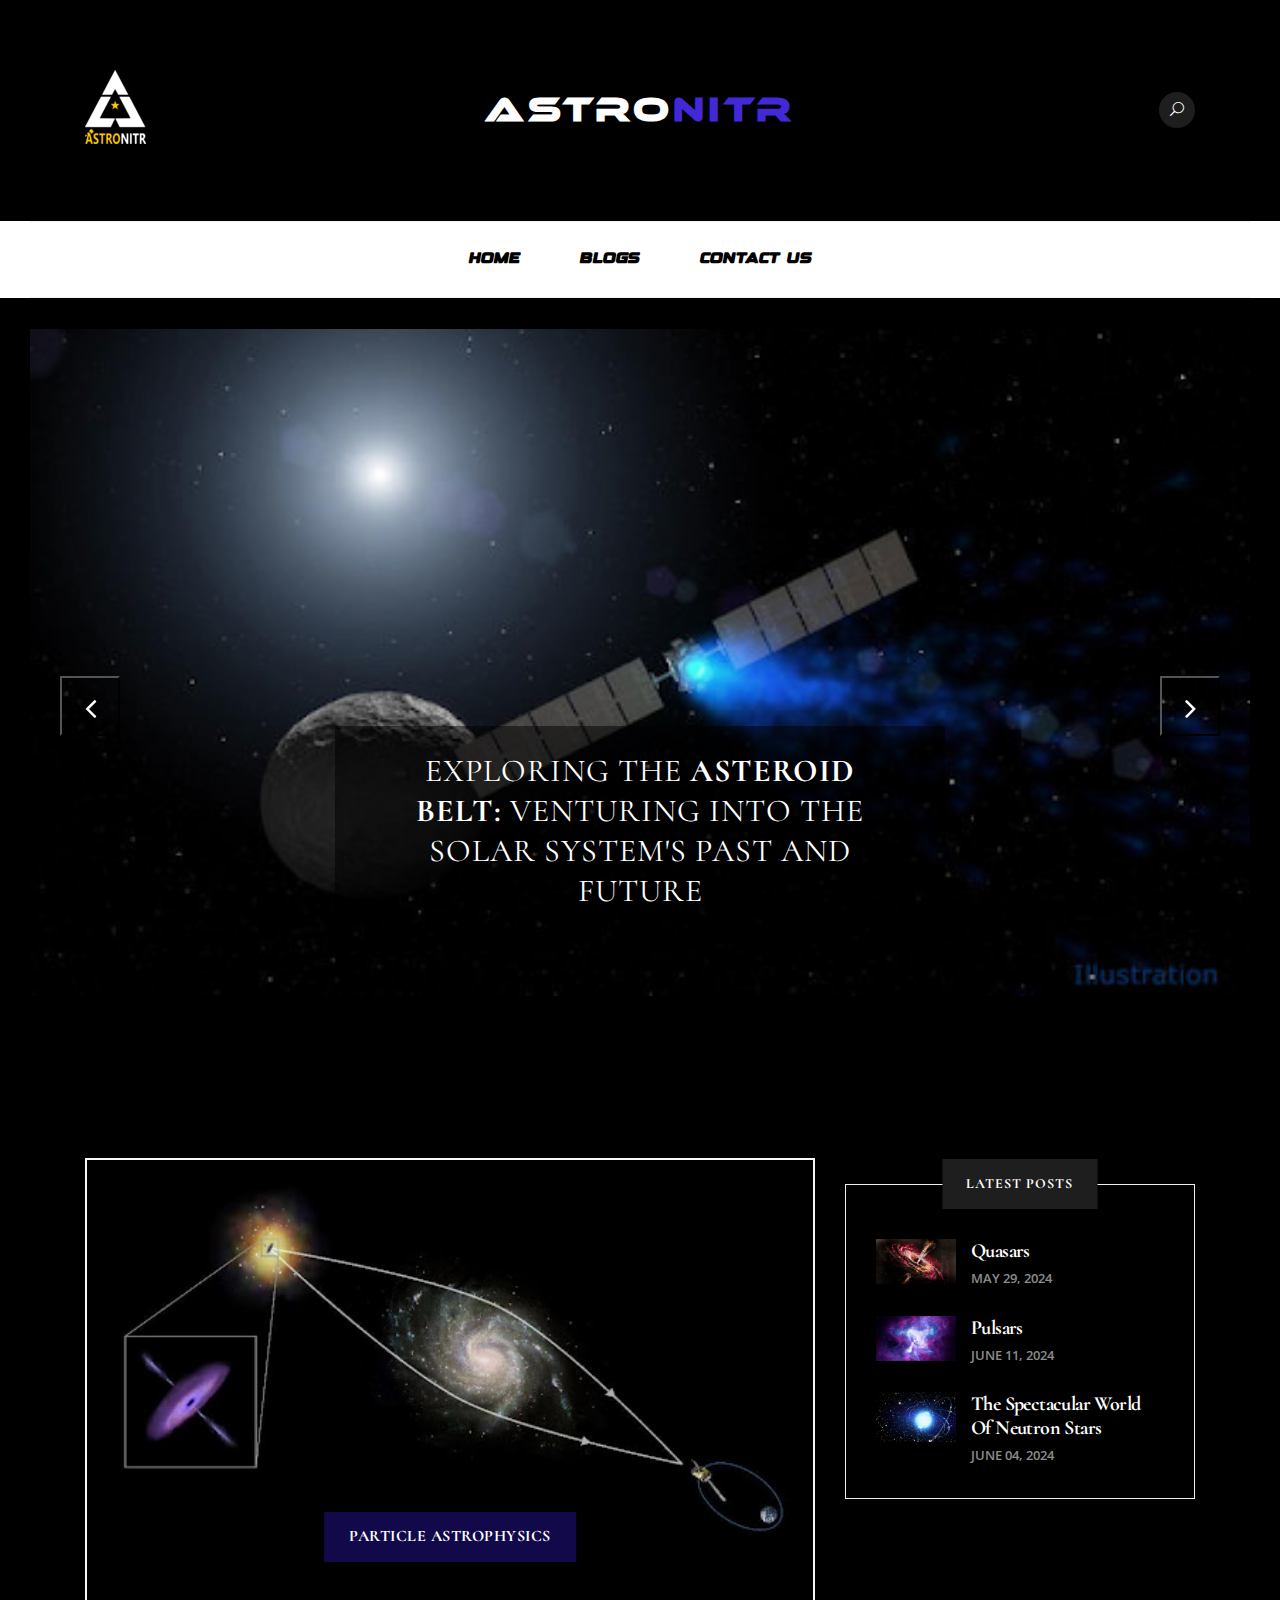
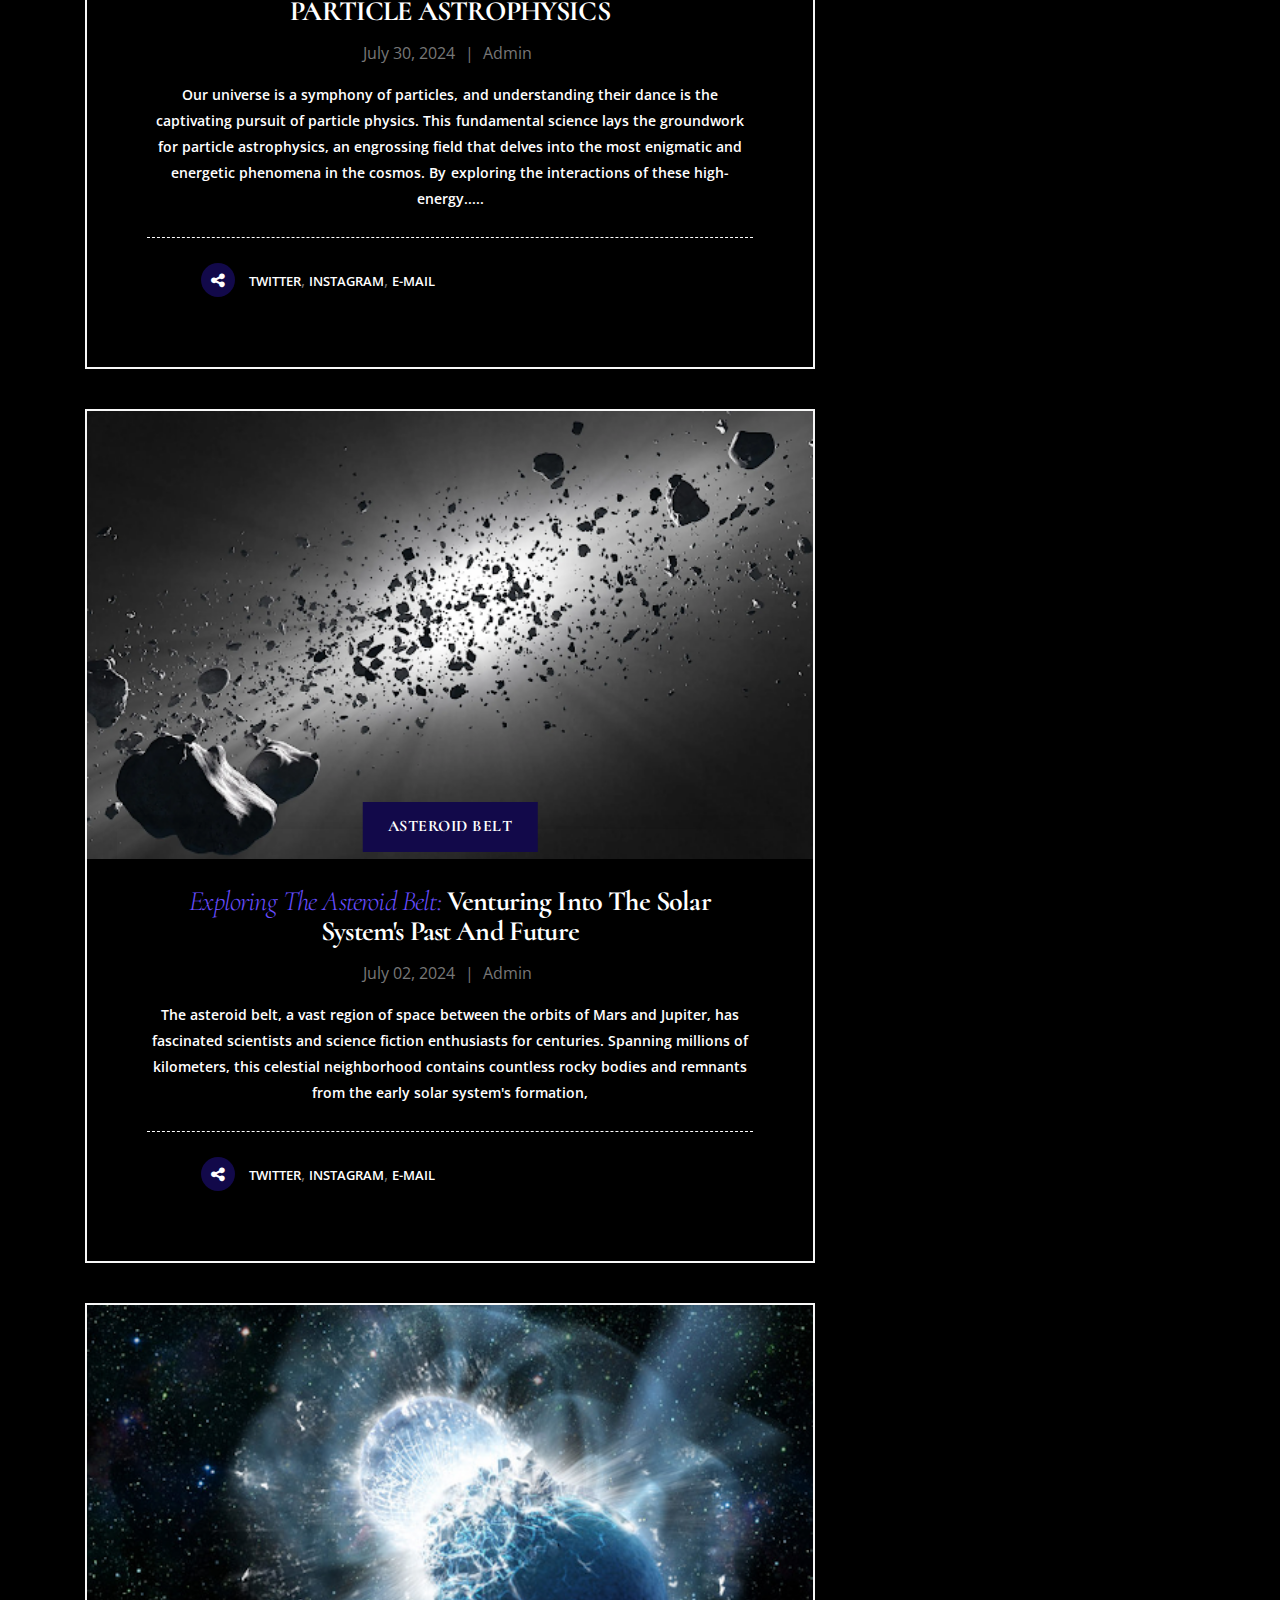
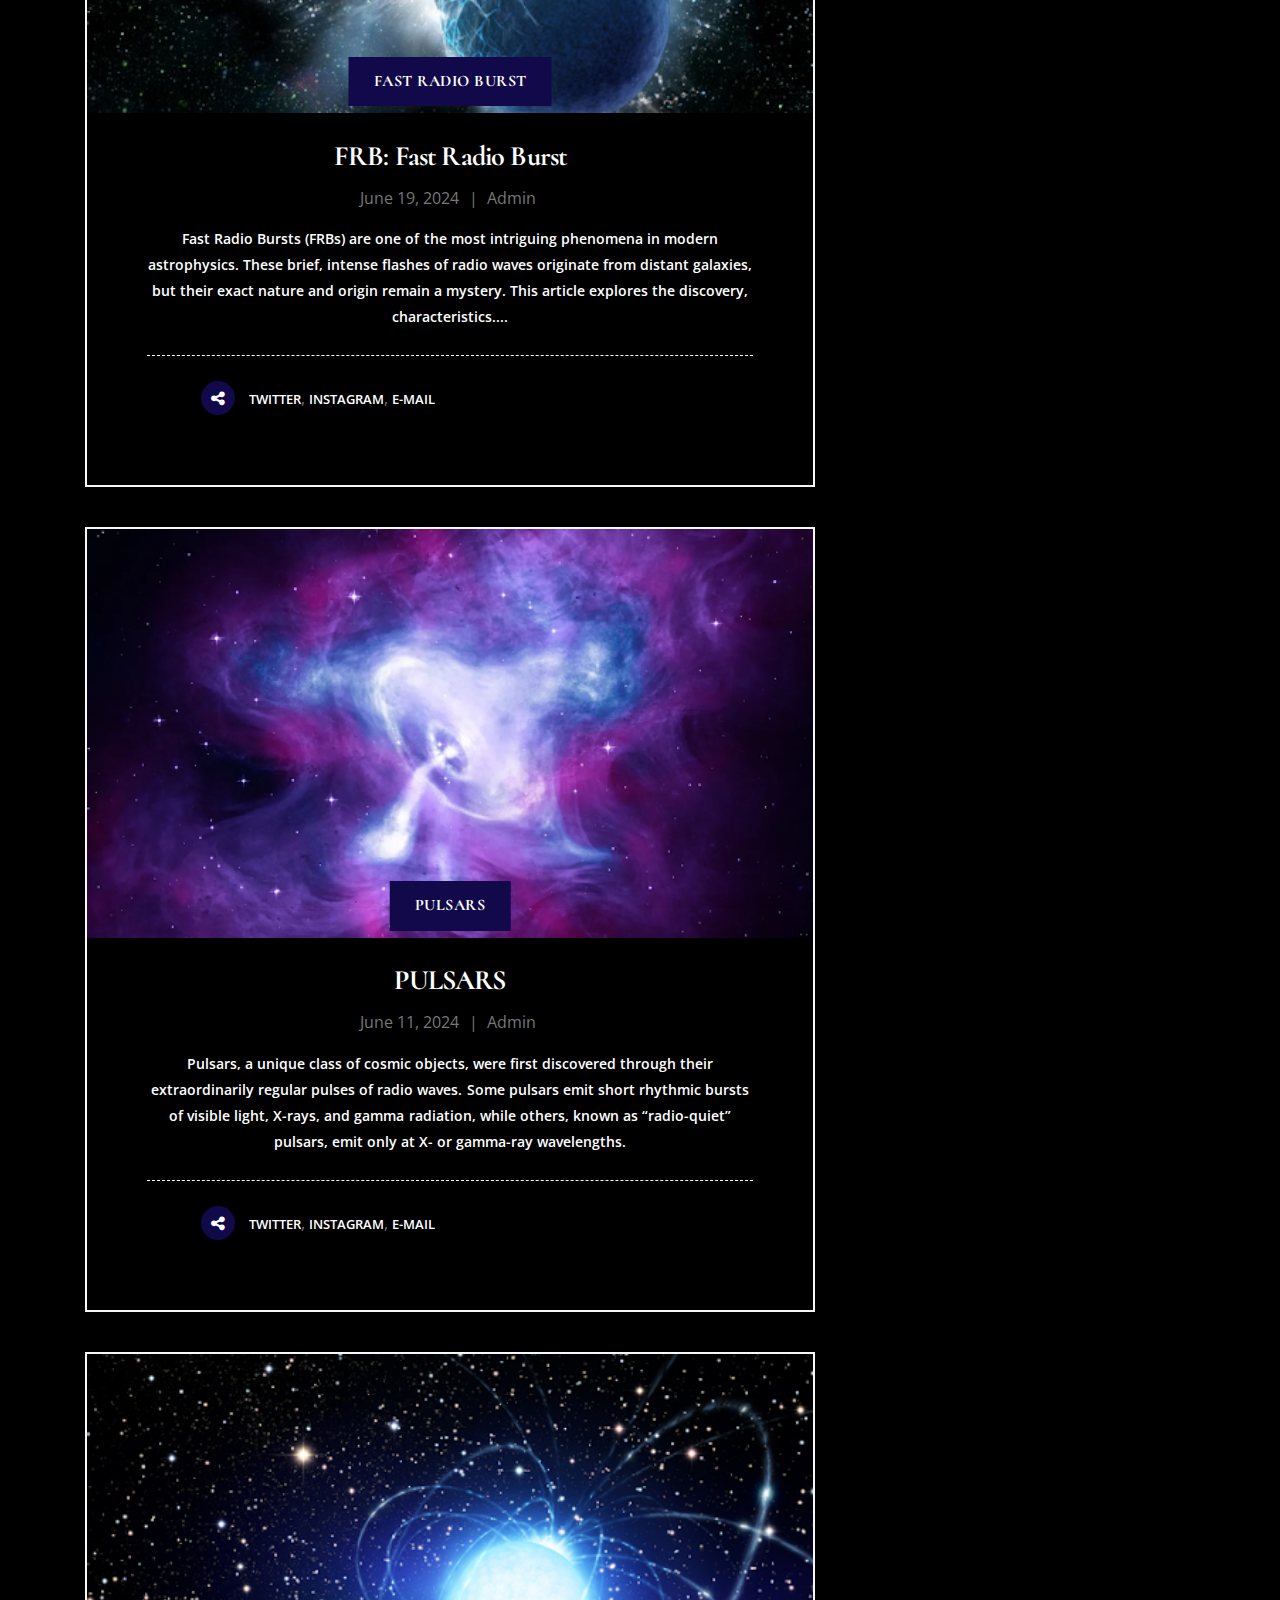
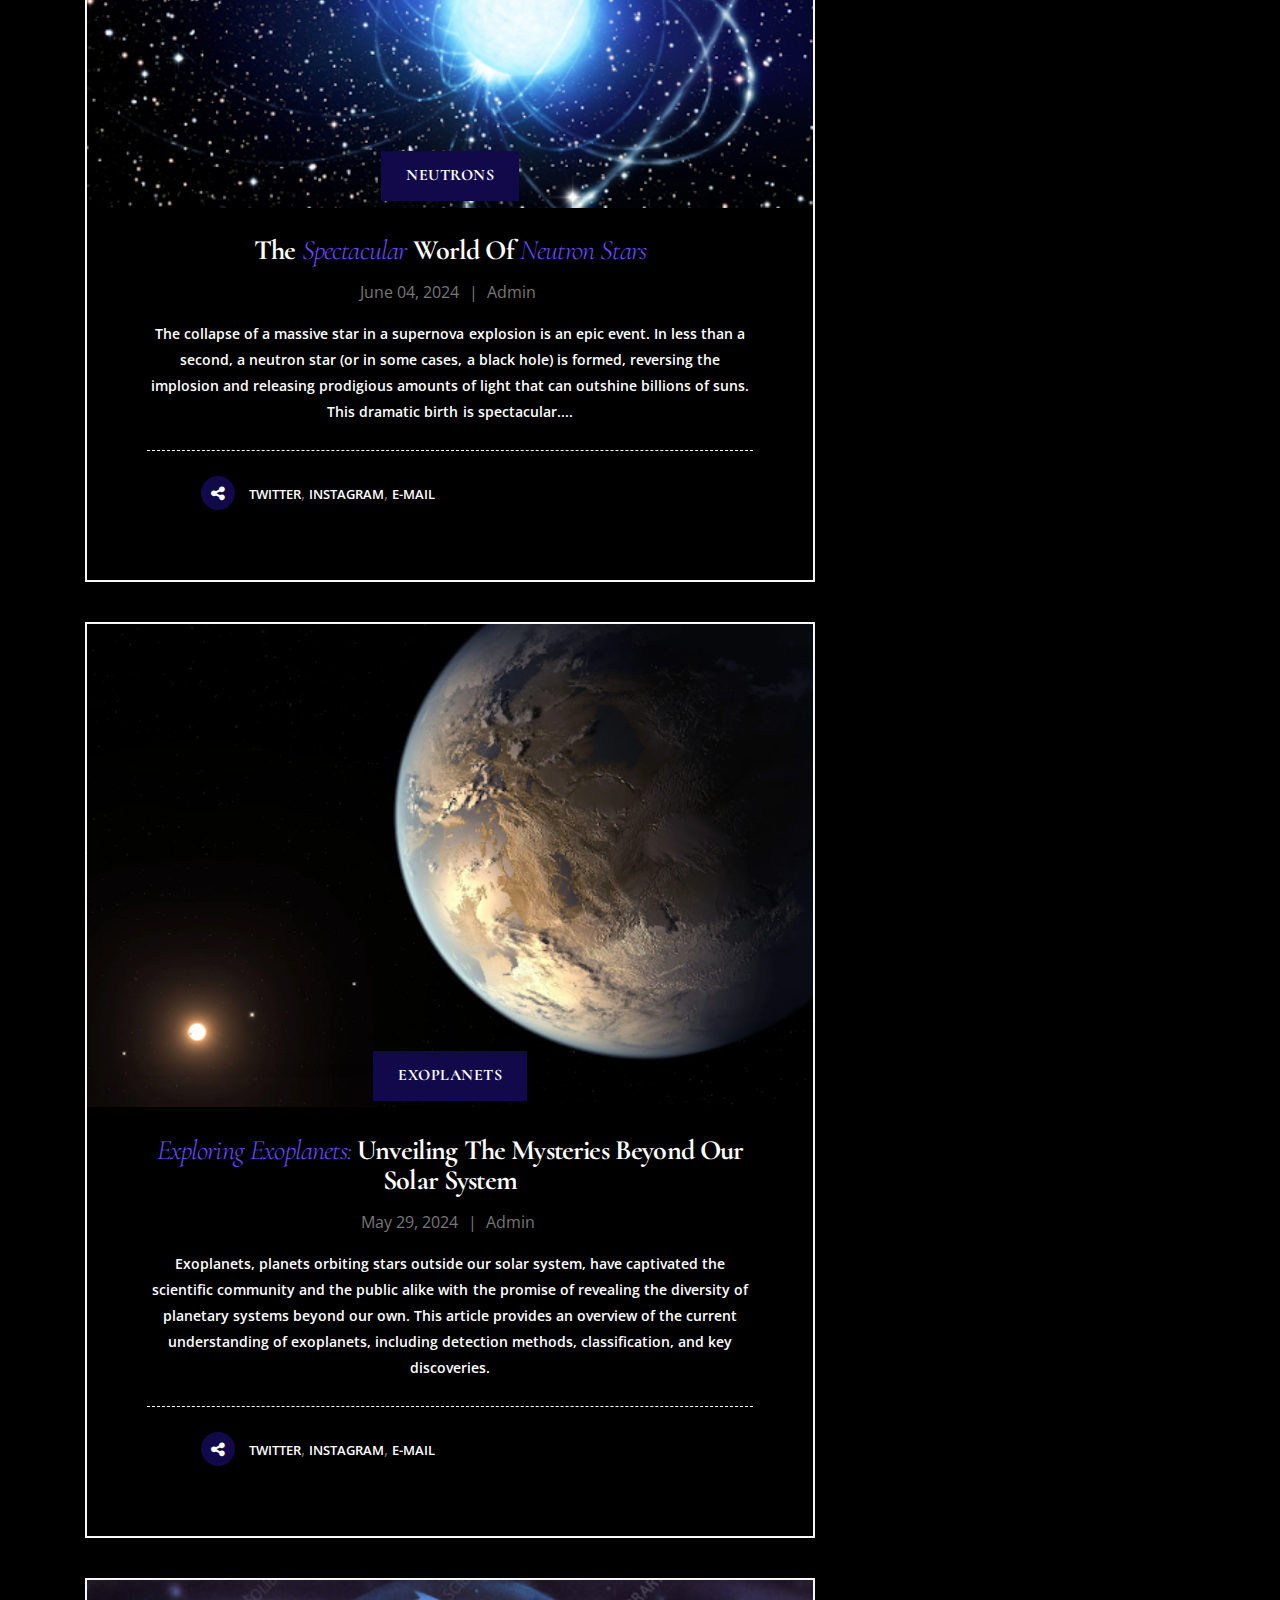
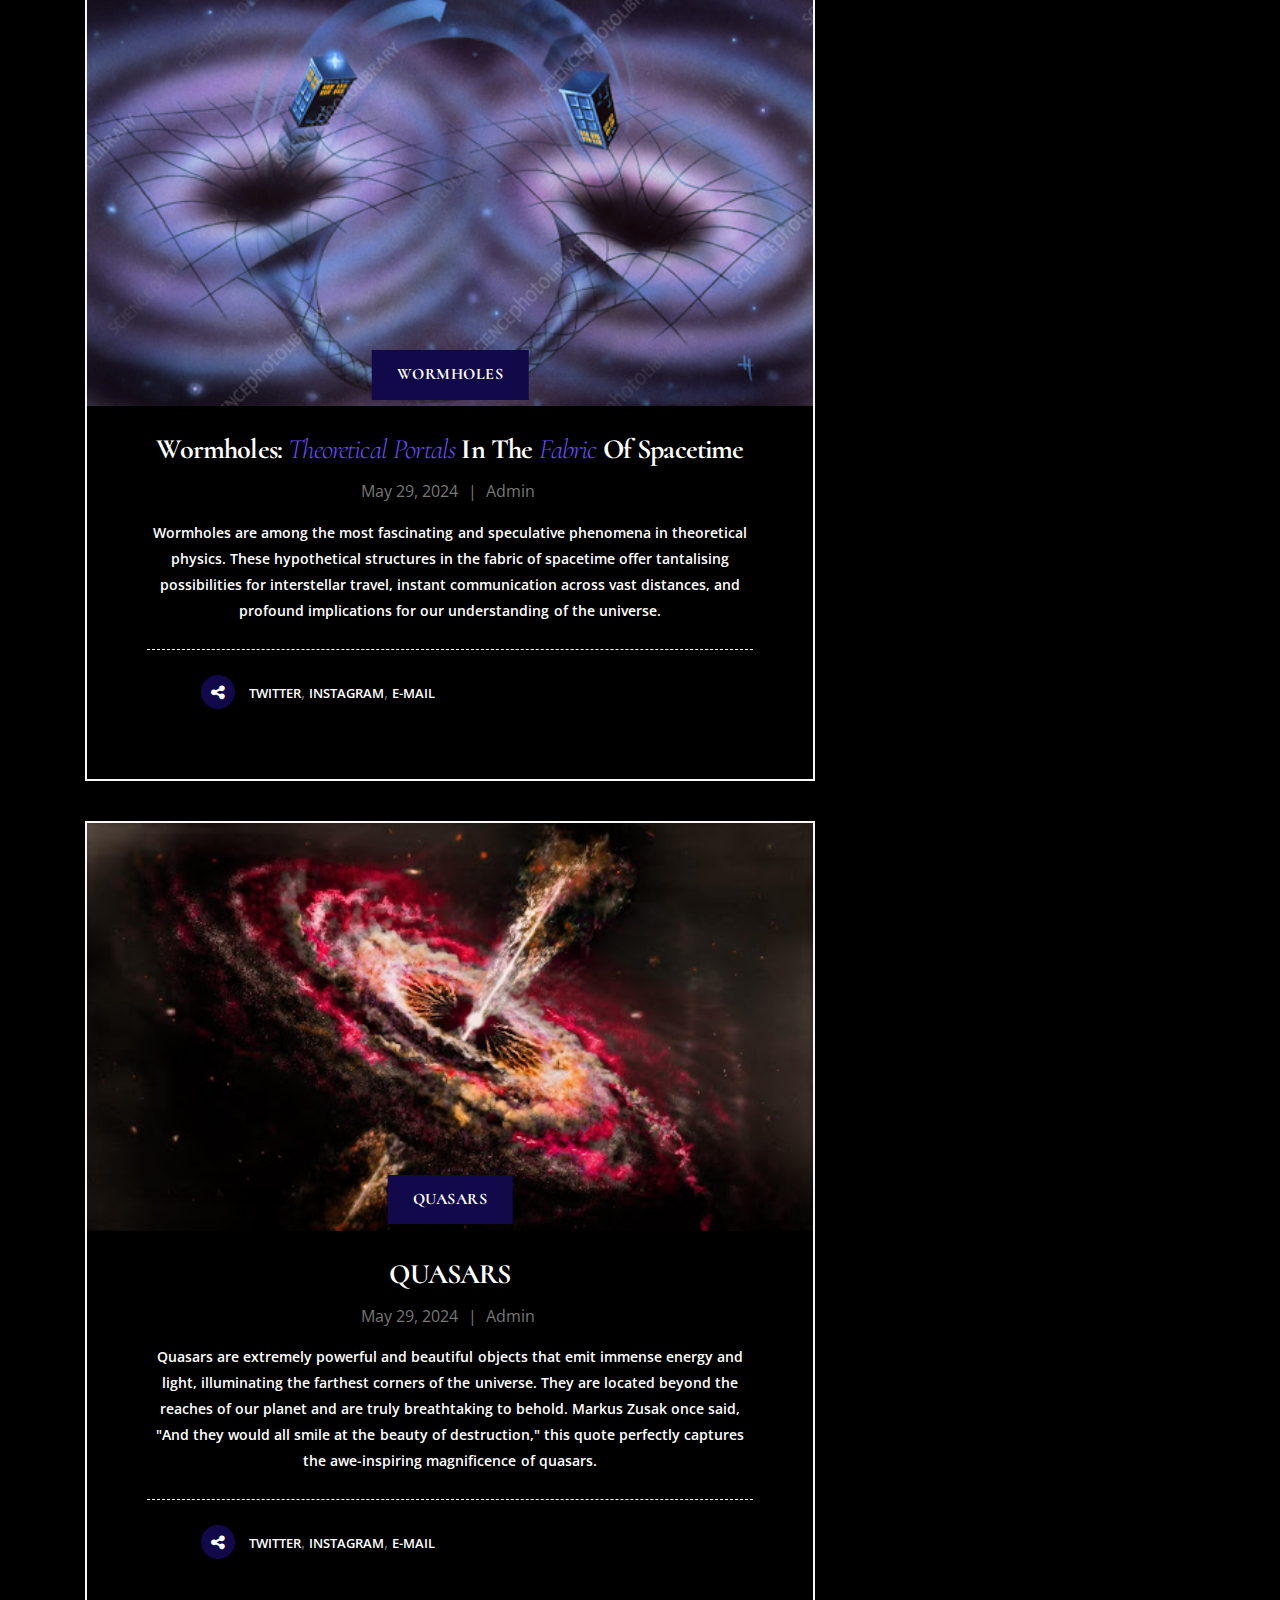
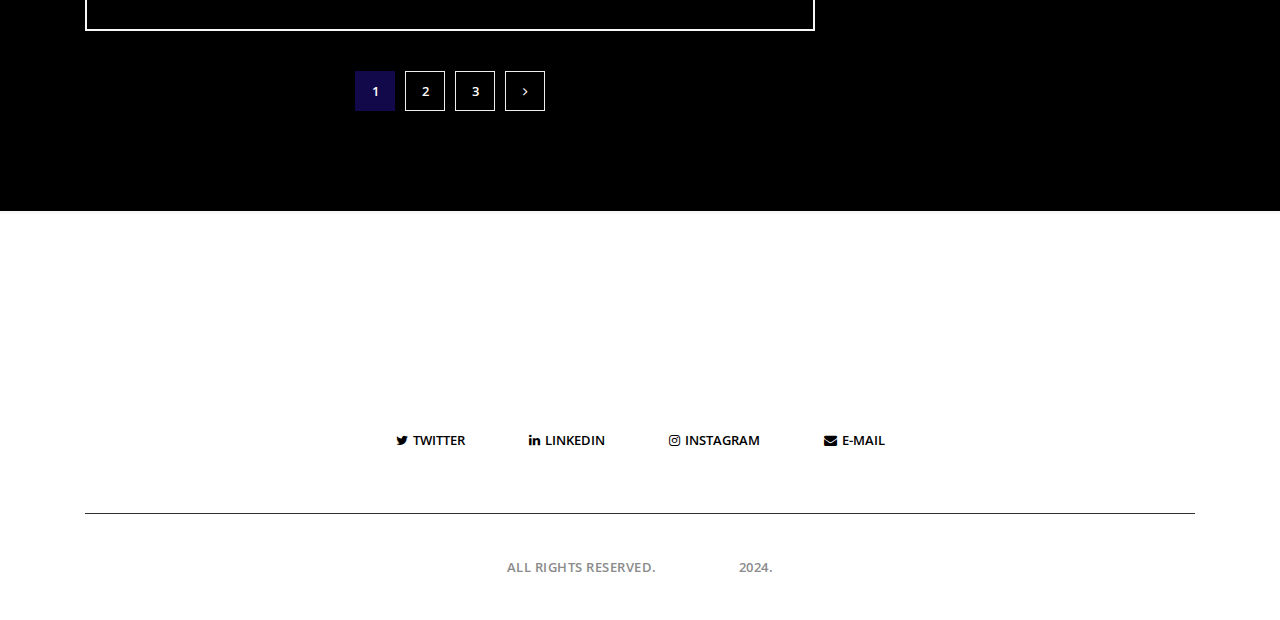
<file: index.html>
<!DOCTYPE html>
        <html lang="en">
          <head>
            <meta charset="UTF-8" />
            <meta name="viewport" content="width=device-width, initial-scale=1.0" />
            <meta http-equiv="X-UA-Compatible" content="ie=edge" />
            <title>AstroNITR's Blog Page</title>

            <!-- Fonts -->
            <link href="https://fonts.googleapis.com/css?family=Open+Sans:300,400,600,700,800&display=swap" rel="stylesheet">
            <link rel="stylesheet" href="fonts/elegant-font/style.css">
            <link href="https://fonts.googleapis.com/css?family=Cormorant:300,300i,400,400i,500,500i,600,600i,700,700i&display=swap" rel="stylesheet">
            <link rel="stylesheet" href="fonts/font-awesome/css/font-awesome.min.css">
            <link rel="icon" type="png" href="images/logo.png">

            <link rel="stylesheet" href="styles/bootstrap.css" />
            <link rel="stylesheet" href="styles/main.css" />
          </head>
          <body style="background-color:black;">

            <div id="js-preloader" class="js-preloader">
              <div class="cp-preloader cp-preloader_type1">
                <span class="cp-preloader__letter" data-preloader="L">L</span>
                <span class="cp-preloader__letter" data-preloader="O">O</span>
                <span class="cp-preloader__letter" data-preloader="A">A</span>
                <span class="cp-preloader__letter" data-preloader="D">D</span>
                <span class="cp-preloader__letter" data-preloader="I">I</span>
                <span class="cp-preloader__letter" data-preloader="N">N</span>
                <span class="cp-preloader__letter" data-preloader="G">G</span>
              </div>
            </div>

            <!-- Mobile Menu -->
            <div class="mobile-nav-wrapper">
                <div class="mobile-menu-inner">
                  <ul class="mobile-menu">
                    <li><a href="index.html">Home</a> </li>
                    <li><a href="Blogs.html">Blogs</a></li>
<!--                     <li><a href="about-us.html">About Us</a></li> -->
                    <li><a href="https://www.astronitr.in/contact">Contact Us</a></li>
                  </ul>
                </div>
            </div>
            <div class="mobile-menu-overlay"></div>



            <section class="above-header">
              <div class="container">
                <div class="row">
                  <div class="col-lg-4 align-self-center">
                    <a href="index.html"><img id="logo-header" src="images/logo.png" alt=""></a>
                  </div>
                  <div class="col-lg-4 align-self-center">
                    <div class="logo">
                      <a href="index.html"><h2 class="ethnocentric">Astro<span style="color: rgb(66 40 214);">NITR</span></h2></a>
                    </div>
                  </div>
                  <div class="col-lg-4 align-self-center">
                    <ul class="search-item">
                      <li class="menu-item menu-search">
                        <a href="#search" id="menu-search-btn">
                          <i class="icon_search"></i>
                        </a>
                      </li>
                    </ul>
                  </div>
                </div>
              </div>
            </section>





                <!-- Header -->
                <header class="site-header fixed-header">
                  <div class="container expanded">
                    <div class="header-wrap">
                      <div class="header-logo">
                        <a href="index.html"><h2 class="ethnocentric" style="color: rgb(0, 0, 0);">Astro<span style="color: rgb(66 40 214);">NITR</span></h2></a>
                      </div>
                      <div class="header-nav">
                          <ul class="main-menu">
                            <li><a href="index.html">Home</a></li>
                            
                            <li><a href="Blogs.html">Blogs</a></li>
                            
<!--                             <li><a href="about-us.html">About Us</a></li> -->

                            <li><a href="https://www.astronitr.in/contact">Contact Us</a></li>
                          </ul>    
                      </div>
                      <div class="header-widgets">
                        <ul class="right-menu">
                          <li class="menu-item menu-mobile-nav">
                            <a href="#" class="menu-bar" id="menu-show-mobile-nav">
                              <span class="hamburger"></span>
                            </a>
                          </li>
                        </ul>
                      </div>
                    </div>
                  </div>
                </header>
                <!-- /Header -->


        <!-- change class -->
        <div class="change-class"></div>

        <div id="search">
          <button type="button" class="close">×</button>
            <form>
                <input type="search" value="" placeholder="Search..." />
                <button type="submit" class="primary-button"><i class="icon_search"></i></button>
            </form>
        </div>

        
        
        
        


         <div class="main-banner">
          <div class="container expanded">
            <div class="owl-big-banner owl-carousel">
              <div class="item">
                <div class="overlay"></div>
                <img src="images/asteroid2.png" alt="">
                <div class="item-content">
                  <div class="main-content">
                    
                    <a href="asteroid.html"><h4>Exploring the <em>Asteroid Belt:</em> Venturing into the Solar System's Past and Future</h4></a>
<!--                     <ul class="post-info">
                      <li>January 10, 2020</li>
                      <li>6 Comments</li>
                    </ul> -->
                  </div>
                </div>
              </div>
              <div class="item">
                <div class="overlay"></div>
                <img src="images/Exoplanets6.png" alt="">
                <div class="item-content">
                  <div class="main-content">
<!--                     <div class="meta-category">
                      <span>Lifestyle</span>
                    </div> -->
                    <a href="Exoplanets.html"><h4>Exploring <em>Exoplanets:</em>Unveiling The Mysteries Beyond Our Solar System </h4></a>
<!--                     <ul class="post-info">
                      <li>January 10, 2020</li>
                      <li>3 Comments</li>
                    </ul> -->
                  </div>
                </div>
              </div>
              <div class="item">
                <div class="overlay"></div>
                <img src="images/neutrons05.png" alt="">
                <div class="item-content">
                  <div class="main-content">
<!--                     <div class="meta-category">
                      <span>Beauty</span>
                    </div> -->
                    <a href="Neutrons.html"><h4>The Spectacular World of <em>Neutron Stars</em></h4></a>
<!--                     <ul class="post-info">
                      <li>January 10, 2020</li>
                      <li>5 Comments</li>
                    </ul> -->
                  </div>
                </div>
              </div>
              <div class="item">
                <div class="overlay"></div>
                <img src="images/pulsars2.png" alt="">
                <div class="item-content">
                  <div class="main-content">
<!--                     <div class="meta-category">
                      <span>Nature</span>
                    </div> -->
                    <a href="Pulsars.html"><h4><em>PULSARS</em> </h4></a>
<!--                     <ul class="post-info">
                      <li>January 10, 2020</li>
                      <li>8 Comments</li>
                    </ul> -->
                  </div>
                </div>
              </div>
            </div>
          </div>
        </div> 

        <section class="medium-gap standard-home">
          <div class="container">
            <div class="row">
              <div class="col-lg-8">
                <div class="standard-posts">
                  <div class="row">
                     <div class="col-lg-12">
                      <div class="standard-post">
                        <div class="post-image">
                          <a href="particlephysics.html"><img src="images/particle08.jpg" alt=""></a>
                        </div>
                        <div class="down-content">
                          <div class="meta-category">
                            <span>PARTICLE ASTROPHYSICS</span>
                          </div>
                          <a href="particlephysics.html"><h4>PARTICLE ASTROPHYSICS</h4></a>
                          <ul class="post-info">
                            <li>July 30, 2024</li>
                            <li>Admin</li>
                          </ul>
                          <p>Our universe is a symphony of particles, and understanding their dance is the captivating pursuit of particle physics. This 
                             fundamental science lays the groundwork for particle astrophysics, an engrossing field that delves into the most enigmatic 
                             and energetic phenomena in the cosmos. By exploring the interactions of these high-energy.....
                          </p>
                          <div class="row">
                            <div class="col-lg-6 col-md-6">
                              <ul class="share-post">
                                <li><i class="fa fa-share-alt"></i></li>
                                <li><a href="https://x.com/AstroNITR/">Twitter</a>,</li>
                                <li><a href="https://www.instagram.com/astro_nitr/">Instagram</a>,</li>
                                <li><a href="mailto:nitastro@gmail.com">E-Mail</a></li>
                              </ul>
                            </div>
                          </div>
                        </div>
                      </div>
                    </div>
                    <div class="col-lg-12">
                      <div class="standard-post">
                        <div class="post-image">
                          <a href="asteroid.html"><img src="images/asteroid.png" alt=""></a>
                        </div>
                        <div class="down-content">
                          <div class="meta-category">
                            <span>Asteroid Belt</span>
                          </div>
                          <a href="asteroid.html"><h4><em>Exploring the Asteroid Belt:</em> Venturing into the Solar System's Past and Future</h4></a>
                          <ul class="post-info">
                            <li>July 02, 2024</li>
                            <li>Admin</li>
                          </ul>
                          <p>The asteroid belt, a vast region of space between the orbits of Mars and Jupiter, has fascinated scientists and science fiction 
                              enthusiasts for centuries. Spanning millions of kilometers, this celestial neighborhood contains countless rocky bodies 
                              and remnants from the early solar system's formation,
                          </p>
                          <div class="row">
                            <div class="col-lg-6 col-md-6">
                              <ul class="share-post">
                                <li><i class="fa fa-share-alt"></i></li>
                                <li><a href="https://x.com/AstroNITR/">Twitter</a>,</li>
                                <li><a href="https://www.instagram.com/astro_nitr/">Instagram</a>,</li>
                                <li><a href="mailto:nitastro@gmail.com">E-Mail</a></li>
                              </ul>
                            </div>
                          </div>
                        </div>
                      </div>
                    </div>
                   <div class="col-lg-12">
                      <div class="standard-post">
                        <div class="post-image">
                          <a href="FRB.html"><img src="images/frb04.png" alt=""></a>
                        </div>
                        <div class="down-content">
                          <div class="meta-category">
                            <span>Fast Radio Burst</span>
                          </div>
                          <a href="FRB.html"><h4>FRB: Fast Radio Burst</h4></a>
                          <ul class="post-info">
                            <li>June 19, 2024</li>
                            <li>Admin</li>
                          </ul>
                          <p>
                             Fast Radio Bursts (FRBs) are one of the most intriguing phenomena in modern astrophysics. These brief, intense flashes of 
                             radio waves originate from distant galaxies, but their exact nature and origin remain a mystery. This article explores the 
                             discovery, characteristics....
                          </p>
                          <div class="row">
                            <div class="col-lg-6 col-md-6">
                              <ul class="share-post">
                                <li><i class="fa fa-share-alt"></i></li>
                                <li><a href="https://x.com/AstroNITR/">Twitter</a>,</li>
                                <li><a href="https://www.instagram.com/astro_nitr/">Instagram</a>,</li>
                                <li><a href="mailto:nitastro@gmail.com">E-Mail</a></li>
                              </ul>
                            </div>
                          </div>
                        </div>
                      </div>
                    </div>
                    <div class="col-lg-12">
                      <div class="standard-post">
                        <div class="post-image">
                          <a href="Pulsars.html"><img src="images/pulsars.png" alt=""></a>
                        </div>
                        <div class="down-content">
                          <div class="meta-category">
                            <span>Pulsars</span>
                          </div>
                          <a href="Pulsars.html"><h4>PULSARS</h4></a>
                          <ul class="post-info">
                            <li>June 11, 2024</li>
                            <li>Admin</li>
                          </ul>
                          <p>
                             Pulsars, a unique class of cosmic objects, were first discovered through their extraordinarily 
                             regular pulses of radio waves. Some pulsars emit short rhythmic bursts of visible light, X-rays, 
                             and gamma radiation, while others, known as “radio-quiet” pulsars, emit only at X- or gamma-ray wavelengths.
                          </p>
                          <div class="row">
                            <div class="col-lg-6 col-md-6">
                              <ul class="share-post">
                                <li><i class="fa fa-share-alt"></i></li>
                                <li><a href="https://x.com/AstroNITR/">Twitter</a>,</li>
                                <li><a href="https://www.instagram.com/astro_nitr/">Instagram</a>,</li>
                                <li><a href="mailto:nitastro@gmail.com">E-Mail</a></li>
                              </ul>
                            </div>
                          </div>
                        </div>
                      </div>
                    </div>
                    <div class="col-lg-12">
                      <div class="standard-post">
                        <div class="post-image">
                          <a href="Neutrons.html"><img src="images/neutrons.png" alt=""></a>
                        </div>
                        <div class="down-content">
                          <div class="meta-category">
                            <span>Neutrons</span>
                          </div>
                          <a href="Neutrons.html"><h4>The <em>Spectacular</em> World of <em>Neutron Stars</em></h4></a>
                          <ul class="post-info">
                            <li>June 04, 2024</li>
                            <li>Admin</li>
                          </ul>
                          <p>The collapse of a massive star in a supernova explosion is an epic event. In less than a 
                             second, a neutron star (or in some cases, a black hole) is formed, reversing the implosion 
                             and releasing prodigious amounts of light that can outshine billions of suns. This dramatic 
                             birth is spectacular....
                          </p>
                          <div class="row">
                            <div class="col-lg-6 col-md-6">
                              <ul class="share-post">
                                <li><i class="fa fa-share-alt"></i></li>
                                <li><a href="https://x.com/AstroNITR/">Twitter</a>,</li>
                                <li><a href="https://www.instagram.com/astro_nitr/">Instagram</a>,</li>
                                <li><a href="mailto:nitastro@gmail.com">E-Mail</a></li>
                              </ul>
                            </div>
                          </div>
                        </div>
                      </div>
                    </div>
                    <div class="col-lg-12">
                      <div class="standard-post">
                        <div class="post-image">
                          <a href="Exoplanets.html"><img src="images/Exoplanets.png" alt=""></a>
                        </div>
                        <div class="down-content">
                          <div class="meta-category">
                            <span>Exoplanets</span>
                          </div>
                          <a href="Exoplanets.html"><h4><em>Exploring Exoplanets:</em> Unveiling the Mysteries Beyond Our Solar System</h4></a>
                          <ul class="post-info">
                            <li>May 29, 2024</li>
                            <li>Admin</li>
                          </ul>
                          <p>Exoplanets, planets orbiting stars outside our solar system, have captivated the scientific community and the public 
                            alike with the promise of revealing the diversity of planetary systems beyond our own. This article provides an overview 
                            of the current understanding of exoplanets, including detection methods, classification, and key discoveries.
                          </p>
                          <div class="row">
                            <div class="col-lg-6 col-md-6">
                              <ul class="share-post">
                                <li><i class="fa fa-share-alt"></i></li>
                                <li><a href="https://x.com/AstroNITR/">Twitter</a>,</li>
                                <li><a href="https://www.instagram.com/astro_nitr/">Instagram</a>,</li>
                                <li><a href="mailto:nitastro@gmail.com">E-Mail</a></li>
                              </ul>
                            </div>
                          </div>
                        </div>
                      </div>
                    </div>
                    <div class="col-lg-12">
                      <div class="standard-post">
                        <div class="post-image">
                          <a href="Wormholes.html"><img src="images/wormholes.png" alt=""></a>
                        </div>
                        <div class="down-content">
                          <div class="meta-category">
                            <span>Wormholes</span>
                          </div>
                          <a href="Wormholes.html"><h4>Wormholes: <em>Theoretical Portals</em> in the <em>Fabric</em> of Spacetime  </h4></a>
                          <ul class="post-info">
                            <li>May 29, 2024</li>
                            <li>Admin</li>
                          </ul>
                          <p>Wormholes are among the most fascinating and speculative phenomena in theoretical physics. These hypothetical structures 
                            in the fabric of spacetime offer tantalising possibilities for interstellar travel, instant communication across vast distances, 
                            and profound implications for our understanding of the universe.
                          </p>
                          <div class="row">
                            
                            <div class="col-lg-6 col-md-6">
                              <ul class="share-post">
                                <li><i class="fa fa-share-alt"></i></li>
                                <li><a href="https://x.com/AstroNITR/">Twitter</a>,</li>
                                <li><a href="https://www.instagram.com/astro_nitr/">Instagram</a>,</li>
                                <li><a href="mailto:nitastro@gmail.com">E-Mail</a></li>
                              </ul>
                            </div>
                          </div>
                        </div>
                      </div>
                    </div>
                    <div class="col-lg-12">
                      <div class="standard-post">
                        <div class="post-image">
                          <a href="Quasars.html"><img src="images/quasars.jpg" alt=""></a>
                        </div>
                        <div class="down-content">
                          <div class="meta-category">
                            <span>Quasars</span>
                          </div>
                          <a href="Quasars.html"><h4>QUASARS</h4></a>
                          <ul class="post-info">
                            <li>May 29, 2024</li>
                            <li>Admin</li>
                          </ul>
                          <p>Quasars are extremely powerful and beautiful objects that emit immense energy and light, illuminating the farthest corners of the universe. 
                            They are located beyond the reaches of our planet and are truly breathtaking to behold. Markus Zusak once said, "And they would all smile at the beauty 
                            of destruction," this quote perfectly captures the awe-inspiring magnificence of quasars.
                          </p>
                          <div class="row">
                            
                            <div class="col-lg-6 col-md-6">
                              <ul class="share-post">
                                <li><i class="fa fa-share-alt"></i></li>
                                <li><a href="https://x.com/AstroNITR/">Twitter</a>,</li>
                                <li><a href="https://www.instagram.com/astro_nitr/">Instagram</a>,</li>
                                <li><a href="mailto:nitastro@gmail.com">E-Mail</a></li>
                              </ul>
                            </div>
                          </div>
                        </div>
                      </div>
                    </div>
                    <div class="col-lg-12">
                      <ul class="pagination">
                        <li class="active"><a href="#">1</a></li>
                        <li><a href="#">2</a></li>
                        <li><a href="#">3</a></li>
                        <li><a href="#"><i class="fa fa-angle-right"></i></a></li>
                      </ul>
                    </div>
                  </div>
                </div>
              </div>
              <div class="col-lg-4">
                <div class="main-sidebar right-sidebar">
                  <div class="row">
                    <!-- <div class="col-lg-12">
                      <div class="widget-sidebar categories">
                        <div class="widget-header">
                          <h4>Categories</h4>
                        </div>
                        <div class="widget-content">
                          <ul class="categories">
                            <li><a href="#">Lifestyle <span>(12)</span></a></li>
                            <li><a href="#">Fashion <span>(9)</span></a></li>
                            <li><a href="#">Beauty <span>(7)</span></a></li>
                            <li><a href="#">Nature <span>(19)</span></a></li>
                            <li><a href="#">Nightlife <span>(4)</span></a></li>
                          </ul>
                        </div>
                      </div>
                    </div> -->
                    <div class="col-lg-12">
                      <div class="widget-sidebar latest-posts">
                        <div class="widget-header">
                          <h4>Latest Posts</h4>
                        </div>
                        <div class="widget-content">
                          <ul class="latest-post-list">
                            <li>
                              <a href="Quasars.html">
                                <div class="left-image">
                                  <img src="images/quasars.jpg" alt="">
                                </div>
                                <div class="right-content">
                                  <h6>Quasars</h6>
                                  <span>May 29, 2024</span>
                                </div>
                              </a>
                            </li>
                                   <li>
                              <a href="Pulsars.html">
                                <div class="left-image">
                                  <img src="images/pulsars.png" alt="">
                                </div>
                                <div class="right-content">
                                  <h6>Pulsars</h6>
                                  <span>June 11, 2024</span>
                                </div>
                              </a>
                            </li>
                          <li>
                              <a href="Neutrons.html">
                                <div class="left-image">
                                  <img src="images/neutrons.png" alt="">
                                </div>
                                <div class="right-content">
                                  <h6>The Spectacular World of Neutron Stars</h6>
                                  <span>June 04, 2024</span>
                                </div>
                              </a>
                            </li>
                           
                          </ul>
                        </div>
                      </div>
                    </div>
                    <!-- <div class="col-lg-12">
                      <div class="widget-sidebar instagram-posts">
                        <div class="widget-header">
                          <h4>Instagram</h4>
                        </div>
                        <div class="widget-content">
                          <div class="instagram-item left-item first-row">
                            <img src="http://placehold.it/140x140" alt="">
                          </div>
                          <div class="instagram-item first-row">
                            <img src="http://placehold.it/140x140" alt="">
                          </div>
                          <div class="instagram-item left-item">
                            <img src="http://placehold.it/140x140" alt="">
                          </div>
                          <div class="instagram-item">
                            <img src="http://placehold.it/140x140" alt="">
                          </div>
                        </div>
                      </div>
                    </div> -->
                    
                  </div>
                </div>
              </div>
            </div>
          </div>
        </section>


        <!-- <div class="instagram-footer">
          <div class="container">
            <div class="row">
              <div class="col-lg-12">
                <div class="instagram-account">
                  <div class="widget-content">
                    <div class="widget-header">
                      <h4><a href="https://www.instagram.com/astro_nitr/">@astro_nitr</a></h4>
                    </div>
                    <div class="row">
                      <div class="col-lg-3">
                        <div class="instagram-item">
                          <img src="http://placehold.it/255x220" alt="">
                        </div>
                      </div>
                      <div class="col-lg-3">
                        <div class="instagram-item">
                          <img src="http://placehold.it/255x220" alt="">
                        </div>
                      </div>
                      <div class="col-lg-3">
                        <div class="instagram-item">
                          <img src="http://placehold.it/255x220" alt="">
                        </div>
                      </div>
                      <div class="col-lg-3">
                        <div class="instagram-item">
                          <img src="http://placehold.it/255x220" alt="">
                        </div>
                      </div>
                    </div>
                  </div>
                </div>
              </div>
            </div>
          </div>
        </div> -->




                    <footer>
                        <div class="container">
                          <div class="row">
                            <div class="col-lg-12">
                              <ul class="footer-social-icons">
                      <li><a href="https://x.com/AstroNITR/" target="_blank"><i class="fa fa-twitter"></i>Twitter</a></li>
                      <li><a href="https://www.linkedin.com/company/astronitr/" target="_blank"><i class="fa fa-linkedin"></i>Linkedin</a></li>
                      <li><a href="https://www.instagram.com/astro_nitr/" target="_blank"><i class="fa fa-instagram"></i>Instagram</a></li>
                      <li><a href="mailto:nitastro@gmail.com" target="_blank"><i class="fa fa-envelope"></i>E-Mail</a></li> 
                              </ul>
                            </div>
                            <div class="col-lg-12">
                              <div class="copyright-text">
                                <p>all rights reserved. <a href="https://www.astronitr.in/">AstroNitr</a> 2024.</p>
                              </div>
                            </div>
                          </div>
                        </div>
                      </footer>
                      <a href="#" class="go-top"><i class="fa fa-angle-up"></i></a>
                    <!-- Scripts -->
            <script src="scripts/vendors/jquery-3.4.1.min.js"></script>
            <script src="scripts/vendors/jquery.hoverIntent.min.js"></script>
            <script src="scripts/vendors/perfect-scrollbar.min.js"></script>
            <script src="scripts/vendors/jquery.easing.min.js"></script>
            <script src="scripts/vendors/wow.min.js"></script>
            <script src="scripts/vendors/parallax.min.js"></script>
            <script src="scripts/vendors/isotope.min.js"></script>
            <script src="scripts/vendors/imagesloaded.pkgd.min.js"></script>
            <script src="scripts/vendors/packery-mode.pkgd.min.js"></script>
            <script src="scripts/vendors/owl-carousel.min.js"></script>
            <script src="scripts/vendors/jquery.appear.js"></script>
            <script src="scripts/vendors/jquery.countTo.js"></script>
            <script src="scripts/main.js"></script>

        </body>
        </html>
</file>
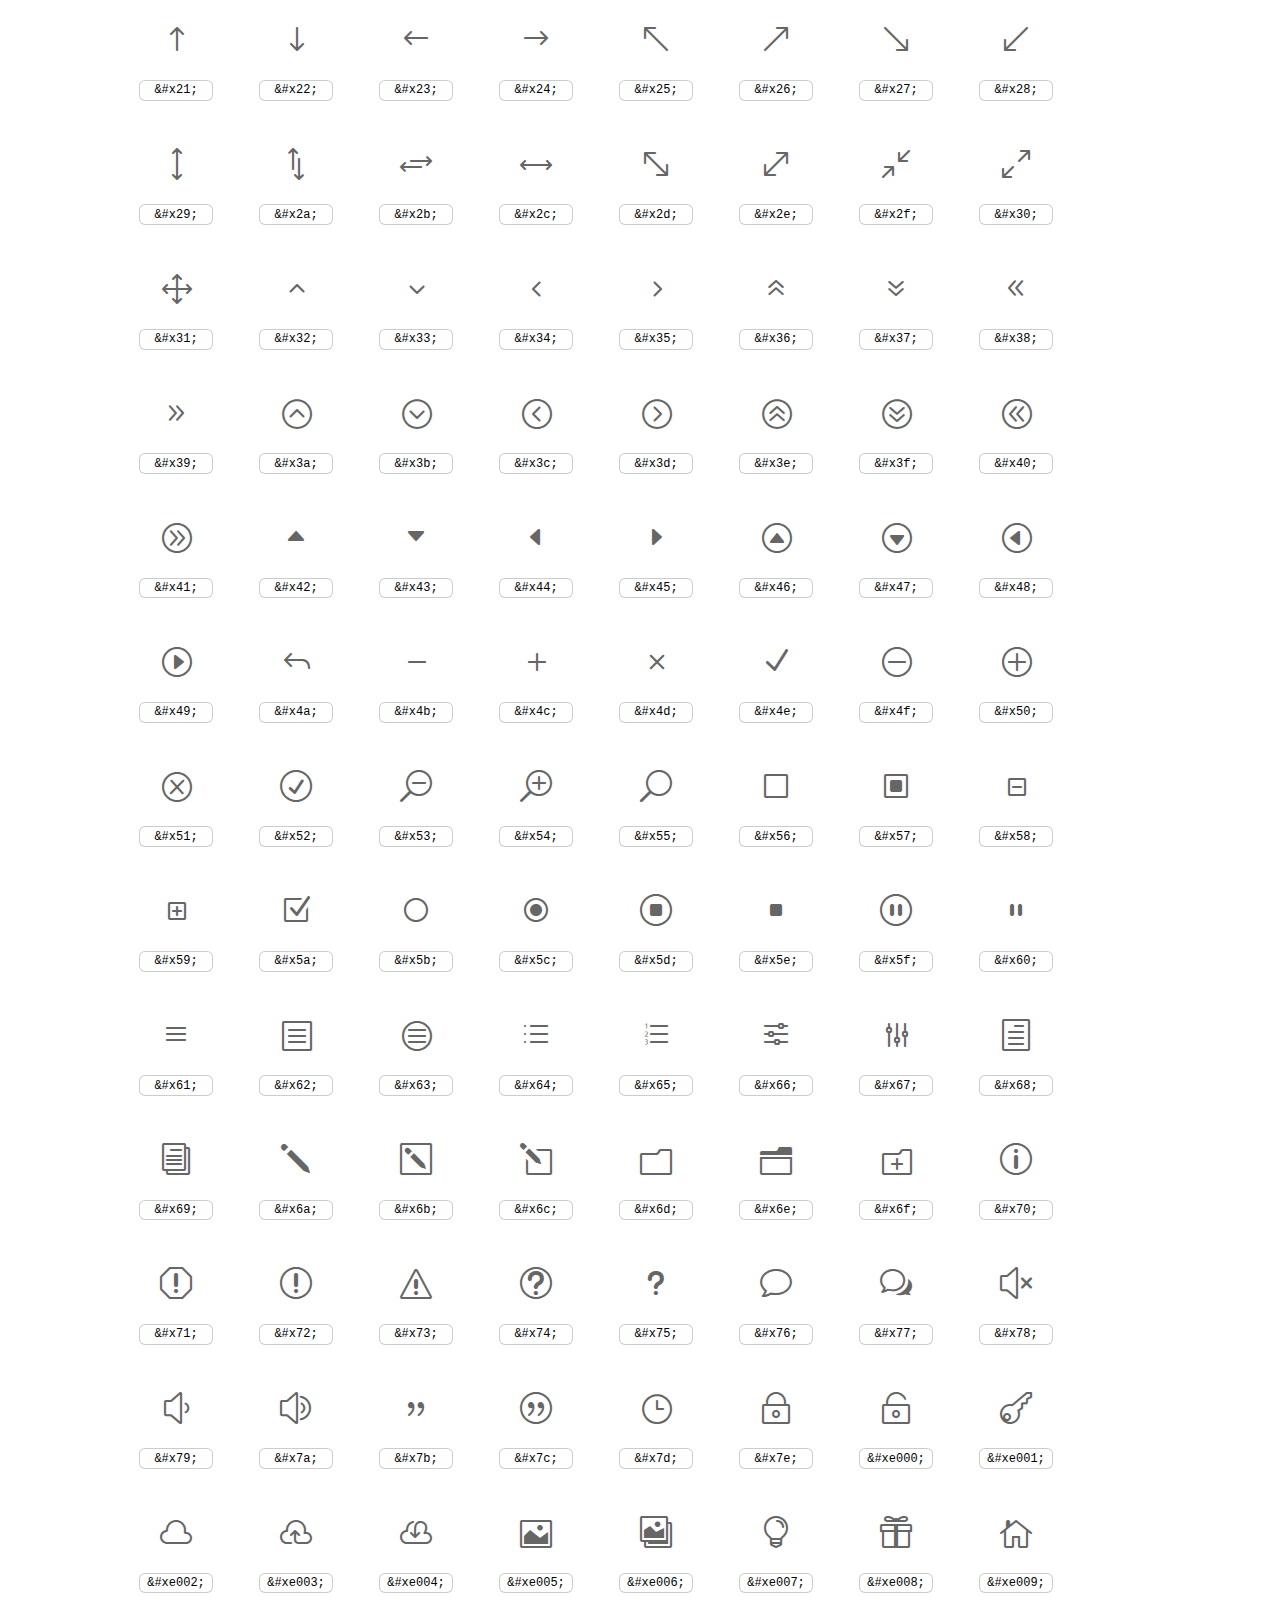
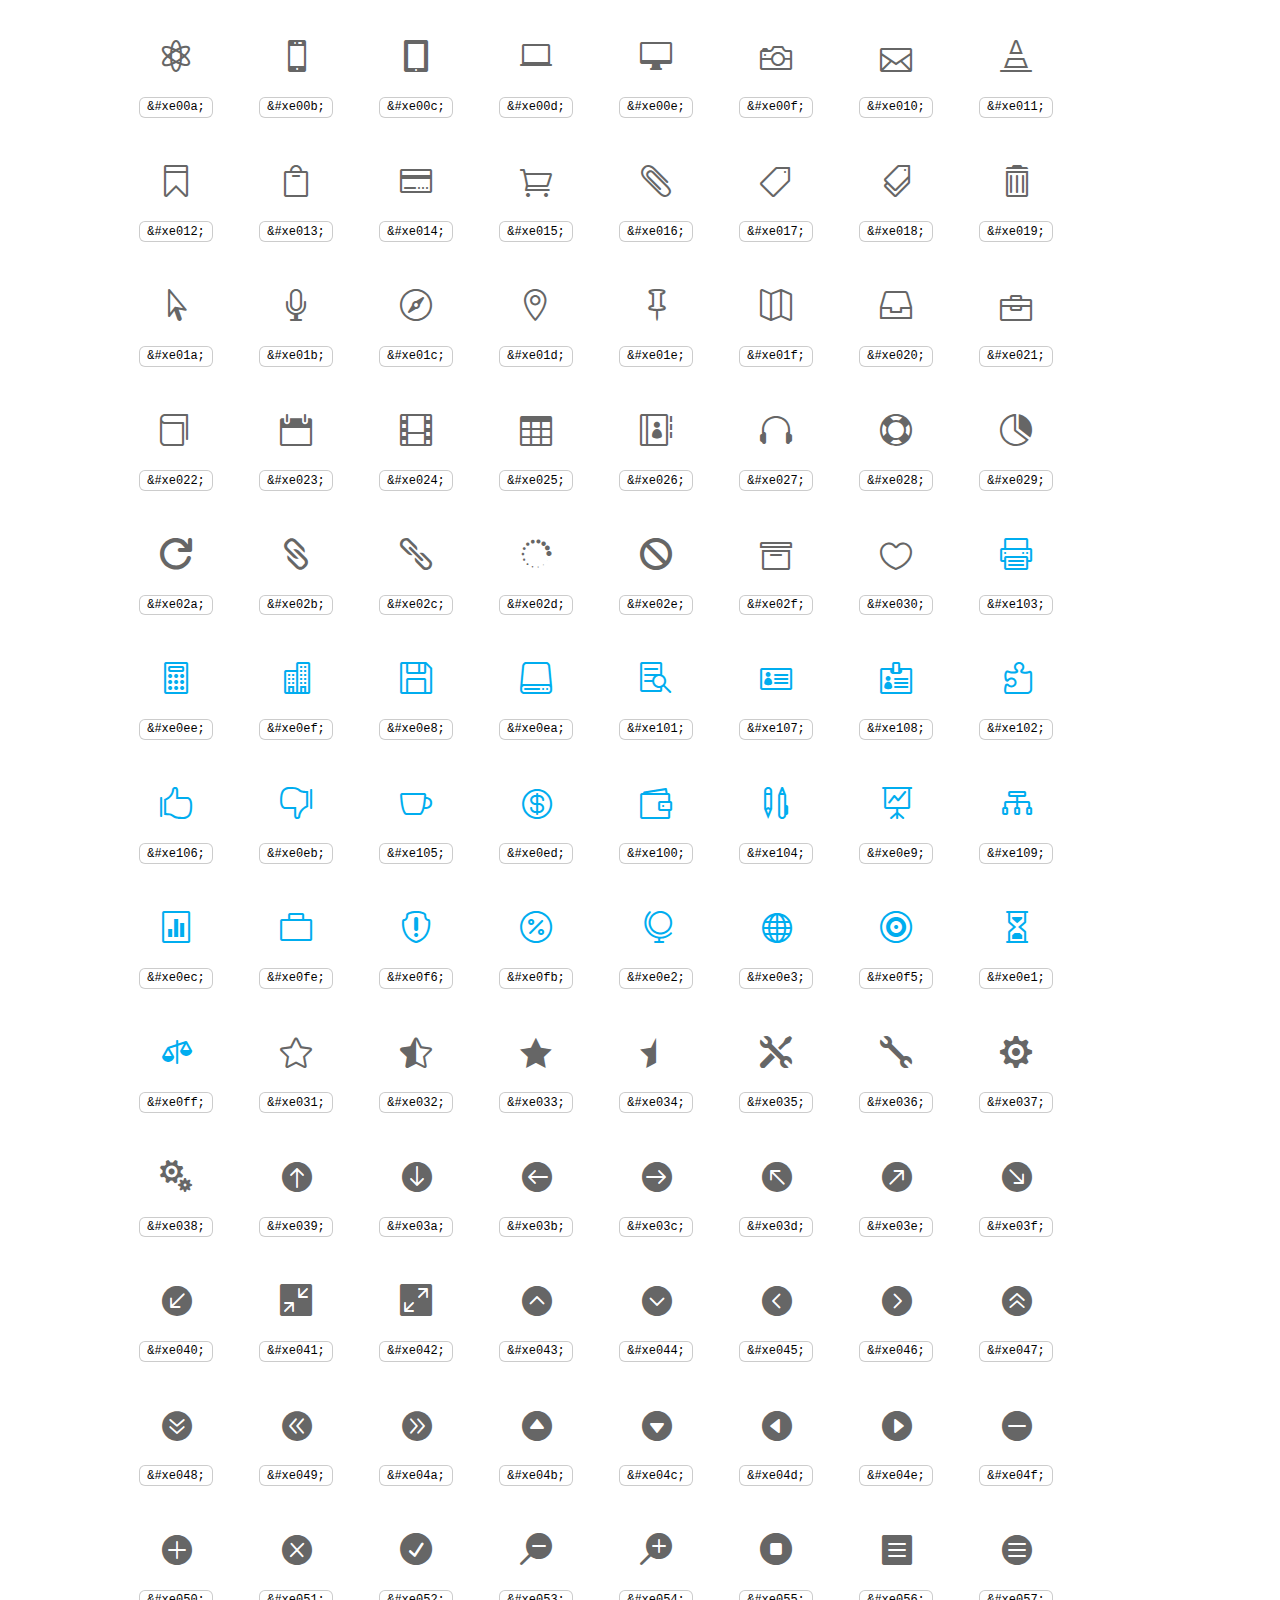
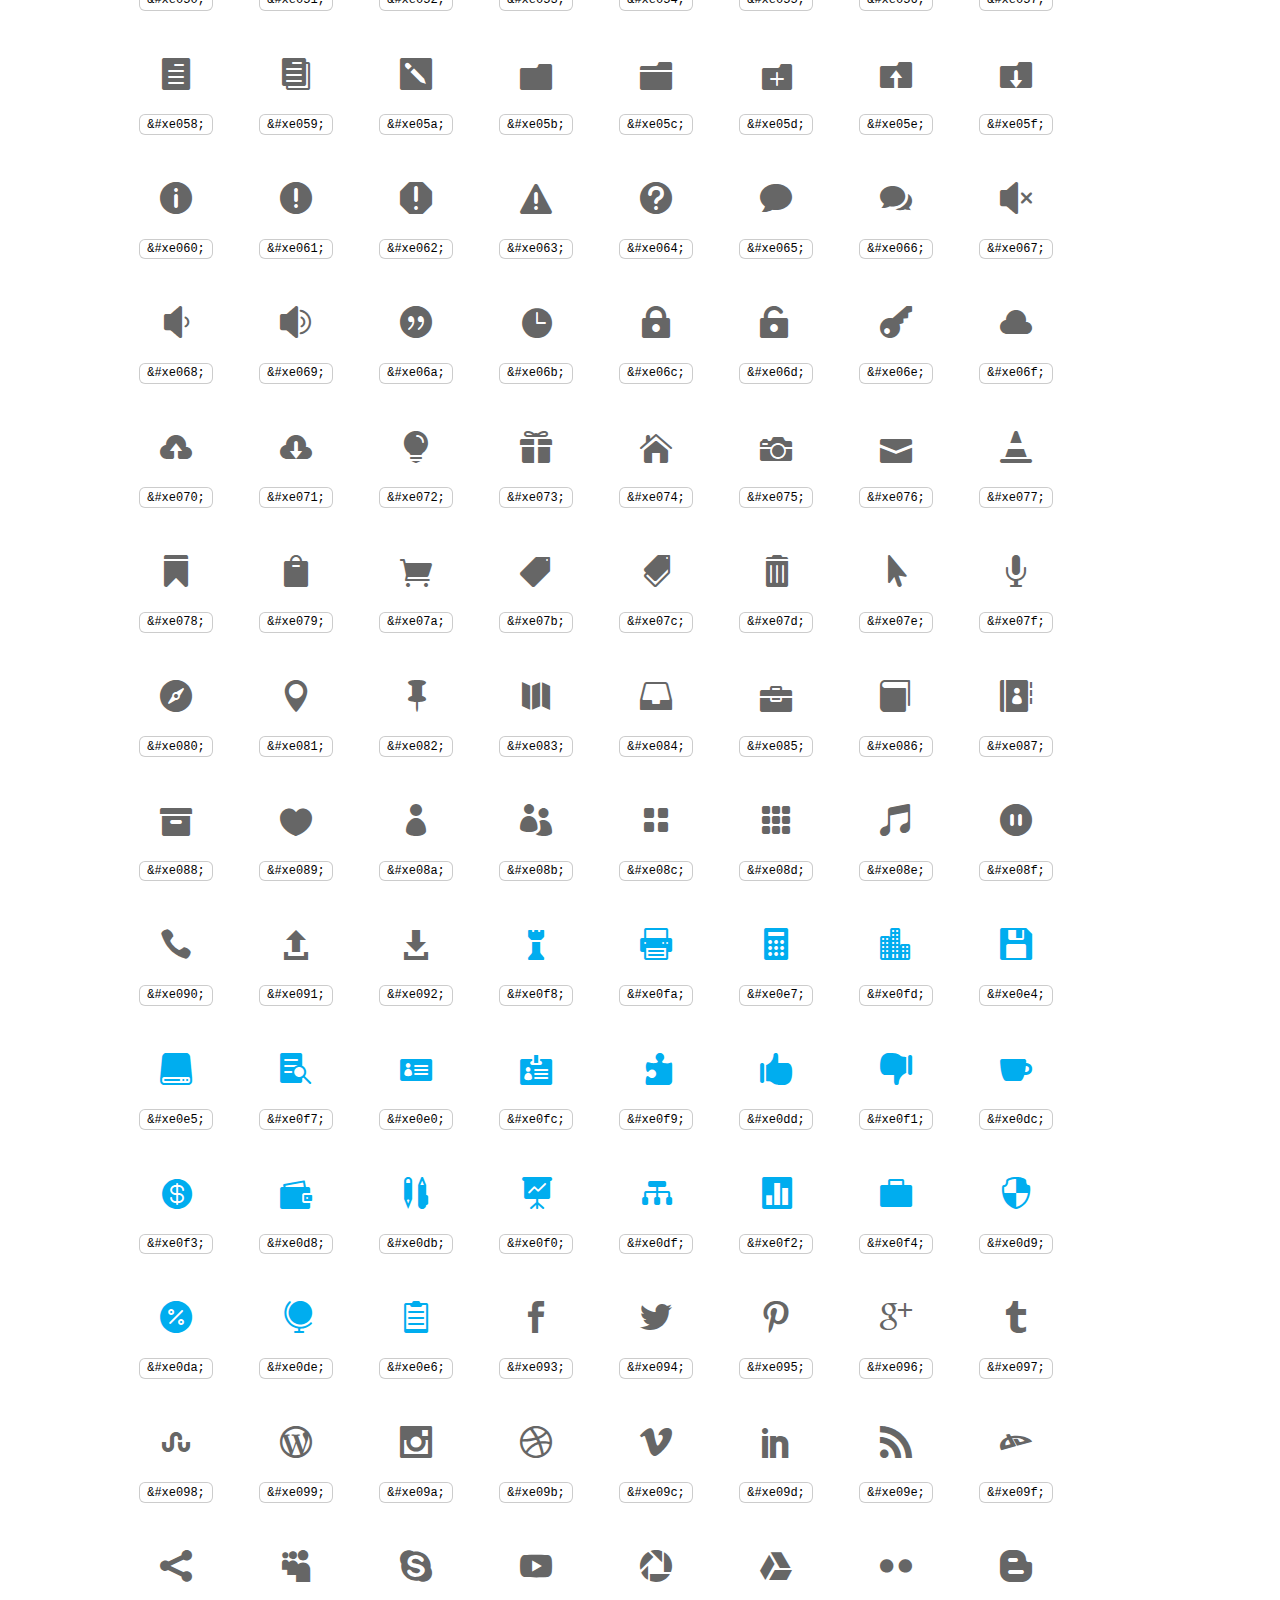
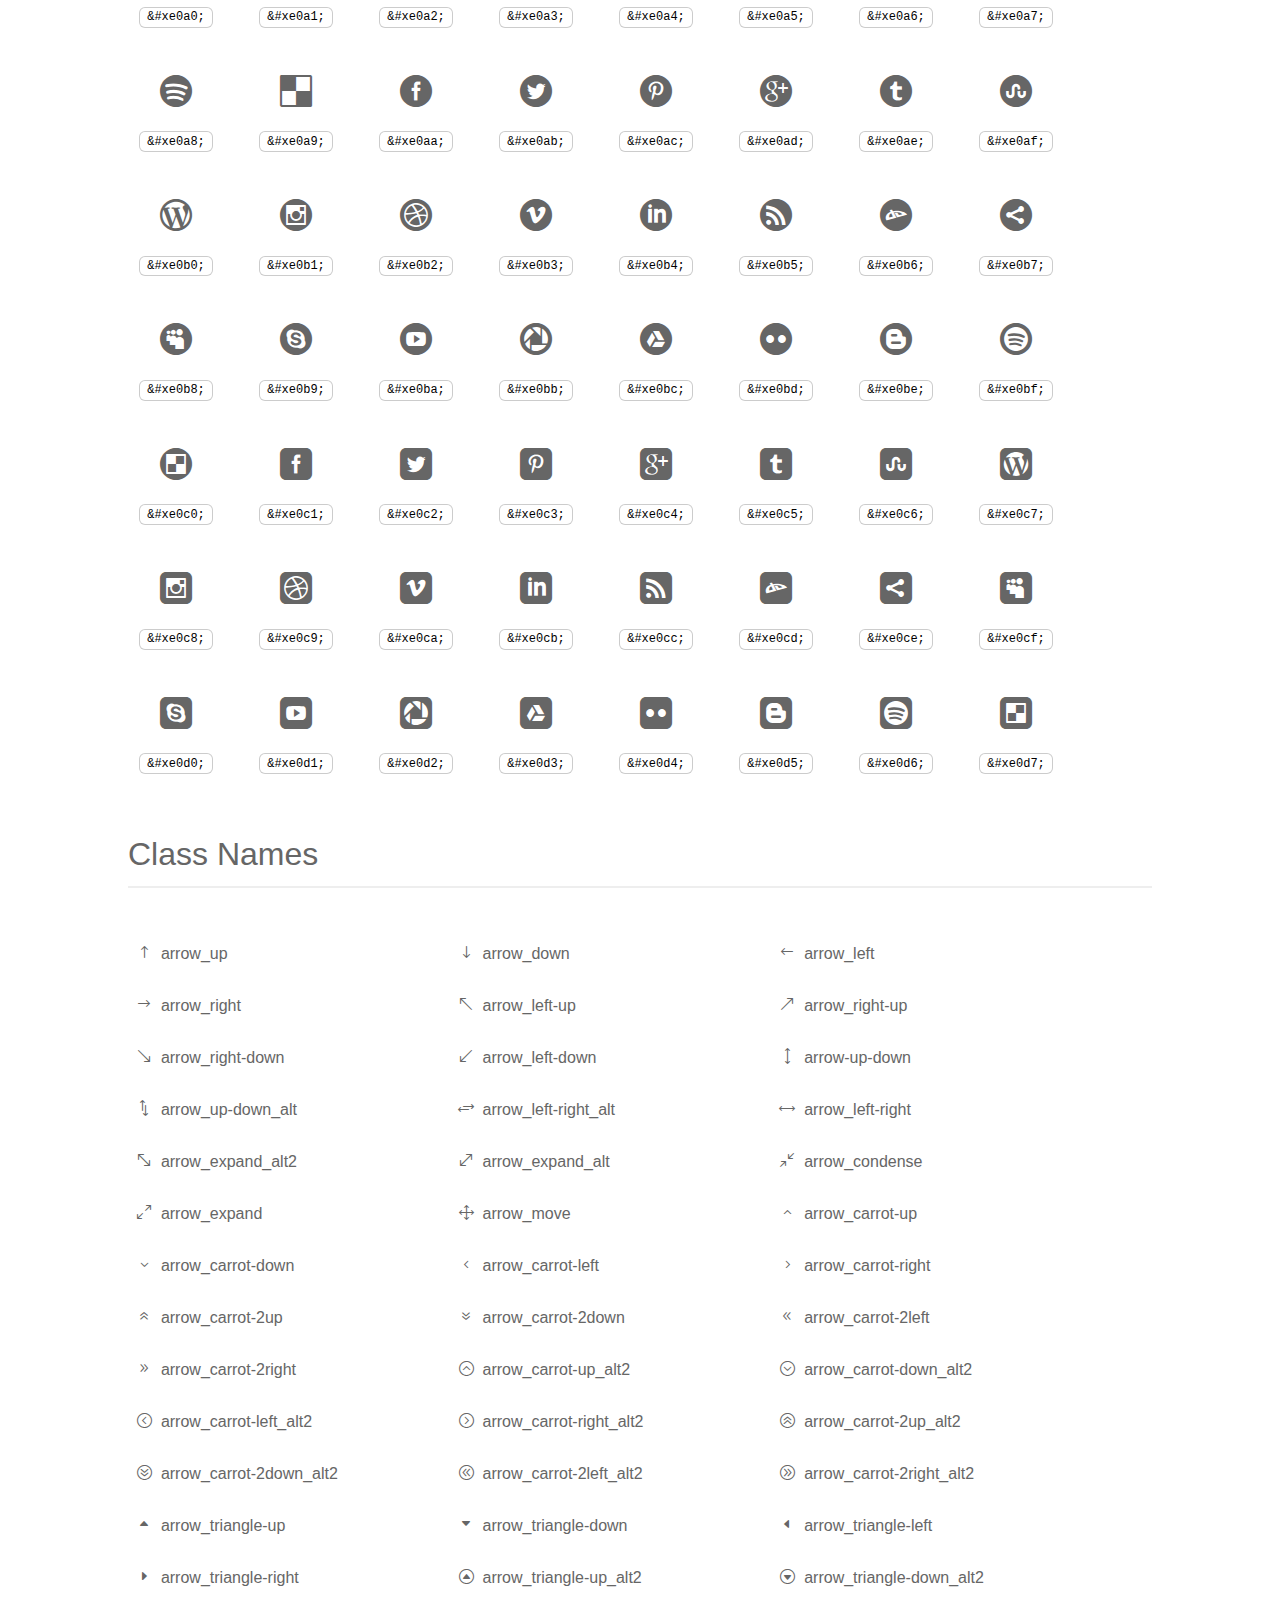
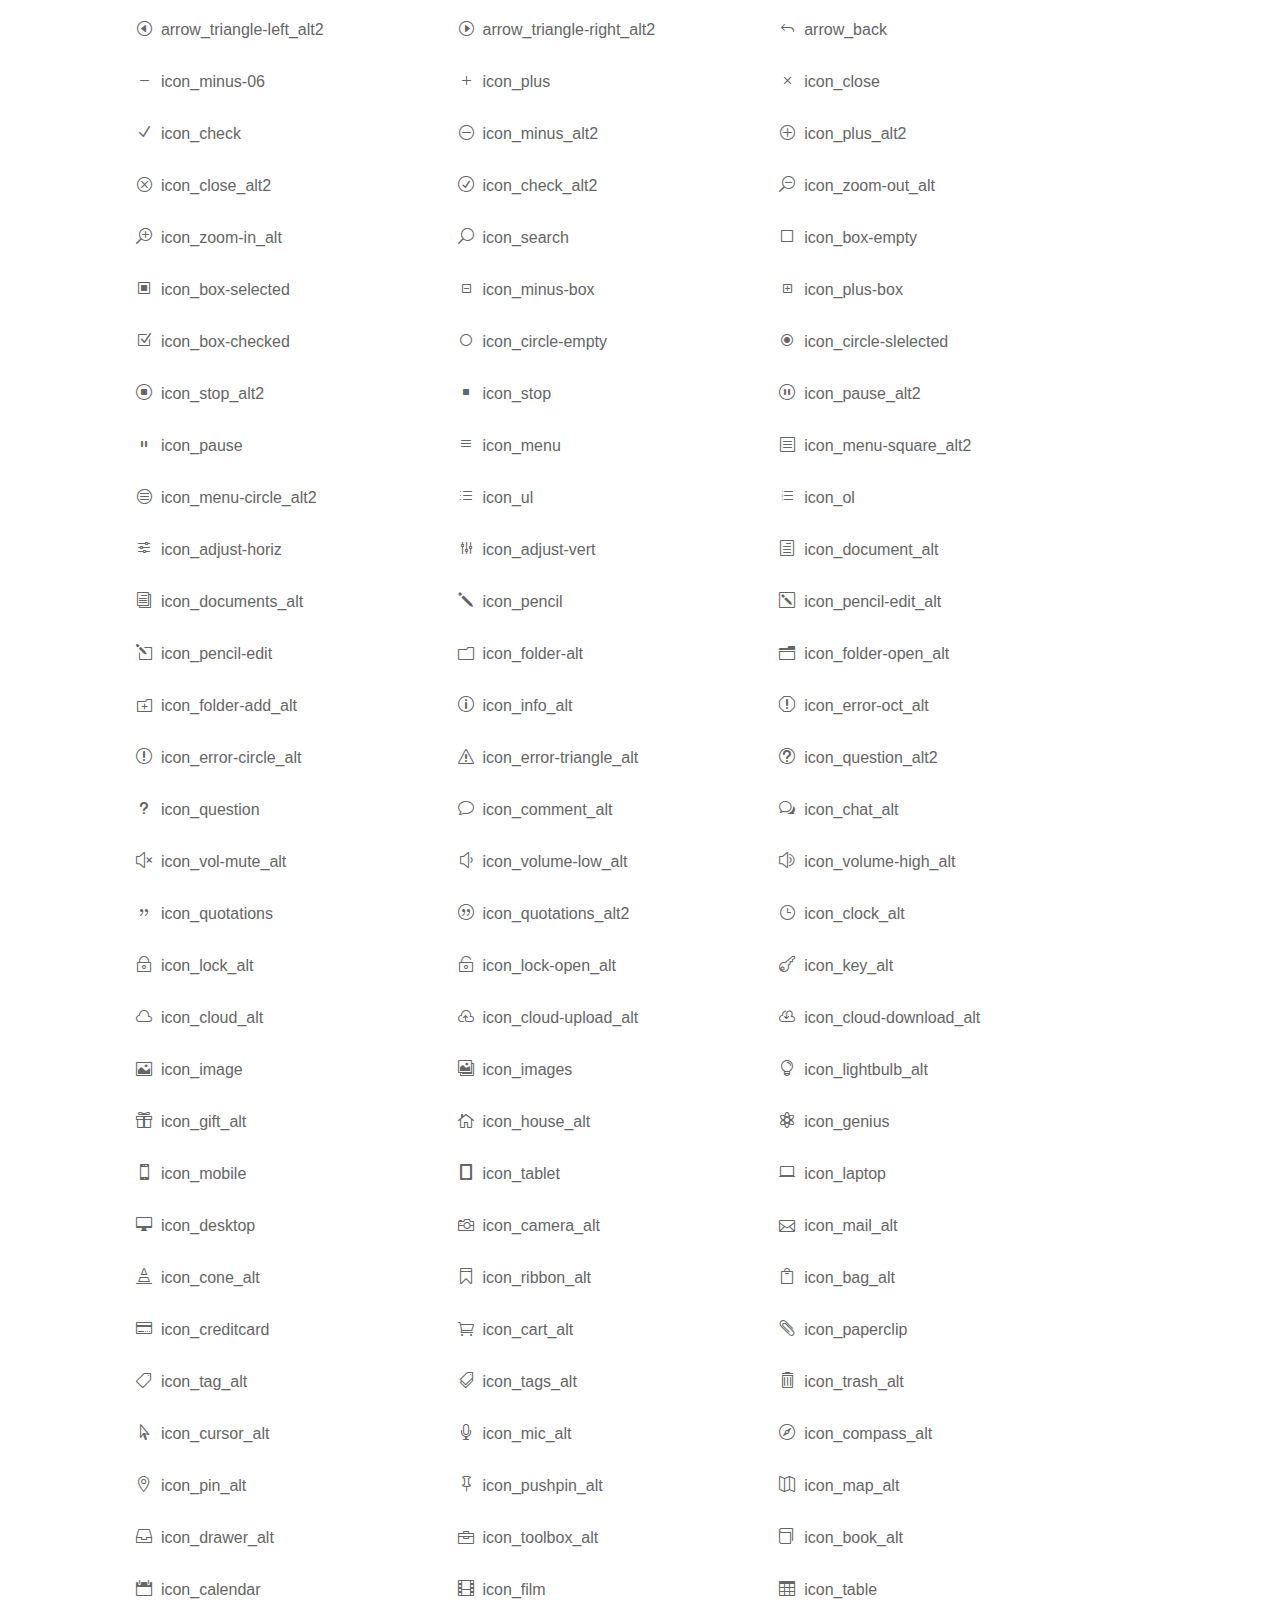
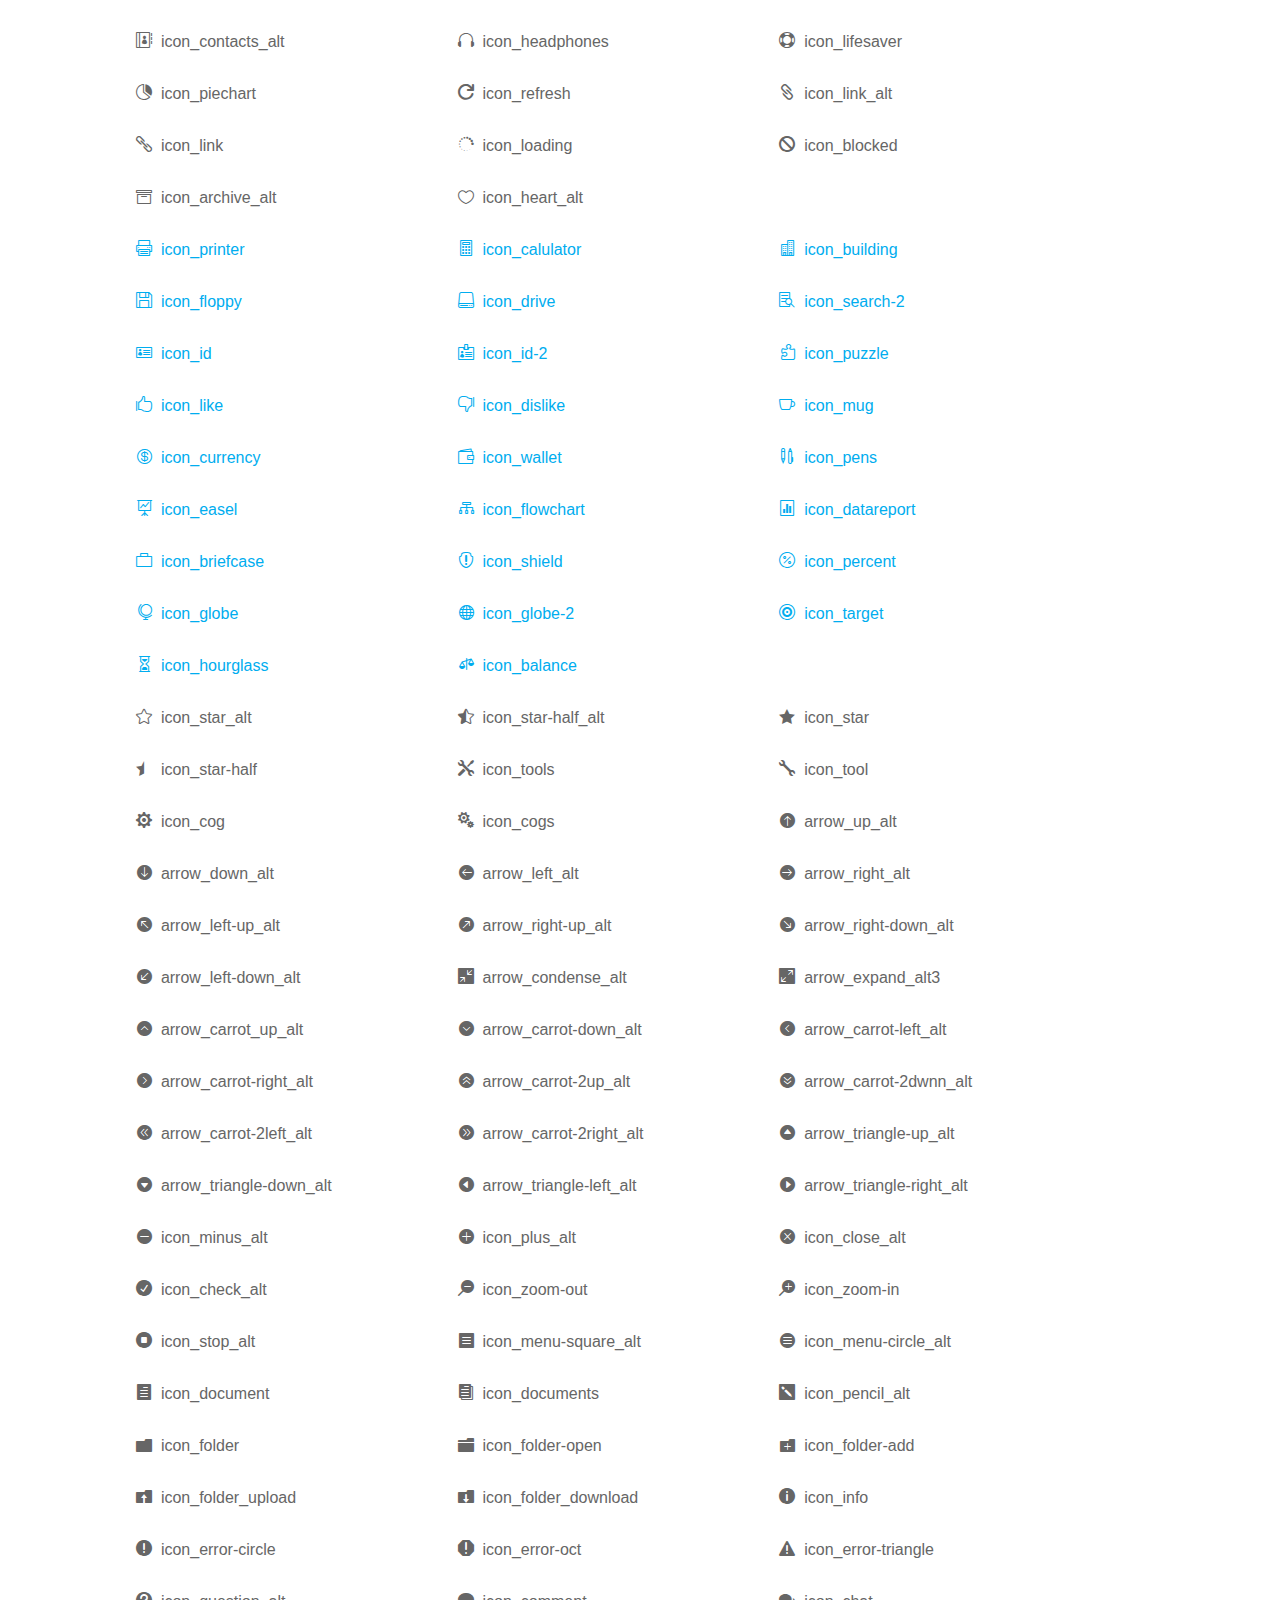
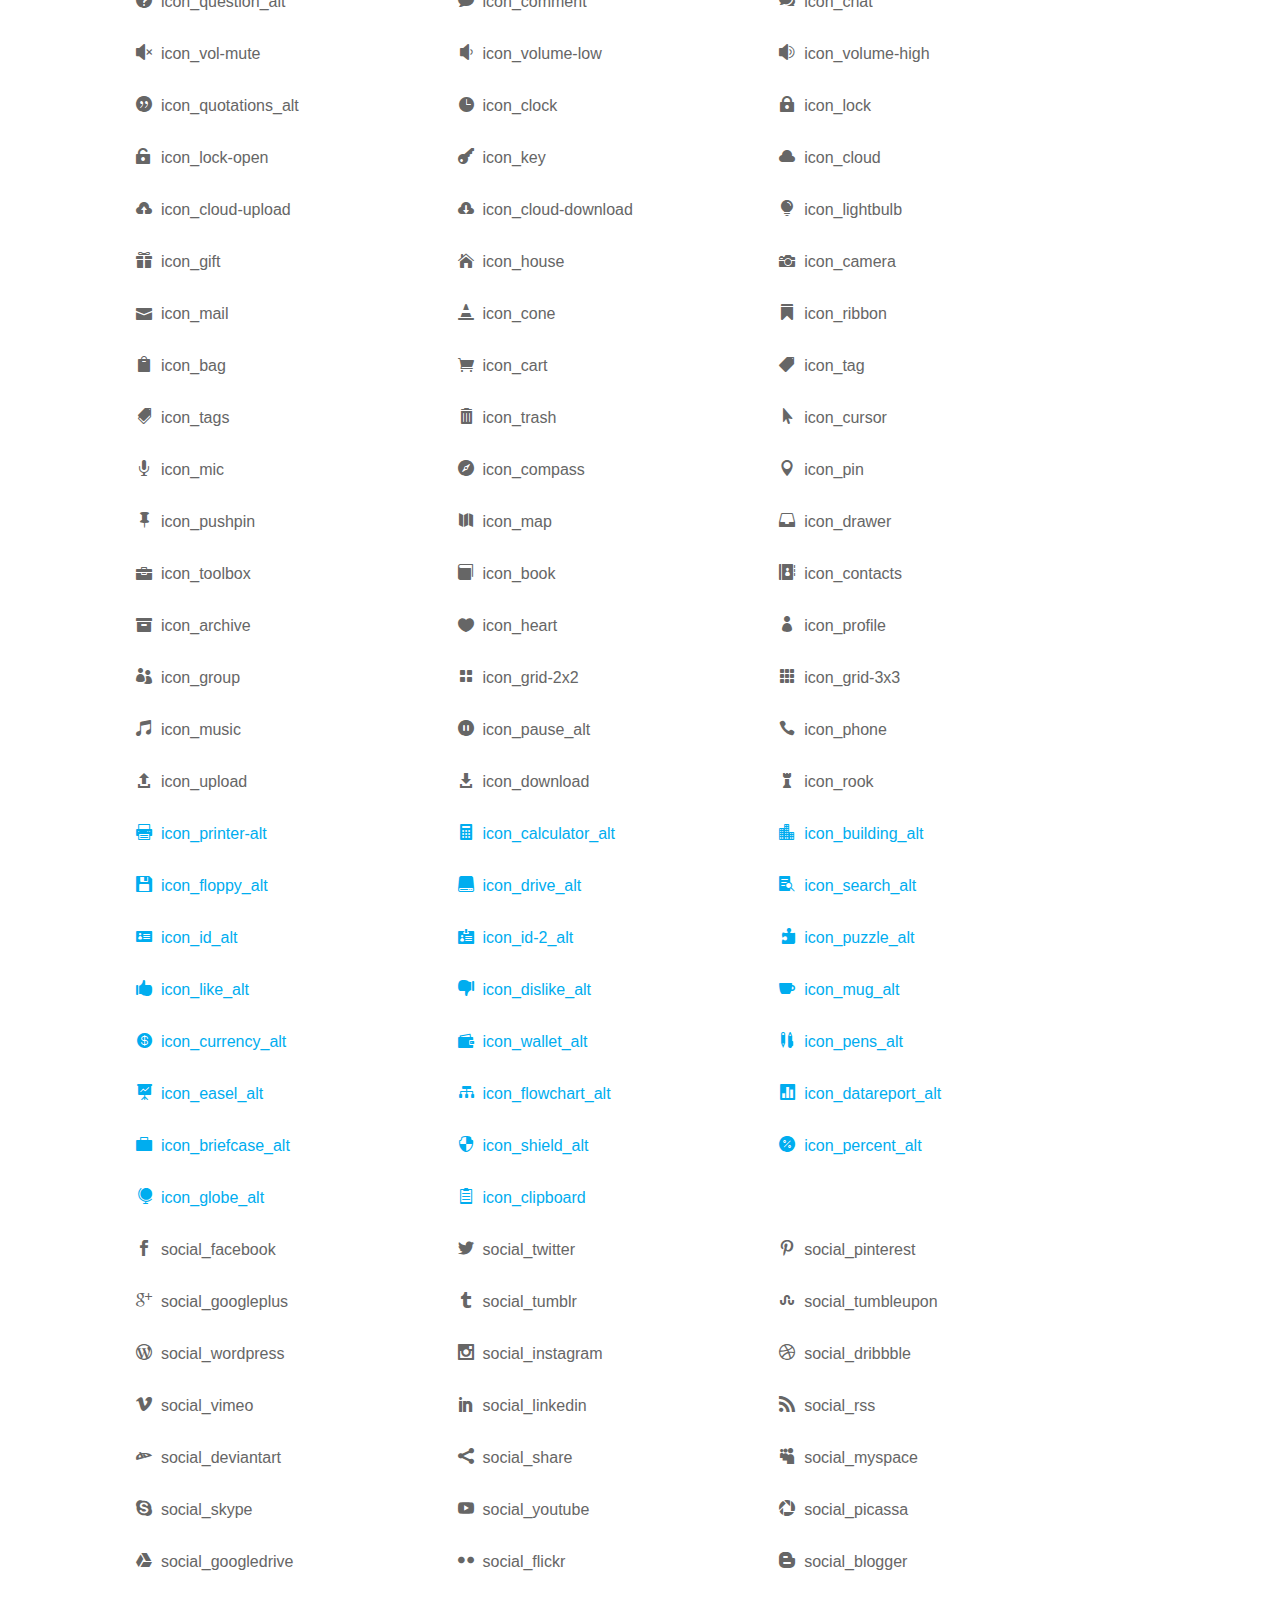
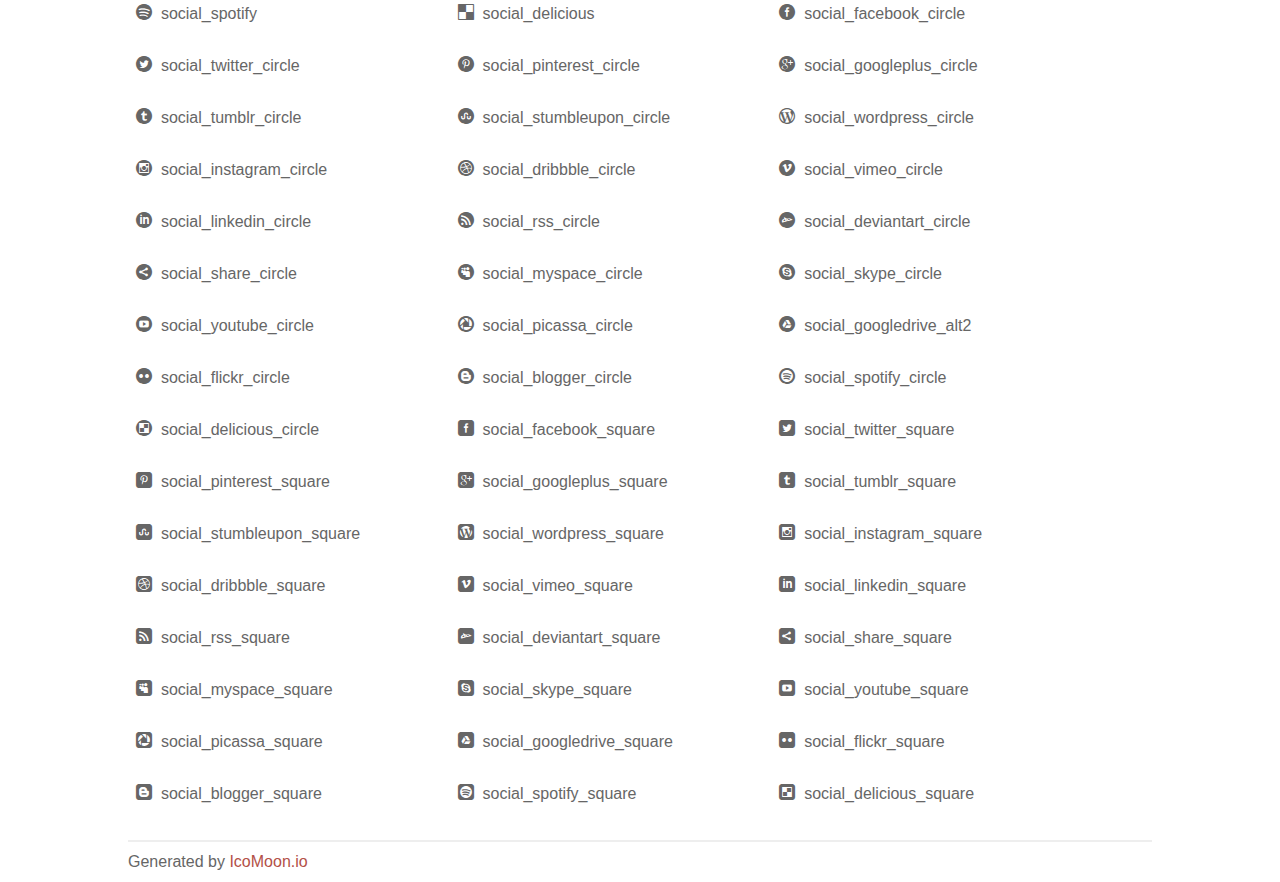
<file: fonts/elegant-font/index.html>
<!doctype html>
<html>
<head>
<title>Your Font/Glyphs</title>
<link rel="stylesheet" href="style.css" />
<!--[if lte IE 7]><script src="lte-ie7.js"></script><![endif]-->
<style>
	section, header, footer {display: block;}
	body {
		font-family: sans-serif;
		color: #666;
		line-height: 1.5;
		font-size: 1em;
	}
	* {
		-moz-box-sizing: border-box;
		-webkit-box-sizing: border-box;
		box-sizing: border-box;
		margin: 0;
		padding: 0;
	}
	.glyph {
		float: left;
		text-align: center;
		padding: .75em;
		margin: .4em 1.5em .75em 0;
		width: 6em;
		text-shadow: none;
	}
	
	.glyph input {
		font-family: consolas, monospace;
		font-size: 12px;
		width: 100%;
		text-align: center;
		border: 0;
		box-shadow: 0 0 0 1px #ccc;
		padding: .2em;
                -moz-border-radius: 5px;
                -webkit-border-radius: 5px;
	}
	
	

	.new {
		color:#00adef !important;
	}

	
	.w-main {
		width: 80%;
	}
	.centered {
		margin-left: auto;
		margin-right: auto;
	}
	.fs1 {
		font-size: 2em;
	}
	header {
		margin: 2em 0;
		padding-bottom: .5em;
		color: #666;
		box-shadow: 0 2px #eee;
	}
	header h1 {
		font-size: 2em;
		font-weight: normal;
	}
	.clearfix:before, .clearfix:after { content: ""; display: table; }
	.clearfix:after, .clear { clear: both; }
	footer {
		margin-top: 2em;
		padding: .5em 0;
		box-shadow: 0 -2px #eee;
	}
	a, a:visited {
		color: #B35047;
		text-decoration: none;
	}
	a:hover, a:focus {color: #000;}
	
	.box1 {
		font-size: 16px;
		display: inline-block;
		width: 30%;
		padding: .25em .5em;
		margin: 20px 10px 0 0;
	}
</style>
</head>
<body>
	<div class="w-main centered">
	<section class="mtm clearfix" id="glyphs">
	<div class="glyph">
		<div class="fs1" aria-hidden="true" data-icon="&#x21;"></div>
		<input type="text" readonly value="&amp;#x21;" />
	</div>
	<div class="glyph">
		<div class="fs1" aria-hidden="true" data-icon="&#x22;"></div>
		<input type="text" readonly value="&amp;#x22;" />
	</div>
	<div class="glyph">
		<div class="fs1" aria-hidden="true" data-icon="&#x23;"></div>
		<input type="text" readonly value="&amp;#x23;" />
	</div>
	<div class="glyph">
		<div class="fs1" aria-hidden="true" data-icon="&#x24;"></div>
		<input type="text" readonly value="&amp;#x24;" />
	</div>
	<div class="glyph">
		<div class="fs1" aria-hidden="true" data-icon="&#x25;"></div>
		<input type="text" readonly value="&amp;#x25;" />
	</div>
	<div class="glyph">
		<div class="fs1" aria-hidden="true" data-icon="&#x26;"></div>
		<input type="text" readonly value="&amp;#x26;" />
	</div>
	<div class="glyph">
		<div class="fs1" aria-hidden="true" data-icon="&#x27;"></div>
		<input type="text" readonly value="&amp;#x27;" />
	</div>
	<div class="glyph">
		<div class="fs1" aria-hidden="true" data-icon="&#x28;"></div>
		<input type="text" readonly value="&amp;#x28;" />
	</div>
	<div class="glyph">
		<div class="fs1" aria-hidden="true" data-icon="&#x29;"></div>
		<input type="text" readonly value="&amp;#x29;" />
	</div>
	<div class="glyph">
		<div class="fs1" aria-hidden="true" data-icon="&#x2a;"></div>
		<input type="text" readonly value="&amp;#x2a;" />
	</div>
	<div class="glyph">
		<div class="fs1" aria-hidden="true" data-icon="&#x2b;"></div>
		<input type="text" readonly value="&amp;#x2b;" />
	</div>
	<div class="glyph">
		<div class="fs1" aria-hidden="true" data-icon="&#x2c;"></div>
		<input type="text" readonly value="&amp;#x2c;" />
	</div>
	<div class="glyph">
		<div class="fs1" aria-hidden="true" data-icon="&#x2d;"></div>
		<input type="text" readonly value="&amp;#x2d;" />
	</div>
	<div class="glyph">
		<div class="fs1" aria-hidden="true" data-icon="&#x2e;"></div>
		<input type="text" readonly value="&amp;#x2e;" />
	</div>
	<div class="glyph">
		<div class="fs1" aria-hidden="true" data-icon="&#x2f;"></div>
		<input type="text" readonly value="&amp;#x2f;" />
	</div>
	<div class="glyph">
		<div class="fs1" aria-hidden="true" data-icon="&#x30;"></div>
		<input type="text" readonly value="&amp;#x30;" />
	</div>
	<div class="glyph">
		<div class="fs1" aria-hidden="true" data-icon="&#x31;"></div>
		<input type="text" readonly value="&amp;#x31;" />
	</div>
	<div class="glyph">
		<div class="fs1" aria-hidden="true" data-icon="&#x32;"></div>
		<input type="text" readonly value="&amp;#x32;" />
	</div>
	<div class="glyph">
		<div class="fs1" aria-hidden="true" data-icon="&#x33;"></div>
		<input type="text" readonly value="&amp;#x33;" />
	</div>
	<div class="glyph">
		<div class="fs1" aria-hidden="true" data-icon="&#x34;"></div>
		<input type="text" readonly value="&amp;#x34;" />
	</div>
	<div class="glyph">
		<div class="fs1" aria-hidden="true" data-icon="&#x35;"></div>
		<input type="text" readonly value="&amp;#x35;" />
	</div>
	<div class="glyph">
		<div class="fs1" aria-hidden="true" data-icon="&#x36;"></div>
		<input type="text" readonly value="&amp;#x36;" />
	</div>
	<div class="glyph">
		<div class="fs1" aria-hidden="true" data-icon="&#x37;"></div>
		<input type="text" readonly value="&amp;#x37;" />
	</div>
	<div class="glyph">
		<div class="fs1" aria-hidden="true" data-icon="&#x38;"></div>
		<input type="text" readonly value="&amp;#x38;" />
	</div>
	<div class="glyph">
		<div class="fs1" aria-hidden="true" data-icon="&#x39;"></div>
		<input type="text" readonly value="&amp;#x39;" />
	</div>
	<div class="glyph">
		<div class="fs1" aria-hidden="true" data-icon="&#x3a;"></div>
		<input type="text" readonly value="&amp;#x3a;" />
	</div>
	<div class="glyph">
		<div class="fs1" aria-hidden="true" data-icon="&#x3b;"></div>
		<input type="text" readonly value="&amp;#x3b;" />
	</div>
	<div class="glyph">
		<div class="fs1" aria-hidden="true" data-icon="&#x3c;"></div>
		<input type="text" readonly value="&amp;#x3c;" />
	</div>
	<div class="glyph">
		<div class="fs1" aria-hidden="true" data-icon="&#x3d;"></div>
		<input type="text" readonly value="&amp;#x3d;" />
	</div>
	<div class="glyph">
		<div class="fs1" aria-hidden="true" data-icon="&#x3e;"></div>
		<input type="text" readonly value="&amp;#x3e;" />
	</div>
	<div class="glyph">
		<div class="fs1" aria-hidden="true" data-icon="&#x3f;"></div>
		<input type="text" readonly value="&amp;#x3f;" />
	</div>
	<div class="glyph">
		<div class="fs1" aria-hidden="true" data-icon="&#x40;"></div>
		<input type="text" readonly value="&amp;#x40;" />
	</div>
	<div class="glyph">
		<div class="fs1" aria-hidden="true" data-icon="&#x41;"></div>
		<input type="text" readonly value="&amp;#x41;" />
	</div>
	<div class="glyph">
		<div class="fs1" aria-hidden="true" data-icon="&#x42;"></div>
		<input type="text" readonly value="&amp;#x42;" />
	</div>
	<div class="glyph">
		<div class="fs1" aria-hidden="true" data-icon="&#x43;"></div>
		<input type="text" readonly value="&amp;#x43;" />
	</div>
	<div class="glyph">
		<div class="fs1" aria-hidden="true" data-icon="&#x44;"></div>
		<input type="text" readonly value="&amp;#x44;" />
	</div>
	<div class="glyph">
		<div class="fs1" aria-hidden="true" data-icon="&#x45;"></div>
		<input type="text" readonly value="&amp;#x45;" />
	</div>
	<div class="glyph">
		<div class="fs1" aria-hidden="true" data-icon="&#x46;"></div>
		<input type="text" readonly value="&amp;#x46;" />
	</div>
	<div class="glyph">
		<div class="fs1" aria-hidden="true" data-icon="&#x47;"></div>
		<input type="text" readonly value="&amp;#x47;" />
	</div>
	<div class="glyph">
		<div class="fs1" aria-hidden="true" data-icon="&#x48;"></div>
		<input type="text" readonly value="&amp;#x48;" />
	</div>
	<div class="glyph">
		<div class="fs1" aria-hidden="true" data-icon="&#x49;"></div>
		<input type="text" readonly value="&amp;#x49;" />
	</div>
	<div class="glyph">
		<div class="fs1" aria-hidden="true" data-icon="&#x4a;"></div>
		<input type="text" readonly value="&amp;#x4a;" />
	</div>
	<div class="glyph">
		<div class="fs1" aria-hidden="true" data-icon="&#x4b;"></div>
		<input type="text" readonly value="&amp;#x4b;" />
	</div>
	<div class="glyph">
		<div class="fs1" aria-hidden="true" data-icon="&#x4c;"></div>
		<input type="text" readonly value="&amp;#x4c;" />
	</div>
	<div class="glyph">
		<div class="fs1" aria-hidden="true" data-icon="&#x4d;"></div>
		<input type="text" readonly value="&amp;#x4d;" />
	</div>
	<div class="glyph">
		<div class="fs1" aria-hidden="true" data-icon="&#x4e;"></div>
		<input type="text" readonly value="&amp;#x4e;" />
	</div>
	<div class="glyph">
		<div class="fs1" aria-hidden="true" data-icon="&#x4f;"></div>
		<input type="text" readonly value="&amp;#x4f;" />
	</div>
	<div class="glyph">
		<div class="fs1" aria-hidden="true" data-icon="&#x50;"></div>
		<input type="text" readonly value="&amp;#x50;" />
	</div>
	<div class="glyph">
		<div class="fs1" aria-hidden="true" data-icon="&#x51;"></div>
		<input type="text" readonly value="&amp;#x51;" />
	</div>
	<div class="glyph">
		<div class="fs1" aria-hidden="true" data-icon="&#x52;"></div>
		<input type="text" readonly value="&amp;#x52;" />
	</div>
	<div class="glyph">
		<div class="fs1" aria-hidden="true" data-icon="&#x53;"></div>
		<input type="text" readonly value="&amp;#x53;" />
	</div>
	<div class="glyph">
		<div class="fs1" aria-hidden="true" data-icon="&#x54;"></div>
		<input type="text" readonly value="&amp;#x54;" />
	</div>
	<div class="glyph">
		<div class="fs1" aria-hidden="true" data-icon="&#x55;"></div>
		<input type="text" readonly value="&amp;#x55;" />
	</div>
	<div class="glyph">
		<div class="fs1" aria-hidden="true" data-icon="&#x56;"></div>
		<input type="text" readonly value="&amp;#x56;" />
	</div>
	<div class="glyph">
		<div class="fs1" aria-hidden="true" data-icon="&#x57;"></div>
		<input type="text" readonly value="&amp;#x57;" />
	</div>
	<div class="glyph">
		<div class="fs1" aria-hidden="true" data-icon="&#x58;"></div>
		<input type="text" readonly value="&amp;#x58;" />
	</div>
	<div class="glyph">
		<div class="fs1" aria-hidden="true" data-icon="&#x59;"></div>
		<input type="text" readonly value="&amp;#x59;" />
	</div>
	<div class="glyph">
		<div class="fs1" aria-hidden="true" data-icon="&#x5a;"></div>
		<input type="text" readonly value="&amp;#x5a;" />
	</div>
	<div class="glyph">
		<div class="fs1" aria-hidden="true" data-icon="&#x5b;"></div>
		<input type="text" readonly value="&amp;#x5b;" />
	</div>
	<div class="glyph">
		<div class="fs1" aria-hidden="true" data-icon="&#x5c;"></div>
		<input type="text" readonly value="&amp;#x5c;" />
	</div>
	<div class="glyph">
		<div class="fs1" aria-hidden="true" data-icon="&#x5d;"></div>
		<input type="text" readonly value="&amp;#x5d;" />
	</div>
	<div class="glyph">
		<div class="fs1" aria-hidden="true" data-icon="&#x5e;"></div>
		<input type="text" readonly value="&amp;#x5e;" />
	</div>
	<div class="glyph">
		<div class="fs1" aria-hidden="true" data-icon="&#x5f;"></div>
		<input type="text" readonly value="&amp;#x5f;" />
	</div>
	<div class="glyph">
		<div class="fs1" aria-hidden="true" data-icon="&#x60;"></div>
		<input type="text" readonly value="&amp;#x60;" />
	</div>
	<div class="glyph">
		<div class="fs1" aria-hidden="true" data-icon="&#x61;"></div>
		<input type="text" readonly value="&amp;#x61;" />
	</div>
	<div class="glyph">
		<div class="fs1" aria-hidden="true" data-icon="&#x62;"></div>
		<input type="text" readonly value="&amp;#x62;" />
	</div>
	<div class="glyph">
		<div class="fs1" aria-hidden="true" data-icon="&#x63;"></div>
		<input type="text" readonly value="&amp;#x63;" />
	</div>
	<div class="glyph">
		<div class="fs1" aria-hidden="true" data-icon="&#x64;"></div>
		<input type="text" readonly value="&amp;#x64;" />
	</div>
	<div class="glyph">
		<div class="fs1" aria-hidden="true" data-icon="&#x65;"></div>
		<input type="text" readonly value="&amp;#x65;" />
	</div>
	<div class="glyph">
		<div class="fs1" aria-hidden="true" data-icon="&#x66;"></div>
		<input type="text" readonly value="&amp;#x66;" />
	</div>
	<div class="glyph">
		<div class="fs1" aria-hidden="true" data-icon="&#x67;"></div>
		<input type="text" readonly value="&amp;#x67;" />
	</div>
	<div class="glyph">
		<div class="fs1" aria-hidden="true" data-icon="&#x68;"></div>
		<input type="text" readonly value="&amp;#x68;" />
	</div>
	<div class="glyph">
		<div class="fs1" aria-hidden="true" data-icon="&#x69;"></div>
		<input type="text" readonly value="&amp;#x69;" />
	</div>
	<div class="glyph">
		<div class="fs1" aria-hidden="true" data-icon="&#x6a;"></div>
		<input type="text" readonly value="&amp;#x6a;" />
	</div>
	<div class="glyph">
		<div class="fs1" aria-hidden="true" data-icon="&#x6b;"></div>
		<input type="text" readonly value="&amp;#x6b;" />
	</div>
	<div class="glyph">
		<div class="fs1" aria-hidden="true" data-icon="&#x6c;"></div>
		<input type="text" readonly value="&amp;#x6c;" />
	</div>
	<div class="glyph">
		<div class="fs1" aria-hidden="true" data-icon="&#x6d;"></div>
		<input type="text" readonly value="&amp;#x6d;" />
	</div>
	<div class="glyph">
		<div class="fs1" aria-hidden="true" data-icon="&#x6e;"></div>
		<input type="text" readonly value="&amp;#x6e;" />
	</div>
	<div class="glyph">
		<div class="fs1" aria-hidden="true" data-icon="&#x6f;"></div>
		<input type="text" readonly value="&amp;#x6f;" />
	</div>
	<div class="glyph">
		<div class="fs1" aria-hidden="true" data-icon="&#x70;"></div>
		<input type="text" readonly value="&amp;#x70;" />
	</div>
	<div class="glyph">
		<div class="fs1" aria-hidden="true" data-icon="&#x71;"></div>
		<input type="text" readonly value="&amp;#x71;" />
	</div>
	<div class="glyph">
		<div class="fs1" aria-hidden="true" data-icon="&#x72;"></div>
		<input type="text" readonly value="&amp;#x72;" />
	</div>
	<div class="glyph">
		<div class="fs1" aria-hidden="true" data-icon="&#x73;"></div>
		<input type="text" readonly value="&amp;#x73;" />
	</div>
	<div class="glyph">
		<div class="fs1" aria-hidden="true" data-icon="&#x74;"></div>
		<input type="text" readonly value="&amp;#x74;" />
	</div>
	<div class="glyph">
		<div class="fs1" aria-hidden="true" data-icon="&#x75;"></div>
		<input type="text" readonly value="&amp;#x75;" />
	</div>
	<div class="glyph">
		<div class="fs1" aria-hidden="true" data-icon="&#x76;"></div>
		<input type="text" readonly value="&amp;#x76;" />
	</div>
	<div class="glyph">
		<div class="fs1" aria-hidden="true" data-icon="&#x77;"></div>
		<input type="text" readonly value="&amp;#x77;" />
	</div>
	<div class="glyph">
		<div class="fs1" aria-hidden="true" data-icon="&#x78;"></div>
		<input type="text" readonly value="&amp;#x78;" />
	</div>
	<div class="glyph">
		<div class="fs1" aria-hidden="true" data-icon="&#x79;"></div>
		<input type="text" readonly value="&amp;#x79;" />
	</div>
	<div class="glyph">
		<div class="fs1" aria-hidden="true" data-icon="&#x7a;"></div>
		<input type="text" readonly value="&amp;#x7a;" />
	</div>
	<div class="glyph">
		<div class="fs1" aria-hidden="true" data-icon="&#x7b;"></div>
		<input type="text" readonly value="&amp;#x7b;" />
	</div>
	<div class="glyph">
		<div class="fs1" aria-hidden="true" data-icon="&#x7c;"></div>
		<input type="text" readonly value="&amp;#x7c;" />
	</div>
	<div class="glyph">
		<div class="fs1" aria-hidden="true" data-icon="&#x7d;"></div>
		<input type="text" readonly value="&amp;#x7d;" />
	</div>
	<div class="glyph">
		<div class="fs1" aria-hidden="true" data-icon="&#x7e;"></div>
		<input type="text" readonly value="&amp;#x7e;" />
	</div>
	<div class="glyph">
		<div class="fs1" aria-hidden="true" data-icon="&#xe000;"></div>
		<input type="text" readonly value="&amp;#xe000;" />
	</div>
	<div class="glyph">
		<div class="fs1" aria-hidden="true" data-icon="&#xe001;"></div>
		<input type="text" readonly value="&amp;#xe001;" />
	</div>
	<div class="glyph">
		<div class="fs1" aria-hidden="true" data-icon="&#xe002;"></div>
		<input type="text" readonly value="&amp;#xe002;" />
	</div>
	<div class="glyph">
		<div class="fs1" aria-hidden="true" data-icon="&#xe003;"></div>
		<input type="text" readonly value="&amp;#xe003;" />
	</div>
	<div class="glyph">
		<div class="fs1" aria-hidden="true" data-icon="&#xe004;"></div>
		<input type="text" readonly value="&amp;#xe004;" />
	</div>
	<div class="glyph">
		<div class="fs1" aria-hidden="true" data-icon="&#xe005;"></div>
		<input type="text" readonly value="&amp;#xe005;" />
	</div>
	<div class="glyph">
		<div class="fs1" aria-hidden="true" data-icon="&#xe006;"></div>
		<input type="text" readonly value="&amp;#xe006;" />
	</div>
	<div class="glyph">
		<div class="fs1" aria-hidden="true" data-icon="&#xe007;"></div>
		<input type="text" readonly value="&amp;#xe007;" />
	</div>
	<div class="glyph">
		<div class="fs1" aria-hidden="true" data-icon="&#xe008;"></div>
		<input type="text" readonly value="&amp;#xe008;" />
	</div>
	<div class="glyph">
		<div class="fs1" aria-hidden="true" data-icon="&#xe009;"></div>
		<input type="text" readonly value="&amp;#xe009;" />
	</div>
	<div class="glyph">
		<div class="fs1" aria-hidden="true" data-icon="&#xe00a;"></div>
		<input type="text" readonly value="&amp;#xe00a;" />
	</div>
	<div class="glyph">
		<div class="fs1" aria-hidden="true" data-icon="&#xe00b;"></div>
		<input type="text" readonly value="&amp;#xe00b;" />
	</div>
	<div class="glyph">
		<div class="fs1" aria-hidden="true" data-icon="&#xe00c;"></div>
		<input type="text" readonly value="&amp;#xe00c;" />
	</div>
	<div class="glyph">
		<div class="fs1" aria-hidden="true" data-icon="&#xe00d;"></div>
		<input type="text" readonly value="&amp;#xe00d;" />
	</div>
	<div class="glyph">
		<div class="fs1" aria-hidden="true" data-icon="&#xe00e;"></div>
		<input type="text" readonly value="&amp;#xe00e;" />
	</div>
	<div class="glyph">
		<div class="fs1" aria-hidden="true" data-icon="&#xe00f;"></div>
		<input type="text" readonly value="&amp;#xe00f;" />
	</div>
	<div class="glyph">
		<div class="fs1" aria-hidden="true" data-icon="&#xe010;"></div>
		<input type="text" readonly value="&amp;#xe010;" />
	</div>
	<div class="glyph">
		<div class="fs1" aria-hidden="true" data-icon="&#xe011;"></div>
		<input type="text" readonly value="&amp;#xe011;" />
	</div>
	<div class="glyph">
		<div class="fs1" aria-hidden="true" data-icon="&#xe012;"></div>
		<input type="text" readonly value="&amp;#xe012;" />
	</div>
	<div class="glyph">
		<div class="fs1" aria-hidden="true" data-icon="&#xe013;"></div>
		<input type="text" readonly value="&amp;#xe013;" />
	</div>
	<div class="glyph">
		<div class="fs1" aria-hidden="true" data-icon="&#xe014;"></div>
		<input type="text" readonly value="&amp;#xe014;" />
	</div>
	<div class="glyph">
		<div class="fs1" aria-hidden="true" data-icon="&#xe015;"></div>
		<input type="text" readonly value="&amp;#xe015;" />
	</div>
	<div class="glyph">
		<div class="fs1" aria-hidden="true" data-icon="&#xe016;"></div>
		<input type="text" readonly value="&amp;#xe016;" />
	</div>
	<div class="glyph">
		<div class="fs1" aria-hidden="true" data-icon="&#xe017;"></div>
		<input type="text" readonly value="&amp;#xe017;" />
	</div>
	<div class="glyph">
		<div class="fs1" aria-hidden="true" data-icon="&#xe018;"></div>
		<input type="text" readonly value="&amp;#xe018;" />
	</div>
	<div class="glyph">
		<div class="fs1" aria-hidden="true" data-icon="&#xe019;"></div>
		<input type="text" readonly value="&amp;#xe019;" />
	</div>
	<div class="glyph">
		<div class="fs1" aria-hidden="true" data-icon="&#xe01a;"></div>
		<input type="text" readonly value="&amp;#xe01a;" />
	</div>
	<div class="glyph">
		<div class="fs1" aria-hidden="true" data-icon="&#xe01b;"></div>
		<input type="text" readonly value="&amp;#xe01b;" />
	</div>
	<div class="glyph">
		<div class="fs1" aria-hidden="true" data-icon="&#xe01c;"></div>
		<input type="text" readonly value="&amp;#xe01c;" />
	</div>
	<div class="glyph">
		<div class="fs1" aria-hidden="true" data-icon="&#xe01d;"></div>
		<input type="text" readonly value="&amp;#xe01d;" />
	</div>
	<div class="glyph">
		<div class="fs1" aria-hidden="true" data-icon="&#xe01e;"></div>
		<input type="text" readonly value="&amp;#xe01e;" />
	</div>
	<div class="glyph">
		<div class="fs1" aria-hidden="true" data-icon="&#xe01f;"></div>
		<input type="text" readonly value="&amp;#xe01f;" />
	</div>
	<div class="glyph">
		<div class="fs1" aria-hidden="true" data-icon="&#xe020;"></div>
		<input type="text" readonly value="&amp;#xe020;" />
	</div>
	<div class="glyph">
		<div class="fs1" aria-hidden="true" data-icon="&#xe021;"></div>
		<input type="text" readonly value="&amp;#xe021;" />
	</div>
	<div class="glyph">
		<div class="fs1" aria-hidden="true" data-icon="&#xe022;"></div>
		<input type="text" readonly value="&amp;#xe022;" />
	</div>
	<div class="glyph">
		<div class="fs1" aria-hidden="true" data-icon="&#xe023;"></div>
		<input type="text" readonly value="&amp;#xe023;" />
	</div>
	<div class="glyph">
		<div class="fs1" aria-hidden="true" data-icon="&#xe024;"></div>
		<input type="text" readonly value="&amp;#xe024;" />
	</div>
	<div class="glyph">
		<div class="fs1" aria-hidden="true" data-icon="&#xe025;"></div>
		<input type="text" readonly value="&amp;#xe025;" />
	</div>
	<div class="glyph">
		<div class="fs1" aria-hidden="true" data-icon="&#xe026;"></div>
		<input type="text" readonly value="&amp;#xe026;" />
	</div>
	<div class="glyph">
		<div class="fs1" aria-hidden="true" data-icon="&#xe027;"></div>
		<input type="text" readonly value="&amp;#xe027;" />
	</div>
	<div class="glyph">
		<div class="fs1" aria-hidden="true" data-icon="&#xe028;"></div>
		<input type="text" readonly value="&amp;#xe028;" />
	</div>
	<div class="glyph">
		<div class="fs1" aria-hidden="true" data-icon="&#xe029;"></div>
		<input type="text" readonly value="&amp;#xe029;" />
	</div>
	<div class="glyph">
		<div class="fs1" aria-hidden="true" data-icon="&#xe02a;"></div>
		<input type="text" readonly value="&amp;#xe02a;" />
	</div>
	<div class="glyph">
		<div class="fs1" aria-hidden="true" data-icon="&#xe02b;"></div>
		<input type="text" readonly value="&amp;#xe02b;" />
	</div>
	<div class="glyph">
		<div class="fs1" aria-hidden="true" data-icon="&#xe02c;"></div>
		<input type="text" readonly value="&amp;#xe02c;" />
	</div>
	<div class="glyph">
		<div class="fs1" aria-hidden="true" data-icon="&#xe02d;"></div>
		<input type="text" readonly value="&amp;#xe02d;" />
	</div>
	<div class="glyph">
		<div class="fs1" aria-hidden="true" data-icon="&#xe02e;"></div>
		<input type="text" readonly value="&amp;#xe02e;" />
	</div>
	<div class="glyph">
		<div class="fs1" aria-hidden="true" data-icon="&#xe02f;"></div>
		<input type="text" readonly value="&amp;#xe02f;" />
	</div>
	<div class="glyph">
		<div class="fs1" aria-hidden="true" data-icon="&#xe030;"></div>
		<input type="text" readonly value="&amp;#xe030;" />
	</div>
    
    <div class="new">
    
    <div class="glyph">
		<div class="fs1" aria-hidden="true" data-icon="&#xe103;"></div>
		<input type="text" readonly value="&amp;#xe103;" />
	</div>
	<div class="glyph">
		<div class="fs1" aria-hidden="true" data-icon="&#xe0ee;"></div>
		<input type="text" readonly value="&amp;#xe0ee;" />
	</div>
	<div class="glyph">
		<div class="fs1" aria-hidden="true" data-icon="&#xe0ef;"></div>
		<input type="text" readonly value="&amp;#xe0ef;" />
	</div>
	<div class="glyph">
		<div class="fs1" aria-hidden="true" data-icon="&#xe0e8;"></div>
		<input type="text" readonly value="&amp;#xe0e8;" />
	</div>
	<div class="glyph">
		<div class="fs1" aria-hidden="true" data-icon="&#xe0ea;"></div>
		<input type="text" readonly value="&amp;#xe0ea;" />
	</div>
	<div class="glyph">
		<div class="fs1" aria-hidden="true" data-icon="&#xe101;"></div>
		<input type="text" readonly value="&amp;#xe101;" />
	</div>
	<div class="glyph">
		<div class="fs1" aria-hidden="true" data-icon="&#xe107;"></div>
		<input type="text" readonly value="&amp;#xe107;" />
	</div>
	<div class="glyph">
		<div class="fs1" aria-hidden="true" data-icon="&#xe108;"></div>
		<input type="text" readonly value="&amp;#xe108;" />
	</div>
	<div class="glyph">
		<div class="fs1" aria-hidden="true" data-icon="&#xe102;"></div>
		<input type="text" readonly value="&amp;#xe102;" />
	</div>
	<div class="glyph">
		<div class="fs1" aria-hidden="true" data-icon="&#xe106;"></div>
		<input type="text" readonly value="&amp;#xe106;" />
	</div>
	<div class="glyph">
		<div class="fs1" aria-hidden="true" data-icon="&#xe0eb;"></div>
		<input type="text" readonly value="&amp;#xe0eb;" />
	</div>
	<div class="glyph">
		<div class="fs1" aria-hidden="true" data-icon="&#xe105;"></div>
		<input type="text" readonly value="&amp;#xe105;" />
	</div>
	<div class="glyph">
		<div class="fs1" aria-hidden="true" data-icon="&#xe0ed;"></div>
		<input type="text" readonly value="&amp;#xe0ed;" />
	</div>
	<div class="glyph">
		<div class="fs1" aria-hidden="true" data-icon="&#xe100;"></div>
		<input type="text" readonly value="&amp;#xe100;" />
	</div>
	<div class="glyph">
		<div class="fs1" aria-hidden="true" data-icon="&#xe104;"></div>
		<input type="text" readonly value="&amp;#xe104;" />
	</div>
	<div class="glyph">
		<div class="fs1" aria-hidden="true" data-icon="&#xe0e9;"></div>
		<input type="text" readonly value="&amp;#xe0e9;" />
	</div>
	<div class="glyph">
		<div class="fs1" aria-hidden="true" data-icon="&#xe109;"></div>
		<input type="text" readonly value="&amp;#xe109;" />
	</div>
	<div class="glyph">
		<div class="fs1" aria-hidden="true" data-icon="&#xe0ec;"></div>
		<input type="text" readonly value="&amp;#xe0ec;" />
	</div>
	<div class="glyph">
		<div class="fs1" aria-hidden="true" data-icon="&#xe0fe;"></div>
		<input type="text" readonly value="&amp;#xe0fe;" />
	</div>
	<div class="glyph">
		<div class="fs1" aria-hidden="true" data-icon="&#xe0f6;"></div>
		<input type="text" readonly value="&amp;#xe0f6;" />
	</div>
	<div class="glyph">
		<div class="fs1" aria-hidden="true" data-icon="&#xe0fb;"></div>
		<input type="text" readonly value="&amp;#xe0fb;" />
	</div>
	<div class="glyph">
		<div class="fs1" aria-hidden="true" data-icon="&#xe0e2;"></div>
		<input type="text" readonly value="&amp;#xe0e2;" />
	</div>
	<div class="glyph">
		<div class="fs1" aria-hidden="true" data-icon="&#xe0e3;"></div>
		<input type="text" readonly value="&amp;#xe0e3;" />
	</div>
	<div class="glyph">
		<div class="fs1" aria-hidden="true" data-icon="&#xe0f5;"></div>
		<input type="text" readonly value="&amp;#xe0f5;" />
	</div>
	<div class="glyph">
		<div class="fs1" aria-hidden="true" data-icon="&#xe0e1;"></div>
		<input type="text" readonly value="&amp;#xe0e1;" />
	</div>
	<div class="glyph">
		<div class="fs1" aria-hidden="true" data-icon="&#xe0ff;"></div>
		<input type="text" readonly value="&amp;#xe0ff;" />
	</div>
    
    </div>
    
	<div class="glyph">
		<div class="fs1" aria-hidden="true" data-icon="&#xe031;"></div>
		<input type="text" readonly value="&amp;#xe031;" />
	</div>
	<div class="glyph">
		<div class="fs1" aria-hidden="true" data-icon="&#xe032;"></div>
		<input type="text" readonly value="&amp;#xe032;" />
	</div>
	<div class="glyph">
		<div class="fs1" aria-hidden="true" data-icon="&#xe033;"></div>
		<input type="text" readonly value="&amp;#xe033;" />
	</div>
	<div class="glyph">
		<div class="fs1" aria-hidden="true" data-icon="&#xe034;"></div>
		<input type="text" readonly value="&amp;#xe034;" />
	</div>
	<div class="glyph">
		<div class="fs1" aria-hidden="true" data-icon="&#xe035;"></div>
		<input type="text" readonly value="&amp;#xe035;" />
	</div>
	<div class="glyph">
		<div class="fs1" aria-hidden="true" data-icon="&#xe036;"></div>
		<input type="text" readonly value="&amp;#xe036;" />
	</div>
	<div class="glyph">
		<div class="fs1" aria-hidden="true" data-icon="&#xe037;"></div>
		<input type="text" readonly value="&amp;#xe037;" />
	</div>
	<div class="glyph">
		<div class="fs1" aria-hidden="true" data-icon="&#xe038;"></div>
		<input type="text" readonly value="&amp;#xe038;" />
	</div>
	<div class="glyph">
		<div class="fs1" aria-hidden="true" data-icon="&#xe039;"></div>
		<input type="text" readonly value="&amp;#xe039;" />
	</div>
	<div class="glyph">
		<div class="fs1" aria-hidden="true" data-icon="&#xe03a;"></div>
		<input type="text" readonly value="&amp;#xe03a;" />
	</div>
	<div class="glyph">
		<div class="fs1" aria-hidden="true" data-icon="&#xe03b;"></div>
		<input type="text" readonly value="&amp;#xe03b;" />
	</div>
	<div class="glyph">
		<div class="fs1" aria-hidden="true" data-icon="&#xe03c;"></div>
		<input type="text" readonly value="&amp;#xe03c;" />
	</div>
	<div class="glyph">
		<div class="fs1" aria-hidden="true" data-icon="&#xe03d;"></div>
		<input type="text" readonly value="&amp;#xe03d;" />
	</div>
	<div class="glyph">
		<div class="fs1" aria-hidden="true" data-icon="&#xe03e;"></div>
		<input type="text" readonly value="&amp;#xe03e;" />
	</div>
	<div class="glyph">
		<div class="fs1" aria-hidden="true" data-icon="&#xe03f;"></div>
		<input type="text" readonly value="&amp;#xe03f;" />
	</div>
	<div class="glyph">
		<div class="fs1" aria-hidden="true" data-icon="&#xe040;"></div>
		<input type="text" readonly value="&amp;#xe040;" />
	</div>
	<div class="glyph">
		<div class="fs1" aria-hidden="true" data-icon="&#xe041;"></div>
		<input type="text" readonly value="&amp;#xe041;" />
	</div>
	<div class="glyph">
		<div class="fs1" aria-hidden="true" data-icon="&#xe042;"></div>
		<input type="text" readonly value="&amp;#xe042;" />
	</div>
	<div class="glyph">
		<div class="fs1" aria-hidden="true" data-icon="&#xe043;"></div>
		<input type="text" readonly value="&amp;#xe043;" />
	</div>
	<div class="glyph">
		<div class="fs1" aria-hidden="true" data-icon="&#xe044;"></div>
		<input type="text" readonly value="&amp;#xe044;" />
	</div>
	<div class="glyph">
		<div class="fs1" aria-hidden="true" data-icon="&#xe045;"></div>
		<input type="text" readonly value="&amp;#xe045;" />
	</div>
	<div class="glyph">
		<div class="fs1" aria-hidden="true" data-icon="&#xe046;"></div>
		<input type="text" readonly value="&amp;#xe046;" />
	</div>
	<div class="glyph">
		<div class="fs1" aria-hidden="true" data-icon="&#xe047;"></div>
		<input type="text" readonly value="&amp;#xe047;" />
	</div>
	<div class="glyph">
		<div class="fs1" aria-hidden="true" data-icon="&#xe048;"></div>
		<input type="text" readonly value="&amp;#xe048;" />
	</div>
	<div class="glyph">
		<div class="fs1" aria-hidden="true" data-icon="&#xe049;"></div>
		<input type="text" readonly value="&amp;#xe049;" />
	</div>
	<div class="glyph">
		<div class="fs1" aria-hidden="true" data-icon="&#xe04a;"></div>
		<input type="text" readonly value="&amp;#xe04a;" />
	</div>
	<div class="glyph">
		<div class="fs1" aria-hidden="true" data-icon="&#xe04b;"></div>
		<input type="text" readonly value="&amp;#xe04b;" />
	</div>
	<div class="glyph">
		<div class="fs1" aria-hidden="true" data-icon="&#xe04c;"></div>
		<input type="text" readonly value="&amp;#xe04c;" />
	</div>
	<div class="glyph">
		<div class="fs1" aria-hidden="true" data-icon="&#xe04d;"></div>
		<input type="text" readonly value="&amp;#xe04d;" />
	</div>
	<div class="glyph">
		<div class="fs1" aria-hidden="true" data-icon="&#xe04e;"></div>
		<input type="text" readonly value="&amp;#xe04e;" />
	</div>
	<div class="glyph">
		<div class="fs1" aria-hidden="true" data-icon="&#xe04f;"></div>
		<input type="text" readonly value="&amp;#xe04f;" />
	</div>
	<div class="glyph">
		<div class="fs1" aria-hidden="true" data-icon="&#xe050;"></div>
		<input type="text" readonly value="&amp;#xe050;" />
	</div>
	<div class="glyph">
		<div class="fs1" aria-hidden="true" data-icon="&#xe051;"></div>
		<input type="text" readonly value="&amp;#xe051;" />
	</div>
	<div class="glyph">
		<div class="fs1" aria-hidden="true" data-icon="&#xe052;"></div>
		<input type="text" readonly value="&amp;#xe052;" />
	</div>
	<div class="glyph">
		<div class="fs1" aria-hidden="true" data-icon="&#xe053;"></div>
		<input type="text" readonly value="&amp;#xe053;" />
	</div>
	<div class="glyph">
		<div class="fs1" aria-hidden="true" data-icon="&#xe054;"></div>
		<input type="text" readonly value="&amp;#xe054;" />
	</div>
	<div class="glyph">
		<div class="fs1" aria-hidden="true" data-icon="&#xe055;"></div>
		<input type="text" readonly value="&amp;#xe055;" />
	</div>
	<div class="glyph">
		<div class="fs1" aria-hidden="true" data-icon="&#xe056;"></div>
		<input type="text" readonly value="&amp;#xe056;" />
	</div>
	<div class="glyph">
		<div class="fs1" aria-hidden="true" data-icon="&#xe057;"></div>
		<input type="text" readonly value="&amp;#xe057;" />
	</div>
	<div class="glyph">
		<div class="fs1" aria-hidden="true" data-icon="&#xe058;"></div>
		<input type="text" readonly value="&amp;#xe058;" />
	</div>
	<div class="glyph">
		<div class="fs1" aria-hidden="true" data-icon="&#xe059;"></div>
		<input type="text" readonly value="&amp;#xe059;" />
	</div>
	<div class="glyph">
		<div class="fs1" aria-hidden="true" data-icon="&#xe05a;"></div>
		<input type="text" readonly value="&amp;#xe05a;" />
	</div>
	<div class="glyph">
		<div class="fs1" aria-hidden="true" data-icon="&#xe05b;"></div>
		<input type="text" readonly value="&amp;#xe05b;" />
	</div>
	<div class="glyph">
		<div class="fs1" aria-hidden="true" data-icon="&#xe05c;"></div>
		<input type="text" readonly value="&amp;#xe05c;" />
	</div>
	<div class="glyph">
		<div class="fs1" aria-hidden="true" data-icon="&#xe05d;"></div>
		<input type="text" readonly value="&amp;#xe05d;" />
	</div>
	<div class="glyph">
		<div class="fs1" aria-hidden="true" data-icon="&#xe05e;"></div>
		<input type="text" readonly value="&amp;#xe05e;" />
	</div>
	<div class="glyph">
		<div class="fs1" aria-hidden="true" data-icon="&#xe05f;"></div>
		<input type="text" readonly value="&amp;#xe05f;" />
	</div>
	<div class="glyph">
		<div class="fs1" aria-hidden="true" data-icon="&#xe060;"></div>
		<input type="text" readonly value="&amp;#xe060;" />
	</div>
	<div class="glyph">
		<div class="fs1" aria-hidden="true" data-icon="&#xe061;"></div>
		<input type="text" readonly value="&amp;#xe061;" />
	</div>
	<div class="glyph">
		<div class="fs1" aria-hidden="true" data-icon="&#xe062;"></div>
		<input type="text" readonly value="&amp;#xe062;" />
	</div>
	<div class="glyph">
		<div class="fs1" aria-hidden="true" data-icon="&#xe063;"></div>
		<input type="text" readonly value="&amp;#xe063;" />
	</div>
	<div class="glyph">
		<div class="fs1" aria-hidden="true" data-icon="&#xe064;"></div>
		<input type="text" readonly value="&amp;#xe064;" />
	</div>
	<div class="glyph">
		<div class="fs1" aria-hidden="true" data-icon="&#xe065;"></div>
		<input type="text" readonly value="&amp;#xe065;" />
	</div>
	<div class="glyph">
		<div class="fs1" aria-hidden="true" data-icon="&#xe066;"></div>
		<input type="text" readonly value="&amp;#xe066;" />
	</div>
	<div class="glyph">
		<div class="fs1" aria-hidden="true" data-icon="&#xe067;"></div>
		<input type="text" readonly value="&amp;#xe067;" />
	</div>
	<div class="glyph">
		<div class="fs1" aria-hidden="true" data-icon="&#xe068;"></div>
		<input type="text" readonly value="&amp;#xe068;" />
	</div>
	<div class="glyph">
		<div class="fs1" aria-hidden="true" data-icon="&#xe069;"></div>
		<input type="text" readonly value="&amp;#xe069;" />
	</div>
	<div class="glyph">
		<div class="fs1" aria-hidden="true" data-icon="&#xe06a;"></div>
		<input type="text" readonly value="&amp;#xe06a;" />
	</div>
	<div class="glyph">
		<div class="fs1" aria-hidden="true" data-icon="&#xe06b;"></div>
		<input type="text" readonly value="&amp;#xe06b;" />
	</div>
	<div class="glyph">
		<div class="fs1" aria-hidden="true" data-icon="&#xe06c;"></div>
		<input type="text" readonly value="&amp;#xe06c;" />
	</div>
	<div class="glyph">
		<div class="fs1" aria-hidden="true" data-icon="&#xe06d;"></div>
		<input type="text" readonly value="&amp;#xe06d;" />
	</div>
	<div class="glyph">
		<div class="fs1" aria-hidden="true" data-icon="&#xe06e;"></div>
		<input type="text" readonly value="&amp;#xe06e;" />
	</div>
	<div class="glyph">
		<div class="fs1" aria-hidden="true" data-icon="&#xe06f;"></div>
		<input type="text" readonly value="&amp;#xe06f;" />
	</div>
	<div class="glyph">
		<div class="fs1" aria-hidden="true" data-icon="&#xe070;"></div>
		<input type="text" readonly value="&amp;#xe070;" />
	</div>
	<div class="glyph">
		<div class="fs1" aria-hidden="true" data-icon="&#xe071;"></div>
		<input type="text" readonly value="&amp;#xe071;" />
	</div>
	<div class="glyph">
		<div class="fs1" aria-hidden="true" data-icon="&#xe072;"></div>
		<input type="text" readonly value="&amp;#xe072;" />
	</div>
	<div class="glyph">
		<div class="fs1" aria-hidden="true" data-icon="&#xe073;"></div>
		<input type="text" readonly value="&amp;#xe073;" />
	</div>
	<div class="glyph">
		<div class="fs1" aria-hidden="true" data-icon="&#xe074;"></div>
		<input type="text" readonly value="&amp;#xe074;" />
	</div>
	<div class="glyph">
		<div class="fs1" aria-hidden="true" data-icon="&#xe075;"></div>
		<input type="text" readonly value="&amp;#xe075;" />
	</div>
	<div class="glyph">
		<div class="fs1" aria-hidden="true" data-icon="&#xe076;"></div>
		<input type="text" readonly value="&amp;#xe076;" />
	</div>
	<div class="glyph">
		<div class="fs1" aria-hidden="true" data-icon="&#xe077;"></div>
		<input type="text" readonly value="&amp;#xe077;" />
	</div>
	<div class="glyph">
		<div class="fs1" aria-hidden="true" data-icon="&#xe078;"></div>
		<input type="text" readonly value="&amp;#xe078;" />
	</div>
	<div class="glyph">
		<div class="fs1" aria-hidden="true" data-icon="&#xe079;"></div>
		<input type="text" readonly value="&amp;#xe079;" />
	</div>
	<div class="glyph">
		<div class="fs1" aria-hidden="true" data-icon="&#xe07a;"></div>
		<input type="text" readonly value="&amp;#xe07a;" />
	</div>
	<div class="glyph">
		<div class="fs1" aria-hidden="true" data-icon="&#xe07b;"></div>
		<input type="text" readonly value="&amp;#xe07b;" />
	</div>
	<div class="glyph">
		<div class="fs1" aria-hidden="true" data-icon="&#xe07c;"></div>
		<input type="text" readonly value="&amp;#xe07c;" />
	</div>
	<div class="glyph">
		<div class="fs1" aria-hidden="true" data-icon="&#xe07d;"></div>
		<input type="text" readonly value="&amp;#xe07d;" />
	</div>
	<div class="glyph">
		<div class="fs1" aria-hidden="true" data-icon="&#xe07e;"></div>
		<input type="text" readonly value="&amp;#xe07e;" />
	</div>
	<div class="glyph">
		<div class="fs1" aria-hidden="true" data-icon="&#xe07f;"></div>
		<input type="text" readonly value="&amp;#xe07f;" />
	</div>
	<div class="glyph">
		<div class="fs1" aria-hidden="true" data-icon="&#xe080;"></div>
		<input type="text" readonly value="&amp;#xe080;" />
	</div>
	<div class="glyph">
		<div class="fs1" aria-hidden="true" data-icon="&#xe081;"></div>
		<input type="text" readonly value="&amp;#xe081;" />
	</div>
	<div class="glyph">
		<div class="fs1" aria-hidden="true" data-icon="&#xe082;"></div>
		<input type="text" readonly value="&amp;#xe082;" />
	</div>
	<div class="glyph">
		<div class="fs1" aria-hidden="true" data-icon="&#xe083;"></div>
		<input type="text" readonly value="&amp;#xe083;" />
	</div>
	<div class="glyph">
		<div class="fs1" aria-hidden="true" data-icon="&#xe084;"></div>
		<input type="text" readonly value="&amp;#xe084;" />
	</div>
	<div class="glyph">
		<div class="fs1" aria-hidden="true" data-icon="&#xe085;"></div>
		<input type="text" readonly value="&amp;#xe085;" />
	</div>
	<div class="glyph">
		<div class="fs1" aria-hidden="true" data-icon="&#xe086;"></div>
		<input type="text" readonly value="&amp;#xe086;" />
	</div>
	<div class="glyph">
		<div class="fs1" aria-hidden="true" data-icon="&#xe087;"></div>
		<input type="text" readonly value="&amp;#xe087;" />
	</div>
	<div class="glyph">
		<div class="fs1" aria-hidden="true" data-icon="&#xe088;"></div>
		<input type="text" readonly value="&amp;#xe088;" />
	</div>
	<div class="glyph">
		<div class="fs1" aria-hidden="true" data-icon="&#xe089;"></div>
		<input type="text" readonly value="&amp;#xe089;" />
	</div>
	<div class="glyph">
		<div class="fs1" aria-hidden="true" data-icon="&#xe08a;"></div>
		<input type="text" readonly value="&amp;#xe08a;" />
	</div>
	<div class="glyph">
		<div class="fs1" aria-hidden="true" data-icon="&#xe08b;"></div>
		<input type="text" readonly value="&amp;#xe08b;" />
	</div>
	<div class="glyph">
		<div class="fs1" aria-hidden="true" data-icon="&#xe08c;"></div>
		<input type="text" readonly value="&amp;#xe08c;" />
	</div>
	<div class="glyph">
		<div class="fs1" aria-hidden="true" data-icon="&#xe08d;"></div>
		<input type="text" readonly value="&amp;#xe08d;" />
	</div>
	<div class="glyph">
		<div class="fs1" aria-hidden="true" data-icon="&#xe08e;"></div>
		<input type="text" readonly value="&amp;#xe08e;" />
	</div>
	<div class="glyph">
		<div class="fs1" aria-hidden="true" data-icon="&#xe08f;"></div>
		<input type="text" readonly value="&amp;#xe08f;" />
	</div>
	<div class="glyph">
		<div class="fs1" aria-hidden="true" data-icon="&#xe090;"></div>
		<input type="text" readonly value="&amp;#xe090;" />
	</div>
	<div class="glyph">
		<div class="fs1" aria-hidden="true" data-icon="&#xe091;"></div>
		<input type="text" readonly value="&amp;#xe091;" />
	</div>
	<div class="glyph">
		<div class="fs1" aria-hidden="true" data-icon="&#xe092;"></div>
		<input type="text" readonly value="&amp;#xe092;" />
	</div>
    
    <div class="new">
    
    <div class="glyph">
		<div class="fs1" aria-hidden="true" data-icon="&#xe0f8;"></div>
		<input type="text" readonly value="&amp;#xe0f8;" />
	</div>
	<div class="glyph">
		<div class="fs1" aria-hidden="true" data-icon="&#xe0fa;"></div>
		<input type="text" readonly value="&amp;#xe0fa;" />
	</div>
	<div class="glyph">
		<div class="fs1" aria-hidden="true" data-icon="&#xe0e7;"></div>
		<input type="text" readonly value="&amp;#xe0e7;" />
	</div>
	<div class="glyph">
		<div class="fs1" aria-hidden="true" data-icon="&#xe0fd;"></div>
		<input type="text" readonly value="&amp;#xe0fd;" />
	</div>
	<div class="glyph">
		<div class="fs1" aria-hidden="true" data-icon="&#xe0e4;"></div>
		<input type="text" readonly value="&amp;#xe0e4;" />
	</div>
	<div class="glyph">
		<div class="fs1" aria-hidden="true" data-icon="&#xe0e5;"></div>
		<input type="text" readonly value="&amp;#xe0e5;" />
	</div>
	<div class="glyph">
		<div class="fs1" aria-hidden="true" data-icon="&#xe0f7;"></div>
		<input type="text" readonly value="&amp;#xe0f7;" />
	</div>
	<div class="glyph">
		<div class="fs1" aria-hidden="true" data-icon="&#xe0e0;"></div>
		<input type="text" readonly value="&amp;#xe0e0;" />
	</div>
	<div class="glyph">
		<div class="fs1" aria-hidden="true" data-icon="&#xe0fc;"></div>
		<input type="text" readonly value="&amp;#xe0fc;" />
	</div>
	<div class="glyph">
		<div class="fs1" aria-hidden="true" data-icon="&#xe0f9;"></div>
		<input type="text" readonly value="&amp;#xe0f9;" />
	</div>
	<div class="glyph">
		<div class="fs1" aria-hidden="true" data-icon="&#xe0dd;"></div>
		<input type="text" readonly value="&amp;#xe0dd;" />
	</div>
	<div class="glyph">
		<div class="fs1" aria-hidden="true" data-icon="&#xe0f1;"></div>
		<input type="text" readonly value="&amp;#xe0f1;" />
	</div>
	<div class="glyph">
		<div class="fs1" aria-hidden="true" data-icon="&#xe0dc;"></div>
		<input type="text" readonly value="&amp;#xe0dc;" />
	</div>
	<div class="glyph">
		<div class="fs1" aria-hidden="true" data-icon="&#xe0f3;"></div>
		<input type="text" readonly value="&amp;#xe0f3;" />
	</div>
	<div class="glyph">
		<div class="fs1" aria-hidden="true" data-icon="&#xe0d8;"></div>
		<input type="text" readonly value="&amp;#xe0d8;" />
	</div>
	<div class="glyph">
		<div class="fs1" aria-hidden="true" data-icon="&#xe0db;"></div>
		<input type="text" readonly value="&amp;#xe0db;" />
	</div>
	<div class="glyph">
		<div class="fs1" aria-hidden="true" data-icon="&#xe0f0;"></div>
		<input type="text" readonly value="&amp;#xe0f0;" />
	</div>
	<div class="glyph">
		<div class="fs1" aria-hidden="true" data-icon="&#xe0df;"></div>
		<input type="text" readonly value="&amp;#xe0df;" />
	</div>
	<div class="glyph">
		<div class="fs1" aria-hidden="true" data-icon="&#xe0f2;"></div>
		<input type="text" readonly value="&amp;#xe0f2;" />
	</div>
	<div class="glyph">
		<div class="fs1" aria-hidden="true" data-icon="&#xe0f4;"></div>
		<input type="text" readonly value="&amp;#xe0f4;" />
	</div>
	<div class="glyph">
		<div class="fs1" aria-hidden="true" data-icon="&#xe0d9;"></div>
		<input type="text" readonly value="&amp;#xe0d9;" />
	</div>
	<div class="glyph">
		<div class="fs1" aria-hidden="true" data-icon="&#xe0da;"></div>
		<input type="text" readonly value="&amp;#xe0da;" />
	</div>
	<div class="glyph">
		<div class="fs1" aria-hidden="true" data-icon="&#xe0de;"></div>
		<input type="text" readonly value="&amp;#xe0de;" />
	</div>
	<div class="glyph">
		<div class="fs1" aria-hidden="true" data-icon="&#xe0e6;"></div>
		<input type="text" readonly value="&amp;#xe0e6;" />
	</div>
    
    </div>
    
	<div class="glyph">
		<div class="fs1" aria-hidden="true" data-icon="&#xe093;"></div>
		<input type="text" readonly value="&amp;#xe093;" />
	</div>
	<div class="glyph">
		<div class="fs1" aria-hidden="true" data-icon="&#xe094;"></div>
		<input type="text" readonly value="&amp;#xe094;" />
	</div>
	<div class="glyph">
		<div class="fs1" aria-hidden="true" data-icon="&#xe095;"></div>
		<input type="text" readonly value="&amp;#xe095;" />
	</div>
	<div class="glyph">
		<div class="fs1" aria-hidden="true" data-icon="&#xe096;"></div>
		<input type="text" readonly value="&amp;#xe096;" />
	</div>
	<div class="glyph">
		<div class="fs1" aria-hidden="true" data-icon="&#xe097;"></div>
		<input type="text" readonly value="&amp;#xe097;" />
	</div>
	<div class="glyph">
		<div class="fs1" aria-hidden="true" data-icon="&#xe098;"></div>
		<input type="text" readonly value="&amp;#xe098;" />
	</div>
	<div class="glyph">
		<div class="fs1" aria-hidden="true" data-icon="&#xe099;"></div>
		<input type="text" readonly value="&amp;#xe099;" />
	</div>
	<div class="glyph">
		<div class="fs1" aria-hidden="true" data-icon="&#xe09a;"></div>
		<input type="text" readonly value="&amp;#xe09a;" />
	</div>
	<div class="glyph">
		<div class="fs1" aria-hidden="true" data-icon="&#xe09b;"></div>
		<input type="text" readonly value="&amp;#xe09b;" />
	</div>
	<div class="glyph">
		<div class="fs1" aria-hidden="true" data-icon="&#xe09c;"></div>
		<input type="text" readonly value="&amp;#xe09c;" />
	</div>
	<div class="glyph">
		<div class="fs1" aria-hidden="true" data-icon="&#xe09d;"></div>
		<input type="text" readonly value="&amp;#xe09d;" />
	</div>
	<div class="glyph">
		<div class="fs1" aria-hidden="true" data-icon="&#xe09e;"></div>
		<input type="text" readonly value="&amp;#xe09e;" />
	</div>
	<div class="glyph">
		<div class="fs1" aria-hidden="true" data-icon="&#xe09f;"></div>
		<input type="text" readonly value="&amp;#xe09f;" />
	</div>
	<div class="glyph">
		<div class="fs1" aria-hidden="true" data-icon="&#xe0a0;"></div>
		<input type="text" readonly value="&amp;#xe0a0;" />
	</div>
	<div class="glyph">
		<div class="fs1" aria-hidden="true" data-icon="&#xe0a1;"></div>
		<input type="text" readonly value="&amp;#xe0a1;" />
	</div>
	<div class="glyph">
		<div class="fs1" aria-hidden="true" data-icon="&#xe0a2;"></div>
		<input type="text" readonly value="&amp;#xe0a2;" />
	</div>
	<div class="glyph">
		<div class="fs1" aria-hidden="true" data-icon="&#xe0a3;"></div>
		<input type="text" readonly value="&amp;#xe0a3;" />
	</div>
	<div class="glyph">
		<div class="fs1" aria-hidden="true" data-icon="&#xe0a4;"></div>
		<input type="text" readonly value="&amp;#xe0a4;" />
	</div>
	<div class="glyph">
		<div class="fs1" aria-hidden="true" data-icon="&#xe0a5;"></div>
		<input type="text" readonly value="&amp;#xe0a5;" />
	</div>
	<div class="glyph">
		<div class="fs1" aria-hidden="true" data-icon="&#xe0a6;"></div>
		<input type="text" readonly value="&amp;#xe0a6;" />
	</div>
	<div class="glyph">
		<div class="fs1" aria-hidden="true" data-icon="&#xe0a7;"></div>
		<input type="text" readonly value="&amp;#xe0a7;" />
	</div>
	<div class="glyph">
		<div class="fs1" aria-hidden="true" data-icon="&#xe0a8;"></div>
		<input type="text" readonly value="&amp;#xe0a8;" />
	</div>
	<div class="glyph">
		<div class="fs1" aria-hidden="true" data-icon="&#xe0a9;"></div>
		<input type="text" readonly value="&amp;#xe0a9;" />
	</div>
	<div class="glyph">
		<div class="fs1" aria-hidden="true" data-icon="&#xe0aa;"></div>
		<input type="text" readonly value="&amp;#xe0aa;" />
	</div>
	<div class="glyph">
		<div class="fs1" aria-hidden="true" data-icon="&#xe0ab;"></div>
		<input type="text" readonly value="&amp;#xe0ab;" />
	</div>
	<div class="glyph">
		<div class="fs1" aria-hidden="true" data-icon="&#xe0ac;"></div>
		<input type="text" readonly value="&amp;#xe0ac;" />
	</div>
	<div class="glyph">
		<div class="fs1" aria-hidden="true" data-icon="&#xe0ad;"></div>
		<input type="text" readonly value="&amp;#xe0ad;" />
	</div>
	<div class="glyph">
		<div class="fs1" aria-hidden="true" data-icon="&#xe0ae;"></div>
		<input type="text" readonly value="&amp;#xe0ae;" />
	</div>
	<div class="glyph">
		<div class="fs1" aria-hidden="true" data-icon="&#xe0af;"></div>
		<input type="text" readonly value="&amp;#xe0af;" />
	</div>
	<div class="glyph">
		<div class="fs1" aria-hidden="true" data-icon="&#xe0b0;"></div>
		<input type="text" readonly value="&amp;#xe0b0;" />
	</div>
	<div class="glyph">
		<div class="fs1" aria-hidden="true" data-icon="&#xe0b1;"></div>
		<input type="text" readonly value="&amp;#xe0b1;" />
	</div>
	<div class="glyph">
		<div class="fs1" aria-hidden="true" data-icon="&#xe0b2;"></div>
		<input type="text" readonly value="&amp;#xe0b2;" />
	</div>
	<div class="glyph">
		<div class="fs1" aria-hidden="true" data-icon="&#xe0b3;"></div>
		<input type="text" readonly value="&amp;#xe0b3;" />
	</div>
	<div class="glyph">
		<div class="fs1" aria-hidden="true" data-icon="&#xe0b4;"></div>
		<input type="text" readonly value="&amp;#xe0b4;" />
	</div>
	<div class="glyph">
		<div class="fs1" aria-hidden="true" data-icon="&#xe0b5;"></div>
		<input type="text" readonly value="&amp;#xe0b5;" />
	</div>
	<div class="glyph">
		<div class="fs1" aria-hidden="true" data-icon="&#xe0b6;"></div>
		<input type="text" readonly value="&amp;#xe0b6;" />
	</div>
	<div class="glyph">
		<div class="fs1" aria-hidden="true" data-icon="&#xe0b7;"></div>
		<input type="text" readonly value="&amp;#xe0b7;" />
	</div>
	<div class="glyph">
		<div class="fs1" aria-hidden="true" data-icon="&#xe0b8;"></div>
		<input type="text" readonly value="&amp;#xe0b8;" />
	</div>
	<div class="glyph">
		<div class="fs1" aria-hidden="true" data-icon="&#xe0b9;"></div>
		<input type="text" readonly value="&amp;#xe0b9;" />
	</div>
	<div class="glyph">
		<div class="fs1" aria-hidden="true" data-icon="&#xe0ba;"></div>
		<input type="text" readonly value="&amp;#xe0ba;" />
	</div>
	<div class="glyph">
		<div class="fs1" aria-hidden="true" data-icon="&#xe0bb;"></div>
		<input type="text" readonly value="&amp;#xe0bb;" />
	</div>
	<div class="glyph">
		<div class="fs1" aria-hidden="true" data-icon="&#xe0bc;"></div>
		<input type="text" readonly value="&amp;#xe0bc;" />
	</div>
	<div class="glyph">
		<div class="fs1" aria-hidden="true" data-icon="&#xe0bd;"></div>
		<input type="text" readonly value="&amp;#xe0bd;" />
	</div>
	<div class="glyph">
		<div class="fs1" aria-hidden="true" data-icon="&#xe0be;"></div>
		<input type="text" readonly value="&amp;#xe0be;" />
	</div>
	<div class="glyph">
		<div class="fs1" aria-hidden="true" data-icon="&#xe0bf;"></div>
		<input type="text" readonly value="&amp;#xe0bf;" />
	</div>
	<div class="glyph">
		<div class="fs1" aria-hidden="true" data-icon="&#xe0c0;"></div>
		<input type="text" readonly value="&amp;#xe0c0;" />
	</div>
	<div class="glyph">
		<div class="fs1" aria-hidden="true" data-icon="&#xe0c1;"></div>
		<input type="text" readonly value="&amp;#xe0c1;" />
	</div>
	<div class="glyph">
		<div class="fs1" aria-hidden="true" data-icon="&#xe0c2;"></div>
		<input type="text" readonly value="&amp;#xe0c2;" />
	</div>
	<div class="glyph">
		<div class="fs1" aria-hidden="true" data-icon="&#xe0c3;"></div>
		<input type="text" readonly value="&amp;#xe0c3;" />
	</div>
	<div class="glyph">
		<div class="fs1" aria-hidden="true" data-icon="&#xe0c4;"></div>
		<input type="text" readonly value="&amp;#xe0c4;" />
	</div>
	<div class="glyph">
		<div class="fs1" aria-hidden="true" data-icon="&#xe0c5;"></div>
		<input type="text" readonly value="&amp;#xe0c5;" />
	</div>
	<div class="glyph">
		<div class="fs1" aria-hidden="true" data-icon="&#xe0c6;"></div>
		<input type="text" readonly value="&amp;#xe0c6;" />
	</div>
	<div class="glyph">
		<div class="fs1" aria-hidden="true" data-icon="&#xe0c7;"></div>
		<input type="text" readonly value="&amp;#xe0c7;" />
	</div>
	<div class="glyph">
		<div class="fs1" aria-hidden="true" data-icon="&#xe0c8;"></div>
		<input type="text" readonly value="&amp;#xe0c8;" />
	</div>
	<div class="glyph">
		<div class="fs1" aria-hidden="true" data-icon="&#xe0c9;"></div>
		<input type="text" readonly value="&amp;#xe0c9;" />
	</div>
	<div class="glyph">
		<div class="fs1" aria-hidden="true" data-icon="&#xe0ca;"></div>
		<input type="text" readonly value="&amp;#xe0ca;" />
	</div>
	<div class="glyph">
		<div class="fs1" aria-hidden="true" data-icon="&#xe0cb;"></div>
		<input type="text" readonly value="&amp;#xe0cb;" />
	</div>
	<div class="glyph">
		<div class="fs1" aria-hidden="true" data-icon="&#xe0cc;"></div>
		<input type="text" readonly value="&amp;#xe0cc;" />
	</div>
	<div class="glyph">
		<div class="fs1" aria-hidden="true" data-icon="&#xe0cd;"></div>
		<input type="text" readonly value="&amp;#xe0cd;" />
	</div>
	<div class="glyph">
		<div class="fs1" aria-hidden="true" data-icon="&#xe0ce;"></div>
		<input type="text" readonly value="&amp;#xe0ce;" />
	</div>
	<div class="glyph">
		<div class="fs1" aria-hidden="true" data-icon="&#xe0cf;"></div>
		<input type="text" readonly value="&amp;#xe0cf;" />
	</div>
	<div class="glyph">
		<div class="fs1" aria-hidden="true" data-icon="&#xe0d0;"></div>
		<input type="text" readonly value="&amp;#xe0d0;" />
	</div>
	<div class="glyph">
		<div class="fs1" aria-hidden="true" data-icon="&#xe0d1;"></div>
		<input type="text" readonly value="&amp;#xe0d1;" />
	</div>
	<div class="glyph">
		<div class="fs1" aria-hidden="true" data-icon="&#xe0d2;"></div>
		<input type="text" readonly value="&amp;#xe0d2;" />
	</div>
	<div class="glyph">
		<div class="fs1" aria-hidden="true" data-icon="&#xe0d3;"></div>
		<input type="text" readonly value="&amp;#xe0d3;" />
	</div>    
	<div class="glyph">
		<div class="fs1" aria-hidden="true" data-icon="&#xe0d4;"></div>
		<input type="text" readonly value="&amp;#xe0d4;" />
	</div>
	<div class="glyph">
		<div class="fs1" aria-hidden="true" data-icon="&#xe0d5;"></div>
		<input type="text" readonly value="&amp;#xe0d5;" />
	</div>
	<div class="glyph">
		<div class="fs1" aria-hidden="true" data-icon="&#xe0d6;"></div>
		<input type="text" readonly value="&amp;#xe0d6;" />
	</div>
	<div class="glyph">
		<div class="fs1" aria-hidden="true" data-icon="&#xe0d7;"></div>
		<input type="text" readonly value="&amp;#xe0d7;" />
	</div>    
	</section>
	<div class="clear"></div>
	<section class="mtm clearfix" id="glyphs">
	<header>
		<h1>Class Names</h1>
	</header>
	<span class="box1">
		<span aria-hidden="true" class="arrow_up"></span>
		&nbsp;arrow_up
	</span>
	<span class="box1">
		<span aria-hidden="true" class="arrow_down"></span>
		&nbsp;arrow_down
	</span>
	<span class="box1">
		<span aria-hidden="true" class="arrow_left"></span>
		&nbsp;arrow_left
	</span>
	<span class="box1">
		<span aria-hidden="true" class="arrow_right"></span>
		&nbsp;arrow_right
	</span>
	<span class="box1">
		<span aria-hidden="true" class="arrow_left-up"></span>
		&nbsp;arrow_left-up
	</span>
	<span class="box1">
		<span aria-hidden="true" class="arrow_right-up"></span>
		&nbsp;arrow_right-up
	</span>
	<span class="box1">
		<span aria-hidden="true" class="arrow_right-down"></span>
		&nbsp;arrow_right-down
	</span>
	<span class="box1">
		<span aria-hidden="true" class="arrow_left-down"></span>
		&nbsp;arrow_left-down
	</span>
	<span class="box1">
		<span aria-hidden="true" class="arrow-up-down"></span>
		&nbsp;arrow-up-down
	</span>
	<span class="box1">
		<span aria-hidden="true" class="arrow_up-down_alt"></span>
		&nbsp;arrow_up-down_alt
	</span>
	<span class="box1">
		<span aria-hidden="true" class="arrow_left-right_alt"></span>
		&nbsp;arrow_left-right_alt
	</span>
	<span class="box1">
		<span aria-hidden="true" class="arrow_left-right"></span>
		&nbsp;arrow_left-right
	</span>
	<span class="box1">
		<span aria-hidden="true" class="arrow_expand_alt2"></span>
		&nbsp;arrow_expand_alt2
	</span>
	<span class="box1">
		<span aria-hidden="true" class="arrow_expand_alt"></span>
		&nbsp;arrow_expand_alt
	</span>
	<span class="box1">
		<span aria-hidden="true" class="arrow_condense"></span>
		&nbsp;arrow_condense
	</span>
	<span class="box1">
		<span aria-hidden="true" class="arrow_expand"></span>
		&nbsp;arrow_expand
	</span>
	<span class="box1">
		<span aria-hidden="true" class="arrow_move"></span>
		&nbsp;arrow_move
	</span>
	<span class="box1">
		<span aria-hidden="true" class="arrow_carrot-up"></span>
		&nbsp;arrow_carrot-up
	</span>
	<span class="box1">
		<span aria-hidden="true" class="arrow_carrot-down"></span>
		&nbsp;arrow_carrot-down
	</span>
	<span class="box1">
		<span aria-hidden="true" class="arrow_carrot-left"></span>
		&nbsp;arrow_carrot-left
	</span>
	<span class="box1">
		<span aria-hidden="true" class="arrow_carrot-right"></span>
		&nbsp;arrow_carrot-right
	</span>
	<span class="box1">
		<span aria-hidden="true" class="arrow_carrot-2up"></span>
		&nbsp;arrow_carrot-2up
	</span>
	<span class="box1">
		<span aria-hidden="true" class="arrow_carrot-2down"></span>
		&nbsp;arrow_carrot-2down
	</span>
	<span class="box1">
		<span aria-hidden="true" class="arrow_carrot-2left"></span>
		&nbsp;arrow_carrot-2left
	</span>
	<span class="box1">
		<span aria-hidden="true" class="arrow_carrot-2right"></span>
		&nbsp;arrow_carrot-2right
	</span>
	<span class="box1">
		<span aria-hidden="true" class="arrow_carrot-up_alt2"></span>
		&nbsp;arrow_carrot-up_alt2
	</span>
	<span class="box1">
		<span aria-hidden="true" class="arrow_carrot-down_alt2"></span>
		&nbsp;arrow_carrot-down_alt2
	</span>
	<span class="box1">
		<span aria-hidden="true" class="arrow_carrot-left_alt2"></span>
		&nbsp;arrow_carrot-left_alt2
	</span>
	<span class="box1">
		<span aria-hidden="true" class="arrow_carrot-right_alt2"></span>
		&nbsp;arrow_carrot-right_alt2
	</span>
	<span class="box1">
		<span aria-hidden="true" class="arrow_carrot-2up_alt2"></span>
		&nbsp;arrow_carrot-2up_alt2
	</span>
	<span class="box1">
		<span aria-hidden="true" class="arrow_carrot-2down_alt2"></span>
		&nbsp;arrow_carrot-2down_alt2
	</span>
	<span class="box1">
		<span aria-hidden="true" class="arrow_carrot-2left_alt2"></span>
		&nbsp;arrow_carrot-2left_alt2
	</span>
	<span class="box1">
		<span aria-hidden="true" class="arrow_carrot-2right_alt2"></span>
		&nbsp;arrow_carrot-2right_alt2
	</span>
	<span class="box1">
		<span aria-hidden="true" class="arrow_triangle-up"></span>
		&nbsp;arrow_triangle-up
	</span>
	<span class="box1">
		<span aria-hidden="true" class="arrow_triangle-down"></span>
		&nbsp;arrow_triangle-down
	</span>
	<span class="box1">
		<span aria-hidden="true" class="arrow_triangle-left"></span>
		&nbsp;arrow_triangle-left
	</span>
	<span class="box1">
		<span aria-hidden="true" class="arrow_triangle-right"></span>
		&nbsp;arrow_triangle-right
	</span>
	<span class="box1">
		<span aria-hidden="true" class="arrow_triangle-up_alt2"></span>
		&nbsp;arrow_triangle-up_alt2
	</span>
	<span class="box1">
		<span aria-hidden="true" class="arrow_triangle-down_alt2"></span>
		&nbsp;arrow_triangle-down_alt2
	</span>
	<span class="box1">
		<span aria-hidden="true" class="arrow_triangle-left_alt2"></span>
		&nbsp;arrow_triangle-left_alt2
	</span>
	<span class="box1">
		<span aria-hidden="true" class="arrow_triangle-right_alt2"></span>
		&nbsp;arrow_triangle-right_alt2
	</span>
	<span class="box1">
		<span aria-hidden="true" class="arrow_back"></span>
		&nbsp;arrow_back
	</span>
	<span class="box1">
		<span aria-hidden="true" class="icon_minus-06"></span>
		&nbsp;icon_minus-06
	</span>
	<span class="box1">
		<span aria-hidden="true" class="icon_plus"></span>
		&nbsp;icon_plus
	</span>
	<span class="box1">
		<span aria-hidden="true" class="icon_close"></span>
		&nbsp;icon_close
	</span>
	<span class="box1">
		<span aria-hidden="true" class="icon_check"></span>
		&nbsp;icon_check
	</span>
	<span class="box1">
		<span aria-hidden="true" class="icon_minus_alt2"></span>
		&nbsp;icon_minus_alt2
	</span>
	<span class="box1">
		<span aria-hidden="true" class="icon_plus_alt2"></span>
		&nbsp;icon_plus_alt2
	</span>
	<span class="box1">
		<span aria-hidden="true" class="icon_close_alt2"></span>
		&nbsp;icon_close_alt2
	</span>
	<span class="box1">
		<span aria-hidden="true" class="icon_check_alt2"></span>
		&nbsp;icon_check_alt2
	</span>
	<span class="box1">
		<span aria-hidden="true" class="icon_zoom-out_alt"></span>
		&nbsp;icon_zoom-out_alt
	</span>
	<span class="box1">
		<span aria-hidden="true" class="icon_zoom-in_alt"></span>
		&nbsp;icon_zoom-in_alt
	</span>
	<span class="box1">
		<span aria-hidden="true" class="icon_search"></span>
		&nbsp;icon_search
	</span>
	<span class="box1">
		<span aria-hidden="true" class="icon_box-empty"></span>
		&nbsp;icon_box-empty
	</span>
	<span class="box1">
		<span aria-hidden="true" class="icon_box-selected"></span>
		&nbsp;icon_box-selected
	</span>
	<span class="box1">
		<span aria-hidden="true" class="icon_minus-box"></span>
		&nbsp;icon_minus-box
	</span>
	<span class="box1">
		<span aria-hidden="true" class="icon_plus-box"></span>
		&nbsp;icon_plus-box
	</span>
	<span class="box1">
		<span aria-hidden="true" class="icon_box-checked"></span>
		&nbsp;icon_box-checked
	</span>
	<span class="box1">
		<span aria-hidden="true" class="icon_circle-empty"></span>
		&nbsp;icon_circle-empty
	</span>
	<span class="box1">
		<span aria-hidden="true" class="icon_circle-slelected"></span>
		&nbsp;icon_circle-slelected
	</span>
	<span class="box1">
		<span aria-hidden="true" class="icon_stop_alt2"></span>
		&nbsp;icon_stop_alt2
	</span>
	<span class="box1">
		<span aria-hidden="true" class="icon_stop"></span>
		&nbsp;icon_stop
	</span>
	<span class="box1">
		<span aria-hidden="true" class="icon_pause_alt2"></span>
		&nbsp;icon_pause_alt2
	</span>
	<span class="box1">
		<span aria-hidden="true" class="icon_pause"></span>
		&nbsp;icon_pause
	</span>
	<span class="box1">
		<span aria-hidden="true" class="icon_menu"></span>
		&nbsp;icon_menu
	</span>
	<span class="box1">
		<span aria-hidden="true" class="icon_menu-square_alt2"></span>
		&nbsp;icon_menu-square_alt2
	</span>
	<span class="box1">
		<span aria-hidden="true" class="icon_menu-circle_alt2"></span>
		&nbsp;icon_menu-circle_alt2
	</span>
	<span class="box1">
		<span aria-hidden="true" class="icon_ul"></span>
		&nbsp;icon_ul
	</span>
	<span class="box1">
		<span aria-hidden="true" class="icon_ol"></span>
		&nbsp;icon_ol
	</span>
	<span class="box1">
		<span aria-hidden="true" class="icon_adjust-horiz"></span>
		&nbsp;icon_adjust-horiz
	</span>
	<span class="box1">
		<span aria-hidden="true" class="icon_adjust-vert"></span>
		&nbsp;icon_adjust-vert
	</span>
	<span class="box1">
		<span aria-hidden="true" class="icon_document_alt"></span>
		&nbsp;icon_document_alt
	</span>
	<span class="box1">
		<span aria-hidden="true" class="icon_documents_alt"></span>
		&nbsp;icon_documents_alt
	</span>
	<span class="box1">
		<span aria-hidden="true" class="icon_pencil"></span>
		&nbsp;icon_pencil
	</span>
	<span class="box1">
		<span aria-hidden="true" class="icon_pencil-edit_alt"></span>
		&nbsp;icon_pencil-edit_alt
	</span>
	<span class="box1">
		<span aria-hidden="true" class="icon_pencil-edit"></span>
		&nbsp;icon_pencil-edit
	</span>
	<span class="box1">
		<span aria-hidden="true" class="icon_folder-alt"></span>
		&nbsp;icon_folder-alt
	</span>
	<span class="box1">
		<span aria-hidden="true" class="icon_folder-open_alt"></span>
		&nbsp;icon_folder-open_alt
	</span>
	<span class="box1">
		<span aria-hidden="true" class="icon_folder-add_alt"></span>
		&nbsp;icon_folder-add_alt
	</span>
	<span class="box1">
		<span aria-hidden="true" class="icon_info_alt"></span>
		&nbsp;icon_info_alt
	</span>
	<span class="box1">
		<span aria-hidden="true" class="icon_error-oct_alt"></span>
		&nbsp;icon_error-oct_alt
	</span>
	<span class="box1">
		<span aria-hidden="true" class="icon_error-circle_alt"></span>
		&nbsp;icon_error-circle_alt
	</span>
	<span class="box1">
		<span aria-hidden="true" class="icon_error-triangle_alt"></span>
		&nbsp;icon_error-triangle_alt
	</span>
	<span class="box1">
		<span aria-hidden="true" class="icon_question_alt2"></span>
		&nbsp;icon_question_alt2
	</span>
	<span class="box1">
		<span aria-hidden="true" class="icon_question"></span>
		&nbsp;icon_question
	</span>
	<span class="box1">
		<span aria-hidden="true" class="icon_comment_alt"></span>
		&nbsp;icon_comment_alt
	</span>
	<span class="box1">
		<span aria-hidden="true" class="icon_chat_alt"></span>
		&nbsp;icon_chat_alt
	</span>
	<span class="box1">
		<span aria-hidden="true" class="icon_vol-mute_alt"></span>
		&nbsp;icon_vol-mute_alt
	</span>
	<span class="box1">
		<span aria-hidden="true" class="icon_volume-low_alt"></span>
		&nbsp;icon_volume-low_alt
	</span>
	<span class="box1">
		<span aria-hidden="true" class="icon_volume-high_alt"></span>
		&nbsp;icon_volume-high_alt
	</span>
	<span class="box1">
		<span aria-hidden="true" class="icon_quotations"></span>
		&nbsp;icon_quotations
	</span>
	<span class="box1">
		<span aria-hidden="true" class="icon_quotations_alt2"></span>
		&nbsp;icon_quotations_alt2
	</span>
	<span class="box1">
		<span aria-hidden="true" class="icon_clock_alt"></span>
		&nbsp;icon_clock_alt
	</span>
	<span class="box1">
		<span aria-hidden="true" class="icon_lock_alt"></span>
		&nbsp;icon_lock_alt
	</span>
	<span class="box1">
		<span aria-hidden="true" class="icon_lock-open_alt"></span>
		&nbsp;icon_lock-open_alt
	</span>
	<span class="box1">
		<span aria-hidden="true" class="icon_key_alt"></span>
		&nbsp;icon_key_alt
	</span>
	<span class="box1">
		<span aria-hidden="true" class="icon_cloud_alt"></span>
		&nbsp;icon_cloud_alt
	</span>
	<span class="box1">
		<span aria-hidden="true" class="icon_cloud-upload_alt"></span>
		&nbsp;icon_cloud-upload_alt
	</span>
	<span class="box1">
		<span aria-hidden="true" class="icon_cloud-download_alt"></span>
		&nbsp;icon_cloud-download_alt
	</span>
	<span class="box1">
		<span aria-hidden="true" class="icon_image"></span>
		&nbsp;icon_image
	</span>
	<span class="box1">
		<span aria-hidden="true" class="icon_images"></span>
		&nbsp;icon_images
	</span>
	<span class="box1">
		<span aria-hidden="true" class="icon_lightbulb_alt"></span>
		&nbsp;icon_lightbulb_alt
	</span>
	<span class="box1">
		<span aria-hidden="true" class="icon_gift_alt"></span>
		&nbsp;icon_gift_alt
	</span>
	<span class="box1">
		<span aria-hidden="true" class="icon_house_alt"></span>
		&nbsp;icon_house_alt
	</span>
	<span class="box1">
		<span aria-hidden="true" class="icon_genius"></span>
		&nbsp;icon_genius
	</span>
	<span class="box1">
		<span aria-hidden="true" class="icon_mobile"></span>
		&nbsp;icon_mobile
	</span>
	<span class="box1">
		<span aria-hidden="true" class="icon_tablet"></span>
		&nbsp;icon_tablet
	</span>
	<span class="box1">
		<span aria-hidden="true" class="icon_laptop"></span>
		&nbsp;icon_laptop
	</span>
	<span class="box1">
		<span aria-hidden="true" class="icon_desktop"></span>
		&nbsp;icon_desktop
	</span>
	<span class="box1">
		<span aria-hidden="true" class="icon_camera_alt"></span>
		&nbsp;icon_camera_alt
	</span>
	<span class="box1">
		<span aria-hidden="true" class="icon_mail_alt"></span>
		&nbsp;icon_mail_alt
	</span>
	<span class="box1">
		<span aria-hidden="true" class="icon_cone_alt"></span>
		&nbsp;icon_cone_alt
	</span>
	<span class="box1">
		<span aria-hidden="true" class="icon_ribbon_alt"></span>
		&nbsp;icon_ribbon_alt
	</span>
	<span class="box1">
		<span aria-hidden="true" class="icon_bag_alt"></span>
		&nbsp;icon_bag_alt
	</span>
	<span class="box1">
		<span aria-hidden="true" class="icon_creditcard"></span>
		&nbsp;icon_creditcard
	</span>
	<span class="box1">
		<span aria-hidden="true" class="icon_cart_alt"></span>
		&nbsp;icon_cart_alt
	</span>
	<span class="box1">
		<span aria-hidden="true" class="icon_paperclip"></span>
		&nbsp;icon_paperclip
	</span>
	<span class="box1">
		<span aria-hidden="true" class="icon_tag_alt"></span>
		&nbsp;icon_tag_alt
	</span>
	<span class="box1">
		<span aria-hidden="true" class="icon_tags_alt"></span>
		&nbsp;icon_tags_alt
	</span>
	<span class="box1">
		<span aria-hidden="true" class="icon_trash_alt"></span>
		&nbsp;icon_trash_alt
	</span>
	<span class="box1">
		<span aria-hidden="true" class="icon_cursor_alt"></span>
		&nbsp;icon_cursor_alt
	</span>
	<span class="box1">
		<span aria-hidden="true" class="icon_mic_alt"></span>
		&nbsp;icon_mic_alt
	</span>
	<span class="box1">
		<span aria-hidden="true" class="icon_compass_alt"></span>
		&nbsp;icon_compass_alt
	</span>
	<span class="box1">
		<span aria-hidden="true" class="icon_pin_alt"></span>
		&nbsp;icon_pin_alt
	</span>
	<span class="box1">
		<span aria-hidden="true" class="icon_pushpin_alt"></span>
		&nbsp;icon_pushpin_alt
	</span>
	<span class="box1">
		<span aria-hidden="true" class="icon_map_alt"></span>
		&nbsp;icon_map_alt
	</span>
	<span class="box1">
		<span aria-hidden="true" class="icon_drawer_alt"></span>
		&nbsp;icon_drawer_alt
	</span>
	<span class="box1">
		<span aria-hidden="true" class="icon_toolbox_alt"></span>
		&nbsp;icon_toolbox_alt
	</span>
	<span class="box1">
		<span aria-hidden="true" class="icon_book_alt"></span>
		&nbsp;icon_book_alt
	</span>
	<span class="box1">
		<span aria-hidden="true" class="icon_calendar"></span>
		&nbsp;icon_calendar
	</span>
	<span class="box1">
		<span aria-hidden="true" class="icon_film"></span>
		&nbsp;icon_film
	</span>
	<span class="box1">
		<span aria-hidden="true" class="icon_table"></span>
		&nbsp;icon_table
	</span>
	<span class="box1">
		<span aria-hidden="true" class="icon_contacts_alt"></span>
		&nbsp;icon_contacts_alt
	</span>
	<span class="box1">
		<span aria-hidden="true" class="icon_headphones"></span>
		&nbsp;icon_headphones
	</span>
	<span class="box1">
		<span aria-hidden="true" class="icon_lifesaver"></span>
		&nbsp;icon_lifesaver
	</span>
	<span class="box1">
		<span aria-hidden="true" class="icon_piechart"></span>
		&nbsp;icon_piechart
	</span>
	<span class="box1">
		<span aria-hidden="true" class="icon_refresh"></span>
		&nbsp;icon_refresh
	</span>
	<span class="box1">
		<span aria-hidden="true" class="icon_link_alt"></span>
		&nbsp;icon_link_alt
	</span>
	<span class="box1">
		<span aria-hidden="true" class="icon_link"></span>
		&nbsp;icon_link
	</span>
	<span class="box1">
		<span aria-hidden="true" class="icon_loading"></span>
		&nbsp;icon_loading
	</span>
	<span class="box1">
		<span aria-hidden="true" class="icon_blocked"></span>
		&nbsp;icon_blocked
	</span>
	<span class="box1">
		<span aria-hidden="true" class="icon_archive_alt"></span>
		&nbsp;icon_archive_alt
	</span>
	<span class="box1">
		<span aria-hidden="true" class="icon_heart_alt"></span>
		&nbsp;icon_heart_alt
	</span>
    
    <div class="new">
    
    <span class="box1">
		<span aria-hidden="true" class="icon_printer"></span>
		&nbsp;icon_printer
	</span>
	<span class="box1">
		<span aria-hidden="true" class="icon_calulator"></span>
		&nbsp;icon_calulator
	</span>
	<span class="box1">
		<span aria-hidden="true" class="icon_building"></span>
		&nbsp;icon_building
	</span>
	<span class="box1">
		<span aria-hidden="true" class="icon_floppy"></span>
		&nbsp;icon_floppy
	</span>
	<span class="box1">
		<span aria-hidden="true" class="icon_drive"></span>
		&nbsp;icon_drive
	</span>
	<span class="box1">
		<span aria-hidden="true" class="icon_search-2"></span>
		&nbsp;icon_search-2
	</span>
	<span class="box1">
		<span aria-hidden="true" class="icon_id"></span>
		&nbsp;icon_id
	</span>
	<span class="box1">
		<span aria-hidden="true" class="icon_id-2"></span>
		&nbsp;icon_id-2
	</span>
	<span class="box1">
		<span aria-hidden="true" class="icon_puzzle"></span>
		&nbsp;icon_puzzle
	</span>
	<span class="box1">
		<span aria-hidden="true" class="icon_like"></span>
		&nbsp;icon_like
	</span>
	<span class="box1">
		<span aria-hidden="true" class="icon_dislike"></span>
		&nbsp;icon_dislike
	</span>
	<span class="box1">
		<span aria-hidden="true" class="icon_mug"></span>
		&nbsp;icon_mug
	</span>
	<span class="box1">
		<span aria-hidden="true" class="icon_currency"></span>
		&nbsp;icon_currency
	</span>
	<span class="box1">
		<span aria-hidden="true" class="icon_wallet"></span>
		&nbsp;icon_wallet
	</span>
	<span class="box1">
		<span aria-hidden="true" class="icon_pens"></span>
		&nbsp;icon_pens
	</span>
	<span class="box1">
		<span aria-hidden="true" class="icon_easel"></span>
		&nbsp;icon_easel
	</span>
	<span class="box1">
		<span aria-hidden="true" class="icon_flowchart"></span>
		&nbsp;icon_flowchart
	</span>
	<span class="box1">
		<span aria-hidden="true" class="icon_datareport"></span>
		&nbsp;icon_datareport
	</span>
	<span class="box1">
		<span aria-hidden="true" class="icon_briefcase"></span>
		&nbsp;icon_briefcase
	</span>
	<span class="box1">
		<span aria-hidden="true" class="icon_shield"></span>
		&nbsp;icon_shield
	</span>
	<span class="box1">
		<span aria-hidden="true" class="icon_percent"></span>
		&nbsp;icon_percent
	</span>
	<span class="box1">
		<span aria-hidden="true" class="icon_globe"></span>
		&nbsp;icon_globe
	</span>
	<span class="box1">
		<span aria-hidden="true" class="icon_globe-2"></span>
		&nbsp;icon_globe-2
	</span>
	<span class="box1">
		<span aria-hidden="true" class="icon_target"></span>
		&nbsp;icon_target
	</span>
	<span class="box1">
		<span aria-hidden="true" class="icon_hourglass"></span>
		&nbsp;icon_hourglass
	</span>
	<span class="box1">
		<span aria-hidden="true" class="icon_balance"></span>
		&nbsp;icon_balance
	</span>
    
    </div>
    
	<span class="box1">
		<span aria-hidden="true" class="icon_star_alt"></span>
		&nbsp;icon_star_alt
	</span>
	<span class="box1">
		<span aria-hidden="true" class="icon_star-half_alt"></span>
		&nbsp;icon_star-half_alt
	</span>
	<span class="box1">
		<span aria-hidden="true" class="icon_star"></span>
		&nbsp;icon_star
	</span>
	<span class="box1">
		<span aria-hidden="true" class="icon_star-half"></span>
		&nbsp;icon_star-half
	</span>
	<span class="box1">
		<span aria-hidden="true" class="icon_tools"></span>
		&nbsp;icon_tools
	</span>
	<span class="box1">
		<span aria-hidden="true" class="icon_tool"></span>
		&nbsp;icon_tool
	</span>
	<span class="box1">
		<span aria-hidden="true" class="icon_cog"></span>
		&nbsp;icon_cog
	</span>
	<span class="box1">
		<span aria-hidden="true" class="icon_cogs"></span>
		&nbsp;icon_cogs
	</span>
	<span class="box1">
		<span aria-hidden="true" class="arrow_up_alt"></span>
		&nbsp;arrow_up_alt
	</span>
	<span class="box1">
		<span aria-hidden="true" class="arrow_down_alt"></span>
		&nbsp;arrow_down_alt
	</span>
	<span class="box1">
		<span aria-hidden="true" class="arrow_left_alt"></span>
		&nbsp;arrow_left_alt
	</span>
	<span class="box1">
		<span aria-hidden="true" class="arrow_right_alt"></span>
		&nbsp;arrow_right_alt
	</span>
	<span class="box1">
		<span aria-hidden="true" class="arrow_left-up_alt"></span>
		&nbsp;arrow_left-up_alt
	</span>
	<span class="box1">
		<span aria-hidden="true" class="arrow_right-up_alt"></span>
		&nbsp;arrow_right-up_alt
	</span>
	<span class="box1">
		<span aria-hidden="true" class="arrow_right-down_alt"></span>
		&nbsp;arrow_right-down_alt
	</span>
	<span class="box1">
		<span aria-hidden="true" class="arrow_left-down_alt"></span>
		&nbsp;arrow_left-down_alt
	</span>
	<span class="box1">
		<span aria-hidden="true" class="arrow_condense_alt"></span>
		&nbsp;arrow_condense_alt
	</span>
	<span class="box1">
		<span aria-hidden="true" class="arrow_expand_alt3"></span>
		&nbsp;arrow_expand_alt3
	</span>
	<span class="box1">
		<span aria-hidden="true" class="arrow_carrot_up_alt"></span>
		&nbsp;arrow_carrot_up_alt
	</span>
	<span class="box1">
		<span aria-hidden="true" class="arrow_carrot-down_alt"></span>
		&nbsp;arrow_carrot-down_alt
	</span>
	<span class="box1">
		<span aria-hidden="true" class="arrow_carrot-left_alt"></span>
		&nbsp;arrow_carrot-left_alt
	</span>
	<span class="box1">
		<span aria-hidden="true" class="arrow_carrot-right_alt"></span>
		&nbsp;arrow_carrot-right_alt
	</span>
	<span class="box1">
		<span aria-hidden="true" class="arrow_carrot-2up_alt"></span>
		&nbsp;arrow_carrot-2up_alt
	</span>
	<span class="box1">
		<span aria-hidden="true" class="arrow_carrot-2dwnn_alt"></span>
		&nbsp;arrow_carrot-2dwnn_alt
	</span>
	<span class="box1">
		<span aria-hidden="true" class="arrow_carrot-2left_alt"></span>
		&nbsp;arrow_carrot-2left_alt
	</span>
	<span class="box1">
		<span aria-hidden="true" class="arrow_carrot-2right_alt"></span>
		&nbsp;arrow_carrot-2right_alt
	</span>
	<span class="box1">
		<span aria-hidden="true" class="arrow_triangle-up_alt"></span>
		&nbsp;arrow_triangle-up_alt
	</span>
	<span class="box1">
		<span aria-hidden="true" class="arrow_triangle-down_alt"></span>
		&nbsp;arrow_triangle-down_alt
	</span>
	<span class="box1">
		<span aria-hidden="true" class="arrow_triangle-left_alt"></span>
		&nbsp;arrow_triangle-left_alt
	</span>
	<span class="box1">
		<span aria-hidden="true" class="arrow_triangle-right_alt"></span>
		&nbsp;arrow_triangle-right_alt
	</span>
	<span class="box1">
		<span aria-hidden="true" class="icon_minus_alt"></span>
		&nbsp;icon_minus_alt
	</span>
	<span class="box1">
		<span aria-hidden="true" class="icon_plus_alt"></span>
		&nbsp;icon_plus_alt
	</span>
	<span class="box1">
		<span aria-hidden="true" class="icon_close_alt"></span>
		&nbsp;icon_close_alt
	</span>
	<span class="box1">
		<span aria-hidden="true" class="icon_check_alt"></span>
		&nbsp;icon_check_alt
	</span>
	<span class="box1">
		<span aria-hidden="true" class="icon_zoom-out"></span>
		&nbsp;icon_zoom-out
	</span>
	<span class="box1">
		<span aria-hidden="true" class="icon_zoom-in"></span>
		&nbsp;icon_zoom-in
	</span>
	<span class="box1">
		<span aria-hidden="true" class="icon_stop_alt"></span>
		&nbsp;icon_stop_alt
	</span>
	<span class="box1">
		<span aria-hidden="true" class="icon_menu-square_alt"></span>
		&nbsp;icon_menu-square_alt
	</span>
	<span class="box1">
		<span aria-hidden="true" class="icon_menu-circle_alt"></span>
		&nbsp;icon_menu-circle_alt
	</span>
	<span class="box1">
		<span aria-hidden="true" class="icon_document"></span>
		&nbsp;icon_document
	</span>
	<span class="box1">
		<span aria-hidden="true" class="icon_documents"></span>
		&nbsp;icon_documents
	</span>
	<span class="box1">
		<span aria-hidden="true" class="icon_pencil_alt"></span>
		&nbsp;icon_pencil_alt
	</span>
	<span class="box1">
		<span aria-hidden="true" class="icon_folder"></span>
		&nbsp;icon_folder
	</span>
	<span class="box1">
		<span aria-hidden="true" class="icon_folder-open"></span>
		&nbsp;icon_folder-open
	</span>
	<span class="box1">
		<span aria-hidden="true" class="icon_folder-add"></span>
		&nbsp;icon_folder-add
	</span>
	<span class="box1">
		<span aria-hidden="true" class="icon_folder_upload"></span>
		&nbsp;icon_folder_upload
	</span>
	<span class="box1">
		<span aria-hidden="true" class="icon_folder_download"></span>
		&nbsp;icon_folder_download
	</span>
	<span class="box1">
		<span aria-hidden="true" class="icon_info"></span>
		&nbsp;icon_info
	</span>
	<span class="box1">
		<span aria-hidden="true" class="icon_error-circle"></span>
		&nbsp;icon_error-circle
	</span>
	<span class="box1">
		<span aria-hidden="true" class="icon_error-oct"></span>
		&nbsp;icon_error-oct
	</span>
	<span class="box1">
		<span aria-hidden="true" class="icon_error-triangle"></span>
		&nbsp;icon_error-triangle
	</span>
	<span class="box1">
		<span aria-hidden="true" class="icon_question_alt"></span>
		&nbsp;icon_question_alt
	</span>
	<span class="box1">
		<span aria-hidden="true" class="icon_comment"></span>
		&nbsp;icon_comment
	</span>
	<span class="box1">
		<span aria-hidden="true" class="icon_chat"></span>
		&nbsp;icon_chat
	</span>
	<span class="box1">
		<span aria-hidden="true" class="icon_vol-mute"></span>
		&nbsp;icon_vol-mute
	</span>
	<span class="box1">
		<span aria-hidden="true" class="icon_volume-low"></span>
		&nbsp;icon_volume-low
	</span>
	<span class="box1">
		<span aria-hidden="true" class="icon_volume-high"></span>
		&nbsp;icon_volume-high
	</span>
	<span class="box1">
		<span aria-hidden="true" class="icon_quotations_alt"></span>
		&nbsp;icon_quotations_alt
	</span>
	<span class="box1">
		<span aria-hidden="true" class="icon_clock"></span>
		&nbsp;icon_clock
	</span>
	<span class="box1">
		<span aria-hidden="true" class="icon_lock"></span>
		&nbsp;icon_lock
	</span>
	<span class="box1">
		<span aria-hidden="true" class="icon_lock-open"></span>
		&nbsp;icon_lock-open
	</span>
	<span class="box1">
		<span aria-hidden="true" class="icon_key"></span>
		&nbsp;icon_key
	</span>
	<span class="box1">
		<span aria-hidden="true" class="icon_cloud"></span>
		&nbsp;icon_cloud
	</span>
	<span class="box1">
		<span aria-hidden="true" class="icon_cloud-upload"></span>
		&nbsp;icon_cloud-upload
	</span>
	<span class="box1">
		<span aria-hidden="true" class="icon_cloud-download"></span>
		&nbsp;icon_cloud-download
	</span>
	<span class="box1">
		<span aria-hidden="true" class="icon_lightbulb"></span>
		&nbsp;icon_lightbulb
	</span>
	<span class="box1">
		<span aria-hidden="true" class="icon_gift"></span>
		&nbsp;icon_gift
	</span>
	<span class="box1">
		<span aria-hidden="true" class="icon_house"></span>
		&nbsp;icon_house
	</span>
	<span class="box1">
		<span aria-hidden="true" class="icon_camera"></span>
		&nbsp;icon_camera
	</span>
	<span class="box1">
		<span aria-hidden="true" class="icon_mail"></span>
		&nbsp;icon_mail
	</span>
	<span class="box1">
		<span aria-hidden="true" class="icon_cone"></span>
		&nbsp;icon_cone
	</span>
	<span class="box1">
		<span aria-hidden="true" class="icon_ribbon"></span>
		&nbsp;icon_ribbon
	</span>
	<span class="box1">
		<span aria-hidden="true" class="icon_bag"></span>
		&nbsp;icon_bag
	</span>
	<span class="box1">
		<span aria-hidden="true" class="icon_cart"></span>
		&nbsp;icon_cart
	</span>
	<span class="box1">
		<span aria-hidden="true" class="icon_tag"></span>
		&nbsp;icon_tag
	</span>
	<span class="box1">
		<span aria-hidden="true" class="icon_tags"></span>
		&nbsp;icon_tags
	</span>
	<span class="box1">
		<span aria-hidden="true" class="icon_trash"></span>
		&nbsp;icon_trash
	</span>
	<span class="box1">
		<span aria-hidden="true" class="icon_cursor"></span>
		&nbsp;icon_cursor
	</span>
	<span class="box1">
		<span aria-hidden="true" class="icon_mic"></span>
		&nbsp;icon_mic
	</span>
	<span class="box1">
		<span aria-hidden="true" class="icon_compass"></span>
		&nbsp;icon_compass
	</span>
	<span class="box1">
		<span aria-hidden="true" class="icon_pin"></span>
		&nbsp;icon_pin
	</span>
	<span class="box1">
		<span aria-hidden="true" class="icon_pushpin"></span>
		&nbsp;icon_pushpin
	</span>
	<span class="box1">
		<span aria-hidden="true" class="icon_map"></span>
		&nbsp;icon_map
	</span>
	<span class="box1">
		<span aria-hidden="true" class="icon_drawer"></span>
		&nbsp;icon_drawer
	</span>
	<span class="box1">
		<span aria-hidden="true" class="icon_toolbox"></span>
		&nbsp;icon_toolbox
	</span>
	<span class="box1">
		<span aria-hidden="true" class="icon_book"></span>
		&nbsp;icon_book
	</span>
	<span class="box1">
		<span aria-hidden="true" class="icon_contacts"></span>
		&nbsp;icon_contacts
	</span>
	<span class="box1">
		<span aria-hidden="true" class="icon_archive"></span>
		&nbsp;icon_archive
	</span>
	<span class="box1">
		<span aria-hidden="true" class="icon_heart"></span>
		&nbsp;icon_heart
	</span>
	<span class="box1">
		<span aria-hidden="true" class="icon_profile"></span>
		&nbsp;icon_profile
	</span>
	<span class="box1">
		<span aria-hidden="true" class="icon_group"></span>
		&nbsp;icon_group
	</span>
	<span class="box1">
		<span aria-hidden="true" class="icon_grid-2x2"></span>
		&nbsp;icon_grid-2x2
	</span>
	<span class="box1">
		<span aria-hidden="true" class="icon_grid-3x3"></span>
		&nbsp;icon_grid-3x3
	</span>
	<span class="box1">
		<span aria-hidden="true" class="icon_music"></span>
		&nbsp;icon_music
	</span>
	<span class="box1">
		<span aria-hidden="true" class="icon_pause_alt"></span>
		&nbsp;icon_pause_alt
	</span>
	<span class="box1">
		<span aria-hidden="true" class="icon_phone"></span>
		&nbsp;icon_phone
	</span>
	<span class="box1">
		<span aria-hidden="true" class="icon_upload"></span>
		&nbsp;icon_upload
	</span>
	<span class="box1">
		<span aria-hidden="true" class="icon_download"></span>
		&nbsp;icon_download
	</span>
    <span class="box1">
		<span aria-hidden="true" class="icon_rook"></span>
		&nbsp;icon_rook
	</span>
    
    <div class="new">
    
	<span class="box1">
		<span aria-hidden="true" class="icon_printer-alt"></span>
		&nbsp;icon_printer-alt
	</span>
	<span class="box1">
		<span aria-hidden="true" class="icon_calculator_alt"></span>
		&nbsp;icon_calculator_alt
	</span>
	<span class="box1">
		<span aria-hidden="true" class="icon_building_alt"></span>
		&nbsp;icon_building_alt
	</span>
	<span class="box1">
		<span aria-hidden="true" class="icon_floppy_alt"></span>
		&nbsp;icon_floppy_alt
	</span>
	<span class="box1">
		<span aria-hidden="true" class="icon_drive_alt"></span>
		&nbsp;icon_drive_alt
	</span>
	<span class="box1">
		<span aria-hidden="true" class="icon_search_alt"></span>
		&nbsp;icon_search_alt
	</span>
	<span class="box1">
		<span aria-hidden="true" class="icon_id_alt"></span>
		&nbsp;icon_id_alt
	</span>
	<span class="box1">
		<span aria-hidden="true" class="icon_id-2_alt"></span>
		&nbsp;icon_id-2_alt
	</span>
	<span class="box1">
		<span aria-hidden="true" class="icon_puzzle_alt"></span>
		&nbsp;icon_puzzle_alt
	</span>
	<span class="box1">
		<span aria-hidden="true" class="icon_like_alt"></span>
		&nbsp;icon_like_alt
	</span>
	<span class="box1">
		<span aria-hidden="true" class="icon_dislike_alt"></span>
		&nbsp;icon_dislike_alt
	</span>
	<span class="box1">
		<span aria-hidden="true" class="icon_mug_alt"></span>
		&nbsp;icon_mug_alt
	</span>
	<span class="box1">
		<span aria-hidden="true" class="icon_currency_alt"></span>
		&nbsp;icon_currency_alt
	</span>
	<span class="box1">
		<span aria-hidden="true" class="icon_wallet_alt"></span>
		&nbsp;icon_wallet_alt
	</span>
	<span class="box1">
		<span aria-hidden="true" class="icon_pens_alt"></span>
		&nbsp;icon_pens_alt
	</span>
	<span class="box1">
		<span aria-hidden="true" class="icon_easel_alt"></span>
		&nbsp;icon_easel_alt
	</span>
	<span class="box1">
		<span aria-hidden="true" class="icon_flowchart_alt"></span>
		&nbsp;icon_flowchart_alt
	</span>
	<span class="box1">
		<span aria-hidden="true" class="icon_datareport_alt"></span>
		&nbsp;icon_datareport_alt
	</span>
	<span class="box1">
		<span aria-hidden="true" class="icon_briefcase_alt"></span>
		&nbsp;icon_briefcase_alt
	</span>
	<span class="box1">
		<span aria-hidden="true" class="icon_shield_alt"></span>
		&nbsp;icon_shield_alt
	</span>
	<span class="box1">
		<span aria-hidden="true" class="icon_percent_alt"></span>
		&nbsp;icon_percent_alt
	</span>
	<span class="box1">
		<span aria-hidden="true" class="icon_globe_alt"></span>
		&nbsp;icon_globe_alt
	</span>
	<span class="box1">
		<span aria-hidden="true" class="icon_clipboard"></span>
		&nbsp;icon_clipboard
	</span>
    
    </div>
    
	<span class="box1">
		<span aria-hidden="true" class="social_facebook"></span>
		&nbsp;social_facebook
	</span>
	<span class="box1">
		<span aria-hidden="true" class="social_twitter"></span>
		&nbsp;social_twitter
	</span>
	<span class="box1">
		<span aria-hidden="true" class="social_pinterest"></span>
		&nbsp;social_pinterest
	</span>
	<span class="box1">
		<span aria-hidden="true" class="social_googleplus"></span>
		&nbsp;social_googleplus
	</span>
	<span class="box1">
		<span aria-hidden="true" class="social_tumblr"></span>
		&nbsp;social_tumblr
	</span>
	<span class="box1">
		<span aria-hidden="true" class="social_tumbleupon"></span>
		&nbsp;social_tumbleupon
	</span>
	<span class="box1">
		<span aria-hidden="true" class="social_wordpress"></span>
		&nbsp;social_wordpress
	</span>
	<span class="box1">
		<span aria-hidden="true" class="social_instagram"></span>
		&nbsp;social_instagram
	</span>
	<span class="box1">
		<span aria-hidden="true" class="social_dribbble"></span>
		&nbsp;social_dribbble
	</span>
	<span class="box1">
		<span aria-hidden="true" class="social_vimeo"></span>
		&nbsp;social_vimeo
	</span>
	<span class="box1">
		<span aria-hidden="true" class="social_linkedin"></span>
		&nbsp;social_linkedin
	</span>
	<span class="box1">
		<span aria-hidden="true" class="social_rss"></span>
		&nbsp;social_rss
	</span>
	<span class="box1">
		<span aria-hidden="true" class="social_deviantart"></span>
		&nbsp;social_deviantart
	</span>
	<span class="box1">
		<span aria-hidden="true" class="social_share"></span>
		&nbsp;social_share
	</span>
	<span class="box1">
		<span aria-hidden="true" class="social_myspace"></span>
		&nbsp;social_myspace
	</span>
	<span class="box1">
		<span aria-hidden="true" class="social_skype"></span>
		&nbsp;social_skype
	</span>
	<span class="box1">
		<span aria-hidden="true" class="social_youtube"></span>
		&nbsp;social_youtube
	</span>
	<span class="box1">
		<span aria-hidden="true" class="social_picassa"></span>
		&nbsp;social_picassa
	</span>
	<span class="box1">
		<span aria-hidden="true" class="social_googledrive"></span>
		&nbsp;social_googledrive
	</span>
	<span class="box1">
		<span aria-hidden="true" class="social_flickr"></span>
		&nbsp;social_flickr
	</span>
	<span class="box1">
		<span aria-hidden="true" class="social_blogger"></span>
		&nbsp;social_blogger
	</span>
	<span class="box1">
		<span aria-hidden="true" class="social_spotify"></span>
		&nbsp;social_spotify
	</span>
	<span class="box1">
		<span aria-hidden="true" class="social_delicious"></span>
		&nbsp;social_delicious
	</span>
	<span class="box1">
		<span aria-hidden="true" class="social_facebook_circle"></span>
		&nbsp;social_facebook_circle
	</span>
	<span class="box1">
		<span aria-hidden="true" class="social_twitter_circle"></span>
		&nbsp;social_twitter_circle
	</span>
	<span class="box1">
		<span aria-hidden="true" class="social_pinterest_circle"></span>
		&nbsp;social_pinterest_circle
	</span>
	<span class="box1">
		<span aria-hidden="true" class="social_googleplus_circle"></span>
		&nbsp;social_googleplus_circle
	</span>
	<span class="box1">
		<span aria-hidden="true" class="social_tumblr_circle"></span>
		&nbsp;social_tumblr_circle
	</span>
	<span class="box1">
		<span aria-hidden="true" class="social_stumbleupon_circle"></span>
		&nbsp;social_stumbleupon_circle
	</span>
	<span class="box1">
		<span aria-hidden="true" class="social_wordpress_circle"></span>
		&nbsp;social_wordpress_circle
	</span>
	<span class="box1">
		<span aria-hidden="true" class="social_instagram_circle"></span>
		&nbsp;social_instagram_circle
	</span>
	<span class="box1">
		<span aria-hidden="true" class="social_dribbble_circle"></span>
		&nbsp;social_dribbble_circle
	</span>
	<span class="box1">
		<span aria-hidden="true" class="social_vimeo_circle"></span>
		&nbsp;social_vimeo_circle
	</span>
	<span class="box1">
		<span aria-hidden="true" class="social_linkedin_circle"></span>
		&nbsp;social_linkedin_circle
	</span>
	<span class="box1">
		<span aria-hidden="true" class="social_rss_circle"></span>
		&nbsp;social_rss_circle
	</span>
	<span class="box1">
		<span aria-hidden="true" class="social_deviantart_circle"></span>
		&nbsp;social_deviantart_circle
	</span>
	<span class="box1">
		<span aria-hidden="true" class="social_share_circle"></span>
		&nbsp;social_share_circle
	</span>
	<span class="box1">
		<span aria-hidden="true" class="social_myspace_circle"></span>
		&nbsp;social_myspace_circle
	</span>
	<span class="box1">
		<span aria-hidden="true" class="social_skype_circle"></span>
		&nbsp;social_skype_circle
	</span>
	<span class="box1">
		<span aria-hidden="true" class="social_youtube_circle"></span>
		&nbsp;social_youtube_circle
	</span>
	<span class="box1">
		<span aria-hidden="true" class="social_picassa_circle"></span>
		&nbsp;social_picassa_circle
	</span>
	<span class="box1">
		<span aria-hidden="true" class="social_googledrive_alt2"></span>
		&nbsp;social_googledrive_alt2
	</span>
	<span class="box1">
		<span aria-hidden="true" class="social_flickr_circle"></span>
		&nbsp;social_flickr_circle
	</span>
	<span class="box1">
		<span aria-hidden="true" class="social_blogger_circle"></span>
		&nbsp;social_blogger_circle
	</span>
	<span class="box1">
		<span aria-hidden="true" class="social_spotify_circle"></span>
		&nbsp;social_spotify_circle
	</span>
	<span class="box1">
		<span aria-hidden="true" class="social_delicious_circle"></span>
		&nbsp;social_delicious_circle
	</span>
	<span class="box1">
		<span aria-hidden="true" class="social_facebook_square"></span>
		&nbsp;social_facebook_square
	</span>
	<span class="box1">
		<span aria-hidden="true" class="social_twitter_square"></span>
		&nbsp;social_twitter_square
	</span>
	<span class="box1">
		<span aria-hidden="true" class="social_pinterest_square"></span>
		&nbsp;social_pinterest_square
	</span>
	<span class="box1">
		<span aria-hidden="true" class="social_googleplus_square"></span>
		&nbsp;social_googleplus_square
	</span>
	<span class="box1">
		<span aria-hidden="true" class="social_tumblr_square"></span>
		&nbsp;social_tumblr_square
	</span>
	<span class="box1">
		<span aria-hidden="true" class="social_stumbleupon_square"></span>
		&nbsp;social_stumbleupon_square
	</span>
	<span class="box1">
		<span aria-hidden="true" class="social_wordpress_square"></span>
		&nbsp;social_wordpress_square
	</span>
	<span class="box1">
		<span aria-hidden="true" class="social_instagram_square"></span>
		&nbsp;social_instagram_square
	</span>
	<span class="box1">
		<span aria-hidden="true" class="social_dribbble_square"></span>
		&nbsp;social_dribbble_square
	</span>
	<span class="box1">
		<span aria-hidden="true" class="social_vimeo_square"></span>
		&nbsp;social_vimeo_square
	</span>
	<span class="box1">
		<span aria-hidden="true" class="social_linkedin_square"></span>
		&nbsp;social_linkedin_square
	</span>
	<span class="box1">
		<span aria-hidden="true" class="social_rss_square"></span>
		&nbsp;social_rss_square
	</span>
	<span class="box1">
		<span aria-hidden="true" class="social_deviantart_square"></span>
		&nbsp;social_deviantart_square
	</span>
	<span class="box1">
		<span aria-hidden="true" class="social_share_square"></span>
		&nbsp;social_share_square
	</span>
	<span class="box1">
		<span aria-hidden="true" class="social_myspace_square"></span>
		&nbsp;social_myspace_square
	</span>
	<span class="box1">
		<span aria-hidden="true" class="social_skype_square"></span>
		&nbsp;social_skype_square
	</span>
	<span class="box1">
		<span aria-hidden="true" class="social_youtube_square"></span>
		&nbsp;social_youtube_square
	</span>
	<span class="box1">
		<span aria-hidden="true" class="social_picassa_square"></span>
		&nbsp;social_picassa_square
	</span>
	<span class="box1">
		<span aria-hidden="true" class="social_googledrive_square"></span>
		&nbsp;social_googledrive_square
	</span>
	<span class="box1">
		<span aria-hidden="true" class="social_flickr_square"></span>
		&nbsp;social_flickr_square
	</span>
	<span class="box1">
		<span aria-hidden="true" class="social_blogger_square"></span>
		&nbsp;social_blogger_square
	</span>
	<span class="box1">
		<span aria-hidden="true" class="social_spotify_square"></span>
		&nbsp;social_spotify_square
	</span>
	<span class="box1">
		<span aria-hidden="true" class="social_delicious_square"></span>
		&nbsp;social_delicious_square
	</span>
	</section>
	<footer>
		<p>Generated by <a href="http://icomoon.io">IcoMoon.io</a></p>
	</footer>
	</div>
	<script>
	document.getElementById("glyphs").addEventListener("click", function(e) {
		var target = e.target;
		if (target.tagName === "INPUT") {
			target.select();
		}
	});
	</script>
</body>
</html>
</file>
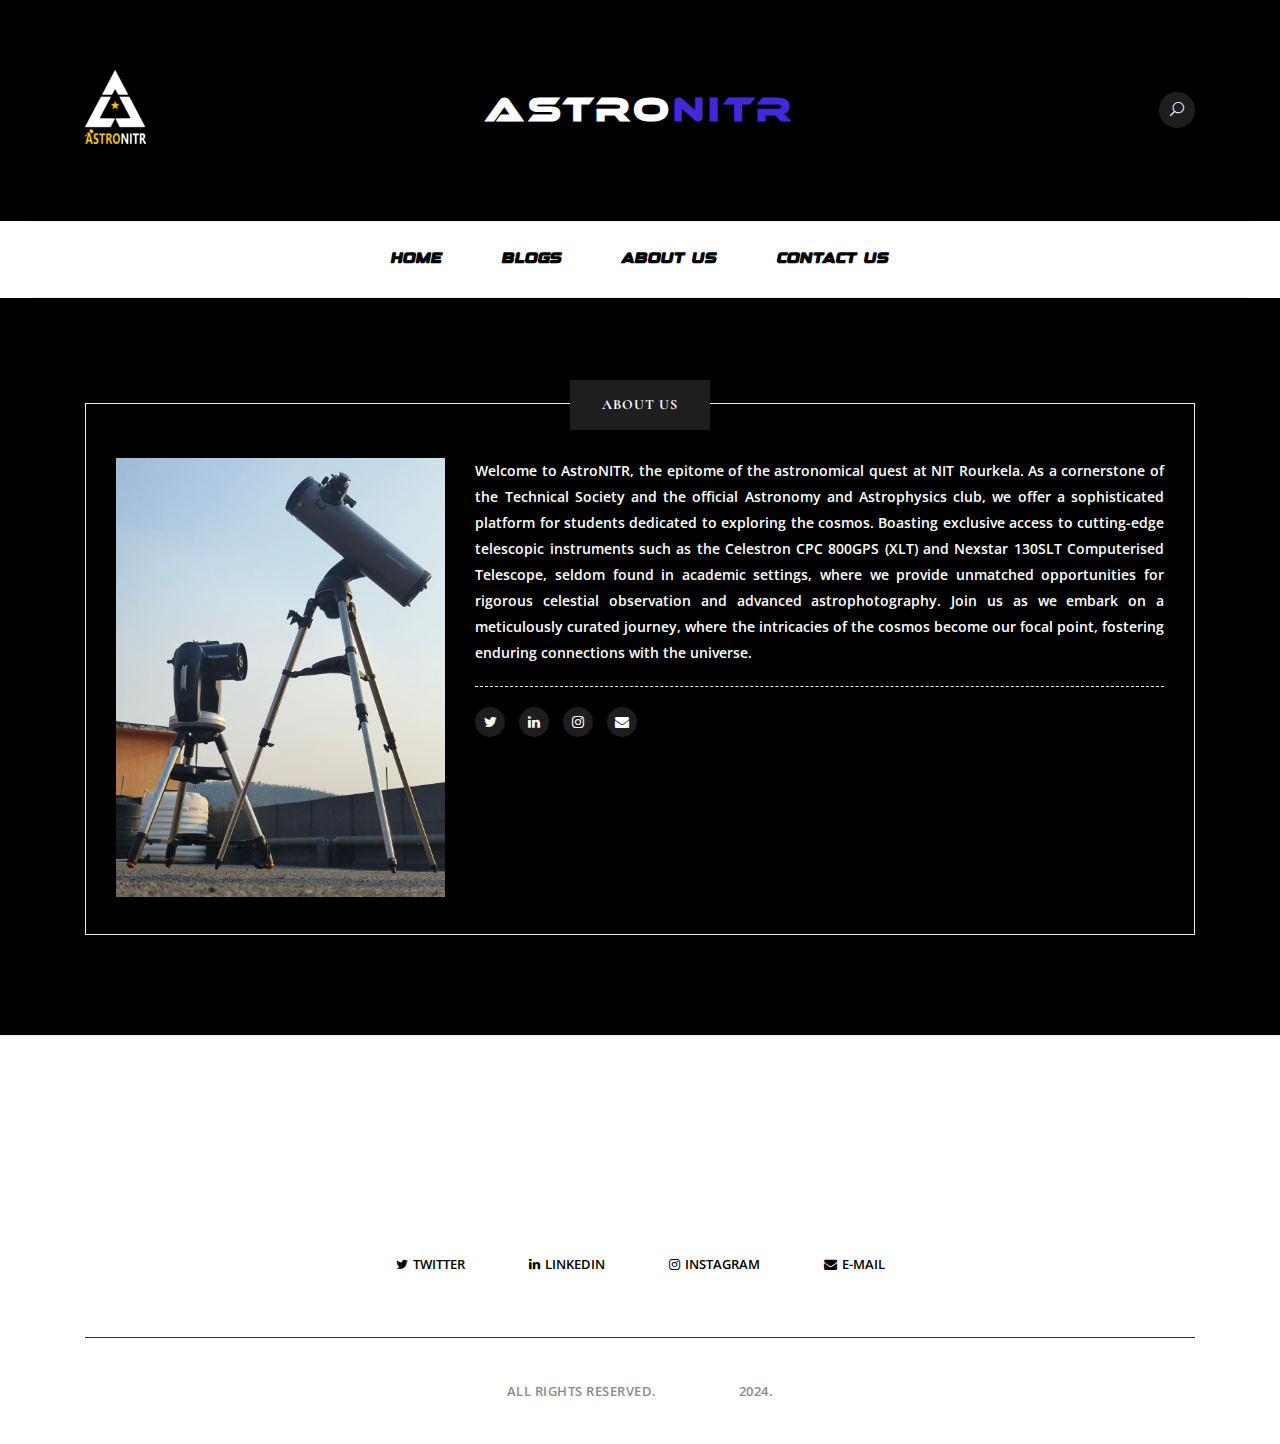
<file: about-us.html>
<!DOCTYPE html>
<html lang="en">
  <head>
    <meta charset="UTF-8" />
    <meta name="viewport" content="width=device-width, initial-scale=1.0" />
    <meta http-equiv="X-UA-Compatible" content="ie=edge" />
    <title>AstroNITR's Blog Page</title>

    <!-- Fonts -->
    <link href="https://fonts.googleapis.com/css?family=Open+Sans:300,400,600,700,800&display=swap" rel="stylesheet">
    <link rel="stylesheet" href="fonts/elegant-font/style.css">
    <link href="https://fonts.googleapis.com/css?family=Cormorant:300,300i,400,400i,500,500i,600,600i,700,700i&display=swap" rel="stylesheet">
    <link rel="stylesheet" href="fonts/font-awesome/css/font-awesome.min.css">

    <link rel="stylesheet" href="styles/bootstrap.css" />
    <link rel="stylesheet" href="styles/main.css" />
    <link rel="icon" type="png" href="images/logo.png">
  </head>
  <body style="background-color:black;">

    <div id="js-preloader" class="js-preloader">
      <div class="cp-preloader cp-preloader_type1">
        <span class="cp-preloader__letter" data-preloader="L">L</span>
        <span class="cp-preloader__letter" data-preloader="O">O</span>
        <span class="cp-preloader__letter" data-preloader="A">A</span>
        <span class="cp-preloader__letter" data-preloader="D">D</span>
        <span class="cp-preloader__letter" data-preloader="I">I</span>
        <span class="cp-preloader__letter" data-preloader="N">N</span>
        <span class="cp-preloader__letter" data-preloader="G">G</span>
      </div>
    </div>

    <!-- Mobile Menu -->
    <div class="mobile-nav-wrapper">
        <div class="mobile-menu-inner">
          <ul class="mobile-menu">
            <li><a href="index.html">Home</a> </li>
            <li><a href="Blogs.html">Blogs</a></li>
            <li><a href="about-us.html">About Us</a></li>
            <li><a href="https://www.astronitr.in/contact">Contact Us</a></li>
          </ul>
        </div>
    </div>
    <div class="mobile-menu-overlay"></div>



    <section class="above-header">
      <div class="container">
        <div class="row">
          <div class="col-lg-4 align-self-center">
            <a href="index.html"><img id="logo-header" src="images/logo.png" alt=""></a>
          </div>
          <div class="col-lg-4 align-self-center">
            <div class="logo">
              <a href="index.html"><h2 class="ethnocentric">Astro<span style="color: rgb(66 40 214);">NITR</span></h2></a>
            </div>
          </div>
          <div class="col-lg-4 align-self-center">
            <ul class="search-item">
              <li class="menu-item menu-search">
                <a href="#search" id="menu-search-btn">
                  <i class="icon_search"></i>
                </a>
              </li>
            </ul>
          </div>
        </div>
      </div>
    </section>





        <!-- Header -->
        <header class="site-header fixed-header">
          <div class="container expanded">
            <div class="header-wrap">
              <div class="header-logo">
                <a href="index.html"><h2 class="ethnocentric" style="color: rgb(0, 0, 0);">Astro<span style="color: rgb(66 40 214);">NITR</span></h2></a>
              </div>
              <div class="header-nav">
                  <ul class="main-menu">
                    <li><a href="index.html">Home</a></li>
                    
                    <li><a href="Blogs.html">Blogs</a></li>
                    
                    <li><a href="about-us.html">About Us</a></li>

                    <li><a href="https://www.astronitr.in/contact">Contact Us</a></li>
                  </ul>    
              </div>
              <div class="header-widgets">
                <ul class="right-menu">
                  <li class="menu-item menu-mobile-nav">
                    <a href="#" class="menu-bar" id="menu-show-mobile-nav">
                      <span class="hamburger"></span>
                    </a>
                  </li>
                </ul>
              </div>
            </div>
          </div>
        </header>
        <!-- /Header -->


<!-- change class -->
<div class="change-class"></div>

<div id="search">
  <button type="button" class="close">×</button>
    <form>
        <input type="search" value="" placeholder="Search..." />
        <button type="submit" class="primary-button"><i class="icon_search"></i></button>
    </form>
</div>

    <section class="large-gap about-me about-version-one">
      <div class="container">
        <div class="row">
          <div class="col-lg-12">
            <div class="widget-sidebar about-me">
              <div class="widget-header">
                <h4>About Us</h4>
              </div>
              <div class="widget-content">
                <div class="row">
                  <div class="col-lg-4">
                    <img src="images/about-us.jpg" alt="">
                  </div>
                  <div class="col-lg-8">
                    <p>
                      Welcome to AstroNITR, the epitome of the astronomical quest at NIT Rourkela. As a cornerstone of the Technical Society 
                      and the official Astronomy and Astrophysics club, we offer a sophisticated platform for students dedicated to exploring 
                      the cosmos. Boasting exclusive access to cutting-edge telescopic instruments such as the Celestron CPC 800GPS (XLT) and 
                      Nexstar 130SLT Computerised Telescope, seldom found in academic settings, where we provide unmatched opportunities for 
                      rigorous celestial observation and advanced astrophotography. Join us as we embark on a meticulously curated journey, 
                      where the intricacies of the cosmos become our focal point, fostering enduring connections with the universe.
                    </p>
                    <ul class="social-icons">
                      <li><a href="https://x.com/AstroNITR/" target="_blank"><i class="fa fa-twitter"></i></a></li>
                      <li><a href="https://www.linkedin.com/company/astronitr/" target="_blank"><i class="fa fa-linkedin"></i></a></li>
                      <li><a href="https://www.instagram.com/astro_nitr/" target="_blank"><i class="fa fa-instagram"></i></a></li>
                      <li><a href="mailto:nitastro@gmail.com" target="_blank"><i class="fa fa-envelope"></i></a></li> 
                    </ul>
                  </div>
                </div>
              </div>
            </div>
          </div>
        </div>
      </div>
    </section>
    
    <!-- <div class="instagram-footer">
      <div class="container">
        <div class="row">
          <div class="col-lg-12">
            <div class="instagram-account">
              <div class="widget-content">
                <div class="widget-header">
                  <h4><a href="https://www.instagram.com/astro_nitr/">@astro_nitr</a></h4>
                </div>
                <div class="row">
                  <div class="col-lg-3">
                    <div class="instagram-item">
                      <img src="http://placehold.it/255x220" alt="">
                    </div>
                  </div>
                  <div class="col-lg-3">
                    <div class="instagram-item">
                      <img src="http://placehold.it/255x220" alt="">
                    </div>
                  </div>
                  <div class="col-lg-3">
                    <div class="instagram-item">
                      <img src="http://placehold.it/255x220" alt="">
                    </div>
                  </div>
                  <div class="col-lg-3">
                    <div class="instagram-item">
                      <img src="http://placehold.it/255x220" alt="">
                    </div>
                  </div>
                </div>
              </div>
            </div>
          </div>
        </div>
      </div>
    </div> -->

    <footer>
      <div class="container">
        <div class="row">
          <div class="col-lg-12">
            <ul class="footer-social-icons">
    <li><a href="https://x.com/AstroNITR/" target="_blank"><i class="fa fa-twitter"></i>Twitter</a></li>
    <li><a href="https://www.linkedin.com/company/astronitr/" target="_blank"><i class="fa fa-linkedin"></i>Linkedin</a></li>
    <li><a href="https://www.instagram.com/astro_nitr/" target="_blank"><i class="fa fa-instagram"></i>Instagram</a></li>
    <li><a href="mailto:nitastro@gmail.com" target="_blank"><i class="fa fa-envelope"></i>E-Mail</a></li> 
            </ul>
          </div>
          <div class="col-lg-12">
            <div class="copyright-text">
              <p>all rights reserved. <a href="https://www.astronitr.in/">AstroNitr</a> 2024.</p>
            </div>
          </div>
        </div>
      </div>
    </footer>

    <a href="#" class="go-top"><i class="fa fa-angle-up"></i></a>

    <!-- Scripts -->
    <script src="scripts/vendors/jquery-3.4.1.min.js"></script>
    <script src="scripts/vendors/jquery.hoverIntent.min.js"></script>
    <script src="scripts/vendors/perfect-scrollbar.min.js"></script>
    <script src="scripts/vendors/jquery.easing.min.js"></script>
    <script src="scripts/vendors/wow.min.js"></script>
    <script src="scripts/vendors/parallax.min.js"></script>
    <script src="scripts/vendors/isotope.min.js"></script>
    <script src="scripts/vendors/imagesloaded.pkgd.min.js"></script>
    <script src="scripts/vendors/packery-mode.pkgd.min.js"></script>
    <script src="scripts/vendors/owl-carousel.min.js"></script>
    <script src="scripts/vendors/jquery.appear.js"></script>
    <script src="scripts/vendors/jquery.countTo.js"></script>
    <script src="scripts/main.js"></script>


  </body>
</html>
</file>
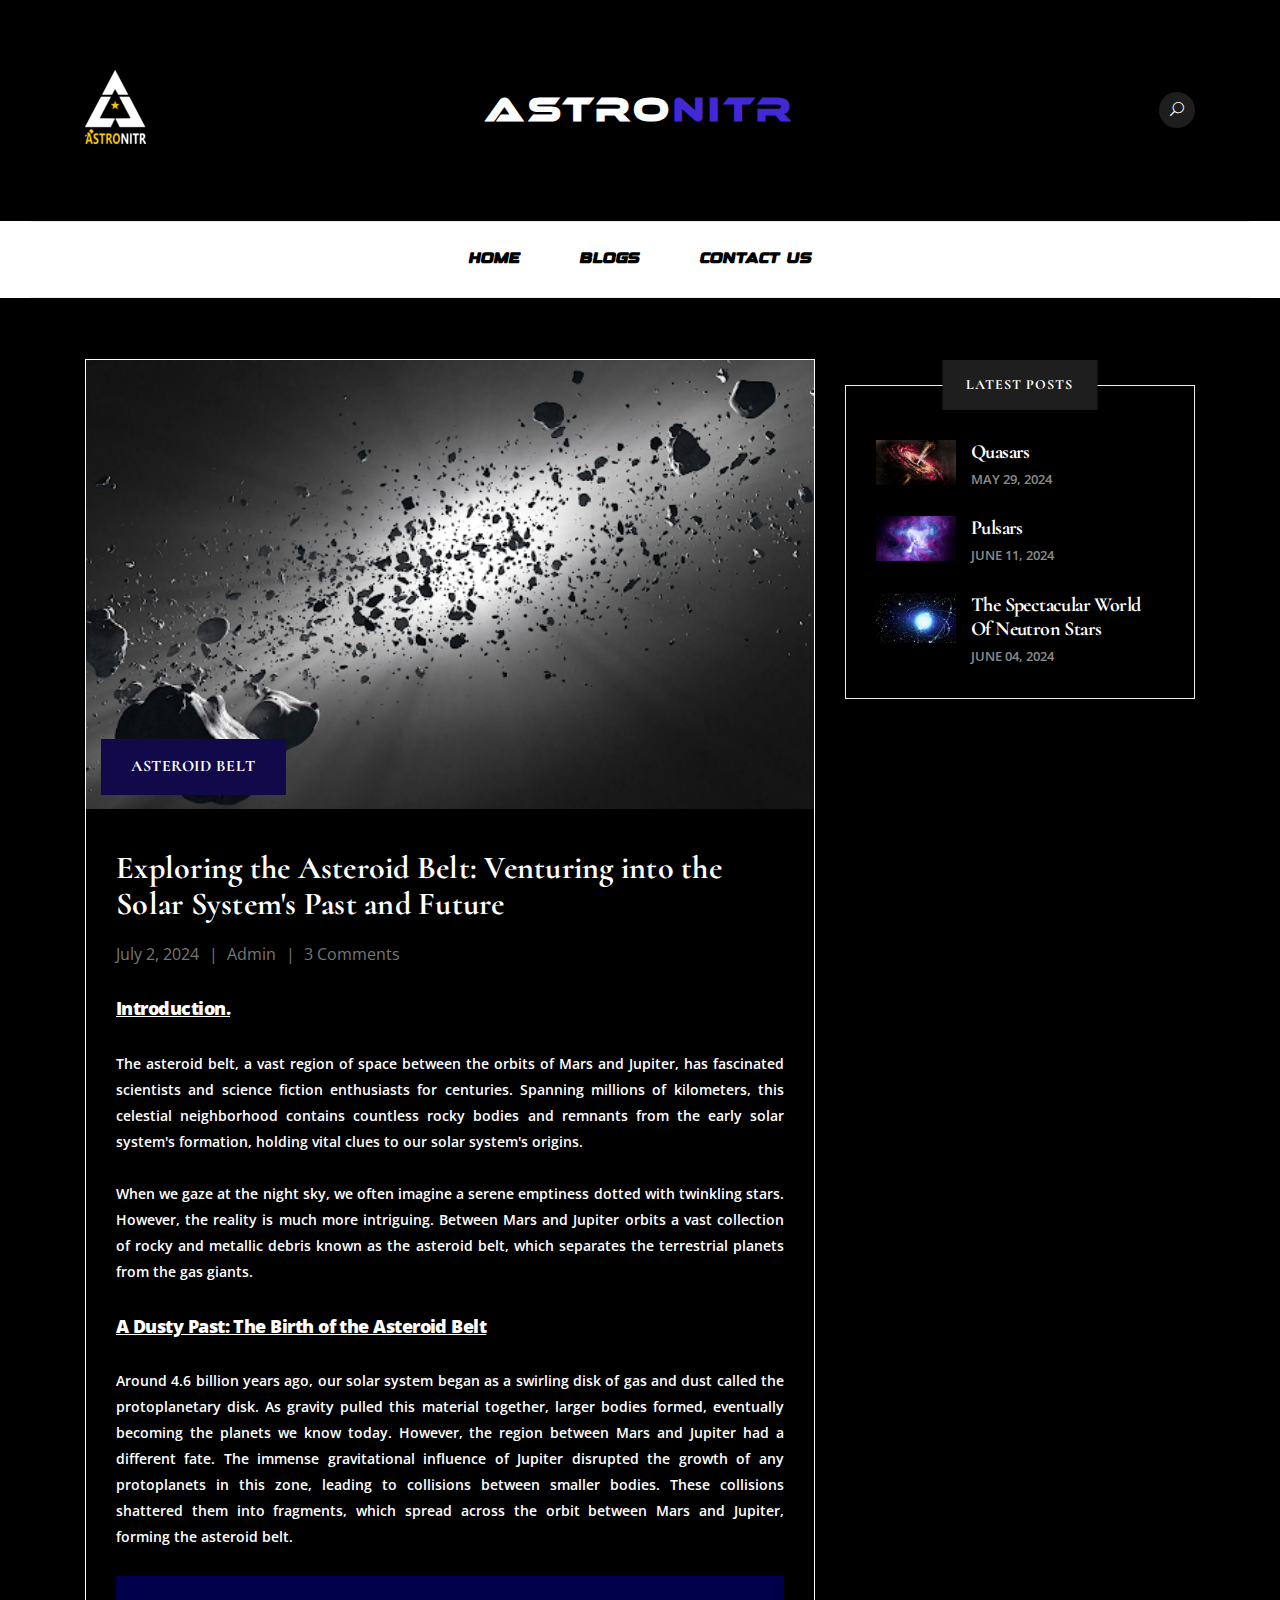
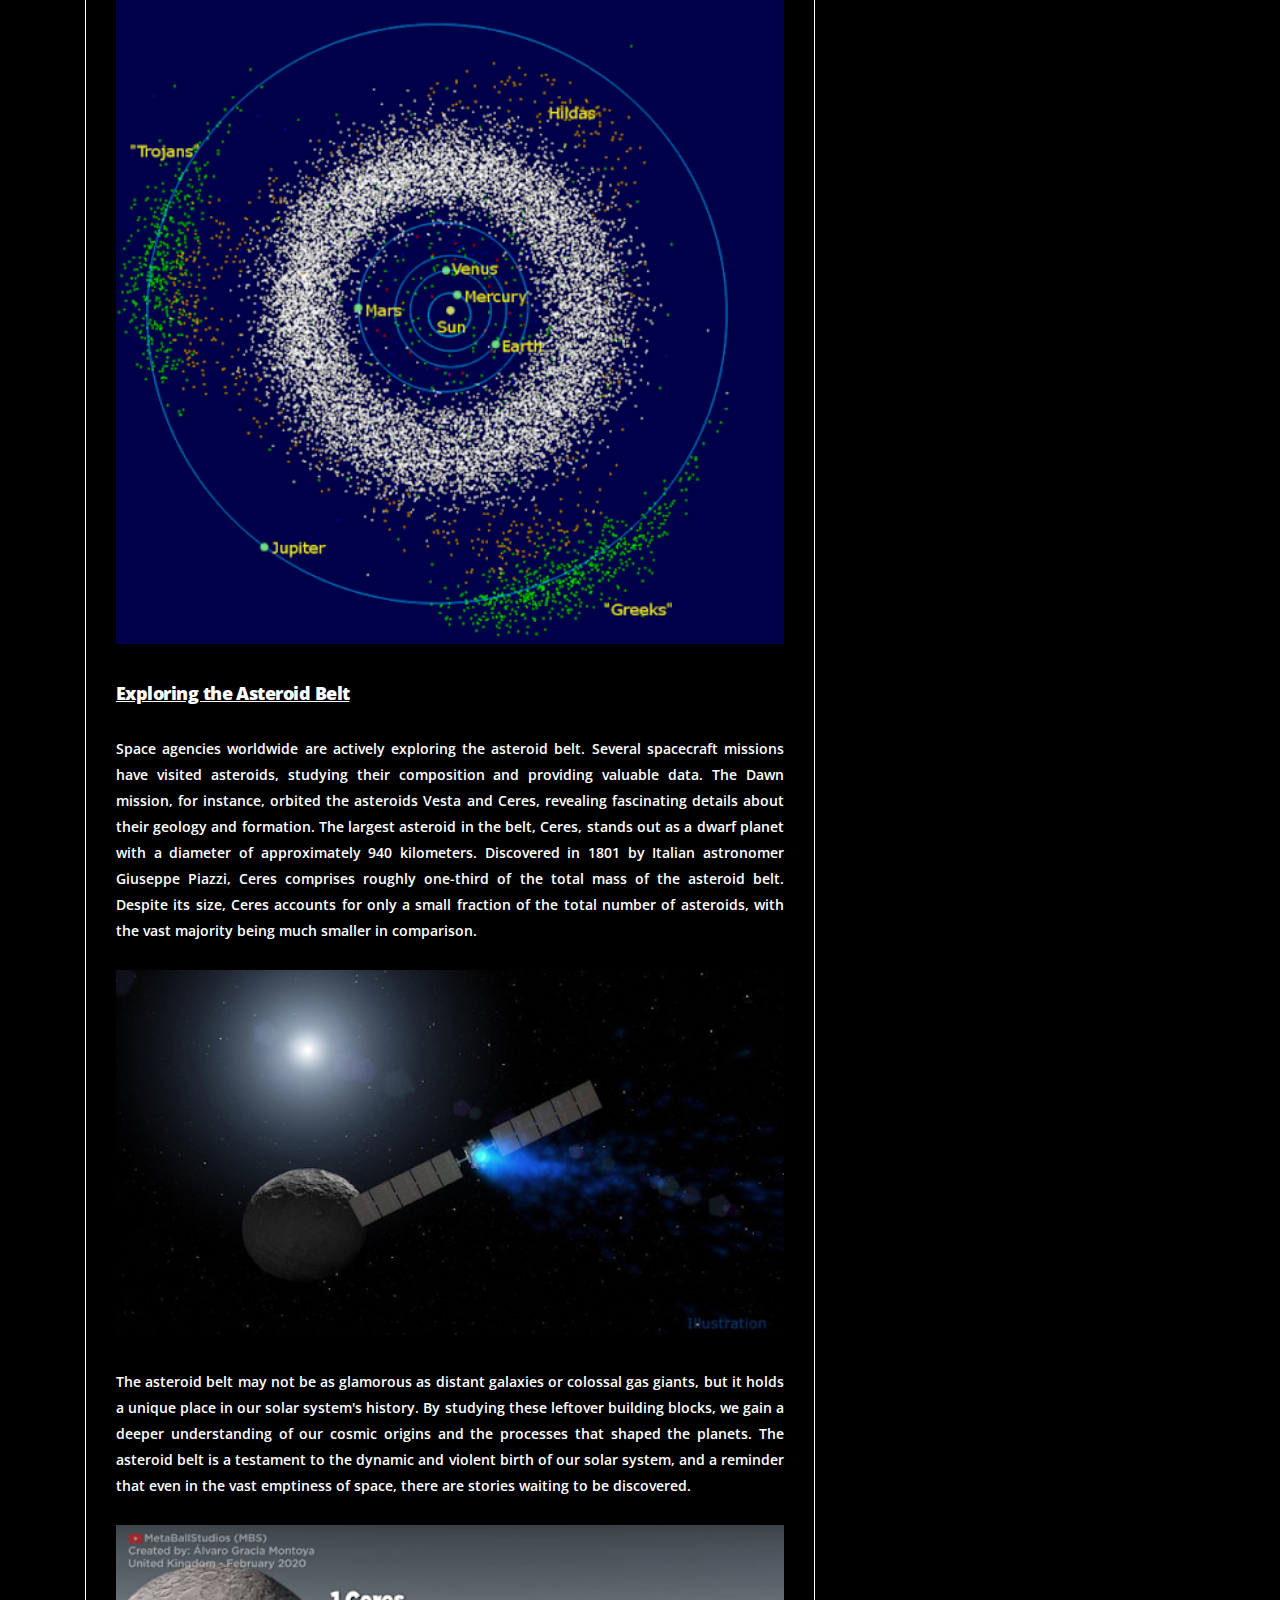
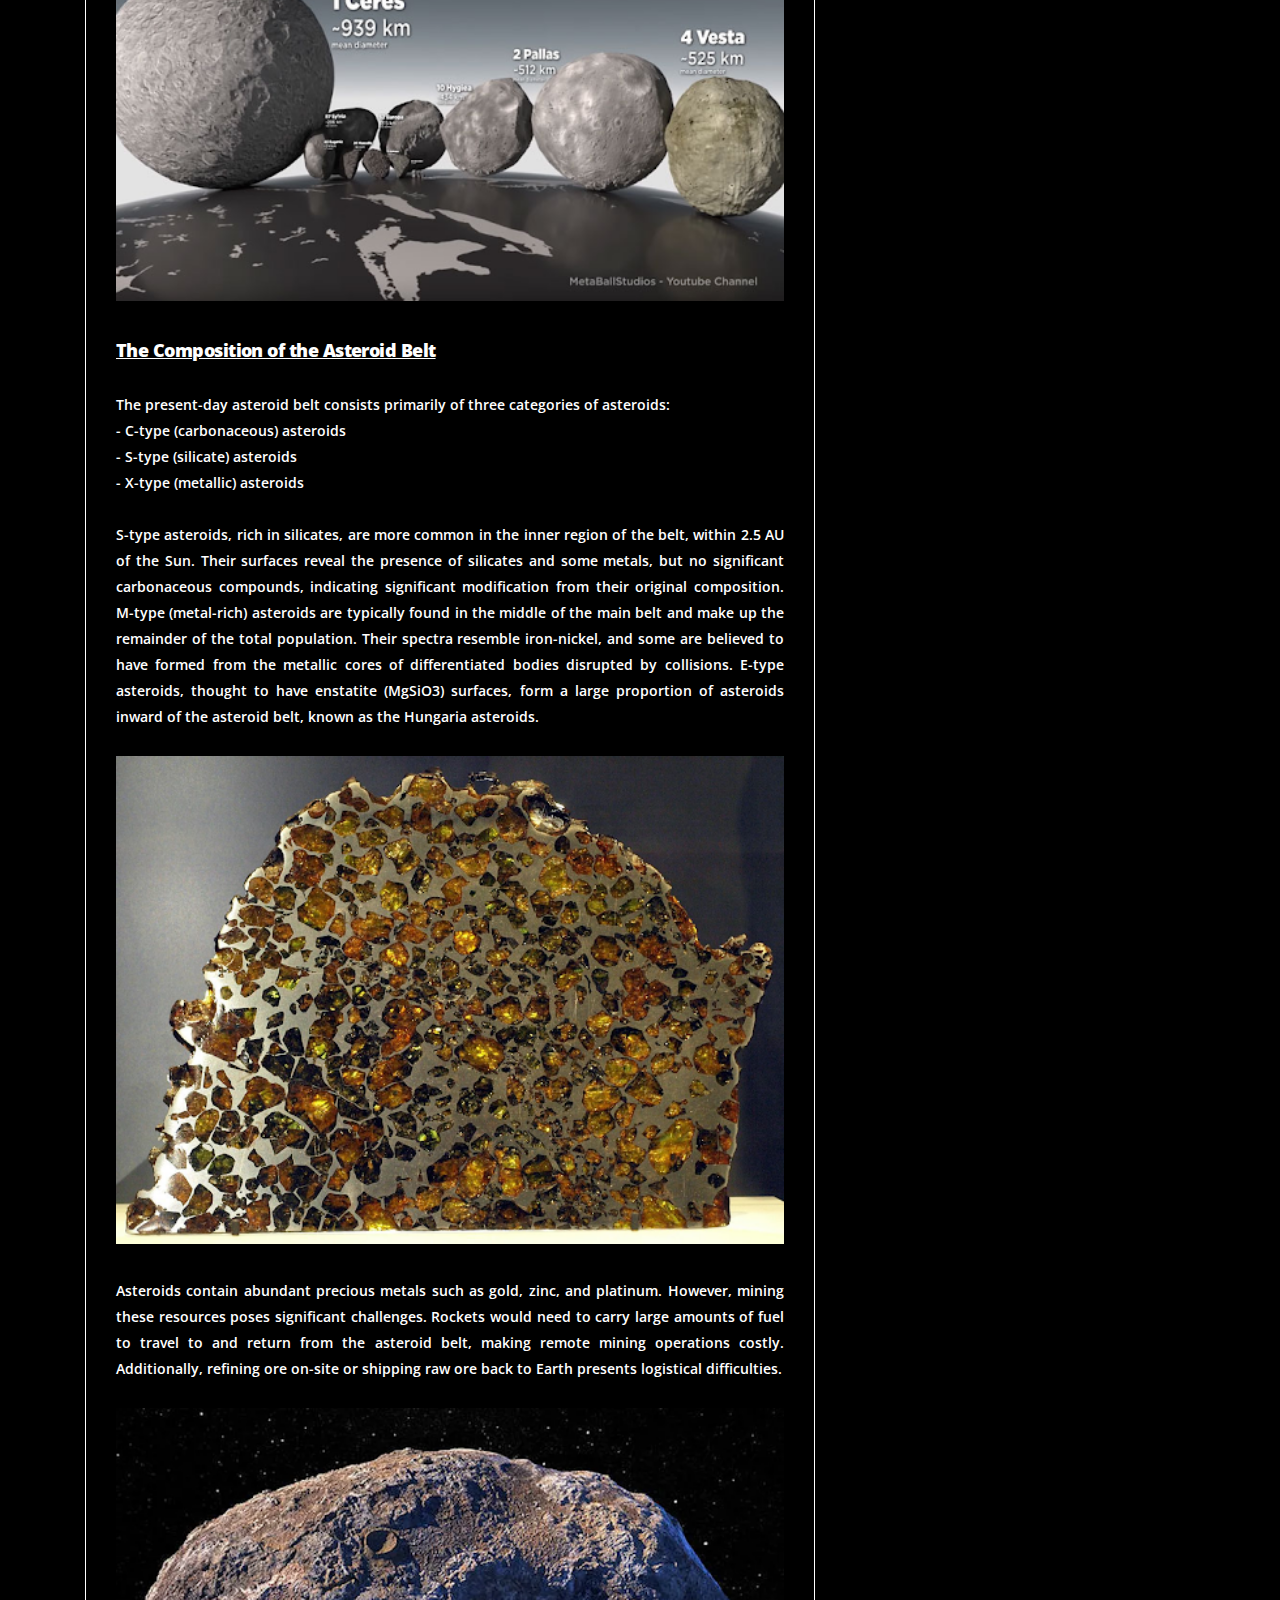
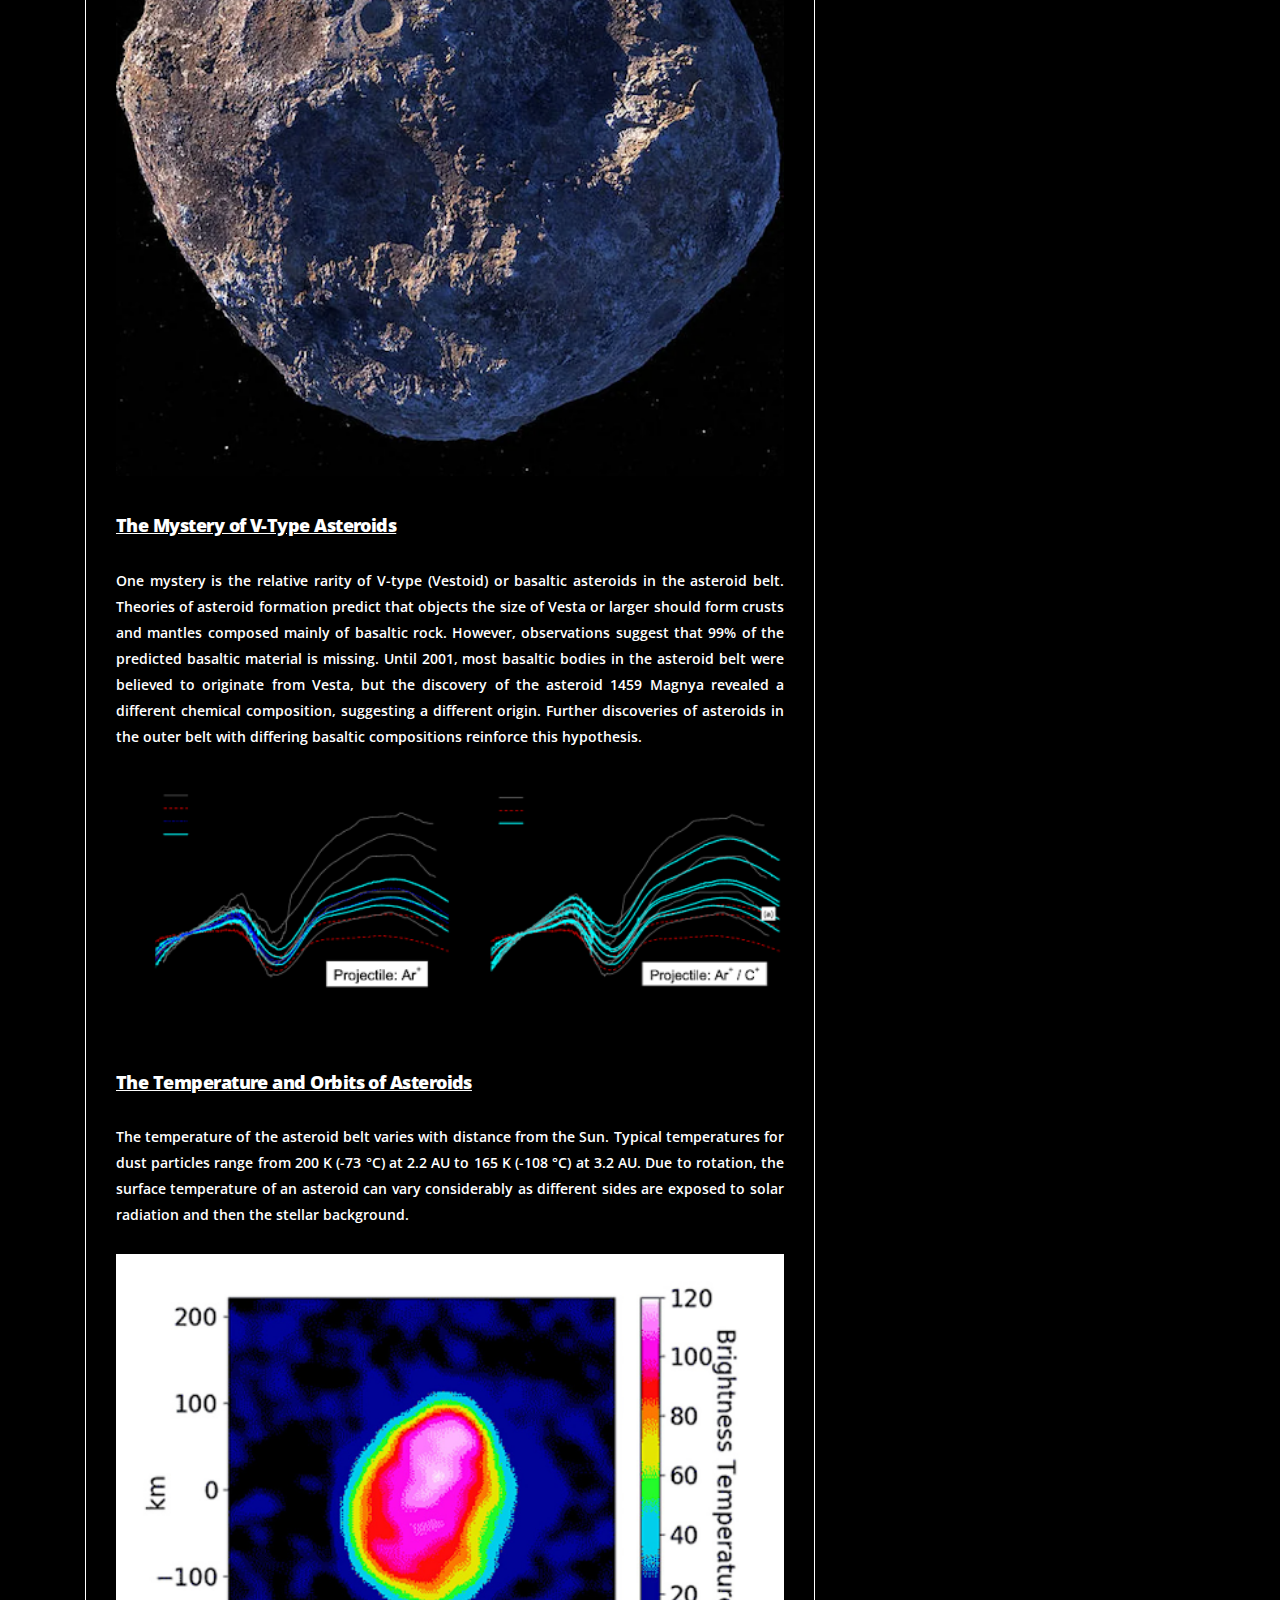
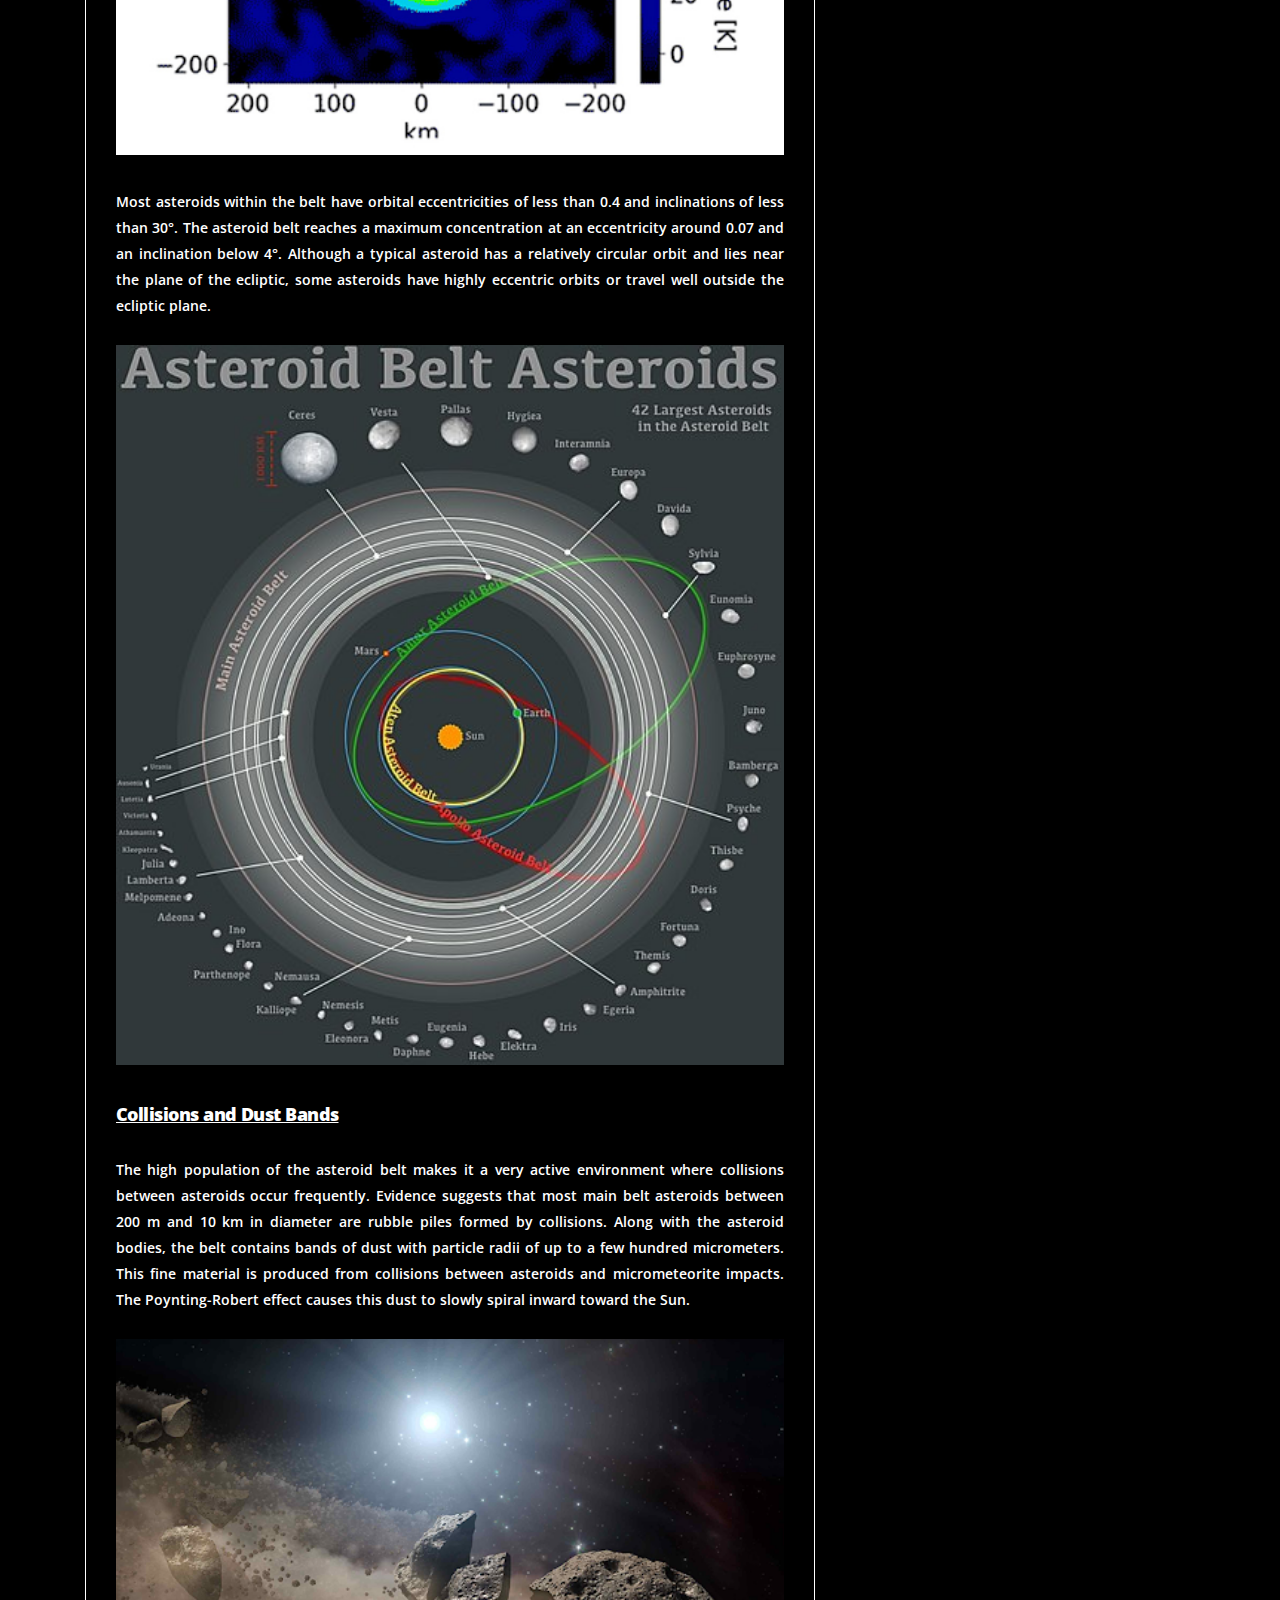
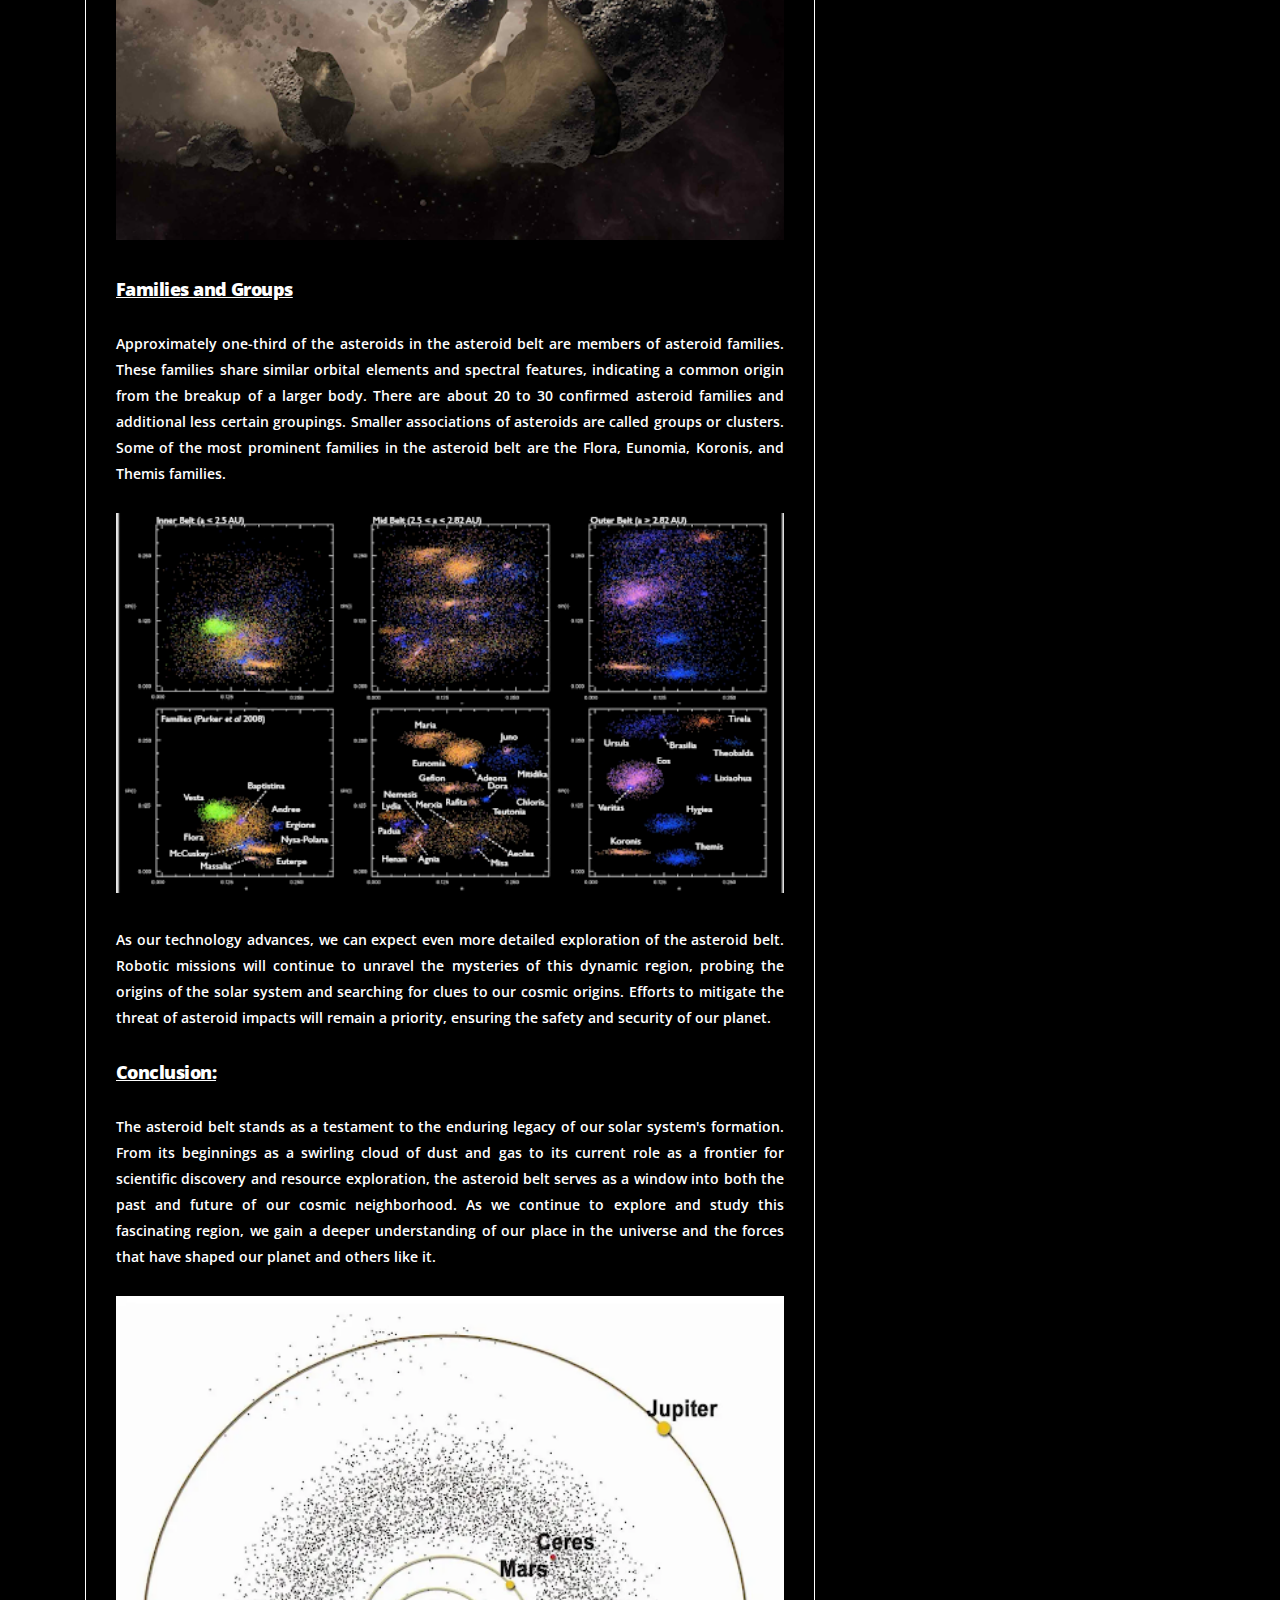
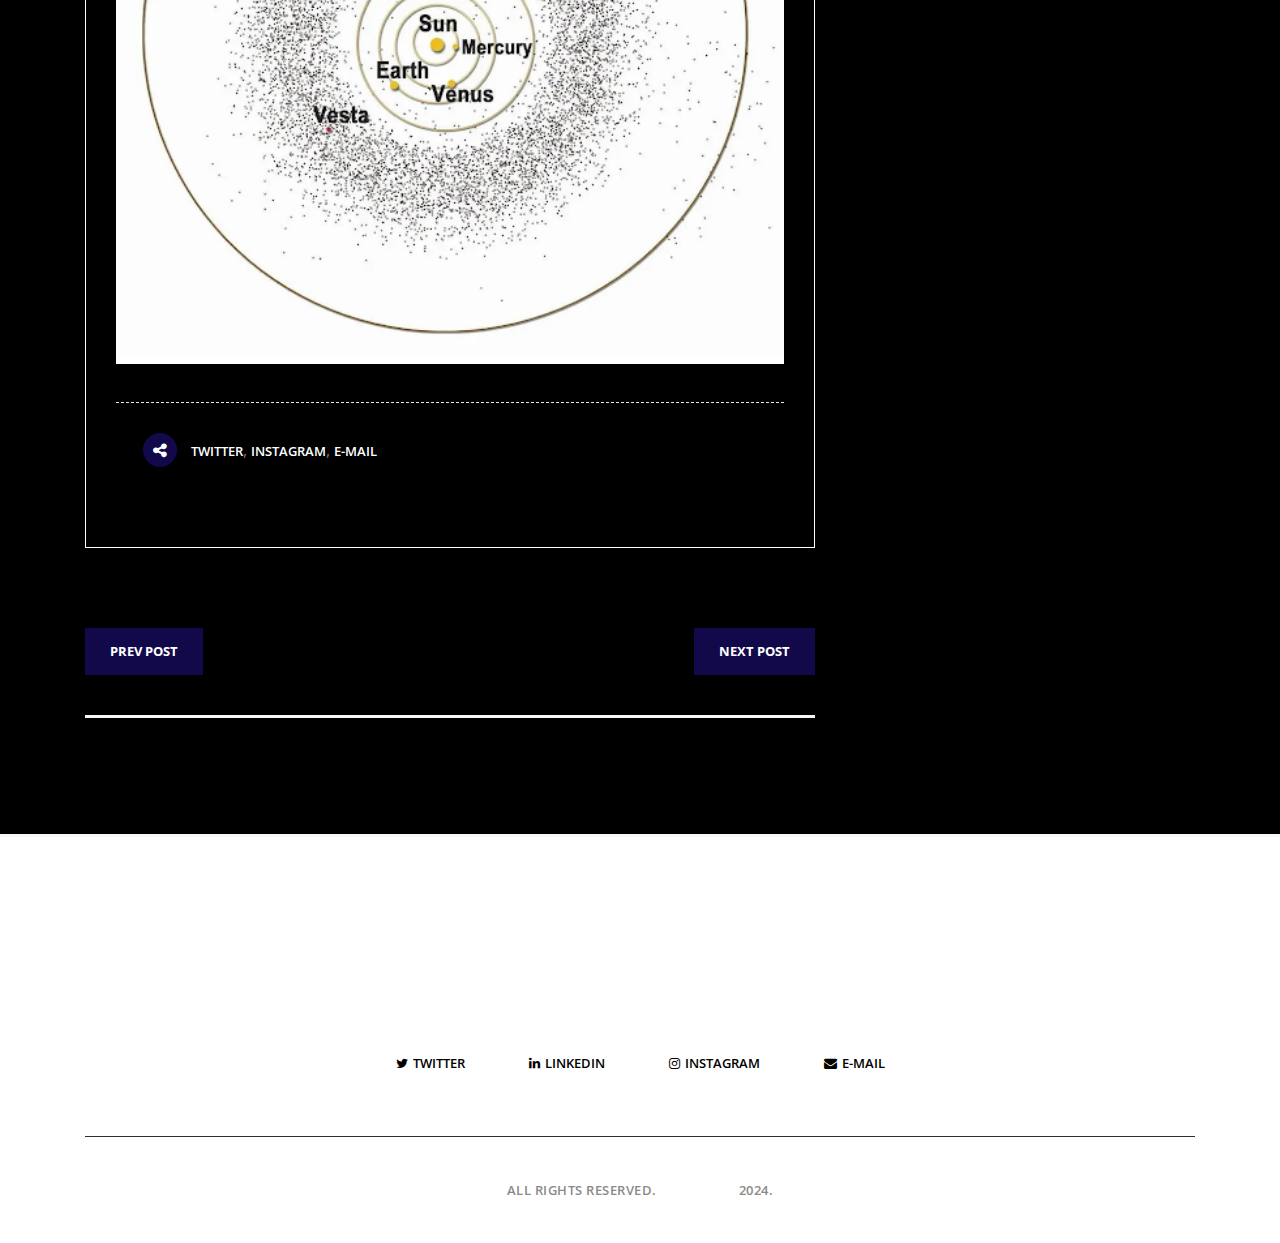
<file: asteroid.html>
<!DOCTYPE html>
<html lang="en">
  <head>
    <meta charset="UTF-8" />
    <meta name="viewport" content="width=device-width, initial-scale=1.0" />
    <meta http-equiv="X-UA-Compatible" content="ie=edge" />
    <title>AstroNITR's Blog Page</title>

    <!-- Fonts -->
    <link href="https://fonts.googleapis.com/css?family=Open+Sans:300,400,600,700,800&display=swap" rel="stylesheet">
    <link rel="stylesheet" href="fonts/elegant-font/style.css">
    <link href="https://fonts.googleapis.com/css?family=Cormorant:300,300i,400,400i,500,500i,600,600i,700,700i&display=swap" rel="stylesheet">
    <link rel="stylesheet" href="fonts/font-awesome/css/font-awesome.min.css">
    <link rel="icon" type="png" href="images/logo.png">
    <link rel="stylesheet" href="styles/bootstrap.css" />
    <link rel="stylesheet" href="styles/main.css" />
  </head>
  <body style="background-color:black;">

    <div id="js-preloader" class="js-preloader">
      <div class="cp-preloader cp-preloader_type1">
        <span class="cp-preloader__letter" data-preloader="L">L</span>
        <span class="cp-preloader__letter" data-preloader="O">O</span>
        <span class="cp-preloader__letter" data-preloader="A">A</span>
        <span class="cp-preloader__letter" data-preloader="D">D</span>
        <span class="cp-preloader__letter" data-preloader="I">I</span>
        <span class="cp-preloader__letter" data-preloader="N">N</span>
        <span class="cp-preloader__letter" data-preloader="G">G</span>
      </div>
    </div>

    <!-- Mobile Menu -->
    <div class="mobile-nav-wrapper">
        <div class="mobile-menu-inner">
          <ul class="mobile-menu">
            <li><a href="index.html">Home</a> </li>
            <li><a href="Blogs.html">Blogs</a></li>
<!--             <li><a href="about-us.html">About Us</a></li> -->
            <li><a href="https://www.astronitr.in/contact">Contact Us</a></li>
          </ul>
        </div>
    </div>
    <div class="mobile-menu-overlay"></div>



    <section class="above-header">
      <div class="container">
        <div class="row">
          <div class="col-lg-4 align-self-center">
            <a href="index.html"><img id="logo-header" src="images/logo.png" alt=""></a>
          </div>
          <div class="col-lg-4 align-self-center">
            <div class="logo">
              <a href="index.html"><h2 class="ethnocentric">Astro<span style="color: rgb(66 40 214);">NITR</span></h2></a>
            </div>
          </div>
          <div class="col-lg-4 align-self-center">
            <ul class="search-item">
              <li class="menu-item menu-search">
                <a href="#search" id="menu-search-btn">
                  <i class="icon_search"></i>
                </a>
              </li>
            </ul>
          </div>
        </div>
      </div>
    </section>





        <!-- Header -->
        <header class="site-header fixed-header">
          <div class="container expanded">
            <div class="header-wrap">
              <div class="header-logo">
                <a href="index.html"><h2 class="ethnocentric" style="color: rgb(0, 0, 0);">Astro<span style="color: rgb(66 40 214);">NITR</span></h2></a>
              </div>
              <div class="header-nav">
                  <ul class="main-menu">
                    <li><a href="index.html">Home</a></li>
                    
                    <li><a href="Blogs.html">Blogs</a></li>
                    
<!--                     <li><a href="about-us.html">About Us</a></li> -->

                    <li><a href="https://www.astronitr.in/contact">Contact Us</a></li>
                  </ul>    
              </div>
              <div class="header-widgets">
                <ul class="right-menu">
                  <li class="menu-item menu-mobile-nav">
                    <a href="#" class="menu-bar" id="menu-show-mobile-nav">
                      <span class="hamburger"></span>
                    </a>
                  </li>
                </ul>
              </div>
            </div>
          </div>
        </header>
        <!-- /Header -->


<!-- change class -->
<div class="change-class"></div>

<div id="search">
  <button type="button" class="close">×</button>
    <form>
        <input type="search" value="" placeholder="Search..." />
        <button type="submit" class="primary-button"><i class="icon_search"></i></button>
    </form>
</div>

    <section class="medium-gap single-post">
      <div class="container">
        <div class="row">
          <div class="col-lg-8">
            <div class="single-posts">
              <div class="row">
                <div class="col-lg-12">
                  <div class="single-post">
                    <div class="post-image">
                      <div class="meta-category">
                        <span>ASTEROID BELT</span>
                      </div>
                      <img src="images/asteroid.png" alt="">
                    </div>
                    <div class="down-content">
                      <h4> Exploring the Asteroid Belt: Venturing into the Solar System's Past and Future</h4>
                      <ul class="post-info">
                        <li> July 2, 2024</li>
                        <li>Admin</li>
                        <li>3 Comments</li>
                      </ul>
                      <h5><u><b>Introduction. </b></u></h5>
                      <p class="first-paragraph" >
                        The asteroid belt, a vast region of space between the orbits of Mars and Jupiter, has fascinated scientists and science fiction enthusiasts for centuries. Spanning millions of kilometers, 
                        this celestial neighborhood contains countless rocky bodies and remnants from the early solar system's formation, holding vital clues to our solar system's origins.
                        <br><br>
                        When we gaze at the night sky, we often imagine a serene emptiness dotted with twinkling stars. However, the reality is much more intriguing. Between Mars and Jupiter orbits a vast 
                        collection of rocky and metallic debris known as the asteroid belt, which separates the terrestrial planets from the gas giants.
                      </p>
                      <h5><u><b>A Dusty Past: The Birth of the Asteroid Belt</b></u></h5>
                      <p class="first-paragraph">
                        Around 4.6 billion years ago, our solar system began as a swirling disk of gas and dust called the protoplanetary disk. As gravity pulled this material together, larger bodies 
                        formed, eventually becoming the planets we know today. However, the region between Mars and Jupiter had a different fate. The immense gravitational influence of Jupiter 
                        disrupted the growth of any protoplanets in this zone, leading to collisions between smaller bodies. These collisions shattered them into fragments, which spread 
                        across the orbit between Mars and Jupiter, forming the asteroid belt.<br><br><img src="images/asteroid1.png" alt="">
                      </p>
                      <h5><u><b>Exploring the Asteroid Belt</b></u></h5>
                      <p class="first-paragraph">
                        Space agencies worldwide are actively exploring the asteroid belt. Several spacecraft missions have visited asteroids, studying their composition and providing valuable data. 
                        The Dawn mission, for instance, orbited the asteroids Vesta and Ceres, revealing fascinating details about their geology and formation. The largest asteroid in the belt, 
                        Ceres, stands out as a dwarf planet with a diameter of approximately 940 kilometers. Discovered in 1801 by Italian astronomer Giuseppe Piazzi, Ceres comprises roughly 
                        one-third of the total mass of the asteroid belt. Despite its size, Ceres accounts for only a small fraction of the total number of asteroids, with the vast majority 
                        being much smaller in comparison.<br><br><img src="images/asteroid2.png" alt=""><br><br>
                        The asteroid belt may not be as glamorous as distant galaxies or colossal gas giants, but it holds a unique place in our solar system's history. By studying these 
                        leftover building blocks, we gain a deeper understanding of our cosmic origins and the processes that shaped the planets. The asteroid belt is a testament to the 
                        dynamic and violent birth of our solar system, and a reminder that even in the vast emptiness of space, there are stories waiting to be discovered.
                        <br><br><img src="images/asteroid3.png" alt="">
                      </p>
                      <h5><u><b>The Composition of the Asteroid Belt</b></u></h5>
                      <p class="first-paragraph">
                        The present-day asteroid belt consists primarily of three categories of asteroids:
                        <br>
                        - C-type (carbonaceous) asteroids<br>
                        - S-type (silicate) asteroids<br>
                        - X-type (metallic) asteroids
                        <br><br>
                        S-type asteroids, rich in silicates, are more common in the inner region of the belt, within 2.5 AU of the Sun. Their surfaces reveal the presence of silicates and 
                        some metals, but no significant carbonaceous compounds, indicating significant modification from their original composition. M-type (metal-rich) asteroids are 
                        typically found in the middle of the main belt and make up the remainder of the total population. Their spectra resemble iron-nickel, and some are believed 
                        to have formed from the metallic cores of differentiated bodies disrupted by collisions. E-type asteroids, thought to have enstatite (MgSiO3) surfaces, 
                        form a large proportion of asteroids inward of the asteroid belt, known as the Hungaria asteroids.<br><br><img src="images/asteroid4.png" alt=""><br><br>
                        Asteroids contain abundant precious metals such as gold, zinc, and platinum. However, mining these resources poses significant challenges. Rockets would need 
                        to carry large amounts of fuel to travel to and return from the asteroid belt, making remote mining operations costly. Additionally, refining ore on-site or 
                        shipping raw ore back to Earth presents logistical difficulties.<br><br><img src="images/asteroid5.png" alt="">
                      </p>
                      <h5><u><b>The Mystery of V-Type Asteroids</b></u></h5>
                      <p class="first-paragraph">
                        One mystery is the relative rarity of V-type (Vestoid) or basaltic asteroids in the asteroid belt. Theories of asteroid formation predict that objects the size of Vesta or larger should 
                        form crusts and mantles composed mainly of basaltic rock. However, observations suggest that 99% of the predicted basaltic material is missing. Until 2001, most basaltic bodies in the 
                        asteroid belt were believed to originate from Vesta, but the discovery of the asteroid 1459 Magnya revealed a different chemical composition, suggesting a different origin. Further 
                        discoveries of asteroids in the outer belt with differing basaltic compositions reinforce this hypothesis.<br><br><img src="images/asteroid6.png" alt="">
                      </p>
                      <h5><u><b>The Temperature and Orbits of Asteroids</b></u></h5>
                      <p class="first-paragraph">
                        The temperature of the asteroid belt varies with distance from the Sun. Typical temperatures for dust particles range from 200 K (-73 °C) at 2.2 AU to 165 K (-108 °C) at 3.2 AU. Due to 
                        rotation, the surface temperature of an asteroid can vary considerably as different sides are exposed to solar radiation and then the stellar background.<br><br><img src="images/asteroid7.png" alt=""> <br><br>
                        Most asteroids within the belt have orbital eccentricities of less than 0.4 and inclinations of less than 30°. The asteroid belt reaches a maximum concentration at an eccentricity around 0.07 and an 
                        inclination below 4°. Although a typical asteroid has a relatively circular orbit and lies near the plane of the ecliptic, some asteroids have highly eccentric orbits or travel well outside the ecliptic plane.
                        <br><br><img src="images/asteroid9.png" alt="">
                      </p>
                      <h5><u><b>Collisions and Dust Bands</b></u></h5>
                      <p class="first-paragraph">
                        The high population of the asteroid belt makes it a very active environment where collisions between asteroids occur frequently. Evidence suggests that most main belt asteroids between 200 m and 10 km in diameter 
                        are rubble piles formed by collisions. Along with the asteroid bodies, the belt contains bands of dust with particle radii of up to a few hundred micrometers. This fine material is produced from collisions 
                        between asteroids and micrometeorite impacts. The Poynting-Robert effect causes this dust to slowly spiral inward toward the Sun.<br><br><img src="images/asteroid10.png" alt="">
                      </p>
                      <h5><u><b>Families and Groups</b></u></h5>
                      <p class="first-paragraph">
                        Approximately one-third of the asteroids in the asteroid belt are members of asteroid families. These families share similar orbital elements and spectral features, indicating a common origin from the breakup 
                        of a larger body. There are about 20 to 30 confirmed asteroid families and additional less certain groupings. Smaller associations of asteroids are called groups or clusters. Some of the most prominent 
                        families in the asteroid belt are the Flora, Eunomia, Koronis, and Themis families.
                        <br><br><img src="images/asteroid11.png" alt=""><br><br>
                        As our technology advances, we can expect even more detailed exploration of the asteroid belt. Robotic missions will continue to unravel the mysteries of this dynamic region, probing the origins of the 
                        solar system and searching for clues to our cosmic origins. Efforts to mitigate the threat of asteroid impacts will remain a priority, ensuring the safety and security of our planet. 
                      </p>
                      <h5><u><b>Conclusion:</b></u></h5>
                      <p class="last-paragraph">
                        The asteroid belt stands as a testament to the enduring legacy of our solar system's formation. From its beginnings as a swirling cloud of dust and gas to its current role as a frontier 
                        for scientific discovery and resource exploration, the asteroid belt serves as a window into both the past and future of our cosmic neighborhood. As we continue to explore and study this 
                        fascinating region, we gain a deeper understanding of our place in the universe and the forces that have shaped our planet and others like it.<br><br><img src="images/asteroid12.png" alt="">
                      </p>

                      <div class="row">
                        <!-- <div class="col-lg-7 col-md-6">
                          <div class="tags">
                            <ul class="tags">
                              <li><i class="fa fa-tag"></i></li>
                              <li><a href="#">Beauty</a>,</li>
                              <li><a href="#">Fashion</a>,</li>
                              <li><a href="#">Lifestyle</a></li>
                            </ul>
                          </div>
                        </div> -->
                        <div class="col-lg-5 col-md-6">
                          <ul class="share-post">
                            <li><i class="fa fa-share-alt"></i></li>
                            <li><a href="https://x.com/AstroNITR/">Twitter</a>,</li>
                            <li><a href="https://www.instagram.com/astro_nitr/">Instagram</a>,</li>
                            <li><a href="mailto:nitastro@gmail.com">E-Mail</a></li>
                          </ul>
                        </div>
                      </div>
                    </div>
                  </div>
                </div>
                <div class="col-lg-12">
                  <ul class="post-nav">
                    <li><a href="#">Prev Post</a></li>
                    <li><a href="#">Next Post</a></li>
                  </ul>
                </div>
                <!-- <div class="col-lg-12">
                  <div class="widget-post comments">
                    <div class="widget-header">
                      <h4>3 Comments</h4>
                    </div>
                    <div class="widget-content">
                      <ul class="comments">
                        <li>
                          <div class="comment-author-image">
                            <img src="http://placehold.it/90x90" alt="">
                          </div>
                          <div class="right-content">
                            <h6>Robert Imeri <span>January 10, 2020</span></h6>
                            <a href="#" class="reply-button">Reply</a>
                            <p>Franzen tumeric sriracha and quinoa goard next level. Cold-pressed kinfolk cronut short ditch freegan kistrater selfies.</p>
                          </div>
                        </li>
                        <li class="replied">
                          <div class="comment-author-image">
                            <img src="http://placehold.it/90x90" alt="">
                          </div>
                          <div class="right-content">
                            <h6>Kate Luise <span>January 11, 2020</span></h6>
                            <a href="#" class="reply-button">Reply</a>
                            <p>Franzen tumeric sriracha and quinoa goard next level. Cold-pressed kinfolk cronut short ditch freegan kistrater selfies.</p>
                          </div>
                        </li>
                        <li>
                          <div class="comment-author-image">
                            <img src="http://placehold.it/90x90" alt="">
                          </div>
                          <div class="right-content">
                            <h6>Antonio Matters <span>January 09, 2020</span></h6>
                            <a href="#" class="reply-button">Reply</a>
                            <p>Franzen tumeric sriracha and quinoa goard next level. Cold-pressed kinfolk cronut short ditch freegan kistrater selfies.</p>
                          </div>
                        </li>
                      </ul>
                    </div>
                  </div>
                </div>
                <div class="col-lg-12">
                  <div class="widget-post leave-comment">
                    <div class="widget-header">
                      <h4>Leave a comment</h4>
                    </div>
                    <div class="widget-content">
                      <div class="contact-form">
                        <form id="contact" action="#" method="post">
                          <div class="row">
                            <div class="col-lg-6 col-md-12 col-sm-12">
                              <fieldset>
                                <input name="name" type="text" class="form-control" id="name" placeholder="Your name..." required="">
                              </fieldset>
                            </div>
                            <div class="col-lg-6 col-md-12 col-sm-12">
                              <fieldset>
                                <input name="email" type="text" class="form-control" id="email" pattern="[^ @]*@[^ @]*" placeholder="Your email..." required="">
                              </fieldset>
                            </div>
                            <div class="col-lg-12">
                              <fieldset>
                                <textarea name="message" rows="6" class="form-control" id="message" placeholder="Your comment..." required=""></textarea>
                              </fieldset>
                            </div>
                            <div class="col-lg-12">
                              <fieldset>
                                <button type="submit" id="form-submit" class="filled-button">Post Comment</button>
                              </fieldset>
                            </div>
                          </div>
                        </form>
                      </div>
                    </div>
                  </div>
                </div> -->
              </div>
            </div>
          </div>
          <div class="col-lg-4">
            <div class="main-sidebar right-sidebar">
              <div class="row">
                <!-- <div class="col-lg-12">
                  <div class="widget-sidebar about-me">
                    <div class="widget-header">
                      <h4>About Me</h4>
                    </div>
                    <div class="widget-content">
                      <img src="http://placehold.it/310x200" alt="">
                      <p>Franzen tumeric sriracha and quinoa goard next level cold-pressed kinfolk.</p>
                      <h6>Shareen Robertson</h6>
                      <ul class="social-icons">
                        <li><a href="#"><i class="fa fa-facebook"></i></a></li>
                        <li><a href="#"><i class="fa fa-twitter"></i></a></li>
                        <li><a href="#"><i class="fa fa-linkedin"></i></a></li>
                        <li><a href="#"><i class="fa fa-rss"></i></a></li>
                        <li><a href="#"><i class="fa fa-behance"></i></a></li>
                      </ul>
                    </div>
                  </div> 
                </div> -->
                <!-- <div class="col-lg-12">
                  <div class="widget-sidebar promo-post">
                    <div class="widget-header">
                      <h4>Promo Post</h4>
                    </div>
                    <div class="widget-content">
                      <div class="promo-image">
                        <img src="http://placehold.it/310x250" alt="">
                        <div class="inner-content">
                          <p>Franzen tumeric sriracha and quinoa next level kinfolk cronut.</p>
                          <div class="normal-white-button">
                            <a href="#">Read More</a>
                          </div>
                        </div>
                      </div>
                    </div>
                  </div>
                </div> -->
                
                 <div class="col-lg-12">
                      <div class="widget-sidebar latest-posts">
                        <div class="widget-header">
                          <h4>Latest Posts</h4>
                        </div>
                        <div class="widget-content">
                          <ul class="latest-post-list">
                            <li>
                              <a href="Quasars.html">
                                <div class="left-image">
                                  <img src="images/quasars.jpg" alt="">
                                </div>
                                <div class="right-content">
                                  <h6>Quasars</h6>
                                  <span>May 29, 2024</span>
                                </div>
                              </a>
                            </li>
                                   <li>
                              <a href="Pulsars.html">
                                <div class="left-image">
                                  <img src="images/pulsars.png" alt="">
                                </div>
                                <div class="right-content">
                                  <h6>Pulsars</h6>
                                  <span>June 11, 2024</span>
                                </div>
                              </a>
                            </li>
                          <li>
                              <a href="Neutrons.html">
                                <div class="left-image">
                                  <img src="images/neutrons.png" alt="">
                                </div>
                                <div class="right-content">
                                  <h6>The Spectacular World of Neutron Stars</h6>
                                  <span>June 04, 2024</span>
                                </div>
                              </a>
                            </li>
                           
                          </ul>
                        </div>
                      </div>
                    </div>
                <!-- <div class="col-lg-12">
                  <div class="widget-sidebar instagram-posts">
                    <div class="widget-header">
                      <h4>Instagram</h4>
                    </div>
                    <div class="widget-content">
                      <div class="instagram-item left-item first-row">
                        <img src="http://placehold.it/140x140" alt="">
                      </div>
                      <div class="instagram-item first-row">
                        <img src="http://placehold.it/140x140" alt="">
                      </div>
                      <div class="instagram-item left-item">
                        <img src="http://placehold.it/140x140" alt="">
                      </div>
                      <div class="instagram-item">
                        <img src="http://placehold.it/140x140" alt="">
                      </div>
                    </div>
                  </div>
                </div> -->
                <!-- <div class="col-lg-12">
                  <div class="widget-sidebar categories">
                    <div class="widget-header">
                      <h4>Categories</h4>
                    </div>
                    <div class="widget-content">
                      <ul class="categories">
                        <li><a href="#">Lifestyle <span>(12)</span></a></li>
                        <li><a href="#">Fashion <span>(9)</span></a></li>
                        <li><a href="#">Beauty <span>(7)</span></a></li>
                        <li><a href="#">Nature <span>(19)</span></a></li>
                        <li><a href="#">Nightlife <span>(4)</span></a></li>
                      </ul>
                    </div>
                  </div>
                </div>
                <div class="col-lg-12">
                  <div class="widget-sidebar tags-cloud">
                    <div class="widget-header">
                      <h4>Tags Cloud</h4>
                    </div>
                    <div class="widget-content">
                      <ul class="tags">
                        <li><a href="#">lifestyle</a></li>
                        <li><a href="#">beauty</a></li>
                        <li><a href="#">fashion</a></li>
                        <li><a href="#">js</a></li>
                        <li><a href="#">psd</a></li>
                        <li><a href="#">brand</a></li>
                        <li><a href="#">wordpress</a></li>
                        <li><a href="#">css</a></li>
                        <li><a href="#">nature</a></li>
                        <li><a href="#">inspiration</a></li>
                        <li><a href="#">motivation</a></li>
                      </ul>
                    </div>
                  </div>
                </div> -->
              </div>
            </div>
          </div>
        </div>
      </div>
    </section>
    
    <!-- <div class="instagram-footer">
      <div class="container">
        <div class="row">
          <div class="col-lg-12">
            <div class="instagram-account">
              <div class="widget-content">
                <div class="widget-header">
                  <h4><a href="https://www.instagram.com/astro_nitr/">@astro_nitr</a></h4>
                </div>
                <div class="row">
                  <div class="col-lg-3">
                    <div class="instagram-item">
                      <img src="http://placehold.it/255x220" alt="">
                    </div>
                  </div>
                  <div class="col-lg-3">
                    <div class="instagram-item">
                      <img src="http://placehold.it/255x220" alt="">
                    </div>
                  </div>
                  <div class="col-lg-3">
                    <div class="instagram-item">
                      <img src="http://placehold.it/255x220" alt="">
                    </div>
                  </div>
                  <div class="col-lg-3">
                    <div class="instagram-item">
                      <img src="http://placehold.it/255x220" alt="">
                    </div>
                  </div>
                </div>
              </div>
            </div>
          </div>
        </div>
      </div>
    </div> -->




                <footer>
                    <div class="container">
                      <div class="row">
                        <div class="col-lg-12">
                          <ul class="footer-social-icons">
                  <li><a href="https://x.com/AstroNITR/" target="_blank"><i class="fa fa-twitter"></i>Twitter</a></li>
                  <li><a href="https://www.linkedin.com/company/astronitr/" target="_blank"><i class="fa fa-linkedin"></i>Linkedin</a></li>
                  <li><a href="https://www.instagram.com/astro_nitr/" target="_blank"><i class="fa fa-instagram"></i>Instagram</a></li>
                  <li><a href="mailto:nitastro@gmail.com" target="_blank"><i class="fa fa-envelope"></i>E-Mail</a></li> 
                          </ul>
                        </div>
                        <div class="col-lg-12">
                          <div class="copyright-text">
                            <p>all rights reserved. <a href="https://www.astronitr.in/">AstroNitr</a> 2024.</p>
                          </div>
                        </div>
                      </div>
                    </div>
                  </footer>
                  <a href="#" class="go-top"><i class="fa fa-angle-up"></i></a>
                <!-- Scripts -->
        <script src="scripts/vendors/jquery-3.4.1.min.js"></script>
        <script src="scripts/vendors/jquery.hoverIntent.min.js"></script>
        <script src="scripts/vendors/perfect-scrollbar.min.js"></script>
        <script src="scripts/vendors/jquery.easing.min.js"></script>
        <script src="scripts/vendors/wow.min.js"></script>
        <script src="scripts/vendors/parallax.min.js"></script>
        <script src="scripts/vendors/isotope.min.js"></script>
        <script src="scripts/vendors/imagesloaded.pkgd.min.js"></script>
        <script src="scripts/vendors/packery-mode.pkgd.min.js"></script>
        <script src="scripts/vendors/owl-carousel.min.js"></script>
        <script src="scripts/vendors/jquery.appear.js"></script>
        <script src="scripts/vendors/jquery.countTo.js"></script>
        <script src="scripts/main.js"></script>

    </body>
    </html>
</file>
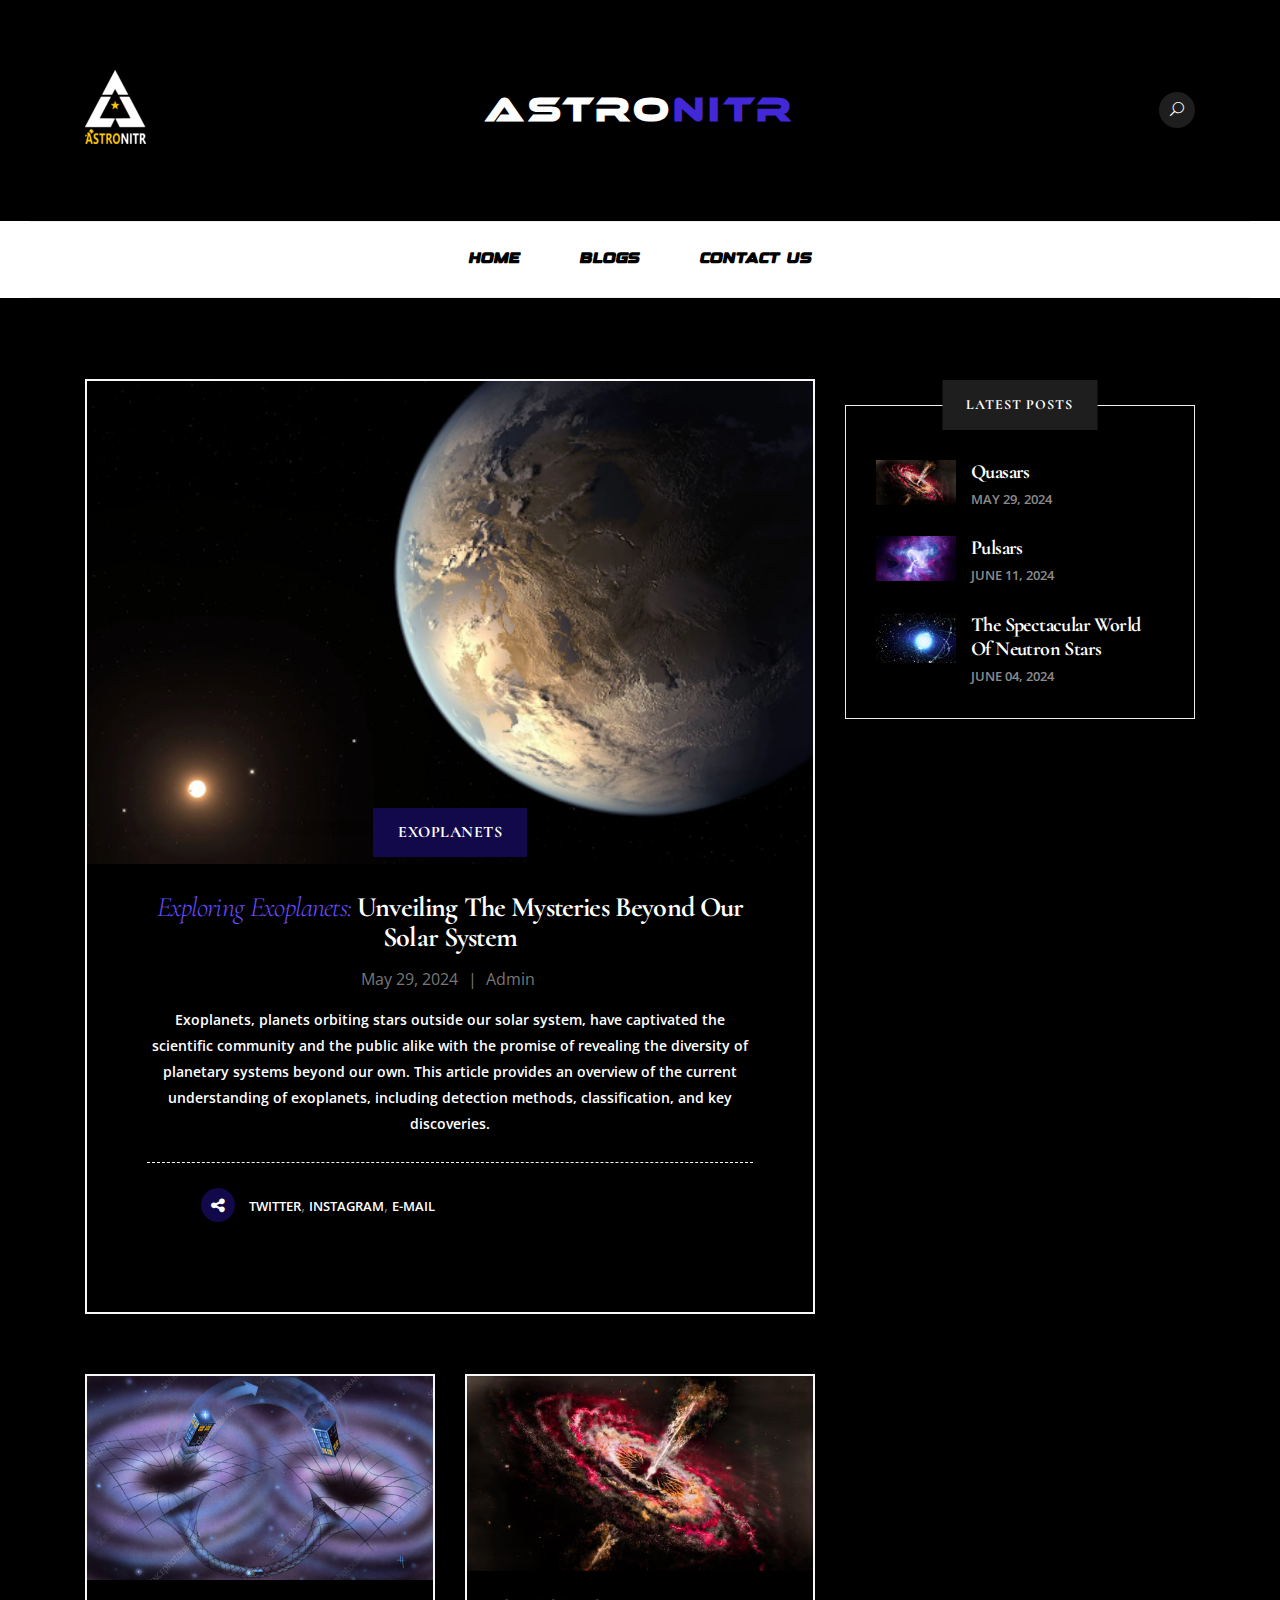
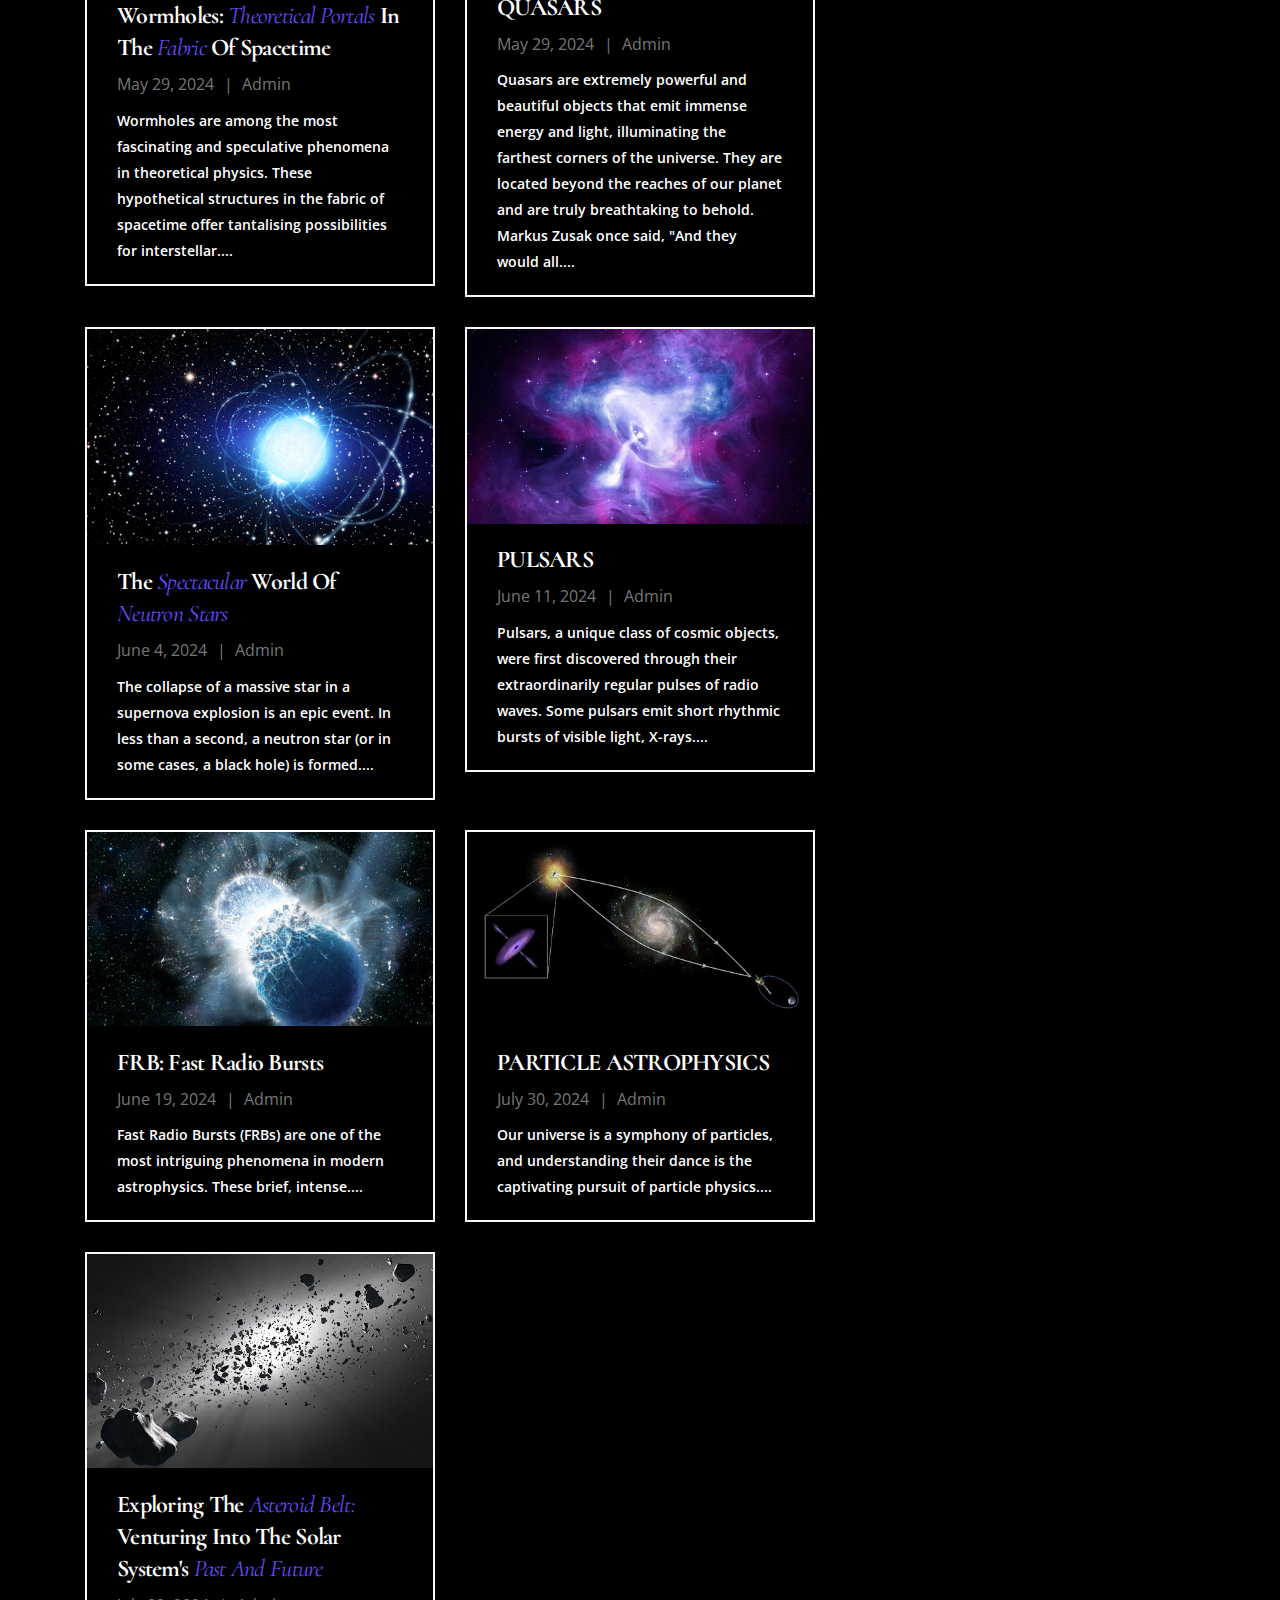
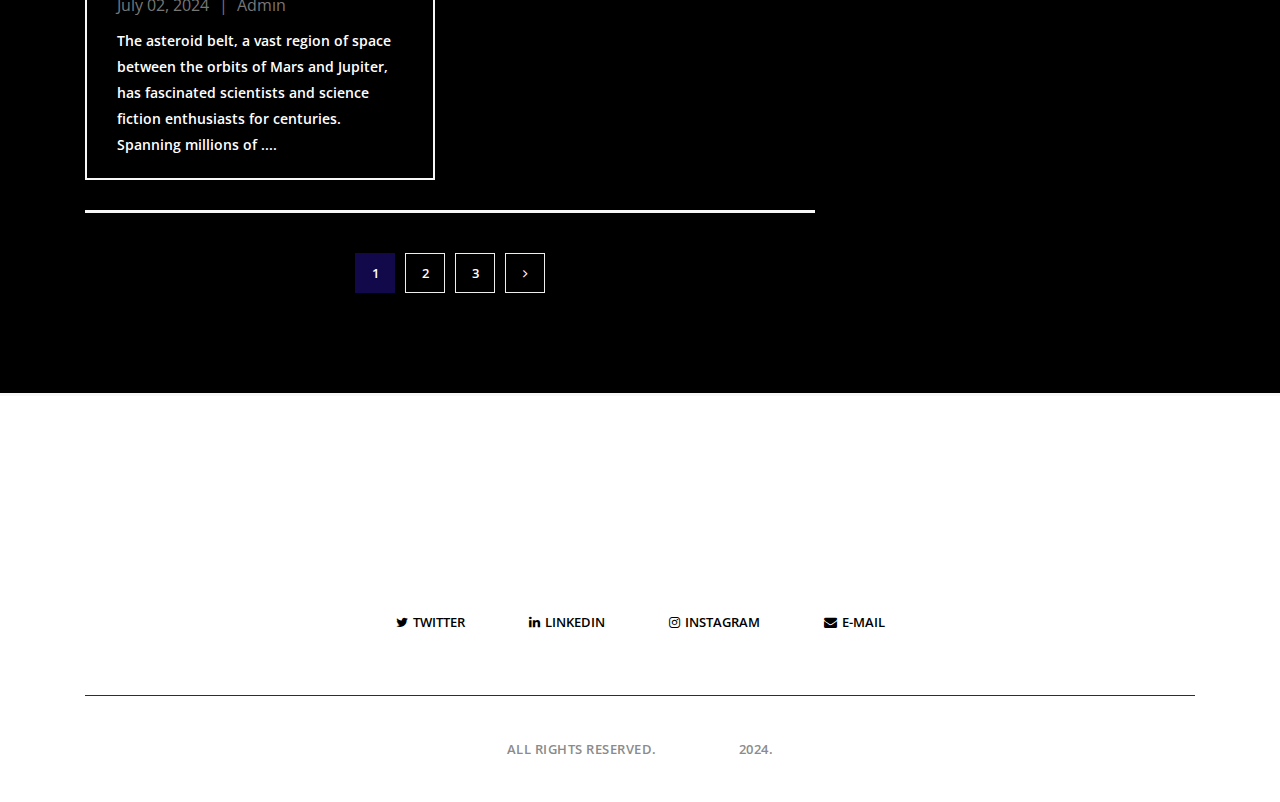
<file: Blogs.html>
<!DOCTYPE html>
<html lang="en">
  <head>
    <meta charset="UTF-8" />
    <meta name="viewport" content="width=device-width, initial-scale=1.0" />
    <meta http-equiv="X-UA-Compatible" content="ie=edge" />
    <title>AstroNITR's Blog Page</title>

    <!-- Fonts -->
    <link href="https://fonts.googleapis.com/css?family=Open+Sans:300,400,600,700,800&display=swap" rel="stylesheet">
    <link rel="stylesheet" href="fonts/elegant-font/style.css">
    <link href="https://fonts.googleapis.com/css?family=Cormorant:300,300i,400,400i,500,500i,600,600i,700,700i&display=swap" rel="stylesheet">
    <link rel="stylesheet" href="fonts/font-awesome/css/font-awesome.min.css">
    <link rel="icon" type="png" href="images/logo.png">

    <link rel="stylesheet" href="styles/bootstrap.css" />
    <link rel="stylesheet" href="styles/main.css" />
  </head>
  <body style="background-color:black;">

    <div id="js-preloader" class="js-preloader">
      <div class="cp-preloader cp-preloader_type1">
        <span class="cp-preloader__letter" data-preloader="L">L</span>
        <span class="cp-preloader__letter" data-preloader="O">O</span>
        <span class="cp-preloader__letter" data-preloader="A">A</span>
        <span class="cp-preloader__letter" data-preloader="D">D</span>
        <span class="cp-preloader__letter" data-preloader="I">I</span>
        <span class="cp-preloader__letter" data-preloader="N">N</span>
        <span class="cp-preloader__letter" data-preloader="G">G</span>
      </div>
    </div>

    <!-- Mobile Menu -->
    <div class="mobile-nav-wrapper">
        <div class="mobile-menu-inner">
          <ul class="mobile-menu">
            <li><a href="index.html">Home</a> </li>
            <li><a href="Blogs.html">Blogs</a></li>
<!--             <li><a href="about-us.html">About Us</a></li> -->
            <li><a href="https://www.astronitr.in/contact">Contact Us</a></li>
          </ul>
        </div>
    </div>
    <div class="mobile-menu-overlay"></div>



    <section class="above-header">
      <div class="container">
        <div class="row">
          <div class="col-lg-4 align-self-center">
            <a href="index.html"><img id="logo-header" src="images/logo.png" alt=""></a>
          </div>
          <div class="col-lg-4 align-self-center">
            <div class="logo">
              <a href="index.html"><h2 class="ethnocentric">Astro<span style="color: rgb(66 40 214);">NITR</span></h2></a>
            </div>
          </div>
          <div class="col-lg-4 align-self-center">
            <ul class="search-item">
              <li class="menu-item menu-search">
                <a href="#search" id="menu-search-btn">
                  <i class="icon_search"></i>
                </a>
              </li>
            </ul>
          </div>
        </div>
      </div>
    </section>





        <!-- Header -->
        <header class="site-header fixed-header">
          <div class="container expanded">
            <div class="header-wrap">
              <div class="header-logo">
                <a href="index.html"><h2 class="ethnocentric" style="color: rgb(0, 0, 0);">Astro<span style="color: rgb(66 40 214);">NITR</span></h2></a>
              </div>
              <div class="header-nav">
                  <ul class="main-menu">
                    <li><a href="index.html">Home</a></li>
                    
                    <li><a href="Blogs.html">Blogs</a></li>
                    
<!--                     <li><a href="about-us.html">About Us</a></li> -->

                    <li><a href="https://www.astronitr.in/contact">Contact Us</a></li>
                  </ul>    
              </div>
              <div class="header-widgets">
                <ul class="right-menu">
                  <li class="menu-item menu-mobile-nav">
                    <a href="#" class="menu-bar" id="menu-show-mobile-nav">
                      <span class="hamburger"></span>
                    </a>
                  </li>
                </ul>
              </div>
            </div>
          </div>
        </header>
        <!-- /Header -->


      <!-- change class -->
      <div class="change-class"></div>

      <div id="search">
        <button type="button" class="close">×</button>
          <form>
              <input type="search" value="" placeholder="Search..." />
              <button type="submit" class="primary-button"><i class="icon_search"></i></button>
          </form>
      </div>

      <section class="large-gap standard-home recent-home">
        <div class="container">
          <div class="row">
            <div class="col-lg-8">
              <div class="standard-posts">
                <div class="row">
                  <div class="col-lg-12">
                    <div class="standard-post">
                      <div class="post-image">
                        <a href="Exoplanets.html"><img src="images/Exoplanets.png" alt=""></a>
                      </div>
                      <div class="down-content">
                        <div class="meta-category">
                          <span>Exoplanets</span>
                        </div>
                        <a href="Exoplanets.html"><h4><em>Exploring Exoplanets:</em> Unveiling the Mysteries Beyond Our Solar System</h4></a>
                        <ul class="post-info">
                          <li>May 29, 2024</li>
                          <li>Admin</li>
                        </ul>
                        <p>Exoplanets, planets orbiting stars outside our solar system, have captivated the scientific community and the public 
                          alike with the promise of revealing the diversity of planetary systems beyond our own. This article provides an overview 
                          of the current understanding of exoplanets, including detection methods, classification, and key discoveries.
                        </p>
                        <div class="row">
                          <div class="col-lg-6 col-md-6">
                            <ul class="share-post">
                              <li><i class="fa fa-share-alt"></i></li>
                              <li><a href="https://x.com/AstroNITR/">Twitter</a>,</li>
                              <li><a href="https://www.instagram.com/astro_nitr/">Instagram</a>,</li>
                              <li><a href="mailto:nitastro@gmail.com">E-Mail</a></li>
                            </ul>
                          </div>
                        </div>
                      </div>
                    </div>
                  </div>
                  <div class="col-lg-6">
                    <div class="standard-post recent-post">
                      <div class="post-image">
                        <a href="Wormholes.html"><img src="images/wormholes.png" alt=""></a>
                      </div>
                      <div class="down-content">
                        <a href="Wormholes.html"><h4>Wormholes: <em>Theoretical Portals</em> in the <em>Fabric</em> of Spacetime  </h4></a>
                        <ul class="post-info">
                          <li>May 29, 2024</li>
                          <li>Admin</li>
                        </ul>
                        <p>Wormholes are among the most fascinating and speculative phenomena in theoretical physics. These hypothetical structures 
                          in the fabric of spacetime offer tantalising possibilities for interstellar....
                        </p>
                      </div>
                    </div>
                  </div>
                  <div class="col-lg-6">
                    <div class="standard-post recent-post">
                      <div class="post-image">
                        <a href="Quasars.html"><img src="images/quasars.jpg" alt=""></a>
                      </div>
                      <div class="down-content">
                        <a href="Quasars.html"><h4>QUASARS</h4></a>
                        <ul class="post-info">
                          <li>May 29, 2024</li>
                          <li>Admin</li>
                        </ul>
                        <p>Quasars are extremely powerful and beautiful objects that emit immense energy and light, illuminating the farthest corners of the universe. 
                          They are located beyond the reaches of our planet and are truly breathtaking to behold. Markus Zusak once said, "And they would all.... 
                          
                        </p>
                      </div>
                    </div>
                  </div>
                   <div class="col-lg-6">
                    <div class="standard-post recent-post">
                      <div class="post-image">
                        <a href="Neutrons.html"><img src="images/neutrons.png" alt=""></a>
                      </div>
                      <div class="down-content">
                        <a href="Neutrons.html"><h4>The <em>Spectacular</em> World of <em>Neutron Stars</em></h4></a>
                        <ul class="post-info">
                          <li>June 4, 2024</li>
                          <li>Admin</li>
                        </ul>
                        <p>The collapse of a massive star in a supernova explosion is an epic event. In less than a second, a neutron star (or in some cases, a black hole) is formed....</p>
                      </div>
                    </div>
                  </div>
                  <div class="col-lg-6">
                    <div class="standard-post recent-post">
                      <div class="post-image">
                        <a href="Pulsars.html"><img src="images/pulsars.png" alt=""></a>
                      </div>
                      <div class="down-content">
                        <a href="Pulsars.html"><h4>PULSARS</h4></a>
                        <ul class="post-info">
                          <li>June 11, 2024</li>
                          <li>Admin</li>
                        </ul>
                        <p>
                          Pulsars, a unique class of cosmic objects, were first 
                          discovered through their extraordinarily regular pulses 
                          of radio waves. Some pulsars emit short rhythmic bursts 
                          of visible light, X-rays....
                        </p>
                      </div>
                    </div>
                  </div>
                  <div class="col-lg-6">
                    <div class="standard-post recent-post">
                      <div class="post-image">
                        <a href="FRB.html"><img src="images/frb04.png" alt=""></a>
                      </div>
                      <div class="down-content">
                        <a href="FRB.html"><h4>FRB: Fast Radio Bursts</h4></a>
                        <ul class="post-info">
                          <li>June 19, 2024</li>
                          <li>Admin</li>
                        </ul>
                        <p>Fast Radio Bursts (FRBs) are one of the most intriguing phenomena in modern astrophysics. These brief, intense....</p>
                      </div>
                    </div>
                  </div>
                  <div class="col-lg-6">
                    <div class="standard-post recent-post">
                      <div class="post-image">
                        <a href="particlephysics.html"><img src="images/particle08.jpg" alt=""></a>
                      </div>
                      <div class="down-content">
                        <a href="particlephysics.html"><h4>PARTICLE ASTROPHYSICS</h4></a>
                        <ul class="post-info">
                          <li>July 30, 2024</li>
                          <li>Admin</li>
                        </ul>
                        <p>Our universe is a symphony of particles, and understanding their dance is the captivating pursuit of particle physics....</p>
                      </div>
                    </div>
                  </div>
                  <div class="col-lg-6">
                    <div class="standard-post recent-post">
                      <div class="post-image">
                        <a href="asteroid.html"><img src="images/asteroid.png" alt=""></a>
                      </div>
                      <div class="down-content">
                        <a href="asteroid.html"><h4>Exploring the <em>Asteroid Belt:</em> Venturing into the Solar System's <em>Past and Future</em></h4></a>
                        <ul class="post-info">
                          <li>July 02, 2024</li>
                          <li>Admin</li>
                        </ul>
                        <p>
                         The asteroid belt, a vast region of space between the orbits of Mars and Jupiter, 
                          has fascinated scientists and science fiction enthusiasts for centuries. Spanning millions of ....
                        </p>
                      </div>
                    </div>
                  </div>
<!--                   <div class="col-lg-6">
                    <div class="standard-post recent-post">
                      <div class="post-image">
                        <a href="single-standard-post.html"><img src="http://placehold.it/370x305" alt=""></a>
                      </div>
                      <div class="down-content">
                        <a href="single-standard-post.html"><h4>readymade aesthetic <em>echo park</em> bitters tattooed</h4></a>
                        <ul class="post-info">
                          <li>January 10, 2020</li>
                          <li>Admin</li>
                        </ul>
                        <p>Bushwick fam PBRB master cleanse post-ironic. Craft beer fest ethical forage four family craft fanny pack.</p>
                      </div>
                    </div>
                  </div> --> 
                  <div class="col-lg-12">
                    <ul class="pagination">
                      <li class="active"><a href="#">1</a></li>
                      <li><a href="#">2</a></li>
                      <li><a href="#">3</a></li>
                      <li><a href="#"><i class="fa fa-angle-right"></i></a></li>
                    </ul>
                  </div>
                </div>
              </div>
            </div>
            <div class="col-lg-4">
              <div class="main-sidebar right-sidebar">
                <div class="row">
                  <!-- <div class="col-lg-12">
                    <div class="widget-sidebar categories">
                      <div class="widget-header">
                        <h4>Categories</h4>
                      </div>
                      <div class="widget-content">
                        <ul class="categories">
                          <li><a href="#">Lifestyle <span>(12)</span></a></li>
                          <li><a href="#">Fashion <span>(9)</span></a></li>
                          <li><a href="#">Beauty <span>(7)</span></a></li>
                          <li><a href="#">Nature <span>(19)</span></a></li>
                          <li><a href="#">Nightlife <span>(4)</span></a></li>
                        </ul>
                      </div>
                    </div>
                  </div> -->
                  <div class="col-lg-12">
                      <div class="widget-sidebar latest-posts">
                        <div class="widget-header">
                          <h4>Latest Posts</h4>
                        </div>
                        <div class="widget-content">
                          <ul class="latest-post-list">
                            <li>
                              <a href="Quasars.html">
                                <div class="left-image">
                                  <img src="images/quasars.jpg" alt="">
                                </div>
                                <div class="right-content">
                                  <h6>Quasars</h6>
                                  <span>May 29, 2024</span>
                                </div>
                              </a>
                            </li>
                                   <li>
                              <a href="Pulsars.html">
                                <div class="left-image">
                                  <img src="images/pulsars.png" alt="">
                                </div>
                                <div class="right-content">
                                  <h6>Pulsars</h6>
                                  <span>June 11, 2024</span>
                                </div>
                              </a>
                            </li>
                          <li>
                              <a href="Neutrons.html">
                                <div class="left-image">
                                  <img src="images/neutrons.png" alt="">
                                </div>
                                <div class="right-content">
                                  <h6>The Spectacular World of Neutron Stars</h6>
                                  <span>June 04, 2024</span>
                                </div>
                              </a>
                            </li>
                           
                          </ul>
                        </div>
                      </div>
                    </div>
                  <!-- <div class="col-lg-12">
                    <div class="widget-sidebar instagram-posts">
                      <div class="widget-header">
                        <h4>Instagram</h4>
                      </div>
                      <div class="widget-content">
                        <div class="instagram-item left-item first-row">
                          <img src="http://placehold.it/140x140" alt="">
                        </div>
                        <div class="instagram-item first-row">
                          <img src="http://placehold.it/140x140" alt="">
                        </div>
                        <div class="instagram-item left-item">
                          <img src="http://placehold.it/140x140" alt="">
                        </div>
                        <div class="instagram-item">
                          <img src="http://placehold.it/140x140" alt="">
                        </div>
                      </div>
                    </div>
                  </div> -->
                  
                </div>
              </div>
            </div>
          </div>
        </div>
      </section>
      
      <!-- <div class="instagram-footer">
        <div class="container">
          <div class="row">
            <div class="col-lg-12">
              <div class="instagram-account">
                <div class="widget-content">
                  <div class="widget-header">
                    <h4><a href="https://www.instagram.com/astro_nitr/">@astro_nitr</a></h4>
                  </div>
                  <div class="row">
                    <div class="col-lg-3">
                      <div class="instagram-item">
                        <img src="http://placehold.it/255x220" alt="">
                      </div>
                    </div>
                    <div class="col-lg-3">
                      <div class="instagram-item">
                        <img src="http://placehold.it/255x220" alt="">
                      </div>
                    </div>
                    <div class="col-lg-3">
                      <div class="instagram-item">
                        <img src="http://placehold.it/255x220" alt="">
                      </div>
                    </div>
                    <div class="col-lg-3">
                      <div class="instagram-item">
                        <img src="http://placehold.it/255x220" alt="">
                      </div>
                    </div>
                  </div>
                </div>
              </div>
            </div>
          </div>
        </div>
      </div> -->

      <footer>
        <div class="container">
          <div class="row">
            <div class="col-lg-12">
              <ul class="footer-social-icons">
      <li><a href="https://x.com/AstroNITR/" target="_blank"><i class="fa fa-twitter"></i>Twitter</a></li>
      <li><a href="https://www.linkedin.com/company/astronitr/" target="_blank"><i class="fa fa-linkedin"></i>Linkedin</a></li>
      <li><a href="https://www.instagram.com/astro_nitr/" target="_blank"><i class="fa fa-instagram"></i>Instagram</a></li>
      <li><a href="mailto:nitastro@gmail.com" target="_blank"><i class="fa fa-envelope"></i>E-Mail</a></li> 
              </ul>
            </div>
            <div class="col-lg-12">
              <div class="copyright-text">
                <p>all rights reserved. <a href="https://www.astronitr.in/">AstroNitr</a> 2024.</p>
              </div>
            </div>
          </div>
        </div>
      </footer>

      <a href="#" class="go-top"><i class="fa fa-angle-up"></i></a>

      <!-- Scripts -->
      <script src="scripts/vendors/jquery-3.4.1.min.js"></script>
      <script src="scripts/vendors/jquery.hoverIntent.min.js"></script>
      <script src="scripts/vendors/perfect-scrollbar.min.js"></script>
      <script src="scripts/vendors/jquery.easing.min.js"></script>
      <script src="scripts/vendors/wow.min.js"></script>
      <script src="scripts/vendors/parallax.min.js"></script>
      <script src="scripts/vendors/isotope.min.js"></script>
      <script src="scripts/vendors/imagesloaded.pkgd.min.js"></script>
      <script src="scripts/vendors/packery-mode.pkgd.min.js"></script>
      <script src="scripts/vendors/owl-carousel.min.js"></script>
      <script src="scripts/vendors/jquery.appear.js"></script>
      <script src="scripts/vendors/jquery.countTo.js"></script>
      <script src="scripts/main.js"></script>


    </body>
  </html>
</file>
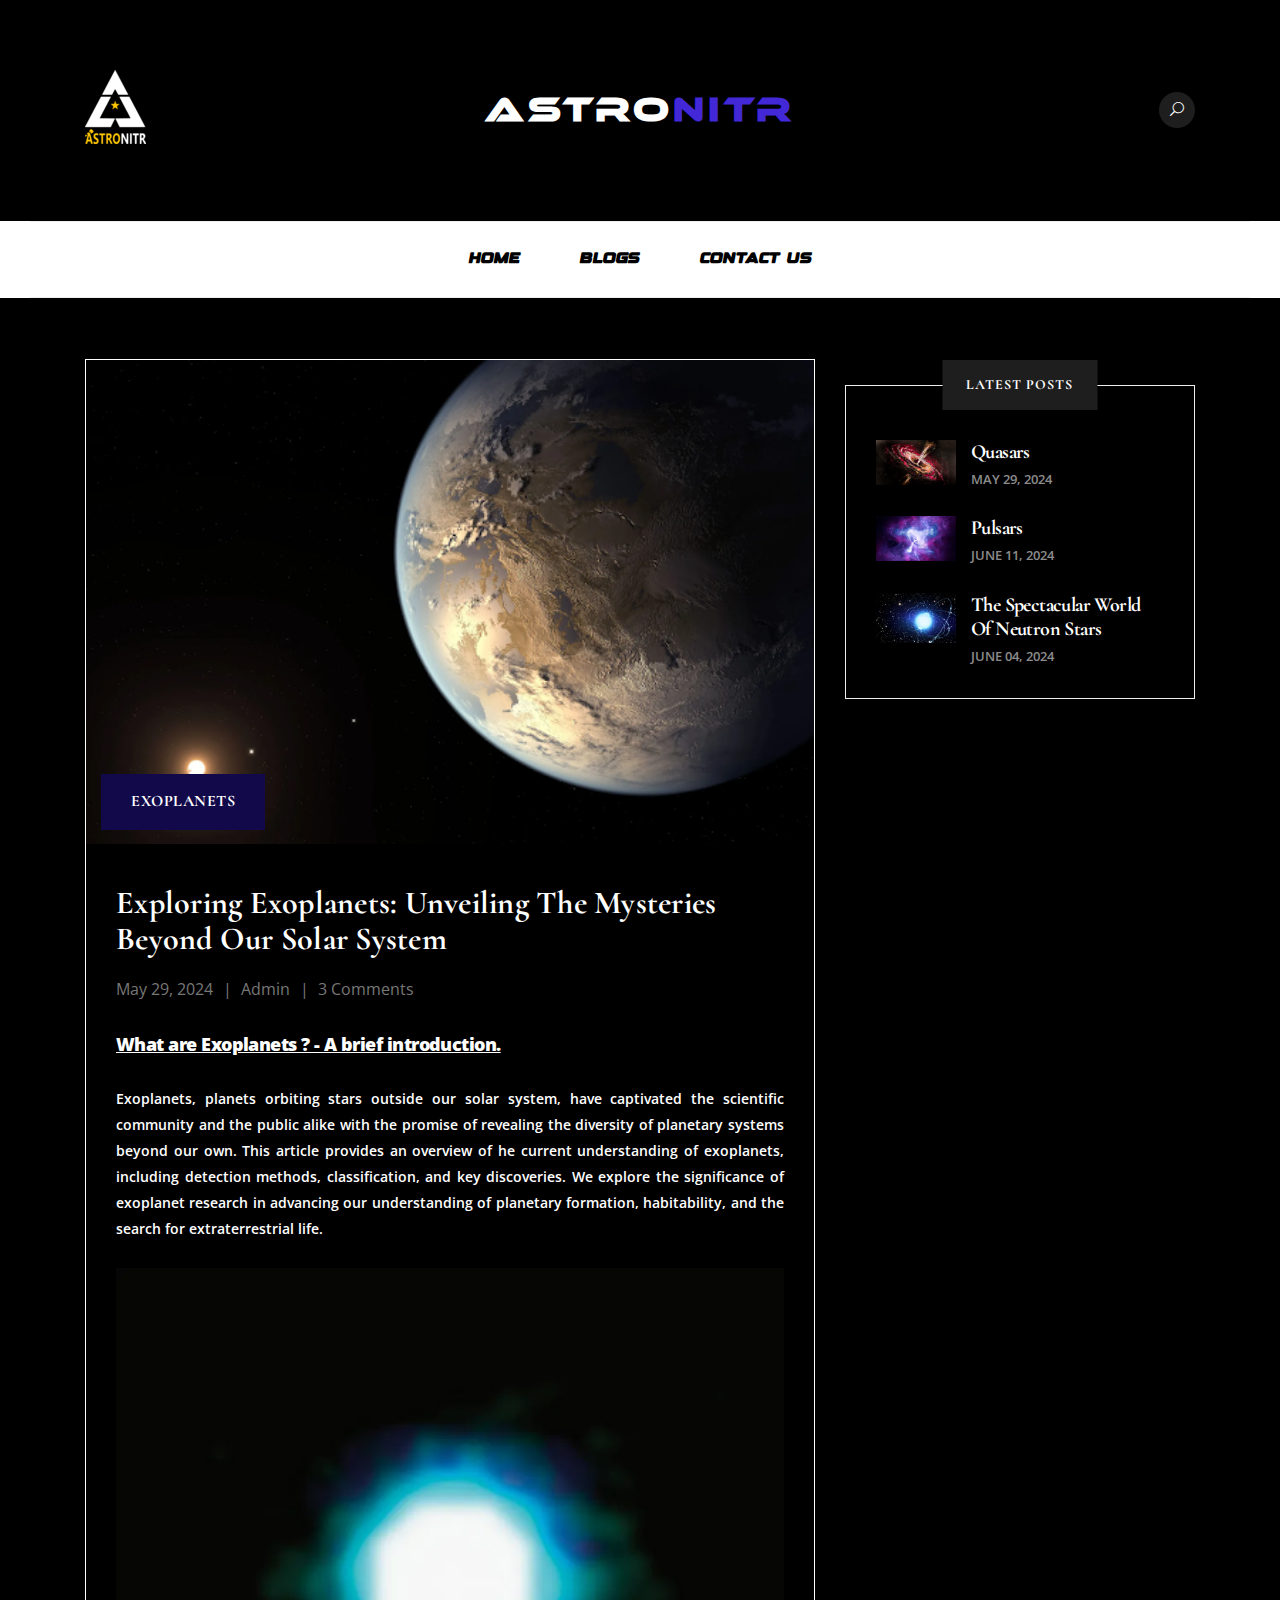
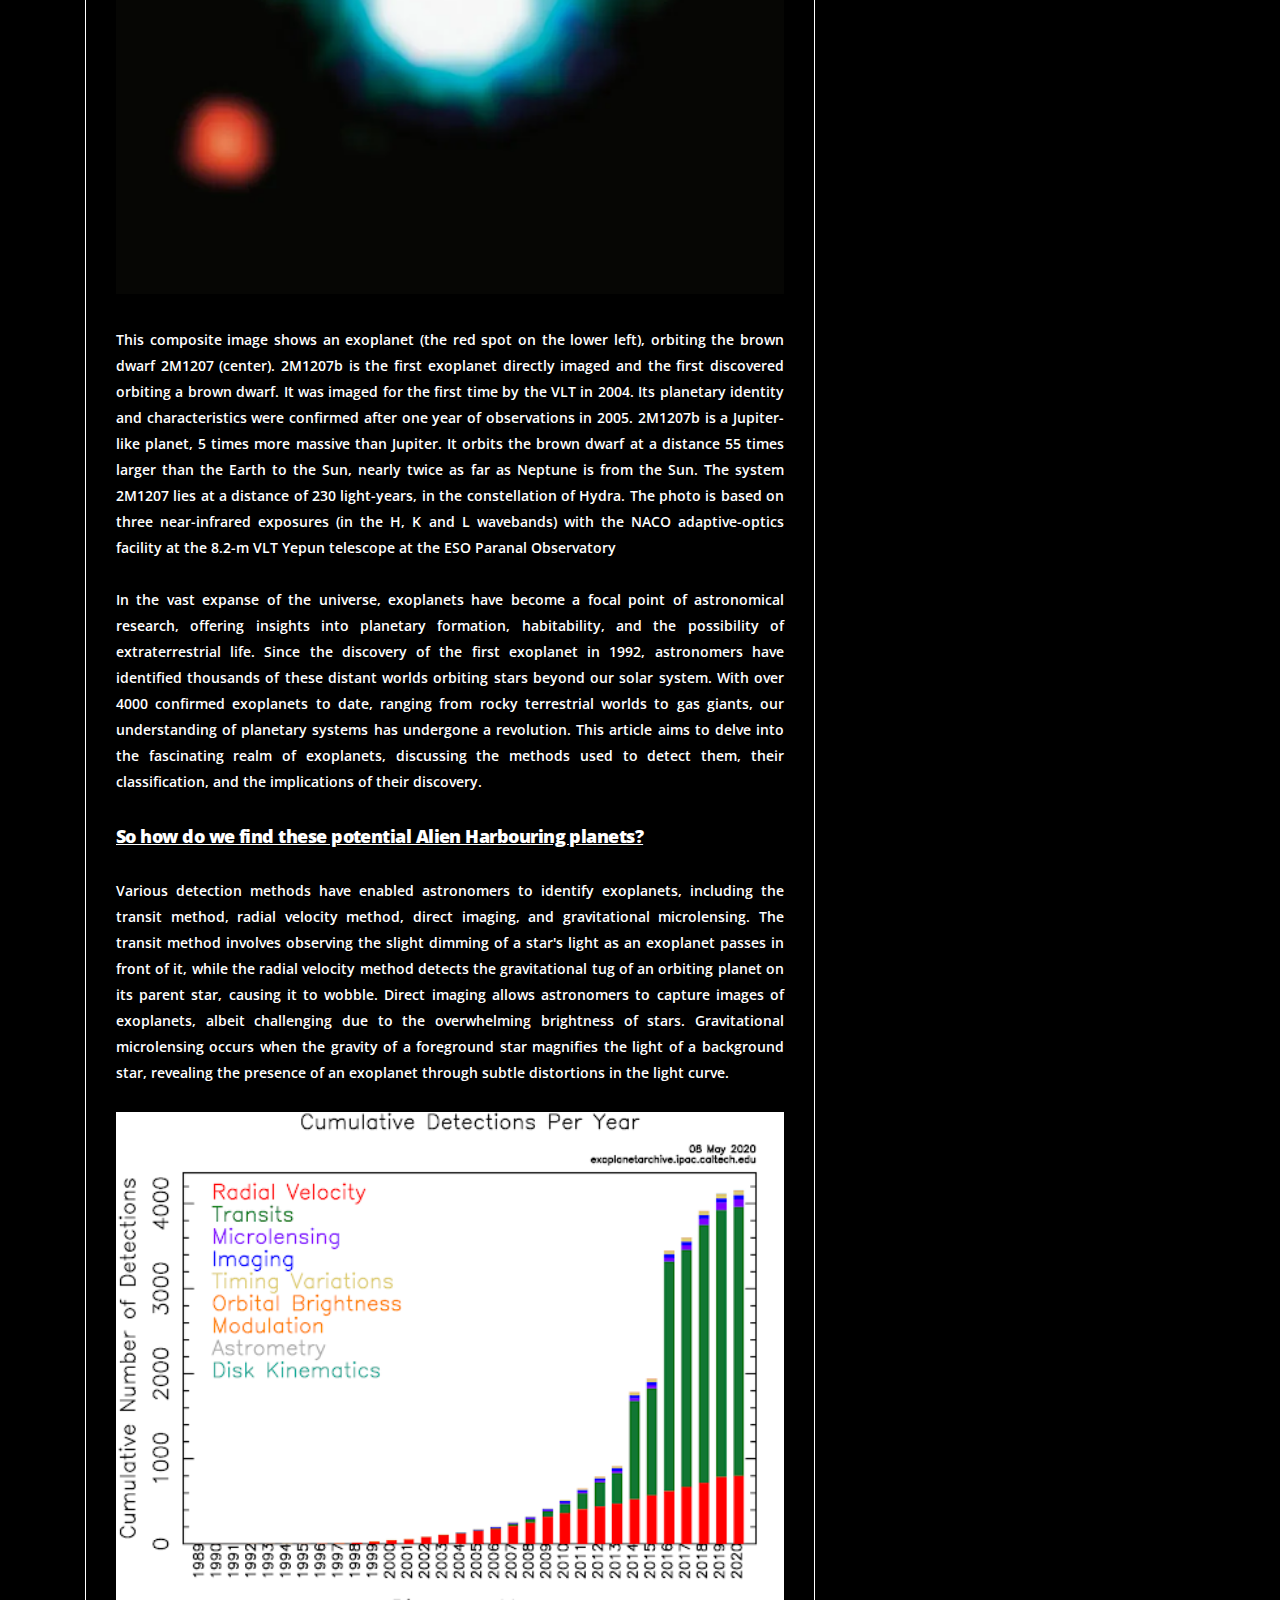
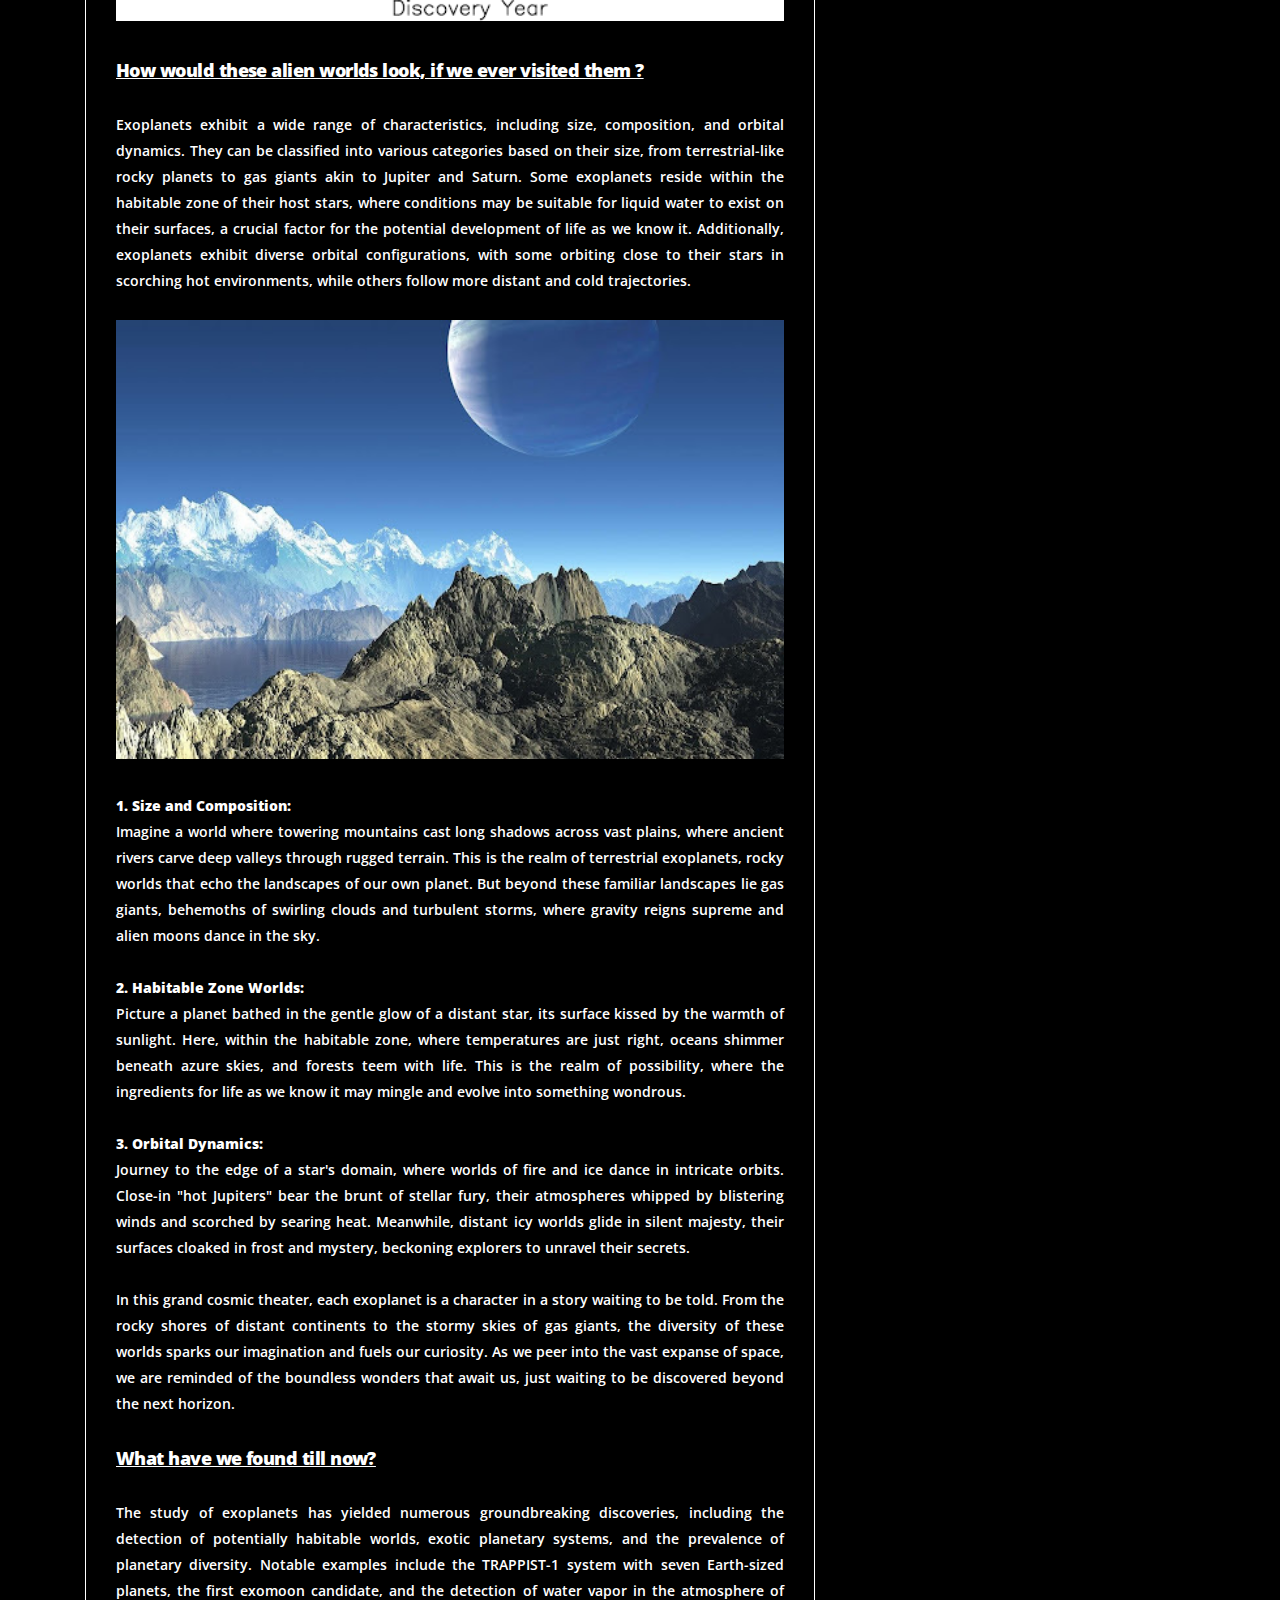
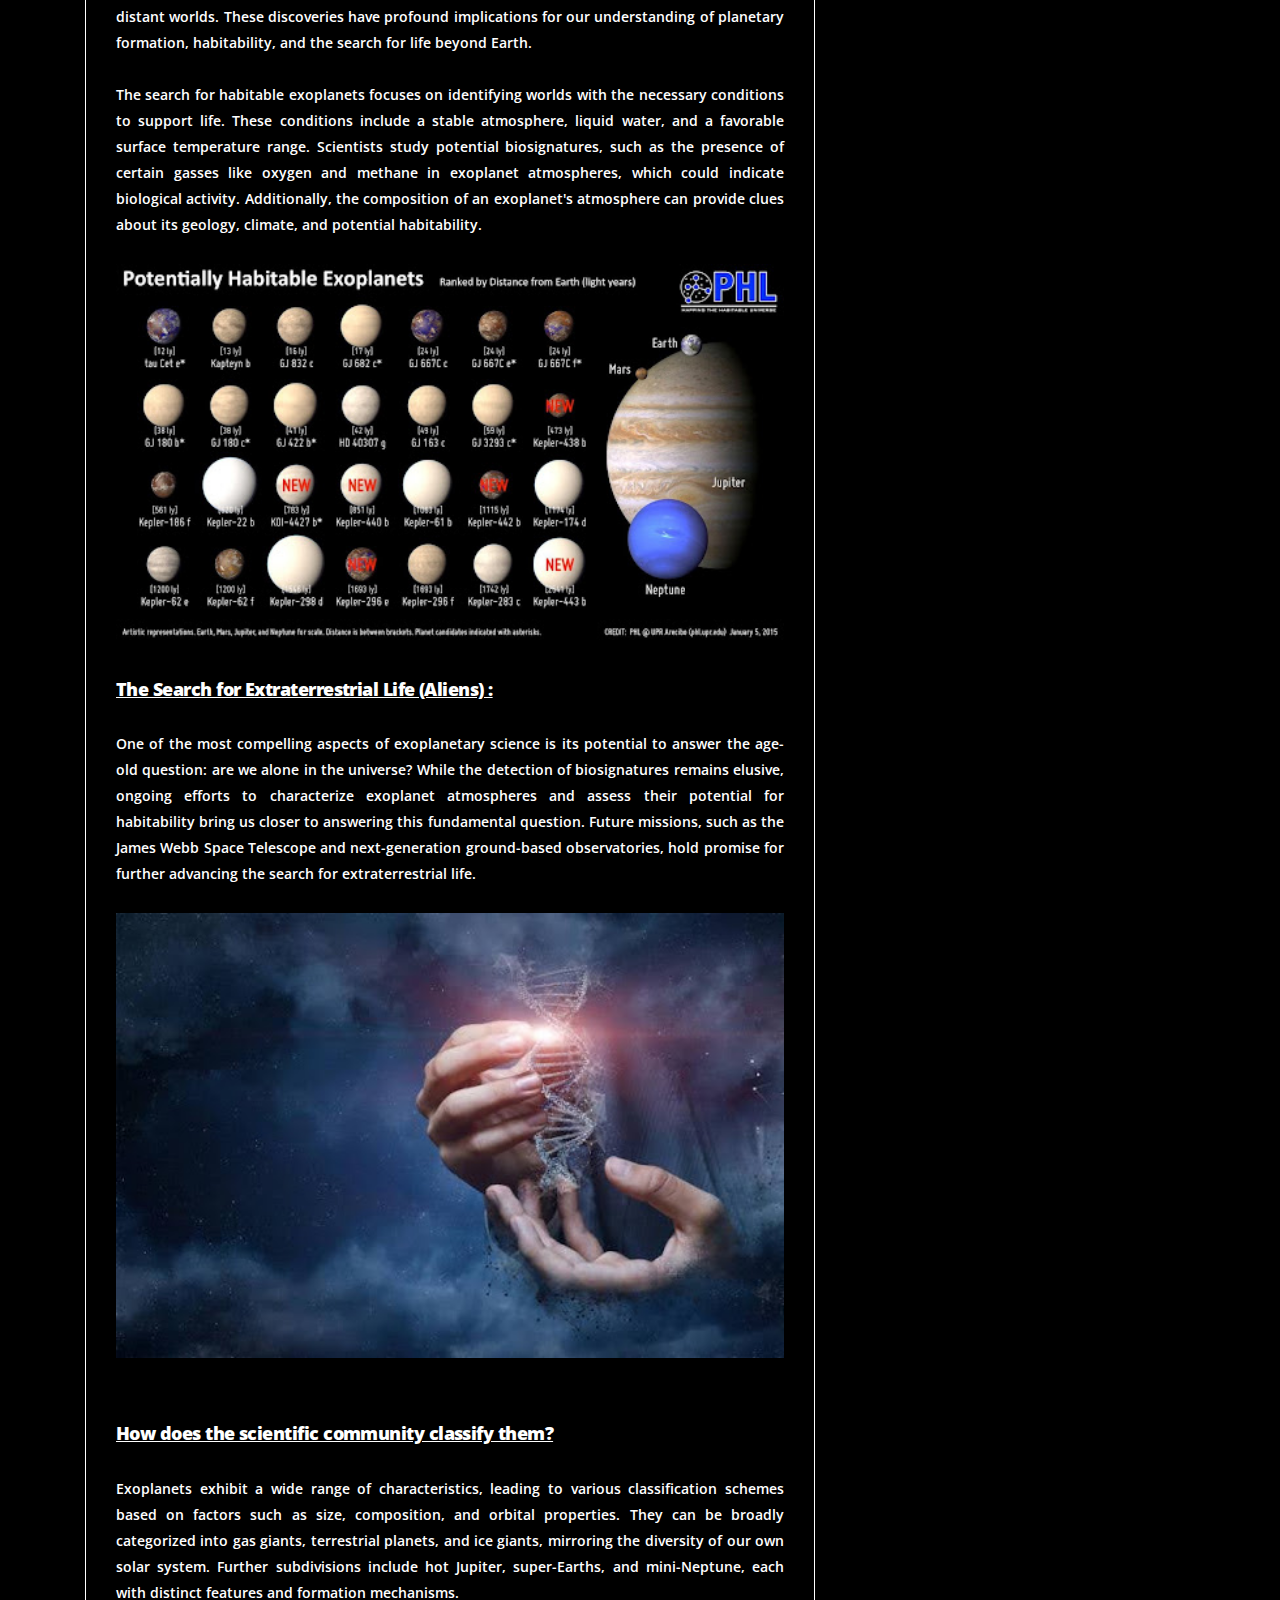
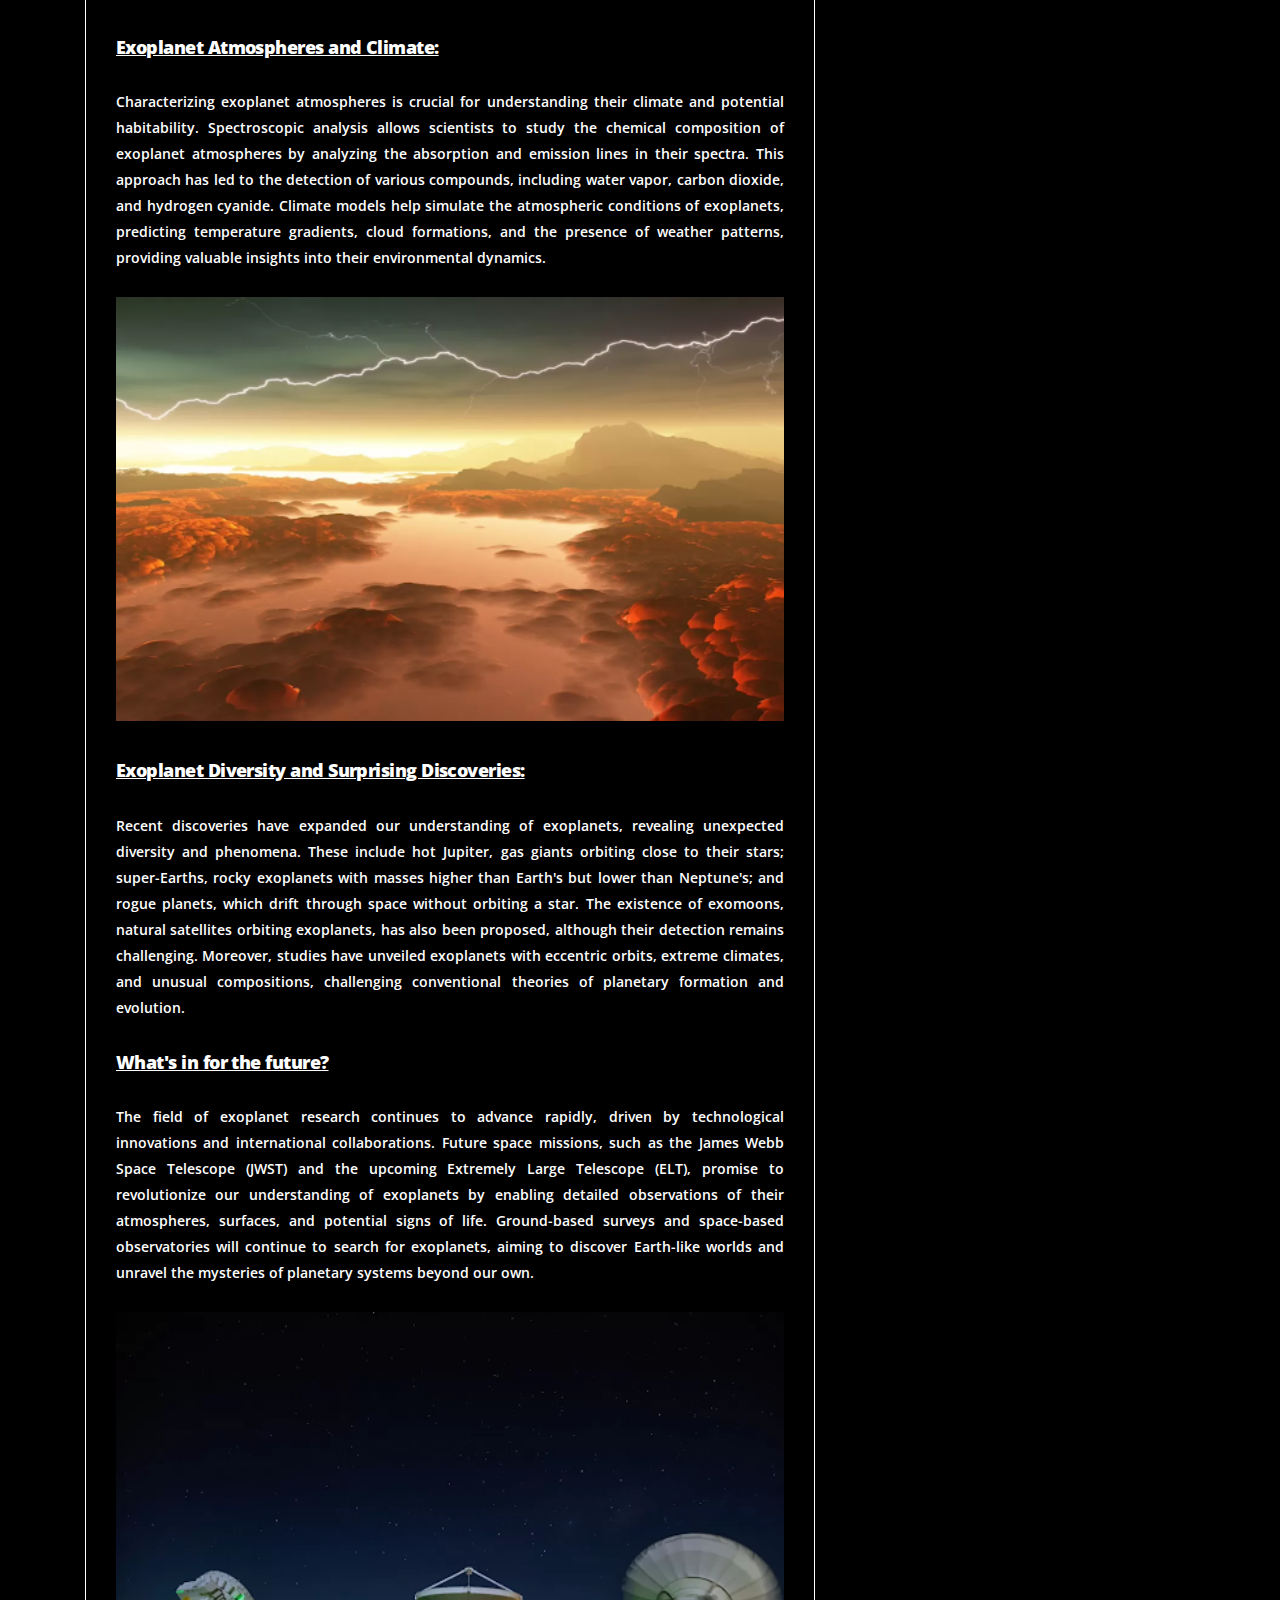
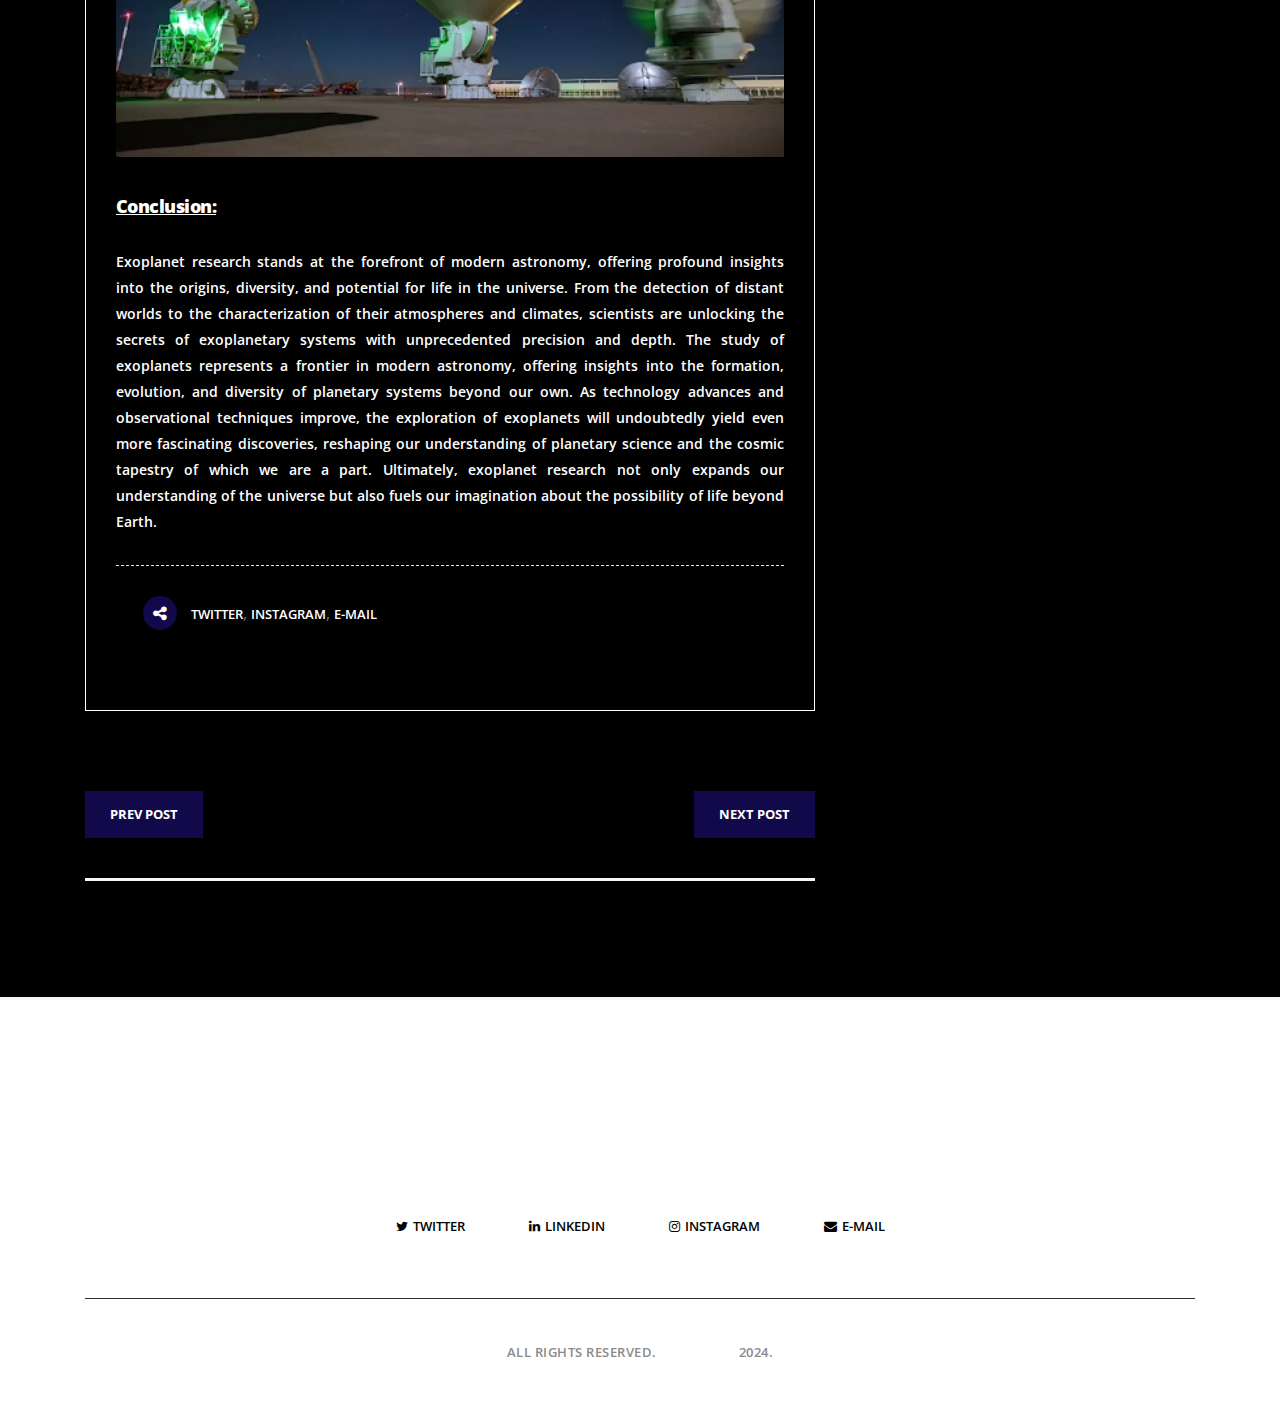
<file: Exoplanets.html>
<!DOCTYPE html>
<html lang="en">
  <head>
    <meta charset="UTF-8" />
    <meta name="viewport" content="width=device-width, initial-scale=1.0" />
    <meta http-equiv="X-UA-Compatible" content="ie=edge" />
    <title>AstroNITR's Blog Page</title>

    <!-- Fonts -->
    <link href="https://fonts.googleapis.com/css?family=Open+Sans:300,400,600,700,800&display=swap" rel="stylesheet">
    <link rel="stylesheet" href="fonts/elegant-font/style.css">
    <link href="https://fonts.googleapis.com/css?family=Cormorant:300,300i,400,400i,500,500i,600,600i,700,700i&display=swap" rel="stylesheet">
    <link rel="stylesheet" href="fonts/font-awesome/css/font-awesome.min.css">
    <link rel="icon" type="png" href="images/logo.png">
    <link rel="stylesheet" href="styles/bootstrap.css" />
    <link rel="stylesheet" href="styles/main.css" />
  </head>
  <body style="background-color:black;">

    <div id="js-preloader" class="js-preloader">
      <div class="cp-preloader cp-preloader_type1">
        <span class="cp-preloader__letter" data-preloader="L">L</span>
        <span class="cp-preloader__letter" data-preloader="O">O</span>
        <span class="cp-preloader__letter" data-preloader="A">A</span>
        <span class="cp-preloader__letter" data-preloader="D">D</span>
        <span class="cp-preloader__letter" data-preloader="I">I</span>
        <span class="cp-preloader__letter" data-preloader="N">N</span>
        <span class="cp-preloader__letter" data-preloader="G">G</span>
      </div>
    </div>

    <!-- Mobile Menu -->
    <div class="mobile-nav-wrapper">
        <div class="mobile-menu-inner">
          <ul class="mobile-menu">
            <li><a href="index.html">Home</a> </li>
            <li><a href="Blogs.html">Blogs</a></li>
<!--             <li><a href="about-us.html">About Us</a></li> -->
            <li><a href="https://www.astronitr.in/contact">Contact Us</a></li>
          </ul>
        </div>
    </div>
    <div class="mobile-menu-overlay"></div>



    <section class="above-header">
      <div class="container">
        <div class="row">
          <div class="col-lg-4 align-self-center">
            <a href="index.html"><img id="logo-header" src="images/logo.png" alt=""></a>
          </div>
          <div class="col-lg-4 align-self-center">
            <div class="logo">
              <a href="index.html"><h2 class="ethnocentric">Astro<span style="color: rgb(66 40 214);">NITR</span></h2></a>
            </div>
          </div>
          <div class="col-lg-4 align-self-center">
            <ul class="search-item">
              <li class="menu-item menu-search">
                <a href="#search" id="menu-search-btn">
                  <i class="icon_search"></i>
                </a>
              </li>
            </ul>
          </div>
        </div>
      </div>
    </section>





        <!-- Header -->
        <header class="site-header fixed-header">
          <div class="container expanded">
            <div class="header-wrap">
              <div class="header-logo">
                <a href="index.html"><h2 class="ethnocentric" style="color: rgb(0, 0, 0);">Astro<span style="color: rgb(66 40 214);">NITR</span></h2></a>
              </div>
              <div class="header-nav">
                  <ul class="main-menu">
                    <li><a href="index.html">Home</a></li>
                    
                    <li><a href="Blogs.html">Blogs</a></li>
                    
<!--                     <li><a href="about-us.html">About Us</a></li> -->

                    <li><a href="https://www.astronitr.in/contact">Contact Us</a></li>
                  </ul>    
              </div>
              <div class="header-widgets">
                <ul class="right-menu">
                  <li class="menu-item menu-mobile-nav">
                    <a href="#" class="menu-bar" id="menu-show-mobile-nav">
                      <span class="hamburger"></span>
                    </a>
                  </li>
                </ul>
              </div>
            </div>
          </div>
        </header>
        <!-- /Header -->


<!-- change class -->
<div class="change-class"></div>

<div id="search">
  <button type="button" class="close">×</button>
    <form>
        <input type="search" value="" placeholder="Search..." />
        <button type="submit" class="primary-button"><i class="icon_search"></i></button>
    </form>
</div>

    <section class="medium-gap single-post">
      <div class="container">
        <div class="row">
          <div class="col-lg-8">
            <div class="single-posts">
              <div class="row">
                <div class="col-lg-12">
                  <div class="single-post">
                    <div class="post-image">
                      <div class="meta-category">
                        <span>EXOPLANETS</span>
                      </div>
                      <img src="images/Exoplanets.png" alt="">
                    </div>
                    <div class="down-content">
                      <h4>Exploring Exoplanets: Unveiling The Mysteries Beyond Our Solar System</h4>
                      <ul class="post-info">
                        <li>May 29, 2024</li>
                        <li>Admin</li>
                        <li>3 Comments</li>
                      </ul>
                      <h5><u><b>What are Exoplanets ? - A brief introduction. </b></u></h5>
                      <p class="first-paragraph" >
                        Exoplanets, planets orbiting stars outside our solar system, have captivated the scientific community and the public alike with the promise of revealing the diversity of 
                        planetary systems beyond our own. This article provides an overview of he current understanding of exoplanets, including detection methods, classification, and key 
                        discoveries. We explore the significance of exoplanet research in advancing our understanding of planetary formation, habitability, and the search for extraterrestrial life.
                      </p>
                      <br><img src="images/Exoplanets1.png" alt="">
                      <p class="first-paragraph">
                        This composite image shows an exoplanet (the red spot on the lower left), orbiting the brown dwarf 2M1207 (center). 2M1207b is the first exoplanet directly imaged and the first discovered orbiting 
                        a brown dwarf. It was imaged for the first time by the VLT in 2004. Its planetary identity and characteristics were confirmed after one year of observations in 2005. 2M1207b is a Jupiter-like planet, 
                        5 times more massive than Jupiter. It orbits the brown dwarf at a distance 55 times larger than the Earth to the Sun, nearly twice as far as Neptune is from the Sun. The system 2M1207 lies at a distance 
                        of 230 light-years, in the constellation of Hydra. The photo is based on three near-infrared exposures (in the H, K and L wavebands) with the NACO adaptive-optics facility at the 8.2-m VLT Yepun 
                        telescope at the ESO Paranal Observatory<br><br>In the vast expanse of the universe, exoplanets have become a focal point of astronomical research, offering insights into planetary formation, 
                        habitability, and the possibility of extraterrestrial life. Since the discovery of the first exoplanet in 1992, astronomers have identified thousands of these distant worlds orbiting stars 
                        beyond our solar system. With over 4000 confirmed exoplanets to date, ranging from rocky terrestrial worlds to gas giants, our understanding of planetary systems has undergone a revolution. 
                        This article aims to delve into the fascinating realm of exoplanets, discussing the methods used to detect them, their classification, and the implications of their discovery.
                      </p>
                      <h5><u><b>So how do we find these potential Alien Harbouring planets?</b></u></h5>
                      <p class="first-paragraph">
                          Various detection methods have enabled astronomers to identify exoplanets, including the transit method, radial velocity method, direct imaging, and gravitational microlensing. 
                          The transit method involves observing the slight dimming of a star's light as an exoplanet passes in front of it, while the radial velocity method detects the gravitational 
                          tug of an orbiting planet on its parent star, causing it to wobble. Direct imaging allows astronomers to capture images of exoplanets, albeit challenging due to the overwhelming 
                          brightness of stars. Gravitational microlensing occurs when the gravity of a foreground star magnifies the light of a background star, revealing the presence of an exoplanet 
                          through subtle distortions in the light curve.<br><br><img src="images/Exoplanets2.png" alt="">
                      </p>
                      <h5><u><b>How would these alien worlds look, if we ever visited them ?</b></u></h5>
                      <p class="first-paragraph">
                        Exoplanets exhibit a wide range of characteristics, including size, composition, and orbital dynamics. They can be classified into various categories based on their size, from 
                        terrestrial-like rocky planets to gas giants akin to Jupiter and Saturn. Some exoplanets reside within the habitable zone of their host stars, where conditions may be suitable 
                        for liquid water to exist on their surfaces, a crucial factor for the potential development of life as we know it. Additionally, exoplanets exhibit diverse orbital configurations, 
                        with some orbiting close to their stars in scorching hot environments, while others follow more distant and cold trajectories.<br><br><img src="images/Exoplanets3.jpg" alt=""> <br><br><b>
                        1. Size and Composition:</b><br>Imagine a world where towering mountains cast long shadows across vast plains, where ancient rivers carve deep valleys through rugged terrain. 
                        This is the realm of terrestrial exoplanets, rocky worlds that echo the landscapes of our own planet. But beyond these familiar landscapes lie gas giants, behemoths of swirling clouds 
                        and turbulent storms, where gravity reigns supreme and alien moons dance in the sky.<br><br><b>2. Habitable Zone Worlds:</b><br>Picture a planet bathed in the gentle glow of a distant 
                        star, its surface kissed by the warmth of sunlight. Here, within the habitable zone, where temperatures are just right, oceans shimmer beneath azure skies, and forests teem with life. 
                        This is the realm of possibility, where the ingredients for life as we know it may mingle and evolve into something wondrous.<br><br><b>3. Orbital Dynamics:</b><br>Journey to the edge 
                        of a star's domain, where worlds of fire and ice dance in intricate orbits. Close-in "hot Jupiters" bear the brunt of stellar fury, their atmospheres whipped by blistering winds and 
                        scorched by searing heat. Meanwhile, distant icy worlds glide in silent majesty, their surfaces cloaked in frost and mystery, beckoning explorers to unravel their secrets.
                        <br><br>In this grand cosmic theater, each exoplanet is a character in a story waiting to be told. From the rocky shores of distant continents to the stormy skies of gas giants, the 
                        diversity of these worlds sparks our imagination and fuels our curiosity. As we peer into the vast expanse of space, we are reminded of the boundless wonders that await us, just 
                        waiting to be discovered beyond the next horizon.
                      </p>
                      <h5><u><b>What have we found till now?</b></u></h5>
                      <p class="first-paragraph">
                       The study of exoplanets has yielded numerous groundbreaking discoveries, including the detection of potentially habitable worlds, exotic planetary systems, and the prevalence of planetary 
                       diversity. Notable examples include the TRAPPIST-1 system with seven Earth-sized planets, the first exomoon candidate, and the detection of water vapor in the atmosphere of distant worlds. 
                       These discoveries have profound implications for our understanding of planetary formation, habitability, and the search for life beyond Earth.<br><br>The search for habitable exoplanets 
                       focuses on identifying worlds with the necessary conditions to support life. These conditions include a stable atmosphere, liquid water, and a favorable surface temperature range. 
                       Scientists study potential biosignatures, such as the presence of certain gasses like oxygen and methane in exoplanet atmospheres, which could indicate biological activity. Additionally, 
                       the composition of an exoplanet's atmosphere can provide clues about its geology, climate, and potential habitability.<br><br><img src="images/Exoplanets4.jpg" alt="">
                      </p>
                      <h5><u><b>The Search for Extraterrestrial Life (Aliens) : </b></u></h5>
                      <p class="first-paragraph">
                        One of the most compelling aspects of exoplanetary science is its potential to answer the age-old question: are we alone in the universe? While the detection of biosignatures remains elusive, 
                        ongoing efforts to characterize exoplanet atmospheres and assess their potential for habitability bring us closer to answering this fundamental question. Future missions, such as the James 
                        Webb Space Telescope and next-generation ground-based observatories, hold promise for further advancing the search for extraterrestrial life.<br><br><img src="images/Exoplanets5.jpg" alt=""> <br><br>
                      </p>
                      <h5><u><b>How does the scientific community classify them?</b></u></h5>
                      <p class="first-paragraph">
                        Exoplanets exhibit a wide range of characteristics, leading to various classification schemes based on factors such as size, composition, and orbital properties. They can be broadly categorized 
                        into gas giants, terrestrial planets, and ice giants, mirroring the diversity of our own solar system. Further subdivisions include hot Jupiter, super-Earths, and mini-Neptune, each with distinct 
                        features and formation mechanisms.
                      </p>
                      <h5><u><b>Exoplanet Atmospheres and Climate:</b></u></h5>
                      <p class="first-paragraph">
                        Characterizing exoplanet atmospheres is crucial for understanding their climate and potential habitability. Spectroscopic analysis allows scientists to study the chemical composition of exoplanet 
                        atmospheres by analyzing the absorption and emission lines in their spectra. This approach has led to the detection of various compounds, including water vapor, carbon dioxide, and hydrogen cyanide. 
                        Climate models help simulate the atmospheric conditions of exoplanets, predicting temperature gradients, cloud formations, and the presence of weather patterns, providing valuable insights into their environmental dynamics.
                        <br><br><img src="images/Exoplanets6.png" alt=""> 
                      </p>
                      <h5><u><b>Exoplanet Diversity and Surprising Discoveries:</b></u></h5>
                      <p class="first-paragraph">
                        Recent discoveries have expanded our understanding of exoplanets, revealing unexpected diversity and phenomena. These include hot Jupiter, gas giants orbiting close to their stars; super-Earths, 
                        rocky exoplanets with masses higher than Earth's but lower than Neptune's; and rogue planets, which drift through space without orbiting a star. The existence of exomoons, natural satellites orbiting 
                        exoplanets, has also been proposed, although their detection remains challenging. Moreover, studies have unveiled exoplanets with eccentric orbits, extreme climates, and unusual compositions, 
                        challenging conventional theories of planetary formation and evolution.
                      </p>
                      <h5><u><b>What's in for the future?</b></u></h5>
                      <p class="first-paragraph">
                        The field of exoplanet research continues to advance rapidly, driven by technological innovations and international collaborations. Future space missions, such as the James Webb Space Telescope 
                        (JWST) and the upcoming Extremely Large Telescope (ELT), promise to revolutionize our understanding of exoplanets by enabling detailed observations of their atmospheres, surfaces, and potential 
                        signs of life. Ground-based surveys and space-based observatories will continue to search for exoplanets, aiming to discover Earth-like worlds and unravel the mysteries of planetary systems beyond 
                        our own.<br><br><img src="images/Exoplanets7.png" alt="">
                      </p>
                      <h5><u><b>Conclusion:</b></u></h5>
                      <p class="last-paragraph">
                        Exoplanet research stands at the forefront of modern astronomy, offering profound insights into the origins, diversity, and potential for life in the universe. From the detection of distant worlds 
                        to the characterization of their atmospheres and climates, scientists are unlocking the secrets of exoplanetary systems with unprecedented precision and depth. The study of exoplanets represents a 
                        frontier in modern astronomy, offering insights into the formation, evolution, and diversity of planetary systems beyond our own.  As technology advances and observational techniques improve, the 
                        exploration of exoplanets will undoubtedly yield even more fascinating discoveries, reshaping our understanding of planetary science and the cosmic tapestry of which we are a part. Ultimately, 
                        exoplanet research not only expands our understanding of the universe but also fuels our imagination about the possibility of life beyond Earth.
                      </p>

                      <div class="row">
                        <!-- <div class="col-lg-7 col-md-6">
                          <div class="tags">
                            <ul class="tags">
                              <li><i class="fa fa-tag"></i></li>
                              <li><a href="#">Beauty</a>,</li>
                              <li><a href="#">Fashion</a>,</li>
                              <li><a href="#">Lifestyle</a></li>
                            </ul>
                          </div>
                        </div> -->
                        <div class="col-lg-5 col-md-6">
                          <ul class="share-post">
                            <li><i class="fa fa-share-alt"></i></li>
                            <li><a href="https://x.com/AstroNITR/">Twitter</a>,</li>
                            <li><a href="https://www.instagram.com/astro_nitr/">Instagram</a>,</li>
                            <li><a href="mailto:nitastro@gmail.com">E-Mail</a></li>
                          </ul>
                        </div>
                      </div>
                    </div>
                  </div>
                </div>
                <div class="col-lg-12">
                  <ul class="post-nav">
                    <li><a href="#">Prev Post</a></li>
                    <li><a href="#">Next Post</a></li>
                  </ul>
                </div>
                <!-- <div class="col-lg-12">
                  <div class="widget-post comments">
                    <div class="widget-header">
                      <h4>3 Comments</h4>
                    </div>
                    <div class="widget-content">
                      <ul class="comments">
                        <li>
                          <div class="comment-author-image">
                            <img src="http://placehold.it/90x90" alt="">
                          </div>
                          <div class="right-content">
                            <h6>Robert Imeri <span>January 10, 2020</span></h6>
                            <a href="#" class="reply-button">Reply</a>
                            <p>Franzen tumeric sriracha and quinoa goard next level. Cold-pressed kinfolk cronut short ditch freegan kistrater selfies.</p>
                          </div>
                        </li>
                        <li class="replied">
                          <div class="comment-author-image">
                            <img src="http://placehold.it/90x90" alt="">
                          </div>
                          <div class="right-content">
                            <h6>Kate Luise <span>January 11, 2020</span></h6>
                            <a href="#" class="reply-button">Reply</a>
                            <p>Franzen tumeric sriracha and quinoa goard next level. Cold-pressed kinfolk cronut short ditch freegan kistrater selfies.</p>
                          </div>
                        </li>
                        <li>
                          <div class="comment-author-image">
                            <img src="http://placehold.it/90x90" alt="">
                          </div>
                          <div class="right-content">
                            <h6>Antonio Matters <span>January 09, 2020</span></h6>
                            <a href="#" class="reply-button">Reply</a>
                            <p>Franzen tumeric sriracha and quinoa goard next level. Cold-pressed kinfolk cronut short ditch freegan kistrater selfies.</p>
                          </div>
                        </li>
                      </ul>
                    </div>
                  </div>
                </div>
                <div class="col-lg-12">
                  <div class="widget-post leave-comment">
                    <div class="widget-header">
                      <h4>Leave a comment</h4>
                    </div>
                    <div class="widget-content">
                      <div class="contact-form">
                        <form id="contact" action="#" method="post">
                          <div class="row">
                            <div class="col-lg-6 col-md-12 col-sm-12">
                              <fieldset>
                                <input name="name" type="text" class="form-control" id="name" placeholder="Your name..." required="">
                              </fieldset>
                            </div>
                            <div class="col-lg-6 col-md-12 col-sm-12">
                              <fieldset>
                                <input name="email" type="text" class="form-control" id="email" pattern="[^ @]*@[^ @]*" placeholder="Your email..." required="">
                              </fieldset>
                            </div>
                            <div class="col-lg-12">
                              <fieldset>
                                <textarea name="message" rows="6" class="form-control" id="message" placeholder="Your comment..." required=""></textarea>
                              </fieldset>
                            </div>
                            <div class="col-lg-12">
                              <fieldset>
                                <button type="submit" id="form-submit" class="filled-button">Post Comment</button>
                              </fieldset>
                            </div>
                          </div>
                        </form>
                      </div>
                    </div>
                  </div>
                </div> -->
              </div>
            </div>
          </div>
          <div class="col-lg-4">
            <div class="main-sidebar right-sidebar">
              <div class="row">
                <!-- <div class="col-lg-12">
                  <div class="widget-sidebar about-me">
                    <div class="widget-header">
                      <h4>About Me</h4>
                    </div>
                    <div class="widget-content">
                      <img src="http://placehold.it/310x200" alt="">
                      <p>Franzen tumeric sriracha and quinoa goard next level cold-pressed kinfolk.</p>
                      <h6>Shareen Robertson</h6>
                      <ul class="social-icons">
                        <li><a href="#"><i class="fa fa-facebook"></i></a></li>
                        <li><a href="#"><i class="fa fa-twitter"></i></a></li>
                        <li><a href="#"><i class="fa fa-linkedin"></i></a></li>
                        <li><a href="#"><i class="fa fa-rss"></i></a></li>
                        <li><a href="#"><i class="fa fa-behance"></i></a></li>
                      </ul>
                    </div>
                  </div> 
                </div> -->
                <!-- <div class="col-lg-12">
                  <div class="widget-sidebar promo-post">
                    <div class="widget-header">
                      <h4>Promo Post</h4>
                    </div>
                    <div class="widget-content">
                      <div class="promo-image">
                        <img src="http://placehold.it/310x250" alt="">
                        <div class="inner-content">
                          <p>Franzen tumeric sriracha and quinoa next level kinfolk cronut.</p>
                          <div class="normal-white-button">
                            <a href="#">Read More</a>
                          </div>
                        </div>
                      </div>
                    </div>
                  </div>
                </div> -->
                
                 <div class="col-lg-12">
                      <div class="widget-sidebar latest-posts">
                        <div class="widget-header">
                          <h4>Latest Posts</h4>
                        </div>
                        <div class="widget-content">
                          <ul class="latest-post-list">
                            <li>
                              <a href="Quasars.html">
                                <div class="left-image">
                                  <img src="images/quasars.jpg" alt="">
                                </div>
                                <div class="right-content">
                                  <h6>Quasars</h6>
                                  <span>May 29, 2024</span>
                                </div>
                              </a>
                            </li>
                                   <li>
                              <a href="Pulsars.html">
                                <div class="left-image">
                                  <img src="images/pulsars.png" alt="">
                                </div>
                                <div class="right-content">
                                  <h6>Pulsars</h6>
                                  <span>June 11, 2024</span>
                                </div>
                              </a>
                            </li>
                          <li>
                              <a href="Neutrons.html">
                                <div class="left-image">
                                  <img src="images/neutrons.png" alt="">
                                </div>
                                <div class="right-content">
                                  <h6>The Spectacular World of Neutron Stars</h6>
                                  <span>June 04, 2024</span>
                                </div>
                              </a>
                            </li>
                           
                          </ul>
                        </div>
                      </div>
                    </div>
                <!-- <div class="col-lg-12">
                  <div class="widget-sidebar instagram-posts">
                    <div class="widget-header">
                      <h4>Instagram</h4>
                    </div>
                    <div class="widget-content">
                      <div class="instagram-item left-item first-row">
                        <img src="http://placehold.it/140x140" alt="">
                      </div>
                      <div class="instagram-item first-row">
                        <img src="http://placehold.it/140x140" alt="">
                      </div>
                      <div class="instagram-item left-item">
                        <img src="http://placehold.it/140x140" alt="">
                      </div>
                      <div class="instagram-item">
                        <img src="http://placehold.it/140x140" alt="">
                      </div>
                    </div>
                  </div>
                </div> -->
                <!-- <div class="col-lg-12">
                  <div class="widget-sidebar categories">
                    <div class="widget-header">
                      <h4>Categories</h4>
                    </div>
                    <div class="widget-content">
                      <ul class="categories">
                        <li><a href="#">Lifestyle <span>(12)</span></a></li>
                        <li><a href="#">Fashion <span>(9)</span></a></li>
                        <li><a href="#">Beauty <span>(7)</span></a></li>
                        <li><a href="#">Nature <span>(19)</span></a></li>
                        <li><a href="#">Nightlife <span>(4)</span></a></li>
                      </ul>
                    </div>
                  </div>
                </div>
                <div class="col-lg-12">
                  <div class="widget-sidebar tags-cloud">
                    <div class="widget-header">
                      <h4>Tags Cloud</h4>
                    </div>
                    <div class="widget-content">
                      <ul class="tags">
                        <li><a href="#">lifestyle</a></li>
                        <li><a href="#">beauty</a></li>
                        <li><a href="#">fashion</a></li>
                        <li><a href="#">js</a></li>
                        <li><a href="#">psd</a></li>
                        <li><a href="#">brand</a></li>
                        <li><a href="#">wordpress</a></li>
                        <li><a href="#">css</a></li>
                        <li><a href="#">nature</a></li>
                        <li><a href="#">inspiration</a></li>
                        <li><a href="#">motivation</a></li>
                      </ul>
                    </div>
                  </div>
                </div> -->
              </div>
            </div>
          </div>
        </div>
      </div>
    </section>
    
    <!-- <div class="instagram-footer">
      <div class="container">
        <div class="row">
          <div class="col-lg-12">
            <div class="instagram-account">
              <div class="widget-content">
                <div class="widget-header">
                  <h4><a href="https://www.instagram.com/astro_nitr/">@astro_nitr</a></h4>
                </div>
                <div class="row">
                  <div class="col-lg-3">
                    <div class="instagram-item">
                      <img src="http://placehold.it/255x220" alt="">
                    </div>
                  </div>
                  <div class="col-lg-3">
                    <div class="instagram-item">
                      <img src="http://placehold.it/255x220" alt="">
                    </div>
                  </div>
                  <div class="col-lg-3">
                    <div class="instagram-item">
                      <img src="http://placehold.it/255x220" alt="">
                    </div>
                  </div>
                  <div class="col-lg-3">
                    <div class="instagram-item">
                      <img src="http://placehold.it/255x220" alt="">
                    </div>
                  </div>
                </div>
              </div>
            </div>
          </div>
        </div>
      </div>
    </div> -->




                <footer>
                    <div class="container">
                      <div class="row">
                        <div class="col-lg-12">
                          <ul class="footer-social-icons">
                  <li><a href="https://x.com/AstroNITR/" target="_blank"><i class="fa fa-twitter"></i>Twitter</a></li>
                  <li><a href="https://www.linkedin.com/company/astronitr/" target="_blank"><i class="fa fa-linkedin"></i>Linkedin</a></li>
                  <li><a href="https://www.instagram.com/astro_nitr/" target="_blank"><i class="fa fa-instagram"></i>Instagram</a></li>
                  <li><a href="mailto:nitastro@gmail.com" target="_blank"><i class="fa fa-envelope"></i>E-Mail</a></li> 
                          </ul>
                        </div>
                        <div class="col-lg-12">
                          <div class="copyright-text">
                            <p>all rights reserved. <a href="https://www.astronitr.in/">AstroNitr</a> 2024.</p>
                          </div>
                        </div>
                      </div>
                    </div>
                  </footer>
                  <a href="#" class="go-top"><i class="fa fa-angle-up"></i></a>
                <!-- Scripts -->
        <script src="scripts/vendors/jquery-3.4.1.min.js"></script>
        <script src="scripts/vendors/jquery.hoverIntent.min.js"></script>
        <script src="scripts/vendors/perfect-scrollbar.min.js"></script>
        <script src="scripts/vendors/jquery.easing.min.js"></script>
        <script src="scripts/vendors/wow.min.js"></script>
        <script src="scripts/vendors/parallax.min.js"></script>
        <script src="scripts/vendors/isotope.min.js"></script>
        <script src="scripts/vendors/imagesloaded.pkgd.min.js"></script>
        <script src="scripts/vendors/packery-mode.pkgd.min.js"></script>
        <script src="scripts/vendors/owl-carousel.min.js"></script>
        <script src="scripts/vendors/jquery.appear.js"></script>
        <script src="scripts/vendors/jquery.countTo.js"></script>
        <script src="scripts/main.js"></script>

    </body>
    </html>
</file>
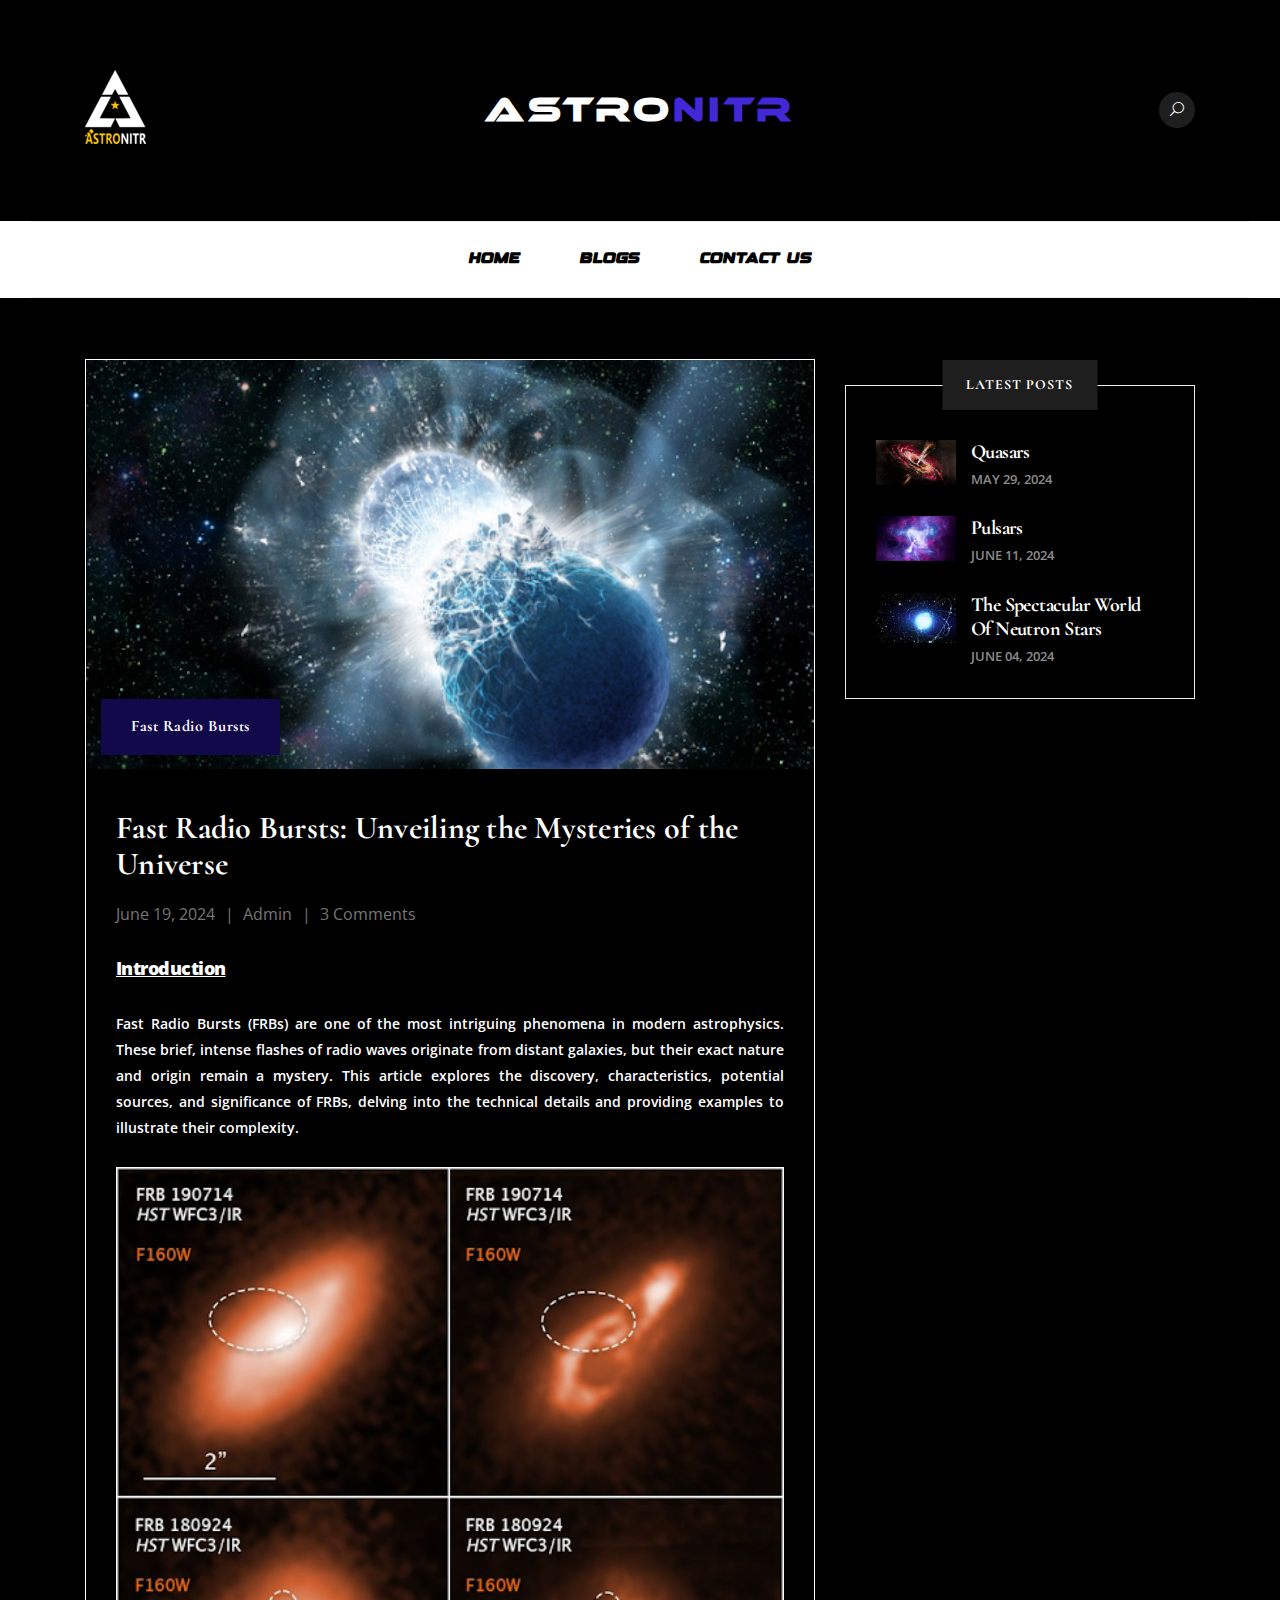
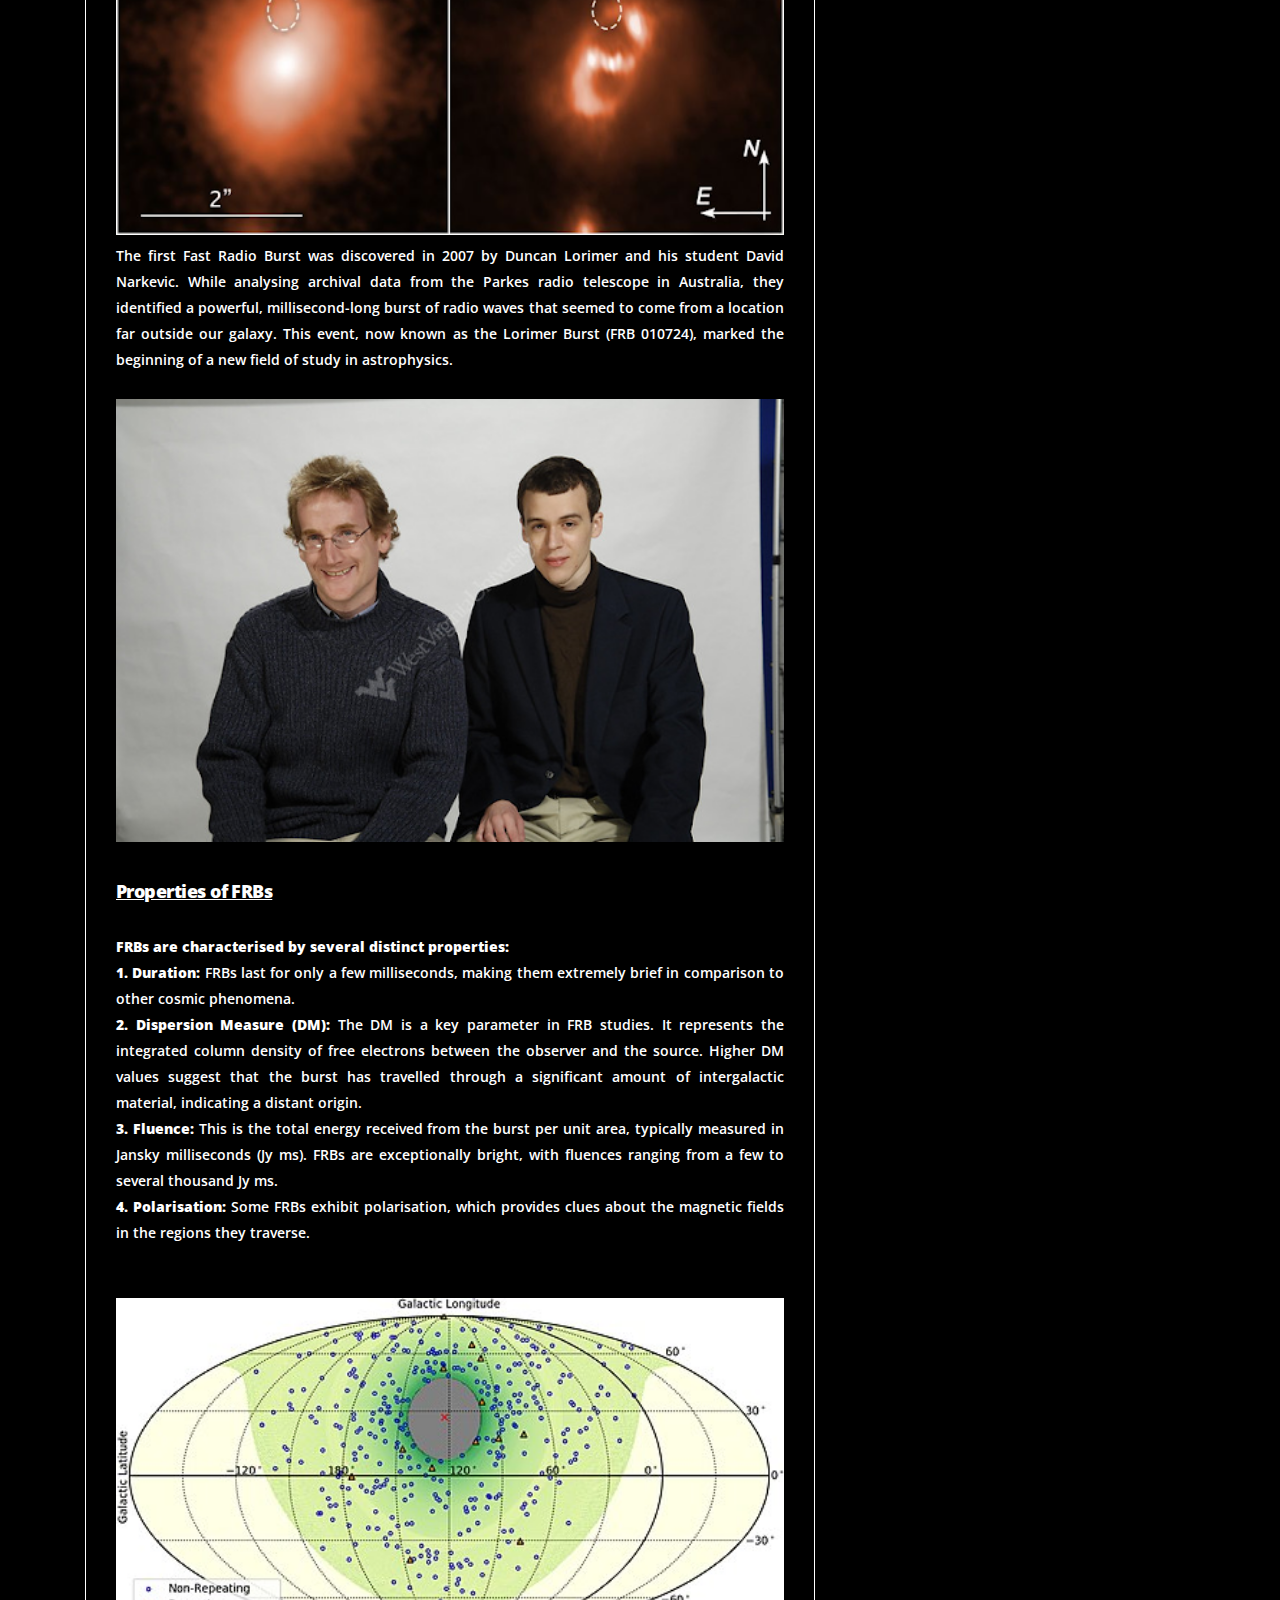
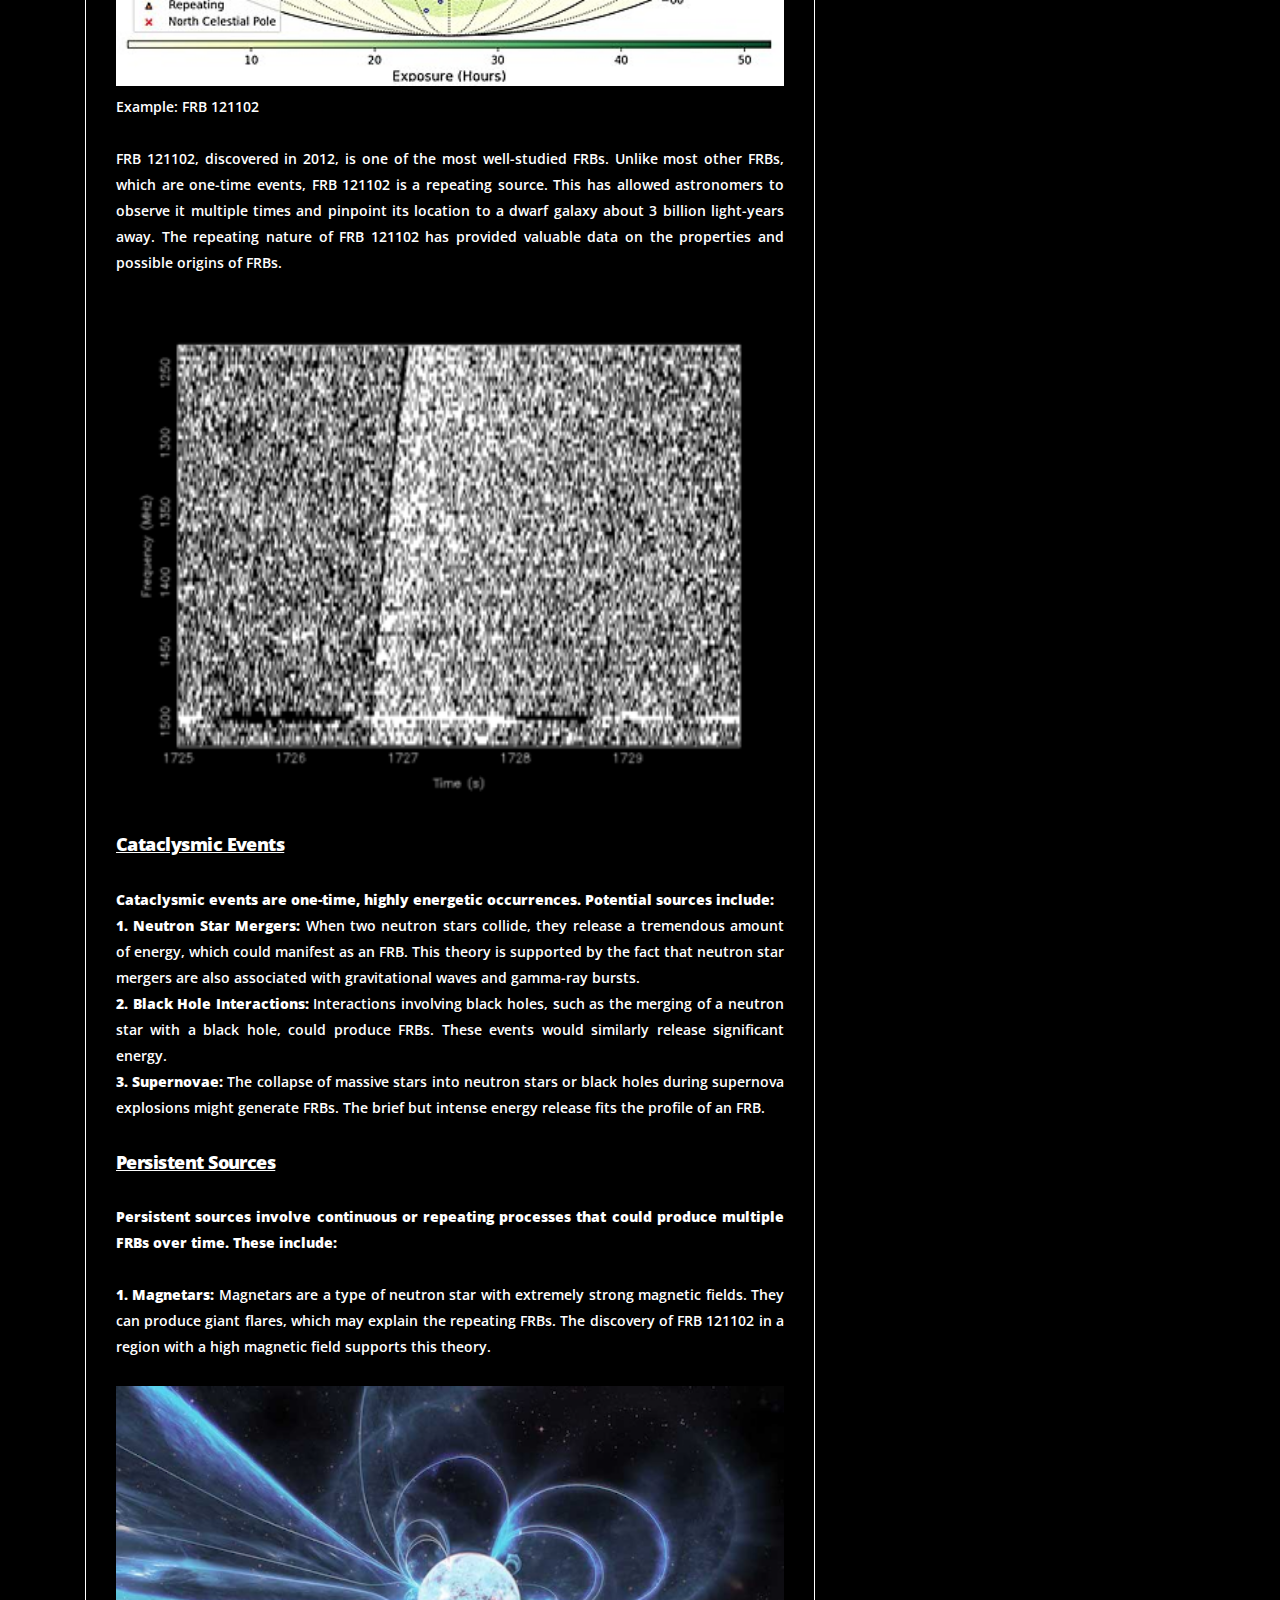
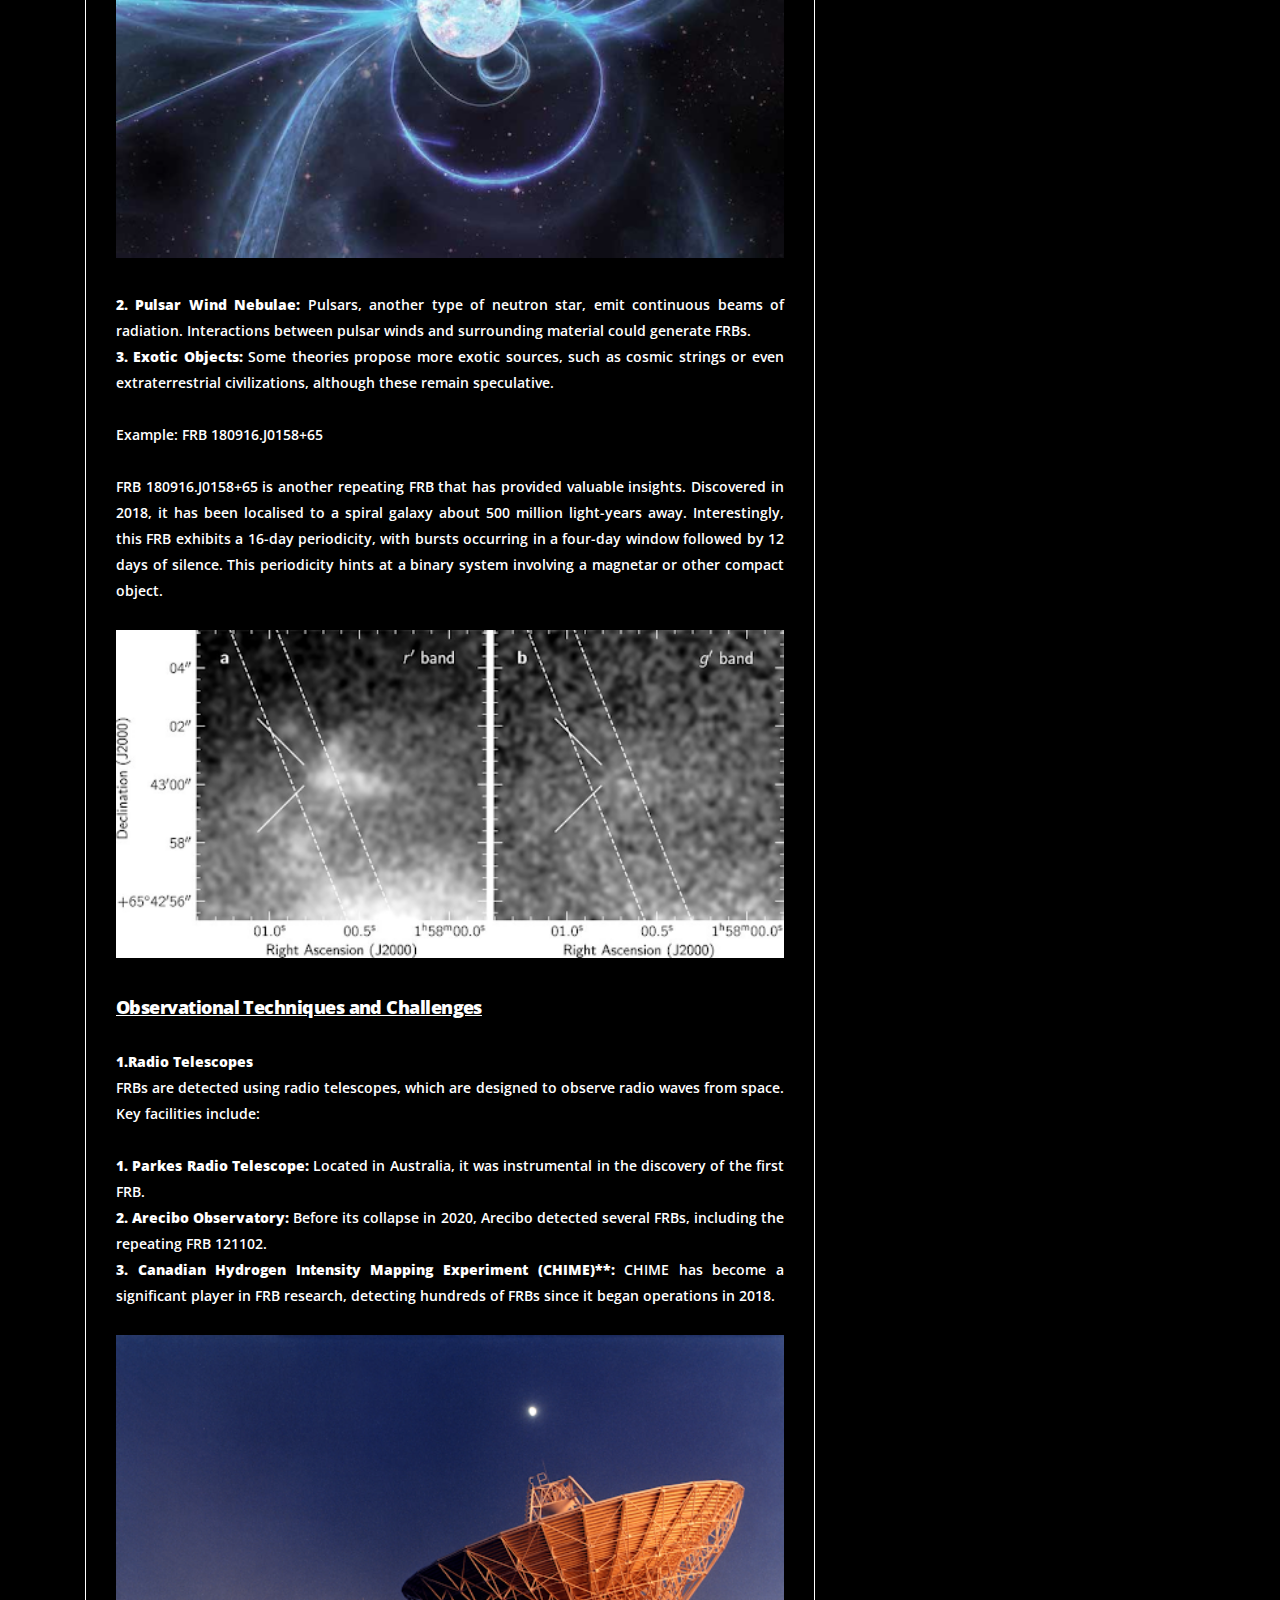
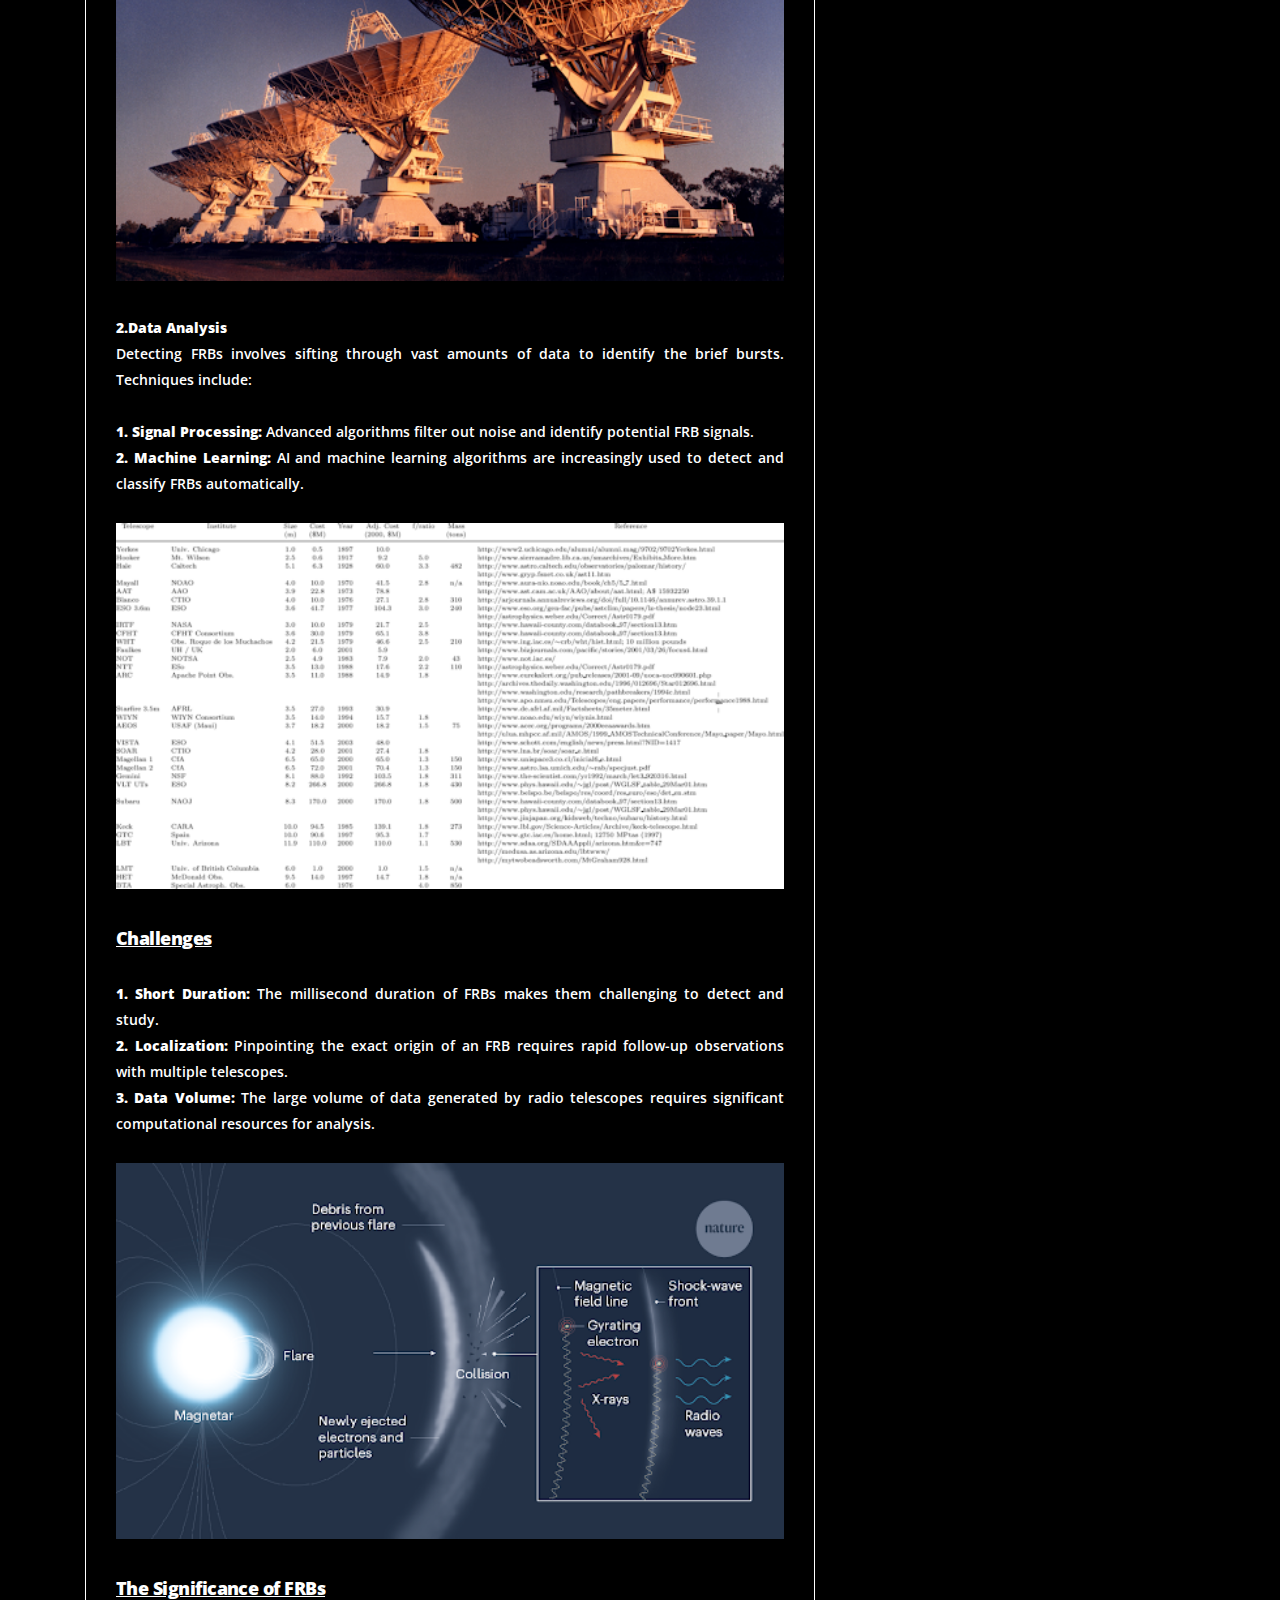
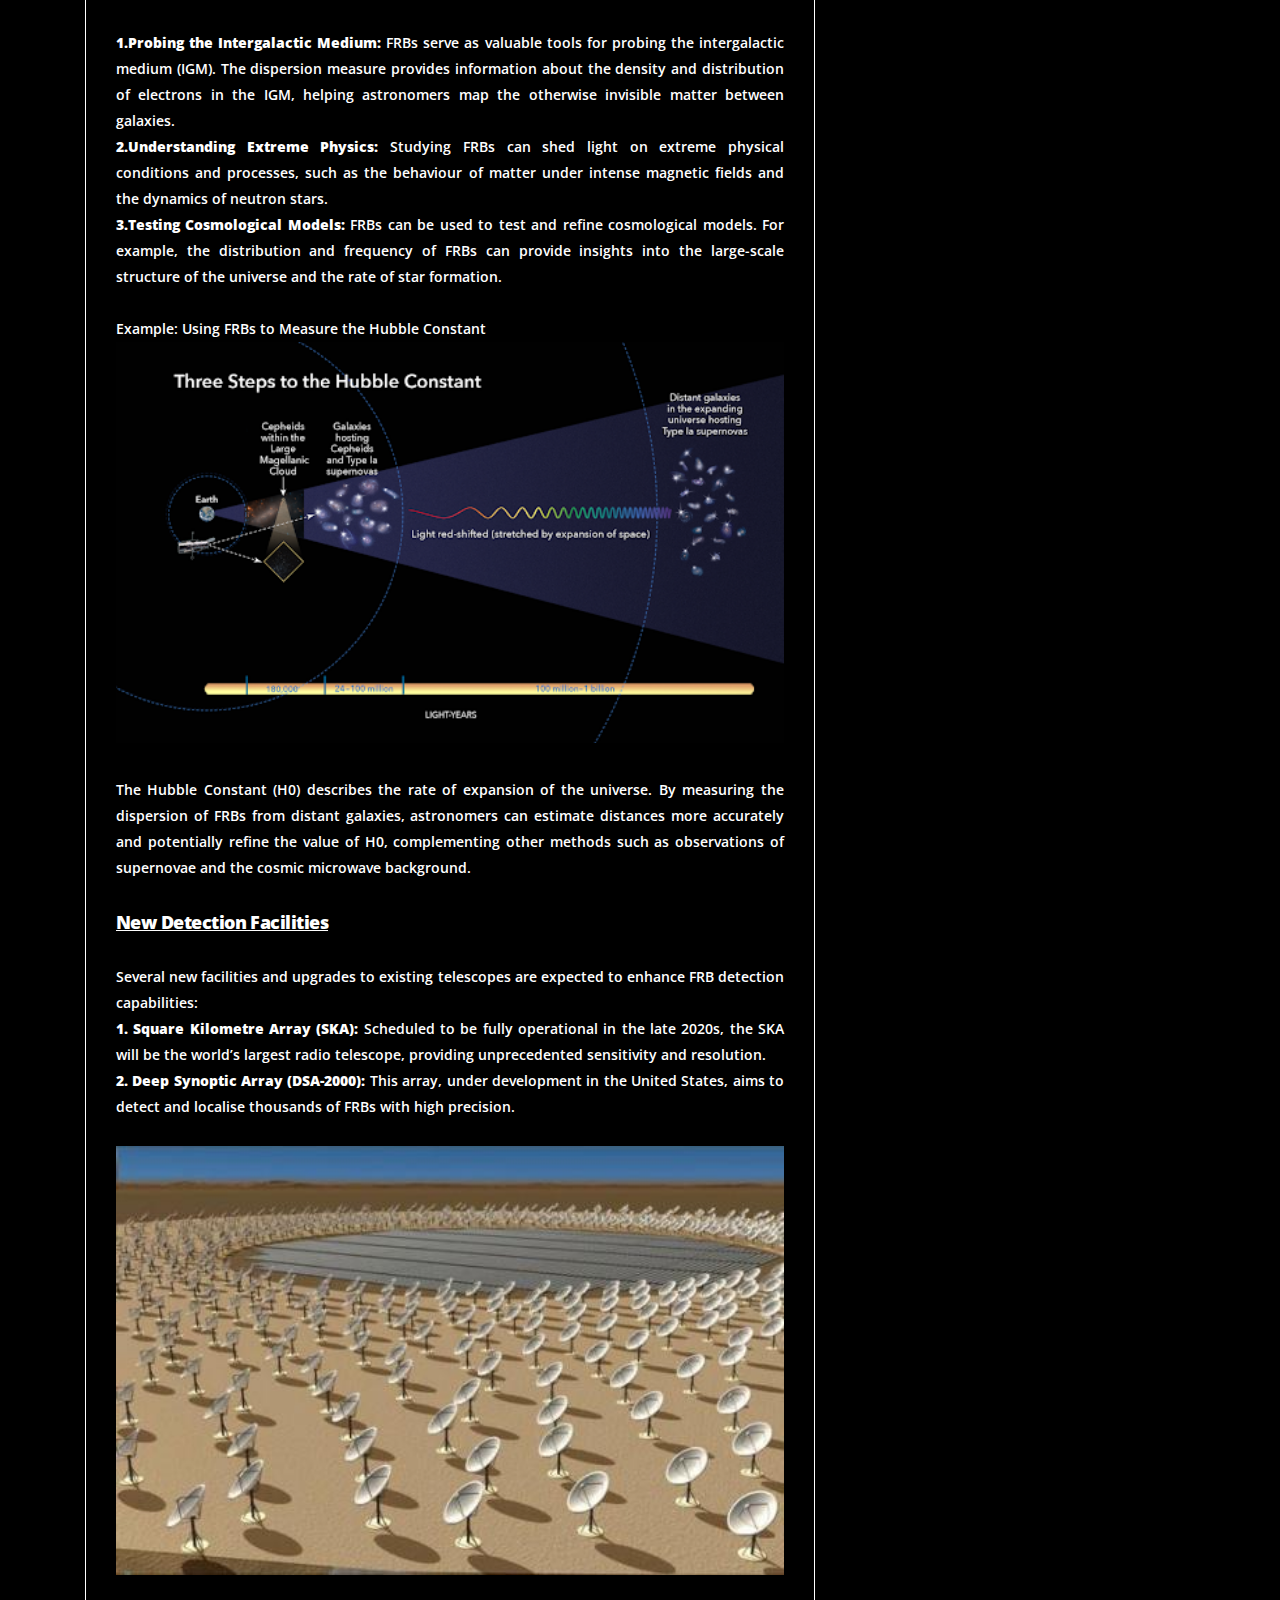
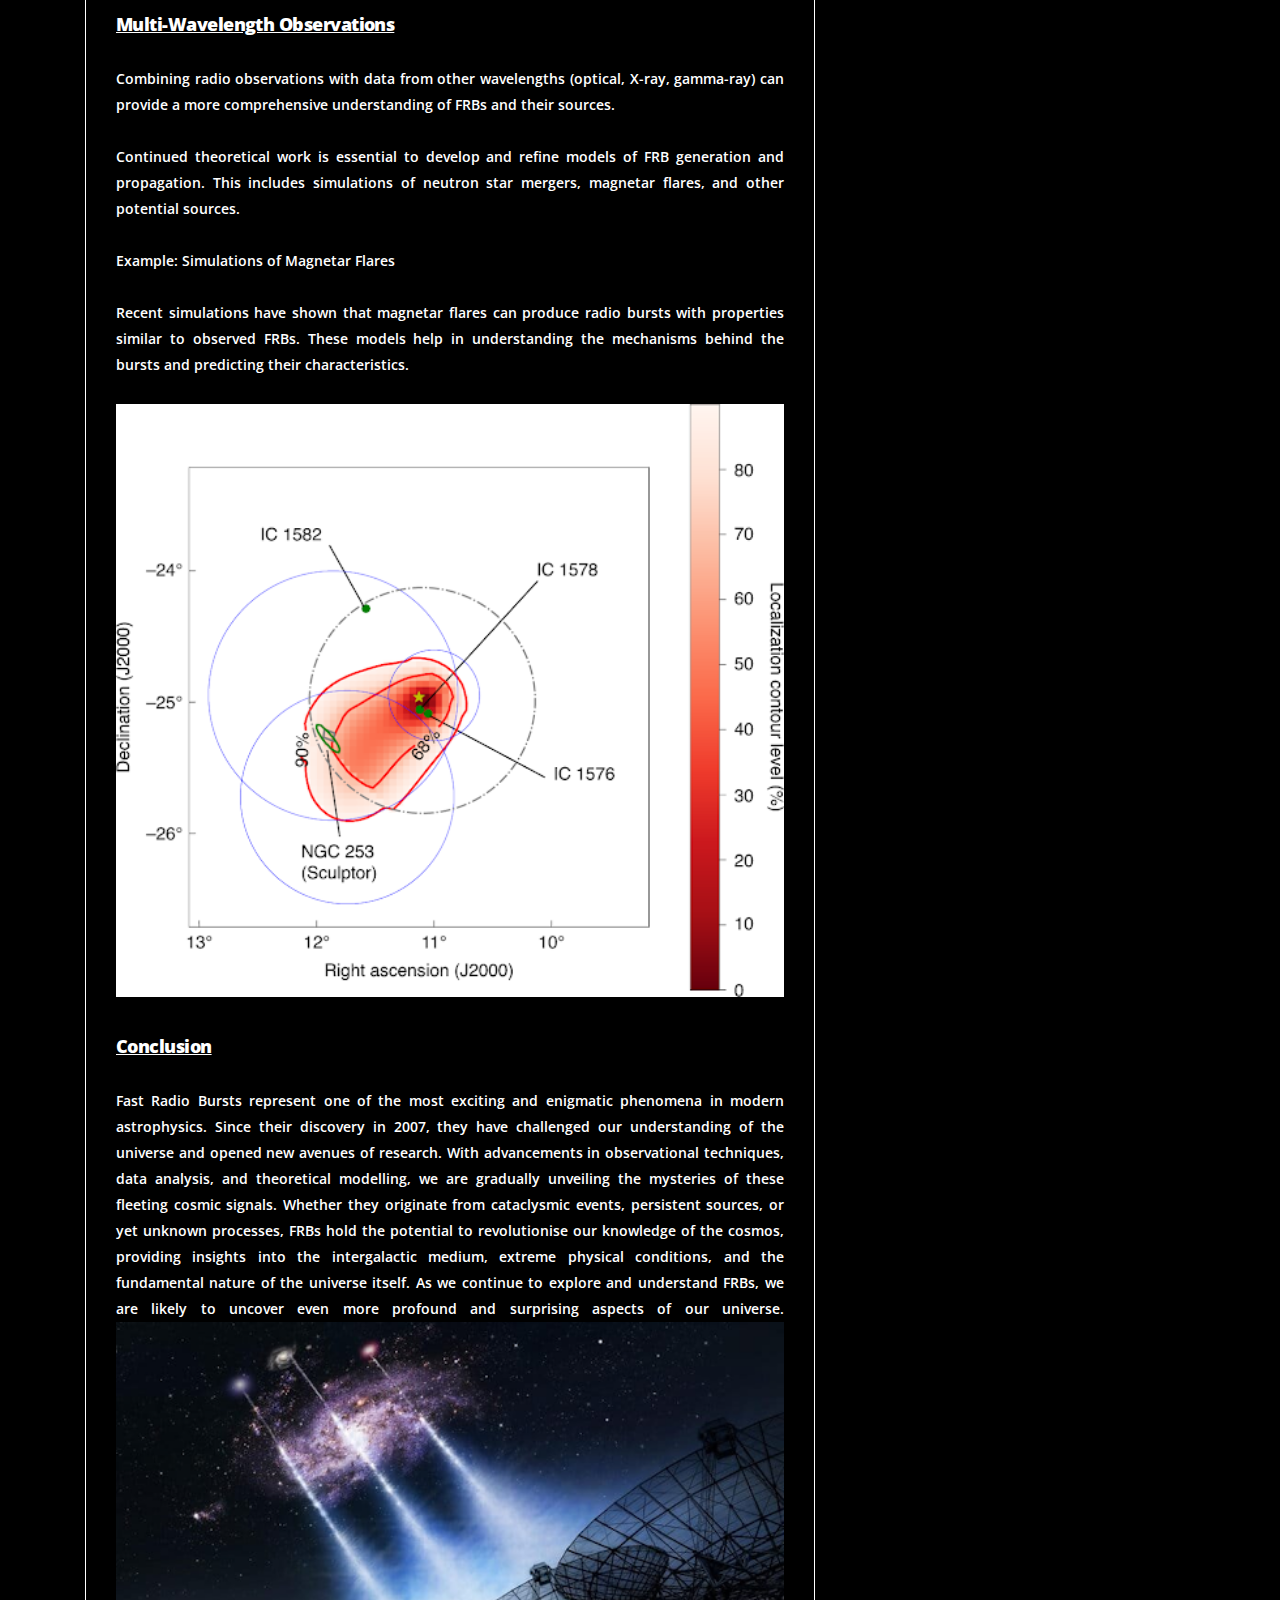
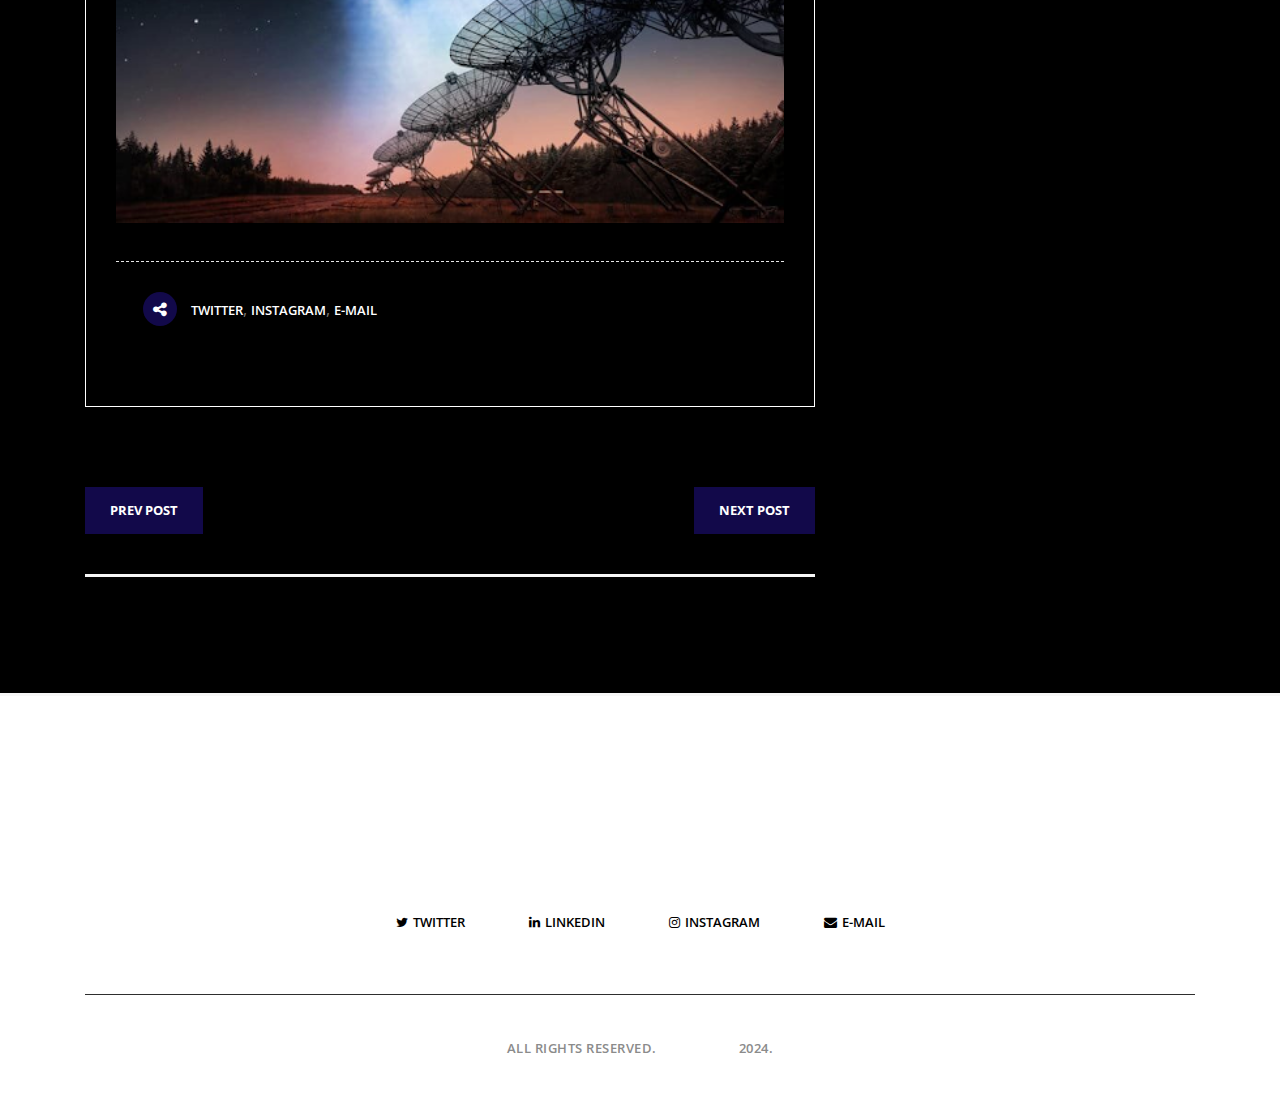
<file: FRB.html>
<!DOCTYPE html>
<html lang="en">
  <head>
    <meta charset="UTF-8" />
    <meta name="viewport" content="width=device-width, initial-scale=1.0" />
    <meta http-equiv="X-UA-Compatible" content="ie=edge" />
    <title>AstroNITR's Blog Page</title>

    <!-- Fonts -->
    <link href="https://fonts.googleapis.com/css?family=Open+Sans:300,400,600,700,800&display=swap" rel="stylesheet">
    <link rel="stylesheet" href="fonts/elegant-font/style.css">
    <link href="https://fonts.googleapis.com/css?family=Cormorant:300,300i,400,400i,500,500i,600,600i,700,700i&display=swap" rel="stylesheet">
    <link rel="stylesheet" href="fonts/font-awesome/css/font-awesome.min.css">
    <link rel="icon" type="png" href="images/logo.png">
    <link rel="stylesheet" href="styles/bootstrap.css" />
    <link rel="stylesheet" href="styles/main.css" />
  </head>
  <body style="background-color:black;">

    <div id="js-preloader" class="js-preloader">
      <div class="cp-preloader cp-preloader_type1">
        <span class="cp-preloader__letter" data-preloader="L">L</span>
        <span class="cp-preloader__letter" data-preloader="O">O</span>
        <span class="cp-preloader__letter" data-preloader="A">A</span>
        <span class="cp-preloader__letter" data-preloader="D">D</span>
        <span class="cp-preloader__letter" data-preloader="I">I</span>
        <span class="cp-preloader__letter" data-preloader="N">N</span>
        <span class="cp-preloader__letter" data-preloader="G">G</span>
      </div>
    </div>

    <!-- Mobile Menu -->
    <div class="mobile-nav-wrapper">
        <div class="mobile-menu-inner">
          <ul class="mobile-menu">
            <li><a href="index.html">Home</a> </li>
            <li><a href="Blogs.html">Blogs</a></li>
<!--             <li><a href="about-us.html">About Us</a></li> -->
            <li><a href="https://www.astronitr.in/contact">Contact Us</a></li>
          </ul>
        </div>
    </div>
    <div class="mobile-menu-overlay"></div>



    <section class="above-header">
      <div class="container">
        <div class="row">
          <div class="col-lg-4 align-self-center">
            <a href="index.html"><img id="logo-header" src="images/logo.png" alt=""></a>
          </div>
          <div class="col-lg-4 align-self-center">
            <div class="logo">
              <a href="index.html"><h2 class="ethnocentric">Astro<span style="color: rgb(66 40 214);">NITR</span></h2></a>
            </div>
          </div>
          <div class="col-lg-4 align-self-center">
            <ul class="search-item">
              <li class="menu-item menu-search">
                <a href="#search" id="menu-search-btn">
                  <i class="icon_search"></i>
                </a>
              </li>
            </ul>
          </div>
        </div>
      </div>
    </section>





        <!-- Header -->
        <header class="site-header fixed-header">
          <div class="container expanded">
            <div class="header-wrap">
              <div class="header-logo">
                <a href="index.html"><h2 class="ethnocentric" style="color: rgb(0, 0, 0);">Astro<span style="color: rgb(66 40 214);">NITR</span></h2></a>
              </div>
              <div class="header-nav">
                  <ul class="main-menu">
                    <li><a href="index.html">Home</a></li>
                    
                    <li><a href="Blogs.html">Blogs</a></li>
                    
<!--                     <li><a href="about-us.html">About Us</a></li> -->

                    <li><a href="https://www.astronitr.in/contact">Contact Us</a></li>
                  </ul>    
              </div>
              <div class="header-widgets">
                <ul class="right-menu">
                  <li class="menu-item menu-mobile-nav">
                    <a href="#" class="menu-bar" id="menu-show-mobile-nav">
                      <span class="hamburger"></span>
                    </a>
                  </li>
                </ul>
              </div>
            </div>
          </div>
        </header>
        <!-- /Header -->


<!-- change class -->
<div class="change-class"></div>

<div id="search">
  <button type="button" class="close">×</button>
    <form>
        <input type="search" value="" placeholder="Search..." />
        <button type="submit" class="primary-button"><i class="icon_search"></i></button>
    </form>
</div>

    <section class="medium-gap single-post">
      <div class="container">
        <div class="row">
          <div class="col-lg-8">
            <div class="single-posts">
              <div class="row">
                <div class="col-lg-12">
                  <div class="single-post">
                    <div class="post-image">
                      <div class="meta-category">
                        <span>Fast Radio Bursts</span>
                      </div>
                      <img src="images/frb04.png" alt="">
                    </div>
                    <div class="down-content">
                      <h4>Fast Radio Bursts: Unveiling the Mysteries of the Universe</h4>
                      <ul class="post-info">
                        <li>June 19, 2024</li>
                        <li>Admin</li>
                        <li>3 Comments</li>
                      </ul>
                      <h5><u><b>Introduction</b></u></h5>
                      <p class="first-paragraph" >
                        Fast Radio Bursts (FRBs) are one of the most intriguing phenomena in modern astrophysics. These brief, intense flashes of radio waves originate from distant galaxies, but their 
                        exact nature and origin remain a mystery. This article explores the discovery, characteristics, potential sources, and significance of FRBs, delving into the technical details 
                        and providing examples to illustrate their complexity.
                        <br><br><img src="images/frb.png" alt="">
                        The first Fast Radio Burst was discovered in 2007 by Duncan Lorimer and his student David Narkevic. While analysing archival data from the Parkes radio telescope in Australia, 
                        they identified a powerful, millisecond-long burst of radio waves that seemed to come from a location far outside our galaxy. This event, now known as the Lorimer Burst 
                        (FRB 010724), marked the beginning of a new field of study in astrophysics.
                        <br><br><img src="images/frb01.png" alt="">
                      </p>
                      
                      
                      <h5><u><b>Properties of FRBs</b></u></h5>
                      <p class="first-paragraph">
                        <b>FRBs are characterised by several distinct properties:</b><br>
                          <b>1. Duration:</b> FRBs last for only a few milliseconds, making them extremely brief in comparison to other cosmic phenomena.<br>
                          <b>2. Dispersion Measure (DM):</b> The DM is a key parameter in FRB studies. It represents the integrated column density of 
                            free electrons between the observer and the source. Higher DM values suggest that the burst has travelled through a 
                            significant amount of intergalactic material, indicating a distant origin.<br>
                          <b>3. Fluence:</b> This is the total energy received from the burst per unit area, typically measured in Jansky 
                              milliseconds (Jy ms). FRBs are exceptionally bright, with fluences ranging from a few to several thousand Jy ms.<br>
                          <b>4. Polarisation:</b> Some FRBs exhibit polarisation, which provides clues about the magnetic fields in the regions they traverse.<br>
                        <br><br><img src="images/frb02.png" alt=""><br>
                        Example: FRB 121102<br><br>
                        FRB 121102, discovered in 2012, is one of the most well-studied FRBs. Unlike most other FRBs, which are one-time events, FRB 121102 is a repeating source. This has allowed astronomers to 
                        observe it multiple times and pinpoint its location to a dwarf galaxy about 3 billion light-years away. The repeating nature of FRB 121102 has provided valuable data on the properties and 
                        possible origins of FRBs.
                        <br><br><img src="images/frb03.png" alt="">
                      </p>
                      <h5><u><b>Cataclysmic Events</b></u></h5>
                      <p class="first-paragraph">
                        <b>Cataclysmic events are one-time, highly energetic occurrences. Potential sources include:</b><br>
                          <b>1. Neutron Star Mergers:</b> When two neutron stars collide, they release a tremendous amount of energy, which could manifest as an FRB. This theory is supported by the fact that 
                            neutron star mergers are also associated with gravitational waves and gamma-ray bursts.<br>
                          <b>2. Black Hole Interactions:</b>  Interactions involving black holes, such as the merging of a neutron star with a black hole, could produce FRBs. These events would similarly release significant energy.<br>
                          <b>3. Supernovae:</b> The collapse of massive stars into neutron stars or black holes during supernova explosions might generate FRBs. The brief but intense energy release fits the profile of an FRB.<br>
                      </p>
                      <h5><u><b>Persistent Sources</b></u></h5>
                      <p class="first-paragraph">
                        <b>Persistent sources involve continuous or repeating processes that could produce multiple FRBs over time. These include:</b><br><br>
                          <b>1. Magnetars:</b> Magnetars are a type of neutron star with extremely strong magnetic fields. They can produce giant flares, which may explain the repeating FRBs. The discovery of FRB 121102 in a region with a high magnetic field supports this theory.
                          <br>
                          <br><img src="images/frb05.png" alt=""><br><br>
                          <b>2. Pulsar Wind Nebulae:</b> Pulsars, another type of neutron star, emit continuous beams of radiation. Interactions between pulsar winds and surrounding material could generate FRBs.<br>
                          <b>3. Exotic Objects:</b> Some theories propose more exotic sources, such as cosmic strings or even extraterrestrial civilizations, although these remain speculative.<br>
                        <br>Example: FRB 180916.J0158+65<br><br>
                        FRB 180916.J0158+65 is another repeating FRB that has provided valuable insights. Discovered in 2018, it has been localised to a spiral galaxy about 500 million light-years away. 
                        Interestingly, this FRB exhibits a 16-day periodicity, with bursts occurring in a four-day window followed by 12 days of silence. This periodicity hints at a binary system involving a magnetar or other compact object.
                        <br><br><img src="images/frb06.png" alt="">
                      </p>
                      <h5><u><b>Observational Techniques and Challenges</b></u></h5>
                      <p class="first-paragraph">
                        <strong>1.Radio Telescopes</strong><br>
                        FRBs are detected using radio telescopes, which are designed to observe radio waves from space. Key facilities include:<br><br>
                        <b>1. Parkes Radio Telescope:</b> Located in Australia, it was instrumental in the discovery of the first FRB.<br>
                        <b>2. Arecibo Observatory:</b> Before its collapse in 2020, Arecibo detected several FRBs, including the repeating FRB 121102.<br>
                        <b>3. Canadian Hydrogen Intensity Mapping Experiment (CHIME)**:</b> CHIME has become a significant player in FRB research, detecting hundreds of FRBs since it began operations in 2018.<br>
                        <br><img src="images/frb07.png" alt=""> <br><br>
                        <strong>2.Data Analysis</strong><br>
                        Detecting FRBs involves sifting through vast amounts of data to identify the brief bursts. Techniques include:<br><br>
                        <b>1. Signal Processing:</b> Advanced algorithms filter out noise and identify potential FRB signals.<br>
                        <b>2. Machine Learning:</b> AI and machine learning algorithms are increasingly used to detect and classify FRBs automatically.<br>
                        <br><img src="images/frb08.png" alt="">
                      </p>
                      <h5><u><b>Challenges</b></u></h5>
                      <p class="first-paragraph">
                        <b>1. Short Duration:</b> The millisecond duration of FRBs makes them challenging to detect and study.<br>
                        <b>2. Localization:</b> Pinpointing the exact origin of an FRB requires rapid follow-up observations with multiple telescopes.<br>
                        <b>3. Data Volume:</b> The large volume of data generated by radio telescopes requires significant computational resources for analysis.<br>
                        <br><img src="images/frb09.png" alt="">
                      </p>
                      <h5><u><b>The Significance of FRBs</b></u></h5>
                      <p class="first-paragraph">
                        <b>1.Probing the Intergalactic Medium:</b> FRBs serve as valuable tools for probing the intergalactic medium (IGM). The dispersion measure 
                        provides information about the density and distribution of electrons in the IGM, helping astronomers map the otherwise invisible matter between galaxies.<br>
                        <b>2.Understanding Extreme Physics:</b> Studying FRBs can shed light on extreme physical conditions and processes, such as the behaviour of matter under intense magnetic fields and the dynamics of neutron stars.<br>
                        <b>3.Testing Cosmological Models:</b> FRBs can be used to test and refine cosmological models. For example, the distribution and frequency of FRBs can provide insights into the large-scale structure of the universe and the rate of star formation.<br>
                        <br>Example: Using FRBs to Measure the Hubble Constant<br><img src="images/frb10.png" alt=""><br><br>
                        The Hubble Constant (H0) describes the rate of expansion of the universe. By measuring the dispersion of FRBs from distant galaxies, astronomers can estimate distances more accurately and potentially refine the value of H0, complementing other 
                        methods such as observations of supernovae and the cosmic microwave background.
                      </p>
                      <h5><u><b>New Detection Facilities</b></u></h5>
                      <p class="first-paragraph">
                        Several new facilities and upgrades to existing telescopes are expected to enhance FRB detection capabilities:<br>
                        <b>1. Square Kilometre Array (SKA):</b> Scheduled to be fully operational in the late 2020s, the SKA will be the world’s largest radio telescope, providing unprecedented sensitivity and resolution.<br>
                        <b>2. Deep Synoptic Array (DSA-2000):</b> This array, under development in the United States, aims to detect and localise thousands of FRBs with high precision.<br>
                        <br><img src="images/frb11.png" alt="">
                      </p>
                      <h5><u><b>Multi-Wavelength Observations</b></u></h5>
                      <p class="first-paragraph">
                        Combining radio observations with data from other wavelengths (optical, X-ray, gamma-ray) can provide a more comprehensive understanding of FRBs and their sources.<br><br>
                        Continued theoretical work is essential to develop and refine models of FRB generation and propagation. This includes simulations of neutron star mergers, magnetar flares, and other potential sources.<br><br>
                        Example: Simulations of Magnetar Flares<br><br>
                        Recent simulations have shown that magnetar flares can produce radio bursts with properties similar to observed FRBs. These models help in understanding the mechanisms behind the bursts and predicting their characteristics.
                        <br><br><img src="images/frb12.png" alt="">
                      </p>
                      <h5><u><b>Conclusion</b></u></h5>
                      <p class="last-paragraph">
                        Fast Radio Bursts represent one of the most exciting and enigmatic phenomena in modern astrophysics. Since their discovery in 2007, they have challenged our understanding of the universe and opened 
                        new avenues of research. With advancements in observational techniques, data analysis, and theoretical modelling, we are gradually unveiling the mysteries of these fleeting cosmic signals. Whether 
                        they originate from cataclysmic events, persistent sources, or yet unknown processes, FRBs hold the potential to revolutionise our knowledge of the cosmos, providing insights into the intergalactic 
                        medium, extreme physical conditions, and the fundamental nature of the universe itself. As we continue to explore and understand FRBs, we are likely to uncover even more profound and surprising aspects of our universe.
                        <img src="images/frb13.png" alt="">
                      </p>

                      <div class="row">
                        <!-- <div class="col-lg-7 col-md-6">
                          <div class="tags">
                            <ul class="tags">
                              <li><i class="fa fa-tag"></i></li>
                              <li><a href="#">Beauty</a>,</li>
                              <li><a href="#">Fashion</a>,</li>
                              <li><a href="#">Lifestyle</a></li>
                            </ul>
                          </div>
                        </div> -->
                        <div class="col-lg-5 col-md-6">
                          <ul class="share-post">
                            <li><i class="fa fa-share-alt"></i></li>
                            <li><a href="https://x.com/AstroNITR/">Twitter</a>,</li>
                            <li><a href="https://www.instagram.com/astro_nitr/">Instagram</a>,</li>
                            <li><a href="mailto:nitastro@gmail.com">E-Mail</a></li>
                          </ul>
                        </div>
                      </div>
                    </div>
                  </div>
                </div>
                <div class="col-lg-12">
                  <ul class="post-nav">
                    <li><a href="#">Prev Post</a></li>
                    <li><a href="#">Next Post</a></li>
                  </ul>
                </div>
                <!-- <div class="col-lg-12">
                  <div class="widget-post comments">
                    <div class="widget-header">
                      <h4>3 Comments</h4>
                    </div>
                    <div class="widget-content">
                      <ul class="comments">
                        <li>
                          <div class="comment-author-image">
                            <img src="http://placehold.it/90x90" alt="">
                          </div>
                          <div class="right-content">
                            <h6>Robert Imeri <span>January 10, 2020</span></h6>
                            <a href="#" class="reply-button">Reply</a>
                            <p>Franzen tumeric sriracha and quinoa goard next level. Cold-pressed kinfolk cronut short ditch freegan kistrater selfies.</p>
                          </div>
                        </li>
                        <li class="replied">
                          <div class="comment-author-image">
                            <img src="http://placehold.it/90x90" alt="">
                          </div>
                          <div class="right-content">
                            <h6>Kate Luise <span>January 11, 2020</span></h6>
                            <a href="#" class="reply-button">Reply</a>
                            <p>Franzen tumeric sriracha and quinoa goard next level. Cold-pressed kinfolk cronut short ditch freegan kistrater selfies.</p>
                          </div>
                        </li>
                        <li>
                          <div class="comment-author-image">
                            <img src="http://placehold.it/90x90" alt="">
                          </div>
                          <div class="right-content">
                            <h6>Antonio Matters <span>January 09, 2020</span></h6>
                            <a href="#" class="reply-button">Reply</a>
                            <p>Franzen tumeric sriracha and quinoa goard next level. Cold-pressed kinfolk cronut short ditch freegan kistrater selfies.</p>
                          </div>
                        </li>
                      </ul>
                    </div>
                  </div>
                </div>
                <div class="col-lg-12">
                  <div class="widget-post leave-comment">
                    <div class="widget-header">
                      <h4>Leave a comment</h4>
                    </div>
                    <div class="widget-content">
                      <div class="contact-form">
                        <form id="contact" action="#" method="post">
                          <div class="row">
                            <div class="col-lg-6 col-md-12 col-sm-12">
                              <fieldset>
                                <input name="name" type="text" class="form-control" id="name" placeholder="Your name..." required="">
                              </fieldset>
                            </div>
                            <div class="col-lg-6 col-md-12 col-sm-12">
                              <fieldset>
                                <input name="email" type="text" class="form-control" id="email" pattern="[^ @]*@[^ @]*" placeholder="Your email..." required="">
                              </fieldset>
                            </div>
                            <div class="col-lg-12">
                              <fieldset>
                                <textarea name="message" rows="6" class="form-control" id="message" placeholder="Your comment..." required=""></textarea>
                              </fieldset>
                            </div>
                            <div class="col-lg-12">
                              <fieldset>
                                <button type="submit" id="form-submit" class="filled-button">Post Comment</button>
                              </fieldset>
                            </div>
                          </div>
                        </form>
                      </div>
                    </div>
                  </div>
                </div> -->
              </div>
            </div>
          </div>
          <div class="col-lg-4">
            <div class="main-sidebar right-sidebar">
              <div class="row">
                <!-- <div class="col-lg-12">
                  <div class="widget-sidebar about-me">
                    <div class="widget-header">
                      <h4>About Me</h4>
                    </div>
                    <div class="widget-content">
                      <img src="http://placehold.it/310x200" alt="">
                      <p>Franzen tumeric sriracha and quinoa goard next level cold-pressed kinfolk.</p>
                      <h6>Shareen Robertson</h6>
                      <ul class="social-icons">
                        <li><a href="#"><i class="fa fa-facebook"></i></a></li>
                        <li><a href="#"><i class="fa fa-twitter"></i></a></li>
                        <li><a href="#"><i class="fa fa-linkedin"></i></a></li>
                        <li><a href="#"><i class="fa fa-rss"></i></a></li>
                        <li><a href="#"><i class="fa fa-behance"></i></a></li>
                      </ul>
                    </div>
                  </div> 
                </div> -->
                <!-- <div class="col-lg-12">
                  <div class="widget-sidebar promo-post">
                    <div class="widget-header">
                      <h4>Promo Post</h4>
                    </div>
                    <div class="widget-content">
                      <div class="promo-image">
                        <img src="http://placehold.it/310x250" alt="">
                        <div class="inner-content">
                          <p>Franzen tumeric sriracha and quinoa next level kinfolk cronut.</p>
                          <div class="normal-white-button">
                            <a href="#">Read More</a>
                          </div>
                        </div>
                      </div>
                    </div>
                  </div>
                </div> -->
                
                <div class="col-lg-12">
                      <div class="widget-sidebar latest-posts">
                        <div class="widget-header">
                          <h4>Latest Posts</h4>
                        </div>
                        <div class="widget-content">
                          <ul class="latest-post-list">
                            <li>
                              <a href="Quasars.html">
                                <div class="left-image">
                                  <img src="images/quasars.jpg" alt="">
                                </div>
                                <div class="right-content">
                                  <h6>Quasars</h6>
                                  <span>May 29, 2024</span>
                                </div>
                              </a>
                            </li>
                                   <li>
                              <a href="Pulsars.html">
                                <div class="left-image">
                                  <img src="images/pulsars.png" alt="">
                                </div>
                                <div class="right-content">
                                  <h6>Pulsars</h6>
                                  <span>June 11, 2024</span>
                                </div>
                              </a>
                            </li>
                          <li>
                              <a href="Neutrons.html">
                                <div class="left-image">
                                  <img src="images/neutrons.png" alt="">
                                </div>
                                <div class="right-content">
                                  <h6>The Spectacular World of Neutron Stars</h6>
                                  <span>June 04, 2024</span>
                                </div>
                              </a>
                            </li>
                           
                          </ul>
                        </div>
                      </div>
                    </div>
                <!-- <div class="col-lg-12">
                  <div class="widget-sidebar instagram-posts">
                    <div class="widget-header">
                      <h4>Instagram</h4>
                    </div>
                    <div class="widget-content">
                      <div class="instagram-item left-item first-row">
                        <img src="http://placehold.it/140x140" alt="">
                      </div>
                      <div class="instagram-item first-row">
                        <img src="http://placehold.it/140x140" alt="">
                      </div>
                      <div class="instagram-item left-item">
                        <img src="http://placehold.it/140x140" alt="">
                      </div>
                      <div class="instagram-item">
                        <img src="http://placehold.it/140x140" alt="">
                      </div>
                    </div>
                  </div>
                </div> -->
                <!-- <div class="col-lg-12">
                  <div class="widget-sidebar categories">
                    <div class="widget-header">
                      <h4>Categories</h4>
                    </div>
                    <div class="widget-content">
                      <ul class="categories">
                        <li><a href="#">Lifestyle <span>(12)</span></a></li>
                        <li><a href="#">Fashion <span>(9)</span></a></li>
                        <li><a href="#">Beauty <span>(7)</span></a></li>
                        <li><a href="#">Nature <span>(19)</span></a></li>
                        <li><a href="#">Nightlife <span>(4)</span></a></li>
                      </ul>
                    </div>
                  </div>
                </div>
                <div class="col-lg-12">
                  <div class="widget-sidebar tags-cloud">
                    <div class="widget-header">
                      <h4>Tags Cloud</h4>
                    </div>
                    <div class="widget-content">
                      <ul class="tags">
                        <li><a href="#">lifestyle</a></li>
                        <li><a href="#">beauty</a></li>
                        <li><a href="#">fashion</a></li>
                        <li><a href="#">js</a></li>
                        <li><a href="#">psd</a></li>
                        <li><a href="#">brand</a></li>
                        <li><a href="#">wordpress</a></li>
                        <li><a href="#">css</a></li>
                        <li><a href="#">nature</a></li>
                        <li><a href="#">inspiration</a></li>
                        <li><a href="#">motivation</a></li>
                      </ul>
                    </div>
                  </div>
                </div> -->
              </div>
            </div>
          </div>
        </div>
      </div>
    </section>
    
    <!-- <div class="instagram-footer">
      <div class="container">
        <div class="row">
          <div class="col-lg-12">
            <div class="instagram-account">
              <div class="widget-content">
                <div class="widget-header">
                  <h4><a href="https://www.instagram.com/astro_nitr/">@astro_nitr</a></h4>
                </div>
                <div class="row">
                  <div class="col-lg-3">
                    <div class="instagram-item">
                      <img src="http://placehold.it/255x220" alt="">
                    </div>
                  </div>
                  <div class="col-lg-3">
                    <div class="instagram-item">
                      <img src="http://placehold.it/255x220" alt="">
                    </div>
                  </div>
                  <div class="col-lg-3">
                    <div class="instagram-item">
                      <img src="http://placehold.it/255x220" alt="">
                    </div>
                  </div>
                  <div class="col-lg-3">
                    <div class="instagram-item">
                      <img src="http://placehold.it/255x220" alt="">
                    </div>
                  </div>
                </div>
              </div>
            </div>
          </div>
        </div>
      </div>
    </div> -->




                <footer>
                    <div class="container">
                      <div class="row">
                        <div class="col-lg-12">
                          <ul class="footer-social-icons">
                  <li><a href="https://x.com/AstroNITR/" target="_blank"><i class="fa fa-twitter"></i>Twitter</a></li>
                  <li><a href="https://www.linkedin.com/company/astronitr/" target="_blank"><i class="fa fa-linkedin"></i>Linkedin</a></li>
                  <li><a href="https://www.instagram.com/astro_nitr/" target="_blank"><i class="fa fa-instagram"></i>Instagram</a></li>
                  <li><a href="mailto:nitastro@gmail.com" target="_blank"><i class="fa fa-envelope"></i>E-Mail</a></li> 
                          </ul>
                        </div>
                        <div class="col-lg-12">
                          <div class="copyright-text">
                            <p>all rights reserved. <a href="https://www.astronitr.in/">AstroNitr</a> 2024.</p>
                          </div>
                        </div>
                      </div>
                    </div>
                  </footer>
                  <a href="#" class="go-top"><i class="fa fa-angle-up"></i></a>
                <!-- Scripts -->
        <script src="scripts/vendors/jquery-3.4.1.min.js"></script>
        <script src="scripts/vendors/jquery.hoverIntent.min.js"></script>
        <script src="scripts/vendors/perfect-scrollbar.min.js"></script>
        <script src="scripts/vendors/jquery.easing.min.js"></script>
        <script src="scripts/vendors/wow.min.js"></script>
        <script src="scripts/vendors/parallax.min.js"></script>
        <script src="scripts/vendors/isotope.min.js"></script>
        <script src="scripts/vendors/imagesloaded.pkgd.min.js"></script>
        <script src="scripts/vendors/packery-mode.pkgd.min.js"></script>
        <script src="scripts/vendors/owl-carousel.min.js"></script>
        <script src="scripts/vendors/jquery.appear.js"></script>
        <script src="scripts/vendors/jquery.countTo.js"></script>
        <script src="scripts/main.js"></script>

    </body>
    </html>
</file>
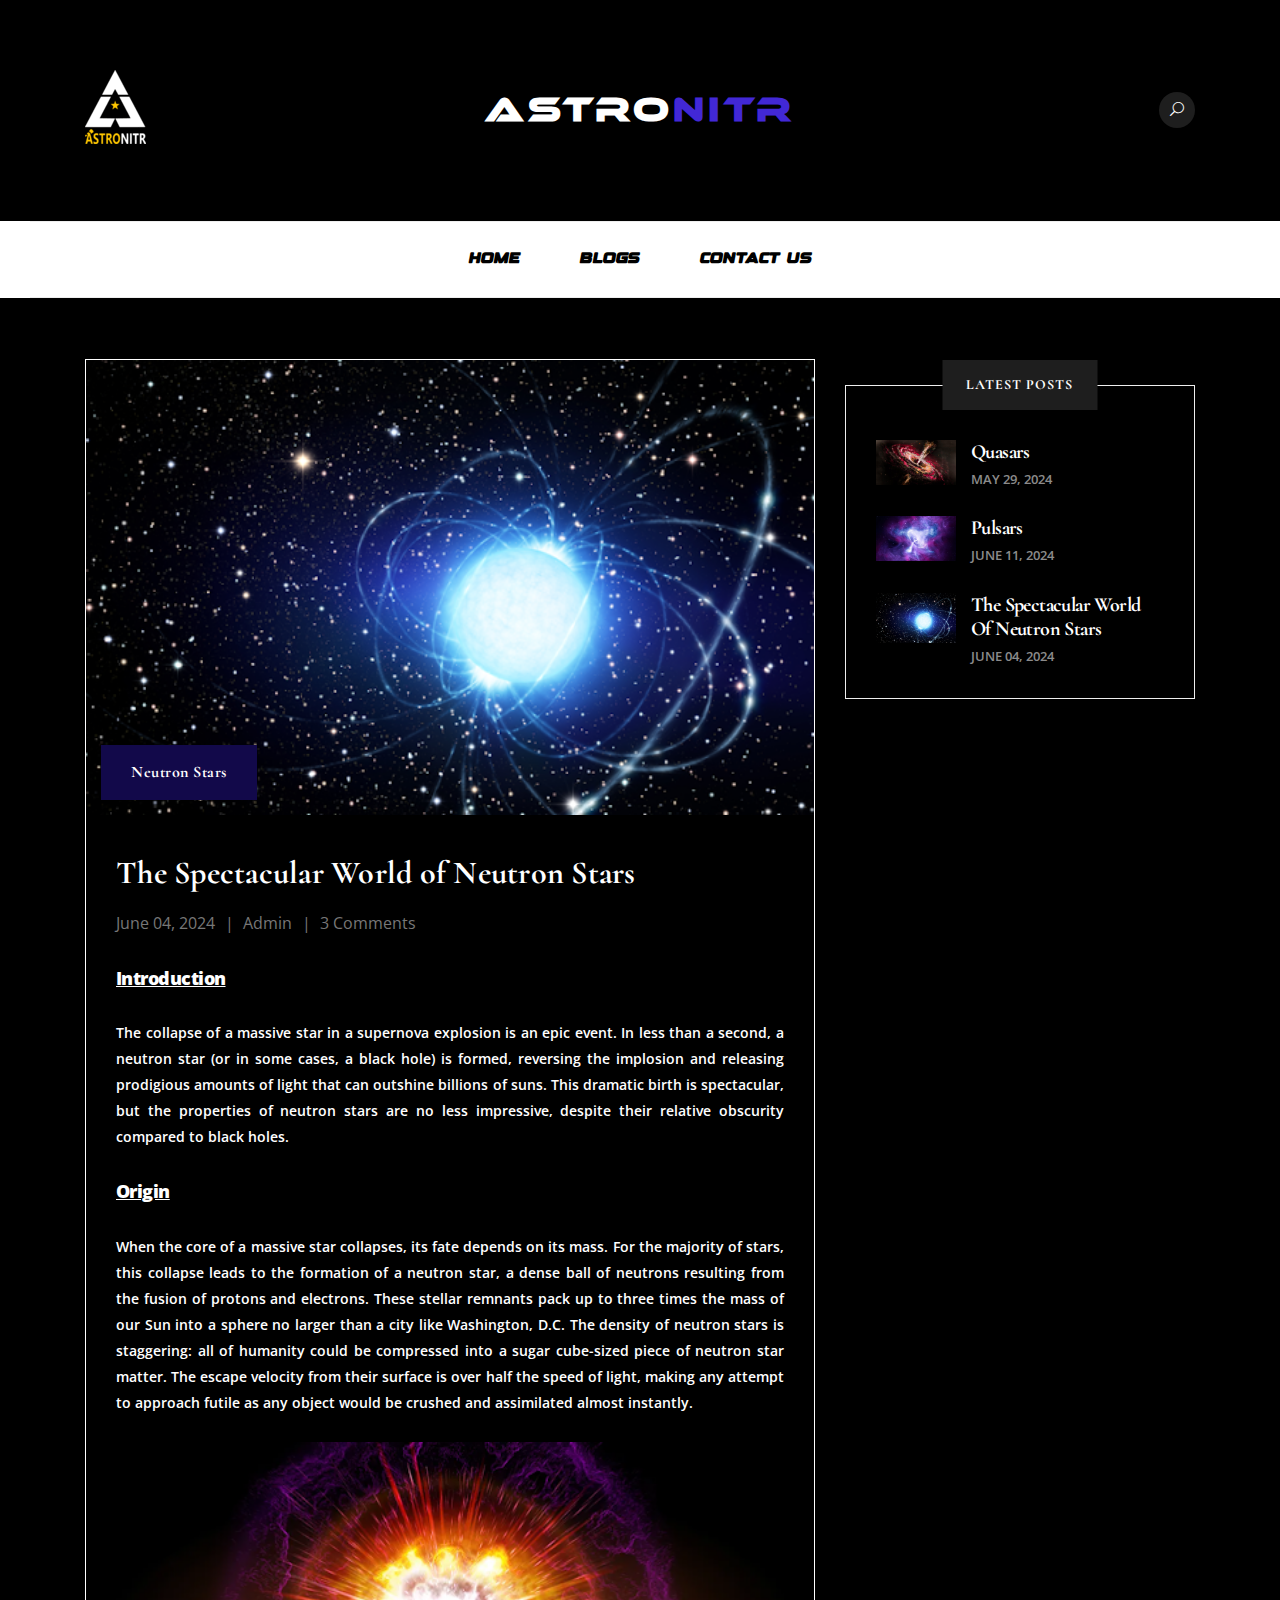
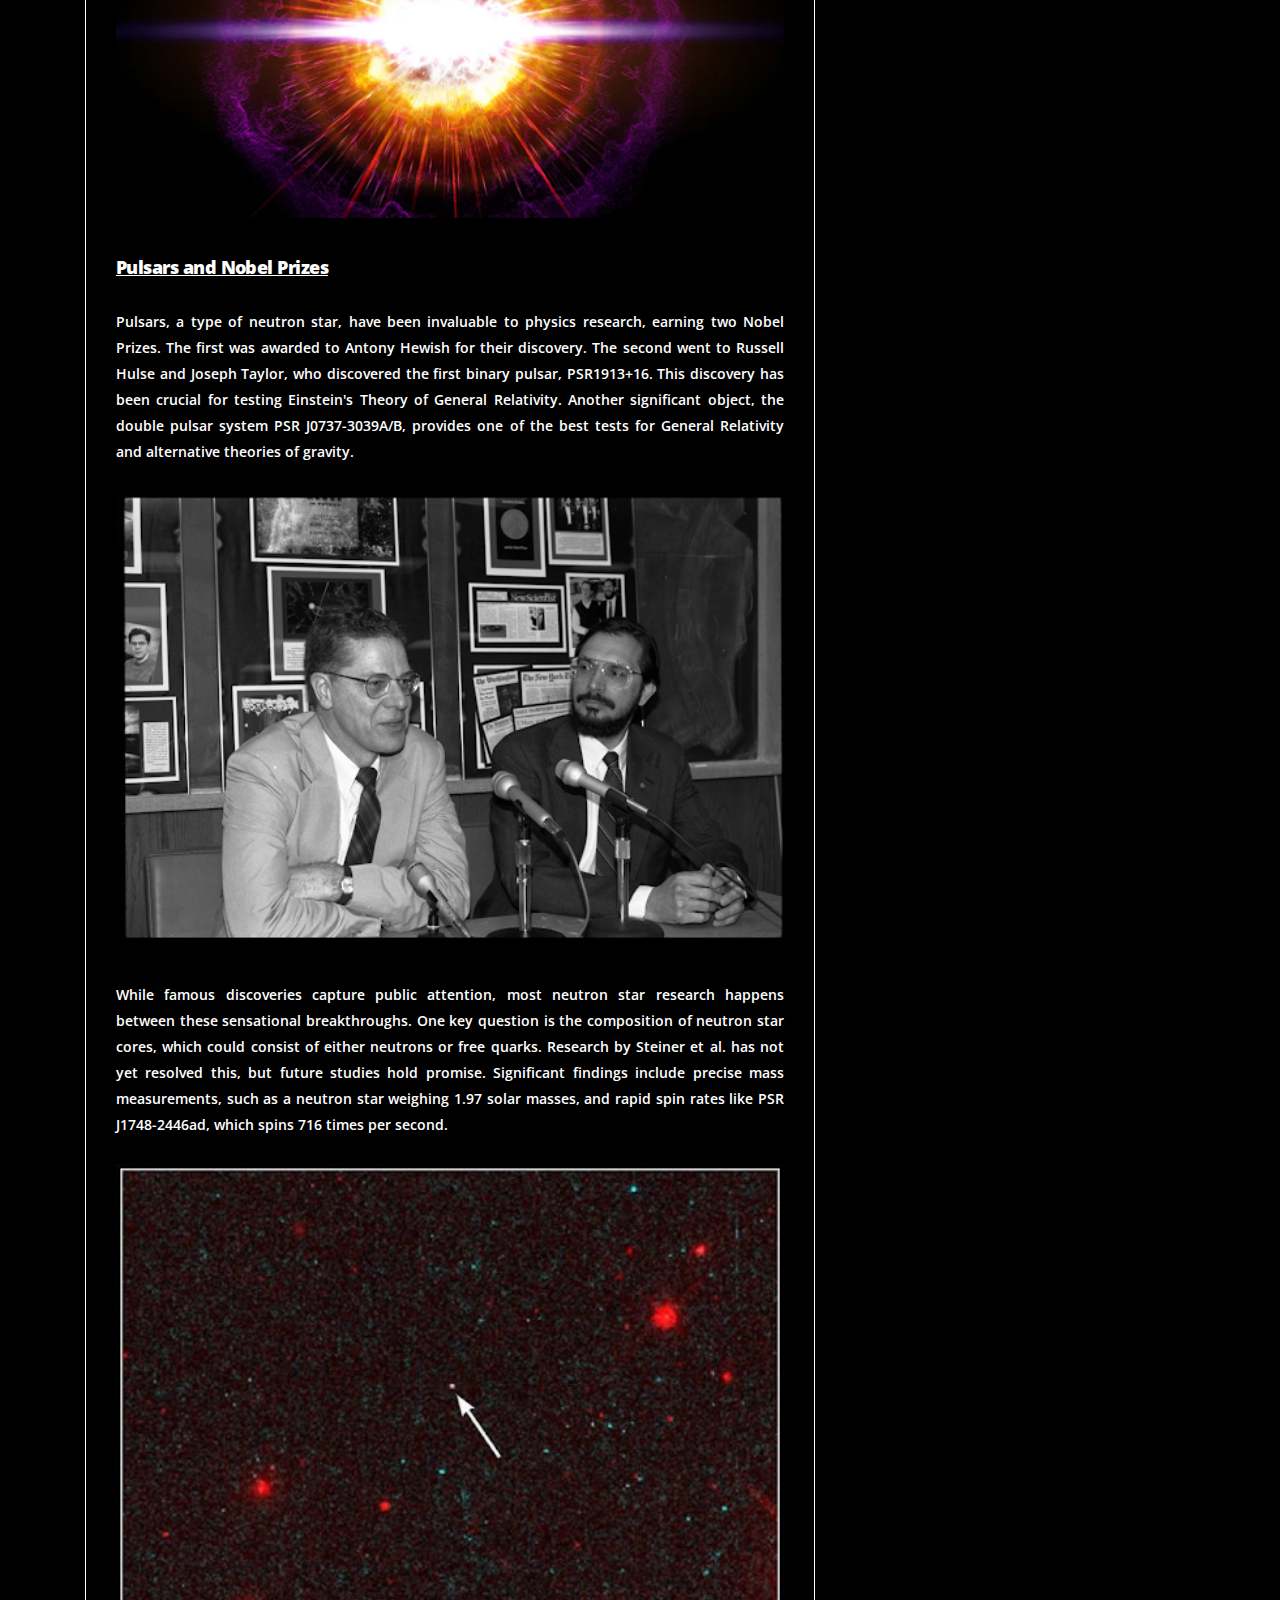
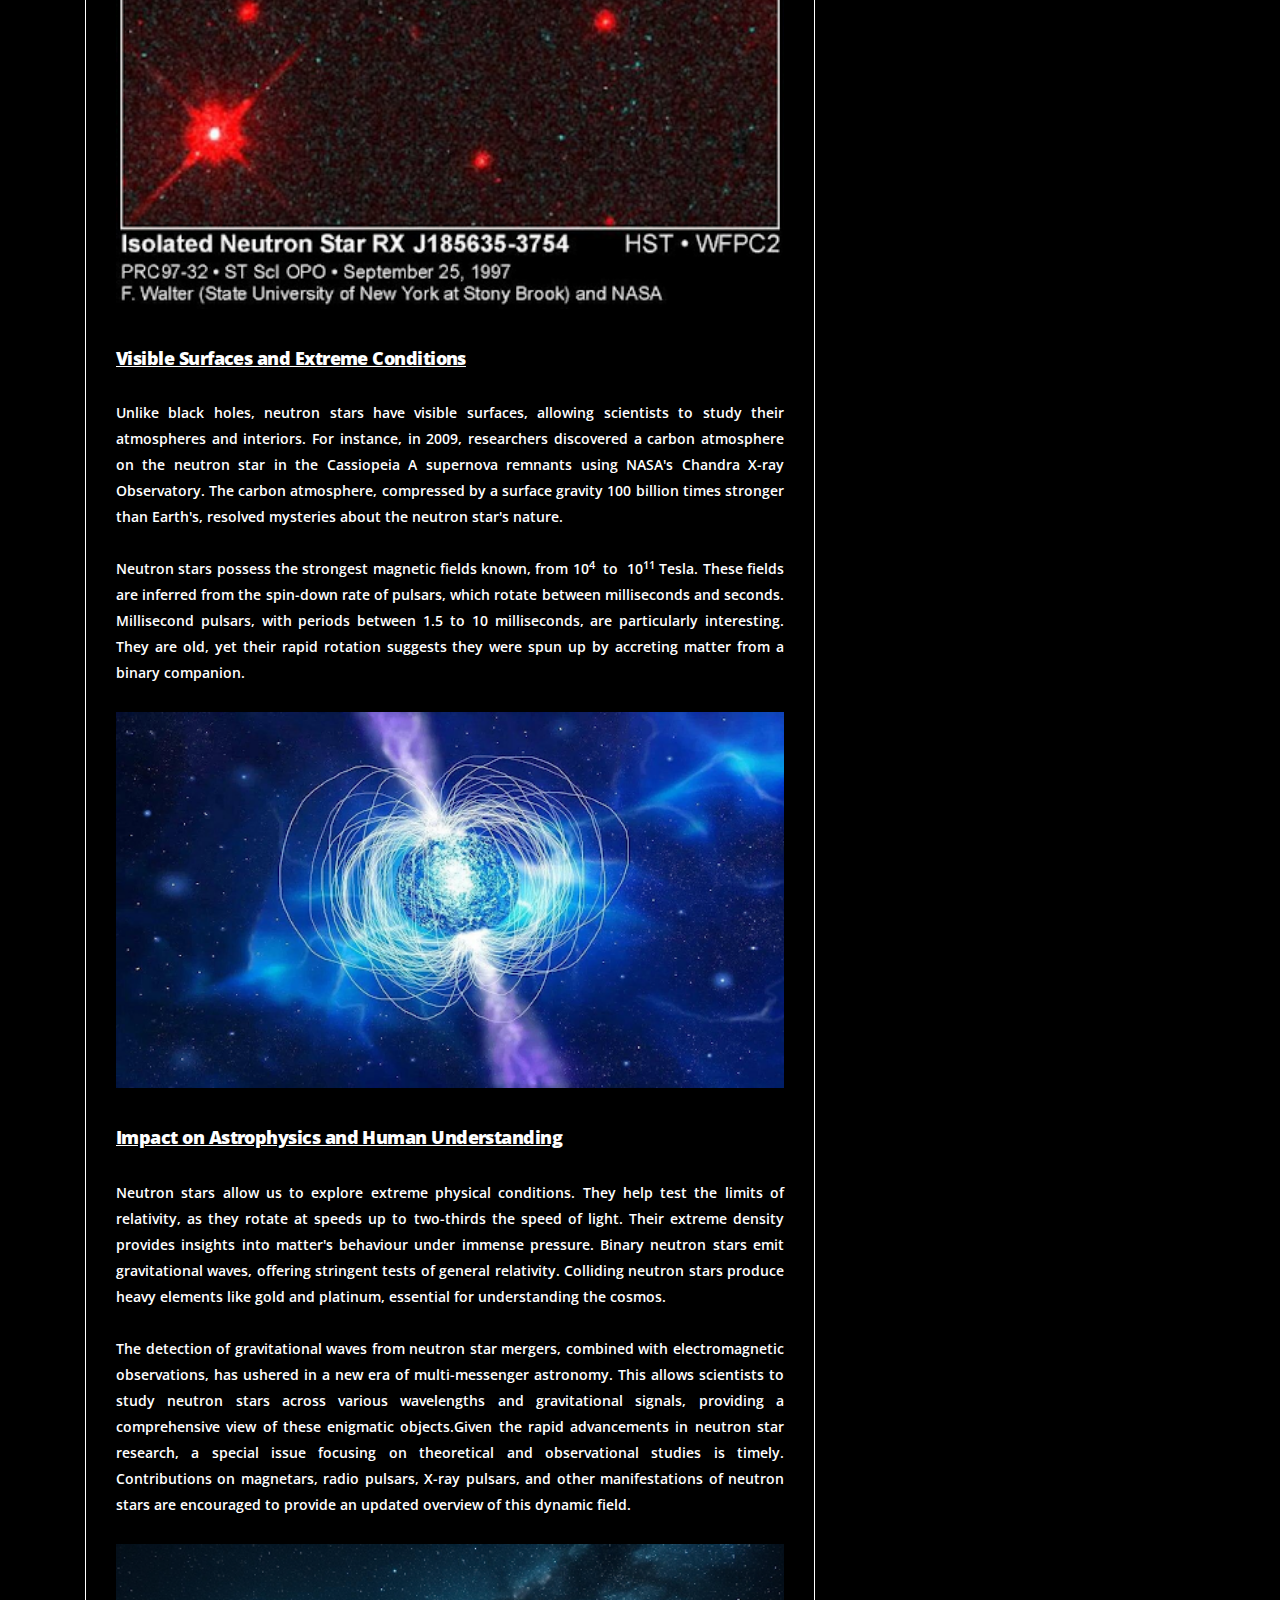
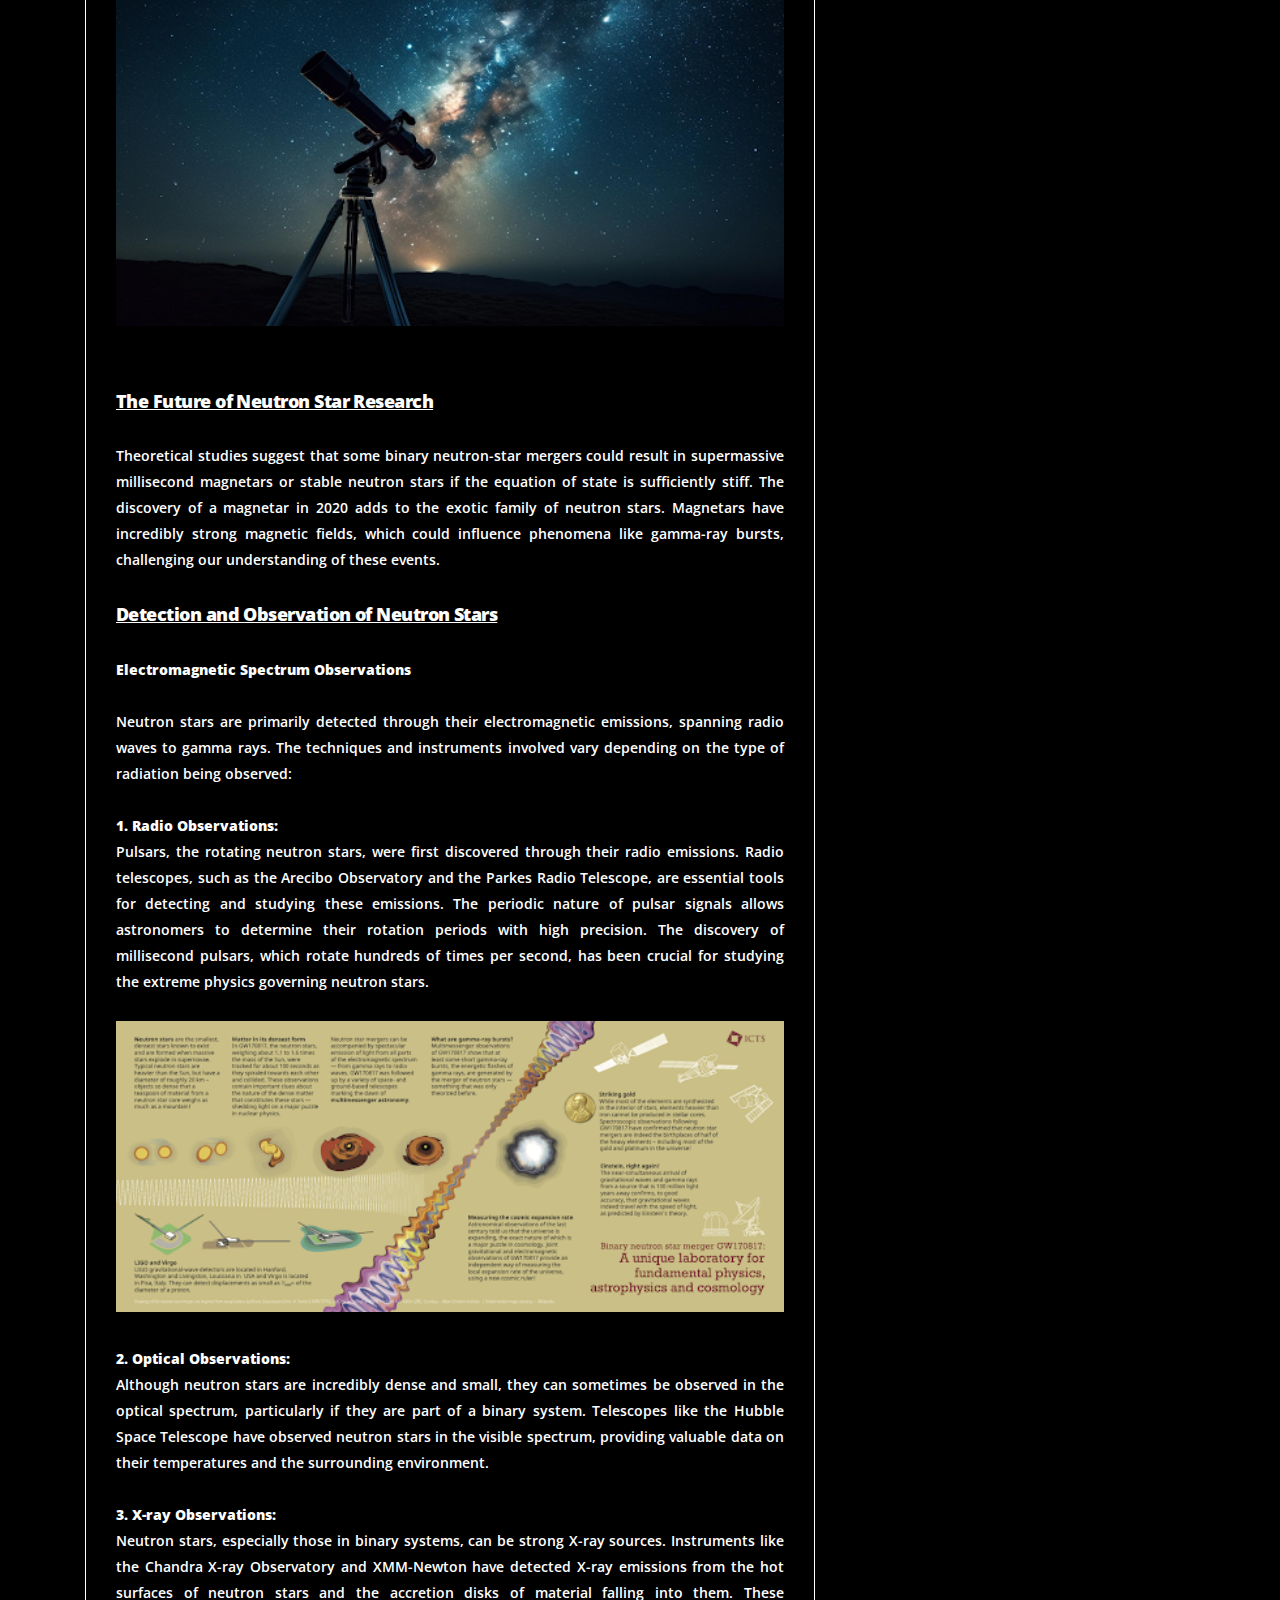
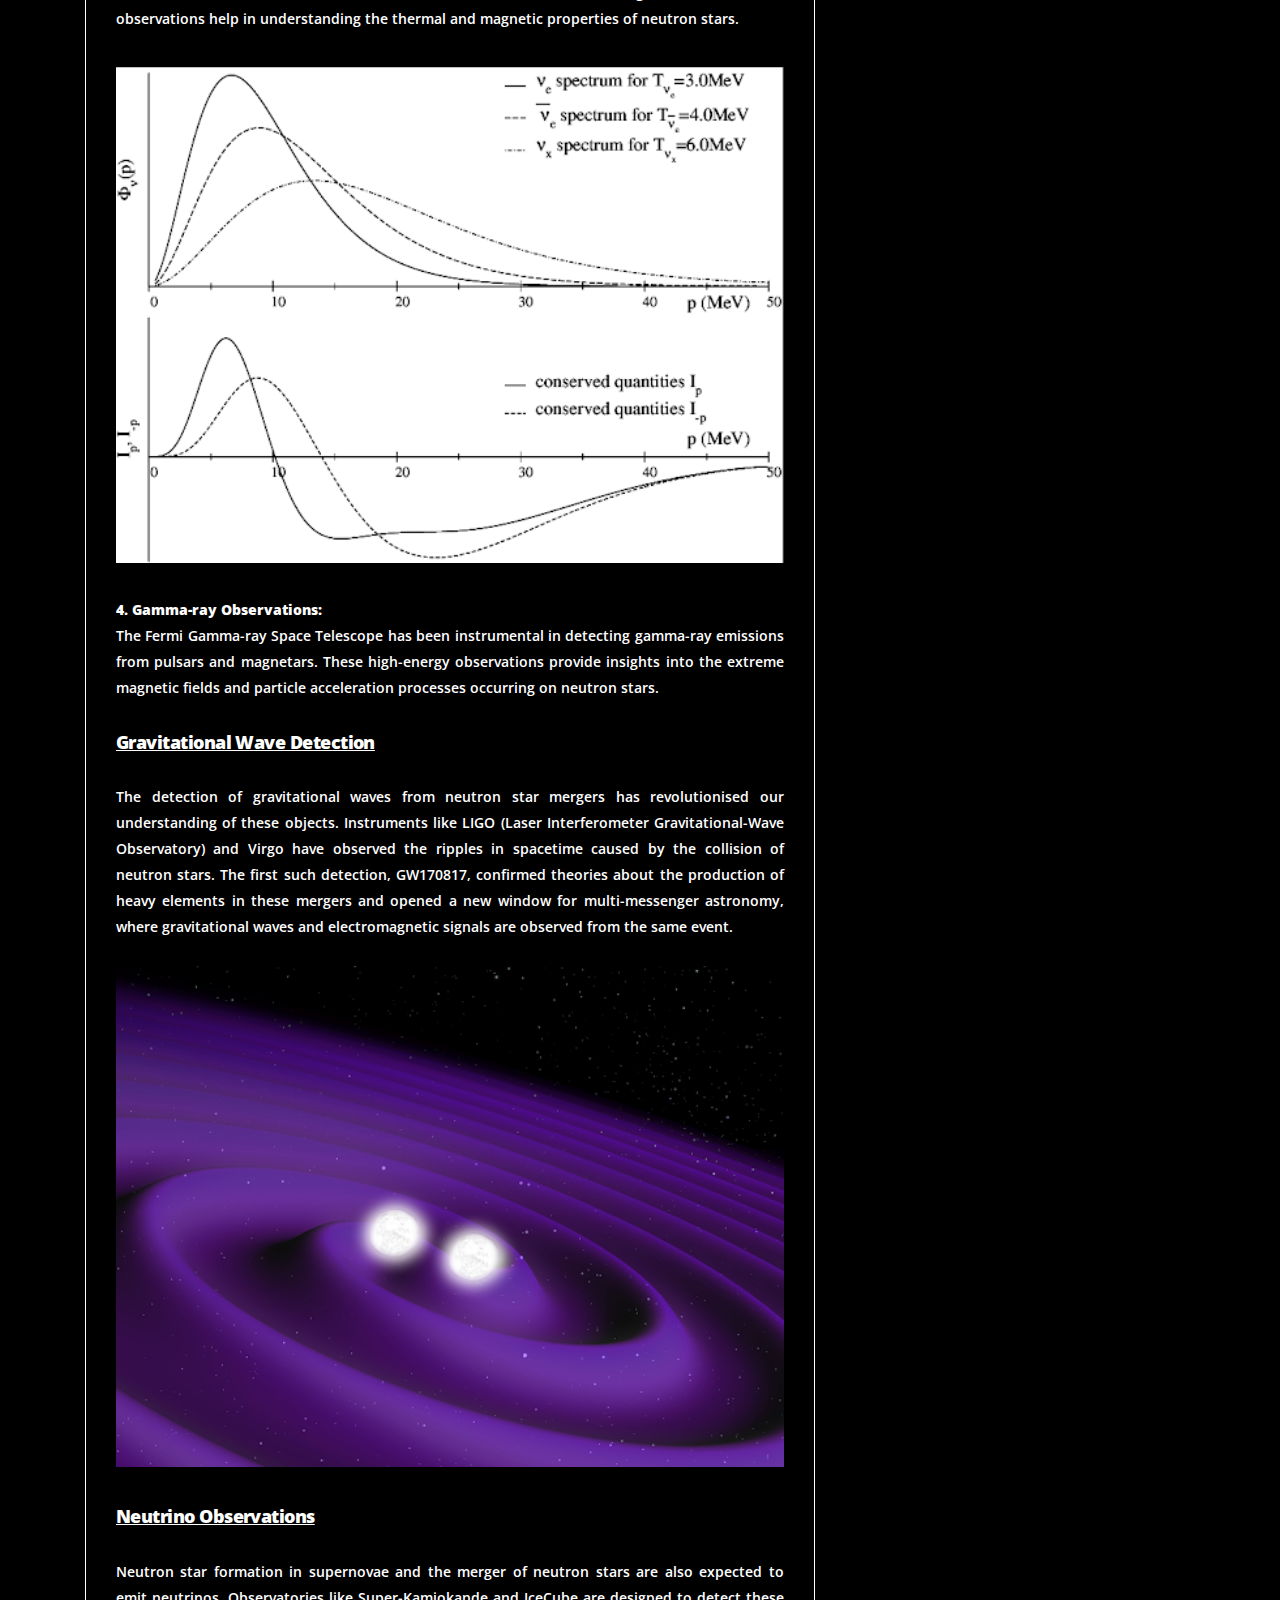
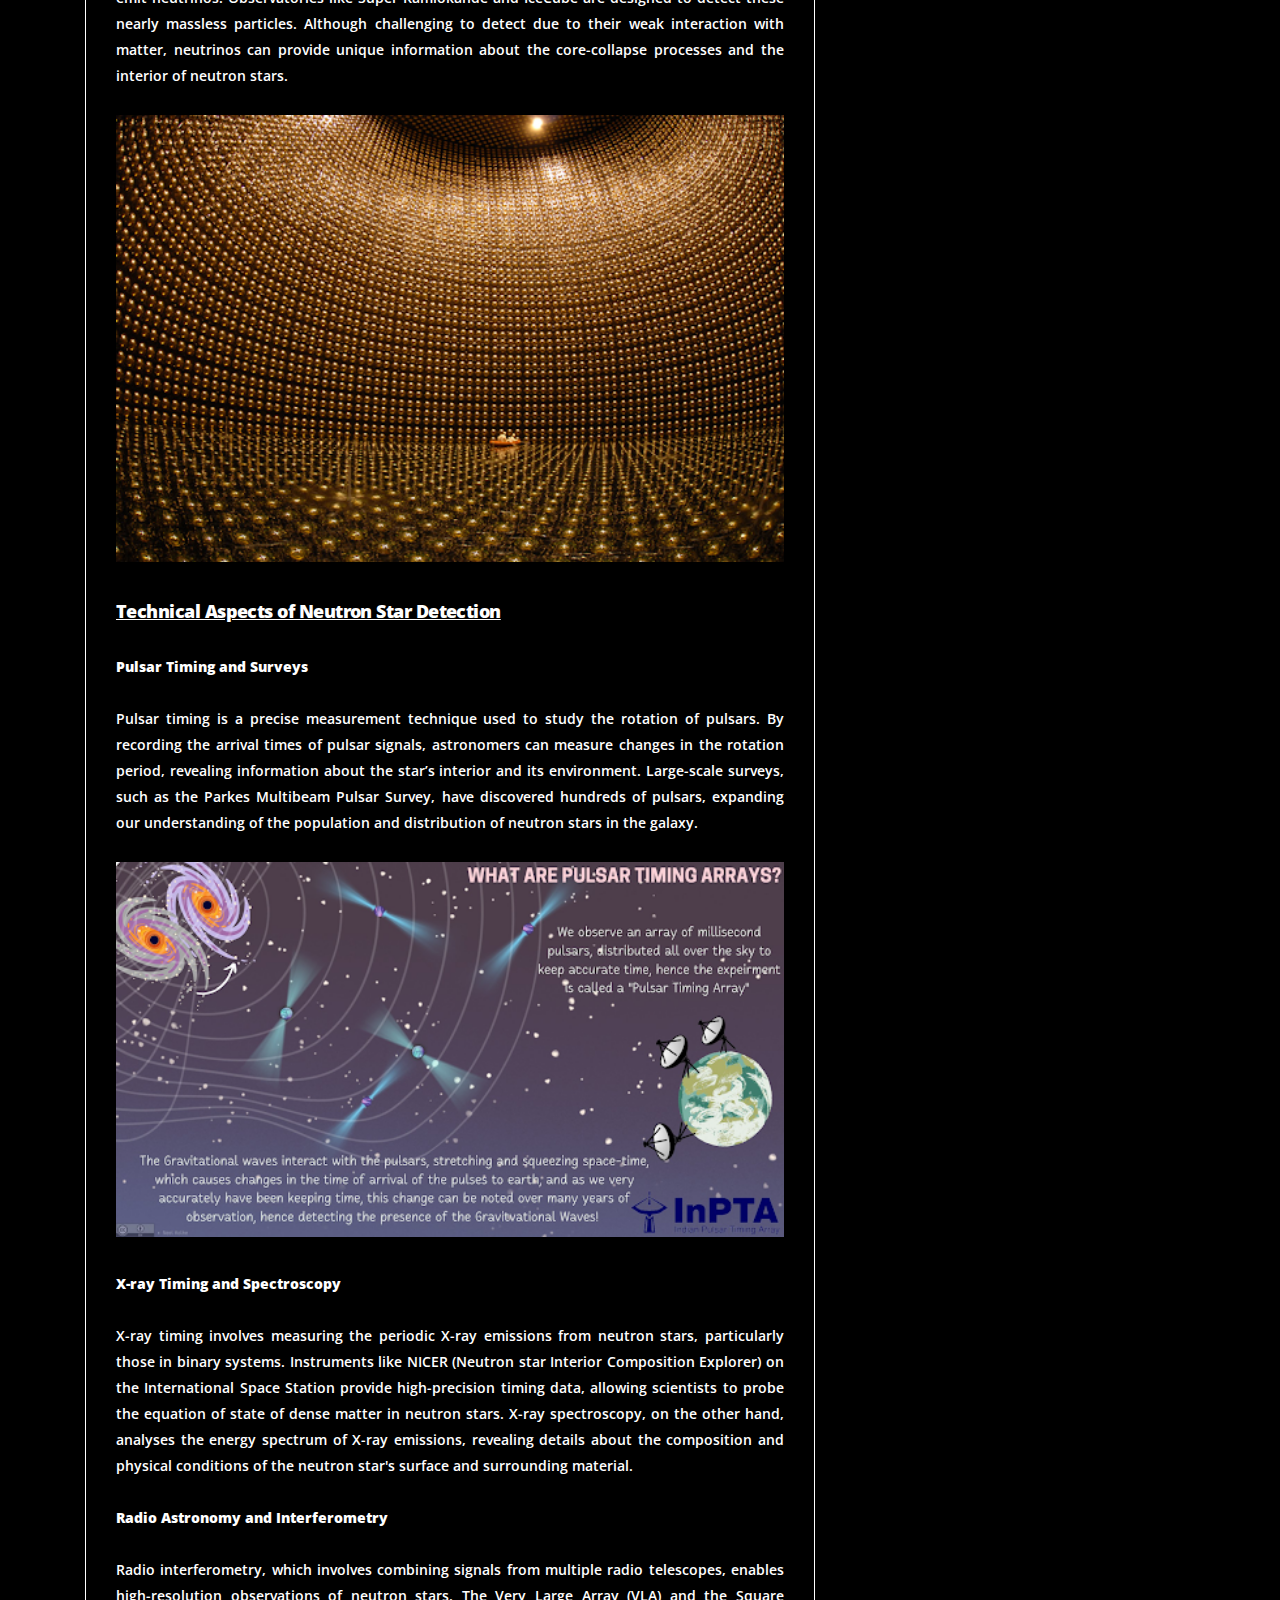
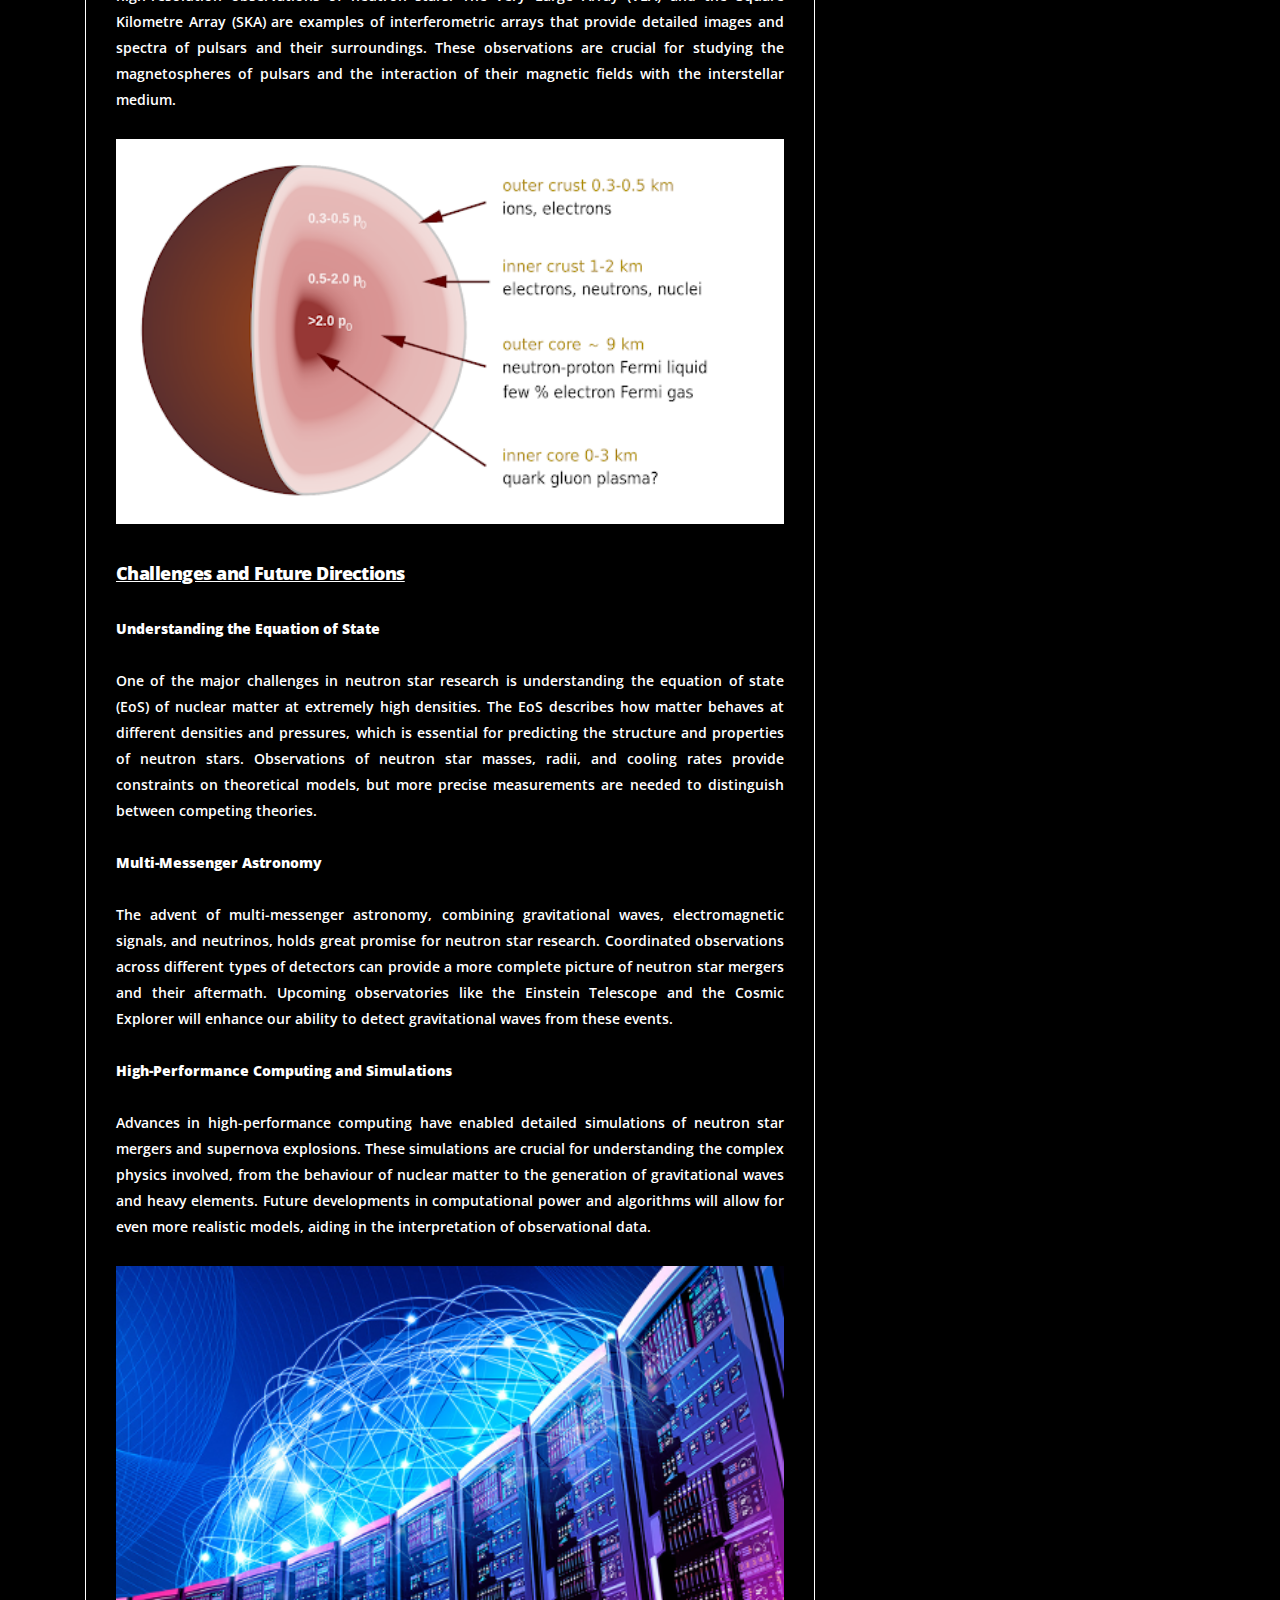
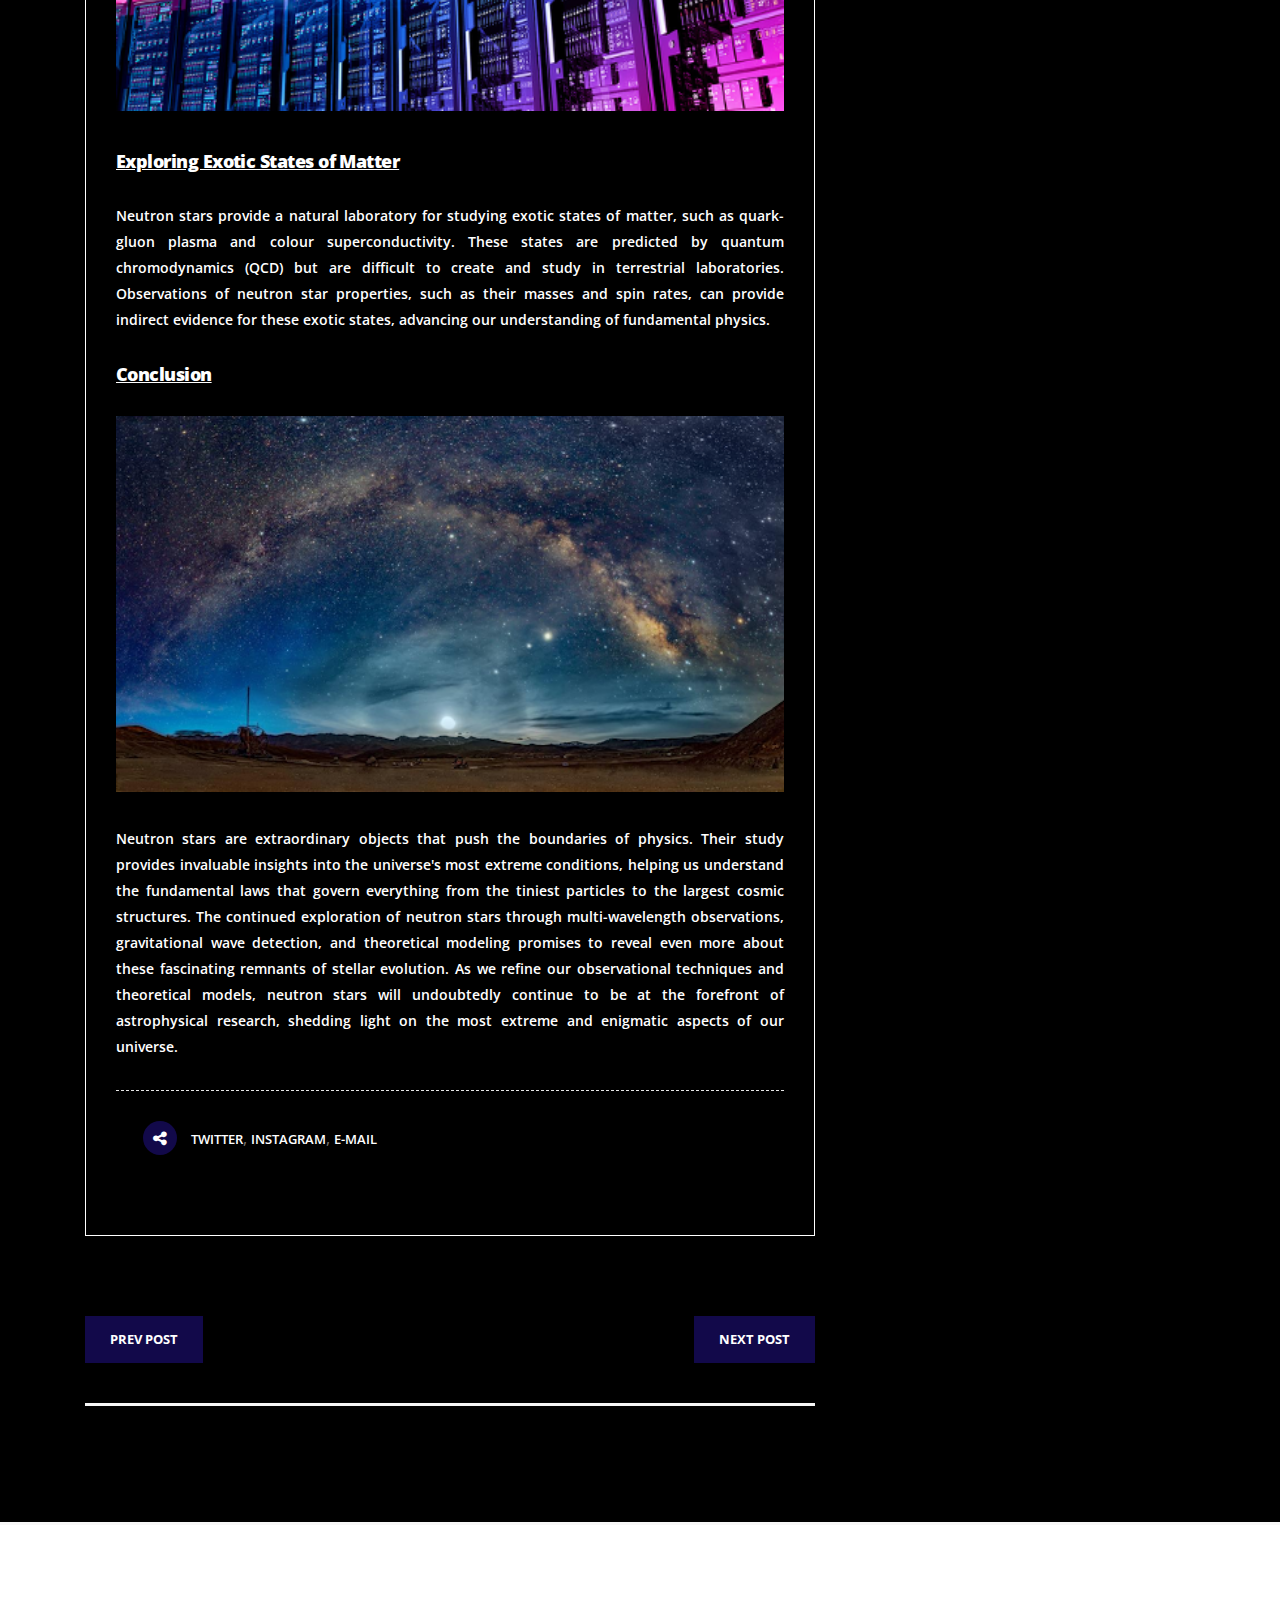
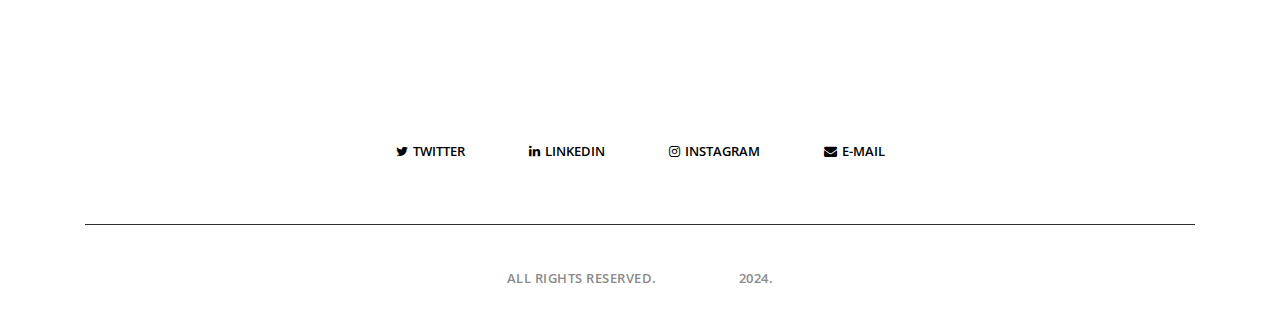
<file: Neutrons.html>
<!DOCTYPE html>
<html lang="en">
  <head>
    <meta charset="UTF-8" />
    <meta name="viewport" content="width=device-width, initial-scale=1.0" />
    <meta http-equiv="X-UA-Compatible" content="ie=edge" />
    <title>AstroNITR's Blog Page</title>

    <!-- Fonts -->
    <link href="https://fonts.googleapis.com/css?family=Open+Sans:300,400,600,700,800&display=swap" rel="stylesheet">
    <link rel="stylesheet" href="fonts/elegant-font/style.css">
    <link href="https://fonts.googleapis.com/css?family=Cormorant:300,300i,400,400i,500,500i,600,600i,700,700i&display=swap" rel="stylesheet">
    <link rel="stylesheet" href="fonts/font-awesome/css/font-awesome.min.css">
    <link rel="icon" type="png" href="images/logo.png">
    <link rel="stylesheet" href="styles/bootstrap.css" />
    <link rel="stylesheet" href="styles/main.css" />
  </head>
  <body style="background-color:black;">

    <div id="js-preloader" class="js-preloader">
      <div class="cp-preloader cp-preloader_type1">
        <span class="cp-preloader__letter" data-preloader="L">L</span>
        <span class="cp-preloader__letter" data-preloader="O">O</span>
        <span class="cp-preloader__letter" data-preloader="A">A</span>
        <span class="cp-preloader__letter" data-preloader="D">D</span>
        <span class="cp-preloader__letter" data-preloader="I">I</span>
        <span class="cp-preloader__letter" data-preloader="N">N</span>
        <span class="cp-preloader__letter" data-preloader="G">G</span>
      </div>
    </div>

    <!-- Mobile Menu -->
    <div class="mobile-nav-wrapper">
        <div class="mobile-menu-inner">
          <ul class="mobile-menu">
            <li><a href="index.html">Home</a> </li>
            <li><a href="Blogs.html">Blogs</a></li>
<!--             <li><a href="about-us.html">About Us</a></li> -->
            <li><a href="https://www.astronitr.in/contact">Contact Us</a></li>
          </ul>
        </div>
    </div>
    <div class="mobile-menu-overlay"></div>



    <section class="above-header">
      <div class="container">
        <div class="row">
          <div class="col-lg-4 align-self-center">
            <a href="index.html"><img id="logo-header" src="images/logo.png" alt=""></a>
          </div>
          <div class="col-lg-4 align-self-center">
            <div class="logo">
              <a href="index.html"><h2 class="ethnocentric">Astro<span style="color: rgb(66 40 214);">NITR</span></h2></a>
            </div>
          </div>
          <div class="col-lg-4 align-self-center">
            <ul class="search-item">
              <li class="menu-item menu-search">
                <a href="#search" id="menu-search-btn">
                  <i class="icon_search"></i>
                </a>
              </li>
            </ul>
          </div>
        </div>
      </div>
    </section>





        <!-- Header -->
        <header class="site-header fixed-header">
          <div class="container expanded">
            <div class="header-wrap">
              <div class="header-logo">
                <a href="index.html"><h2 class="ethnocentric" style="color: rgb(0, 0, 0);">Astro<span style="color: rgb(66 40 214);">NITR</span></h2></a>
              </div>
              <div class="header-nav">
                  <ul class="main-menu">
                    <li><a href="index.html">Home</a></li>
                    
                    <li><a href="Blogs.html">Blogs</a></li>
                    
<!--                     <li><a href="about-us.html">About Us</a></li> -->

                    <li><a href="https://www.astronitr.in/contact">Contact Us</a></li>
                  </ul>    
              </div>
              <div class="header-widgets">
                <ul class="right-menu">
                  <li class="menu-item menu-mobile-nav">
                    <a href="#" class="menu-bar" id="menu-show-mobile-nav">
                      <span class="hamburger"></span>
                    </a>
                  </li>
                </ul>
              </div>
            </div>
          </div>
        </header>
        <!-- /Header -->


<!-- change class -->
<div class="change-class"></div>

<div id="search">
  <button type="button" class="close">×</button>
    <form>
        <input type="search" value="" placeholder="Search..." />
        <button type="submit" class="primary-button"><i class="icon_search"></i></button>
    </form>
</div>

    <section class="medium-gap single-post">
      <div class="container">
        <div class="row">
          <div class="col-lg-8">
            <div class="single-posts">
              <div class="row">
                <div class="col-lg-12">
                  <div class="single-post">
                    <div class="post-image">
                      <div class="meta-category">
                        <span>Neutron Stars</span>
                      </div>
                      <img src="images/neutrons.png" alt="">
                    </div>
                    <div class="down-content">
                      <h4>The Spectacular World of Neutron Stars</h4>
                      <ul class="post-info">
                        <li>June 04, 2024</li>
                        <li>Admin</li>
                        <li>3 Comments</li>
                      </ul>
                      <h5><u><b>Introduction</b></u></h5>
                      <p class="first-paragraph" >
                        The collapse of a massive star in a supernova explosion is an epic event. In less than a second, a neutron star (or in some cases, a black hole) is formed, reversing the implosion and releasing
                         prodigious amounts of light that can outshine billions of suns. This dramatic birth is spectacular, but the properties of neutron stars are no less impressive, despite their relative obscurity 
                         compared to black holes.
                      </p>
                      
                      
                      <h5><u><b>Origin</b></u></h5>
                      <p class="first-paragraph">
                        When the core of a massive star collapses, its fate depends on its mass. For the majority of stars, this collapse leads to the formation of a neutron star, a dense ball of neutrons 
                        resulting from the fusion of protons and electrons. These stellar remnants pack up to three times the mass of our Sun into a sphere no larger than a city like Washington, D.C. The 
                        density of neutron stars is staggering: all of humanity could be compressed into a sugar cube-sized piece of neutron star matter. The escape velocity from their surface is over 
                        half the speed of light, making any attempt to approach futile as any object would be crushed and assimilated almost instantly.
                        <br><br><img src="images/neutrons01.png" alt="">
                      </p>
                      <h5><u><b>Pulsars and Nobel Prizes</b></u></h5>
                      <p class="first-paragraph">
                        Pulsars, a type of neutron star, have been invaluable to physics research, earning two Nobel Prizes. The first was awarded to Antony Hewish for their discovery. The second went 
                        to Russell Hulse and Joseph Taylor, who discovered the first binary pulsar, PSR1913+16. This discovery has been crucial for testing Einstein's Theory of General Relativity. 
                        Another significant object, the double pulsar system PSR J0737-3039A/B, provides one of the best tests for General Relativity and alternative theories of gravity.<br><br><img src="images/neutrons02.png" alt="">
                        <br><br>While famous discoveries capture public attention, most neutron star research happens between these sensational breakthroughs. One key question is the composition of neutron star cores, which could consist 
                        of either neutrons or free quarks. Research by Steiner et al. has not yet resolved this, but future studies hold promise. Significant findings include precise mass measurements, 
                        such as a neutron star weighing 1.97 solar masses, and rapid spin rates like PSR J1748-2446ad, which spins 716 times per second.<br><br><img src="images/neutrons03.png" alt="">
                      </p>
                      <h5><u><b>Visible Surfaces and Extreme Conditions</b></u></h5>
                      <p class="first-paragraph">
                        Unlike black holes, neutron stars have visible surfaces, allowing scientists to study their atmospheres and interiors. For instance, in 2009, researchers discovered a carbon atmosphere 
                        on the neutron star in the Cassiopeia A supernova remnants using NASA's Chandra X-ray Observatory. The carbon atmosphere, compressed by a surface gravity 100 billion times stronger than 
                        Earth's, resolved mysteries about the neutron star's nature.<br><br>Neutron stars possess the strongest magnetic fields known, from 10<sup>4</sup>&nbsp to &nbsp10<sup>11</sup> Tesla. These fields are inferred from the spin-down 
                        rate of pulsars, which rotate between milliseconds and seconds. Millisecond pulsars, with periods between 1.5 to 10 milliseconds, are particularly interesting. They are old, yet their rapid 
                        rotation suggests they were spun up by accreting matter from a binary companion.
                        <br><br><img src="images/neutrons04.png" alt="">
                      </p>
                      <h5><u><b>Impact on Astrophysics and Human Understanding </b></u></h5>
                      <p class="first-paragraph">
                        Neutron stars allow us to explore extreme physical conditions. They help test the limits of relativity, as they rotate at speeds up to two-thirds the speed of light. Their extreme density 
                        provides insights into matter's behaviour under immense pressure. Binary neutron stars emit gravitational waves, offering stringent tests of general relativity. Colliding neutron stars 
                        produce heavy elements like gold and platinum, essential for understanding the cosmos.<br><br>The detection of gravitational waves from neutron star mergers, combined with electromagnetic 
                        observations, has ushered in a new era of multi-messenger astronomy. This allows scientists to study neutron stars across various wavelengths and gravitational signals, providing a 
                        comprehensive view of these enigmatic objects.Given the rapid advancements in neutron star research, a special issue focusing on theoretical and observational studies is timely. 
                        Contributions on magnetars, radio pulsars, X-ray pulsars, and other manifestations of neutron stars are encouraged to provide an updated overview of this dynamic field.
                        <br><br><img src="images/neutrons05.png" alt=""> <br><br>
                      </p>
                      <h5><u><b>The Future of Neutron Star Research</b></u></h5>
                      <p class="first-paragraph">
                        Theoretical studies suggest that some binary neutron-star mergers could result in supermassive millisecond magnetars or stable neutron stars if the equation of state is 
                        sufficiently stiff. The discovery of a magnetar in 2020 adds to the exotic family of neutron stars. Magnetars have incredibly strong magnetic fields, which could influence 
                        phenomena like gamma-ray bursts, challenging our understanding of these events.
                      </p>
                      <h5><u><b>Detection and Observation of Neutron Stars</b></u></h5>
                      <p class="first-paragraph">
                        <b>Electromagnetic Spectrum Observations</b><br><br>
                        Neutron stars are primarily detected through their electromagnetic emissions, spanning radio waves to gamma rays. The techniques and instruments involved vary depending 
                        on the type of radiation being observed:<br><br><b>1. Radio Observations:</b><br>Pulsars, the rotating neutron stars, were first discovered through their radio emissions. 
                        Radio telescopes, such as the Arecibo Observatory and the Parkes Radio Telescope, are essential tools for detecting and studying these emissions. The periodic nature of 
                        pulsar signals allows astronomers to determine their rotation periods with high precision. The discovery of millisecond pulsars, which rotate hundreds of times per second, 
                        has been crucial for studying the extreme physics governing neutron stars.
                        <br><br><img src="images/neutrons06.png" alt=""> <br><br><b>2. Optical Observations:</b><br>Although neutron stars are incredibly dense and small, they can sometimes be 
                        observed in the optical spectrum, particularly if they are part of a binary system. Telescopes like the Hubble Space Telescope have observed neutron stars in the visible 
                        spectrum, providing valuable data on their temperatures and the surrounding environment.<br><br><b>3. X-ray Observations:</b><br>Neutron stars, especially those in binary 
                        systems, can be strong X-ray sources. Instruments like the Chandra X-ray Observatory and XMM-Newton have detected X-ray emissions from the hot surfaces of neutron stars 
                        and the accretion disks of material falling into them. These observations help in understanding the thermal and magnetic properties of neutron stars.<br><br><img src="images/neutrons07.png" alt=""> 
                        <br><br><b>4. Gamma-ray Observations:</b><br>The Fermi Gamma-ray Space Telescope has been instrumental in detecting gamma-ray emissions from pulsars and magnetars. These high-energy observations 
                        provide insights into the extreme magnetic fields and particle acceleration processes occurring on neutron stars.

                      </p>
                      <h5><u><b>Gravitational Wave Detection</b></u></h5>
                      <p class="first-paragraph">
                        The detection of gravitational waves from neutron star mergers has revolutionised our understanding of these objects. Instruments like LIGO (Laser Interferometer Gravitational-Wave Observatory) 
                        and Virgo have observed the ripples in spacetime caused by the collision of neutron stars. The first such detection, GW170817, confirmed theories about the production of heavy elements in these 
                        mergers and opened a new window for multi-messenger astronomy, where gravitational waves and electromagnetic signals are observed from the same event.<br><br><img src="images/neutrons08.png" alt="">
                      </p>
                      <h5><u><b>Neutrino Observations</b></u></h5>
                      <p class="first-paragraph">
                        Neutron star formation in supernovae and the merger of neutron stars are also expected to emit neutrinos. Observatories like Super-Kamiokande and IceCube are designed to detect these nearly 
                        massless particles. Although challenging to detect due to their weak interaction with matter, neutrinos can provide unique information about the core-collapse processes and the interior of 
                        neutron stars.<br><br><img src="images/neutrons09.png" alt="">
                      </p>
                      <h5><u><b>Technical Aspects of Neutron Star Detection</b></u></h5>
                      <p class="first-paragraph">
                        <b>Pulsar Timing and Surveys</b><br><br>
                        Pulsar timing is a precise measurement technique used to study the rotation of pulsars. By recording the arrival times of pulsar signals, astronomers can measure changes in the rotation 
                        period, revealing information about the star’s interior and its environment. Large-scale surveys, such as the Parkes Multibeam Pulsar Survey, have discovered hundreds of pulsars, expanding 
                        our understanding of the population and distribution of neutron stars in the galaxy.<br><br><img src="images/neutrons10.png" alt=""><br><br><b>X-ray Timing and Spectroscopy</b><br><br>X-ray 
                        timing involves measuring the periodic X-ray emissions from neutron stars, particularly those in binary systems. Instruments like NICER (Neutron star Interior Composition Explorer) on the 
                        International Space Station provide high-precision timing data, allowing scientists to probe the equation of state of dense matter in neutron stars. X-ray spectroscopy, on the other hand, 
                        analyses the energy spectrum of X-ray emissions, revealing details about the composition and physical conditions of the neutron star's surface and surrounding material.<br><br><b>Radio 
                        Astronomy and Interferometry</b><br><br>Radio interferometry, which involves combining signals from multiple radio telescopes, enables high-resolution observations of neutron stars. The Very Large 
                        Array (VLA) and the Square Kilometre Array (SKA) are examples of interferometric arrays that provide detailed images and spectra of pulsars and their surroundings. These observations are 
                        crucial for studying the magnetospheres of pulsars and the interaction of their magnetic fields with the interstellar medium.<br><br><img src="images/neutrons11.png" alt="">
                      </p>
                      <h5><u><b>Challenges and Future Directions</b></u></h5>
                      <p class="first-paragraph">
                        <b>Understanding the Equation of State</b><br><br>
                        One of the major challenges in neutron star research is understanding the equation of state (EoS) of nuclear matter at extremely high densities. The EoS describes how matter behaves at 
                        different densities and pressures, which is essential for predicting the structure and properties of neutron stars. Observations of neutron star masses, radii, and cooling rates provide 
                        constraints on theoretical models, but more precise measurements are needed to distinguish between competing theories.
                        <br><br><b>Multi-Messenger Astronomy</b><br><br>
                        The advent of multi-messenger astronomy, combining gravitational waves, electromagnetic signals, and neutrinos, holds great promise for neutron star research. Coordinated observations 
                        across different types of detectors can provide a more complete picture of neutron star mergers and their aftermath. Upcoming observatories like the Einstein Telescope and the Cosmic 
                        Explorer will enhance our ability to detect gravitational waves from these events.
                        <br><br><b>High-Performance Computing and Simulations</b><br><br>
                        Advances in high-performance computing have enabled detailed simulations of neutron star mergers and supernova explosions. These simulations are crucial for understanding the complex 
                        physics involved, from the behaviour of nuclear matter to the generation of gravitational waves and heavy elements. Future developments in computational power and algorithms will allow 
                        for even more realistic models, aiding in the interpretation of observational data.<br><br><img src="images/neutrons12.png" alt="">
                      </p>
                      <h5><u><b>Exploring Exotic States of Matter</b></u></h5>
                      <p class="first-paragraph">
                        Neutron stars provide a natural laboratory for studying exotic states of matter, such as quark-gluon plasma and colour superconductivity. These states are predicted by quantum chromodynamics 
                        (QCD) but are difficult to create and study in terrestrial laboratories. Observations of neutron star properties, such as their masses and spin rates, can provide indirect evidence for these 
                        exotic states, advancing our understanding of fundamental physics.
                      </p>
                      <h5><u><b>Conclusion</b></u></h5>
                      <p class="last-paragraph">
                        <img src="images/neutrons13.png" alt=""><br><br>
                        Neutron stars are extraordinary objects that push the boundaries of physics. Their study provides invaluable insights into the universe's most extreme conditions, helping us understand the 
                        fundamental laws that govern everything from the tiniest particles to the largest cosmic structures. The continued exploration of neutron stars through multi-wavelength observations, 
                        gravitational wave detection, and theoretical modeling promises to reveal even more about these fascinating remnants of stellar evolution. As we refine our observational techniques and 
                        theoretical models, neutron stars will undoubtedly continue to be at the forefront of astrophysical research, shedding light on the most extreme and enigmatic aspects of our universe.
                      </p>

                      <div class="row">
                        <!-- <div class="col-lg-7 col-md-6">
                          <div class="tags">
                            <ul class="tags">
                              <li><i class="fa fa-tag"></i></li>
                              <li><a href="#">Beauty</a>,</li>
                              <li><a href="#">Fashion</a>,</li>
                              <li><a href="#">Lifestyle</a></li>
                            </ul>
                          </div>
                        </div> -->
                        <div class="col-lg-5 col-md-6">
                          <ul class="share-post">
                            <li><i class="fa fa-share-alt"></i></li>
                            <li><a href="https://x.com/AstroNITR/">Twitter</a>,</li>
                            <li><a href="https://www.instagram.com/astro_nitr/">Instagram</a>,</li>
                            <li><a href="mailto:nitastro@gmail.com">E-Mail</a></li>
                          </ul>
                        </div>
                      </div>
                    </div>
                  </div>
                </div>
                <div class="col-lg-12">
                  <ul class="post-nav">
                    <li><a href="#">Prev Post</a></li>
                    <li><a href="#">Next Post</a></li>
                  </ul>
                </div>
                <!-- <div class="col-lg-12">
                  <div class="widget-post comments">
                    <div class="widget-header">
                      <h4>3 Comments</h4>
                    </div>
                    <div class="widget-content">
                      <ul class="comments">
                        <li>
                          <div class="comment-author-image">
                            <img src="http://placehold.it/90x90" alt="">
                          </div>
                          <div class="right-content">
                            <h6>Robert Imeri <span>January 10, 2020</span></h6>
                            <a href="#" class="reply-button">Reply</a>
                            <p>Franzen tumeric sriracha and quinoa goard next level. Cold-pressed kinfolk cronut short ditch freegan kistrater selfies.</p>
                          </div>
                        </li>
                        <li class="replied">
                          <div class="comment-author-image">
                            <img src="http://placehold.it/90x90" alt="">
                          </div>
                          <div class="right-content">
                            <h6>Kate Luise <span>January 11, 2020</span></h6>
                            <a href="#" class="reply-button">Reply</a>
                            <p>Franzen tumeric sriracha and quinoa goard next level. Cold-pressed kinfolk cronut short ditch freegan kistrater selfies.</p>
                          </div>
                        </li>
                        <li>
                          <div class="comment-author-image">
                            <img src="http://placehold.it/90x90" alt="">
                          </div>
                          <div class="right-content">
                            <h6>Antonio Matters <span>January 09, 2020</span></h6>
                            <a href="#" class="reply-button">Reply</a>
                            <p>Franzen tumeric sriracha and quinoa goard next level. Cold-pressed kinfolk cronut short ditch freegan kistrater selfies.</p>
                          </div>
                        </li>
                      </ul>
                    </div>
                  </div>
                </div>
                <div class="col-lg-12">
                  <div class="widget-post leave-comment">
                    <div class="widget-header">
                      <h4>Leave a comment</h4>
                    </div>
                    <div class="widget-content">
                      <div class="contact-form">
                        <form id="contact" action="#" method="post">
                          <div class="row">
                            <div class="col-lg-6 col-md-12 col-sm-12">
                              <fieldset>
                                <input name="name" type="text" class="form-control" id="name" placeholder="Your name..." required="">
                              </fieldset>
                            </div>
                            <div class="col-lg-6 col-md-12 col-sm-12">
                              <fieldset>
                                <input name="email" type="text" class="form-control" id="email" pattern="[^ @]*@[^ @]*" placeholder="Your email..." required="">
                              </fieldset>
                            </div>
                            <div class="col-lg-12">
                              <fieldset>
                                <textarea name="message" rows="6" class="form-control" id="message" placeholder="Your comment..." required=""></textarea>
                              </fieldset>
                            </div>
                            <div class="col-lg-12">
                              <fieldset>
                                <button type="submit" id="form-submit" class="filled-button">Post Comment</button>
                              </fieldset>
                            </div>
                          </div>
                        </form>
                      </div>
                    </div>
                  </div>
                </div> -->
              </div>
            </div>
          </div>
          <div class="col-lg-4">
            <div class="main-sidebar right-sidebar">
              <div class="row">
                <!-- <div class="col-lg-12">
                  <div class="widget-sidebar about-me">
                    <div class="widget-header">
                      <h4>About Me</h4>
                    </div>
                    <div class="widget-content">
                      <img src="http://placehold.it/310x200" alt="">
                      <p>Franzen tumeric sriracha and quinoa goard next level cold-pressed kinfolk.</p>
                      <h6>Shareen Robertson</h6>
                      <ul class="social-icons">
                        <li><a href="#"><i class="fa fa-facebook"></i></a></li>
                        <li><a href="#"><i class="fa fa-twitter"></i></a></li>
                        <li><a href="#"><i class="fa fa-linkedin"></i></a></li>
                        <li><a href="#"><i class="fa fa-rss"></i></a></li>
                        <li><a href="#"><i class="fa fa-behance"></i></a></li>
                      </ul>
                    </div>
                  </div> 
                </div> -->
                <!-- <div class="col-lg-12">
                  <div class="widget-sidebar promo-post">
                    <div class="widget-header">
                      <h4>Promo Post</h4>
                    </div>
                    <div class="widget-content">
                      <div class="promo-image">
                        <img src="http://placehold.it/310x250" alt="">
                        <div class="inner-content">
                          <p>Franzen tumeric sriracha and quinoa next level kinfolk cronut.</p>
                          <div class="normal-white-button">
                            <a href="#">Read More</a>
                          </div>
                        </div>
                      </div>
                    </div>
                  </div>
                </div> -->
                
                 <div class="col-lg-12">
                      <div class="widget-sidebar latest-posts">
                        <div class="widget-header">
                          <h4>Latest Posts</h4>
                        </div>
                        <div class="widget-content">
                          <ul class="latest-post-list">
                            <li>
                              <a href="Quasars.html">
                                <div class="left-image">
                                  <img src="images/quasars.jpg" alt="">
                                </div>
                                <div class="right-content">
                                  <h6>Quasars</h6>
                                  <span>May 29, 2024</span>
                                </div>
                              </a>
                            </li>
                                   <li>
                              <a href="Pulsars.html">
                                <div class="left-image">
                                  <img src="images/pulsars.png" alt="">
                                </div>
                                <div class="right-content">
                                  <h6>Pulsars</h6>
                                  <span>June 11, 2024</span>
                                </div>
                              </a>
                            </li>
                          <li>
                              <a href="Neutrons.html">
                                <div class="left-image">
                                  <img src="images/neutrons.png" alt="">
                                </div>
                                <div class="right-content">
                                  <h6>The Spectacular World of Neutron Stars</h6>
                                  <span>June 04, 2024</span>
                                </div>
                              </a>
                            </li>
                           
                          </ul>
                        </div>
                      </div>
                    </div>
                <!-- <div class="col-lg-12">
                  <div class="widget-sidebar instagram-posts">
                    <div class="widget-header">
                      <h4>Instagram</h4>
                    </div>
                    <div class="widget-content">
                      <div class="instagram-item left-item first-row">
                        <img src="http://placehold.it/140x140" alt="">
                      </div>
                      <div class="instagram-item first-row">
                        <img src="http://placehold.it/140x140" alt="">
                      </div>
                      <div class="instagram-item left-item">
                        <img src="http://placehold.it/140x140" alt="">
                      </div>
                      <div class="instagram-item">
                        <img src="http://placehold.it/140x140" alt="">
                      </div>
                    </div>
                  </div>
                </div> -->
                <!-- <div class="col-lg-12">
                  <div class="widget-sidebar categories">
                    <div class="widget-header">
                      <h4>Categories</h4>
                    </div>
                    <div class="widget-content">
                      <ul class="categories">
                        <li><a href="#">Lifestyle <span>(12)</span></a></li>
                        <li><a href="#">Fashion <span>(9)</span></a></li>
                        <li><a href="#">Beauty <span>(7)</span></a></li>
                        <li><a href="#">Nature <span>(19)</span></a></li>
                        <li><a href="#">Nightlife <span>(4)</span></a></li>
                      </ul>
                    </div>
                  </div>
                </div>
                <div class="col-lg-12">
                  <div class="widget-sidebar tags-cloud">
                    <div class="widget-header">
                      <h4>Tags Cloud</h4>
                    </div>
                    <div class="widget-content">
                      <ul class="tags">
                        <li><a href="#">lifestyle</a></li>
                        <li><a href="#">beauty</a></li>
                        <li><a href="#">fashion</a></li>
                        <li><a href="#">js</a></li>
                        <li><a href="#">psd</a></li>
                        <li><a href="#">brand</a></li>
                        <li><a href="#">wordpress</a></li>
                        <li><a href="#">css</a></li>
                        <li><a href="#">nature</a></li>
                        <li><a href="#">inspiration</a></li>
                        <li><a href="#">motivation</a></li>
                      </ul>
                    </div>
                  </div>
                </div> -->
              </div>
            </div>
          </div>
        </div>
      </div>
    </section>
    
    <!-- <div class="instagram-footer">
      <div class="container">
        <div class="row">
          <div class="col-lg-12">
            <div class="instagram-account">
              <div class="widget-content">
                <div class="widget-header">
                  <h4><a href="https://www.instagram.com/astro_nitr/">@astro_nitr</a></h4>
                </div>
                <div class="row">
                  <div class="col-lg-3">
                    <div class="instagram-item">
                      <img src="http://placehold.it/255x220" alt="">
                    </div>
                  </div>
                  <div class="col-lg-3">
                    <div class="instagram-item">
                      <img src="http://placehold.it/255x220" alt="">
                    </div>
                  </div>
                  <div class="col-lg-3">
                    <div class="instagram-item">
                      <img src="http://placehold.it/255x220" alt="">
                    </div>
                  </div>
                  <div class="col-lg-3">
                    <div class="instagram-item">
                      <img src="http://placehold.it/255x220" alt="">
                    </div>
                  </div>
                </div>
              </div>
            </div>
          </div>
        </div>
      </div>
    </div> -->




                <footer>
                    <div class="container">
                      <div class="row">
                        <div class="col-lg-12">
                          <ul class="footer-social-icons">
                  <li><a href="https://x.com/AstroNITR/" target="_blank"><i class="fa fa-twitter"></i>Twitter</a></li>
                  <li><a href="https://www.linkedin.com/company/astronitr/" target="_blank"><i class="fa fa-linkedin"></i>Linkedin</a></li>
                  <li><a href="https://www.instagram.com/astro_nitr/" target="_blank"><i class="fa fa-instagram"></i>Instagram</a></li>
                  <li><a href="mailto:nitastro@gmail.com" target="_blank"><i class="fa fa-envelope"></i>E-Mail</a></li> 
                          </ul>
                        </div>
                        <div class="col-lg-12">
                          <div class="copyright-text">
                            <p>all rights reserved. <a href="https://www.astronitr.in/">AstroNitr</a> 2024.</p>
                          </div>
                        </div>
                      </div>
                    </div>
                  </footer>
                  <a href="#" class="go-top"><i class="fa fa-angle-up"></i></a>
                <!-- Scripts -->
        <script src="scripts/vendors/jquery-3.4.1.min.js"></script>
        <script src="scripts/vendors/jquery.hoverIntent.min.js"></script>
        <script src="scripts/vendors/perfect-scrollbar.min.js"></script>
        <script src="scripts/vendors/jquery.easing.min.js"></script>
        <script src="scripts/vendors/wow.min.js"></script>
        <script src="scripts/vendors/parallax.min.js"></script>
        <script src="scripts/vendors/isotope.min.js"></script>
        <script src="scripts/vendors/imagesloaded.pkgd.min.js"></script>
        <script src="scripts/vendors/packery-mode.pkgd.min.js"></script>
        <script src="scripts/vendors/owl-carousel.min.js"></script>
        <script src="scripts/vendors/jquery.appear.js"></script>
        <script src="scripts/vendors/jquery.countTo.js"></script>
        <script src="scripts/main.js"></script>

    </body>
    </html>
</file>
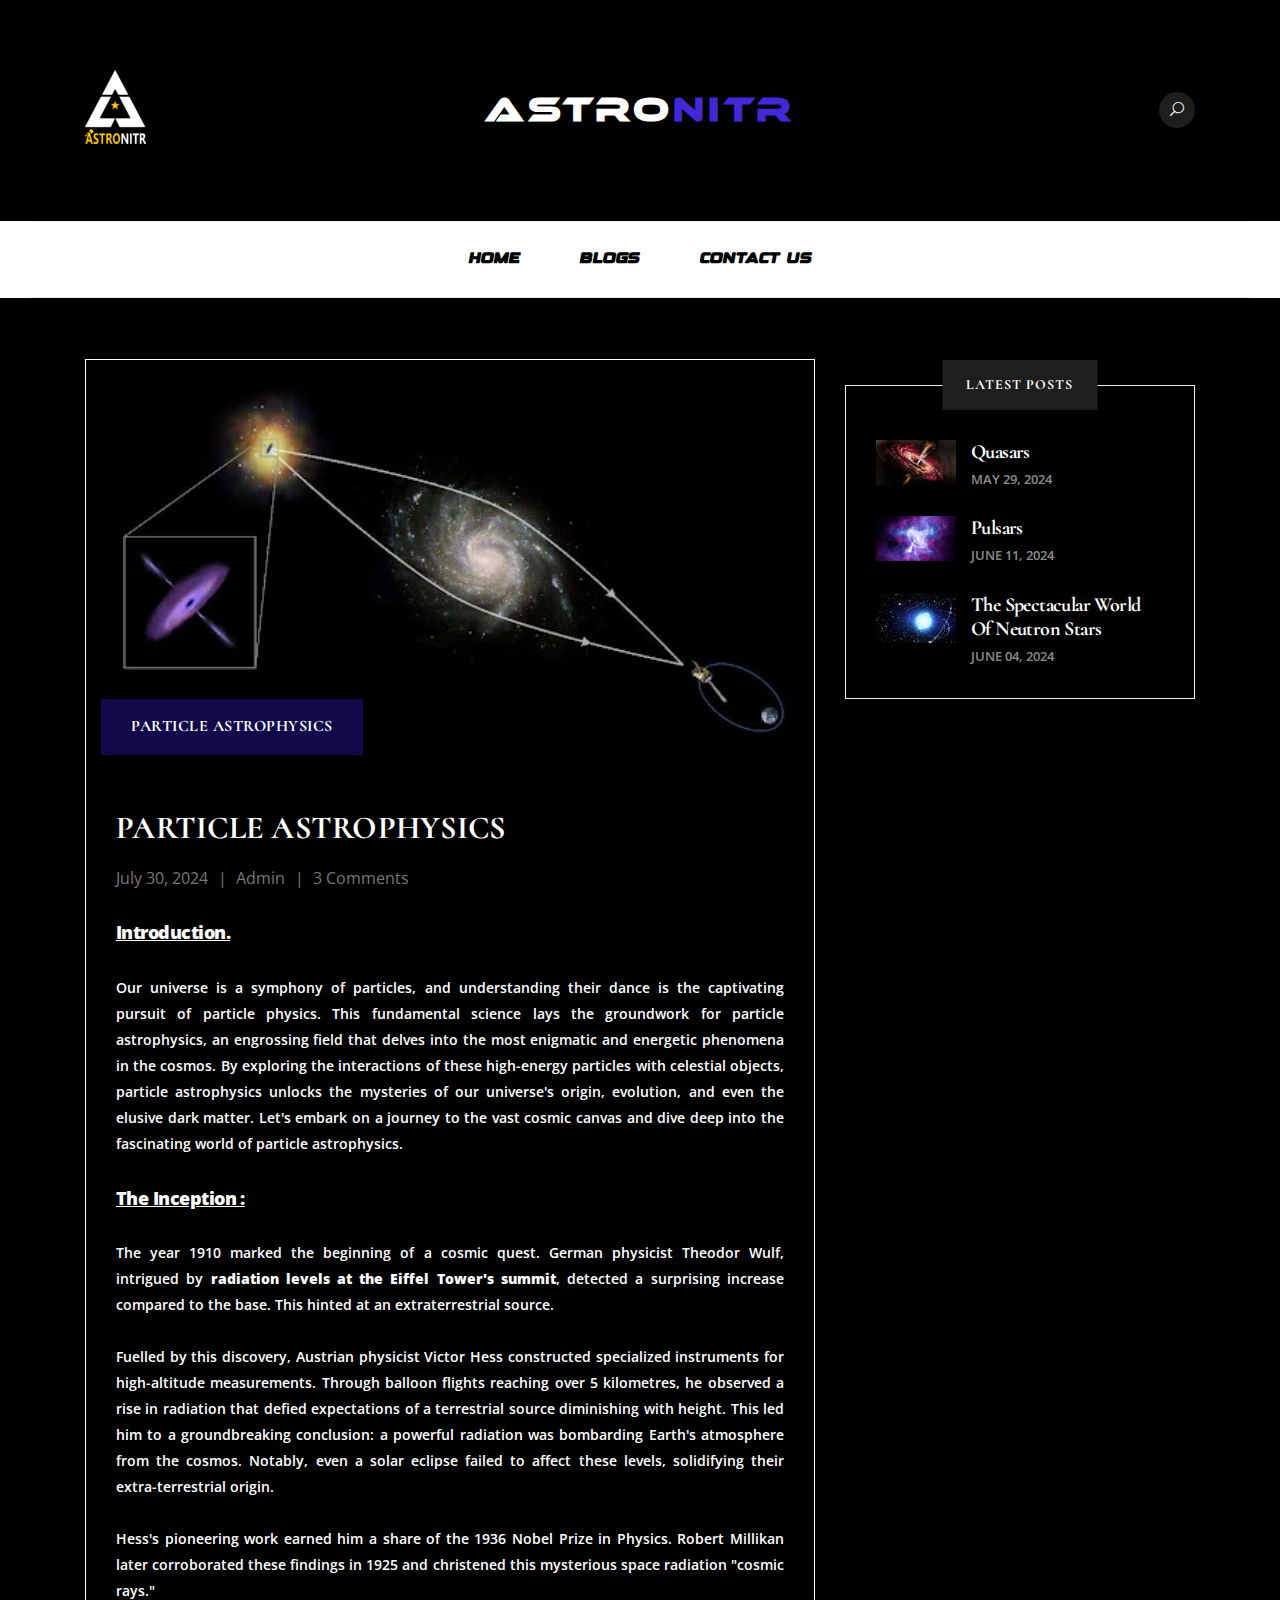
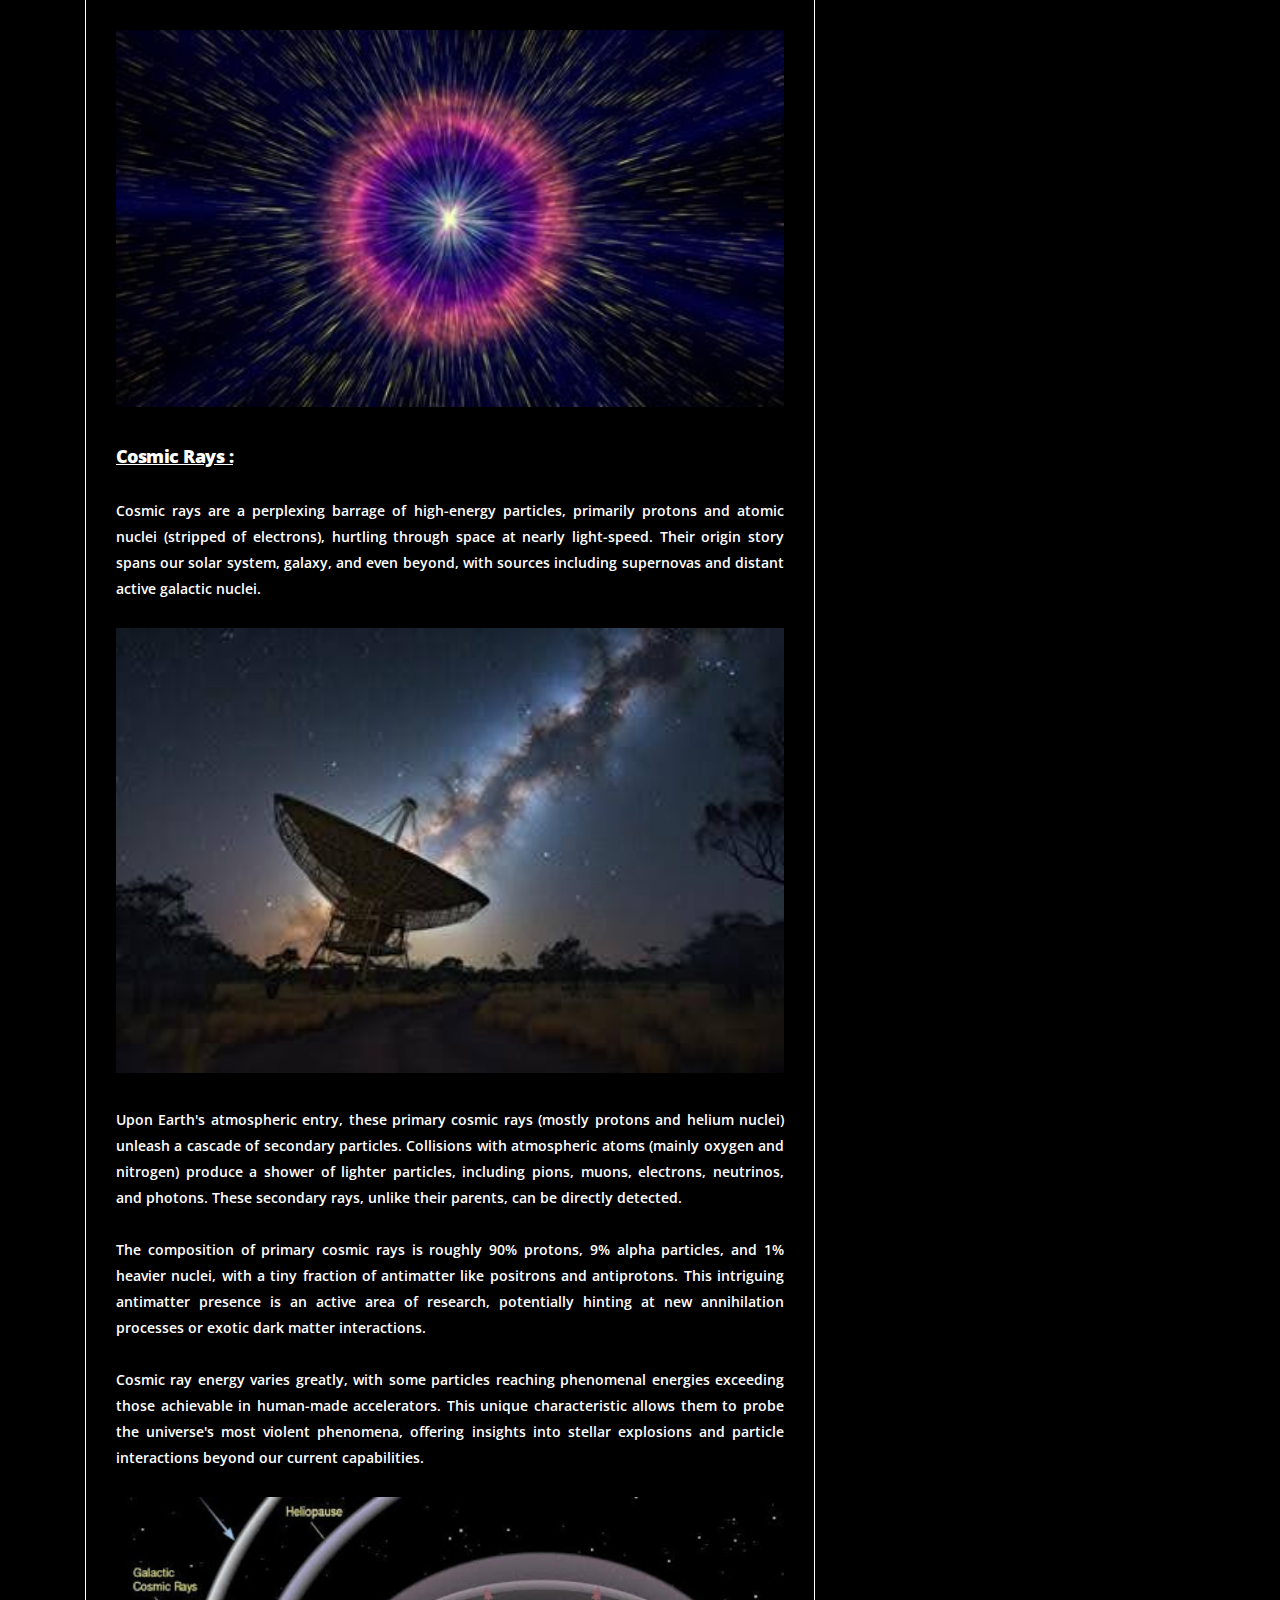
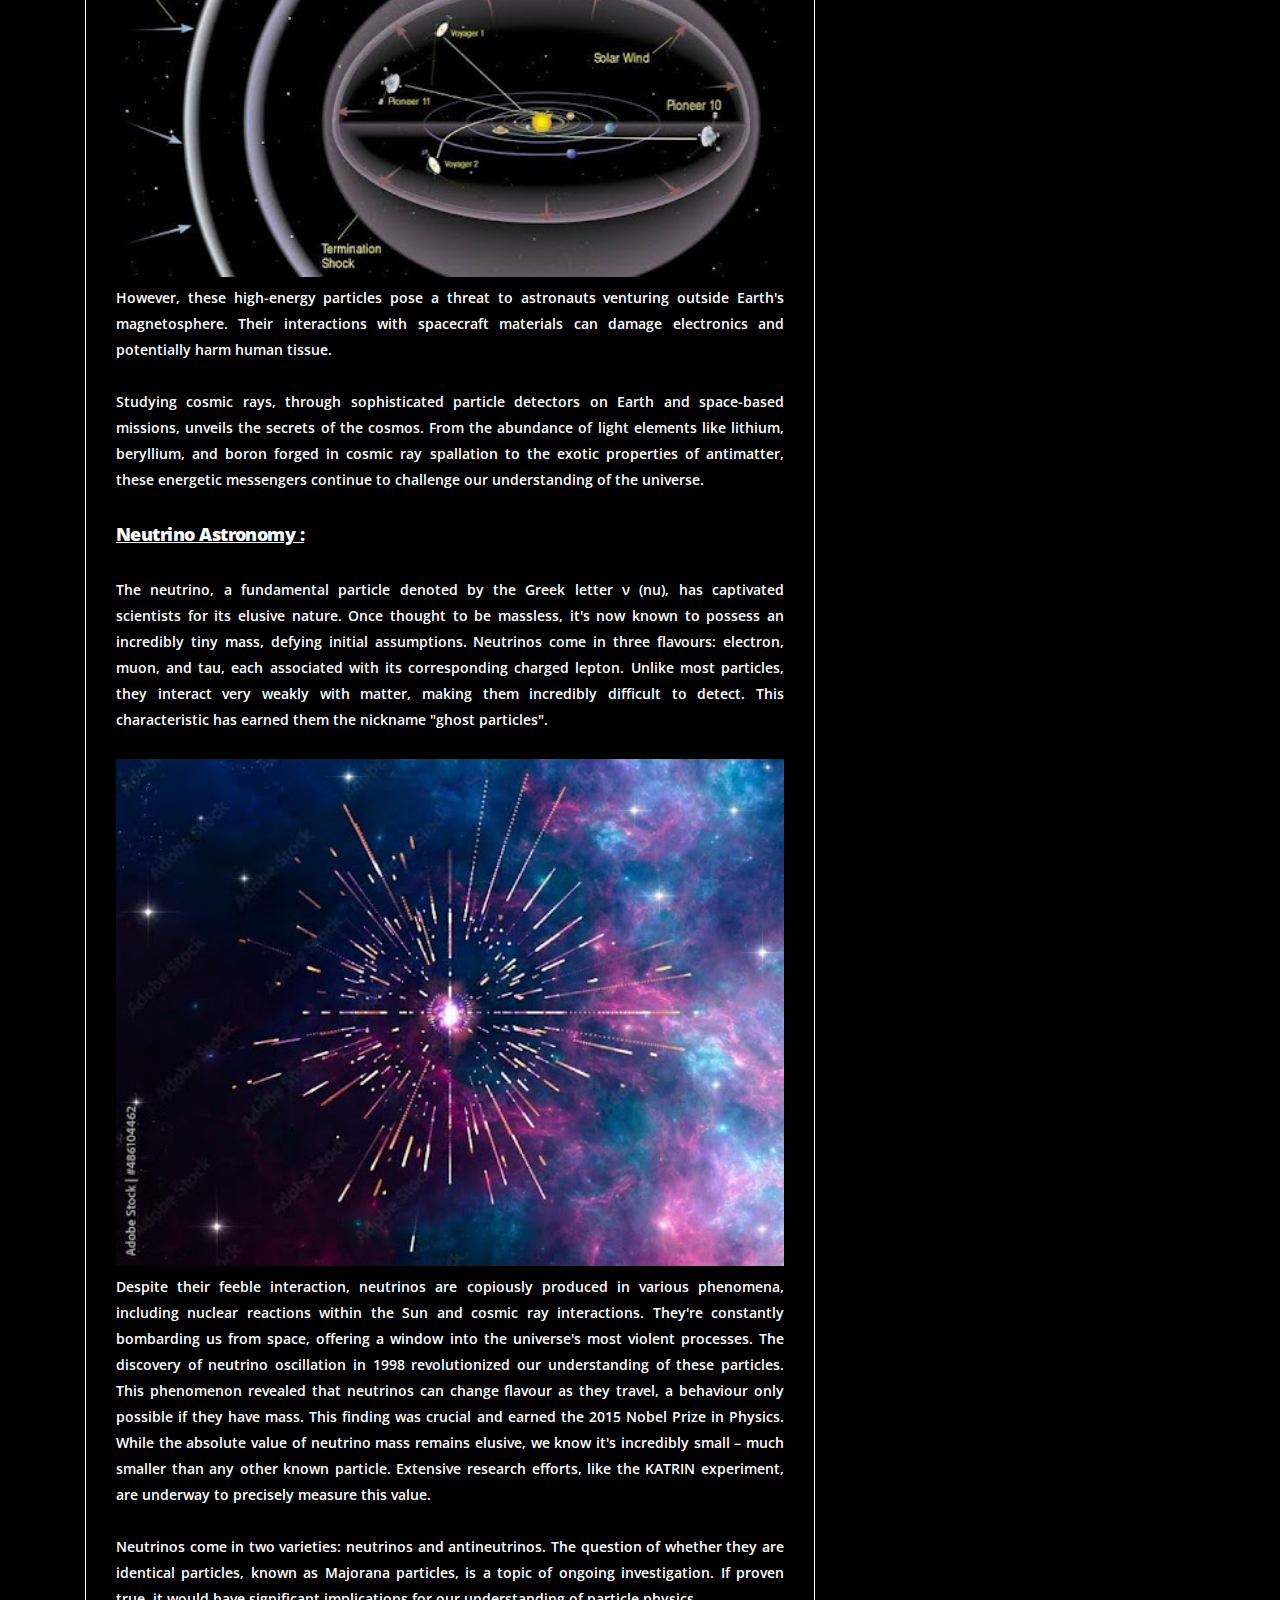
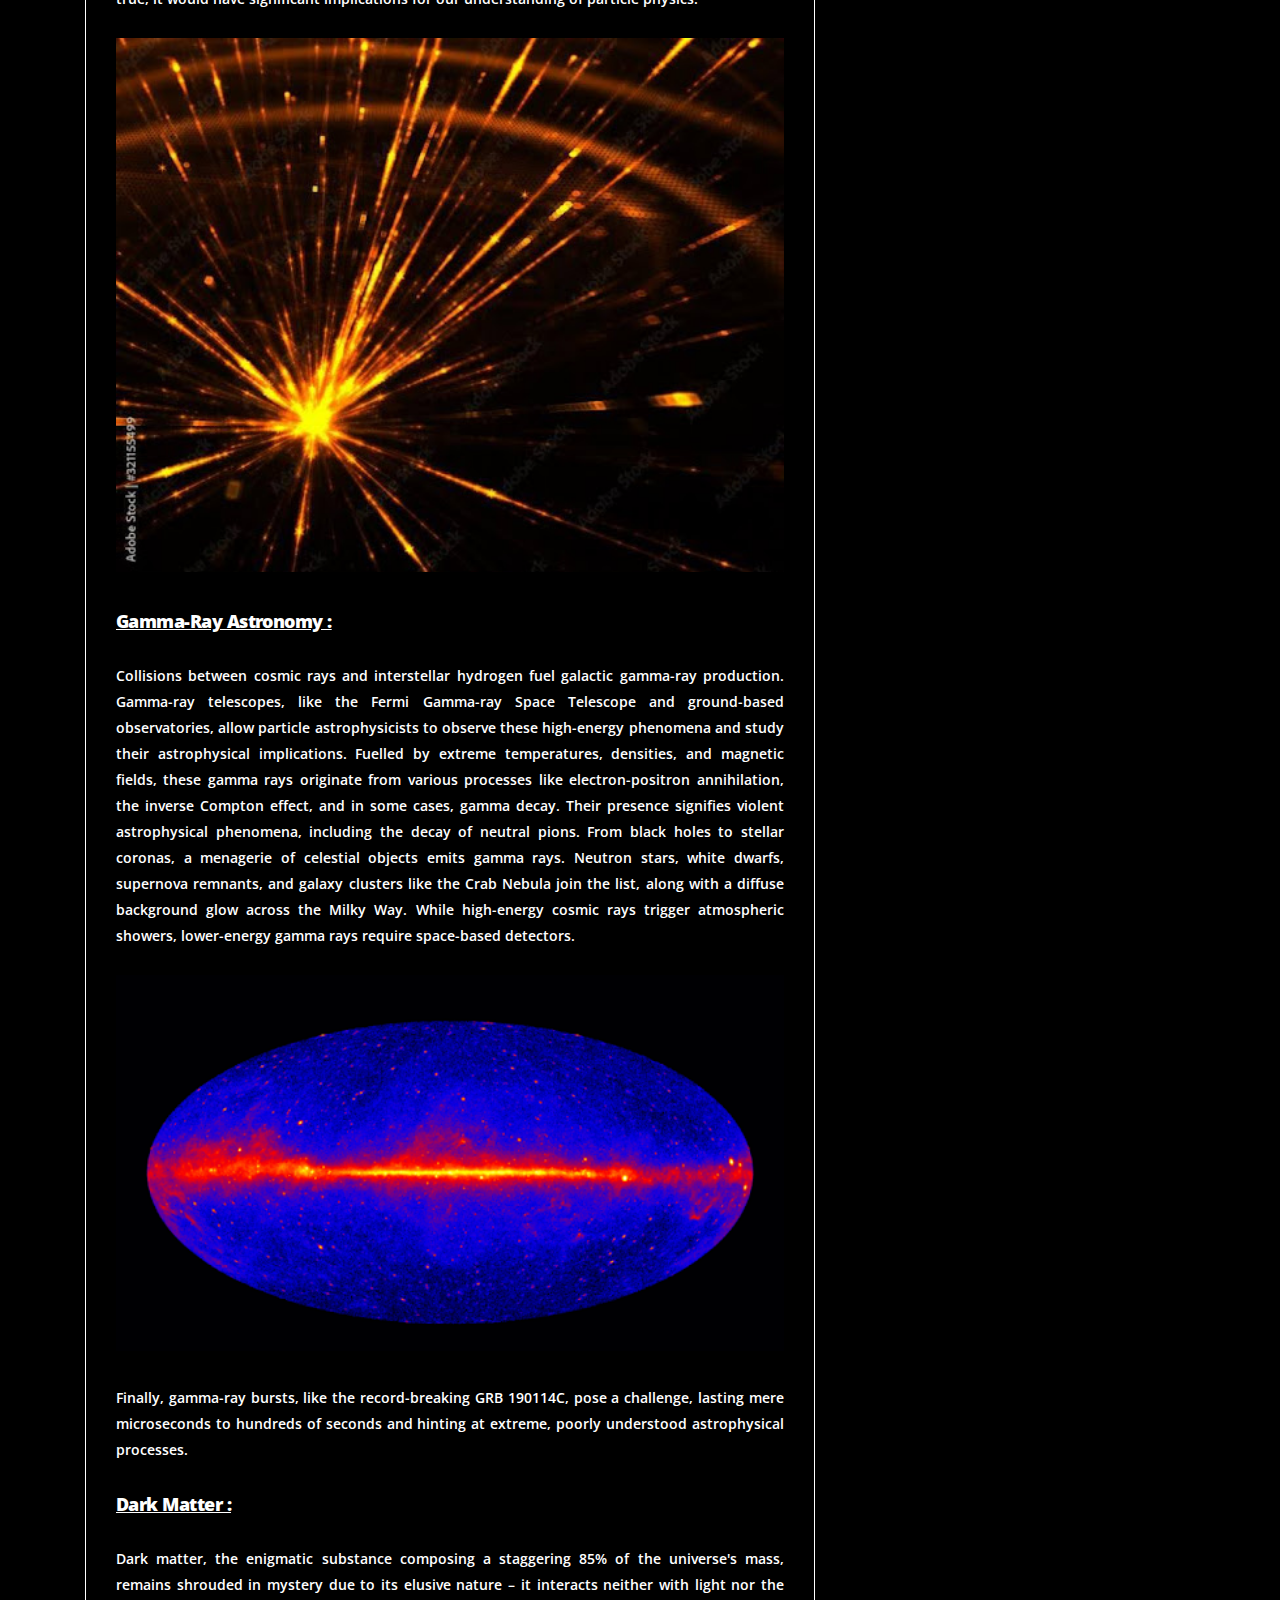
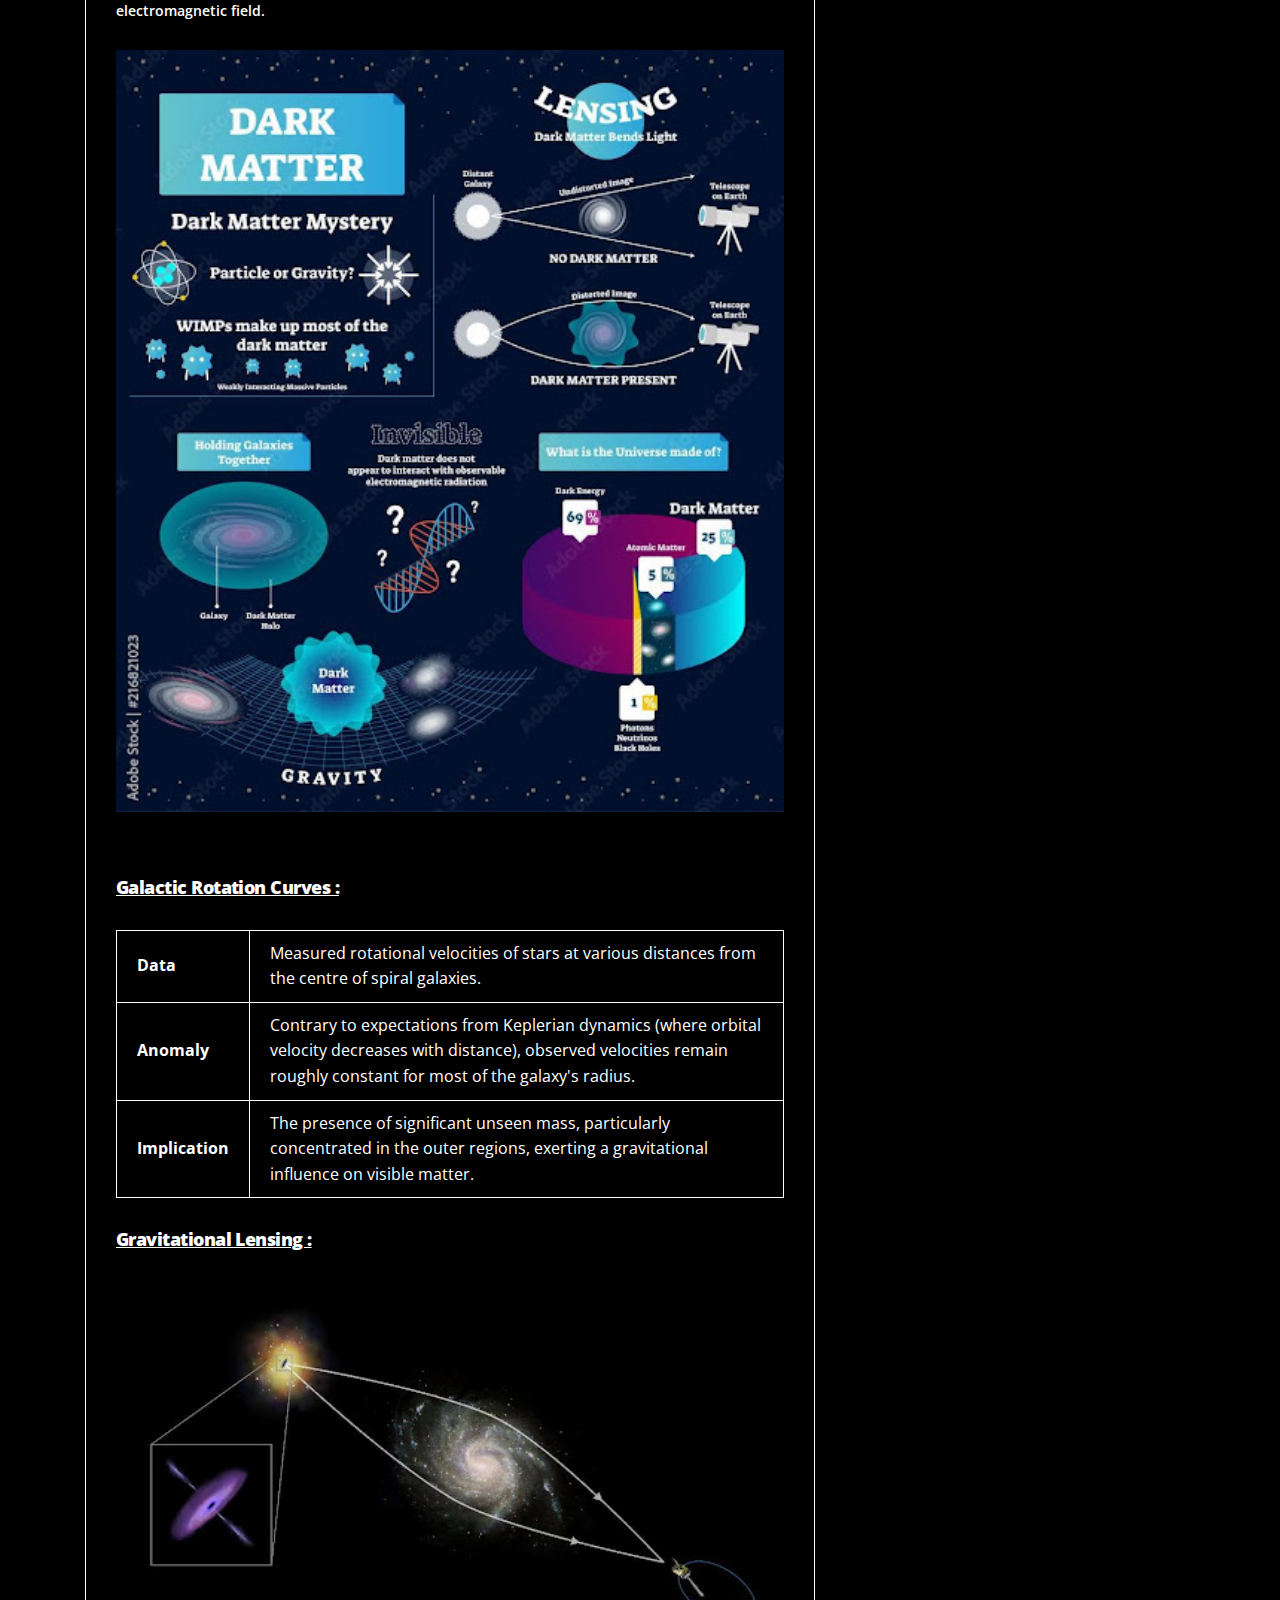
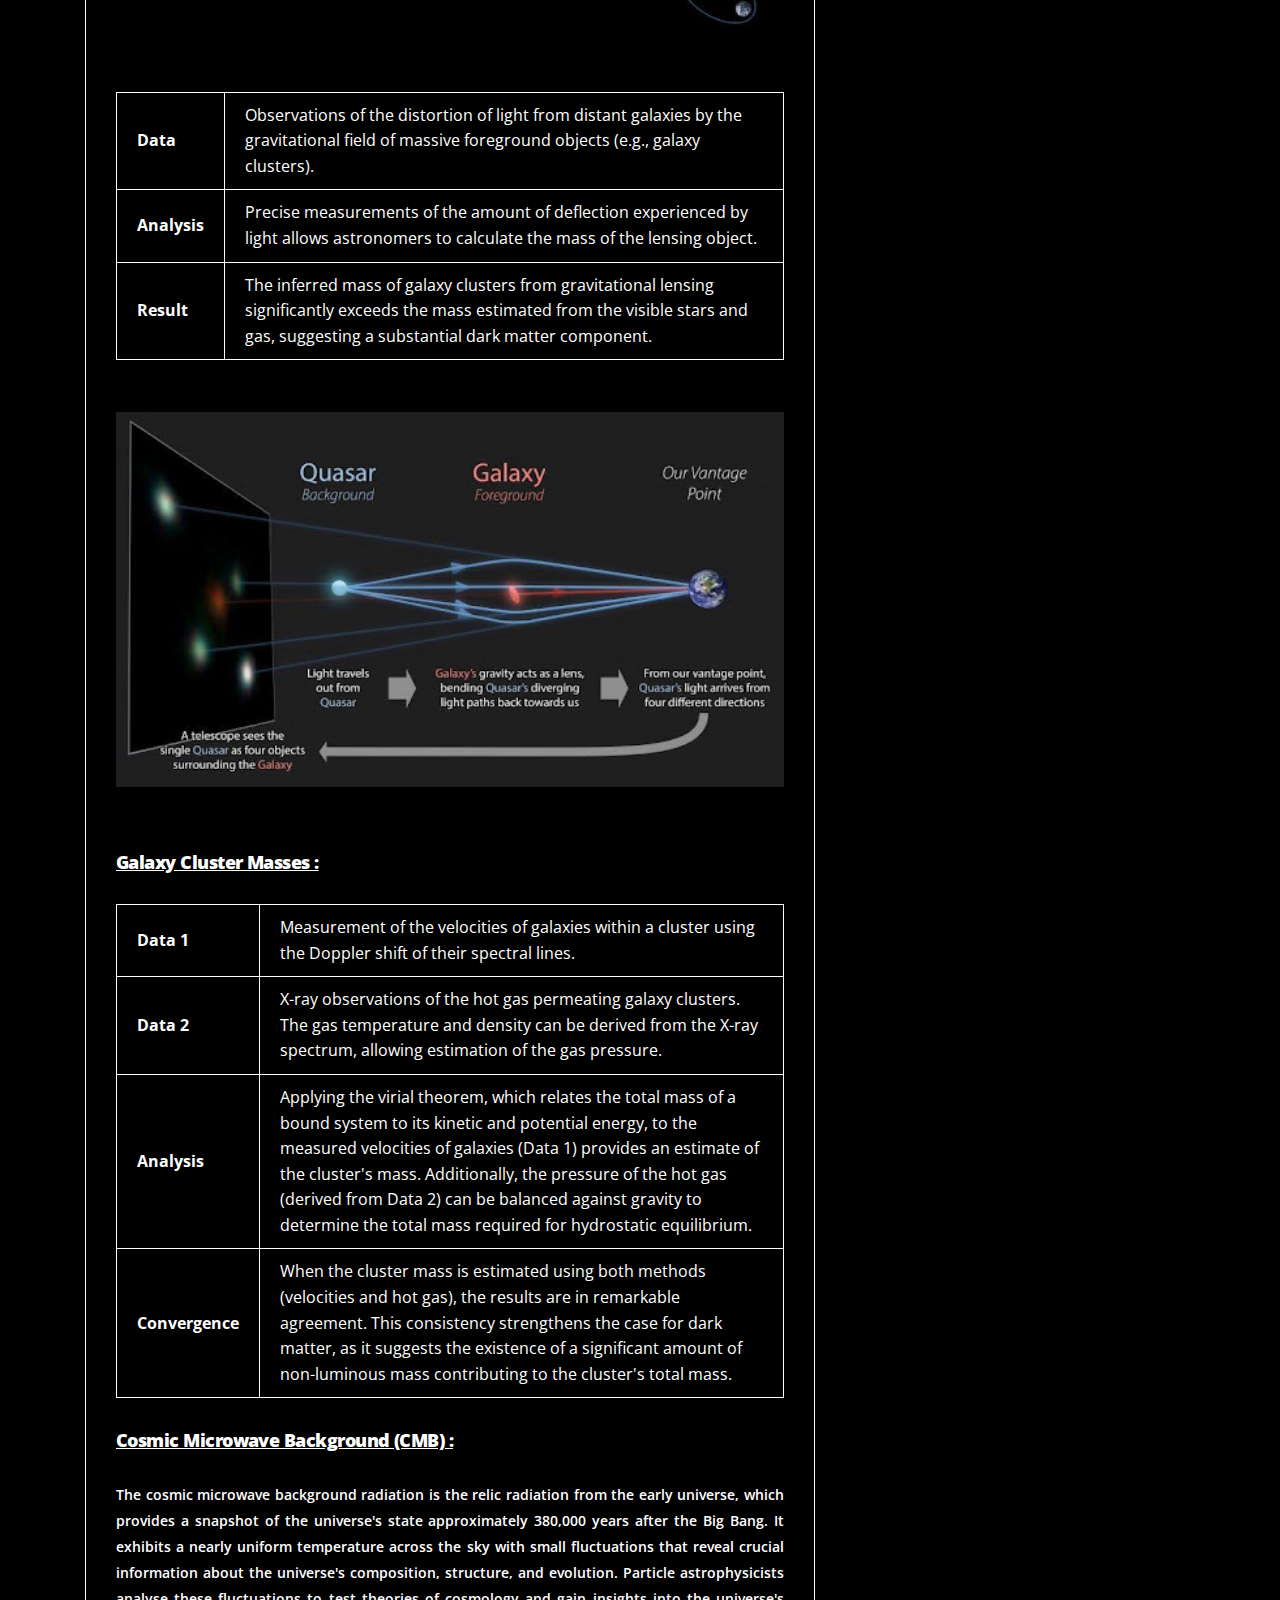
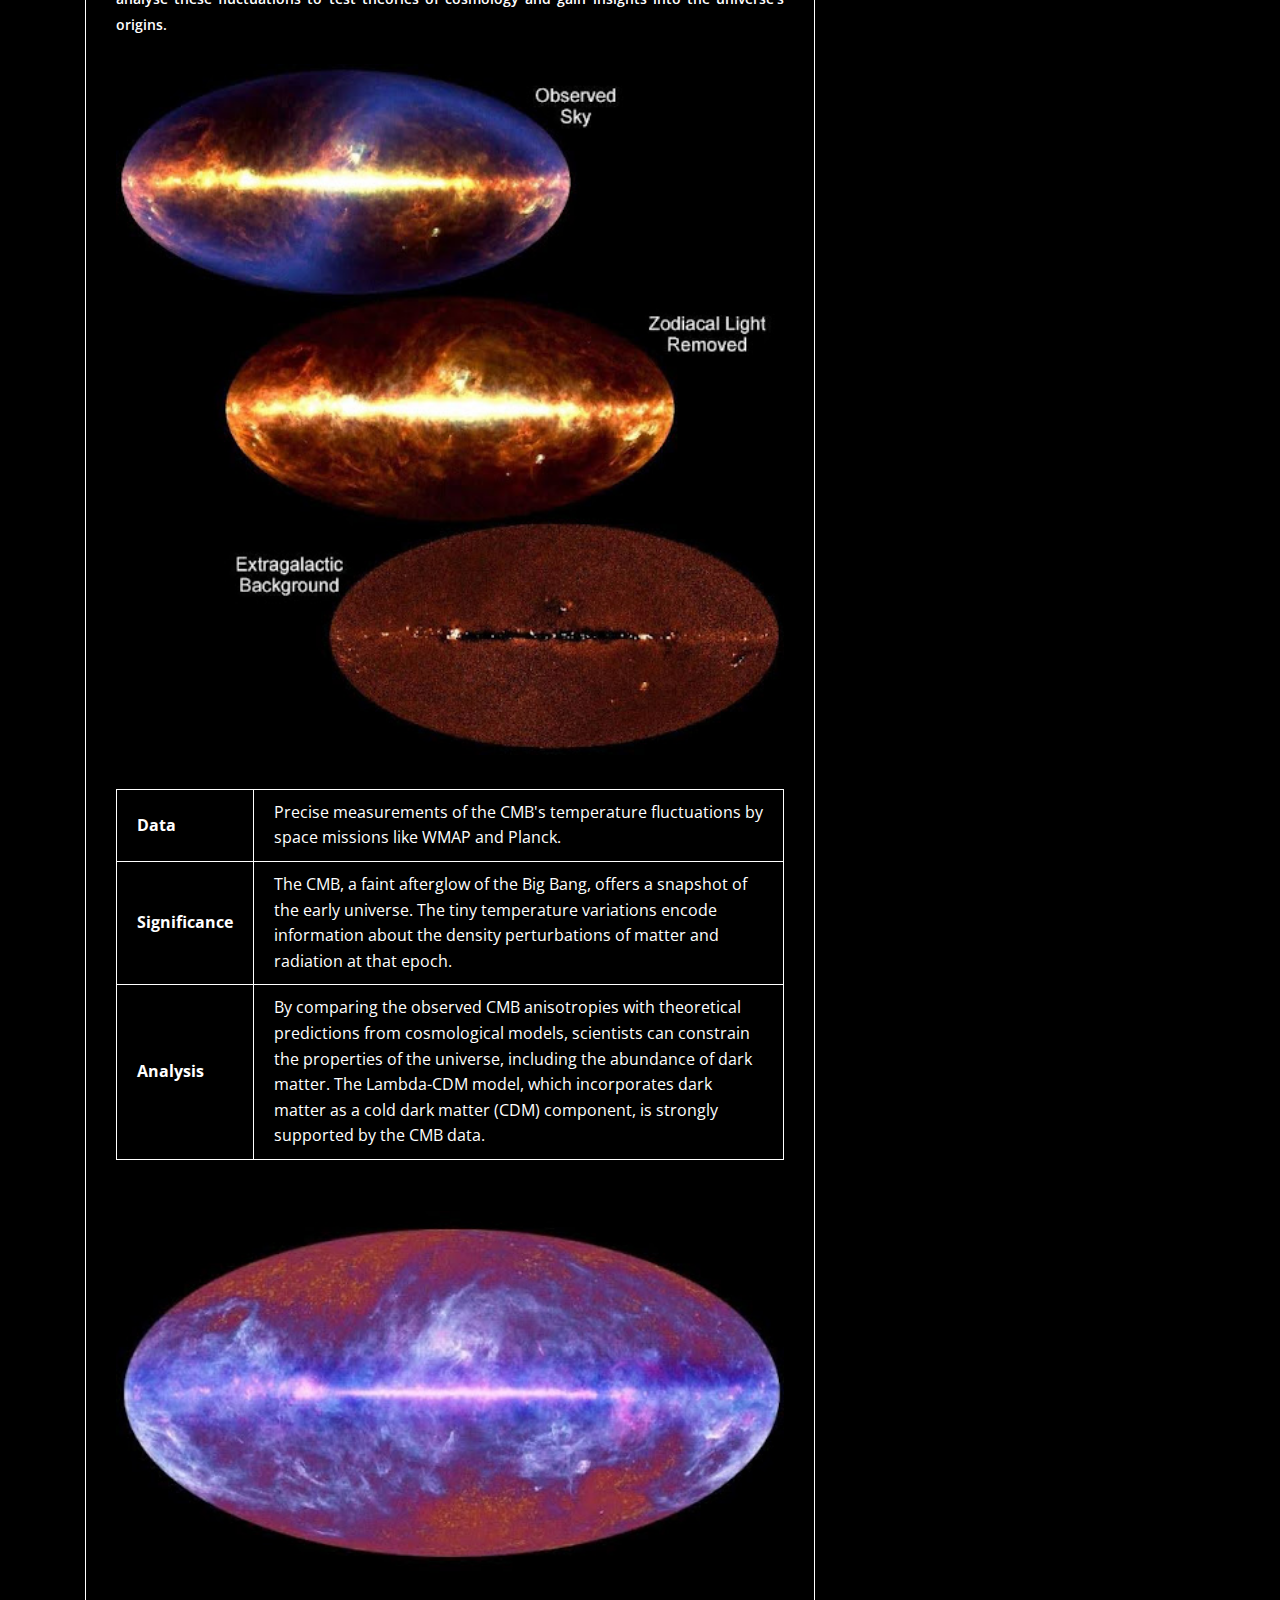
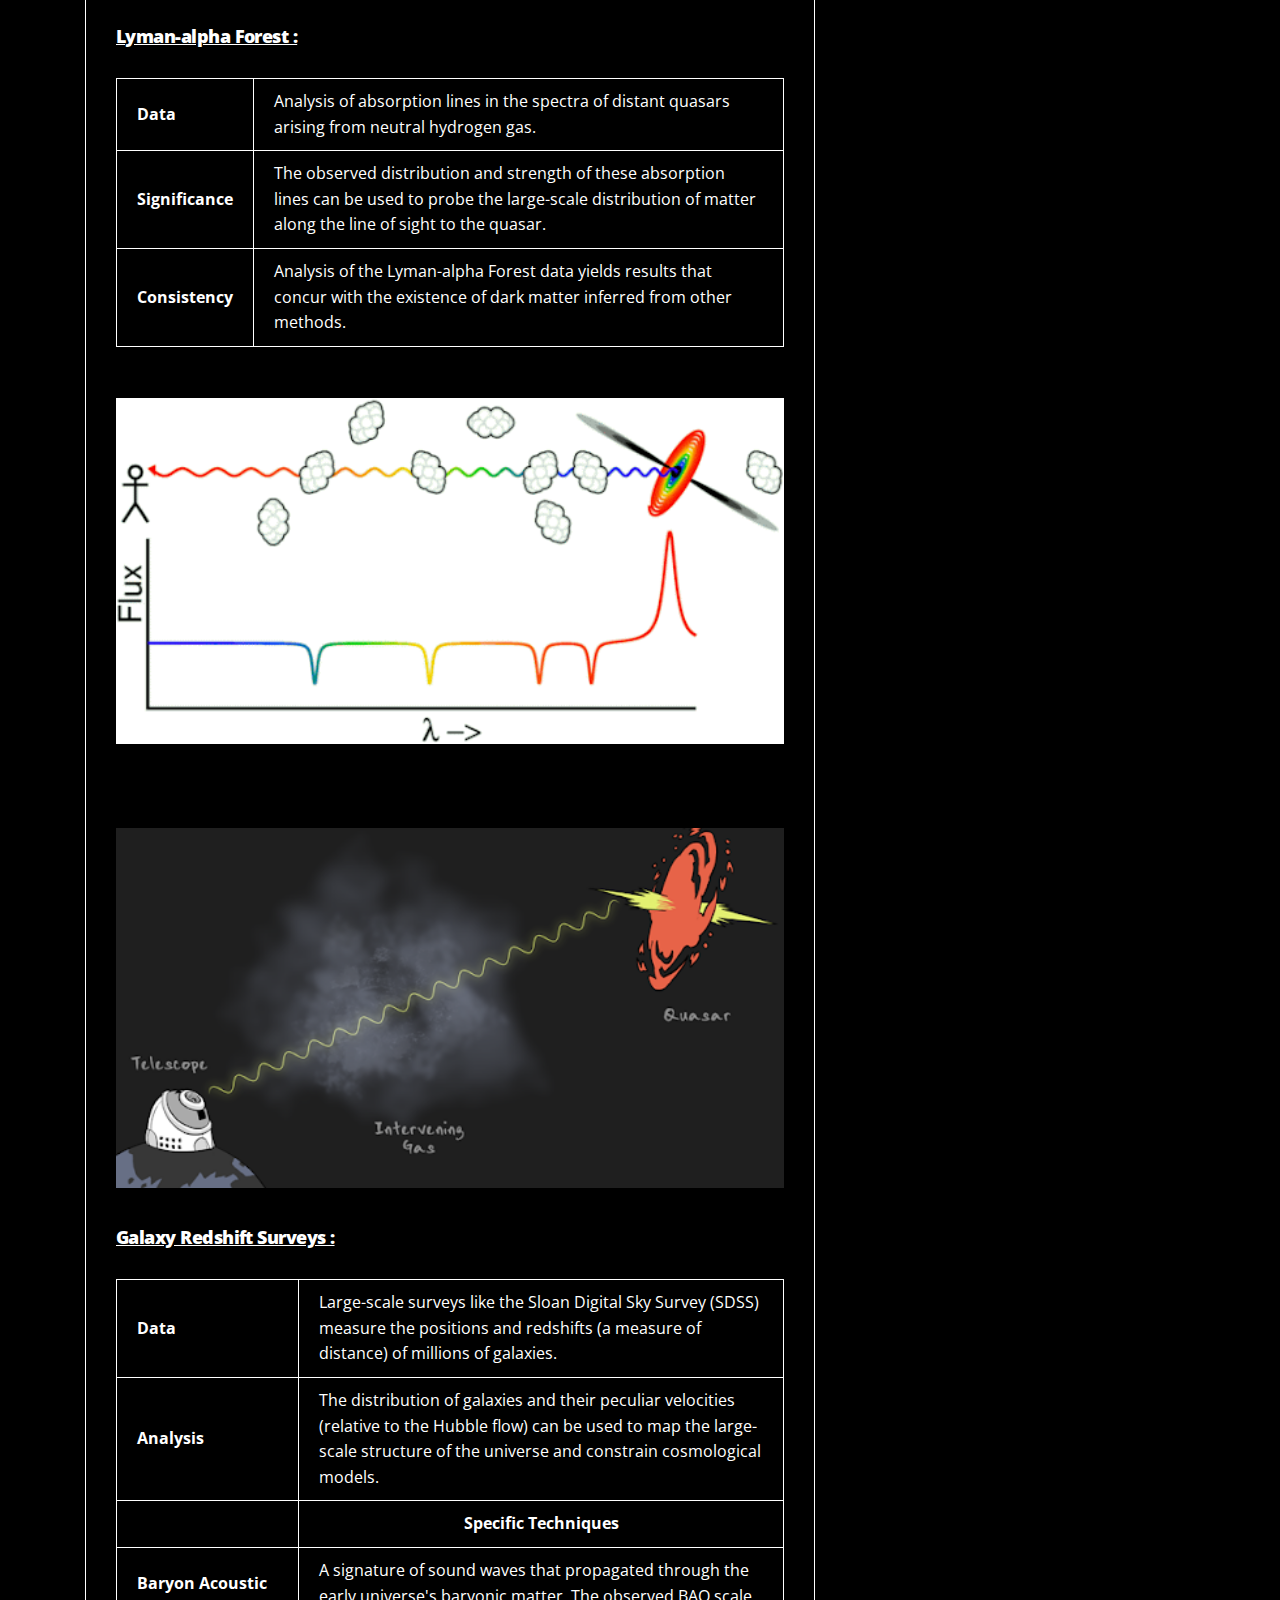
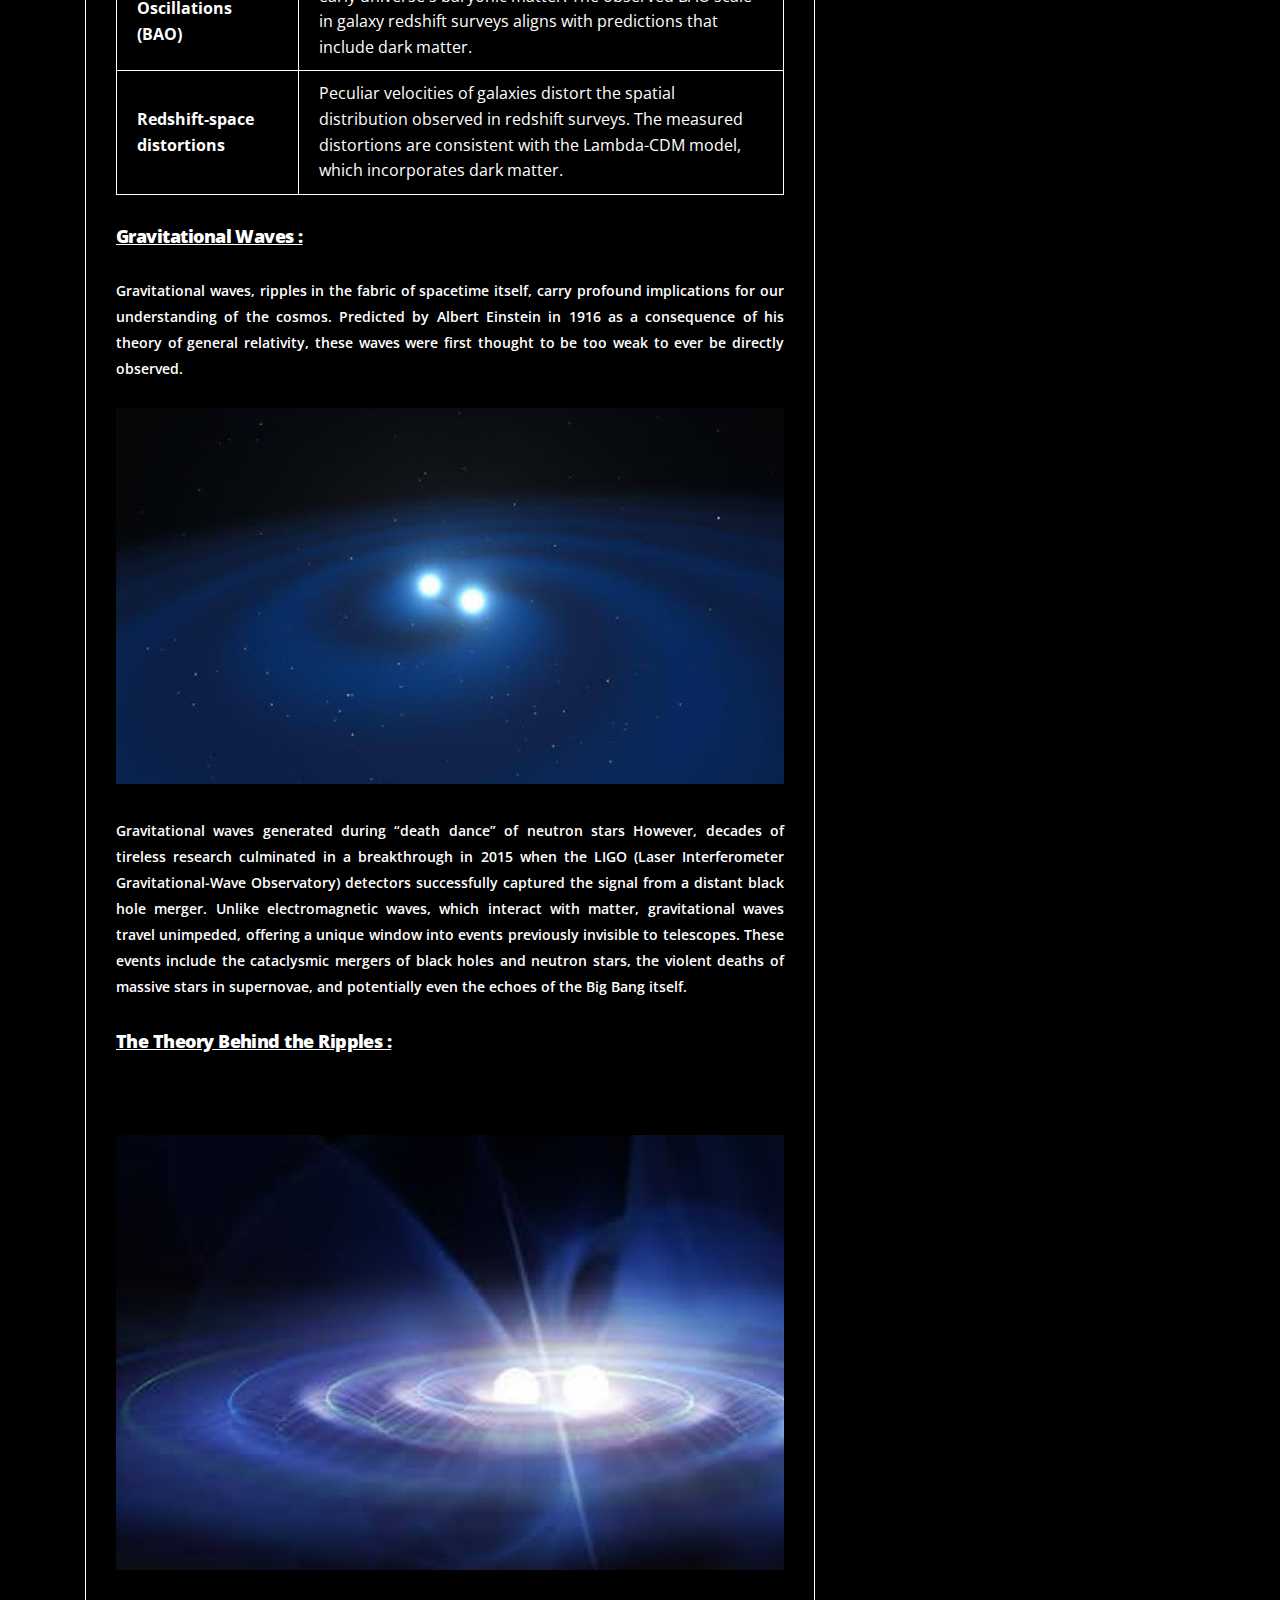
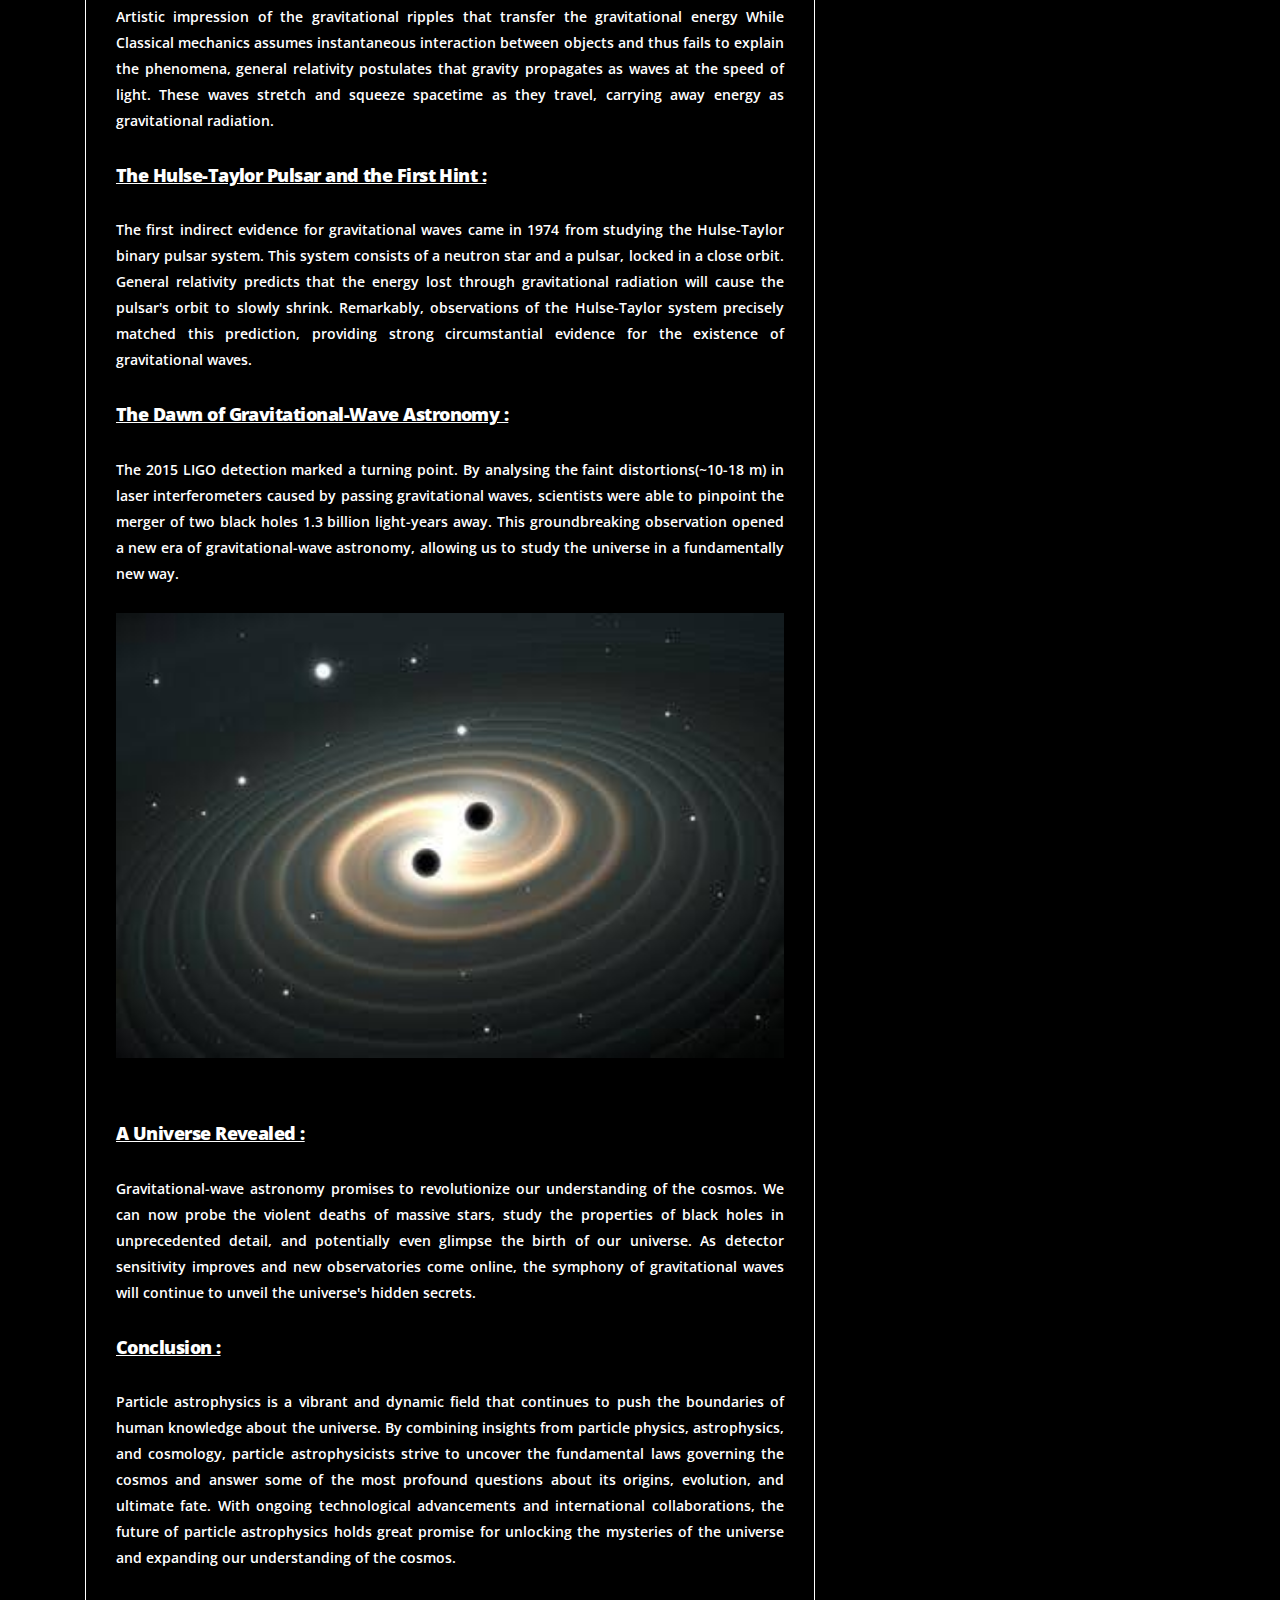
<file: particlephysics.html>
<!DOCTYPE html>
<html lang="en">
  <head>
    <meta charset="UTF-8" />
    <meta name="viewport" content="width=device-width, initial-scale=1.0" />
    <meta http-equiv="X-UA-Compatible" content="ie=edge" />
    <title>AstroNITR's Blog Page</title>

    <!-- Fonts -->
    <link href="https://fonts.googleapis.com/css?family=Open+Sans:300,400,600,700,800&display=swap" rel="stylesheet">
    <link rel="stylesheet" href="fonts/elegant-font/style.css">
    <link href="https://fonts.googleapis.com/css?family=Cormorant:300,300i,400,400i,500,500i,600,600i,700,700i&display=swap" rel="stylesheet">
    <link rel="stylesheet" href="fonts/font-awesome/css/font-awesome.min.css">
    <link rel="icon" type="png" href="images/logo.png">
    <link rel="stylesheet" href="styles/bootstrap.css" />
    <link rel="stylesheet" href="styles/main.css" />
    <style>
      table {
             border-collapse: collapse;
            }
      td {
          border: 1px solid white;
          padding: 10px 20px;
          color: white;
         }
      .tabledata{
        text-align: center;
      }
    </style>
  </head>
  <body style="background-color:black;">

    <div id="js-preloader" class="js-preloader">
      <div class="cp-preloader cp-preloader_type1">
        <span class="cp-preloader__letter" data-preloader="L">L</span>
        <span class="cp-preloader__letter" data-preloader="O">O</span>
        <span class="cp-preloader__letter" data-preloader="A">A</span>
        <span class="cp-preloader__letter" data-preloader="D">D</span>
        <span class="cp-preloader__letter" data-preloader="I">I</span>
        <span class="cp-preloader__letter" data-preloader="N">N</span>
        <span class="cp-preloader__letter" data-preloader="G">G</span>
      </div>
    </div>

    <!-- Mobile Menu -->
    <div class="mobile-nav-wrapper">
        <div class="mobile-menu-inner">
          <ul class="mobile-menu">
            <li><a href="index.html">Home</a> </li>
            <li><a href="Blogs.html">Blogs</a></li>
<!--             <li><a href="about-us.html">About Us</a></li> -->
            <li><a href="https://www.astronitr.in/contact">Contact Us</a></li>
          </ul>
        </div>
    </div>
    <div class="mobile-menu-overlay"></div>



    <section class="above-header">
      <div class="container">
        <div class="row">
          <div class="col-lg-4 align-self-center">
            <a href="index.html"><img id="logo-header" src="images/logo.png" alt=""></a>
          </div>
          <div class="col-lg-4 align-self-center">
            <div class="logo">
              <a href="index.html"><h2 class="ethnocentric">Astro<span style="color: rgb(66 40 214);">NITR</span></h2></a>
            </div>
          </div>
          <div class="col-lg-4 align-self-center">
            <ul class="search-item">
              <li class="menu-item menu-search">
                <a href="#search" id="menu-search-btn">
                  <i class="icon_search"></i>
                </a>
              </li>
            </ul>
          </div>
        </div>
      </div>
    </section>





        <!-- Header -->
        <header class="site-header fixed-header">
          <div class="container expanded">
            <div class="header-wrap">
              <div class="header-logo">
                <a href="index.html"><h2 class="ethnocentric" style="color: rgb(0, 0, 0);">Astro<span style="color: rgb(66 40 214);">NITR</span></h2></a>
              </div>
              <div class="header-nav">
                  <ul class="main-menu">
                    <li><a href="index.html">Home</a></li>
                    
                    <li><a href="Blogs.html">Blogs</a></li>
                    
<!--                     <li><a href="about-us.html">About Us</a></li> -->

                    <li><a href="https://www.astronitr.in/contact">Contact Us</a></li>
                  </ul>    
              </div>
              <div class="header-widgets">
                <ul class="right-menu">
                  <li class="menu-item menu-mobile-nav">
                    <a href="#" class="menu-bar" id="menu-show-mobile-nav">
                      <span class="hamburger"></span>
                    </a>
                  </li>
                </ul>
              </div>
            </div>
          </div>
        </header>
        <!-- /Header -->


<!-- change class -->
<div class="change-class"></div>

<div id="search">
  <button type="button" class="close">×</button>
    <form>
        <input type="search" value="" placeholder="Search..." />
        <button type="submit" class="primary-button"><i class="icon_search"></i></button>
    </form>
</div>

    <section class="medium-gap single-post">
      <div class="container">
        <div class="row">
          <div class="col-lg-8">
            <div class="single-posts">
              <div class="row">
                <div class="col-lg-12">
                  <div class="single-post">
                    <div class="post-image">
                      <div class="meta-category">
                        <span>PARTICLE ASTROPHYSICS</span>
                      </div>
                      <img src="images/particle08.jpg" alt="">
                    </div>
                    <div class="down-content">
                      <h4> PARTICLE ASTROPHYSICS</h4>
                      <ul class="post-info">
                        <li> July 30, 2024</li>
                        <li>Admin</li>
                        <li>3 Comments</li>
                      </ul>
                      <h5><u><b>Introduction. </b></u></h5>
                      <p class="first-paragraph" >
                        Our universe is a symphony of particles, and understanding their dance is the captivating pursuit of particle physics. This fundamental science lays the groundwork for particle 
                        astrophysics, an engrossing field that delves into the most enigmatic and energetic phenomena in the cosmos. By exploring the interactions of these high-energy particles with 
                        celestial objects, particle astrophysics unlocks the mysteries of our universe's origin, evolution, and even the elusive dark matter. Let's embark on a journey to the vast 
                        cosmic canvas and dive deep into the fascinating world of particle astrophysics.
                      </p>
                      <h5><u><b>The Inception :</b></u></h5>
                      <p class="first-paragraph">
                        The year 1910 marked the beginning of a cosmic quest. German physicist Theodor Wulf, intrigued by <b>radiation levels at the Eiffel Tower's summit</b>, detected a surprising increase 
                        compared to the base. This hinted at an extraterrestrial source. <br><br>Fuelled by this discovery, Austrian physicist Victor Hess constructed specialized instruments for high-altitude 
                        measurements. Through balloon flights reaching over 5 kilometres, he observed a rise in radiation that defied expectations of a terrestrial source diminishing with height. 
                        This led him to a groundbreaking conclusion: a powerful radiation was bombarding Earth's atmosphere from the cosmos. Notably, even a solar eclipse failed to affect these 
                        levels, solidifying their extra-terrestrial origin. <br><br> Hess's pioneering work earned him a share of the 1936 Nobel Prize in Physics. Robert Millikan later corroborated these 
                        findings in 1925 and christened this mysterious space radiation "cosmic rays."
                        <br><br><img src="images/particle01.jpg" alt="">
                      </p>
                      <h5><u><b>Cosmic Rays :</b></u></h5>
                      <p class="first-paragraph">
                        Cosmic rays are a perplexing barrage of high-energy particles, primarily protons and atomic nuclei (stripped of electrons), hurtling through space at nearly light-speed. 
                        Their origin story spans our solar system, galaxy, and even beyond, with sources including supernovas and distant active galactic nuclei.
                        <br><br><img src="images/particle02.jpg" alt=""><br><br>
                        Upon Earth's atmospheric entry, these primary cosmic rays (mostly protons and helium nuclei) unleash a cascade of secondary particles. Collisions with atmospheric atoms 
                        (mainly oxygen and nitrogen) produce a shower of lighter particles, including pions, muons, electrons, neutrinos, and photons. These secondary rays, unlike their parents, 
                        can be directly detected.<br><br> The composition of primary cosmic rays is roughly 90% protons, 9% alpha particles, and 1% heavier nuclei, with a tiny fraction of antimatter like 
                        positrons and antiprotons. This intriguing antimatter presence is an active area of research, potentially hinting at new annihilation processes or exotic dark matter interactions.
                        <br><br>Cosmic ray energy varies greatly, with some particles reaching phenomenal energies exceeding those achievable in human-made accelerators. This unique characteristic allows 
                        them to probe the universe's most violent phenomena, offering insights into stellar explosions and particle interactions beyond our current capabilities.
                        <br><br><img src="images/particle03.jpg" alt="">
                        However, these high-energy particles pose a threat to astronauts venturing outside Earth's magnetosphere. Their interactions with spacecraft materials can damage electronics and potentially harm human tissue.
                        <br><br>Studying cosmic rays, through sophisticated particle detectors on Earth and space-based missions, unveils the secrets of the cosmos. From the abundance of light elements 
                        like lithium, beryllium, and boron forged in cosmic ray spallation to the exotic properties of antimatter, these energetic messengers continue to challenge our understanding of the universe.
                      </p>
                      <h5><u><b>Neutrino Astronomy :</b></u></h5>
                      <p class="first-paragraph">
                        The neutrino, a fundamental particle denoted by the Greek letter ν (nu), has captivated scientists for its elusive nature. Once thought to be massless, it's now known to possess 
                        an incredibly tiny mass, defying initial assumptions. Neutrinos come in three flavours: electron, muon, and tau, each associated with its corresponding charged lepton. Unlike most particles, 
                        they interact very weakly with matter, making them incredibly difficult to detect. This characteristic has earned them the nickname "ghost particles".
                        <br><br><img src="images/particle04.jpg" alt="">
                        Despite their feeble interaction, neutrinos are copiously produced in various phenomena, including nuclear reactions within the Sun and cosmic ray interactions. They're constantly bombarding 
                        us from space, offering a window into the universe's most violent processes. The discovery of neutrino oscillation in 1998 revolutionized our understanding of these particles. This phenomenon 
                        revealed that neutrinos can change flavour as they travel, a behaviour only possible if they have mass. This finding was crucial and earned the 2015 Nobel Prize in Physics.
                        While the absolute value of neutrino mass remains elusive, we know it's incredibly small – much smaller than any other known particle. Extensive research efforts, like the KATRIN experiment, 
                        are underway to precisely measure this value.<br><br>Neutrinos come in two varieties: neutrinos and antineutrinos. The question of whether they are identical particles, known as Majorana 
                        particles, is a topic of ongoing investigation. If proven true, it would have significant implications for our understanding of particle physics.
                        <br><br><img src="images/particle05.jpg" alt="">
                      </p>
                      <h5><u><b>Gamma-Ray Astronomy :</b></u></h5>
                      <p class="first-paragraph">
                        Collisions between cosmic rays and interstellar hydrogen fuel galactic gamma-ray production. Gamma-ray telescopes, like the Fermi Gamma-ray Space Telescope and ground-based observatories, 
                        allow particle astrophysicists to observe these high-energy phenomena and study their astrophysical implications. Fuelled by extreme temperatures, densities, and magnetic fields, these 
                        gamma rays originate from various processes like electron-positron annihilation, the inverse Compton effect, and in some cases, gamma decay. Their presence signifies violent astrophysical 
                        phenomena, including the decay of neutral pions. From black holes to stellar coronas, a menagerie of celestial objects emits gamma rays. Neutron stars, white dwarfs, supernova remnants, 
                        and galaxy clusters like the Crab Nebula join the list, along with a diffuse background glow across the Milky Way. While high-energy cosmic rays trigger atmospheric showers, lower-energy 
                        gamma rays require space-based detectors.
                        <br><br><img src="images/particle06.jpg" alt=""><br><br>
                        Finally, gamma-ray bursts, like the record-breaking GRB 190114C, pose a challenge, lasting mere microseconds to hundreds of seconds and hinting at extreme, poorly understood astrophysical processes. 
                      </p>
                      <h5><u><b>Dark Matter :</b></u></h5>
                      <p class="first-paragraph">
                        Dark matter, the enigmatic substance composing a staggering 85% of the universe's mass, remains shrouded in mystery due to its elusive nature – it interacts neither with light nor the electromagnetic field.
                        <br><br><img src="images/particle07.jpg" alt=""> <br><br>
                      </p>
                      <h5><u><b>Galactic Rotation Curves :</b></u></h5>
                      <p class="first-paragraph">
                        <table>
                          <tr>
                            <td><b>Data</b></td>
                            <td>Measured rotational velocities of stars at various distances from the centre of spiral galaxies.</td>
                          </tr>
                          <tr>
                            <td><b>Anomaly</b></td>
                            <td>Contrary to expectations from Keplerian dynamics (where orbital velocity decreases with distance), 
                              observed velocities remain roughly constant for most of the galaxy's radius.</td>
                          </tr>
                          <tr>
                            <td><b>Implication</b></td>
                            <td>The presence of significant unseen mass, particularly concentrated in the outer regions, exerting a gravitational influence on visible matter.</td>
                          </tr>
                          </table>
                      </p>
                      <h5><u><b>Gravitational Lensing :</b></u></h5>
                      <p class="first-paragraph">
                        <img src="images/particle08.jpg" alt=""><br><br>
                        <table>
                          <tr>
                            <td><b>Data</b></td>
                            <td>Observations of the distortion of light from distant galaxies by the gravitational field of massive foreground objects (e.g., galaxy clusters).</td>
                          </tr>
                          <tr>
                            <td><b>Analysis</b></td>
                            <td>Precise measurements of the amount of deflection experienced by light allows astronomers to calculate the mass of the lensing object.</td>
                          </tr>
                          <tr>
                            <td><b>Result</b></td>
                            <td>The inferred mass of galaxy clusters from gravitational lensing significantly exceeds the mass estimated from the visible stars and gas, suggesting a substantial dark matter component.</td>
                          </tr>
                          </table>
                        <br><br><img src="images/particle09.jpg" alt=""><br><br>
                         
                      </p>
                      <h5><u><b>Galaxy Cluster Masses :</b></u></h5>
                      <p class="first-paragraph">
                        <table>
                          <tr>
                            <td><b>Data 1</b></td>
                            <td>Measurement of the velocities of galaxies within a cluster using the Doppler shift of their spectral lines.</td>
                          </tr>
                          <tr>
                            <td><b>Data 2</b></td>
                            <td>X-ray observations of the hot gas permeating galaxy clusters. The gas temperature and density can be derived from the X-ray spectrum, allowing estimation of the gas pressure.</td>
                          </tr>
                          <tr>
                            <td><b>Analysis</b></td>
                            <td>Applying the virial theorem, which relates the total mass of a bound system to its kinetic and potential energy, to the measured velocities of galaxies (Data 1) provides an 
                              estimate of the cluster's mass. Additionally, the pressure of the hot gas (derived from Data 2) can be balanced against gravity to determine the total mass required for hydrostatic equilibrium.</td>
                          </tr>
                          <tr>
                            <td><b>Convergence</b></td>
                            <td>When the cluster mass is estimated using both methods (velocities and hot gas), the results are in remarkable agreement. This consistency strengthens the case for dark matter, 
                              as it suggests the existence of a significant amount of non-luminous mass contributing to the cluster's total mass.</td>
                          </tr>
                        </table>
                      </p>
                      <h5><u><b>Cosmic Microwave Background (CMB) :</b></u></h5>
                      <p class="first-paragraph">
                        The cosmic microwave background radiation is the relic radiation from the early universe, which provides a snapshot of the universe's state approximately 380,000 years after the Big Bang. It exhibits a nearly 
                        uniform temperature across the sky with small fluctuations that reveal crucial information about the universe's composition, structure, and evolution. Particle astrophysicists analyse these fluctuations to 
                        test theories of cosmology and gain insights into the universe's origins.
                        <br><br><img src="images/particle10.jpg" alt=""><br><br>
                        <table>
                          <tr>
                            <td><b>Data</b></td>
                            <td>Precise measurements of the CMB's temperature fluctuations by space missions like WMAP and Planck.</td>
                          </tr>
                          <tr>
                            <td><b>Significance</b></td>
                            <td>The CMB, a faint afterglow of the Big Bang, offers a snapshot of the early universe. The tiny temperature variations encode information about the density perturbations of matter and radiation at that epoch.</td>
                          </tr>
                          <tr>
                            <td><b>Analysis</b></td>
                            <td>By comparing the observed CMB anisotropies with theoretical predictions from cosmological models, scientists can constrain the properties of the universe, including the abundance of dark matter. 
                              The Lambda-CDM model, which incorporates dark matter as a cold dark matter (CDM) component, is strongly supported by the CMB data.</td>
                          </tr>
                          </table>
                        <br><br><img src="images/particle11.jpg" alt=""> 
                      </p>
                      <h5><u><b>Lyman-alpha Forest :</b></u></h5>
                      <p class="first-paragraph">
                        <table>
                          <tr>
                            <td><b>Data</b></td>
                            <td>Analysis of absorption lines in the spectra of distant quasars arising from neutral hydrogen gas.</td>
                          </tr>
                          <tr>
                            <td><b>Significance</b></td>
                            <td>The observed distribution and strength of these absorption lines can be used to probe the large-scale distribution of matter along the line of sight to the quasar.</td>
                          </tr>
                          <tr>
                            <td><b>Consistency</b></td>
                            <td>Analysis of the Lyman-alpha Forest data yields results that concur with the existence of dark matter inferred from other methods.</td>
                          </tr>
                          </table>
                        <br><br><img src="images/particle12.jpg" alt=""><br><br>
                        <br><br><img src="images/particle13.jpg" alt=""> 
                      </p>
                      <h5><u><b>Galaxy Redshift Surveys :</b></u></h5>
                      <p class="first-paragraph">
                        <table>
                          <tr>
                            <td><b>Data</b></td>
                            <td>Large-scale surveys like the Sloan Digital Sky Survey (SDSS) measure the positions and redshifts (a measure of distance) of millions of galaxies.</td>
                          </tr>
                          <tr>
                            <td><b>Analysis</b></td>
                            <td>The distribution of galaxies and their peculiar velocities (relative to the Hubble flow) can be used to map the large-scale structure of the universe and constrain cosmological models.</td>
                          </tr>
                          <tr>
                            <td>&nbsp;</td>
                            <td class="tabledata"><b>Specific Techniques</b></td>
                          </tr>
                          <tr>
                            <td><b>Baryon Acoustic Oscillations (BAO)</b></td>
                            <td>A signature of sound waves that propagated through the early universe's baryonic matter. The observed BAO scale in galaxy redshift surveys aligns with predictions that include dark matter.</td>
                          </tr>
                          <tr>
                            <td><b>Redshift-space distortions</b></td>
                            <td>Peculiar velocities of galaxies distort the spatial distribution observed in redshift surveys. The measured distortions are consistent with the Lambda-CDM model, which incorporates dark matter.</td>
                          </tr>
                          </table> 
                      </p>
                      <h5><u><b>Gravitational Waves :</b></u></h5>
                      <p class="first-paragraph">
                        Gravitational waves, ripples in the fabric of spacetime itself, carry profound implications for our understanding of the cosmos. Predicted by Albert Einstein in 1916 as a consequence 
                        of his theory of general relativity, these waves were first thought to be too weak to ever be directly observed.
                        <br><br><img src="images/particle14.jpg" alt=""><br><br>Gravitational waves generated during “death dance” of neutron stars
                        However, decades of tireless research culminated in a breakthrough in 2015 when the LIGO (Laser Interferometer Gravitational-Wave Observatory) detectors successfully captured the signal from a distant black hole merger.
                        Unlike electromagnetic waves, which interact with matter, gravitational waves travel unimpeded, offering a unique window into events previously invisible to telescopes. These events include the cataclysmic mergers of 
                        black holes and neutron stars, the violent deaths of massive stars in supernovae, and potentially even the echoes of the Big Bang itself. 
                      </p>
                      <h5><u><b>The Theory Behind the Ripples :</b></u></h5>
                      <p class="first-paragraph">
                        <br><br><img src="images/particle15.jpg" alt=""><br><br>Artistic impression of the gravitational ripples that transfer the gravitational energy
                        While Classical mechanics assumes instantaneous interaction between objects and thus fails to explain the phenomena, general relativity postulates that gravity propagates as waves at the speed of light. These waves 
                        stretch and squeeze spacetime as they travel, carrying away energy as gravitational radiation. 
                      </p>
                      <h5><u><b>The Hulse-Taylor Pulsar and the First Hint :</b></u></h5>
                      <p class="first-paragraph">
                        The first indirect evidence for gravitational waves came in 1974 from studying the Hulse-Taylor binary pulsar system. This system consists of a neutron star and a pulsar, locked in a close orbit. General relativity 
                        predicts that the energy lost through gravitational radiation will cause the pulsar's orbit to slowly shrink. Remarkably, observations of the Hulse-Taylor system precisely matched this prediction, providing strong 
                        circumstantial evidence for the existence of gravitational waves. 
                      </p>
                      <h5><u><b>The Dawn of Gravitational-Wave Astronomy :</b></u></h5>
                      <p class="first-paragraph">
                        The 2015 LIGO detection marked a turning point. By analysing the faint distortions(~10-18 m) in laser interferometers caused by passing gravitational waves, scientists were able to pinpoint the merger of two black 
                        holes 1.3 billion light-years away. This groundbreaking observation opened a new era of gravitational-wave astronomy, allowing us to study the universe in a fundamentally new way.
                        <br><br><img src="images/particle16.jpg" alt=""><br><br> 
                      </p>
                      <h5><u><b>A Universe Revealed :</b></u></h5>
                      <p class="first-paragraph">
                        Gravitational-wave astronomy promises to revolutionize our understanding of the cosmos. We can now probe the violent deaths of massive stars, study the properties of black holes in unprecedented detail, and 
                        potentially even glimpse the birth of our universe. As detector sensitivity improves and new observatories come online, the symphony of gravitational waves will continue to unveil the universe's hidden secrets. 
                      </p>
                      <h5><u><b>Conclusion :</b></u></h5>
                      <p class="last-paragraph">
                        Particle astrophysics is a vibrant and dynamic field that continues to push the boundaries of human knowledge about the universe. By combining insights from particle physics, astrophysics, and cosmology, particle 
                        astrophysicists strive to uncover the fundamental laws governing the cosmos and answer some of the most profound questions about its origins, evolution, and ultimate fate. With ongoing technological advancements 
                        and international collaborations, the future of particle astrophysics holds great promise for unlocking the mysteries of the universe and expanding our understanding of the cosmos.
                      </p>

                      <div class="row">
                        <!-- <div class="col-lg-7 col-md-6">
                          <div class="tags">
                            <ul class="tags">
                              <li><i class="fa fa-tag"></i></li>
                              <li><a href="#">Beauty</a>,</li>
                              <li><a href="#">Fashion</a>,</li>
                              <li><a href="#">Lifestyle</a></li>
                            </ul>
                          </div>
                        </div> -->
                        <div class="col-lg-5 col-md-6">
                          <ul class="share-post">
                            <li><i class="fa fa-share-alt"></i></li>
                            <li><a href="https://x.com/AstroNITR/">Twitter</a>,</li>
                            <li><a href="https://www.instagram.com/astro_nitr/">Instagram</a>,</li>
                            <li><a href="mailto:nitastro@gmail.com">E-Mail</a></li>
                          </ul>
                        </div>
                      </div>
                    </div>
                  </div>
                </div>
                <div class="col-lg-12">
                  <ul class="post-nav">
                    <li><a href="#">Prev Post</a></li>
                    <li><a href="#">Next Post</a></li>
                  </ul>
                </div>
                <!-- <div class="col-lg-12">
                  <div class="widget-post comments">
                    <div class="widget-header">
                      <h4>3 Comments</h4>
                    </div>
                    <div class="widget-content">
                      <ul class="comments">
                        <li>
                          <div class="comment-author-image">
                            <img src="http://placehold.it/90x90" alt="">
                          </div>
                          <div class="right-content">
                            <h6>Robert Imeri <span>January 10, 2020</span></h6>
                            <a href="#" class="reply-button">Reply</a>
                            <p>Franzen tumeric sriracha and quinoa goard next level. Cold-pressed kinfolk cronut short ditch freegan kistrater selfies.</p>
                          </div>
                        </li>
                        <li class="replied">
                          <div class="comment-author-image">
                            <img src="http://placehold.it/90x90" alt="">
                          </div>
                          <div class="right-content">
                            <h6>Kate Luise <span>January 11, 2020</span></h6>
                            <a href="#" class="reply-button">Reply</a>
                            <p>Franzen tumeric sriracha and quinoa goard next level. Cold-pressed kinfolk cronut short ditch freegan kistrater selfies.</p>
                          </div>
                        </li>
                        <li>
                          <div class="comment-author-image">
                            <img src="http://placehold.it/90x90" alt="">
                          </div>
                          <div class="right-content">
                            <h6>Antonio Matters <span>January 09, 2020</span></h6>
                            <a href="#" class="reply-button">Reply</a>
                            <p>Franzen tumeric sriracha and quinoa goard next level. Cold-pressed kinfolk cronut short ditch freegan kistrater selfies.</p>
                          </div>
                        </li>
                      </ul>
                    </div>
                  </div>
                </div>
                <div class="col-lg-12">
                  <div class="widget-post leave-comment">
                    <div class="widget-header">
                      <h4>Leave a comment</h4>
                    </div>
                    <div class="widget-content">
                      <div class="contact-form">
                        <form id="contact" action="#" method="post">
                          <div class="row">
                            <div class="col-lg-6 col-md-12 col-sm-12">
                              <fieldset>
                                <input name="name" type="text" class="form-control" id="name" placeholder="Your name..." required="">
                              </fieldset>
                            </div>
                            <div class="col-lg-6 col-md-12 col-sm-12">
                              <fieldset>
                                <input name="email" type="text" class="form-control" id="email" pattern="[^ @]*@[^ @]*" placeholder="Your email..." required="">
                              </fieldset>
                            </div>
                            <div class="col-lg-12">
                              <fieldset>
                                <textarea name="message" rows="6" class="form-control" id="message" placeholder="Your comment..." required=""></textarea>
                              </fieldset>
                            </div>
                            <div class="col-lg-12">
                              <fieldset>
                                <button type="submit" id="form-submit" class="filled-button">Post Comment</button>
                              </fieldset>
                            </div>
                          </div>
                        </form>
                      </div>
                    </div>
                  </div>
                </div> -->
              </div>
            </div>
          </div>
          <div class="col-lg-4">
            <div class="main-sidebar right-sidebar">
              <div class="row">
                <!-- <div class="col-lg-12">
                  <div class="widget-sidebar about-me">
                    <div class="widget-header">
                      <h4>About Me</h4>
                    </div>
                    <div class="widget-content">
                      <img src="http://placehold.it/310x200" alt="">
                      <p>Franzen tumeric sriracha and quinoa goard next level cold-pressed kinfolk.</p>
                      <h6>Shareen Robertson</h6>
                      <ul class="social-icons">
                        <li><a href="#"><i class="fa fa-facebook"></i></a></li>
                        <li><a href="#"><i class="fa fa-twitter"></i></a></li>
                        <li><a href="#"><i class="fa fa-linkedin"></i></a></li>
                        <li><a href="#"><i class="fa fa-rss"></i></a></li>
                        <li><a href="#"><i class="fa fa-behance"></i></a></li>
                      </ul>
                    </div>
                  </div> 
                </div> -->
                <!-- <div class="col-lg-12">
                  <div class="widget-sidebar promo-post">
                    <div class="widget-header">
                      <h4>Promo Post</h4>
                    </div>
                    <div class="widget-content">
                      <div class="promo-image">
                        <img src="http://placehold.it/310x250" alt="">
                        <div class="inner-content">
                          <p>Franzen tumeric sriracha and quinoa next level kinfolk cronut.</p>
                          <div class="normal-white-button">
                            <a href="#">Read More</a>
                          </div>
                        </div>
                      </div>
                    </div>
                  </div>
                </div> -->
                
                 <div class="col-lg-12">
                      <div class="widget-sidebar latest-posts">
                        <div class="widget-header">
                          <h4>Latest Posts</h4>
                        </div>
                        <div class="widget-content">
                          <ul class="latest-post-list">
                            <li>
                              <a href="Quasars.html">
                                <div class="left-image">
                                  <img src="images/quasars.jpg" alt="">
                                </div>
                                <div class="right-content">
                                  <h6>Quasars</h6>
                                  <span>May 29, 2024</span>
                                </div>
                              </a>
                            </li>
                                   <li>
                              <a href="Pulsars.html">
                                <div class="left-image">
                                  <img src="images/pulsars.png" alt="">
                                </div>
                                <div class="right-content">
                                  <h6>Pulsars</h6>
                                  <span>June 11, 2024</span>
                                </div>
                              </a>
                            </li>
                          <li>
                              <a href="Neutrons.html">
                                <div class="left-image">
                                  <img src="images/neutrons.png" alt="">
                                </div>
                                <div class="right-content">
                                  <h6>The Spectacular World of Neutron Stars</h6>
                                  <span>June 04, 2024</span>
                                </div>
                              </a>
                            </li>
                           
                          </ul>
                        </div>
                      </div>
                    </div>
                <!-- <div class="col-lg-12">
                  <div class="widget-sidebar instagram-posts">
                    <div class="widget-header">
                      <h4>Instagram</h4>
                    </div>
                    <div class="widget-content">
                      <div class="instagram-item left-item first-row">
                        <img src="http://placehold.it/140x140" alt="">
                      </div>
                      <div class="instagram-item first-row">
                        <img src="http://placehold.it/140x140" alt="">
                      </div>
                      <div class="instagram-item left-item">
                        <img src="http://placehold.it/140x140" alt="">
                      </div>
                      <div class="instagram-item">
                        <img src="http://placehold.it/140x140" alt="">
                      </div>
                    </div>
                  </div>
                </div> -->
                <!-- <div class="col-lg-12">
                  <div class="widget-sidebar categories">
                    <div class="widget-header">
                      <h4>Categories</h4>
                    </div>
                    <div class="widget-content">
                      <ul class="categories">
                        <li><a href="#">Lifestyle <span>(12)</span></a></li>
                        <li><a href="#">Fashion <span>(9)</span></a></li>
                        <li><a href="#">Beauty <span>(7)</span></a></li>
                        <li><a href="#">Nature <span>(19)</span></a></li>
                        <li><a href="#">Nightlife <span>(4)</span></a></li>
                      </ul>
                    </div>
                  </div>
                </div>
                <div class="col-lg-12">
                  <div class="widget-sidebar tags-cloud">
                    <div class="widget-header">
                      <h4>Tags Cloud</h4>
                    </div>
                    <div class="widget-content">
                      <ul class="tags">
                        <li><a href="#">lifestyle</a></li>
                        <li><a href="#">beauty</a></li>
                        <li><a href="#">fashion</a></li>
                        <li><a href="#">js</a></li>
                        <li><a href="#">psd</a></li>
                        <li><a href="#">brand</a></li>
                        <li><a href="#">wordpress</a></li>
                        <li><a href="#">css</a></li>
                        <li><a href="#">nature</a></li>
                        <li><a href="#">inspiration</a></li>
                        <li><a href="#">motivation</a></li>
                      </ul>
                    </div>
                  </div>
                </div> -->
              </div>
            </div>
          </div>
        </div>
      </div>
    </section>
    
    <!-- <div class="instagram-footer">
      <div class="container">
        <div class="row">
          <div class="col-lg-12">
            <div class="instagram-account">
              <div class="widget-content">
                <div class="widget-header">
                  <h4><a href="https://www.instagram.com/astro_nitr/">@astro_nitr</a></h4>
                </div>
                <div class="row">
                  <div class="col-lg-3">
                    <div class="instagram-item">
                      <img src="http://placehold.it/255x220" alt="">
                    </div>
                  </div>
                  <div class="col-lg-3">
                    <div class="instagram-item">
                      <img src="http://placehold.it/255x220" alt="">
                    </div>
                  </div>
                  <div class="col-lg-3">
                    <div class="instagram-item">
                      <img src="http://placehold.it/255x220" alt="">
                    </div>
                  </div>
                  <div class="col-lg-3">
                    <div class="instagram-item">
                      <img src="http://placehold.it/255x220" alt="">
                    </div>
                  </div>
                </div>
              </div>
            </div>
          </div>
        </div>
      </div>
    </div> -->




                <footer>
                    <div class="container">
                      <div class="row">
                        <div class="col-lg-12">
                          <ul class="footer-social-icons">
                  <li><a href="https://x.com/AstroNITR/" target="_blank"><i class="fa fa-twitter"></i>Twitter</a></li>
                  <li><a href="https://www.linkedin.com/company/astronitr/" target="_blank"><i class="fa fa-linkedin"></i>Linkedin</a></li>
                  <li><a href="https://www.instagram.com/astro_nitr/" target="_blank"><i class="fa fa-instagram"></i>Instagram</a></li>
                  <li><a href="mailto:nitastro@gmail.com" target="_blank"><i class="fa fa-envelope"></i>E-Mail</a></li> 
                          </ul>
                        </div>
                        <div class="col-lg-12">
                          <div class="copyright-text">
                            <p>all rights reserved. <a href="https://www.astronitr.in/">AstroNitr</a> 2024.</p>
                          </div>
                        </div>
                      </div>
                    </div>
                  </footer>
                  <a href="#" class="go-top"><i class="fa fa-angle-up"></i></a>
                <!-- Scripts -->
        <script src="scripts/vendors/jquery-3.4.1.min.js"></script>
        <script src="scripts/vendors/jquery.hoverIntent.min.js"></script>
        <script src="scripts/vendors/perfect-scrollbar.min.js"></script>
        <script src="scripts/vendors/jquery.easing.min.js"></script>
        <script src="scripts/vendors/wow.min.js"></script>
        <script src="scripts/vendors/parallax.min.js"></script>
        <script src="scripts/vendors/isotope.min.js"></script>
        <script src="scripts/vendors/imagesloaded.pkgd.min.js"></script>
        <script src="scripts/vendors/packery-mode.pkgd.min.js"></script>
        <script src="scripts/vendors/owl-carousel.min.js"></script>
        <script src="scripts/vendors/jquery.appear.js"></script>
        <script src="scripts/vendors/jquery.countTo.js"></script>
        <script src="scripts/main.js"></script>

    </body>
    </html>
</file>
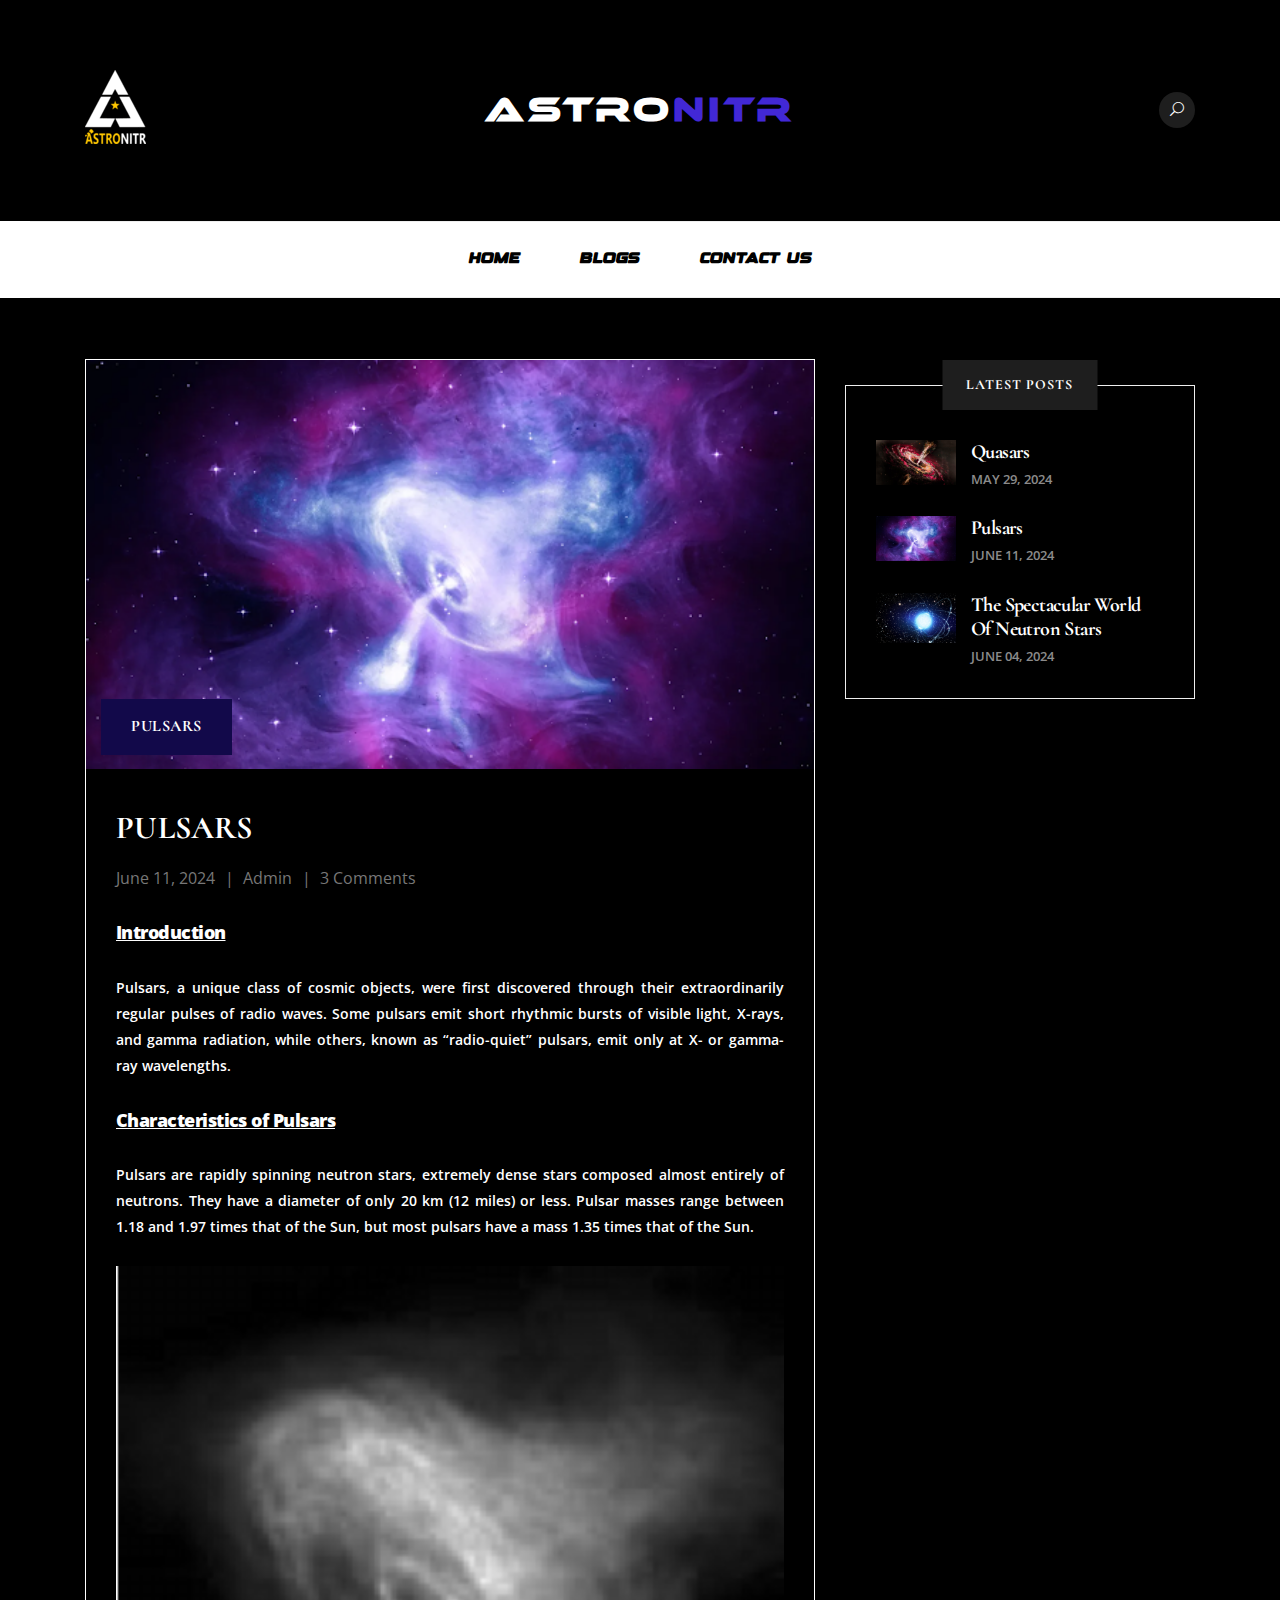
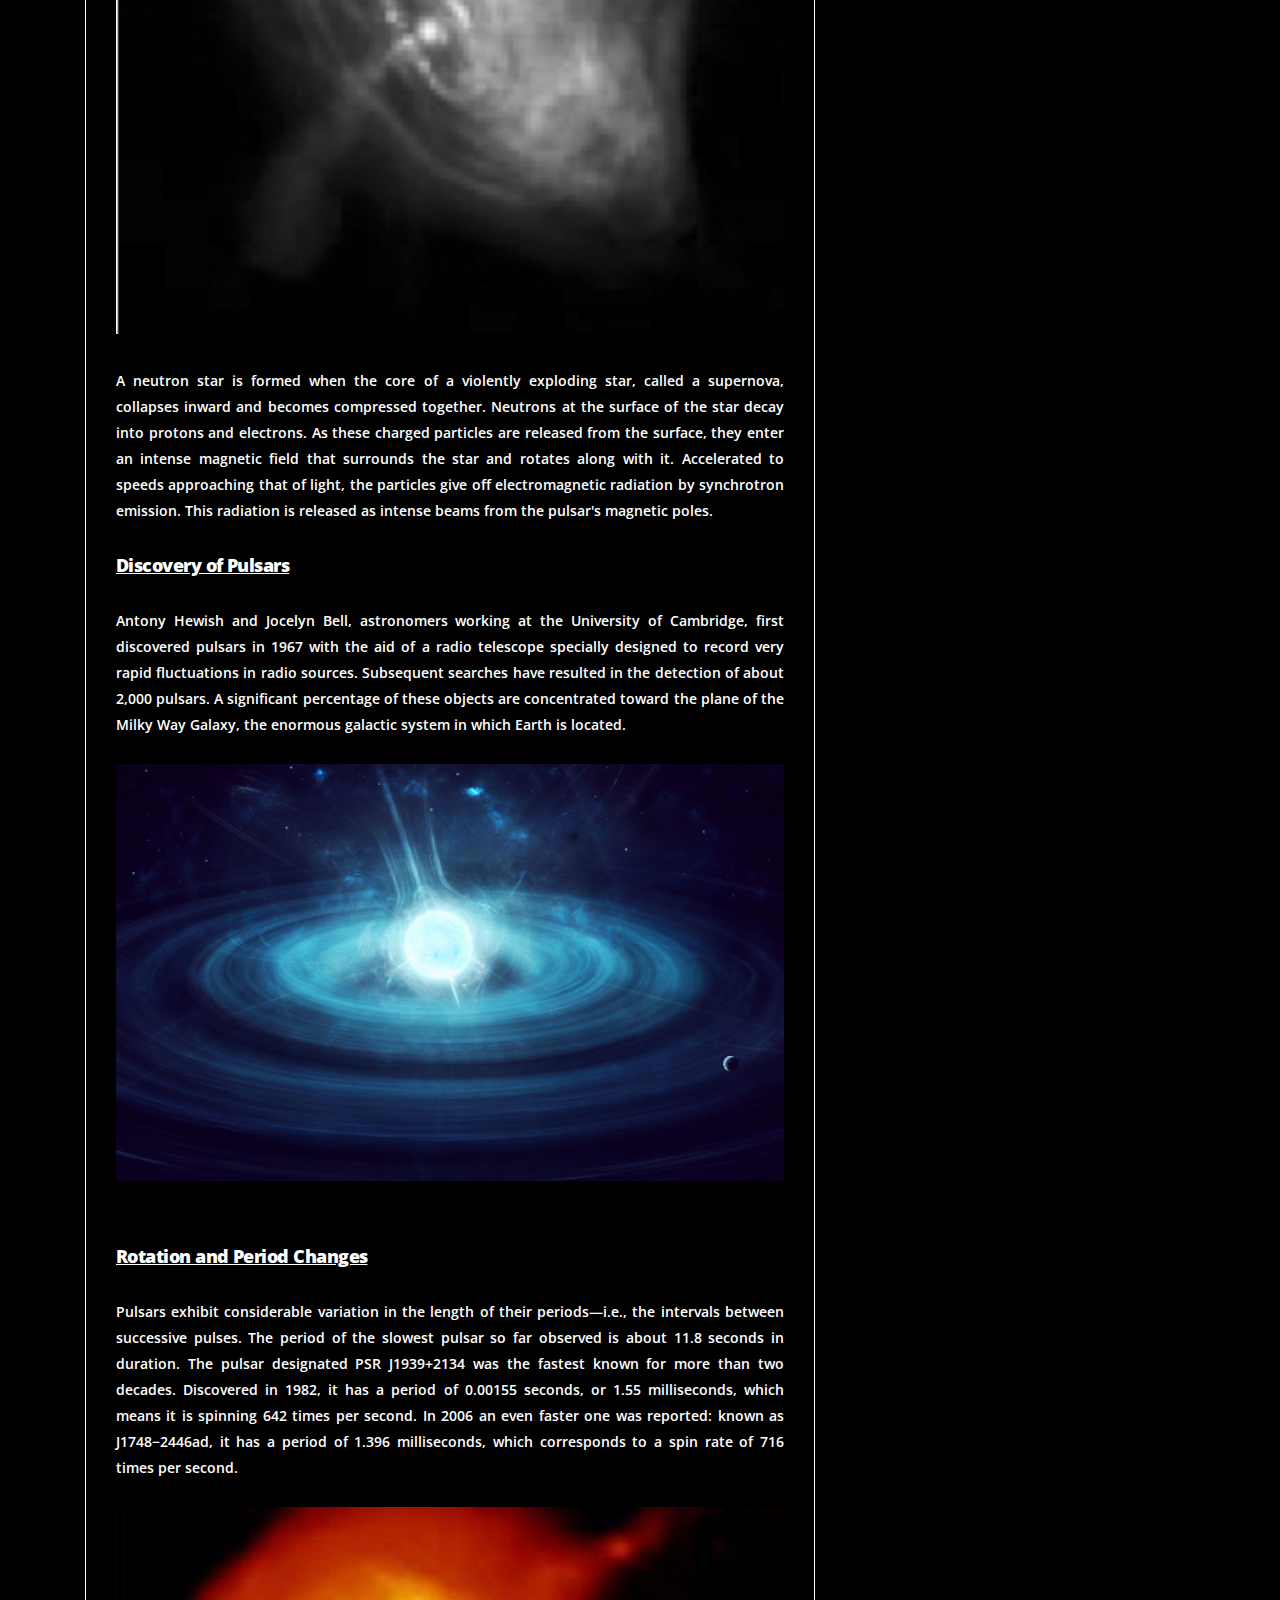
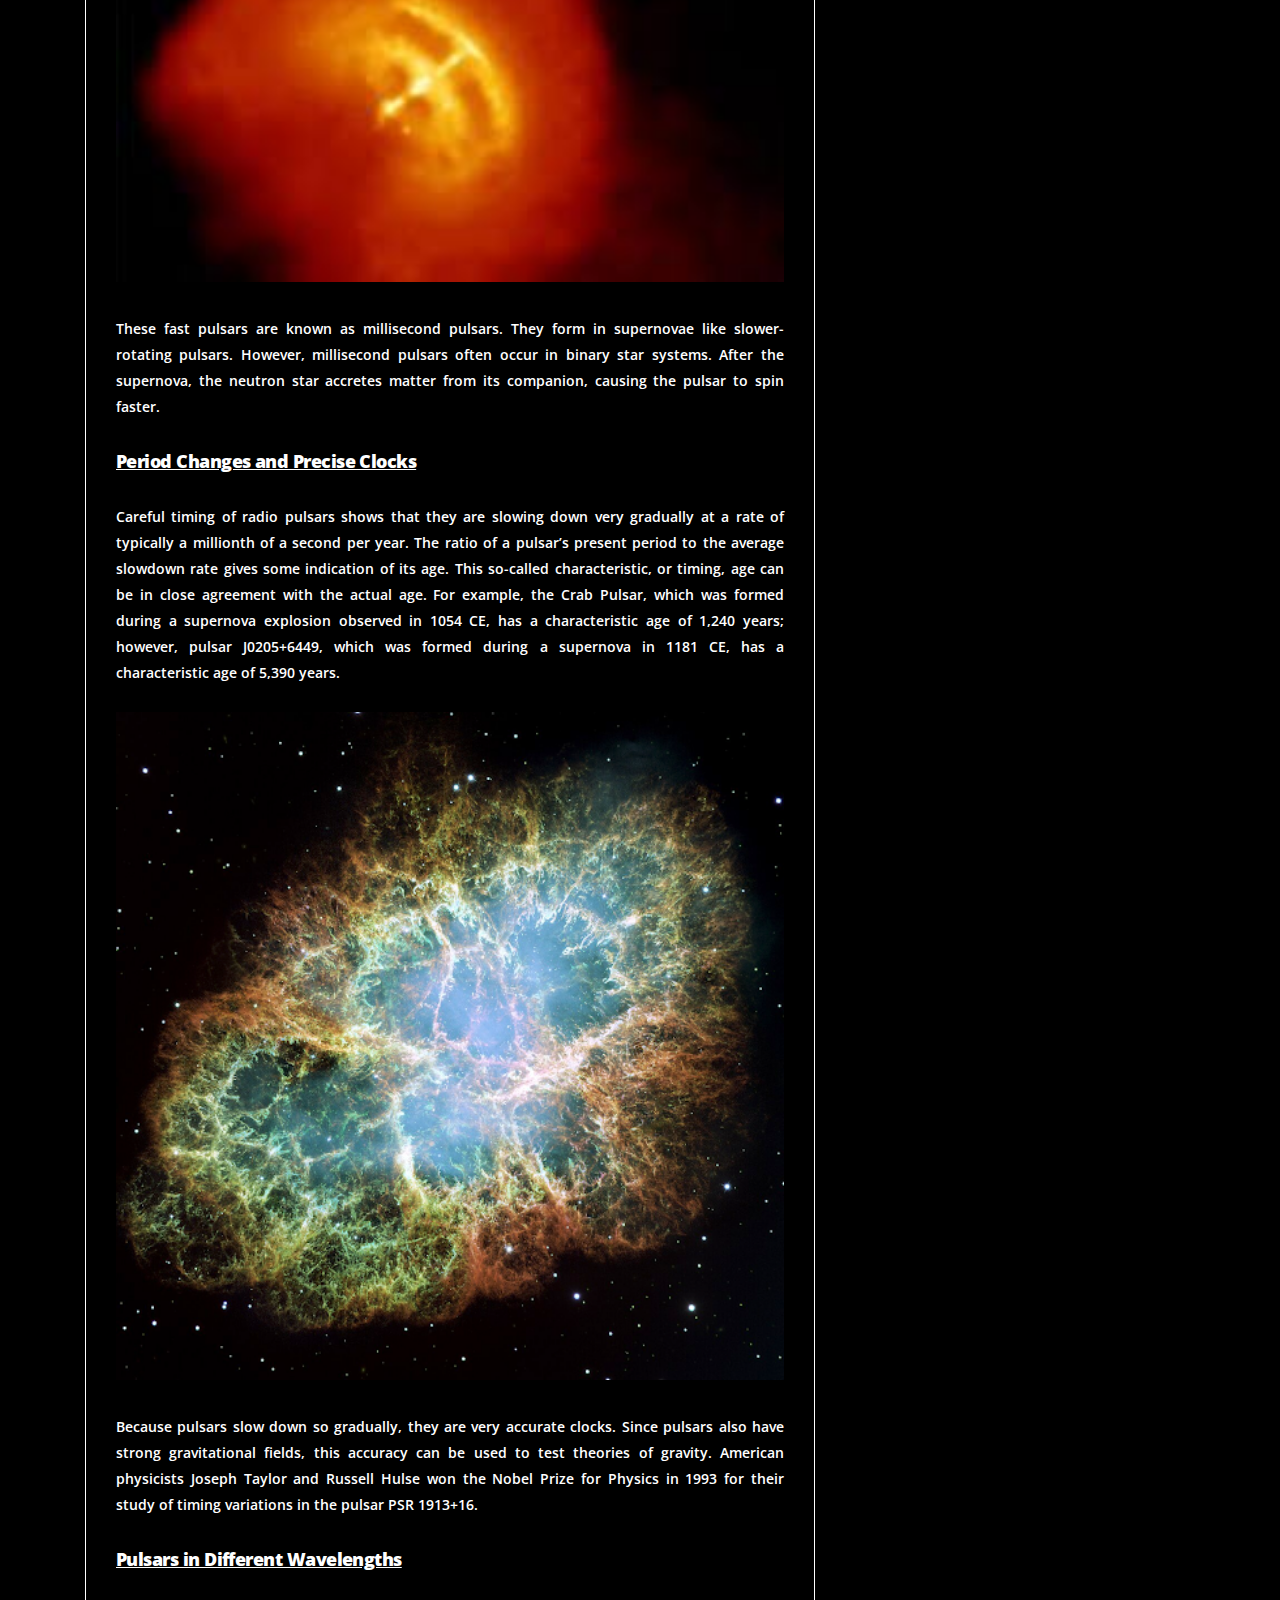
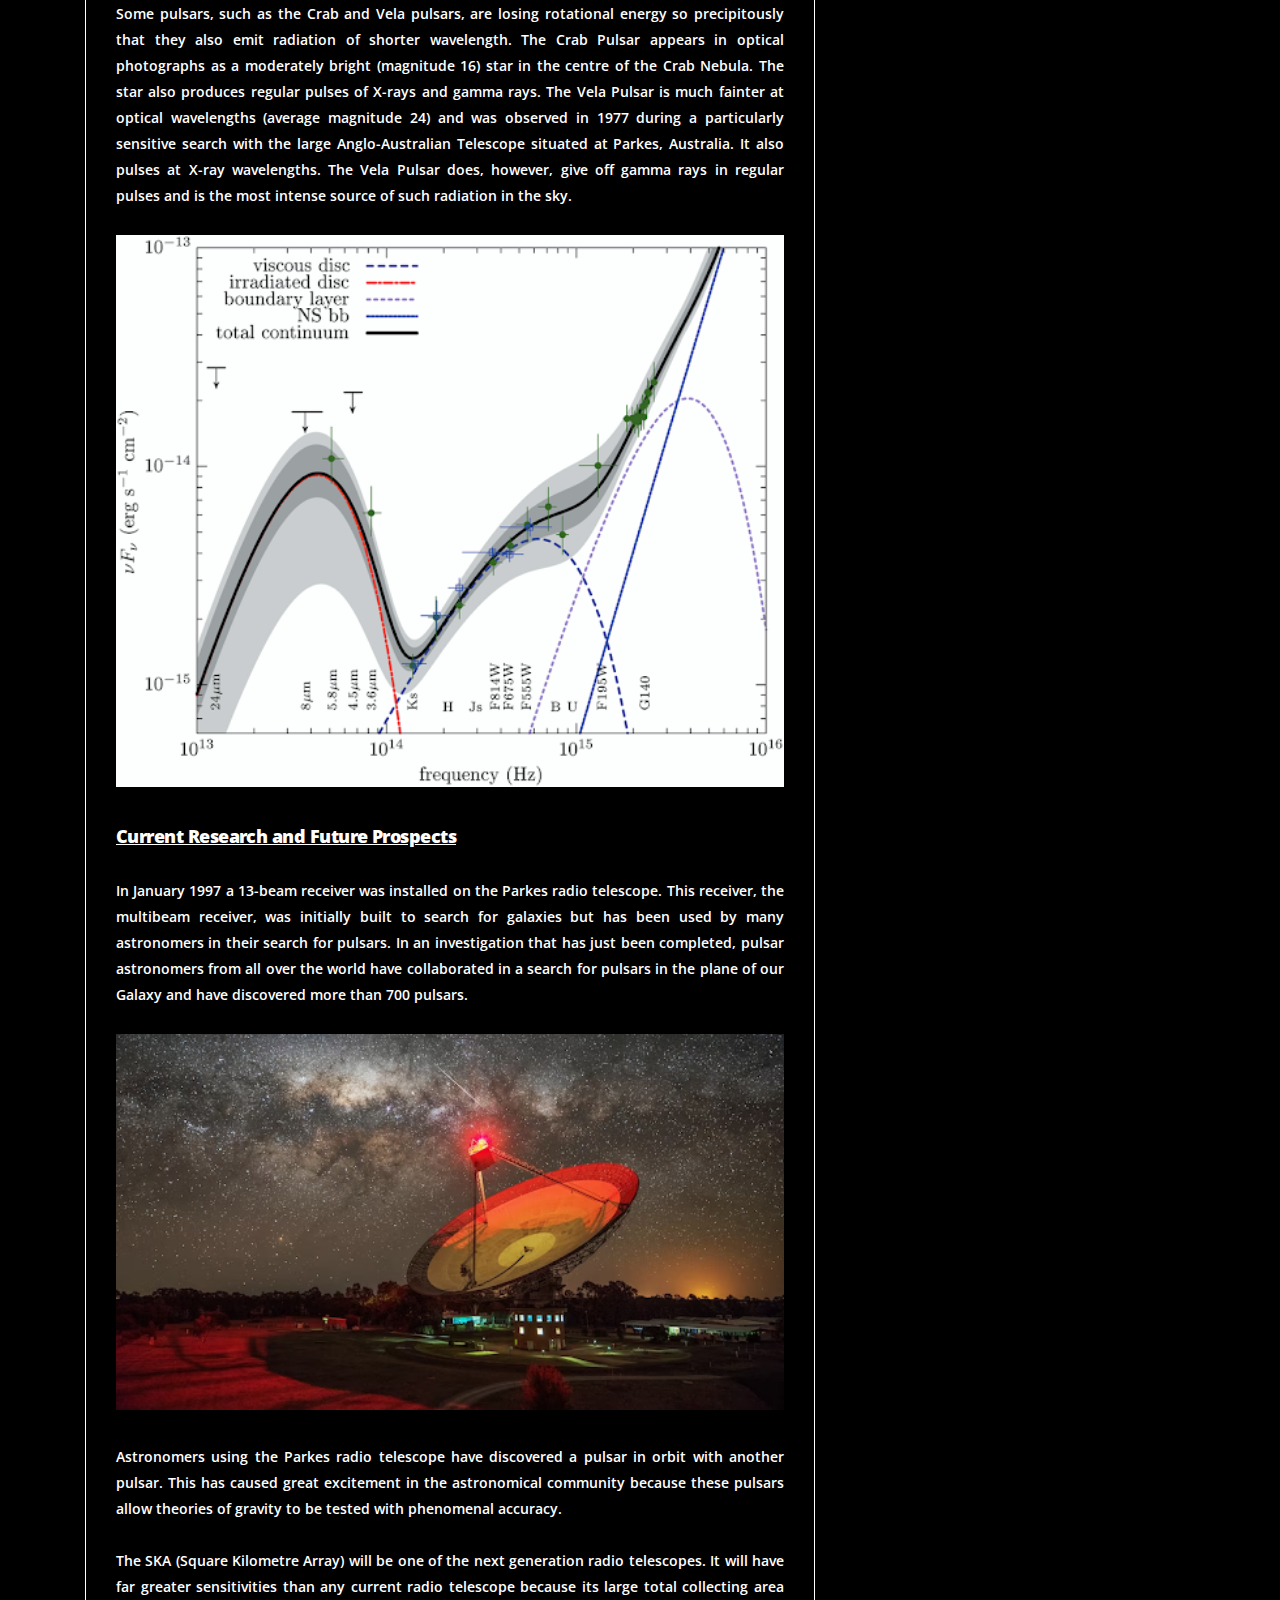
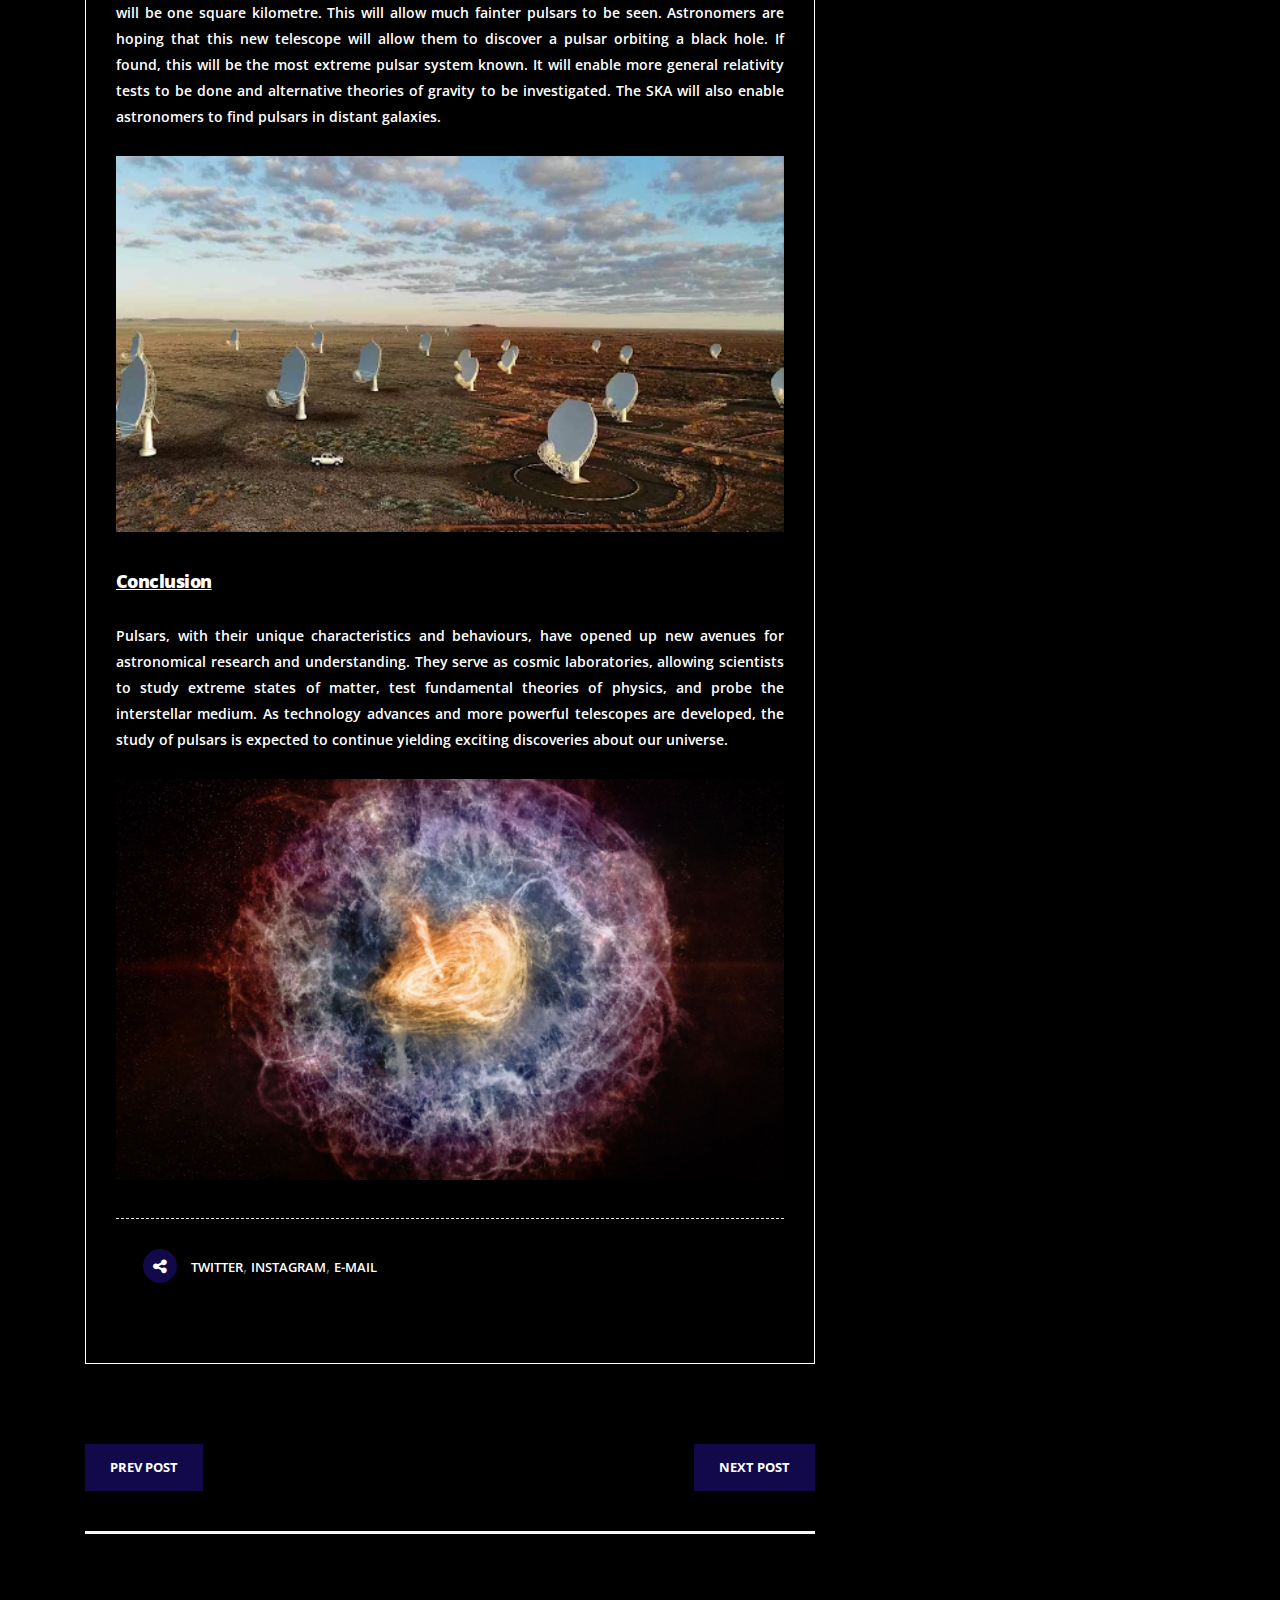
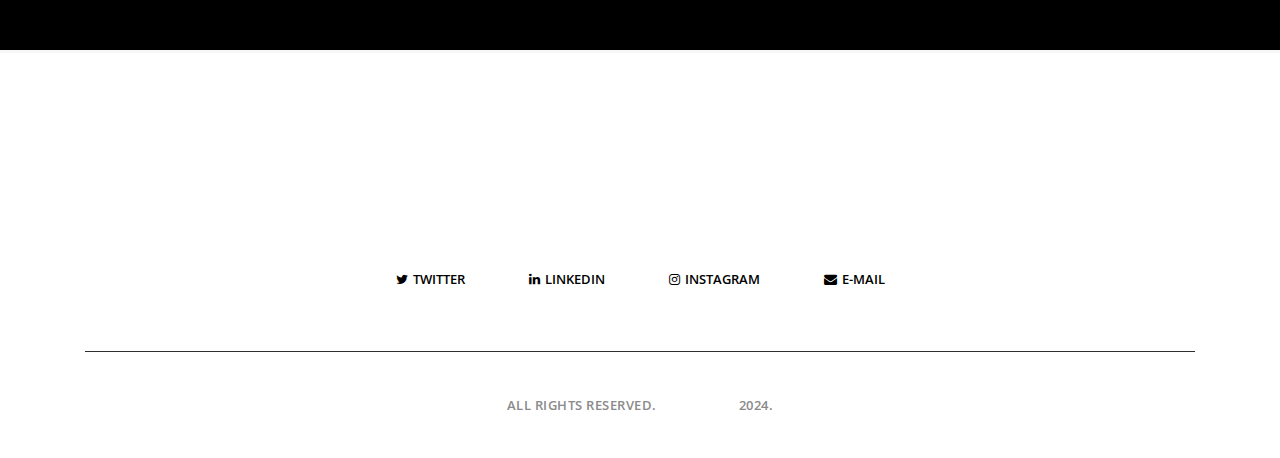
<file: Pulsars.html>
<!DOCTYPE html>
<html lang="en">
  <head>
    <meta charset="UTF-8" />
    <meta name="viewport" content="width=device-width, initial-scale=1.0" />
    <meta http-equiv="X-UA-Compatible" content="ie=edge" />
    <title>AstroNITR's Blog Page</title>

    <!-- Fonts -->
    <link href="https://fonts.googleapis.com/css?family=Open+Sans:300,400,600,700,800&display=swap" rel="stylesheet">
    <link rel="stylesheet" href="fonts/elegant-font/style.css">
    <link href="https://fonts.googleapis.com/css?family=Cormorant:300,300i,400,400i,500,500i,600,600i,700,700i&display=swap" rel="stylesheet">
    <link rel="stylesheet" href="fonts/font-awesome/css/font-awesome.min.css">

    <link rel="stylesheet" href="styles/bootstrap.css" />
    <link rel="stylesheet" href="styles/main.css" />
    <link rel="icon" type="png" href="images/logo.png">
  </head>
  <body style="background-color:black;">

    <div id="js-preloader" class="js-preloader">
      <div class="cp-preloader cp-preloader_type1">
        <span class="cp-preloader__letter" data-preloader="L">L</span>
        <span class="cp-preloader__letter" data-preloader="O">O</span>
        <span class="cp-preloader__letter" data-preloader="A">A</span>
        <span class="cp-preloader__letter" data-preloader="D">D</span>
        <span class="cp-preloader__letter" data-preloader="I">I</span>
        <span class="cp-preloader__letter" data-preloader="N">N</span>
        <span class="cp-preloader__letter" data-preloader="G">G</span>
      </div>
    </div>

    <!-- Mobile Menu -->
    <div class="mobile-nav-wrapper">
        <div class="mobile-menu-inner">
          <ul class="mobile-menu">
            <li><a href="index.html">Home</a> </li>
            <li><a href="Blogs.html">Blogs</a></li>
<!--             <li><a href="about-us.html">About Us</a></li> -->
            <li><a href="https://www.astronitr.in/contact">Contact Us</a></li>
          </ul>
        </div>
    </div>
    <div class="mobile-menu-overlay"></div>



    <section class="above-header">
      <div class="container">
        <div class="row">
          <div class="col-lg-4 align-self-center">
            <a href="index.html"><img id="logo-header" src="images/logo.png" alt=""></a>
          </div>
          <div class="col-lg-4 align-self-center">
            <div class="logo">
              <a href="index.html"><h2 class="ethnocentric">Astro<span style="color: rgb(66 40 214);">NITR</span></h2></a>
            </div>
          </div>
          <div class="col-lg-4 align-self-center">
            <ul class="search-item">
              <li class="menu-item menu-search">
                <a href="#search" id="menu-search-btn">
                  <i class="icon_search"></i>
                </a>
              </li>
            </ul>
          </div>
        </div>
      </div>
    </section>





        <!-- Header -->
        <header class="site-header fixed-header">
          <div class="container expanded">
            <div class="header-wrap">
              <div class="header-logo">
                <a href="index.html"><h2 class="ethnocentric" style="color: rgb(0, 0, 0);">Astro<span style="color: rgb(66 40 214);">NITR</span></h2></a>
              </div>
              <div class="header-nav">
                  <ul class="main-menu">
                    <li><a href="index.html">Home</a></li>
                    
                    <li><a href="Blogs.html">Blogs</a></li>
                    
<!--                     <li><a href="about-us.html">About Us</a></li> -->

                    <li><a href="https://www.astronitr.in/contact">Contact Us</a></li>
                  </ul>    
              </div>
              <div class="header-widgets">
                <ul class="right-menu">
                  <li class="menu-item menu-mobile-nav">
                    <a href="#" class="menu-bar" id="menu-show-mobile-nav">
                      <span class="hamburger"></span>
                    </a>
                  </li>
                </ul>
              </div>
            </div>
          </div>
        </header>
        <!-- /Header -->


<!-- change class -->
<div class="change-class"></div>

<div id="search">
  <button type="button" class="close">×</button>
    <form>
        <input type="search" value="" placeholder="Search..." />
        <button type="submit" class="primary-button"><i class="icon_search"></i></button>
    </form>
</div>

    <section class="medium-gap single-post">
      <div class="container">
        <div class="row">
          <div class="col-lg-8">
            <div class="single-posts">
              <div class="row">
                <div class="col-lg-12">
                  <div class="single-post">
                    <div class="post-image">
                      <div class="meta-category">
                        <span>PULSARS</span>
                      </div>
                      <img src="images/pulsars.png" alt="">
                    </div>
                    <div class="down-content">
                      <h4>PULSARS</h4>
                      <ul class="post-info">
                        <li>June 11, 2024</li>
                        <li>Admin</li>
                        <li>3 Comments</li>
                      </ul>
                      <h5><u><b>Introduction</b></u></h5>
                      <p class="first-paragraph" >
                        Pulsars, a unique class of cosmic objects, were first discovered through their extraordinarily regular pulses of radio waves. Some pulsars emit short rhythmic bursts of visible light, X-rays, 
                        and gamma radiation, while others, known as “radio-quiet” pulsars, emit only at X- or gamma-ray wavelengths. 
                      </p>
                      <h5><u><b>Characteristics of Pulsars</b></u></h5>
                      <p class="first-paragraph">
                        Pulsars are rapidly spinning neutron stars, extremely dense stars composed almost entirely of neutrons. They have a diameter of only 20 km (12 miles) or less. Pulsar masses range between 
                        1.18 and 1.97 times that of the Sun, but most pulsars have a mass 1.35 times that of the Sun.<br><br><img src="images/pulsars1.png" alt=""><br><br> A neutron star is formed when the core 
                        of a violently exploding star, called a supernova, collapses inward and becomes compressed together. Neutrons at the surface of the star decay into protons and electrons. As these charged 
                        particles are released from the surface, they enter an intense magnetic field that surrounds the star and rotates along with it. Accelerated to speeds approaching that of light, the particles 
                        give off electromagnetic radiation by synchrotron emission. This radiation is released as intense beams from the pulsar's magnetic poles.
                      </p>
                      <h5><u><b>Discovery of Pulsars</b></u></h5>
                      <p class="first-paragraph">
                        Antony Hewish and Jocelyn Bell, astronomers working at the University of Cambridge, first discovered pulsars in 1967 with the aid of a radio telescope specially designed to record very 
                        rapid fluctuations in radio sources. Subsequent searches have resulted in the detection of about 2,000 pulsars. A significant percentage of these objects are concentrated toward the 
                        plane of the Milky Way Galaxy, the enormous galactic system in which Earth is located.
                        <br><br><img src="images/pulsars2.png" alt=""><br><br>
                      </p>
                      <h5><u><b>Rotation and Period Changes</b></u></h5>
                      <p class="first-paragraph">
                        Pulsars exhibit considerable variation in the length of their periods—i.e., the intervals between successive pulses. The period of the slowest pulsar so far observed is about 11.8 
                        seconds in duration. The pulsar designated PSR J1939+2134 was the fastest known for more than two decades. Discovered in 1982, it has a period of 0.00155 seconds, or 1.55 milliseconds, 
                        which means it is spinning 642 times per second. In 2006 an even faster one was reported: known as J1748−2446ad, it has a period of 1.396 milliseconds, which corresponds to a spin rate 
                        of 716 times per second.<br><br><img src="images/pulsars3.png" alt=""><br><br>These fast pulsars are known as millisecond pulsars. They form in supernovae like slower-rotating pulsars. However, 
                        millisecond pulsars often occur in binary star systems. After the supernova, the neutron star accretes matter from its companion, causing the pulsar to spin faster.
                      </p>
                      <h5><u><b>Period Changes and Precise Clocks</b></u></h5>
                      <p class="first-paragraph">
                        Careful timing of radio pulsars shows that they are slowing down very gradually at a rate of typically a millionth of a second per year. The ratio of a pulsar’s present period to the 
                        average slowdown rate gives some indication of its age. This so-called characteristic, or timing, age can be in close agreement with the actual age. For example, the Crab Pulsar, 
                        which was formed during a supernova explosion observed in 1054 CE, has a characteristic age of 1,240 years; however, pulsar J0205+6449, which was formed during a supernova in 1181 CE, 
                        has a characteristic age of 5,390 years.
                        <br><br><img src="images/pulsars4.png" alt=""><br><br>Because pulsars slow down so gradually, they are very accurate clocks. Since pulsars also have strong gravitational fields, 
                        this accuracy can be used to test theories of gravity. American physicists Joseph Taylor and Russell Hulse won the Nobel Prize for Physics in 1993 for their study of timing 
                        variations in the pulsar PSR 1913+16.
                      </p>
                      <h5><u><b>Pulsars in Different Wavelengths</b></u></h5>
                      <p class="first-paragraph">
                        Some pulsars, such as the Crab and Vela pulsars, are losing rotational energy so precipitously that they also emit radiation of shorter wavelength. 
                        The Crab Pulsar appears in optical photographs as a moderately bright (magnitude 16) star in the centre of the Crab Nebula. The star also produces regular pulses of X-rays 
                        and gamma rays. The Vela Pulsar is much fainter at optical wavelengths (average magnitude 24) and was observed in 1977 during a particularly sensitive search with the large 
                        Anglo-Australian Telescope situated at Parkes, Australia. It also pulses at X-ray wavelengths. The Vela Pulsar does, however, give off gamma rays in regular pulses and is the 
                        most intense source of such radiation in the sky.<br><br><img src="images/pulsars5.png" alt="">
                      </p>
                      <h5><u><b>Current Research and Future Prospects</b></u></h5>
                      <p class="first-paragraph">
                        In January 1997 a 13-beam receiver was installed on the Parkes radio telescope. This receiver, the multibeam receiver, was initially built to search for galaxies but 
                        has been used by many astronomers in their search for pulsars. In an investigation that has just been completed, pulsar astronomers from all over the world have 
                        collaborated in a search for pulsars in the plane of our Galaxy and have discovered more than 700 pulsars.<br><br><img src="images/pulsars6.png" alt=""><br><br>Astronomers 
                        using the Parkes radio telescope have discovered a pulsar in orbit with another pulsar. This has caused great excitement in the astronomical community because these pulsars 
                        allow theories of gravity to be tested with phenomenal accuracy.<br><br>The SKA (Square Kilometre Array) will be one of the next generation radio telescopes. It will have far 
                        greater sensitivities than any current radio telescope because its large total collecting area will be one square kilometre. This will allow much fainter pulsars to be seen. 
                        Astronomers are hoping that this new telescope will allow them to discover a pulsar orbiting a black hole. If found, this will be the most extreme pulsar system known. It will 
                        enable more general relativity tests to be done and alternative theories of gravity to be investigated. The SKA will also enable astronomers to find pulsars in distant galaxies.
                        <br><br><img src="images/pulsars7.png" alt="">
                      </p>
                      <h5><u><b>Conclusion</b></u></h5>
                      <p class="last-paragraph">
                        Pulsars, with their unique characteristics and behaviours, have opened up new avenues for astronomical research and understanding. They serve as cosmic laboratories, allowing 
                        scientists to study extreme states of matter, test fundamental theories of physics, and probe the interstellar medium. As technology advances and more powerful telescopes are 
                        developed, the study of pulsars is expected to continue yielding exciting discoveries about our universe.
                        <br><br><img src="images/pulsars8.png" alt="">
                      </p>
                      

                      <div class="row">
                        <!-- <div class="col-lg-7 col-md-6">
                          <div class="tags">
                            <ul class="tags">
                              <li><i class="fa fa-tag"></i></li>
                              <li><a href="#">Beauty</a>,</li>
                              <li><a href="#">Fashion</a>,</li>
                              <li><a href="#">Lifestyle</a></li>
                            </ul>
                          </div>
                        </div> -->
                        <div class="col-lg-5 col-md-6">
                          <ul class="share-post">
                            <li><i class="fa fa-share-alt"></i></li>
                            <li><a href="https://x.com/AstroNITR/">Twitter</a>,</li>
                            <li><a href="https://www.instagram.com/astro_nitr/">Instagram</a>,</li>
                            <li><a href="mailto:nitastro@gmail.com">E-Mail</a></li>
                          </ul>
                        </div>
                      </div>
                    </div>
                  </div>
                </div>
                <div class="col-lg-12">
                  <ul class="post-nav">
                    <li><a href="#">Prev Post</a></li>
                    <li><a href="#">Next Post</a></li>
                  </ul>
                </div>
                <!-- <div class="col-lg-12">
                  <div class="widget-post comments">
                    <div class="widget-header">
                      <h4>3 Comments</h4>
                    </div>
                    <div class="widget-content">
                      <ul class="comments">
                        <li>
                          <div class="comment-author-image">
                            <img src="http://placehold.it/90x90" alt="">
                          </div>
                          <div class="right-content">
                            <h6>Robert Imeri <span>January 10, 2020</span></h6>
                            <a href="#" class="reply-button">Reply</a>
                            <p>Franzen tumeric sriracha and quinoa goard next level. Cold-pressed kinfolk cronut short ditch freegan kistrater selfies.</p>
                          </div>
                        </li>
                        <li class="replied">
                          <div class="comment-author-image">
                            <img src="http://placehold.it/90x90" alt="">
                          </div>
                          <div class="right-content">
                            <h6>Kate Luise <span>January 11, 2020</span></h6>
                            <a href="#" class="reply-button">Reply</a>
                            <p>Franzen tumeric sriracha and quinoa goard next level. Cold-pressed kinfolk cronut short ditch freegan kistrater selfies.</p>
                          </div>
                        </li>
                        <li>
                          <div class="comment-author-image">
                            <img src="http://placehold.it/90x90" alt="">
                          </div>
                          <div class="right-content">
                            <h6>Antonio Matters <span>January 09, 2020</span></h6>
                            <a href="#" class="reply-button">Reply</a>
                            <p>Franzen tumeric sriracha and quinoa goard next level. Cold-pressed kinfolk cronut short ditch freegan kistrater selfies.</p>
                          </div>
                        </li>
                      </ul>
                    </div>
                  </div>
                </div>
                <div class="col-lg-12">
                  <div class="widget-post leave-comment">
                    <div class="widget-header">
                      <h4>Leave a comment</h4>
                    </div>
                    <div class="widget-content">
                      <div class="contact-form">
                        <form id="contact" action="#" method="post">
                          <div class="row">
                            <div class="col-lg-6 col-md-12 col-sm-12">
                              <fieldset>
                                <input name="name" type="text" class="form-control" id="name" placeholder="Your name..." required="">
                              </fieldset>
                            </div>
                            <div class="col-lg-6 col-md-12 col-sm-12">
                              <fieldset>
                                <input name="email" type="text" class="form-control" id="email" pattern="[^ @]*@[^ @]*" placeholder="Your email..." required="">
                              </fieldset>
                            </div>
                            <div class="col-lg-12">
                              <fieldset>
                                <textarea name="message" rows="6" class="form-control" id="message" placeholder="Your comment..." required=""></textarea>
                              </fieldset>
                            </div>
                            <div class="col-lg-12">
                              <fieldset>
                                <button type="submit" id="form-submit" class="filled-button">Post Comment</button>
                              </fieldset>
                            </div>
                          </div>
                        </form>
                      </div>
                    </div>
                  </div>
                </div> -->
              </div>
            </div>
          </div>
          <div class="col-lg-4">
            <div class="main-sidebar right-sidebar">
              <div class="row">
                <!-- <div class="col-lg-12">
                  <div class="widget-sidebar about-me">
                    <div class="widget-header">
                      <h4>About Me</h4>
                    </div>
                    <div class="widget-content">
                      <img src="http://placehold.it/310x200" alt="">
                      <p>Franzen tumeric sriracha and quinoa goard next level cold-pressed kinfolk.</p>
                      <h6>Shareen Robertson</h6>
                      <ul class="social-icons">
                        <li><a href="#"><i class="fa fa-facebook"></i></a></li>
                        <li><a href="#"><i class="fa fa-twitter"></i></a></li>
                        <li><a href="#"><i class="fa fa-linkedin"></i></a></li>
                        <li><a href="#"><i class="fa fa-rss"></i></a></li>
                        <li><a href="#"><i class="fa fa-behance"></i></a></li>
                      </ul>
                    </div>
                  </div> 
                </div> -->
                <!-- <div class="col-lg-12">
                  <div class="widget-sidebar promo-post">
                    <div class="widget-header">
                      <h4>Promo Post</h4>
                    </div>
                    <div class="widget-content">
                      <div class="promo-image">
                        <img src="http://placehold.it/310x250" alt="">
                        <div class="inner-content">
                          <p>Franzen tumeric sriracha and quinoa next level kinfolk cronut.</p>
                          <div class="normal-white-button">
                            <a href="#">Read More</a>
                          </div>
                        </div>
                      </div>
                    </div>
                  </div>
                </div> -->
                
                <div class="col-lg-12">
                      <div class="widget-sidebar latest-posts">
                        <div class="widget-header">
                          <h4>Latest Posts</h4>
                        </div>
                        <div class="widget-content">
                          <ul class="latest-post-list">
                            <li>
                              <a href="Quasars.html">
                                <div class="left-image">
                                  <img src="images/quasars.jpg" alt="">
                                </div>
                                <div class="right-content">
                                  <h6>Quasars</h6>
                                  <span>May 29, 2024</span>
                                </div>
                              </a>
                            </li>
                                   <li>
                              <a href="Pulsars.html">
                                <div class="left-image">
                                  <img src="images/pulsars.png" alt="">
                                </div>
                                <div class="right-content">
                                  <h6>Pulsars</h6>
                                  <span>June 11, 2024</span>
                                </div>
                              </a>
                            </li>
                          <li>
                              <a href="Neutrons.html">
                                <div class="left-image">
                                  <img src="images/neutrons.png" alt="">
                                </div>
                                <div class="right-content">
                                  <h6>The Spectacular World of Neutron Stars</h6>
                                  <span>June 04, 2024</span>
                                </div>
                              </a>
                            </li>
                           
                          </ul>
                        </div>
                      </div>
                    </div>
                <!-- <div class="col-lg-12">
                  <div class="widget-sidebar instagram-posts">
                    <div class="widget-header">
                      <h4>Instagram</h4>
                    </div>
                    <div class="widget-content">
                      <div class="instagram-item left-item first-row">
                        <img src="http://placehold.it/140x140" alt="">
                      </div>
                      <div class="instagram-item first-row">
                        <img src="http://placehold.it/140x140" alt="">
                      </div>
                      <div class="instagram-item left-item">
                        <img src="http://placehold.it/140x140" alt="">
                      </div>
                      <div class="instagram-item">
                        <img src="http://placehold.it/140x140" alt="">
                      </div>
                    </div>
                  </div>
                </div> -->
                <!-- <div class="col-lg-12">
                  <div class="widget-sidebar categories">
                    <div class="widget-header">
                      <h4>Categories</h4>
                    </div>
                    <div class="widget-content">
                      <ul class="categories">
                        <li><a href="#">Lifestyle <span>(12)</span></a></li>
                        <li><a href="#">Fashion <span>(9)</span></a></li>
                        <li><a href="#">Beauty <span>(7)</span></a></li>
                        <li><a href="#">Nature <span>(19)</span></a></li>
                        <li><a href="#">Nightlife <span>(4)</span></a></li>
                      </ul>
                    </div>
                  </div>
                </div>
                <div class="col-lg-12">
                  <div class="widget-sidebar tags-cloud">
                    <div class="widget-header">
                      <h4>Tags Cloud</h4>
                    </div>
                    <div class="widget-content">
                      <ul class="tags">
                        <li><a href="#">lifestyle</a></li>
                        <li><a href="#">beauty</a></li>
                        <li><a href="#">fashion</a></li>
                        <li><a href="#">js</a></li>
                        <li><a href="#">psd</a></li>
                        <li><a href="#">brand</a></li>
                        <li><a href="#">wordpress</a></li>
                        <li><a href="#">css</a></li>
                        <li><a href="#">nature</a></li>
                        <li><a href="#">inspiration</a></li>
                        <li><a href="#">motivation</a></li>
                      </ul>
                    </div>
                  </div>
                </div> -->
              </div>
            </div>
          </div>
        </div>
      </div>
    </section>
    
    <!-- <div class="instagram-footer">
      <div class="container">
        <div class="row">
          <div class="col-lg-12">
            <div class="instagram-account">
              <div class="widget-content">
                <div class="widget-header">
                  <h4><a href="https://www.instagram.com/astro_nitr/">@astro_nitr</a></h4>
                </div>
                <div class="row">
                  <div class="col-lg-3">
                    <div class="instagram-item">
                      <img src="http://placehold.it/255x220" alt="">
                    </div>
                  </div>
                  <div class="col-lg-3">
                    <div class="instagram-item">
                      <img src="http://placehold.it/255x220" alt="">
                    </div>
                  </div>
                  <div class="col-lg-3">
                    <div class="instagram-item">
                      <img src="http://placehold.it/255x220" alt="">
                    </div>
                  </div>
                  <div class="col-lg-3">
                    <div class="instagram-item">
                      <img src="http://placehold.it/255x220" alt="">
                    </div>
                  </div>
                </div>
              </div>
            </div>
          </div>
        </div>
      </div>
    </div> -->




                <footer>
                    <div class="container">
                      <div class="row">
                        <div class="col-lg-12">
                          <ul class="footer-social-icons">
                  <li><a href="https://x.com/AstroNITR/" target="_blank"><i class="fa fa-twitter"></i>Twitter</a></li>
                  <li><a href="https://www.linkedin.com/company/astronitr/" target="_blank"><i class="fa fa-linkedin"></i>Linkedin</a></li>
                  <li><a href="https://www.instagram.com/astro_nitr/" target="_blank"><i class="fa fa-instagram"></i>Instagram</a></li>
                  <li><a href="mailto:nitastro@gmail.com" target="_blank"><i class="fa fa-envelope"></i>E-Mail</a></li> 
                          </ul>
                        </div>
                        <div class="col-lg-12">
                          <div class="copyright-text">
                            <p>all rights reserved. <a href="https://www.astronitr.in/">AstroNitr</a> 2024.</p>
                          </div>
                        </div>
                      </div>
                    </div>
                  </footer>
                  <a href="#" class="go-top"><i class="fa fa-angle-up"></i></a>
                <!-- Scripts -->
        <script src="scripts/vendors/jquery-3.4.1.min.js"></script>
        <script src="scripts/vendors/jquery.hoverIntent.min.js"></script>
        <script src="scripts/vendors/perfect-scrollbar.min.js"></script>
        <script src="scripts/vendors/jquery.easing.min.js"></script>
        <script src="scripts/vendors/wow.min.js"></script>
        <script src="scripts/vendors/parallax.min.js"></script>
        <script src="scripts/vendors/isotope.min.js"></script>
        <script src="scripts/vendors/imagesloaded.pkgd.min.js"></script>
        <script src="scripts/vendors/packery-mode.pkgd.min.js"></script>
        <script src="scripts/vendors/owl-carousel.min.js"></script>
        <script src="scripts/vendors/jquery.appear.js"></script>
        <script src="scripts/vendors/jquery.countTo.js"></script>
        <script src="scripts/main.js"></script>

    </body>
    </html>
</file>
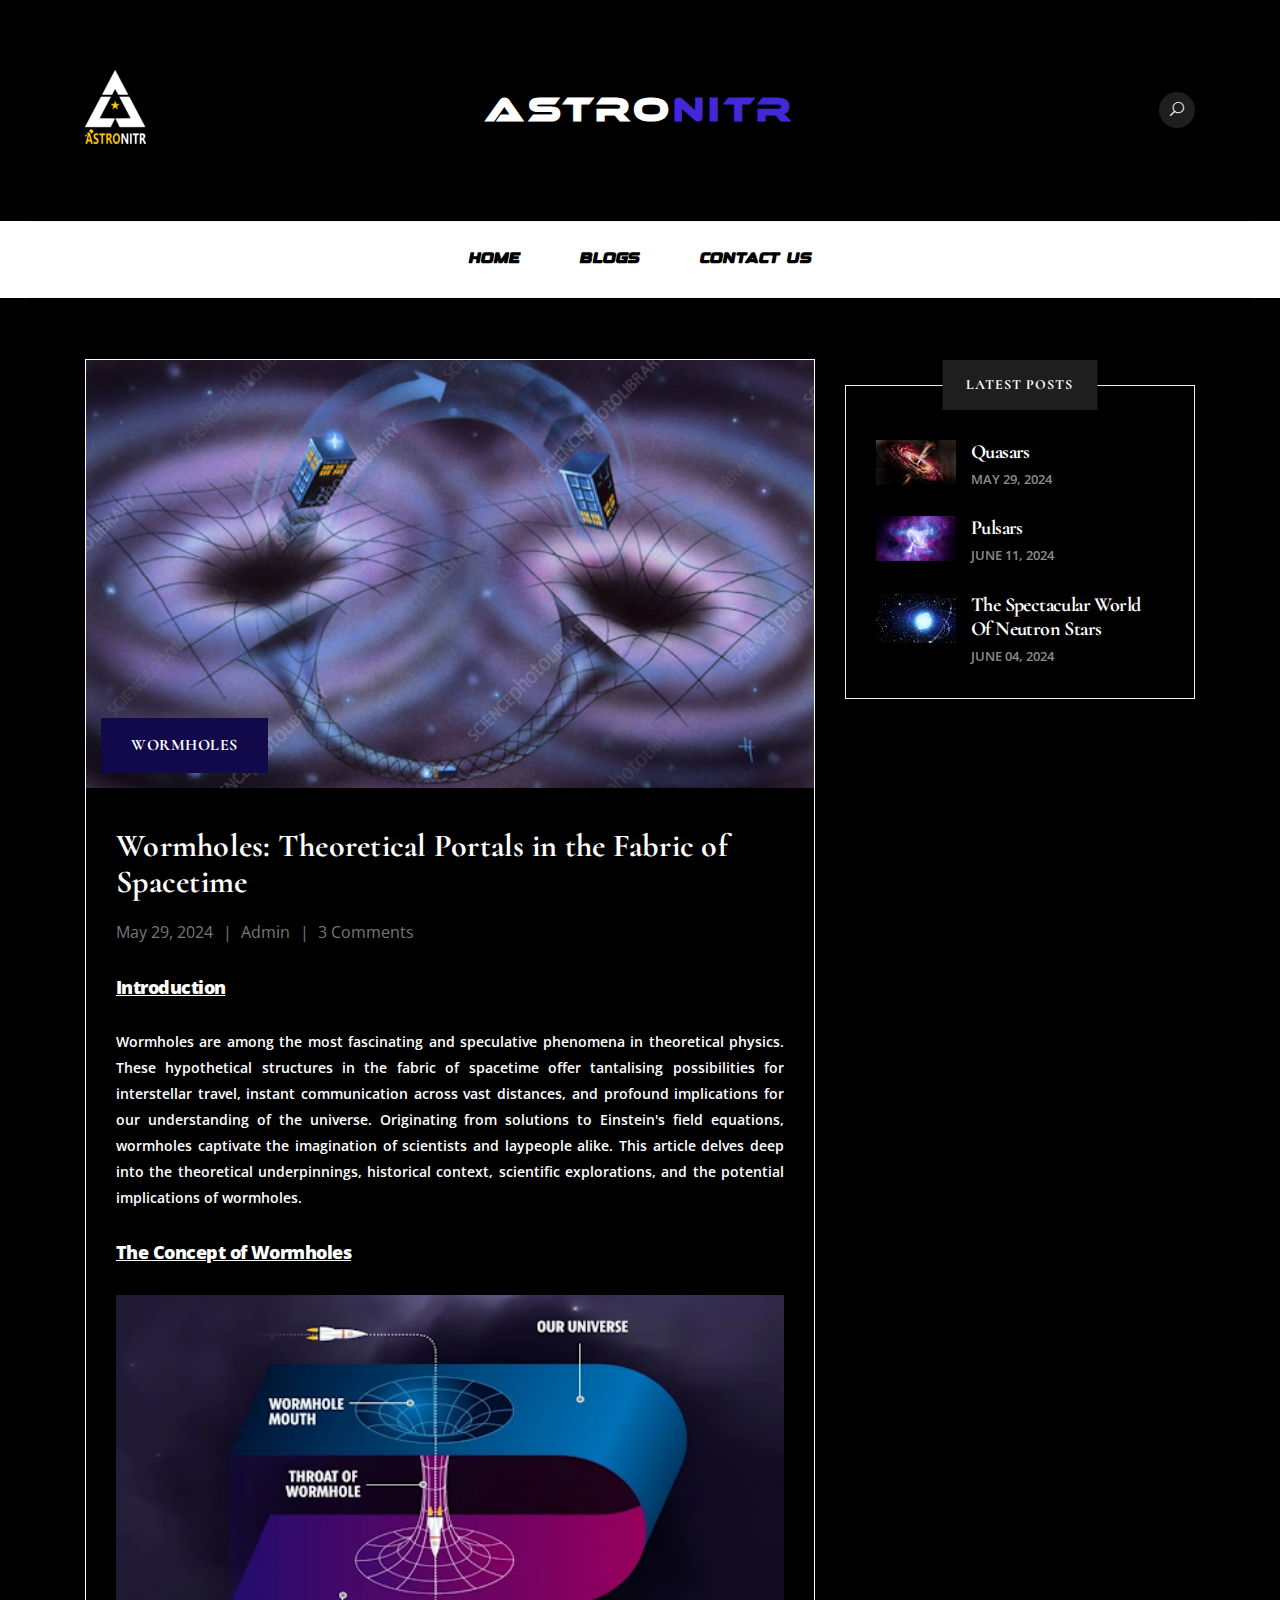
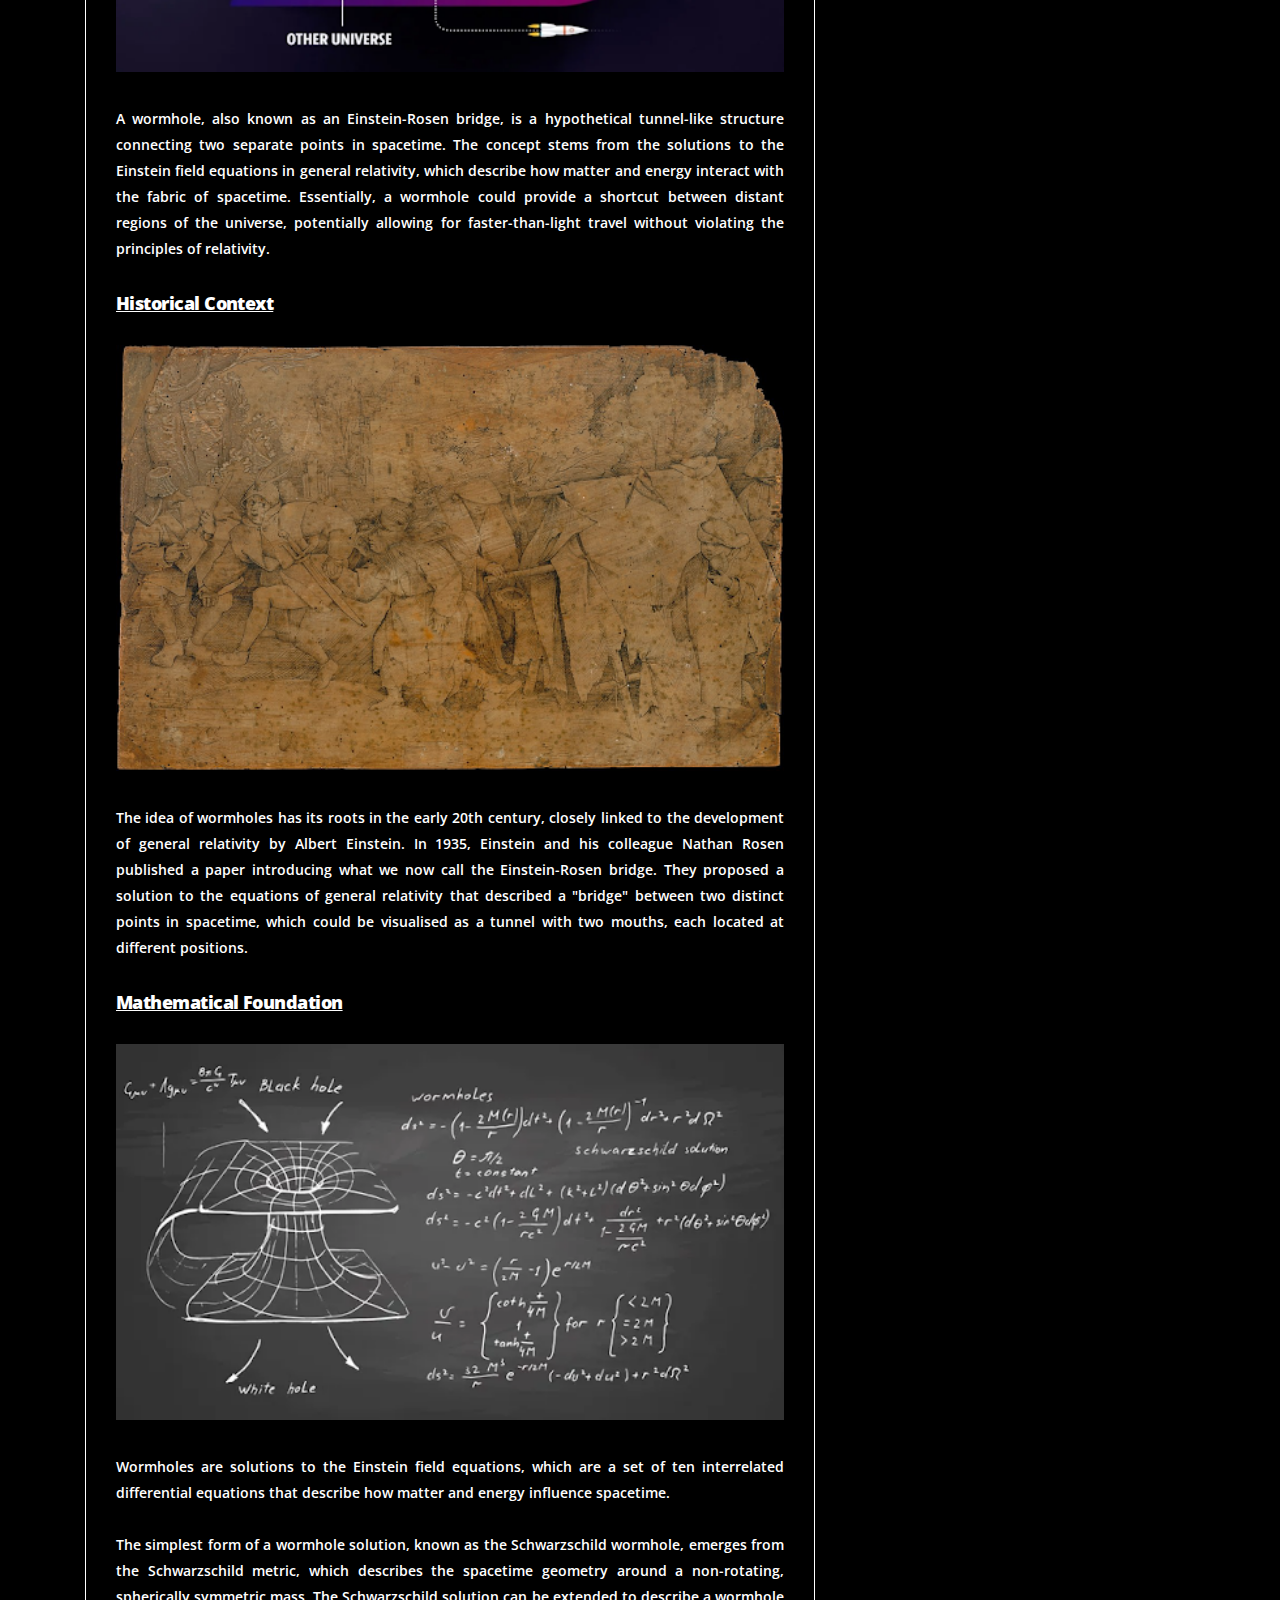
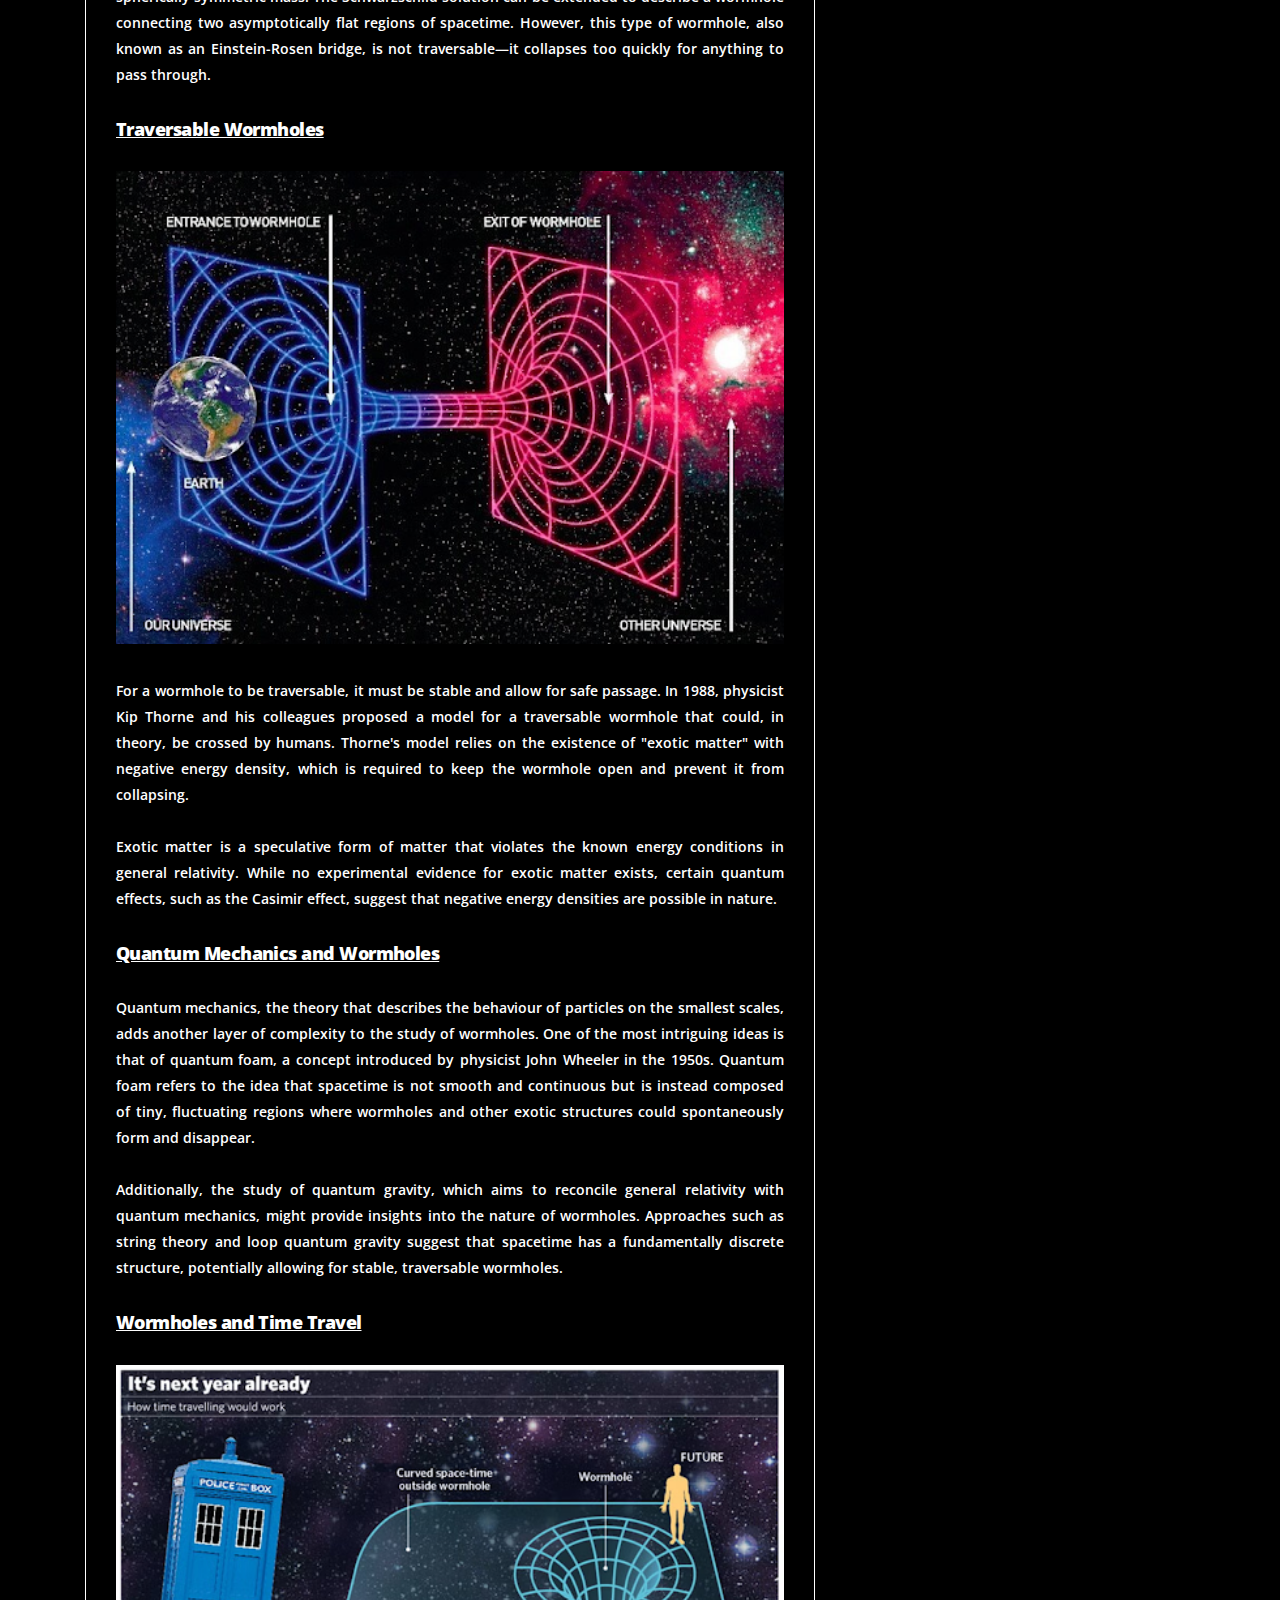
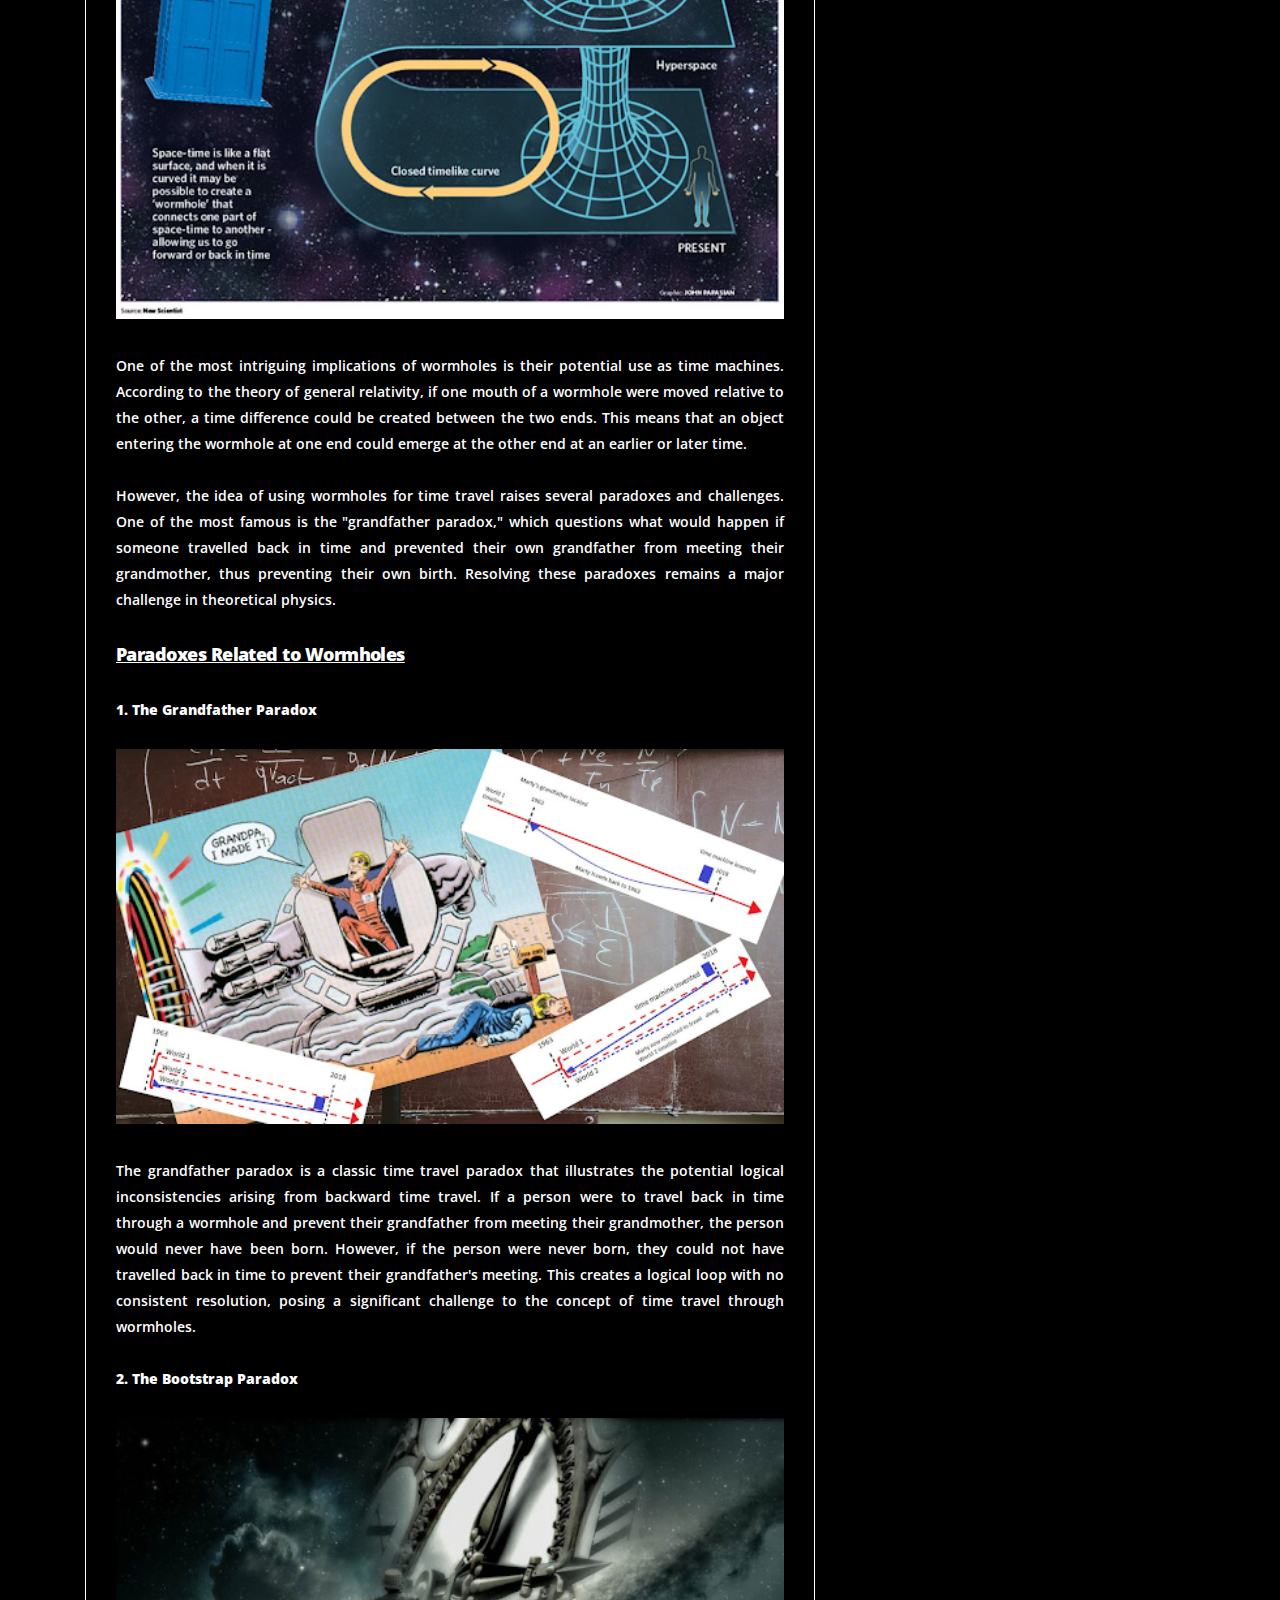
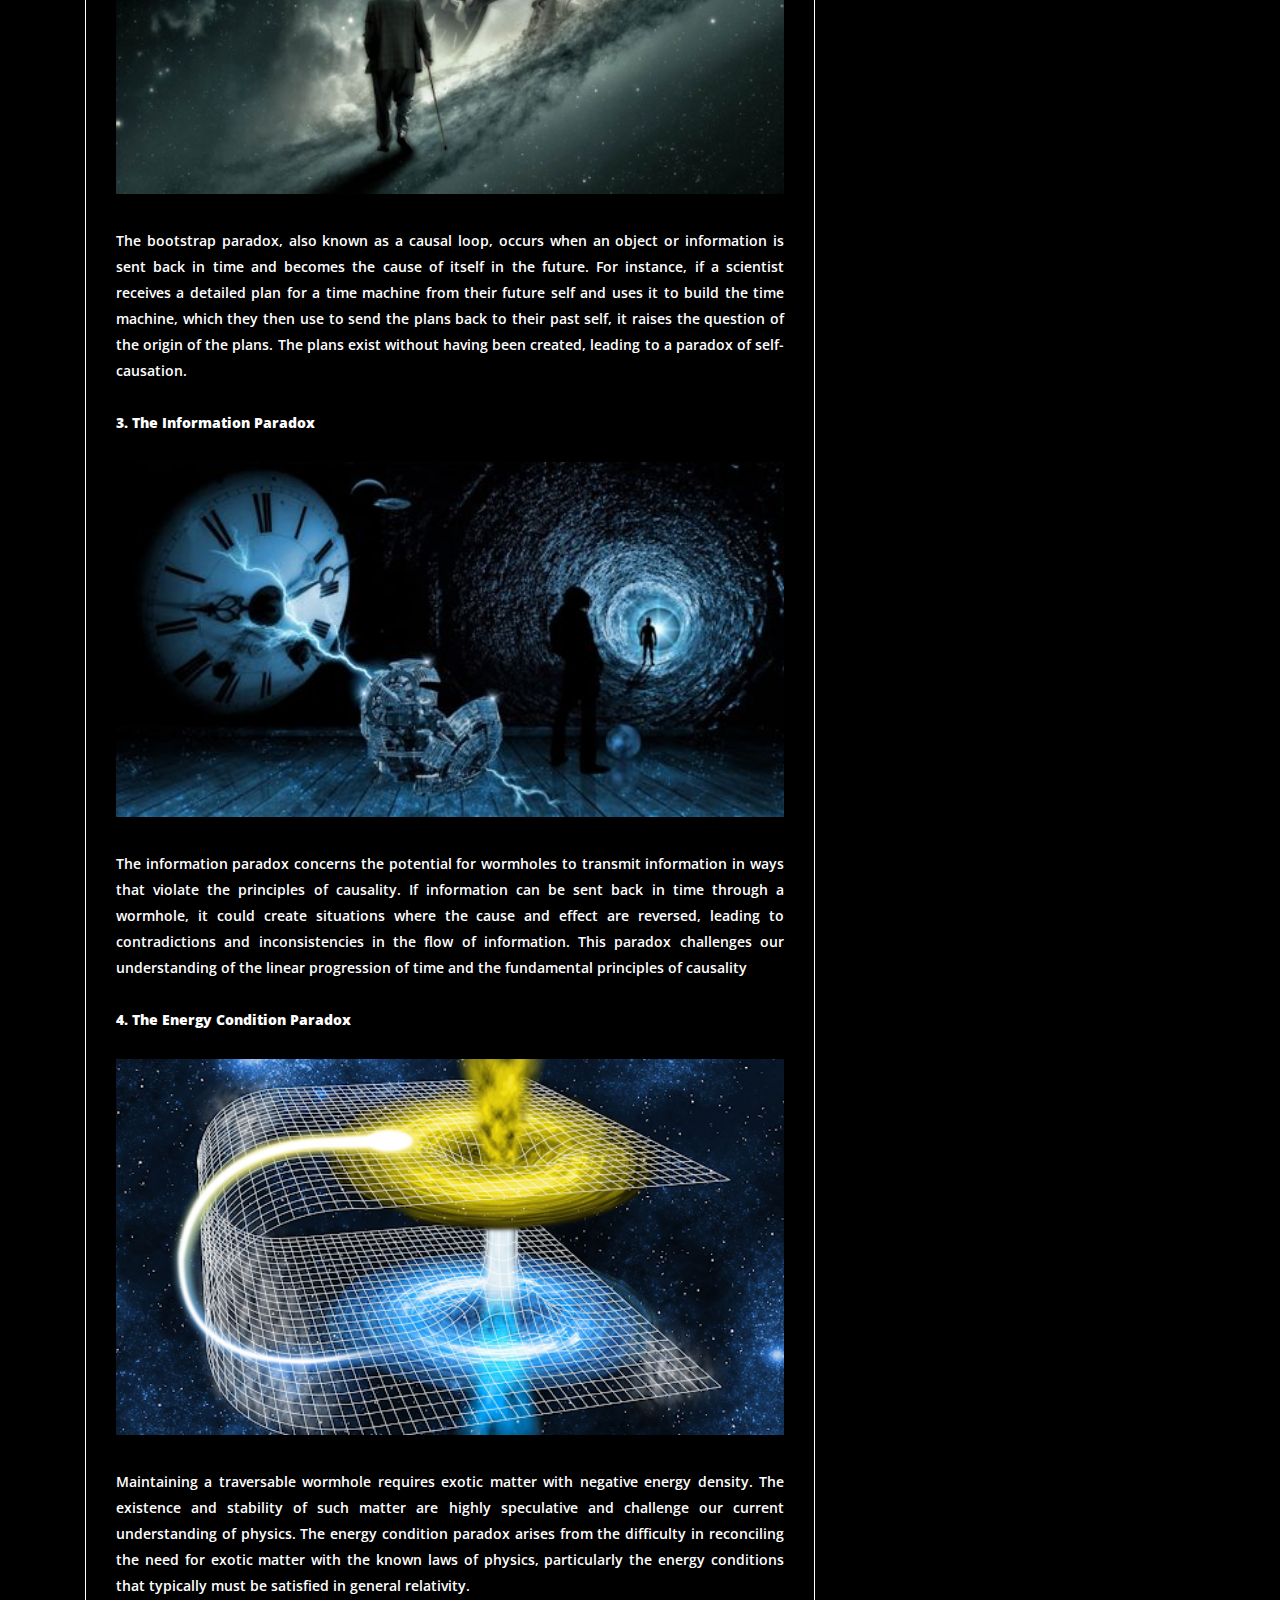
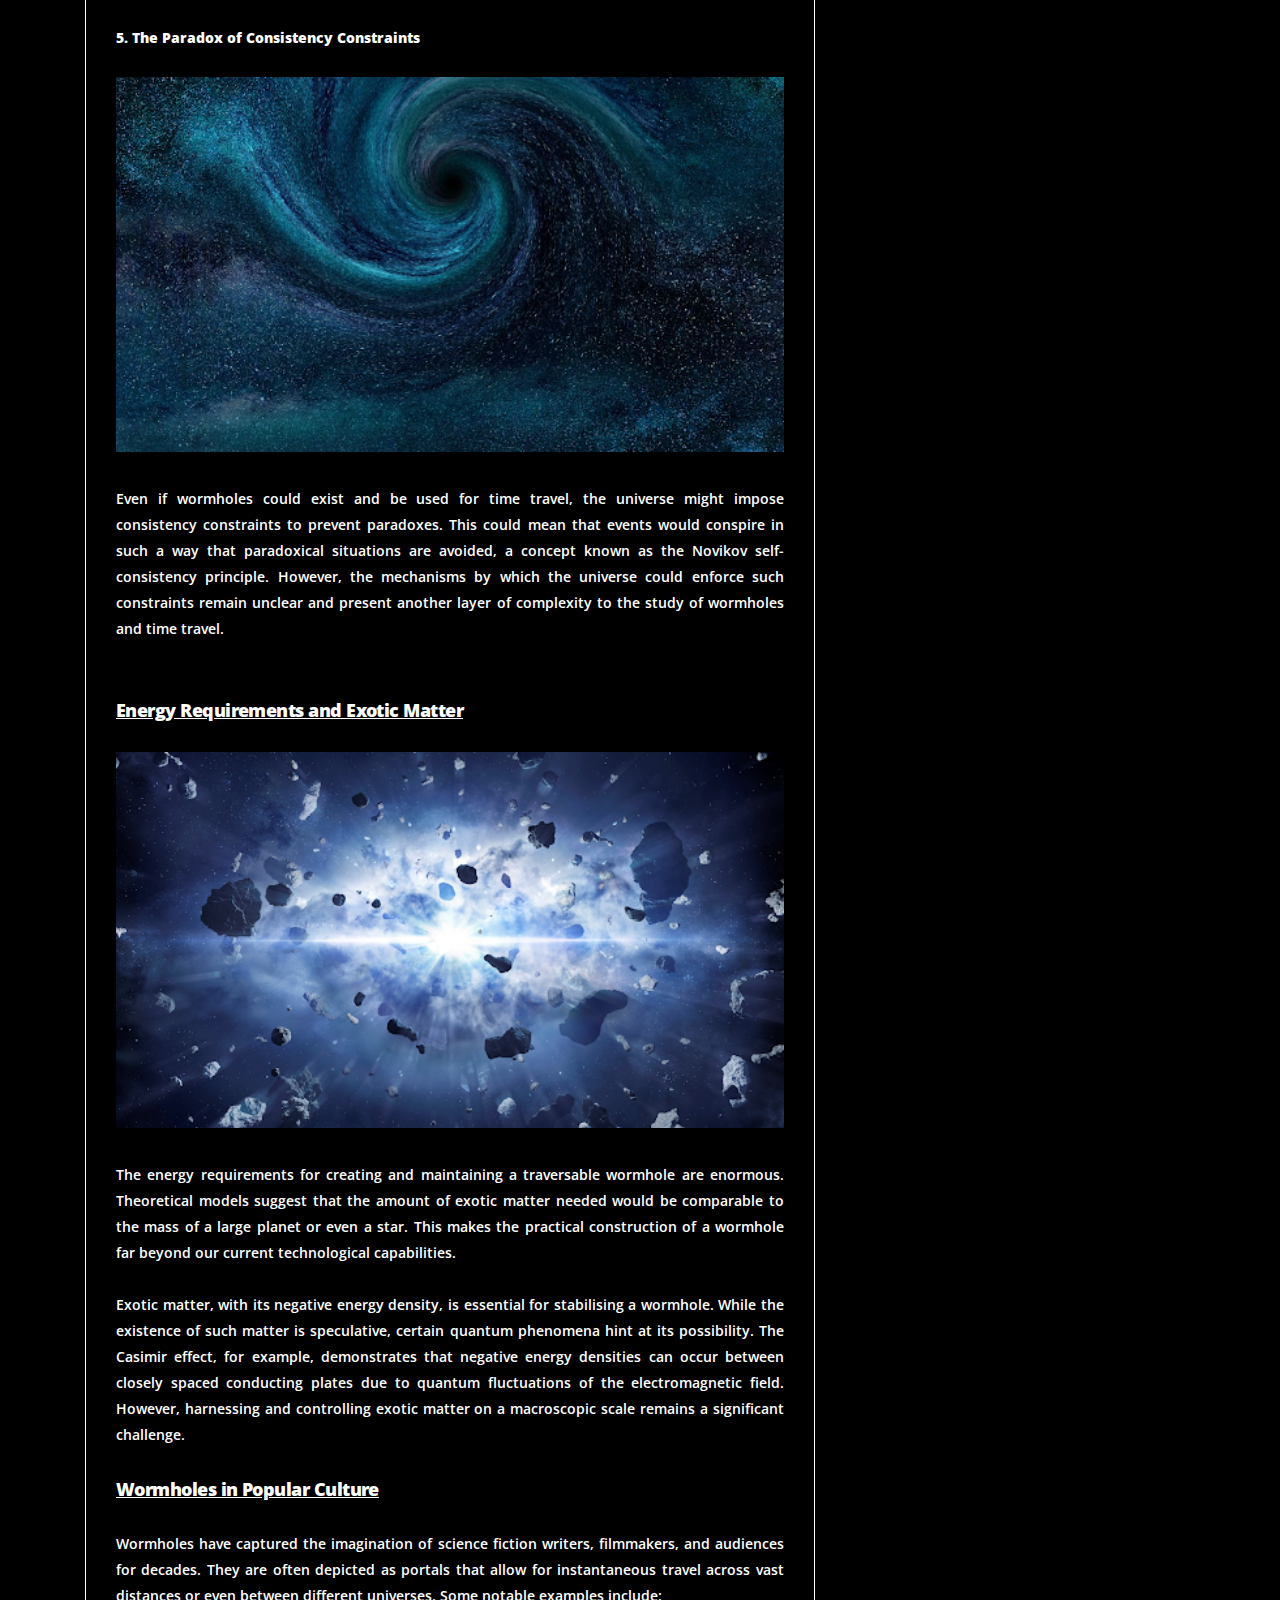
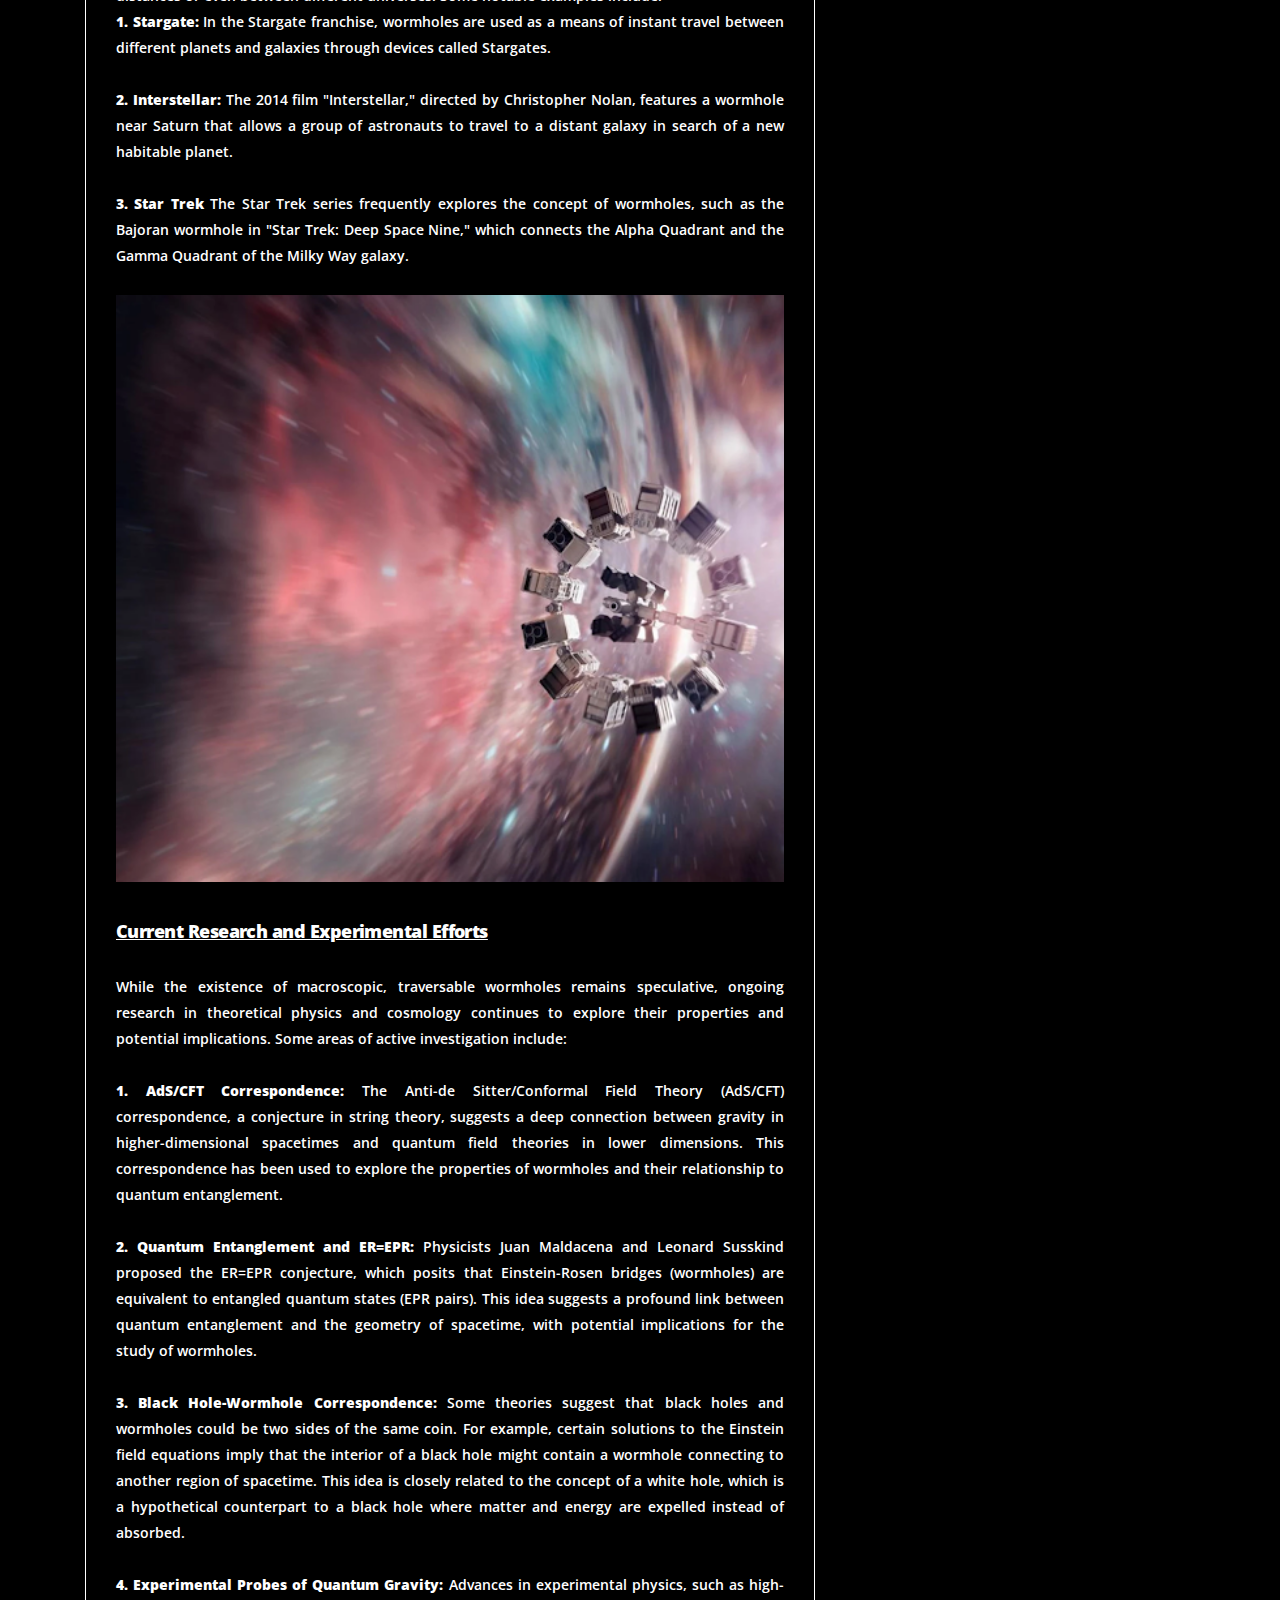
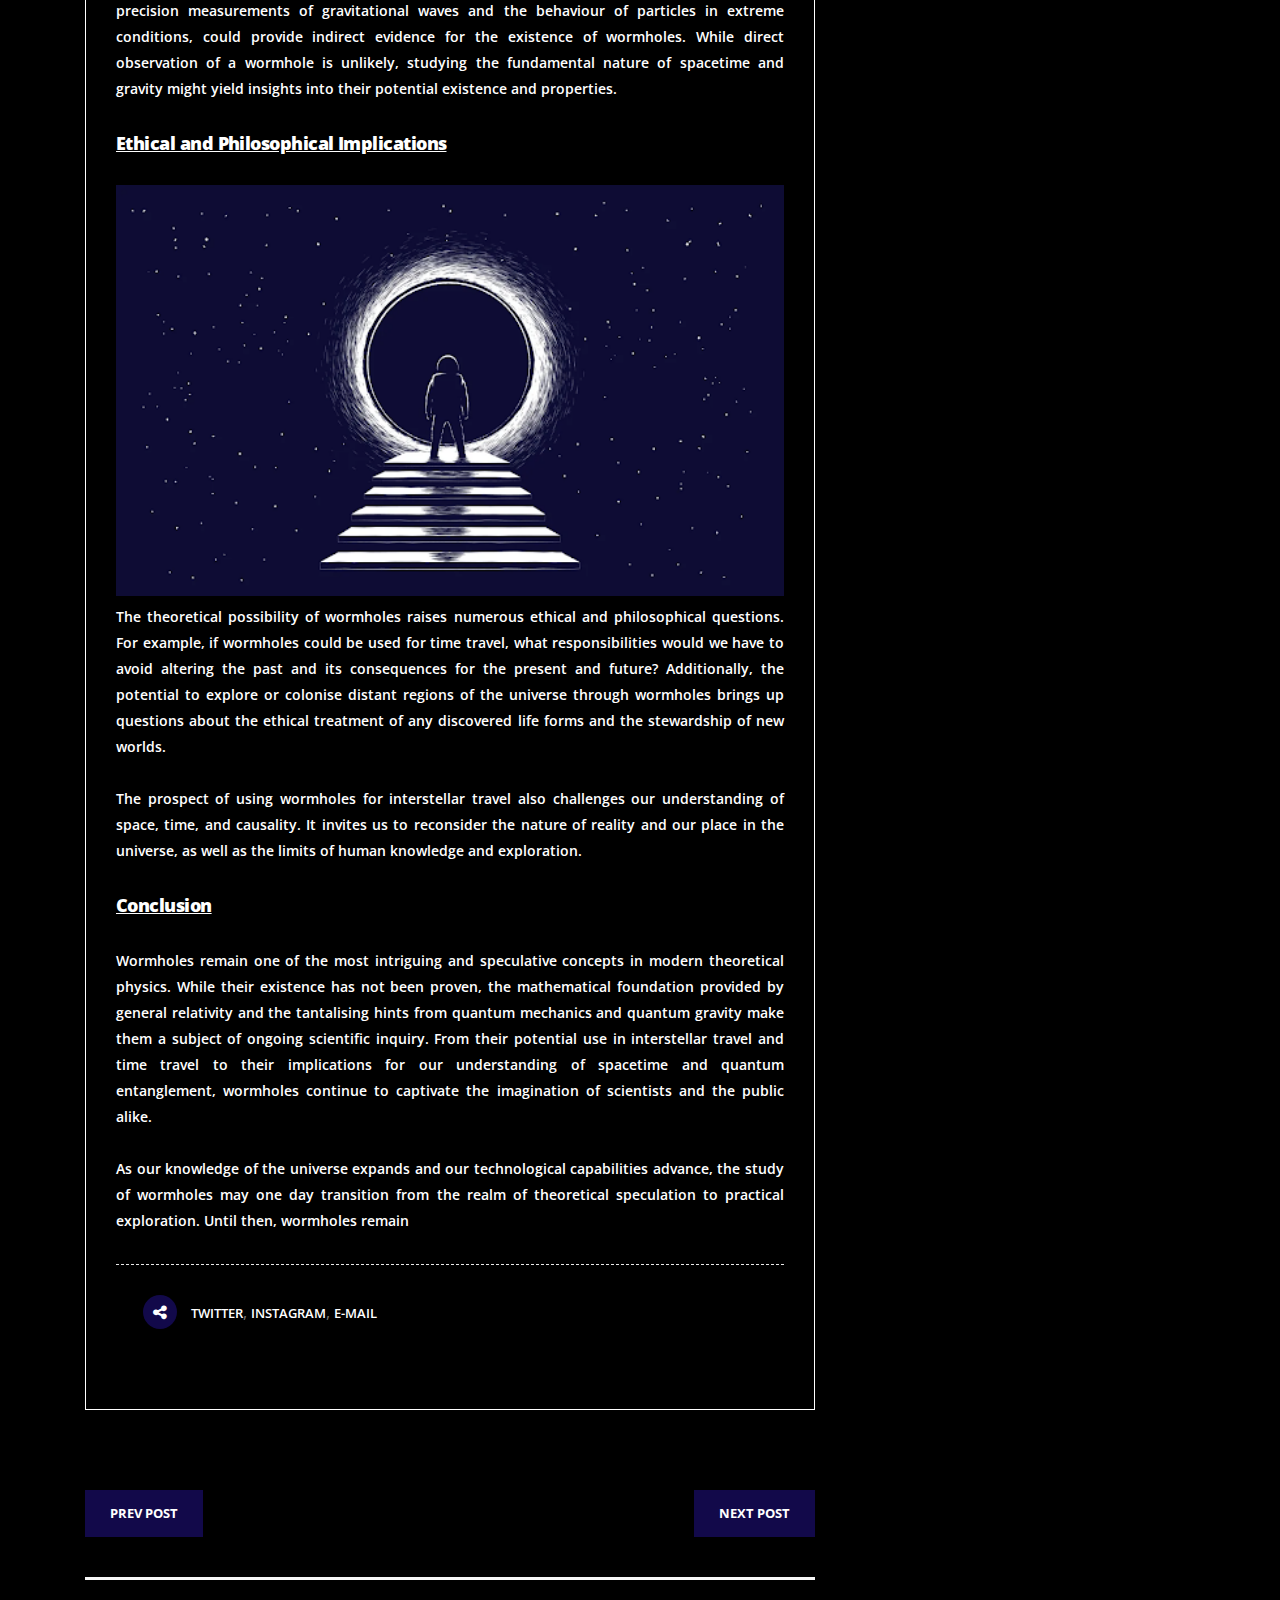
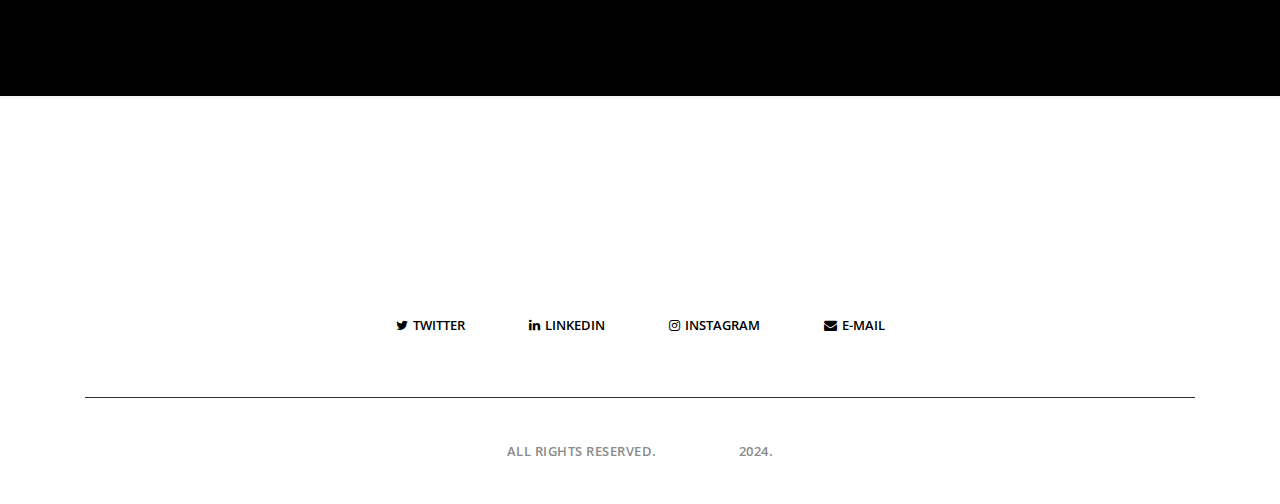
<file: Wormholes.html>
<!DOCTYPE html>
<html lang="en">
  <head>
    <meta charset="UTF-8" />
    <meta name="viewport" content="width=device-width, initial-scale=1.0" />
    <meta http-equiv="X-UA-Compatible" content="ie=edge" />
    <title>AstroNITR's Blog Page</title>

    <!-- Fonts -->
    <link href="https://fonts.googleapis.com/css?family=Open+Sans:300,400,600,700,800&display=swap" rel="stylesheet">
    <link rel="stylesheet" href="fonts/elegant-font/style.css">
    <link href="https://fonts.googleapis.com/css?family=Cormorant:300,300i,400,400i,500,500i,600,600i,700,700i&display=swap" rel="stylesheet">
    <link rel="stylesheet" href="fonts/font-awesome/css/font-awesome.min.css">

    <link rel="stylesheet" href="styles/bootstrap.css" />
    <link rel="stylesheet" href="styles/main.css" />
    <link rel="icon" type="png" href="images/logo.png">
  </head>
  <body style="background-color:black;">

    <div id="js-preloader" class="js-preloader">
      <div class="cp-preloader cp-preloader_type1">
        <span class="cp-preloader__letter" data-preloader="L">L</span>
        <span class="cp-preloader__letter" data-preloader="O">O</span>
        <span class="cp-preloader__letter" data-preloader="A">A</span>
        <span class="cp-preloader__letter" data-preloader="D">D</span>
        <span class="cp-preloader__letter" data-preloader="I">I</span>
        <span class="cp-preloader__letter" data-preloader="N">N</span>
        <span class="cp-preloader__letter" data-preloader="G">G</span>
      </div>
    </div>

    <!-- Mobile Menu -->
    <div class="mobile-nav-wrapper">
        <div class="mobile-menu-inner">
          <ul class="mobile-menu">
            <li><a href="index.html">Home</a> </li>
            <li><a href="Blogs.html">Blogs</a></li>
<!--             <li><a href="about-us.html">About Us</a></li> -->
            <li><a href="https://www.astronitr.in/contact">Contact Us</a></li>
          </ul>
        </div>
    </div>
    <div class="mobile-menu-overlay"></div>



    <section class="above-header">
      <div class="container">
        <div class="row">
          <div class="col-lg-4 align-self-center">
            <a href="index.html"><img id="logo-header" src="images/logo.png" alt=""></a>
          </div>
          <div class="col-lg-4 align-self-center">
            <div class="logo">
              <a href="index.html"><h2 class="ethnocentric">Astro<span style="color: rgb(66 40 214);">NITR</span></h2></a>
            </div>
          </div>
          <div class="col-lg-4 align-self-center">
            <ul class="search-item">
              <li class="menu-item menu-search">
                <a href="#search" id="menu-search-btn">
                  <i class="icon_search"></i>
                </a>
              </li>
            </ul>
          </div>
        </div>
      </div>
    </section>





        <!-- Header -->
        <header class="site-header fixed-header">
          <div class="container expanded">
            <div class="header-wrap">
              <div class="header-logo">
                <a href="index.html"><h2 class="ethnocentric" style="color: rgb(0, 0, 0);">Astro<span style="color: rgb(66 40 214);">NITR</span></h2></a>
              </div>
              <div class="header-nav">
                  <ul class="main-menu">
                    <li><a href="index.html">Home</a></li>
                    
                    <li><a href="Blogs.html">Blogs</a></li>
                    
<!--                     <li><a href="about-us.html">About Us</a></li> -->

                    <li><a href="https://www.astronitr.in/contact">Contact Us</a></li>
                  </ul>    
              </div>
              <div class="header-widgets">
                <ul class="right-menu">
                  <li class="menu-item menu-mobile-nav">
                    <a href="#" class="menu-bar" id="menu-show-mobile-nav">
                      <span class="hamburger"></span>
                    </a>
                  </li>
                </ul>
              </div>
            </div>
          </div>
        </header>
        <!-- /Header -->


<!-- change class -->
<div class="change-class"></div>

<div id="search">
  <button type="button" class="close">×</button>
    <form>
        <input type="search" value="" placeholder="Search..." />
        <button type="submit" class="primary-button"><i class="icon_search"></i></button>
    </form>
</div>

    <section class="medium-gap single-post">
      <div class="container">
        <div class="row">
          <div class="col-lg-8">
            <div class="single-posts">
              <div class="row">
                <div class="col-lg-12">
                  <div class="single-post">
                    <div class="post-image">
                      <div class="meta-category">
                        <span>WORMHOLES</span>
                      </div>
                      <img src="images/wormholes.png" alt="">
                    </div>
                    <div class="down-content">
                      <h4>Wormholes: Theoretical Portals in the Fabric of Spacetime</h4>
                      <ul class="post-info">
                        <li>May 29, 2024</li>
                        <li>Admin</li>
                        <li>3 Comments</li>
                      </ul>
                      <p class="first-paragraph"><h5><u><b>Introduction </b></u></h5> <p>Wormholes are among the most fascinating and speculative phenomena in theoretical physics. These hypothetical structures in the fabric of spacetime offer tantalising possibilities for interstellar travel,
                         instant communication across vast distances, and profound implications for our understanding of the universe. Originating from solutions to Einstein's field equations, wormholes captivate the imagination of scientists and laypeople alike. This article delves deep into 
                         the theoretical underpinnings, historical context, scientific explorations, and the potential implications of wormholes.
                      </p>
                      
                      <h5><u><b>The Concept of Wormholes</b></u></h5>
                      <p class="first-paragraph">
                        <img src="images/wormholes1.png" alt=""><br><br>
                        A wormhole, also known as an Einstein-Rosen bridge, is a hypothetical tunnel-like structure connecting two separate points in spacetime. The concept stems from the solutions to the Einstein field equations in general relativity, which describe how matter and 
                        energy interact with the fabric of spacetime. Essentially, a wormhole could provide a shortcut between distant regions of the universe, potentially allowing for faster-than-light travel without violating the principles of relativity.
                      </p>
                        <h5><u><b>Historical Context</b></u></h5>
                        <p class="first-paragraph">
                          <img src="images/wormholes2.png" alt=""><br><br>
                          The idea of wormholes has its roots in the early 20th century, closely linked to the development of general relativity by Albert Einstein. In 1935, Einstein and his colleague Nathan Rosen published a paper introducing what we 
                          now call the Einstein-Rosen bridge. They proposed a solution to the equations of general relativity that described a "bridge" between two distinct points in spacetime, which could be visualised as a tunnel with two mouths, each located at different positions.
                        </p>
                        <h5><u><b>Mathematical Foundation</b></u></h5>
                        <p class="first-paragraph">
                          <img src="images/wormholes3.png" alt=""><br><br>
                          Wormholes are solutions to the Einstein field equations, which are a set of ten interrelated differential equations that describe how matter and energy influence spacetime.<br><br> The simplest form of a wormhole solution, known as the Schwarzschild wormhole, 
                          emerges from the Schwarzschild metric, which describes the spacetime geometry around a non-rotating, spherically symmetric mass. The Schwarzschild solution can be extended to describe a wormhole connecting two asymptotically flat regions of spacetime. 
                          However, this type of wormhole, also known as an Einstein-Rosen bridge, is not traversable—it collapses too quickly for anything to pass through.
                        </p>
                        <h5><u><b>Traversable Wormholes</b></u></h5>
                        <p class="first-paragraph">
                          <img src="images/wormholes4.png" alt=""><br><br>
                          For a wormhole to be traversable, it must be stable and allow for safe passage. In 1988, physicist Kip Thorne and his colleagues proposed a model for a traversable wormhole that could, in theory, be crossed by humans. Thorne's model relies on the existence 
                          of "exotic matter" with negative energy density, which is required to keep the wormhole open and prevent it from collapsing.<br><br>Exotic matter is a speculative form of matter that violates the known energy conditions in general relativity. While no 
                          experimental evidence for exotic matter exists, certain quantum effects, such as the Casimir effect, suggest that negative energy densities are possible in nature.                          
                        </p>
                        <h5><u><b>Quantum Mechanics and Wormholes</b></u></h5>
                        <p class="first-paragraph">Quantum mechanics, the theory that describes the behaviour of particles on the smallest scales, adds another layer of complexity to the study of wormholes. One of the most intriguing ideas is that of quantum foam, a concept 
                          introduced by physicist John Wheeler in the 1950s. Quantum foam refers to the idea that spacetime is not smooth and continuous but is instead composed of tiny, fluctuating regions where wormholes and other exotic structures could spontaneously form 
                          and disappear.<br><br>Additionally, the study of quantum gravity, which aims to reconcile general relativity with quantum mechanics, might provide insights into the nature of wormholes. Approaches such as string theory and loop quantum gravity suggest 
                          that spacetime has a fundamentally discrete structure, potentially allowing for stable, traversable wormholes.
                        </p>
                        <h5><u><b>Wormholes and Time Travel</b></u></h5>
                        <p class="first-paragraph">
                          <img src="images/wormholes5.png" alt=""><br><br>
                          One of the most intriguing implications of wormholes is their potential use as time machines. According to the theory of general relativity, if one mouth of a wormhole were moved relative to the other, a time difference could be created between 
                          the two ends. This means that an object entering the wormhole at one end could emerge at the other end at an earlier or later time.<br><br>However, the idea of using wormholes for time travel raises several paradoxes and challenges. One of the 
                          most famous is the "grandfather paradox," which questions what would happen if someone travelled back in time and prevented their own grandfather from meeting their grandmother, thus preventing their own birth. Resolving these paradoxes remains 
                          a major challenge in theoretical physics.
                        </p>
                        <h5><u><b>Paradoxes Related to Wormholes</b></u></h5><p class="first-paragraph">
                          <b>1. The Grandfather Paradox</b><br><br><img src="images/wormholes6.png" alt=""><br><br>The grandfather paradox is a classic time travel paradox that illustrates the potential logical inconsistencies arising from backward time travel. If a 
                          person were to travel back in time through a wormhole and prevent their grandfather from meeting their grandmother, the person would never have been born. However, if the person were never born, they could not have travelled back in time 
                          to prevent their grandfather's meeting. This creates a logical loop with no consistent resolution, posing a significant challenge to the concept of time travel through wormholes.<br><br>
                          <b>2. The Bootstrap Paradox</b><br><br><img src="images/wormholes7.png" alt=""><br><br>The bootstrap paradox, also known as a causal loop, occurs when an object or information is sent back in time and becomes the cause of itself in 
                          the future. For instance, if a scientist receives a detailed plan for a time machine from their future self and uses it to build the time machine, which they then use to send the plans back to their past self, it raises the question 
                          of the origin of the plans. The plans exist without having been created, leading to a paradox of self-causation.<br><br>
                          <b>3. The Information Paradox</b><br><br><img src="images/wormholes8.png" alt=""><br><br>The information paradox concerns the potential for wormholes to transmit information in ways that violate the principles of causality. If 
                          information can be sent back in time through a wormhole, it could create situations where the cause and effect are reversed, leading to contradictions and inconsistencies in the flow of information. This paradox challenges our 
                          understanding of the linear progression of time and the fundamental principles of causality<br><br>
                          <b>4. The Energy Condition Paradox</b><br><br><img src="images/wormholes9.png" alt=""><br><br>Maintaining a traversable wormhole requires exotic matter with negative energy density. The existence and stability of such matter are 
                          highly speculative and challenge our current understanding of physics. The energy condition paradox arises from the difficulty in reconciling the need for exotic matter with the known laws of physics, particularly the energy 
                          conditions that typically must be satisfied in general relativity.<br><br>
                          <b>5. The Paradox of Consistency Constraints</b><br><br><img src="images/wormholes10.png" alt=""><br><br>Even if wormholes could exist and be used for time travel, the universe might impose consistency constraints to prevent 
                          paradoxes. This could mean that events would conspire in such a way that paradoxical situations are avoided, a concept known as the Novikov self-consistency principle. However, the mechanisms by which the universe could 
                          enforce such constraints remain unclear and present another layer of complexity to the study of wormholes and time travel.<br><br> 
                        </p>
                        <h5><u><b>Energy Requirements and Exotic Matter</b></u></h5>
                        <p class="first-paragraph">
                          <img src="images/wormholes11.png" alt=""><br><br>
                          The energy requirements for creating and maintaining a traversable wormhole are enormous. Theoretical models suggest that the amount of exotic matter needed would be comparable to the mass of a large planet or even a star. 
                          This makes the practical construction of a wormhole far beyond our current technological capabilities.<br><br>Exotic matter, with its negative energy density, is essential for stabilising a wormhole. While the existence of 
                          such matter is speculative, certain quantum phenomena hint at its possibility. The Casimir effect, for example, demonstrates that negative energy densities can occur between closely spaced conducting plates due to quantum 
                          fluctuations of the electromagnetic field. However, harnessing and controlling exotic matter on a macroscopic scale remains a significant challenge.
                        </p>
                        <h5><u><b>Wormholes in Popular Culture</b></u></h5>
                        <p class="first-paragraph">Wormholes have captured the imagination of science fiction writers, filmmakers, and audiences for decades. They are often depicted as portals that allow for instantaneous travel across vast 
                          distances or even between different universes. Some notable examples include:<br><b>1. Stargate:</b> In the Stargate franchise, wormholes are used as a means of instant travel between different planets and galaxies 
                          through devices called Stargates.<br><br><b>2. Interstellar:</b> The 2014 film "Interstellar," directed by Christopher Nolan, features a wormhole near Saturn that allows a group of astronauts to travel to a distant 
                          galaxy in search of a new habitable planet.<br><br><b>3. Star Trek</b> The Star Trek series frequently explores the concept of wormholes, such as the Bajoran wormhole in "Star Trek: Deep Space Nine," which connects
                           the Alpha Quadrant and the Gamma Quadrant of the Milky Way galaxy.<br><br><img src="images/wormholes12.png" alt="">
                        </p>
                        <h5><u><b>Current Research and Experimental Efforts</b></u></h5>
                        <p class="first-paragraph">While the existence of macroscopic, traversable wormholes remains speculative, ongoing research in theoretical physics and cosmology continues to explore their properties and potential 
                          implications. Some areas of active investigation include:<br><br><b>1. AdS/CFT Correspondence: </b>The Anti-de Sitter/Conformal Field Theory (AdS/CFT) correspondence, a conjecture in string theory, suggests a 
                          deep connection between gravity in higher-dimensional spacetimes and quantum field theories in lower dimensions. This correspondence has been used to explore the properties of wormholes and their relationship 
                          to quantum entanglement.<br><br><b>2. Quantum Entanglement and ER=EPR: </b>Physicists Juan Maldacena and Leonard Susskind proposed the ER=EPR conjecture, which posits that Einstein-Rosen bridges (wormholes) 
                          are equivalent to entangled quantum states (EPR pairs). This idea suggests a profound link between quantum entanglement and the geometry of spacetime, with potential implications for the study of wormholes.
                          <br><br><b>3. Black Hole-Wormhole Correspondence: </b>Some theories suggest that black holes and wormholes could be two sides of the same coin. For example, certain solutions to the Einstein field equations 
                          imply that the interior of a black hole might contain a wormhole connecting to another region of spacetime. This idea is closely related to the concept of a white hole, which is a hypothetical counterpart 
                          to a black hole where matter and energy are expelled instead of absorbed.<br><br><b>4. Experimental Probes of Quantum Gravity: </b> Advances in experimental physics, such as high-precision measurements of 
                          gravitational waves and the behaviour of particles in extreme conditions, could provide indirect evidence for the existence of wormholes. While direct observation of a wormhole is unlikely, studying the 
                          fundamental nature of spacetime and gravity might yield insights into their potential existence and properties.
                        </p>
                        <h5><u><b>Ethical and Philosophical Implications</b></u></h5>
                        <p class="first-paragraph">
                          <img src="images/wormholes13.png" alt=""><br>
                          The theoretical possibility of wormholes raises numerous ethical and philosophical questions. For example, if wormholes could be used for time travel, what responsibilities would we have to avoid altering 
                          the past and its consequences for the present and future? Additionally, the potential to explore or colonise distant regions of the universe through wormholes brings up questions about the ethical treatment 
                          of any discovered life forms and the stewardship of new worlds.<br><br>The prospect of using wormholes for interstellar travel also challenges our understanding of space, time, and causality. It invites us 
                          to reconsider the nature of reality and our place in the universe, as well as the limits of human knowledge and exploration.
                        </p>
                        <h5><u><b>Conclusion</b></u></h5>
                        <p class="last-paragraph">Wormholes remain one of the most intriguing and speculative concepts in modern theoretical physics. While their existence has not been proven, the mathematical foundation provided 
                          by general relativity and the tantalising hints from quantum mechanics and quantum gravity make them a subject of ongoing scientific inquiry. From their potential use in interstellar travel and time travel 
                          to their implications for our understanding of spacetime and quantum entanglement, wormholes continue to captivate the imagination of scientists and the public alike.<br><br>As our knowledge of the universe 
                          expands and our technological capabilities advance, the study of wormholes may one day transition from the realm of theoretical speculation to practical exploration. Until then, wormholes remain</p>

                      <div class="row">
                        <!-- <div class="col-lg-7 col-md-6">
                          <div class="tags">
                            <ul class="tags">
                              <li><i class="fa fa-tag"></i></li>
                              <li><a href="#">Beauty</a>,</li>
                              <li><a href="#">Fashion</a>,</li>
                              <li><a href="#">Lifestyle</a></li>
                            </ul>
                          </div>
                        </div> -->
                        <div class="col-lg-5 col-md-6">
                          <ul class="share-post">
                            <li><i class="fa fa-share-alt"></i></li>
                            <li><a href="https://x.com/AstroNITR/">Twitter</a>,</li>
                            <li><a href="https://www.instagram.com/astro_nitr/">Instagram</a>,</li>
                            <li><a href="mailto:nitastro@gmail.com">E-Mail</a></li>
                          </ul>
                        </div>
                      </div>
                    </div>
                  </div>
                </div>
                <div class="col-lg-12">
                  <ul class="post-nav">
                    <li><a href="#">Prev Post</a></li>
                    <li><a href="#">Next Post</a></li>
                  </ul>
                </div>
                <!-- <div class="col-lg-12">
                  <div class="widget-post comments">
                    <div class="widget-header">
                      <h4>3 Comments</h4>
                    </div>
                    <div class="widget-content">
                      <ul class="comments">
                        <li>
                          <div class="comment-author-image">
                            <img src="http://placehold.it/90x90" alt="">
                          </div>
                          <div class="right-content">
                            <h6>Robert Imeri <span>January 10, 2020</span></h6>
                            <a href="#" class="reply-button">Reply</a>
                            <p>Franzen tumeric sriracha and quinoa goard next level. Cold-pressed kinfolk cronut short ditch freegan kistrater selfies.</p>
                          </div>
                        </li>
                        <li class="replied">
                          <div class="comment-author-image">
                            <img src="http://placehold.it/90x90" alt="">
                          </div>
                          <div class="right-content">
                            <h6>Kate Luise <span>January 11, 2020</span></h6>
                            <a href="#" class="reply-button">Reply</a>
                            <p>Franzen tumeric sriracha and quinoa goard next level. Cold-pressed kinfolk cronut short ditch freegan kistrater selfies.</p>
                          </div>
                        </li>
                        <li>
                          <div class="comment-author-image">
                            <img src="http://placehold.it/90x90" alt="">
                          </div>
                          <div class="right-content">
                            <h6>Antonio Matters <span>January 09, 2020</span></h6>
                            <a href="#" class="reply-button">Reply</a>
                            <p>Franzen tumeric sriracha and quinoa goard next level. Cold-pressed kinfolk cronut short ditch freegan kistrater selfies.</p>
                          </div>
                        </li>
                      </ul>
                    </div>
                  </div>
                </div>
                <div class="col-lg-12">
                  <div class="widget-post leave-comment">
                    <div class="widget-header">
                      <h4>Leave a comment</h4>
                    </div>
                    <div class="widget-content">
                      <div class="contact-form">
                        <form id="contact" action="#" method="post">
                          <div class="row">
                            <div class="col-lg-6 col-md-12 col-sm-12">
                              <fieldset>
                                <input name="name" type="text" class="form-control" id="name" placeholder="Your name..." required="">
                              </fieldset>
                            </div>
                            <div class="col-lg-6 col-md-12 col-sm-12">
                              <fieldset>
                                <input name="email" type="text" class="form-control" id="email" pattern="[^ @]*@[^ @]*" placeholder="Your email..." required="">
                              </fieldset>
                            </div>
                            <div class="col-lg-12">
                              <fieldset>
                                <textarea name="message" rows="6" class="form-control" id="message" placeholder="Your comment..." required=""></textarea>
                              </fieldset>
                            </div>
                            <div class="col-lg-12">
                              <fieldset>
                                <button type="submit" id="form-submit" class="filled-button">Post Comment</button>
                              </fieldset>
                            </div>
                          </div>
                        </form>
                      </div>
                    </div>
                  </div>
                </div> -->
              </div>
            </div>
          </div>
          <div class="col-lg-4">
            <div class="main-sidebar right-sidebar">
              <div class="row">
                <!-- <div class="col-lg-12">
                  <div class="widget-sidebar about-me">
                    <div class="widget-header">
                      <h4>About Me</h4>
                    </div>
                    <div class="widget-content">
                      <img src="http://placehold.it/310x200" alt="">
                      <p>Franzen tumeric sriracha and quinoa goard next level cold-pressed kinfolk.</p>
                      <h6>Shareen Robertson</h6>
                      <ul class="social-icons">
                        <li><a href="#"><i class="fa fa-facebook"></i></a></li>
                        <li><a href="#"><i class="fa fa-twitter"></i></a></li>
                        <li><a href="#"><i class="fa fa-linkedin"></i></a></li>
                        <li><a href="#"><i class="fa fa-rss"></i></a></li>
                        <li><a href="#"><i class="fa fa-behance"></i></a></li>
                      </ul>
                    </div>
                  </div> 
                </div> -->
                <!-- <div class="col-lg-12">
                  <div class="widget-sidebar promo-post">
                    <div class="widget-header">
                      <h4>Promo Post</h4>
                    </div>
                    <div class="widget-content">
                      <div class="promo-image">
                        <img src="http://placehold.it/310x250" alt="">
                        <div class="inner-content">
                          <p>Franzen tumeric sriracha and quinoa next level kinfolk cronut.</p>
                          <div class="normal-white-button">
                            <a href="#">Read More</a>
                          </div>
                        </div>
                      </div>
                    </div>
                  </div>
                </div> -->
                
                <div class="col-lg-12">
                      <div class="widget-sidebar latest-posts">
                        <div class="widget-header">
                          <h4>Latest Posts</h4>
                        </div>
                        <div class="widget-content">
                          <ul class="latest-post-list">
                            <li>
                              <a href="Quasars.html">
                                <div class="left-image">
                                  <img src="images/quasars.jpg" alt="">
                                </div>
                                <div class="right-content">
                                  <h6>Quasars</h6>
                                  <span>May 29, 2024</span>
                                </div>
                              </a>
                            </li>
                                   <li>
                              <a href="Pulsars.html">
                                <div class="left-image">
                                  <img src="images/pulsars.png" alt="">
                                </div>
                                <div class="right-content">
                                  <h6>Pulsars</h6>
                                  <span>June 11, 2024</span>
                                </div>
                              </a>
                            </li>
                          <li>
                              <a href="Neutrons.html">
                                <div class="left-image">
                                  <img src="images/neutrons.png" alt="">
                                </div>
                                <div class="right-content">
                                  <h6>The Spectacular World of Neutron Stars</h6>
                                  <span>June 04, 2024</span>
                                </div>
                              </a>
                            </li>
                           
                          </ul>
                        </div>
                      </div>
                    </div>
                <!-- <div class="col-lg-12">
                  <div class="widget-sidebar instagram-posts">
                    <div class="widget-header">
                      <h4>Instagram</h4>
                    </div>
                    <div class="widget-content">
                      <div class="instagram-item left-item first-row">
                        <img src="http://placehold.it/140x140" alt="">
                      </div>
                      <div class="instagram-item first-row">
                        <img src="http://placehold.it/140x140" alt="">
                      </div>
                      <div class="instagram-item left-item">
                        <img src="http://placehold.it/140x140" alt="">
                      </div>
                      <div class="instagram-item">
                        <img src="http://placehold.it/140x140" alt="">
                      </div>
                    </div>
                  </div>
                </div> -->
                <!-- <div class="col-lg-12">
                  <div class="widget-sidebar categories">
                    <div class="widget-header">
                      <h4>Categories</h4>
                    </div>
                    <div class="widget-content">
                      <ul class="categories">
                        <li><a href="#">Lifestyle <span>(12)</span></a></li>
                        <li><a href="#">Fashion <span>(9)</span></a></li>
                        <li><a href="#">Beauty <span>(7)</span></a></li>
                        <li><a href="#">Nature <span>(19)</span></a></li>
                        <li><a href="#">Nightlife <span>(4)</span></a></li>
                      </ul>
                    </div>
                  </div>
                </div>
                <div class="col-lg-12">
                  <div class="widget-sidebar tags-cloud">
                    <div class="widget-header">
                      <h4>Tags Cloud</h4>
                    </div>
                    <div class="widget-content">
                      <ul class="tags">
                        <li><a href="#">lifestyle</a></li>
                        <li><a href="#">beauty</a></li>
                        <li><a href="#">fashion</a></li>
                        <li><a href="#">js</a></li>
                        <li><a href="#">psd</a></li>
                        <li><a href="#">brand</a></li>
                        <li><a href="#">wordpress</a></li>
                        <li><a href="#">css</a></li>
                        <li><a href="#">nature</a></li>
                        <li><a href="#">inspiration</a></li>
                        <li><a href="#">motivation</a></li>
                      </ul>
                    </div>
                  </div>
                </div> -->
              </div>
            </div>
          </div>
        </div>
      </div>
    </section>
    
    <!-- <div class="instagram-footer">
      <div class="container">
        <div class="row">
          <div class="col-lg-12">
            <div class="instagram-account">
              <div class="widget-content">
                <div class="widget-header">
                  <h4><a href="https://www.instagram.com/astro_nitr/">@astro_nitr</a></h4>
                </div>
                <div class="row">
                  <div class="col-lg-3">
                    <div class="instagram-item">
                      <img src="http://placehold.it/255x220" alt="">
                    </div>
                  </div>
                  <div class="col-lg-3">
                    <div class="instagram-item">
                      <img src="http://placehold.it/255x220" alt="">
                    </div>
                  </div>
                  <div class="col-lg-3">
                    <div class="instagram-item">
                      <img src="http://placehold.it/255x220" alt="">
                    </div>
                  </div>
                  <div class="col-lg-3">
                    <div class="instagram-item">
                      <img src="http://placehold.it/255x220" alt="">
                    </div>
                  </div>
                </div>
              </div>
            </div>
          </div>
        </div>
      </div>
    </div> -->




                <footer>
                    <div class="container">
                      <div class="row">
                        <div class="col-lg-12">
                          <ul class="footer-social-icons">
                  <li><a href="https://x.com/AstroNITR/" target="_blank"><i class="fa fa-twitter"></i>Twitter</a></li>
                  <li><a href="https://www.linkedin.com/company/astronitr/" target="_blank"><i class="fa fa-linkedin"></i>Linkedin</a></li>
                  <li><a href="https://www.instagram.com/astro_nitr/" target="_blank"><i class="fa fa-instagram"></i>Instagram</a></li>
                  <li><a href="mailto:nitastro@gmail.com" target="_blank"><i class="fa fa-envelope"></i>E-Mail</a></li> 
                          </ul>
                        </div>
                        <div class="col-lg-12">
                          <div class="copyright-text">
                            <p>all rights reserved. <a href="https://www.astronitr.in/">AstroNitr</a> 2024.</p>
                          </div>
                        </div>
                      </div>
                    </div>
                  </footer>
                  <a href="#" class="go-top"><i class="fa fa-angle-up"></i></a>
                <!-- Scripts -->
        <script src="scripts/vendors/jquery-3.4.1.min.js"></script>
        <script src="scripts/vendors/jquery.hoverIntent.min.js"></script>
        <script src="scripts/vendors/perfect-scrollbar.min.js"></script>
        <script src="scripts/vendors/jquery.easing.min.js"></script>
        <script src="scripts/vendors/wow.min.js"></script>
        <script src="scripts/vendors/parallax.min.js"></script>
        <script src="scripts/vendors/isotope.min.js"></script>
        <script src="scripts/vendors/imagesloaded.pkgd.min.js"></script>
        <script src="scripts/vendors/packery-mode.pkgd.min.js"></script>
        <script src="scripts/vendors/owl-carousel.min.js"></script>
        <script src="scripts/vendors/jquery.appear.js"></script>
        <script src="scripts/vendors/jquery.countTo.js"></script>
        <script src="scripts/main.js"></script>

    </body>
    </html>
</file>
<file: fonts/elegant-font/style.css>
@font-face {
	font-family: 'ElegantIcons';
	src:url('fonts/ElegantIcons.eot');
	src:url('fonts/ElegantIcons.eot?#iefix') format('embedded-opentype'),
		url('fonts/ElegantIcons.woff') format('woff'),
		url('fonts/ElegantIcons.ttf') format('truetype'),
		url('fonts/ElegantIcons.svg#ElegantIcons') format('svg');
	font-weight: normal;
	font-style: normal;
}

/* Use the following CSS code if you want to use data attributes for inserting your icons */
[data-icon]:before {
	font-family: 'ElegantIcons';
	content: attr(data-icon);
	speak: none;
	font-weight: normal;
	font-variant: normal;
	text-transform: none;
	line-height: 1;
	-webkit-font-smoothing: antialiased;
	-moz-osx-font-smoothing: grayscale;
}

/* Use the following CSS code if you want to have a class per icon */
/*
Instead of a list of all class selectors,
you can use the generic selector below, but it's slower:
[class*="your-class-prefix"] {
*/
.arrow_up, .arrow_down, .arrow_left, .arrow_right, .arrow_left-up, .arrow_right-up, .arrow_right-down, .arrow_left-down, .arrow-up-down, .arrow_up-down_alt, .arrow_left-right_alt, .arrow_left-right, .arrow_expand_alt2, .arrow_expand_alt, .arrow_condense, .arrow_expand, .arrow_move, .arrow_carrot-up, .arrow_carrot-down, .arrow_carrot-left, .arrow_carrot-right, .arrow_carrot-2up, .arrow_carrot-2down, .arrow_carrot-2left, .arrow_carrot-2right, .arrow_carrot-up_alt2, .arrow_carrot-down_alt2, .arrow_carrot-left_alt2, .arrow_carrot-right_alt2, .arrow_carrot-2up_alt2, .arrow_carrot-2down_alt2, .arrow_carrot-2left_alt2, .arrow_carrot-2right_alt2, .arrow_triangle-up, .arrow_triangle-down, .arrow_triangle-left, .arrow_triangle-right, .arrow_triangle-up_alt2, .arrow_triangle-down_alt2, .arrow_triangle-left_alt2, .arrow_triangle-right_alt2, .arrow_back, .icon_minus-06, .icon_plus, .icon_close, .icon_check, .icon_minus_alt2, .icon_plus_alt2, .icon_close_alt2, .icon_check_alt2, .icon_zoom-out_alt, .icon_zoom-in_alt, .icon_search, .icon_box-empty, .icon_box-selected, .icon_minus-box, .icon_plus-box, .icon_box-checked, .icon_circle-empty, .icon_circle-slelected, .icon_stop_alt2, .icon_stop, .icon_pause_alt2, .icon_pause, .icon_menu, .icon_menu-square_alt2, .icon_menu-circle_alt2, .icon_ul, .icon_ol, .icon_adjust-horiz, .icon_adjust-vert, .icon_document_alt, .icon_documents_alt, .icon_pencil, .icon_pencil-edit_alt, .icon_pencil-edit, .icon_folder-alt, .icon_folder-open_alt, .icon_folder-add_alt, .icon_info_alt, .icon_error-oct_alt, .icon_error-circle_alt, .icon_error-triangle_alt, .icon_question_alt2, .icon_question, .icon_comment_alt, .icon_chat_alt, .icon_vol-mute_alt, .icon_volume-low_alt, .icon_volume-high_alt, .icon_quotations, .icon_quotations_alt2, .icon_clock_alt, .icon_lock_alt, .icon_lock-open_alt, .icon_key_alt, .icon_cloud_alt, .icon_cloud-upload_alt, .icon_cloud-download_alt, .icon_image, .icon_images, .icon_lightbulb_alt, .icon_gift_alt, .icon_house_alt, .icon_genius, .icon_mobile, .icon_tablet, .icon_laptop, .icon_desktop, .icon_camera_alt, .icon_mail_alt, .icon_cone_alt, .icon_ribbon_alt, .icon_bag_alt, .icon_creditcard, .icon_cart_alt, .icon_paperclip, .icon_tag_alt, .icon_tags_alt, .icon_trash_alt, .icon_cursor_alt, .icon_mic_alt, .icon_compass_alt, .icon_pin_alt, .icon_pushpin_alt, .icon_map_alt, .icon_drawer_alt, .icon_toolbox_alt, .icon_book_alt, .icon_calendar, .icon_film, .icon_table, .icon_contacts_alt, .icon_headphones, .icon_lifesaver, .icon_piechart, .icon_refresh, .icon_link_alt, .icon_link, .icon_loading, .icon_blocked, .icon_archive_alt, .icon_heart_alt, .icon_star_alt, .icon_star-half_alt, .icon_star, .icon_star-half, .icon_tools, .icon_tool, .icon_cog, .icon_cogs, .arrow_up_alt, .arrow_down_alt, .arrow_left_alt, .arrow_right_alt, .arrow_left-up_alt, .arrow_right-up_alt, .arrow_right-down_alt, .arrow_left-down_alt, .arrow_condense_alt, .arrow_expand_alt3, .arrow_carrot_up_alt, .arrow_carrot-down_alt, .arrow_carrot-left_alt, .arrow_carrot-right_alt, .arrow_carrot-2up_alt, .arrow_carrot-2dwnn_alt, .arrow_carrot-2left_alt, .arrow_carrot-2right_alt, .arrow_triangle-up_alt, .arrow_triangle-down_alt, .arrow_triangle-left_alt, .arrow_triangle-right_alt, .icon_minus_alt, .icon_plus_alt, .icon_close_alt, .icon_check_alt, .icon_zoom-out, .icon_zoom-in, .icon_stop_alt, .icon_menu-square_alt, .icon_menu-circle_alt, .icon_document, .icon_documents, .icon_pencil_alt, .icon_folder, .icon_folder-open, .icon_folder-add, .icon_folder_upload, .icon_folder_download, .icon_info, .icon_error-circle, .icon_error-oct, .icon_error-triangle, .icon_question_alt, .icon_comment, .icon_chat, .icon_vol-mute, .icon_volume-low, .icon_volume-high, .icon_quotations_alt, .icon_clock, .icon_lock, .icon_lock-open, .icon_key, .icon_cloud, .icon_cloud-upload, .icon_cloud-download, .icon_lightbulb, .icon_gift, .icon_house, .icon_camera, .icon_mail, .icon_cone, .icon_ribbon, .icon_bag, .icon_cart, .icon_tag, .icon_tags, .icon_trash, .icon_cursor, .icon_mic, .icon_compass, .icon_pin, .icon_pushpin, .icon_map, .icon_drawer, .icon_toolbox, .icon_book, .icon_contacts, .icon_archive, .icon_heart, .icon_profile, .icon_group, .icon_grid-2x2, .icon_grid-3x3, .icon_music, .icon_pause_alt, .icon_phone, .icon_upload, .icon_download, .social_facebook, .social_twitter, .social_pinterest, .social_googleplus, .social_tumblr, .social_tumbleupon, .social_wordpress, .social_instagram, .social_dribbble, .social_vimeo, .social_linkedin, .social_rss, .social_deviantart, .social_share, .social_myspace, .social_skype, .social_youtube, .social_picassa, .social_googledrive, .social_flickr, .social_blogger, .social_spotify, .social_delicious, .social_facebook_circle, .social_twitter_circle, .social_pinterest_circle, .social_googleplus_circle, .social_tumblr_circle, .social_stumbleupon_circle, .social_wordpress_circle, .social_instagram_circle, .social_dribbble_circle, .social_vimeo_circle, .social_linkedin_circle, .social_rss_circle, .social_deviantart_circle, .social_share_circle, .social_myspace_circle, .social_skype_circle, .social_youtube_circle, .social_picassa_circle, .social_googledrive_alt2, .social_flickr_circle, .social_blogger_circle, .social_spotify_circle, .social_delicious_circle, .social_facebook_square, .social_twitter_square, .social_pinterest_square, .social_googleplus_square, .social_tumblr_square, .social_stumbleupon_square, .social_wordpress_square, .social_instagram_square, .social_dribbble_square, .social_vimeo_square, .social_linkedin_square, .social_rss_square, .social_deviantart_square, .social_share_square, .social_myspace_square, .social_skype_square, .social_youtube_square, .social_picassa_square, .social_googledrive_square, .social_flickr_square, .social_blogger_square, .social_spotify_square, .social_delicious_square, .icon_printer, .icon_calulator, .icon_building, .icon_floppy, .icon_drive, .icon_search-2, .icon_id, .icon_id-2, .icon_puzzle, .icon_like, .icon_dislike, .icon_mug, .icon_currency, .icon_wallet, .icon_pens, .icon_easel, .icon_flowchart, .icon_datareport, .icon_briefcase, .icon_shield, .icon_percent, .icon_globe, .icon_globe-2, .icon_target, .icon_hourglass, .icon_balance, .icon_rook, .icon_printer-alt, .icon_calculator_alt, .icon_building_alt, .icon_floppy_alt, .icon_drive_alt, .icon_search_alt, .icon_id_alt, .icon_id-2_alt, .icon_puzzle_alt, .icon_like_alt, .icon_dislike_alt, .icon_mug_alt, .icon_currency_alt, .icon_wallet_alt, .icon_pens_alt, .icon_easel_alt, .icon_flowchart_alt, .icon_datareport_alt, .icon_briefcase_alt, .icon_shield_alt, .icon_percent_alt, .icon_globe_alt, .icon_clipboard {
	font-family: 'ElegantIcons';
	speak: none;
	font-style: normal;
	font-weight: normal;
	font-variant: normal;
	text-transform: none;
	line-height: 1;
	-webkit-font-smoothing: antialiased;
}
.arrow_up:before {
	content: "\21";
}
.arrow_down:before {
	content: "\22";
}
.arrow_left:before {
	content: "\23";
}
.arrow_right:before {
	content: "\24";
}
.arrow_left-up:before {
	content: "\25";
}
.arrow_right-up:before {
	content: "\26";
}
.arrow_right-down:before {
	content: "\27";
}
.arrow_left-down:before {
	content: "\28";
}
.arrow-up-down:before {
	content: "\29";
}
.arrow_up-down_alt:before {
	content: "\2a";
}
.arrow_left-right_alt:before {
	content: "\2b";
}
.arrow_left-right:before {
	content: "\2c";
}
.arrow_expand_alt2:before {
	content: "\2d";
}
.arrow_expand_alt:before {
	content: "\2e";
}
.arrow_condense:before {
	content: "\2f";
}
.arrow_expand:before {
	content: "\30";
}
.arrow_move:before {
	content: "\31";
}
.arrow_carrot-up:before {
	content: "\32";
}
.arrow_carrot-down:before {
	content: "\33";
}
.arrow_carrot-left:before {
	content: "\34";
}
.arrow_carrot-right:before {
	content: "\35";
}
.arrow_carrot-2up:before {
	content: "\36";
}
.arrow_carrot-2down:before {
	content: "\37";
}
.arrow_carrot-2left:before {
	content: "\38";
}
.arrow_carrot-2right:before {
	content: "\39";
}
.arrow_carrot-up_alt2:before {
	content: "\3a";
}
.arrow_carrot-down_alt2:before {
	content: "\3b";
}
.arrow_carrot-left_alt2:before {
	content: "\3c";
}
.arrow_carrot-right_alt2:before {
	content: "\3d";
}
.arrow_carrot-2up_alt2:before {
	content: "\3e";
}
.arrow_carrot-2down_alt2:before {
	content: "\3f";
}
.arrow_carrot-2left_alt2:before {
	content: "\40";
}
.arrow_carrot-2right_alt2:before {
	content: "\41";
}
.arrow_triangle-up:before {
	content: "\42";
}
.arrow_triangle-down:before {
	content: "\43";
}
.arrow_triangle-left:before {
	content: "\44";
}
.arrow_triangle-right:before {
	content: "\45";
}
.arrow_triangle-up_alt2:before {
	content: "\46";
}
.arrow_triangle-down_alt2:before {
	content: "\47";
}
.arrow_triangle-left_alt2:before {
	content: "\48";
}
.arrow_triangle-right_alt2:before {
	content: "\49";
}
.arrow_back:before {
	content: "\4a";
}
.icon_minus-06:before {
	content: "\4b";
}
.icon_plus:before {
	content: "\4c";
}
.icon_close:before {
	content: "\4d";
}
.icon_check:before {
	content: "\4e";
}
.icon_minus_alt2:before {
	content: "\4f";
}
.icon_plus_alt2:before {
	content: "\50";
}
.icon_close_alt2:before {
	content: "\51";
}
.icon_check_alt2:before {
	content: "\52";
}
.icon_zoom-out_alt:before {
	content: "\53";
}
.icon_zoom-in_alt:before {
	content: "\54";
}
.icon_search:before {
	content: "\55";
}
.icon_box-empty:before {
	content: "\56";
}
.icon_box-selected:before {
	content: "\57";
}
.icon_minus-box:before {
	content: "\58";
}
.icon_plus-box:before {
	content: "\59";
}
.icon_box-checked:before {
	content: "\5a";
}
.icon_circle-empty:before {
	content: "\5b";
}
.icon_circle-slelected:before {
	content: "\5c";
}
.icon_stop_alt2:before {
	content: "\5d";
}
.icon_stop:before {
	content: "\5e";
}
.icon_pause_alt2:before {
	content: "\5f";
}
.icon_pause:before {
	content: "\60";
}
.icon_menu:before {
	content: "\61";
}
.icon_menu-square_alt2:before {
	content: "\62";
}
.icon_menu-circle_alt2:before {
	content: "\63";
}
.icon_ul:before {
	content: "\64";
}
.icon_ol:before {
	content: "\65";
}
.icon_adjust-horiz:before {
	content: "\66";
}
.icon_adjust-vert:before {
	content: "\67";
}
.icon_document_alt:before {
	content: "\68";
}
.icon_documents_alt:before {
	content: "\69";
}
.icon_pencil:before {
	content: "\6a";
}
.icon_pencil-edit_alt:before {
	content: "\6b";
}
.icon_pencil-edit:before {
	content: "\6c";
}
.icon_folder-alt:before {
	content: "\6d";
}
.icon_folder-open_alt:before {
	content: "\6e";
}
.icon_folder-add_alt:before {
	content: "\6f";
}
.icon_info_alt:before {
	content: "\70";
}
.icon_error-oct_alt:before {
	content: "\71";
}
.icon_error-circle_alt:before {
	content: "\72";
}
.icon_error-triangle_alt:before {
	content: "\73";
}
.icon_question_alt2:before {
	content: "\74";
}
.icon_question:before {
	content: "\75";
}
.icon_comment_alt:before {
	content: "\76";
}
.icon_chat_alt:before {
	content: "\77";
}
.icon_vol-mute_alt:before {
	content: "\78";
}
.icon_volume-low_alt:before {
	content: "\79";
}
.icon_volume-high_alt:before {
	content: "\7a";
}
.icon_quotations:before {
	content: "\7b";
}
.icon_quotations_alt2:before {
	content: "\7c";
}
.icon_clock_alt:before {
	content: "\7d";
}
.icon_lock_alt:before {
	content: "\7e";
}
.icon_lock-open_alt:before {
	content: "\e000";
}
.icon_key_alt:before {
	content: "\e001";
}
.icon_cloud_alt:before {
	content: "\e002";
}
.icon_cloud-upload_alt:before {
	content: "\e003";
}
.icon_cloud-download_alt:before {
	content: "\e004";
}
.icon_image:before {
	content: "\e005";
}
.icon_images:before {
	content: "\e006";
}
.icon_lightbulb_alt:before {
	content: "\e007";
}
.icon_gift_alt:before {
	content: "\e008";
}
.icon_house_alt:before {
	content: "\e009";
}
.icon_genius:before {
	content: "\e00a";
}
.icon_mobile:before {
	content: "\e00b";
}
.icon_tablet:before {
	content: "\e00c";
}
.icon_laptop:before {
	content: "\e00d";
}
.icon_desktop:before {
	content: "\e00e";
}
.icon_camera_alt:before {
	content: "\e00f";
}
.icon_mail_alt:before {
	content: "\e010";
}
.icon_cone_alt:before {
	content: "\e011";
}
.icon_ribbon_alt:before {
	content: "\e012";
}
.icon_bag_alt:before {
	content: "\e013";
}
.icon_creditcard:before {
	content: "\e014";
}
.icon_cart_alt:before {
	content: "\e015";
}
.icon_paperclip:before {
	content: "\e016";
}
.icon_tag_alt:before {
	content: "\e017";
}
.icon_tags_alt:before {
	content: "\e018";
}
.icon_trash_alt:before {
	content: "\e019";
}
.icon_cursor_alt:before {
	content: "\e01a";
}
.icon_mic_alt:before {
	content: "\e01b";
}
.icon_compass_alt:before {
	content: "\e01c";
}
.icon_pin_alt:before {
	content: "\e01d";
}
.icon_pushpin_alt:before {
	content: "\e01e";
}
.icon_map_alt:before {
	content: "\e01f";
}
.icon_drawer_alt:before {
	content: "\e020";
}
.icon_toolbox_alt:before {
	content: "\e021";
}
.icon_book_alt:before {
	content: "\e022";
}
.icon_calendar:before {
	content: "\e023";
}
.icon_film:before {
	content: "\e024";
}
.icon_table:before {
	content: "\e025";
}
.icon_contacts_alt:before {
	content: "\e026";
}
.icon_headphones:before {
	content: "\e027";
}
.icon_lifesaver:before {
	content: "\e028";
}
.icon_piechart:before {
	content: "\e029";
}
.icon_refresh:before {
	content: "\e02a";
}
.icon_link_alt:before {
	content: "\e02b";
}
.icon_link:before {
	content: "\e02c";
}
.icon_loading:before {
	content: "\e02d";
}
.icon_blocked:before {
	content: "\e02e";
}
.icon_archive_alt:before {
	content: "\e02f";
}
.icon_heart_alt:before {
	content: "\e030";
}
.icon_star_alt:before {
	content: "\e031";
}
.icon_star-half_alt:before {
	content: "\e032";
}
.icon_star:before {
	content: "\e033";
}
.icon_star-half:before {
	content: "\e034";
}
.icon_tools:before {
	content: "\e035";
}
.icon_tool:before {
	content: "\e036";
}
.icon_cog:before {
	content: "\e037";
}
.icon_cogs:before {
	content: "\e038";
}
.arrow_up_alt:before {
	content: "\e039";
}
.arrow_down_alt:before {
	content: "\e03a";
}
.arrow_left_alt:before {
	content: "\e03b";
}
.arrow_right_alt:before {
	content: "\e03c";
}
.arrow_left-up_alt:before {
	content: "\e03d";
}
.arrow_right-up_alt:before {
	content: "\e03e";
}
.arrow_right-down_alt:before {
	content: "\e03f";
}
.arrow_left-down_alt:before {
	content: "\e040";
}
.arrow_condense_alt:before {
	content: "\e041";
}
.arrow_expand_alt3:before {
	content: "\e042";
}
.arrow_carrot_up_alt:before {
	content: "\e043";
}
.arrow_carrot-down_alt:before {
	content: "\e044";
}
.arrow_carrot-left_alt:before {
	content: "\e045";
}
.arrow_carrot-right_alt:before {
	content: "\e046";
}
.arrow_carrot-2up_alt:before {
	content: "\e047";
}
.arrow_carrot-2dwnn_alt:before {
	content: "\e048";
}
.arrow_carrot-2left_alt:before {
	content: "\e049";
}
.arrow_carrot-2right_alt:before {
	content: "\e04a";
}
.arrow_triangle-up_alt:before {
	content: "\e04b";
}
.arrow_triangle-down_alt:before {
	content: "\e04c";
}
.arrow_triangle-left_alt:before {
	content: "\e04d";
}
.arrow_triangle-right_alt:before {
	content: "\e04e";
}
.icon_minus_alt:before {
	content: "\e04f";
}
.icon_plus_alt:before {
	content: "\e050";
}
.icon_close_alt:before {
	content: "\e051";
}
.icon_check_alt:before {
	content: "\e052";
}
.icon_zoom-out:before {
	content: "\e053";
}
.icon_zoom-in:before {
	content: "\e054";
}
.icon_stop_alt:before {
	content: "\e055";
}
.icon_menu-square_alt:before {
	content: "\e056";
}
.icon_menu-circle_alt:before {
	content: "\e057";
}
.icon_document:before {
	content: "\e058";
}
.icon_documents:before {
	content: "\e059";
}
.icon_pencil_alt:before {
	content: "\e05a";
}
.icon_folder:before {
	content: "\e05b";
}
.icon_folder-open:before {
	content: "\e05c";
}
.icon_folder-add:before {
	content: "\e05d";
}
.icon_folder_upload:before {
	content: "\e05e";
}
.icon_folder_download:before {
	content: "\e05f";
}
.icon_info:before {
	content: "\e060";
}
.icon_error-circle:before {
	content: "\e061";
}
.icon_error-oct:before {
	content: "\e062";
}
.icon_error-triangle:before {
	content: "\e063";
}
.icon_question_alt:before {
	content: "\e064";
}
.icon_comment:before {
	content: "\e065";
}
.icon_chat:before {
	content: "\e066";
}
.icon_vol-mute:before {
	content: "\e067";
}
.icon_volume-low:before {
	content: "\e068";
}
.icon_volume-high:before {
	content: "\e069";
}
.icon_quotations_alt:before {
	content: "\e06a";
}
.icon_clock:before {
	content: "\e06b";
}
.icon_lock:before {
	content: "\e06c";
}
.icon_lock-open:before {
	content: "\e06d";
}
.icon_key:before {
	content: "\e06e";
}
.icon_cloud:before {
	content: "\e06f";
}
.icon_cloud-upload:before {
	content: "\e070";
}
.icon_cloud-download:before {
	content: "\e071";
}
.icon_lightbulb:before {
	content: "\e072";
}
.icon_gift:before {
	content: "\e073";
}
.icon_house:before {
	content: "\e074";
}
.icon_camera:before {
	content: "\e075";
}
.icon_mail:before {
	content: "\e076";
}
.icon_cone:before {
	content: "\e077";
}
.icon_ribbon:before {
	content: "\e078";
}
.icon_bag:before {
	content: "\e079";
}
.icon_cart:before {
	content: "\e07a";
}
.icon_tag:before {
	content: "\e07b";
}
.icon_tags:before {
	content: "\e07c";
}
.icon_trash:before {
	content: "\e07d";
}
.icon_cursor:before {
	content: "\e07e";
}
.icon_mic:before {
	content: "\e07f";
}
.icon_compass:before {
	content: "\e080";
}
.icon_pin:before {
	content: "\e081";
}
.icon_pushpin:before {
	content: "\e082";
}
.icon_map:before {
	content: "\e083";
}
.icon_drawer:before {
	content: "\e084";
}
.icon_toolbox:before {
	content: "\e085";
}
.icon_book:before {
	content: "\e086";
}
.icon_contacts:before {
	content: "\e087";
}
.icon_archive:before {
	content: "\e088";
}
.icon_heart:before {
	content: "\e089";
}
.icon_profile:before {
	content: "\e08a";
}
.icon_group:before {
	content: "\e08b";
}
.icon_grid-2x2:before {
	content: "\e08c";
}
.icon_grid-3x3:before {
	content: "\e08d";
}
.icon_music:before {
	content: "\e08e";
}
.icon_pause_alt:before {
	content: "\e08f";
}
.icon_phone:before {
	content: "\e090";
}
.icon_upload:before {
	content: "\e091";
}
.icon_download:before {
	content: "\e092";
}
.social_facebook:before {
	content: "\e093";
}
.social_twitter:before {
	content: "\e094";
}
.social_pinterest:before {
	content: "\e095";
}
.social_googleplus:before {
	content: "\e096";
}
.social_tumblr:before {
	content: "\e097";
}
.social_tumbleupon:before {
	content: "\e098";
}
.social_wordpress:before {
	content: "\e099";
}
.social_instagram:before {
	content: "\e09a";
}
.social_dribbble:before {
	content: "\e09b";
}
.social_vimeo:before {
	content: "\e09c";
}
.social_linkedin:before {
	content: "\e09d";
}
.social_rss:before {
	content: "\e09e";
}
.social_deviantart:before {
	content: "\e09f";
}
.social_share:before {
	content: "\e0a0";
}
.social_myspace:before {
	content: "\e0a1";
}
.social_skype:before {
	content: "\e0a2";
}
.social_youtube:before {
	content: "\e0a3";
}
.social_picassa:before {
	content: "\e0a4";
}
.social_googledrive:before {
	content: "\e0a5";
}
.social_flickr:before {
	content: "\e0a6";
}
.social_blogger:before {
	content: "\e0a7";
}
.social_spotify:before {
	content: "\e0a8";
}
.social_delicious:before {
	content: "\e0a9";
}
.social_facebook_circle:before {
	content: "\e0aa";
}
.social_twitter_circle:before {
	content: "\e0ab";
}
.social_pinterest_circle:before {
	content: "\e0ac";
}
.social_googleplus_circle:before {
	content: "\e0ad";
}
.social_tumblr_circle:before {
	content: "\e0ae";
}
.social_stumbleupon_circle:before {
	content: "\e0af";
}
.social_wordpress_circle:before {
	content: "\e0b0";
}
.social_instagram_circle:before {
	content: "\e0b1";
}
.social_dribbble_circle:before {
	content: "\e0b2";
}
.social_vimeo_circle:before {
	content: "\e0b3";
}
.social_linkedin_circle:before {
	content: "\e0b4";
}
.social_rss_circle:before {
	content: "\e0b5";
}
.social_deviantart_circle:before {
	content: "\e0b6";
}
.social_share_circle:before {
	content: "\e0b7";
}
.social_myspace_circle:before {
	content: "\e0b8";
}
.social_skype_circle:before {
	content: "\e0b9";
}
.social_youtube_circle:before {
	content: "\e0ba";
}
.social_picassa_circle:before {
	content: "\e0bb";
}
.social_googledrive_alt2:before {
	content: "\e0bc";
}
.social_flickr_circle:before {
	content: "\e0bd";
}
.social_blogger_circle:before {
	content: "\e0be";
}
.social_spotify_circle:before {
	content: "\e0bf";
}
.social_delicious_circle:before {
	content: "\e0c0";
}
.social_facebook_square:before {
	content: "\e0c1";
}
.social_twitter_square:before {
	content: "\e0c2";
}
.social_pinterest_square:before {
	content: "\e0c3";
}
.social_googleplus_square:before {
	content: "\e0c4";
}
.social_tumblr_square:before {
	content: "\e0c5";
}
.social_stumbleupon_square:before {
	content: "\e0c6";
}
.social_wordpress_square:before {
	content: "\e0c7";
}
.social_instagram_square:before {
	content: "\e0c8";
}
.social_dribbble_square:before {
	content: "\e0c9";
}
.social_vimeo_square:before {
	content: "\e0ca";
}
.social_linkedin_square:before {
	content: "\e0cb";
}
.social_rss_square:before {
	content: "\e0cc";
}
.social_deviantart_square:before {
	content: "\e0cd";
}
.social_share_square:before {
	content: "\e0ce";
}
.social_myspace_square:before {
	content: "\e0cf";
}
.social_skype_square:before {
	content: "\e0d0";
}
.social_youtube_square:before {
	content: "\e0d1";
}
.social_picassa_square:before {
	content: "\e0d2";
}
.social_googledrive_square:before {
	content: "\e0d3";
}
.social_flickr_square:before {
	content: "\e0d4";
}
.social_blogger_square:before {
	content: "\e0d5";
}
.social_spotify_square:before {
	content: "\e0d6";
}
.social_delicious_square:before {
	content: "\e0d7";
}
.icon_printer:before {
	content: "\e103";
}
.icon_calulator:before {
	content: "\e0ee";
}
.icon_building:before {
	content: "\e0ef";
}
.icon_floppy:before {
	content: "\e0e8";
}
.icon_drive:before {
	content: "\e0ea";
}
.icon_search-2:before {
	content: "\e101";
}
.icon_id:before {
	content: "\e107";
}
.icon_id-2:before {
	content: "\e108";
}
.icon_puzzle:before {
	content: "\e102";
}
.icon_like:before {
	content: "\e106";
}
.icon_dislike:before {
	content: "\e0eb";
}
.icon_mug:before {
	content: "\e105";
}
.icon_currency:before {
	content: "\e0ed";
}
.icon_wallet:before {
	content: "\e100";
}
.icon_pens:before {
	content: "\e104";
}
.icon_easel:before {
	content: "\e0e9";
}
.icon_flowchart:before {
	content: "\e109";
}
.icon_datareport:before {
	content: "\e0ec";
}
.icon_briefcase:before {
	content: "\e0fe";
}
.icon_shield:before {
	content: "\e0f6";
}
.icon_percent:before {
	content: "\e0fb";
}
.icon_globe:before {
	content: "\e0e2";
}
.icon_globe-2:before {
	content: "\e0e3";
}
.icon_target:before {
	content: "\e0f5";
}
.icon_hourglass:before {
	content: "\e0e1";
}
.icon_balance:before {
	content: "\e0ff";
}
.icon_rook:before {
	content: "\e0f8";
}
.icon_printer-alt:before {
	content: "\e0fa";
}
.icon_calculator_alt:before {
	content: "\e0e7";
}
.icon_building_alt:before {
	content: "\e0fd";
}
.icon_floppy_alt:before {
	content: "\e0e4";
}
.icon_drive_alt:before {
	content: "\e0e5";
}
.icon_search_alt:before {
	content: "\e0f7";
}
.icon_id_alt:before {
	content: "\e0e0";
}
.icon_id-2_alt:before {
	content: "\e0fc";
}
.icon_puzzle_alt:before {
	content: "\e0f9";
}
.icon_like_alt:before {
	content: "\e0dd";
}
.icon_dislike_alt:before {
	content: "\e0f1";
}
.icon_mug_alt:before {
	content: "\e0dc";
}
.icon_currency_alt:before {
	content: "\e0f3";
}
.icon_wallet_alt:before {
	content: "\e0d8";
}
.icon_pens_alt:before {
	content: "\e0db";
}
.icon_easel_alt:before {
	content: "\e0f0";
}
.icon_flowchart_alt:before {
	content: "\e0df";
}
.icon_datareport_alt:before {
	content: "\e0f2";
}
.icon_briefcase_alt:before {
	content: "\e0f4";
}
.icon_shield_alt:before {
	content: "\e0d9";
}
.icon_percent_alt:before {
	content: "\e0da";
}
.icon_globe_alt:before {
	content: "\e0de";
}
.icon_clipboard:before {
	content: "\e0e6";
}


	.glyph {
		float: left;
		text-align: center;
		padding: .75em;
		margin: .4em 1.5em .75em 0;
		width: 6em;
text-shadow: none;
	}
        .glyph_big {
        font-size: 128px;
        color: #59c5dc;
        float: left;
        margin-right: 20px;
        }

        .glyph div { padding-bottom: 10px;}

	.glyph input {
		font-family: consolas, monospace;
		font-size: 12px;
		width: 100%;
		text-align: center;
		border: 0;
		box-shadow: 0 0 0 1px #ccc;
		padding: .2em;
                -moz-border-radius: 5px;
                -webkit-border-radius: 5px;
	}
	.centered {
		margin-left: auto;
		margin-right: auto;
	}
	.glyph .fs1 {
		font-size: 2em;
	}
</file>
<file: styles/main.css>
body {
  font-family: "Open Sans", Arial, Helvetica, sans-serif; }

h1,
h2,
h3,
h4,
h5,
h6 {
  font-family: "Open Sans", Arial, Helvetica, sans-serif; }

/*! normalize.css v8.0.1 | MIT License | github.com/necolas/normalize.css */
html {
  line-height: 1.15;
  -webkit-text-size-adjust: 100%; }

body {
  margin: 0; }

main {
  display: block; }

h1 {
  font-size: 2em;
  margin: 0.67em 0; }

hr {
  box-sizing: content-box;
  height: 0;
  overflow: visible; }

pre {
  font-family: monospace, monospace;
  font-size: 1em; }

a {
  background-color: transparent; }

abbr[title] {
  border-bottom: none;
  text-decoration: underline;
  -webkit-text-decoration: underline dotted;
          text-decoration: underline dotted; }

b,
strong {
  font-weight: bolder; }

code,
kbd,
samp {
  font-family: monospace, monospace;
  /* 1 */
  font-size: 1em;
  /* 2 */ }

small {
  font-size: 80%; }

sub,
sup {
  font-size: 75%;
  line-height: 0;
  position: relative;
  vertical-align: baseline; }

sub {
  bottom: -0.25em; }

sup {
  top: -0.5em; }

img {
  border-style: none; }

button,
input,
optgroup,
select,
textarea {
  font-family: inherit;
  font-size: 100%;
  line-height: 1.15;
  margin: 0; }

button,
input {
  overflow: visible; }

button,
select {
  text-transform: none; }

button,
[type="button"],
[type="reset"],
[type="submit"] {
  -webkit-appearance: button; }

button::-moz-focus-inner,
[type="button"]::-moz-focus-inner,
[type="reset"]::-moz-focus-inner,
[type="submit"]::-moz-focus-inner {
  border-style: none;
  padding: 0; }

button:-moz-focusring,
[type="button"]:-moz-focusring,
[type="reset"]:-moz-focusring,
[type="submit"]:-moz-focusring {
  outline: 1px dotted ButtonText; }

fieldset {
  padding: 0.35em 0.75em 0.625em; }

legend {
  box-sizing: border-box;
  color: inherit;
  display: table;
  max-width: 100%;
  padding: 0;
  white-space: normal; }

progress {
  vertical-align: baseline; }

textarea {
  overflow: auto; }

[type="checkbox"],
[type="radio"] {
  box-sizing: border-box;
  padding: 0; }

[type="number"]::-webkit-inner-spin-button,
[type="number"]::-webkit-outer-spin-button {
  height: auto; }

[type="search"] {
  -webkit-appearance: textfield;
  outline-offset: -2px; }

[type="search"]::-webkit-search-decoration {
  -webkit-appearance: none; }

::-webkit-file-upload-button {
  -webkit-appearance: button;
  font: inherit; }

details {
  display: block; }

summary {
  display: list-item; }

template {
  display: none; }

[hidden] {
  display: none; }

.ps {
  overflow: hidden !important;
  overflow-anchor: none;
  -ms-overflow-style: none;
  touch-action: auto;
  -ms-touch-action: auto; }

.ps__rail-x {
  display: none;
  opacity: 0;
  transition: background-color .2s linear, opacity .2s linear;
  -webkit-transition: background-color .2s linear, opacity .2s linear;
  height: 15px;
  bottom: 0px;
  position: absolute; }

.ps__rail-y {
  display: none;
  opacity: 0;
  transition: background-color .2s linear, opacity .2s linear;
  -webkit-transition: background-color .2s linear, opacity .2s linear;
  width: 15px;
  right: 0;
  position: absolute; }

.ps--active-x > .ps__rail-x,
.ps--active-y > .ps__rail-y {
  display: block;
  background-color: transparent; }

.ps:hover > .ps__rail-x,
.ps:hover > .ps__rail-y,
.ps--focus > .ps__rail-x,
.ps--focus > .ps__rail-y,
.ps--scrolling-x > .ps__rail-x,
.ps--scrolling-y > .ps__rail-y {
  opacity: 0.6; }

.ps .ps__rail-x:hover,
.ps .ps__rail-y:hover,
.ps .ps__rail-x:focus,
.ps .ps__rail-y:focus,
.ps .ps__rail-x.ps--clicking,
.ps .ps__rail-y.ps--clicking {
  background-color: #eee;
  opacity: 0.9; }

.ps__thumb-x {
  background-color: #aaa;
  border-radius: 6px;
  transition: background-color .2s linear, height .2s ease-in-out;
  -webkit-transition: background-color .2s linear, height .2s ease-in-out;
  height: 6px;
  bottom: 2px;
  position: absolute; }

.ps__thumb-y {
  background-color: #aaa;
  border-radius: 6px;
  transition: background-color .2s linear, width .2s ease-in-out;
  -webkit-transition: background-color .2s linear, width .2s ease-in-out;
  width: 6px;
  right: 2px;
  position: absolute; }

.ps__rail-x:hover > .ps__thumb-x,
.ps__rail-x:focus > .ps__thumb-x,
.ps__rail-x.ps--clicking .ps__thumb-x {
  background-color: #999;
  height: 11px; }

.ps__rail-y:hover > .ps__thumb-y,
.ps__rail-y:focus > .ps__thumb-y,
.ps__rail-y.ps--clicking .ps__thumb-y {
  background-color: #999;
  width: 11px; }

@supports (-ms-overflow-style: none) {
  .ps {
    overflow: auto !important; } }

@media screen and (-ms-high-contrast: active), (-ms-high-contrast: none) {
  .ps {
    overflow: auto !important; } }

.animated {
  -webkit-animation-duration: 1s;
          animation-duration: 1s;
  -webkit-animation-fill-mode: both;
          animation-fill-mode: both; }

.animated.hinge {
  -webkit-animation-duration: 2s;
          animation-duration: 2s; }

.animate-item {
  visibility: hidden; }
  .animate-item.is-visible {
    visibility: visible; }

@-webkit-keyframes bounce {
  0%, 20%, 50%, 80%, 100% {
    -webkit-transform: translateY(0);
            transform: translateY(0); }
  40% {
    -webkit-transform: translateY(-30px);
            transform: translateY(-30px); }
  60% {
    -webkit-transform: translateY(-15px);
            transform: translateY(-15px); } }

@keyframes bounce {
  0%, 20%, 50%, 80%, 100% {
    -webkit-transform: translateY(0);
            transform: translateY(0); }
  40% {
    -webkit-transform: translateY(-30px);
            transform: translateY(-30px); }
  60% {
    -webkit-transform: translateY(-15px);
            transform: translateY(-15px); } }

.bounce {
  -webkit-animation-name: bounce;
          animation-name: bounce; }

@-webkit-keyframes flash {
  0%, 50%, 100% {
    opacity: 1; }
  25%, 75% {
    opacity: 0; } }

@keyframes flash {
  0%, 50%, 100% {
    opacity: 1; }
  25%, 75% {
    opacity: 0; } }

.flash {
  -webkit-animation-name: flash;
          animation-name: flash; }

@-webkit-keyframes pulse {
  0% {
    -webkit-transform: scale(1);
            transform: scale(1); }
  50% {
    -webkit-transform: scale(1.1);
            transform: scale(1.1); }
  100% {
    -webkit-transform: scale(1);
            transform: scale(1); } }

@keyframes pulse {
  0% {
    -webkit-transform: scale(1);
            transform: scale(1); }
  50% {
    -webkit-transform: scale(1.1);
            transform: scale(1.1); }
  100% {
    -webkit-transform: scale(1);
            transform: scale(1); } }

.pulse {
  -webkit-animation-name: pulse;
          animation-name: pulse; }

@-webkit-keyframes shake {
  0%, 100% {
    -webkit-transform: translateX(0);
            transform: translateX(0); }
  10%, 30%, 50%, 70%, 90% {
    -webkit-transform: translateX(-10px);
            transform: translateX(-10px); }
  20%, 40%, 60%, 80% {
    -webkit-transform: translateX(10px);
            transform: translateX(10px); } }

@keyframes shake {
  0%, 100% {
    -webkit-transform: translateX(0);
            transform: translateX(0); }
  10%, 30%, 50%, 70%, 90% {
    -webkit-transform: translateX(-10px);
            transform: translateX(-10px); }
  20%, 40%, 60%, 80% {
    -webkit-transform: translateX(10px);
            transform: translateX(10px); } }

.shake {
  -webkit-animation-name: shake;
  animation-name: shake; }

@-webkit-keyframes swing {
  20% {
    -webkit-transform: rotate(15deg);
    transform: rotate(15deg); }
  40% {
    -webkit-transform: rotate(-10deg);
    transform: rotate(-10deg); }
  60% {
    -webkit-transform: rotate(5deg);
    transform: rotate(5deg); }
  80% {
    -webkit-transform: rotate(-5deg);
    transform: rotate(-5deg); }
  100% {
    -webkit-transform: rotate(0deg);
    transform: rotate(0deg); } }

@keyframes swing {
  20% {
    -webkit-transform: rotate(15deg);
    transform: rotate(15deg); }
  40% {
    -webkit-transform: rotate(-10deg);
    transform: rotate(-10deg); }
  60% {
    -webkit-transform: rotate(5deg);
    transform: rotate(5deg); }
  80% {
    -webkit-transform: rotate(-5deg);
    transform: rotate(-5deg); }
  100% {
    -webkit-transform: rotate(0deg);
    transform: rotate(0deg); } }

.swing {
  -webkit-transform-origin: top center;
          transform-origin: top center;
  -webkit-animation-name: swing;
          animation-name: swing; }

@-webkit-keyframes tada {
  0% {
    -webkit-transform: scale(1);
            transform: scale(1); }
  10%, 20% {
    -webkit-transform: scale(0.9) rotate(-3deg);
            transform: scale(0.9) rotate(-3deg); }
  30%, 50%, 70%, 90% {
    -webkit-transform: scale(1.1) rotate(3deg);
            transform: scale(1.1) rotate(3deg); }
  40%, 60%, 80% {
    -webkit-transform: scale(1.1) rotate(-3deg);
            transform: scale(1.1) rotate(-3deg); }
  100% {
    -webkit-transform: scale(1) rotate(0);
            transform: scale(1) rotate(0); } }

@keyframes tada {
  0% {
    -webkit-transform: scale(1);
            transform: scale(1); }
  10%, 20% {
    -webkit-transform: scale(0.9) rotate(-3deg);
            transform: scale(0.9) rotate(-3deg); }
  30%, 50%, 70%, 90% {
    -webkit-transform: scale(1.1) rotate(3deg);
            transform: scale(1.1) rotate(3deg); }
  40%, 60%, 80% {
    -webkit-transform: scale(1.1) rotate(-3deg);
            transform: scale(1.1) rotate(-3deg); }
  100% {
    -webkit-transform: scale(1) rotate(0);
            transform: scale(1) rotate(0); } }

.tada {
  -webkit-animation-name: tada;
          animation-name: tada; }

@-webkit-keyframes bounceIn {
  0% {
    opacity: 0;
    -webkit-transform: scale(0.3);
            transform: scale(0.3); }
  50% {
    opacity: 1;
    -webkit-transform: scale(1.05);
            transform: scale(1.05); }
  70% {
    -webkit-transform: scale(0.9);
            transform: scale(0.9); }
  100% {
    -webkit-transform: scale(1);
            transform: scale(1); } }

@keyframes bounceIn {
  0% {
    opacity: 0;
    -webkit-transform: scale(0.3);
            transform: scale(0.3); }
  50% {
    opacity: 1;
    -webkit-transform: scale(1.05);
            transform: scale(1.05); }
  70% {
    -webkit-transform: scale(0.9);
            transform: scale(0.9); }
  100% {
    -webkit-transform: scale(1);
            transform: scale(1); } }

.bounceIn {
  -webkit-animation-name: bounceIn;
          animation-name: bounceIn; }

@-webkit-keyframes tsfadeInUp {
  0% {
    opacity: 0;
    -webkit-transform: translate3d(0, 40px, 0);
            transform: translate3d(0, 40px, 0); }
  100% {
    opacity: 1;
    -webkit-transform: none;
            transform: none; } }

@keyframes tsfadeInUp {
  0% {
    opacity: 0;
    -webkit-transform: translate3d(0, 40px, 0);
            transform: translate3d(0, 40px, 0); }
  100% {
    opacity: 1;
    -webkit-transform: none;
            transform: none; } }

.tsFadeInUp {
  -webkit-animation-name: tsfadeInUp;
          animation-name: tsfadeInUp;
  -webkit-animation-timing-function: cubic-bezier(0.4, 0, 0.2, 1);
          animation-timing-function: cubic-bezier(0.4, 0, 0.2, 1);
  -webkit-animation-fill-mode: both;
          animation-fill-mode: both;
  -webkit-animation-duration: calc(0.3s);
          animation-duration: calc(0.3s); }

@-webkit-keyframes tsfadeIn {
  0% {
    opacity: 0; }
  100% {
    opacity: 1; } }

@keyframes tsfadeIn {
  0% {
    opacity: 0; }
  100% {
    opacity: 1; } }

.tsFadeIn {
  -webkit-animation-name: tsfadeIn;
          animation-name: tsfadeIn;
  -webkit-animation-fill-mode: both;
          animation-fill-mode: both;
  -webkit-animation-duration: calc(0.2s);
          animation-duration: calc(0.2s); }

/**
 * Owl Carousel v2.3.4
 * Copyright 2013-2018 David Deutsch
 * Licensed under: SEE LICENSE IN https://github.com/OwlCarousel2/OwlCarousel2/blob/master/LICENSE
 */
/*
 *  Owl Carousel - Core
 */
.owl-carousel {
  display: none;
  width: 100%;
  -webkit-tap-highlight-color: transparent;
  /* position relative and z-index fix webkit rendering fonts issue */
  position: relative;
  z-index: 1; }

.owl-carousel .owl-stage {
  position: relative;
  touch-action: manipulation;
  -moz-backface-visibility: hidden;
  /* fix firefox animation glitch */ }

.owl-carousel .owl-stage:after {
  content: ".";
  display: block;
  clear: both;
  visibility: hidden;
  line-height: 0;
  height: 0; }

.owl-carousel .owl-stage-outer {
  position: relative;
  overflow: hidden;
  /* fix for flashing background */
  -webkit-transform: translate3d(0px, 0px, 0px); }

.owl-carousel .owl-wrapper,
.owl-carousel .owl-item {
  -webkit-backface-visibility: hidden;
  -moz-backface-visibility: hidden;
  -ms-backface-visibility: hidden;
  -webkit-transform: translate3d(0, 0, 0);
  -moz-transform: translate3d(0, 0, 0);
  -ms-transform: translate3d(0, 0, 0); }

.owl-carousel .owl-item {
  position: relative;
  min-height: 1px;
  float: left;
  -webkit-backface-visibility: hidden;
  -webkit-tap-highlight-color: transparent;
  -webkit-touch-callout: none; }

.owl-carousel .owl-item img {
  display: block;
  width: 100%; }

.owl-carousel .owl-nav.disabled,
.owl-carousel .owl-dots.disabled {
  display: none; }

.owl-carousel .owl-nav .owl-prev,
.owl-carousel .owl-nav .owl-next,
.owl-carousel .owl-dot {
  cursor: pointer;
  -webkit-user-select: none;
  -moz-user-select: none;
  -ms-user-select: none;
  user-select: none; }

.owl-carousel .owl-nav button.owl-prev,
.owl-carousel .owl-nav button.owl-next,
.owl-carousel button.owl-dot {
  background: none;
  color: inherit;
  
  padding: 0 !important;
  font: inherit; }

.owl-carousel.owl-loaded {
  display: block; }

.owl-carousel.owl-loading {
  opacity: 0;
  display: block; }

.owl-carousel.owl-hidden {
  opacity: 0; }

.owl-carousel.owl-refresh .owl-item {
  visibility: hidden; }

.owl-carousel.owl-drag .owl-item {
  touch-action: pan-y;
  -webkit-user-select: none;
  -moz-user-select: none;
  -ms-user-select: none;
  user-select: none; }

.owl-carousel.owl-grab {
  cursor: move;
  cursor: -webkit-grab;
  cursor: grab; }

.owl-carousel.owl-rtl {
  direction: rtl; }

.owl-carousel.owl-rtl .owl-item {
  float: right; }

/* No Js */
.no-js .owl-carousel {
  display: block; }

/*
 *  Owl Carousel - Animate Plugin
 */
.owl-carousel .animated {
  -webkit-animation-duration: 1000ms;
          animation-duration: 1000ms;
  -webkit-animation-fill-mode: both;
          animation-fill-mode: both; }

.owl-carousel .owl-animated-in {
  z-index: 0; }

.owl-carousel .owl-animated-out {
  z-index: 1; }

.owl-carousel .fadeOut {
  -webkit-animation-name: fadeOut;
          animation-name: fadeOut; }

@-webkit-keyframes fadeOut {
  0% {
    opacity: 1; }
  100% {
    opacity: 0; } }

@keyframes fadeOut {
  0% {
    opacity: 1; }
  100% {
    opacity: 0; } }

/*
 * 	Owl Carousel - Auto Height Plugin
 */
.owl-height {
  -webkit-transition: height 500ms ease-in-out;
  transition: height 500ms ease-in-out; }

/*
 * 	Owl Carousel - Lazy Load Plugin
 */
.owl-carousel .owl-item {
  /**
			This is introduced due to a bug in IE11 where lazy loading combined with autoheight plugin causes a wrong
			calculation of the height of the owl-item that breaks page layouts
		 */ }

.owl-carousel .owl-item .owl-lazy {
  opacity: 0;
  -webkit-transition: opacity 400ms ease;
  transition: opacity 400ms ease; }

.owl-carousel .owl-item .owl-lazy[src^=""], .owl-carousel .owl-item .owl-lazy:not([src]) {
  max-height: 0; }

.owl-carousel .owl-item img.owl-lazy {
  -webkit-transform-style: preserve-3d;
          transform-style: preserve-3d; }

/*
 * 	Owl Carousel - Video Plugin
 */
.owl-carousel .owl-video-wrapper {
  position: relative;
  height: 100%;
  background: #000; }

.owl-carousel .owl-video-play-icon {
  position: absolute;
  height: 80px;
  width: 80px;
  left: 50%;
  top: 50%;
  margin-left: -40px;
  margin-top: -40px;
  background: url("owl.video.play.png") no-repeat;
  cursor: pointer;
  z-index: 1;
  -webkit-backface-visibility: hidden;
  -webkit-transition: -webkit-transform 100ms ease;
  transition: -webkit-transform 100ms ease;
  transition: transform 100ms ease;
  transition: transform 100ms ease, -webkit-transform 100ms ease; }

.owl-carousel .owl-video-play-icon:hover {
  -webkit-transform: scale(1.3, 1.3);
          transform: scale(1.3, 1.3); }

.owl-carousel .owl-video-playing .owl-video-tn,
.owl-carousel .owl-video-playing .owl-video-play-icon {
  display: none; }

.owl-carousel .owl-video-tn {
  opacity: 0;
  height: 100%;
  background-position: center center;
  background-repeat: no-repeat;
  background-size: contain;
  -webkit-transition: opacity 400ms ease;
  transition: opacity 400ms ease; }

.owl-carousel .owl-video-frame {
  position: relative;
  z-index: 1;
  height: 100%;
  width: 100%; }

body {
  background-color: #fff;
  color: #777;
  -moz-osx-font-smoothing: grayscale;
  -webkit-font-smoothing: antialiased;
  overflow-x: hidden;
  line-height: 1.6; }

a {
  text-decoration: none;
  -webkit-transition: all 0.25s cubic-bezier(0.25, 0.8, 0.25, 1);
  transition: all 0.25s cubic-bezier(0.25, 0.8, 0.25, 1);
  color: #1e1e1e; }
  a:focus {
    outline: none; }

p {
  font-size: 15px;
  margin-bottom: 1.55rem;
  word-spacing: 0.001em;
  color: #8b8b8b;
  line-height: 28px;
  font-feature-settings: "kern" 1;
  -webkit-font-kerning: normal;
          font-kerning: normal; }





img {
  height: auto;
  width: 100%; }

::-moz-selection {
  color: #fff;
  background: #1e1e1e; }

::selection {
  color: #fff;
  background: #1e1e1e; }

@media (min-width: 992px) {
  .container.expanded {
    max-width: 100%;
    padding-left: 30px;
    padding-right: 30px; } }

body {
  font-family: "Open Sans", Arial, Helvetica, sans-serif; }

h1,
h2,
h3,
h4,
h5,
h6 {
  color: #ffffff;
  letter-spacing: -0.03em;
  }
  h1 strong,
  h2 strong,
  h3 strong,
  h4 strong,
  h5 strong,
  h6 strong {
    font-weight: 400; }

h1,
.h1 {
  font-size: 34px;
  line-height: 1.2;
  margin-bottom: 10px;
  font-weight: 600; }
  @media (min-width: 992px) {
    h1,
    .h1 {
      font-size: 42px; } }
  @media (min-width: 1200px) {
    h1,
    .h1 {
      font-size: 60px; } }

h2,
.h2 {
  font-size: 22px;
  line-height: 1.3;
  font-weight: 600; }
  @media (min-width: 992px) {
    h2,
    .h2 {
      font-size: 34px; } }

h3 {
  font-size: 20px;
  line-height: 1.3;
  font-weight: 600; }
  @media (min-width: 992px) {
    h3 {
      font-size: 28px; } }

h4 {
  font-size: 18px;
  line-height: 1.3;
  font-weight: 600; }
  @media (min-width: 992px) {
    h4 {
      font-size: 24px; } }

h5 {
  font-size: 18px;
  line-height: 1.3;
  font-weight: 600; }

h6 {
  font-size: 12px;
  line-height: 1.3;
  margin-bottom: 10px;
  font-weight: 600;
  text-transform: uppercase; }

code {
  background-color: #f14668;
  color: whitesmoke;
  font-size: 0.875em;
  padding: 0.25em 0.5em 0.25em; }

hr {
  background-color: rgba(129, 129, 129, 0.2);
  border: none;
  display: block;
  height: 1px;
  margin: 1.5rem 0; }

ul,
ol {
  margin-left: 0;
  list-style-position: inside;
  font-size: inherit; }
  ul ul, ul ol,
  ol ul,
  ol ol {
    margin-left: 15px; }
  ul li,
  ol li {
    margin-bottom: 0; }
    ul li:last-child,
    ol li:last-child {
      margin: 0; }

small {
  font-size: 0.875em; }

input[type="checkbox"],
input[type="radio"] {
  vertical-align: baseline; }

blockquote {
  display: block;
  padding: 30px 60px;
  border: none;
  text-align: left;
  background-color: #1e1e1e;
  color: #ffffff;
  font-weight: 600;
  font-size: 14px;
  font-style: italic;
  margin: 0px; }

cite {
  display: inline-block;
  margin-top: 20px;
  color: #1e1e1e;
  font-style: normal;
  font-weight: 400; }

p {
  font-size: 14px;
  color: #ffffff;
  line-height: 26px;
  margin: 0px;
  font-weight: 400; }
  @media (min-width: 992px) {
    p {
      font-weight: 600; } }

/*----------  Header  ----------*/
section.above-header {
  display: none;
  padding: 60px 0px; }
  section.above-header ul.social-icons {
    padding: 0;
    margin: 0;
    list-style: none; }
    section.above-header ul.social-icons li {
      display: inline-block;
      margin-right: 10px; }
      section.above-header ul.social-icons li:last-child {
        margin-right: 0px; }
      section.above-header ul.social-icons li a {
        width: 36px;
        height: 36px;
        display: inline-block;
        text-align: center;
        line-height: 36px;
        background-color: #ffffff;
        color: #000000;
        border-radius: 50%;
        font-size: 14px; }
        section.above-header ul.social-icons li a:hover {
          background-color: rgb(103, 77, 255); }
  section.above-header .logo {
    text-align: center; }
    section.above-header .logo img {
      width: 70%; }
  section.above-header ul.search-item {
    padding: 0;
    margin: 0;
    list-style: none;
    text-align: right; }
    section.above-header ul.search-item li {
      display: inline-block; }
      section.above-header ul.search-item li a {
        width: 36px;
        height: 36px;
        display: inline-block;
        text-align: center;
        line-height: 36px;
        background-color: #1e1e1e;
        color: #ffffff;
        border-radius: 50%;
        font-size: 14px; }
        section.above-header ul.search-item li a:hover {
          background-color: rgb(103, 77, 255); }
  @media (min-width: 992px) {
    section.above-header {
      display: -webkit-box;
      display: flex; } }

.site-header {
  z-index: 900;
  background-color: #fff;
  -webkit-transition: all .3s ease-in-out;
  transition: all .3s ease-in-out; }
  .site-header.fixed-header {
    position: relative;
    background-color: #ffffff;
    border-bottom: 1px solid #eee;
    padding: 22px 0px; }
    @media (min-width: 992px) {
      .site-header.fixed-header {
        border-bottom: none;
        padding: 0px; } }
    .site-header.fixed-header.is-fixed {
      border-bottom: none;
      position: fixed;
      top: 0;
      width: 100%;
      padding: 15px 0;
      background-color: #fff;
      box-shadow: 0 5px 5px 0 rgba(0, 0, 0, 0.03); }
      .site-header.fixed-header.is-fixed .header-wrap {
        border-bottom: none;
        border-top: none; }
      @media (min-width: 992px) {
        .site-header.fixed-header.is-fixed {
          padding: 0px; } }
  .site-header .header-wrap {
    display: -webkit-box;
    display: flex;
    -webkit-box-align: center;
            align-items: center;
    -webkit-box-pack: center;
            justify-content:flex-end;
    border-bottom: none;
    border-top: none; }
    .site-header .header-wrap .header-logo a {
      display: -webkit-inline-box;
      display: inline-flex; }
    .site-header .header-wrap .header-logo,
    .site-header .header-wrap .header-widgets {
      display: -webkit-inline-box;
      display: inline-flex;
      flex-basis: 50%; }
    .site-header .header-wrap .header-nav {
      display: none; }
    .site-header .header-wrap .header-widgets {
      -webkit-box-pack: end;
              justify-content: flex-end; }
    @media (min-width: 992px) {
      .site-header .header-wrap {
        border-top: 1px solid #eee;
        border-bottom: 1px solid #eee; }
        .site-header .header-wrap .header-logo a {
          display: none; }
        .site-header .header-wrap .header-logo,
        .site-header .header-wrap .header-widgets {
          flex-basis: 20%; }
        .site-header .header-wrap .header-nav {
          display: -webkit-inline-box;
          display: inline-flex;
          flex-basis: 60%;
          -webkit-box-pack: center;
                  justify-content: center; } }

.header-widgets .right-menu {
  display: -webkit-inline-box;
  display: inline-flex;
  -webkit-box-align: center;
          align-items: center;
  -webkit-box-pack: end;
          justify-content: flex-end;
  list-style: none;
  margin: 0;
  padding: 0;
  font-size: 18px; }
  .header-widgets .right-menu a {
    color: #1e1e1e; }
  .header-widgets .right-menu .menu-item {
    display: none; }
    .header-widgets .right-menu .menu-item.menu-mobile-nav {
      display: inline-block; }
    @media (min-width: 992px) {
      .header-widgets .right-menu .menu-item {
        display: inline-block; }
        .header-widgets .right-menu .menu-item.menu-mobile-nav {
          display: none; } }
    .header-widgets .right-menu .menu-item + .menu-item {
      margin-left: 30px; }

.change-class {
  padding: 0.5px 0px; }

/*----------  Main Navigation  ----------*/
.main-menu {
  display: -webkit-box;
  display: flex;
  list-style: none;
  margin: 0;
  padding: 0;
  line-height: 1; }
  .main-menu > li {
    display: -webkit-inline-box;
    display: inline-flex; }
    .main-menu > li + li {
      margin-left: 60px; }
    .main-menu > li > a {
      padding: 30px 0;
      position: relative;
      text-transform: uppercase;
      font-size: 15px;
      letter-spacing: 0px;
      font-weight: 700;
      color: #000000; }
      .main-menu > li > a:after {
        width: 0%;
        height: 2px;
        background-color: rgb(103, 77, 255);
        content: '';
        left: 50%;
        -webkit-transform: translate(-50%);
                transform: translate(-50%);
        bottom: 24px;
        position: absolute;
        -webkit-transition: all .4s;
        transition: all .4s; }
      .main-menu > li > a:hover::after {
        width: 100%; }
      .main-menu > li > a:hover {
        color: rgb(18, 9, 74); }
    .main-menu > li.active a:after {
      width: 100%;
      background-color: rgb(18, 9, 74); }
    .main-menu > li.active a {
      color: rgb(18, 9, 74); }
  .main-menu li {
    margin: 0;
    white-space: nowrap; }
    .main-menu li.menu-item-has-children {
      position: relative; }
      .main-menu li.menu-item-has-children:hover > .sub-menu {
        opacity: 1;
        visibility: visible;
        -webkit-transform: translateY(0);
                transform: translateY(0); }
  .main-menu .sub-menu {
    padding: 20px 0;
    margin: 0;
    list-style: none;
    background-color: #ffffff;
    position: absolute;
    min-width: 220px;
    top: 100%;
    left: -30px;
    opacity: 0;
    visibility: hidden;
    box-shadow: 0 10px 15px 0 rgba(0, 0, 0, 0.1);
    -webkit-transform: translateY(15px);
            transform: translateY(15px);
    -webkit-transition: opacity 400ms cubic-bezier(0.43, 0.59, 0.16, 1.25), visibility 400ms cubic-bezier(0.43, 0.59, 0.16, 1.25), -webkit-transform 400ms cubic-bezier(0.43, 0.59, 0.16, 1.25);
    transition: opacity 400ms cubic-bezier(0.43, 0.59, 0.16, 1.25), visibility 400ms cubic-bezier(0.43, 0.59, 0.16, 1.25), -webkit-transform 400ms cubic-bezier(0.43, 0.59, 0.16, 1.25);
    transition: opacity 400ms cubic-bezier(0.43, 0.59, 0.16, 1.25), visibility 400ms cubic-bezier(0.43, 0.59, 0.16, 1.25), transform 400ms cubic-bezier(0.43, 0.59, 0.16, 1.25);
    transition: opacity 400ms cubic-bezier(0.43, 0.59, 0.16, 1.25), visibility 400ms cubic-bezier(0.43, 0.59, 0.16, 1.25), transform 400ms cubic-bezier(0.43, 0.59, 0.16, 1.25), -webkit-transform 400ms cubic-bezier(0.43, 0.59, 0.16, 1.25); }
    .main-menu .sub-menu li {
      display: block;
      padding: 0 30px;
      margin-bottom: 17px;
      line-height: 1.1; }
      .main-menu .sub-menu li:last-child {
        margin-bottom: 0; }
      .main-menu .sub-menu li a {
        display: block;
        color: #1e1e1e;
        font-size: 14px; }
        .main-menu .sub-menu li a:hover {
          color: #79a472; }
    .main-menu .sub-menu .sub-menu {
      top: 0;
      left: 100%; }

/*----------  Hamburger Menu  ----------*/
.menu-bar {
  position: relative;
  display: inline-block;
  min-width: 24px;
  height: 38px;
  text-align: center; }
  .menu-bar .hamburger {
    display: block;
    position: absolute;
    width: 24px;
    height: 1px;
    background-color: #1e1e1e;
    top: 20px;
    right: 0;
    -webkit-transition: all 300ms ease;
    transition: all 300ms ease; }
    .menu-bar .hamburger:before, .menu-bar .hamburger:after {
      position: absolute;
      content: '';
      display: inline-block;
      width: 24px;
      height: 1px;
      outline: 1px solid transparent;
      background-color: #1e1e1e;
      right: 0;
      -webkit-transition: all 300ms ease;
      transition: all 300ms ease; }
    .menu-bar .hamburger:before {
      top: -8px; }
    .menu-bar .hamburger:after {
      top: 8px; }
  .menu-bar.active .hamburger {
    background-color: transparent !important; }
    .menu-bar.active .hamburger::before {
      -webkit-transform: translateY(8px) rotateZ(-45deg);
              transform: translateY(8px) rotateZ(-45deg); }
    .menu-bar.active .hamburger::after {
      -webkit-transform: translateY(-8px) rotateZ(45deg);
              transform: translateY(-8px) rotateZ(45deg); }

.mobile-nav-wrapper {
  position: fixed;
  top: 0;
  left: 0;
  width: 75%;
  height: 100%;
  z-index: 1000;
  pointer-events: none;
  -webkit-transform: translate3d(-320px, 0, 0);
          transform: translate3d(-320px, 0, 0);
  transition: transform .25s ease,-webkit-transform .25s ease; }
  .mobile-nav-wrapper .mobile-menu-inner {
    position: relative;
    display: inline-block;
    padding: 20px 0;
    background-color: #fff;
    cursor: default;
    min-width: 320px;
    max-width: 75%;
    height: 100%; }
  .mobile-nav-wrapper.is-open {
    pointer-events: auto;
    -webkit-transform: translate3d(0, 0, 0);
            transform: translate3d(0, 0, 0); }

.mobile-menu-overlay {
  position: fixed;
  width: 100%;
  height: 100%;
  top: 0;
  left: 0;
  bottom: 0;
  background-color: rgba(0, 0, 0, 0.5);
  z-index: 999;
  cursor: pointer;
  opacity: 0;
  visibility: hidden;
  pointer-events: none;
  -webkit-transition: opacity .25s ease,visibility 0s ease;
  transition: opacity .25s ease,visibility 0s ease; }
  .mobile-menu-overlay.is-open {
    opacity: 1;
    visibility: visible;
    pointer-events: auto; }

.mobile-menu {
  list-style: none;
  padding: 0;
  margin: 0; }
  .mobile-menu > li > a {
    display: -webkit-box;
    display: flex;
    -webkit-box-pack: justify;
            justify-content: space-between;
    font-size: 18px;
    padding: 8px 30px;
    -webkit-box-align: center;
            align-items: center;
    vertical-align: middle;
    text-transform: uppercase; }
  .mobile-menu > li ul {
    display: none;
    list-style: none;
    margin: 0;
    padding: 0 30px;
    overflow: hidden; }
    .mobile-menu > li ul ul.sub-menu {
      padding: 0 10px; }
    .mobile-menu > li ul > li > a {
      display: inline-block;
      font-size: 16px;
      color: #898989;
      padding: 2px 0; }
    .mobile-menu > li ul > li:last-child {
      padding-bottom: 15px; }

.instagram-footer {
  margin-top: 60px;
  position: relative;
  z-index: 2; }
  .instagram-footer .instagram-account {
    border-top: 3px solid #f7f7f7;
    padding-top: 86px; }
    .instagram-footer .instagram-account .widget-content {
      position: relative;
      border: 1px solid #eee;
      padding: 54px 30px 30px 30px;
      background-color: rgb(8, 5, 29); }
      .instagram-footer .instagram-account .widget-content .widget-header {
        position: absolute;
        top: -26px;
        left: 50%;
        -webkit-transform: translate(-50%);
                transform: translate(-50%); }
        .instagram-footer .instagram-account .widget-content .widget-header a {
          margin-top: 0px;
          background-color: rgb(0, 0, 0);
          color: #ffffff;
          font-family: "Cormorant", Arial, Helvetica, serif;
          font-size: 14px;
          text-transform: uppercase;
          font-weight: 700;
          letter-spacing: 1px;
          display: inline-block;
          padding: 16px 24px;
          text-align: center;
          min-width: 140px; }
          .instagram-footer .instagram-account .widget-content .widget-header a:hover {
            background-color: rgb(103, 77, 255); }
      .instagram-footer .instagram-account .widget-content .instagram-item img {
        width: 100%;
        -webkit-transition: all .5s;
        transition: all .5s;
        cursor: pointer; }
        .instagram-footer .instagram-account .widget-content .instagram-item img:hover {
          opacity: .75; }

footer {
  background-color: rgb(255, 255, 255);
  position: relative;
  z-index: 1;
  border-top: 3px solid #f7f7f7;
  margin-top: 100px;
  padding-top: 213px; }
  footer ul.footer-social-icons {
    text-align: center;
    padding: 0;
    margin: 0;
    list-style: none; }
    footer ul.footer-social-icons li {
      display: inline-block;
      margin: 5px 10px; }
      @media (min-width: 992px) {
        footer ul.footer-social-icons li {
          margin: 0px 30px; } }
      footer ul.footer-social-icons li a {
        text-transform: uppercase;
        font-size: 13px;
        color: #000000;
        font-weight: 600;
        -webkit-transition: all .3s;
        transition: all .3s; }
        footer ul.footer-social-icons li a i {
          margin-right: 5px; }
        footer ul.footer-social-icons li a:hover {
          color: rgb(103, 77, 255); }
  footer .copyright-text {
    border-top: 1px solid #2e2e2e;
    margin-top: 60px;
    padding: 40px 0px;
    text-align: center; }
    footer .copyright-text p {
      font-size: 13px;
      text-transform: uppercase;
      letter-spacing: 0.5px;
      color: #8b8b8b; }
      footer .copyright-text p a {
        color: #ffffff;
        -webkit-transition: all .3s;
        transition: all .3s; }
        footer .copyright-text p a:hover {
          color: #8b8b8b; }

section.small-gap {
  margin-top: 30px; }
  @media (min-width: 992px) {
    section.small-gap {
      margin-top: 40px; } }

section.medium-gap {
  margin-top: 30px; }
  @media (min-width: 992px) {
    section.medium-gap {
      margin-top: 60px; } }

section.large-gap {
  margin-top: 30px; }
  @media (min-width: 992px) {
    section.large-gap {
      margin-top: 80px; } }

#search {
  text-align: center;
  position: fixed;
  top: 0px;
  left: 0px;
  width: 100%;
  height: 100%;
  background-color: rgba(36, 36, 36, 0.97);
  z-index: 9999999;
  -webkit-transition: all 0.5s ease-in-out;
  transition: all 0.5s ease-in-out;
  -webkit-transform: translate(0px, -100%) scale(0, 0);
  transform: translate(0px, -100%) scale(0, 0);
  opacity: 0; }

#search.open {
  -webkit-transform: translate(0px, 0px) scale(1, 1);
  transform: translate(0px, 0px) scale(1, 1);
  opacity: 1; }

#search input[type="search"] {
  position: absolute;
  top: 45%;
  left: 50%;
  -webkit-transform: translate(-50%, -50%);
          transform: translate(-50%, -50%);
  width: 80%;
  height: 60px;
  color: #ffffff;
  background: rgba(0, 0, 0, 0);
  font-size: 24px;
  padding: 15px;
  font-weight: 500;
  border-top: none;
  border-left: none;
  border-right: none;
  border-bottom: 1px solid #ffffff;
  text-align: center;
  margin: 0px auto;
  outline: none; }
  #search input[type="search"]::-webkit-input-placeholder {
    color: #ffffff; }
  #search input[type="search"]::-moz-placeholder {
    color: #ffffff; }
  #search input[type="search"]:-ms-input-placeholder {
    color: #ffffff; }
  #search input[type="search"]::-ms-input-placeholder {
    color: #ffffff; }
  #search input[type="search"]::placeholder {
    color: #ffffff; }
  @media (min-width: 992px) {
    #search input[type="search"] {
      width: 50%; } }

#search .primary-button {
  position: absolute;
  margin-top: 90px;
  top: 45%;
  left: 50%;
  -webkit-transform: translate(-50%, -50%);
          transform: translate(-50%, -50%);
  background-color: rgb(103, 77, 255);
  color: rgb(255, 255, 255);
  width: 80%;
  height: 60px;
  z-index: 999;
  border: none;
  outline: none;
  cursor: pointer; }
  @media (min-width: 992px) {
    #search .primary-button {
      width: 50%; } }

#search button.close {
  cursor: pointer;
  outline: none;
  position: fixed;
  top: 60px;
  right: 40px;
  color: #ffffff;
  background-color: transparent;
  border-color: transparent;
  opacity: 1;
  padding: 10px 17px;
  font-size: 36px; }

.right-sidebar {
  margin-top: 40px;
  padding-top: 40px;
  border-top: 3px solid #f7f7f7; }
  @media (min-width: 992px) {
    .right-sidebar {
      margin-top: 0px;
      padding-top: 0px;
      border-top: none; } }

.left-sidebar {
  margin-bottom: 40px;
  padding-bottom: 40px;
  border-bottom: 3px solid #f7f7f7; }
  @media (min-width: 992px) {
    .left-sidebar {
      margin-bottom: 0px;
      padding-bottom: 0px;
      border-bottom: none; } }

.main-sidebar .widget-sidebar {
  margin-top: 26px;
  margin-bottom: 30px;
  border: 1px solid #eee;
  padding: 54px 30px 30px 30px;
  position: relative; }
  @media (min-width: 992px) {
    .main-sidebar .widget-sidebar {
      margin-bottom: 50px; } }
  .main-sidebar .widget-sidebar .widget-header {
    position: absolute;
    top: -26px;
    left: 50%;
    -webkit-transform: translate(-50%);
            transform: translate(-50%); }
    .main-sidebar .widget-sidebar .widget-header h4 {
      margin-top: 0px;
      background-color: #1e1e1e;
      color: #ffffff;
      font-family: "Cormorant", Arial, Helvetica, serif;
      font-size: 14px;
      text-transform: uppercase;
      font-weight: 700;
      letter-spacing: 1px;
      display: inline-block;
      padding: 16px 24px;
      text-align: center;
      min-width: 140px; }

.main-sidebar .about-me {
  text-align: center; }
  .main-sidebar .about-me img {
    margin-bottom: 20px; }
  .main-sidebar .about-me p {
    margin-bottom: 15px; }
  .main-sidebar .about-me h6 {
    text-transform: capitalize;
    font-family: "Cormorant", Arial, Helvetica, serif;
    font-size: 24px;
    font-weight: 900;
    margin-bottom: 20px; }
  .main-sidebar .about-me ul.social-icons {
    border-top: 1px dashed #eee;
    padding: 20px 0px 0px 0px;
    margin: 0;
    list-style: none; }
    .main-sidebar .about-me ul.social-icons li {
      display: inline-block;
      margin: 0px 5px; }
      .main-sidebar .about-me ul.social-icons li a {
        width: 30px;
        height: 30px;
        display: inline-block;
        text-align: center;
        line-height: 30px;
        background-color: #1e1e1e;
        color: #ffffff;
        border-radius: 50%;
        font-size: 14px; }
        .main-sidebar .about-me ul.social-icons li a:hover {
          background-color: rgb(103, 77, 255); }

.main-sidebar .promo-post .promo-image {
  position: relative; }
  .main-sidebar .promo-post .promo-image .inner-content {
    position: absolute;
    bottom: 37px;
    left: 50%;
    width: 100%;
    text-align: center;
    padding: 0px 30px;
    -webkit-transform: translate(-50%);
            transform: translate(-50%); }
    .main-sidebar .promo-post .promo-image .inner-content p {
      color: #ffffff;
      font-weight: 600;
      margin-bottom: 25px; }

.main-sidebar .instagram-posts .instagram-item {
  display: inline-block;
  width: 45%; }
  .main-sidebar .instagram-posts .instagram-item img {
    width: 100%;
    -webkit-transition: all .5s;
    transition: all .5s;
    cursor: pointer; }
    .main-sidebar .instagram-posts .instagram-item img:hover {
      opacity: .75; }

.main-sidebar .instagram-posts .left-item {
  margin-right: 8%; }

.main-sidebar .instagram-posts .first-row {
  margin-bottom: 7%; }

.main-sidebar .latest-posts ul.latest-post-list {
  padding: 0;
  margin: 0;
  list-style: none; }
  .main-sidebar .latest-posts ul.latest-post-list li {
    display: inline-block;
    margin-bottom: 24px; }
    .main-sidebar .latest-posts ul.latest-post-list li:last-child {
      margin-bottom: 0px; }
    .main-sidebar .latest-posts ul.latest-post-list li .left-image {
      width: 80px;
      float: left;
      position: relative; }
      .main-sidebar .latest-posts ul.latest-post-list li .left-image img {
        -webkit-transition: all .5s;
        transition: all .5s; }
      .main-sidebar .latest-posts ul.latest-post-list li .left-image span {
        position: absolute;
        font-size: 11px;
        color: #ffffff;
        background: #1e1e1e;
        width: 20px;
        height: 20px;
        display: inline-block;
        text-align: center;
        line-height: 20px;
        left: 5px;
        top: 5px; }
    .main-sidebar .latest-posts ul.latest-post-list li .right-content {
      margin-left: 95px; }
      .main-sidebar .latest-posts ul.latest-post-list li .right-content h6 {
        font-size: 20px;
        font-weight: 700;
        color: rgb(255, 255, 255);
        margin-top: 0px;
        margin-bottom: 2px;
        text-transform: capitalize;
        line-height: 24px;
        font-family: "Cormorant", Arial, Helvetica, serif;
        -webkit-transition: all .3s;
        transition: all .3s; }
      .main-sidebar .latest-posts ul.latest-post-list li .right-content span {
        text-transform: uppercase;
        font-size: 13px;
        color: #8b8b8b;
        font-weight: 600; }
    .main-sidebar .latest-posts ul.latest-post-list li:hover .left-image img {
      opacity: 0.75; }
    .main-sidebar .latest-posts ul.latest-post-list li:hover .right-content h6 {
      color: rgb(103, 77, 255); }

.main-sidebar .categories ul.categories {
  padding: 0;
  margin: 0;
  list-style: none; }
  .main-sidebar .categories ul.categories li {
    display: block;
    width: 100%;
    margin-bottom: 12px;
    padding-bottom: 12px;
    border-bottom: 1px dashed #eee; }
    .main-sidebar .categories ul.categories li:last-child {
      border-bottom: none;
      padding-bottom: 0;
      margin-bottom: 0; }
    .main-sidebar .categories ul.categories li a {
      font-size: 14px;
      font-weight: 400;
      color: rgb(255, 255, 255);
      -webkit-transition: all .3s;
      transition: all .3s; }
      .main-sidebar .categories ul.categories li a:hover {
        color: #79a472; }
    .main-sidebar .categories ul.categories li span {
      float: right; }

.main-sidebar .tags-cloud {
  margin-bottom: 0px;
  padding-bottom: 20px; }
  .main-sidebar .tags-cloud ul.tags {
    padding: 0;
    margin: 0;
    list-style: none; }
    .main-sidebar .tags-cloud ul.tags li {
      display: inline-block;
      margin-right: 5px;
      margin-bottom: 10px; }
      .main-sidebar .tags-cloud ul.tags li a {
        font-size: 13px;
        font-weight: 400;
        padding: 10px 12px;
        display: inline-block;
        background-color: #eee;
        -webkit-transition: all .3s;
        transition: all .3s; }
        .main-sidebar .tags-cloud ul.tags li a:hover {
          background-color: rgb(103, 77, 255);
          color: #ffffff; }

.normal-white-button a {
  display: inline-block;
  padding: 12px 24px;
  font-size: 13px;
  color: #1e1e1e;
  background-color: #ffffff;
  text-transform: uppercase;
  font-weight: 700;
  border: 1px solid transparent; }
  .normal-white-button a:hover {
    background-color: transparent;
    border: 1px solid #ffffff;
    color: #ffffff; }

.border-black-button a {
  display: inline-block;
  padding: 12px 24px;
  font-size: 13px;
  background-color: transparent;
  border: 1px solid #1e1e1e;
  color: #1e1e1e;
  text-transform: uppercase;
  font-weight: 700; }
  .border-black-button a:hover {
    color: #ffffff;
    background-color: #1e1e1e;
    border: 1px solid #1e1e1e; }

.go-top {
  position: fixed;
  z-index: 3;
  right: 0;
  bottom: 0px;
  text-decoration: none;
  color: #000000;
  background-color: rgb(255, 255, 255);
  width: 100%;
  height: 25px;
  display: inline-block;
  text-align: center;
  line-height: 25px;
  border-radius: 0;
  font-size: 12px;
  -webkit-transition: all 0.5s ease;
  transition: all 0.5s ease;
  display: none; }
  @media (min-width: 992px) {
    .go-top {
      right: 30px;
      bottom: 30px;
      width: 40px;
      height: 40px;
      line-height: 40px;
      border-radius: 50%;
      background-color: rgb(255, 255, 255); } }

.go-top:hover {
  background-color: rgb(103, 77, 255); }

.call-to-action .main-content {
  padding: 30px 30px;
  background-image: url(http://placehold.it/1170x140);
  background-size: cover;
  background-repeat: no-repeat;
  text-align: center; }
  @media (min-width: 992px) {
    .call-to-action .main-content {
      padding: 45px 60px;
      text-align: left; } }
  .call-to-action .main-content h2 {
    font-size: 26px;
    text-transform: uppercase;
    color: #ffffff;
    font-weight: 300;
    margin: 8px 0px 0px 0px;
    letter-spacing: 0.5px; }
    .call-to-action .main-content h2 em {
      font-style: normal;
      font-weight: 900;
      color: #79a472; }
  .call-to-action .main-content .normal-white-button {
    text-align: center;
    margin-top: 20px; }
    @media (min-width: 992px) {
      .call-to-action .main-content .normal-white-button {
        margin-top: 0px;
        text-align: right; } }

.main-banner {
  margin-top: 30px;
  margin-bottom: -25px; }
  .main-banner .owl-big-banner,
  .main-banner .owl-medium-banner,
  .main-banner .owl-small-banner,
  .main-banner .loop {
    position: relative; }
    .main-banner .owl-big-banner .item,
    .main-banner .owl-medium-banner .item,
    .main-banner .owl-small-banner .item,
    .main-banner .loop .item {
      position: relative;
      -webkit-transition: all .3s;
      transition: all .3s; }
      .main-banner .owl-big-banner .item img,
      .main-banner .owl-medium-banner .item img,
      .main-banner .owl-small-banner .item img,
      .main-banner .loop .item img {
        max-width: 100%;
        overflow: hidden; }
      .main-banner .owl-big-banner .item .item-content,
      .main-banner .owl-medium-banner .item .item-content,
      .main-banner .owl-small-banner .item .item-content,
      .main-banner .loop .item .item-content {
        z-index: 3;
        position: absolute;
        left: 50%;
        top: 50%;
        width: 85%;
        text-align: center;
        -webkit-transform: translate(-50%, -50%);
                transform: translate(-50%, -50%); }
        @media (min-width: 992px) {
          .main-banner .owl-big-banner .item .item-content,
          .main-banner .owl-medium-banner .item .item-content,
          .main-banner .owl-small-banner .item .item-content,
          .main-banner .loop .item .item-content {
            width: auto;
            top: auto;
            bottom: 45px;
            -webkit-transform: translate(-50%, 0%);
                    transform: translate(-50%, 0%); } }
        .main-banner .owl-big-banner .item .item-content .main-content,
        .main-banner .owl-medium-banner .item .item-content .main-content,
        .main-banner .owl-small-banner .item .item-content .main-content,
        .main-banner .loop .item .item-content .main-content {
          position: relative;
          background-color: rgba(0, 0, 0, 0.5);
          padding: 20px; }
          @media (min-width: 992px) {
            .main-banner .owl-big-banner .item .item-content .main-content,
            .main-banner .owl-medium-banner .item .item-content .main-content,
            .main-banner .owl-small-banner .item .item-content .main-content,
            .main-banner .loop .item .item-content .main-content {
              padding: 25px 45px 30px 45px; } }
          .main-banner .owl-big-banner .item .item-content .main-content .meta-category span,
          .main-banner .owl-medium-banner .item .item-content .main-content .meta-category span,
          .main-banner .owl-small-banner .item .item-content .main-content .meta-category span,
          .main-banner .loop .item .item-content .main-content .meta-category span {
            text-transform: uppercase;
            font-family: "Cormorant", Arial, Helvetica, serif;
            font-size: 17px;
            color: #ffffff;
            font-weight: 700;
            letter-spacing: 0.5px;
            display: none;
            margin-bottom: 10px; }
            @media (min-width: 992px) {
              .main-banner .owl-big-banner .item .item-content .main-content .meta-category span,
              .main-banner .owl-medium-banner .item .item-content .main-content .meta-category span,
              .main-banner .owl-small-banner .item .item-content .main-content .meta-category span,
              .main-banner .loop .item .item-content .main-content .meta-category span {
                display: inline-block; } }
          .main-banner .owl-big-banner .item .item-content .main-content h4,
          .main-banner .owl-medium-banner .item .item-content .main-content h4,
          .main-banner .owl-small-banner .item .item-content .main-content h4,
          .main-banner .loop .item .item-content .main-content h4 {
            font-family: "Cormorant", Arial, Helvetica, serif;
            color: #ffffff;
            margin-top: 0px;
            margin-bottom: 0px;
            font-size: 22px;
            font-weight: 400;
            line-height: 30px;
            text-align: center;
            letter-spacing: 0px;
            text-transform: uppercase; }
            .main-banner .owl-big-banner .item .item-content .main-content h4 em,
            .main-banner .owl-medium-banner .item .item-content .main-content h4 em,
            .main-banner .owl-small-banner .item .item-content .main-content h4 em,
            .main-banner .loop .item .item-content .main-content h4 em {
              font-style: normal;
              font-weight: 700; }
            @media (min-width: 992px) {
              .main-banner .owl-big-banner .item .item-content .main-content h4,
              .main-banner .owl-medium-banner .item .item-content .main-content h4,
              .main-banner .owl-small-banner .item .item-content .main-content h4,
              .main-banner .loop .item .item-content .main-content h4 {
                line-height: 40px;
                font-size: 32px;
                margin-bottom: 10px;
                letter-spacing: 1px; } }
          .main-banner .owl-big-banner .item .item-content .main-content ul,
          .main-banner .owl-medium-banner .item .item-content .main-content ul,
          .main-banner .owl-small-banner .item .item-content .main-content ul,
          .main-banner .loop .item .item-content .main-content ul {
            padding: 0;
            margin: 0;
            list-style: none; }
          .main-banner .owl-big-banner .item .item-content .main-content ul.post-info,
          .main-banner .owl-medium-banner .item .item-content .main-content ul.post-info,
          .main-banner .owl-small-banner .item .item-content .main-content ul.post-info,
          .main-banner .loop .item .item-content .main-content ul.post-info {
            text-align: center;
            display: none; }
            @media (min-width: 992px) {
              .main-banner .owl-big-banner .item .item-content .main-content ul.post-info,
              .main-banner .owl-medium-banner .item .item-content .main-content ul.post-info,
              .main-banner .owl-small-banner .item .item-content .main-content ul.post-info,
              .main-banner .loop .item .item-content .main-content ul.post-info {
                display: block; } }
            .main-banner .owl-big-banner .item .item-content .main-content ul.post-info li,
            .main-banner .owl-medium-banner .item .item-content .main-content ul.post-info li,
            .main-banner .owl-small-banner .item .item-content .main-content ul.post-info li,
            .main-banner .loop .item .item-content .main-content ul.post-info li {
              display: inline-block;
              margin-right: 5px; }
              .main-banner .owl-big-banner .item .item-content .main-content ul.post-info li:after,
              .main-banner .owl-medium-banner .item .item-content .main-content ul.post-info li:after,
              .main-banner .owl-small-banner .item .item-content .main-content ul.post-info li:after,
              .main-banner .loop .item .item-content .main-content ul.post-info li:after {
                content: '|';
                margin-left: 10px;
                color: #ffffff; }
              .main-banner .owl-big-banner .item .item-content .main-content ul.post-info li:last-child::after,
              .main-banner .owl-medium-banner .item .item-content .main-content ul.post-info li:last-child::after,
              .main-banner .owl-small-banner .item .item-content .main-content ul.post-info li:last-child::after,
              .main-banner .loop .item .item-content .main-content ul.post-info li:last-child::after {
                display: none; }
              .main-banner .owl-big-banner .item .item-content .main-content ul.post-info li a,
              .main-banner .owl-medium-banner .item .item-content .main-content ul.post-info li a,
              .main-banner .owl-small-banner .item .item-content .main-content ul.post-info li a,
              .main-banner .loop .item .item-content .main-content ul.post-info li a {
                text-transform: uppercase;
                font-size: 13px;
                color: #ffffff;
                letter-spacing: 0.25px;
                font-weight: 400;
                -webkit-transition: all .3s;
                transition: all .3s; }
                .main-banner .owl-big-banner .item .item-content .main-content ul.post-info li a:hover,
                .main-banner .owl-medium-banner .item .item-content .main-content ul.post-info li a:hover,
                .main-banner .owl-small-banner .item .item-content .main-content ul.post-info li a:hover,
                .main-banner .loop .item .item-content .main-content ul.post-info li a:hover {
                  color: #79a472; }
          .main-banner .owl-big-banner .item .item-content .main-content .border-black-button,
          .main-banner .owl-medium-banner .item .item-content .main-content .border-black-button,
          .main-banner .owl-small-banner .item .item-content .main-content .border-black-button,
          .main-banner .loop .item .item-content .main-content .border-black-button {
            margin-top: 30px;
            display: none; }
            @media (min-width: 992px) {
              .main-banner .owl-big-banner .item .item-content .main-content .border-black-button,
              .main-banner .owl-medium-banner .item .item-content .main-content .border-black-button,
              .main-banner .owl-small-banner .item .item-content .main-content .border-black-button,
              .main-banner .loop .item .item-content .main-content .border-black-button {
                display: block; } }
    .main-banner .owl-big-banner .owl-nav,
    .main-banner .owl-medium-banner .owl-nav,
    .main-banner .owl-small-banner .owl-nav,
    .main-banner .loop .owl-nav {
      position: absolute;
      width: 100%;
      top: 50%;
      -webkit-transform: translateY(-40px);
              transform: translateY(-40px);
      display: none; }
      .main-banner .owl-big-banner .owl-nav .owl-prev,
      .main-banner .owl-medium-banner .owl-nav .owl-prev,
      .main-banner .owl-small-banner .owl-nav .owl-prev,
      .main-banner .loop .owl-nav .owl-prev {
        position: absolute;
        left: 30px;
        width: 60px;
        height: 60px;
        display: inline-block;
        text-align: center;
        line-height: 58px;
      
        font-size: 32px;
        color: #ffffff;
        outline: 5px;
        -webkit-transition: all .3s;
        transition: all .3s; }
        .main-banner .owl-big-banner .owl-nav .owl-prev span,
        .main-banner .owl-medium-banner .owl-nav .owl-prev span,
        .main-banner .owl-small-banner .owl-nav .owl-prev span,
        .main-banner .loop .owl-nav .owl-prev span {
          display: none; }
        .main-banner .owl-big-banner .owl-nav .owl-prev::before,
        .main-banner .owl-medium-banner .owl-nav .owl-prev::before,
        .main-banner .owl-small-banner .owl-nav .owl-prev::before,
        .main-banner .loop .owl-nav .owl-prev::before {
          font-family: 'FontAwesome';
          content: '\f104'; }
        .main-banner .owl-big-banner .owl-nav .owl-prev:hover,
        .main-banner .owl-medium-banner .owl-nav .owl-prev:hover,
        .main-banner .owl-small-banner .owl-nav .owl-prev:hover,
        .main-banner .loop .owl-nav .owl-prev:hover {
          background-color: #ffffff;
          color: #1e1e1e; }
      .main-banner .owl-big-banner .owl-nav .owl-next,
      .main-banner .owl-medium-banner .owl-nav .owl-next,
      .main-banner .owl-small-banner .owl-nav .owl-next,
      .main-banner .loop .owl-nav .owl-next {
        position: absolute;
        right: 30px;
        width: 60px;
        height: 60px;
        display: inline-block;
        text-align: center;
        line-height: 58px;
        
        font-size: 32px;
        color: #ffffff;
        outline: none;
        -webkit-transition: all .3s;
        transition: all .3s; }
        .main-banner .owl-big-banner .owl-nav .owl-next span,
        .main-banner .owl-medium-banner .owl-nav .owl-next span,
        .main-banner .owl-small-banner .owl-nav .owl-next span,
        .main-banner .loop .owl-nav .owl-next span {
          display: none; }
        .main-banner .owl-big-banner .owl-nav .owl-next::before,
        .main-banner .owl-medium-banner .owl-nav .owl-next::before,
        .main-banner .owl-small-banner .owl-nav .owl-next::before,
        .main-banner .loop .owl-nav .owl-next::before {
          font-family: 'FontAwesome';
          content: '\f105'; }
        .main-banner .owl-big-banner .owl-nav .owl-next:hover,
        .main-banner .owl-medium-banner .owl-nav .owl-next:hover,
        .main-banner .owl-small-banner .owl-nav .owl-next:hover,
        .main-banner .loop .owl-nav .owl-next:hover {
          background-color: #ffffff;
          color: #1e1e1e; }
      @media (min-width: 992px) {
        .main-banner .owl-big-banner .owl-nav,
        .main-banner .owl-medium-banner .owl-nav,
        .main-banner .owl-small-banner .owl-nav,
        .main-banner .loop .owl-nav {
          display: block; } }
    .main-banner .owl-big-banner .owl-dots,
    .main-banner .owl-medium-banner .owl-dots,
    .main-banner .owl-small-banner .owl-dots,
    .main-banner .loop .owl-dots {
      text-align: center;
      margin-bottom: 15px;
      margin-top: 8px;
      display: block; }
      .main-banner .owl-big-banner .owl-dots .owl-dot,
      .main-banner .owl-medium-banner .owl-dots .owl-dot,
      .main-banner .owl-small-banner .owl-dots .owl-dot,
      .main-banner .loop .owl-dots .owl-dot {
        width: 12px;
        height: 12px;
        border-radius: 50%;
        margin: 0px 3px;
        border: 2px solid #e7e7e7;
        outline: none; }
      .main-banner .owl-big-banner .owl-dots .active,
      .main-banner .owl-medium-banner .owl-dots .active,
      .main-banner .owl-small-banner .owl-dots .active,
      .main-banner .loop .owl-dots .active {
        border: 2px solid #79a472; }
      @media (min-width: 992px) {
        .main-banner .owl-big-banner .owl-dots,
        .main-banner .owl-medium-banner .owl-dots,
        .main-banner .owl-small-banner .owl-dots,
        .main-banner .loop .owl-dots {
          display: none; } }

.main-banner .owl-big-banner {
  margin-bottom: 45px; }
  @media (min-width: 992px) {
    .main-banner .owl-big-banner {
      margin-bottom: 80px; } }

.full-width-banner .container-fluid {
  padding-right: 0px;
  padding-left: 0px; }

.medium-banner .container-fluid {
  padding-right: 0px;
  padding-left: 0px; }
  .medium-banner .container-fluid .owl-medium-banner {
    margin-bottom: 45px; }
    @media (min-width: 992px) {
      .medium-banner .container-fluid .owl-medium-banner {
        margin-bottom: 80px; } }
    @media (min-width: 992px) {
      .medium-banner .container-fluid .owl-medium-banner .item .item-content {
        width: 60%; } }

.small-banner .container-fluid {
  padding-right: 0px;
  padding-left: 0px; }
  .small-banner .container-fluid .owl-small-banner {
    margin-bottom: 45px; }
    @media (min-width: 992px) {
      .small-banner .container-fluid .owl-small-banner {
        margin-bottom: 80px; } }
    .small-banner .container-fluid .owl-small-banner .item .item-content {
      top: auto;
      width: 80%;
      left: 0;
      bottom: 30px;
      -webkit-transform: translate(0%, 0%);
              transform: translate(0%, 0%); }
      .small-banner .container-fluid .owl-small-banner .item .item-content .main-content {
        display: inline-block;
        padding: 0px;
        text-align: left;
        background-color: transparent; }
        .small-banner .container-fluid .owl-small-banner .item .item-content .main-content span {
          display: inline-block;
          background-color: #ffffff;
          color: #79a472;
          padding: 5px 12px; }
        .small-banner .container-fluid .owl-small-banner .item .item-content .main-content h4 {
          margin-top: 10px;
          font-size: 24px;
          font-weight: 700;
          line-height: 30px;
          text-align: left;
          letter-spacing: 0px;
          padding: 0px;
          text-transform: capitalize;
          color: #ffffff; }
          .small-banner .container-fluid .owl-small-banner .item .item-content .main-content h4 em {
            font-weight: 700; }
          @media (min-width: 992px) {
            .small-banner .container-fluid .owl-small-banner .item .item-content .main-content h4 {
              line-height: 36px;
              font-size: 32px;
              margin-bottom: 10px; } }
        .small-banner .container-fluid .owl-small-banner .item .item-content .main-content ul.post-info {
          text-align: left;
          display: inline-block; }
          .small-banner .container-fluid .owl-small-banner .item .item-content .main-content ul.post-info li a {
            color: #ffffff; }
          .small-banner .container-fluid .owl-small-banner .item .item-content .main-content ul.post-info li:after {
            color: #ffffff; }

.small-banner .container-fluid {
  padding-right: 0px;
  padding-left: 0px; }
  .small-banner .container-fluid .loop {
    margin-bottom: 45px; }
    @media (min-width: 992px) {
      .small-banner .container-fluid .loop {
        margin-bottom: 80px; } }
    .small-banner .container-fluid .loop .item .item-content {
      top: auto;
      width: 80%;
      left: 50%;
      bottom: 30px;
      -webkit-transform: translateX(-50%);
              transform: translateX(-50%); }
      .small-banner .container-fluid .loop .item .item-content .main-content {
        display: inline-block;
        padding: 0px;
        text-align: center;
        background-color: transparent; }
        .small-banner .container-fluid .loop .item .item-content .main-content span {
          display: inline-block;
          color: #79a472;
          background-color: #ffffff;
          padding: 5px 12px; }
        .small-banner .container-fluid .loop .item .item-content .main-content h4 {
          margin-top: 10px;
          font-size: 24px;
          font-weight: 700;
          line-height: 30px;
          text-align: center;
          letter-spacing: 0px;
          padding: 0px;
          text-transform: capitalize;
          color: #ffffff; }
          .small-banner .container-fluid .loop .item .item-content .main-content h4 em {
            font-weight: 700; }
          @media (min-width: 992px) {
            .small-banner .container-fluid .loop .item .item-content .main-content h4 {
              line-height: 36px;
              font-size: 30px;
              margin-bottom: 10px; } }
        .small-banner .container-fluid .loop .item .item-content .main-content ul.post-info {
          text-align: left;
          display: inline-block; }
          .small-banner .container-fluid .loop .item .item-content .main-content ul.post-info li a {
            color: #ffffff; }
          .small-banner .container-fluid .loop .item .item-content .main-content ul.post-info li:after {
            color: #ffffff; }
    .small-banner .container-fluid .loop .owl-nav .owl-prev {
      background-color: #1e1e1e;
      border: none; }
    .small-banner .container-fluid .loop .owl-nav .owl-next {
      background-color: #1e1e1e;
      border: none; }

.js-preloader {
  position: fixed;
  top: 0;
  left: 0;
  right: 0;
  bottom: 0;
  background-color: #fff;
  display: -webkit-box;
  display: flex;
  -webkit-box-align: center;
          align-items: center;
  -webkit-box-pack: center;
          justify-content: center;
  opacity: 1;
  visibility: visible;
  z-index: 9999;
  -webkit-transition: opacity 0.25s ease;
  transition: opacity 0.25s ease; }
  .js-preloader.loaded {
    opacity: 0;
    visibility: hidden;
    pointer-events: none; }

@-webkit-keyframes dot {
  50% {
    -webkit-transform: translateX(96px);
            transform: translateX(96px); } }

@keyframes dot {
  50% {
    -webkit-transform: translateX(96px);
            transform: translateX(96px); } }

@-webkit-keyframes dots {
  50% {
    -webkit-transform: translateX(-31px);
            transform: translateX(-31px); } }

@keyframes dots {
  50% {
    -webkit-transform: translateX(-31px);
            transform: translateX(-31px); } }

.cp-preloader {
  position: absolute;
  top: 50%;
  left: 50%;
  z-index: 999;
  -webkit-transform: translate3d(-50%, -50%, 0);
          transform: translate3d(-50%, -50%, 0); }

.cp-preloader__letter {
  display: inline-block;
  position: relative;
  overflow: hidden;
  color: rgba(0, 0, 0, 0.3); }

.cp-preloader__letter:before {
  content: attr(data-preloader);
  position: absolute;
  top: 0;
  left: 0;
  -webkit-animation-duration: 3s;
          animation-duration: 3s;
  -webkit-animation-iteration-count: infinite;
          animation-iteration-count: infinite;
  -webkit-animation-fill-mode: backwards;
          animation-fill-mode: backwards; }

.cp-preloader__letter:nth-child(2):before {
  -webkit-animation-delay: 0.3s;
          animation-delay: 0.3s; }

.cp-preloader__letter:nth-child(3):before {
  -webkit-animation-delay: 0.45s;
          animation-delay: 0.45s; }

.cp-preloader__letter:nth-child(4):before {
  -webkit-animation-delay: 0.6s;
          animation-delay: 0.6s; }

.cp-preloader__letter:nth-child(5):before {
  -webkit-animation-delay: 0.75s;
          animation-delay: 0.75s; }

.cp-preloader__letter:nth-child(6):before {
  -webkit-animation-delay: 0.9s;
          animation-delay: 0.9s; }

.cp-preloader__letter:nth-child(7):before {
  -webkit-animation-delay: 1.05s;
          animation-delay: 1.05s; }

.cp-preloader_type1 .cp-preloader__letter:before {
  -webkit-animation-name: cp-preloader1;
          animation-name: cp-preloader1; }

@-webkit-keyframes cp-preloader1 {
  0%, 100% {
    -webkit-transform: rotateY(-90deg);
            transform: rotateY(-90deg);
    opacity: 0; }
  20%, 50% {
    -webkit-transform: rotateY(0);
            transform: rotateY(0);
    opacity: 1; }
  65% {
    -webkit-transform: rotateY(0);
            transform: rotateY(0);
    opacity: .3; }
  80% {
    opacity: 0; } }

@keyframes cp-preloader1 {
  0%, 100% {
    -webkit-transform: rotateY(-90deg);
            transform: rotateY(-90deg);
    opacity: 0; }
  20%, 50% {
    -webkit-transform: rotateY(0);
            transform: rotateY(0);
    opacity: 1; }
  65% {
    -webkit-transform: rotateY(0);
            transform: rotateY(0);
    opacity: .3; }
  80% {
    opacity: 0; } }

.cp-preloader__letter {
  font-family: "Cormorant", Arial, Helvetica, serif;
  font-size: 36px;
  font-weight: 700;
  color: rgb(103, 77, 255); }

.cp-preloader__letter:before {
  color: #1e1e1e; }

.about-me .widget-sidebar {
  margin-top: 24px;
  border: 1px solid #eee;
  padding: 54px 30px 30px 30px;
  position: relative; }
  .about-me .widget-sidebar .widget-header {
    position: absolute;
    top: -24px;
    left: 50%;
    -webkit-transform: translate(-50%);
            transform: translate(-50%); }
    .about-me .widget-sidebar .widget-header h4 {
      margin-top: 0px;
      background-color: #1e1e1e;
      color: #ffffff;
      font-family: "Cormorant", Arial, Helvetica, serif;
      font-size: 14px;
      text-transform: uppercase;
      font-weight: 700;
      letter-spacing: 1px;
      display: inline-block;
      padding: 16px 24px;
      text-align: center;
      min-width: 140px; }
  .about-me .widget-sidebar p {
    margin-bottom: 20px;
    text-align: center;
    margin-top: 10px; }
    @media (min-width: 992px) {
      .about-me .widget-sidebar p {
        text-align: justify;
        margin-top: 0px; } }
  .about-me .widget-sidebar h6 {
    text-transform: capitalize;
    font-family: "Cormorant", Arial, Helvetica, serif;
    font-size: 18px;
    font-weight: 400;
    margin-bottom: 20px; }
  .about-me .widget-sidebar ul.social-icons {
    border-top: 1px dashed #eee;
    padding: 20px 0px 0px 0px;
    margin: 0;
    list-style: none;
    text-align: center; }
    @media (min-width: 992px) {
      .about-me .widget-sidebar ul.social-icons {
        text-align: left;
        margin-top: 0px; } }
    .about-me .widget-sidebar ul.social-icons li {
      display: inline-block;
      margin-right: 10px; }
      .about-me .widget-sidebar ul.social-icons li a {
        width: 30px;
        height: 30px;
        display: inline-block;
        text-align: center;
        line-height: 30px;
        background-color: #1e1e1e;
        color: #ffffff;
        border-radius: 50%;
        font-size: 14px; }
        .about-me .widget-sidebar ul.social-icons li a:hover {
          background-color: rgb(103, 77, 255); }


.about-version-two p {
  margin-top: 10px !important;
  text-align: center !important; }

.about-version-two ul.social-icons {
  text-align: center !important; }

.standard-post {
  margin-bottom: 40px;
  padding-bottom: 40px;
  border: 2px solid #f7f7f7; }
  .standard-post .down-content {
    position: relative;
    margin: -7px 0px 0px;
    background-color: none;
    box-shadow: 0 0px 15px 0 rgba(0, 0, 0, 0.1);
    padding: 45px 20px 20px; }
    @media (min-width: 992px) {
      .standard-post .down-content {
        margin: -37px 30px 0px 30px;
        padding: 57px 30px 30px 30px; } }
    .standard-post .down-content .meta-category span {
      position: absolute;
      top: -27px;
      left: 50%;
      -webkit-transform: translate(-50%);
              transform: translate(-50%);
      text-transform: uppercase;
      letter-spacing: 0.5px;
      font-family: "Cormorant", Arial, Helvetica, serif;
      font-size: 16px;
      color: #ffffff;
      font-weight: 700;
      background-color: rgb(18, 9, 74);
      border-bottom: 10px;
      padding: 12px 25px;
      display: inline-block; }
    .standard-post .down-content h4 {
      font-family: "Cormorant", Arial, Helvetica, serif;
      margin-top: 0px;
      margin-bottom: 15px;
      font-size: 28px;
      line-height: 30px;
      color: rgb(255, 255, 255);
      text-transform: capitalize;
      font-weight: 700;
      text-align: center;
      -webkit-transition: all .3s;
      transition: all .3s; }
      .standard-post .down-content h4 em {
        color: rgb(103, 77, 255);
        font-weight: 300; }
      .standard-post .down-content h4:hover {
        color: rgb(103, 77, 255); }
    .standard-post .down-content ul {
      padding: 0;
      margin: 0;
      list-style: none; }
    .standard-post .down-content ul.post-info {
      text-align: center; }
      .standard-post .down-content ul.post-info li {
        display: inline-block;
        margin-right: 5px; }
        .standard-post .down-content ul.post-info li:after {
          content: '|';
          margin-left: 10px; }
        .standard-post .down-content ul.post-info li:last-child::after {
          display: none; }
        .standard-post .down-content ul.post-info li a {
          text-transform: uppercase;
          font-size: 13px;
          color: #8b8b8b;
          font-weight: 400;
          -webkit-transition: all .3s;
          transition: all .3s; }
          .standard-post .down-content ul.post-info li a:hover {
            color: #79a472; }
    .standard-post .down-content p {
      margin-top: 15px;
      text-align: center;
      border-bottom: 1px dashed #ffffff;
      margin-bottom: 25px;
      padding-bottom: 25px; }
    .standard-post .down-content .comments-info {
      text-align: center;
      margin-bottom: 20px; }
      @media (min-width: 992px) {
        .standard-post .down-content .comments-info {
          text-align: left;
          margin-bottom: 0px; } }
      .standard-post .down-content .comments-info i {
        width: 34px;
        height: 34px;
        display: inline-block;
        text-align: center;
        line-height: 34px;
        color: #ffffff;
        background-color: #79a472;
        border-radius: 50%;
        margin-right: 10px; }
      .standard-post .down-content .comments-info span {
        text-transform: uppercase;
        font-size: 13px;
        color: #8b8b8b;
        font-weight: 600; }
    .standard-post .down-content ul.share-post {
      text-align: center;
      padding-bottom: 10px; }
      @media (min-width: 992px) {
        .standard-post .down-content ul.share-post {
          padding-bottom: 0px;
          text-align: right; } }
      .standard-post .down-content ul.share-post li {
        display: inline-block; }
        .standard-post .down-content ul.share-post li:first-child i {
          width: 34px;
          height: 34px;
          display: inline-block;
          text-align: center;
          line-height: 34px;
          color: #ffffff;
          background-color: rgb(18, 9, 74);
          border-radius: 50%;
          margin-right: 10px; }
        .standard-post .down-content ul.share-post li a {
          text-transform: uppercase;
          font-size: 13px;
          color: #ffffff;
          font-weight: 600;
          -webkit-transition: all .3s;
          transition: all .3s; }
          .standard-post .down-content ul.share-post li a:hover {
            color: rgb(103, 77, 255); }

.recent-home .standard-post {
  margin-bottom: 60px;
  padding-bottom: 60px; }

.recent-home .recent-post {
  margin-bottom: 30px;
  padding-bottom: 0px;
   }
  .recent-home .recent-post .down-content {
    margin: -7px 0px 0px;
    
    box-shadow: none;
    padding: 20px 30px; }
    .recent-home .recent-post .down-content h4 {
      font-size: 24px;
      line-height: 32px;
      padding: 0px;
      margin-bottom: 8px;
      text-align: left; }
      .recent-home .recent-post .down-content h4 em {
        font-weight: 400; }
    .recent-home .recent-post .down-content ul.post-info {
      text-align: left; }
    .recent-home .recent-post .down-content p {
      text-align: left;
      margin-top: 10px;
      margin-bottom: 0px;
      padding-bottom: 0px;
      border-bottom: none; }

.recent-home ul.pagination {
  border-top: 3px solid #f7f7f7;
  padding-top: 40px; }

.masonry-home .masonry-post {
  margin-bottom: 0px;
  padding-bottom: 0px;
  border-bottom: none; }
  .masonry-home .masonry-post .down-content {
    margin: -7px 0px 0px;
    background-color: #fafafa;
    box-shadow: none;
    padding: 20px 30px; }
    .masonry-home .masonry-post .down-content h4 {
      font-size: 24px;
      line-height: 32px;
      padding: 0px;
      margin-bottom: 8px;
      text-align: left; }
      .masonry-home .masonry-post .down-content h4 em {
        font-weight: 400; }
    .masonry-home .masonry-post .down-content ul.post-info {
      text-align: left; }
    .masonry-home .masonry-post .down-content p {
      text-align: left;
      margin-top: 10px;
      margin-bottom: 0px;
      padding-bottom: 0px;
      border-bottom: none; }

.masonry-home ul.pagination {
  border-top: 3px solid #f7f7f7;
  padding-top: 40px; }

.masonry-home .main-sidebar {
  margin-top: 60px; }
  @media (min-width: 992px) {
    .masonry-home .main-sidebar {
      margin-top: 0px; } }

.list-home .standard-post {
  margin-bottom: 60px;
  padding-bottom: 60px; }

.list-home .list-post {
  margin-bottom: 40px;
  padding-bottom: 0px;
  border-bottom: none; }
  .list-home .list-post .post-image {
    margin: 0;
    float: none; }
    .list-home .list-post .post-image img {
      display: inline-block; }
    @media (min-width: 992px) {
      .list-home .list-post .post-image {
        float: left;
        max-width: 370px; } }
  .list-home .list-post .down-content {
    margin: -7px 0px 0px;
    background-color: #fafafa;
    box-shadow: none;
    padding: 20px 30px; }
    @media (min-width: 992px) {
      .list-home .list-post .down-content {
        margin-left: 370px; } }
    .list-home .list-post .down-content h4 {
      font-size: 24px;
      line-height: 32px;
      padding: 0px;
      margin-bottom: 8px;
      text-align: center; }
      .list-home .list-post .down-content h4 em {
        font-weight: 400; }
      @media (min-width: 992px) {
        .list-home .list-post .down-content h4 {
          text-align: left; } }
    .list-home .list-post .down-content ul.post-info {
      text-align: center; }
      @media (min-width: 992px) {
        .list-home .list-post .down-content ul.post-info {
          text-align: left; } }
    .list-home .list-post .down-content p {
      margin-top: 13px;
      margin-bottom: 0px;
      padding-bottom: 0px;
      border-bottom: none;
      text-align: center; }
      @media (min-width: 992px) {
        .list-home .list-post .down-content p {
          text-align: left; } }

.list-home ul.pagination {
  margin-top: 10px;
  border-top: 3px solid #f7f7f7;
  padding-top: 40px; }

.without-sidebar-home .without-sidebar-post {
  margin-bottom: 10px;
  padding-bottom: 0px;
  border-bottom: none; }
  .without-sidebar-home .without-sidebar-post .down-content {
    margin: -7px 0px 0px;
    background-color: #fafafa;
    box-shadow: none;
    padding: 20px 30px; }
    .without-sidebar-home .without-sidebar-post .down-content h4 {
      font-size: 24px;
      line-height: 32px;
      padding: 0px;
      margin-bottom: 10px;
      text-align: left; }
    .without-sidebar-home .without-sidebar-post .down-content ul.post-info {
      text-align: left; }
    .without-sidebar-home .without-sidebar-post .down-content p {
      text-align: left;
      margin-top: 15px;
      margin-bottom: 0px;
      padding-bottom: 0px;
      border-bottom: none; }

.without-sidebar-home ul.pagination {
  border-top: 3px solid #f7f7f7;
  padding-top: 40px; }

.masonry-layout {
  margin-bottom: -45px !important; }
  @media (min-width: 992px) {
    .masonry-layout {
      margin-bottom: 0px; } }
  .masonry-layout.no-col-gap.row {
    margin: 0; }
  .masonry-layout.no-col-gap .masonry-item {
    padding: 0 0px;
    margin: 0 0 0px; }
  .masonry-layout.tiny-col-gap.row {
    margin: 0 -2px; }
  .masonry-layout.tiny-col-gap .masonry-item {
    padding: 0 2px;
    margin: 0 0 4px; }
  .masonry-layout.small-col-gap.row {
    margin: 0 -5px; }
  .masonry-layout.small-col-gap .masonry-item {
    padding: 0 5px;
    margin: 0 0 10px; }
  .masonry-layout.normal-col-gap.row {
    margin: 0 -15px; }
  .masonry-layout.normal-col-gap .masonry-item {
    padding: 0 15px;
    margin: 0 0 30px; }
  .masonry-layout.medium-col-gap.row {
    margin: 0 -20px; }
  .masonry-layout.medium-col-gap .masonry-item {
    padding: 0 20px;
    margin: 0 0 40px; }
  .masonry-layout.large-col-gap.row {
    margin: 0 -25px; }
  .masonry-layout.large-col-gap .masonry-item {
    padding: 0 25px;
    margin: 0 0 50px; }
  .masonry-layout.huge-col-gap.row {
    margin: 0 -30px; }
  .masonry-layout.huge-col-gap .masonry-item {
    padding: 0 30px;
    margin: 0 0 60px; }

ul.pagination {
  text-align: center;
  padding: 0;
  margin: 0;
  list-style: none; }
  ul.pagination li {
    display: inline-block;
    margin: 0px 3px; }
    ul.pagination li a {
      width: 40px;
      height: 40px;
      display: inline-block;
      text-align: center;
      line-height: 38px;
      border: 1px solid #eee;
      font-size: 13px;
      font-weight: 600;
      color: #ffffff;
      -webkit-transition: all .3s;
      transition: all .3s; }
      ul.pagination li a:hover {
        background-color: rgb(18, 9, 74);
        border-color: rgb(18, 9, 74);
        color: #ffffff; }
  ul.pagination li.active a {
    background-color: rgb(18, 9, 74);
    border-color: rgb(18, 9, 74);
    color: #ffffff; }

.filter-blog {
  display: none; }
  @media (min-width: 992px) {
    .filter-blog {
      display: block; } }
  .filter-blog .portfolio-filters {
    padding: 45px 30px;
    background-image: url(http://placehold.it/1170x140);
    background-size: cover;
    background-repeat: no-repeat; }
    .filter-blog .portfolio-filters ul {
      padding: 0;
      margin: 0;
      list-style: none;
      text-align: center; }
      .filter-blog .portfolio-filters ul li {
        width: 18%;
        margin: 0px 0.5%;
        display: inline-block;
        text-align: center; }
        .filter-blog .portfolio-filters ul li span {
          display: inline-block;
          padding: 12px 24px;
          font-size: 13px;
          color: #1e1e1e;
          background-color: #ffffff;
          text-transform: uppercase;
          font-weight: 700;
          border: 1px solid transparent;
          cursor: pointer;
          min-width: 160px;
          -webkit-transition: all .3s;
          transition: all .3s; }
          .filter-blog .portfolio-filters ul li span:hover {
            background-color: transparent;
            border: 1px solid #ffffff;
            color: #ffffff; }
      .filter-blog .portfolio-filters ul li.active span {
        background-color: transparent;
        border: 1px solid #ffffff;
        color: #ffffff; }

.single-posts .quote-post .post-image {
  min-height: 300px;
  background-color: #000;
  display: inline-block;
  width: 100%;
  position: relative; }
  .single-posts .quote-post .post-image p {
    position: absolute;
    top: 50%;
    -webkit-transform: translateY(-50%);
            transform: translateY(-50%);
    padding: 0px 80px;
    border: none;
    text-align: left;
    color: #ffffff;
    font-weight: 600;
    font-size: 14px;
    font-style: italic;
    margin: 0px; }

.single-posts .gallery-post .post-image .meta-category {
  bottom: 40px !important; }

.single-posts .single-post {
  border-bottom: 3px solid #ffffff;
  padding-bottom: 40px;
  margin-bottom: 40px;
  border: 1px solid #ffffff; }
  .single-posts .single-post .post-image {
    position: relative;
    margin-bottom: -7px; }
    .single-posts .single-post .post-image .meta-category {
      position: absolute;
      bottom: 22px;
      left: 15px;
      z-index: 2; }
      .single-posts .single-post .post-image .meta-category span {
        text-transform: capitalize;
        font-family: "Cormorant", Arial, Helvetica, serif;
        font-size: 16px;
        color: #ffffff;
        font-weight: 700;
        letter-spacing: 0.5px;
        background-color: rgb(18, 9, 74);
        padding: 15px 30px;
        display: inline-block; }
  .single-posts .single-post .down-content {
    position: relative;
    margin: 0px;
    
    box-shadow: none;
    padding: 40px 30px; }
    .single-posts .single-post .down-content h4 {
      margin-top: 0px;
      margin-bottom: 20px;
      font-size: 32px;
      letter-spacing: 0.25px;
      font-weight: 700;
      font-family: "Cormorant", Arial, Helvetica, serif;
      line-height: 36px;
      text-align: left;
      padding: 0px;
      color: white; }
    .single-posts .single-post .down-content ul {
      padding: 0;
      margin: 0;
      list-style: none; }
    .single-posts .single-post .down-content ul.post-info {
      text-align: left; }
      .single-posts .single-post .down-content ul.post-info li {
        display: inline-block;
        margin-right: 5px; }
        .single-posts .single-post .down-content ul.post-info li:after {
          content: '|';
          margin-left: 10px; }
        .single-posts .single-post .down-content ul.post-info li:last-child::after {
          display: none; }
        .single-posts .single-post .down-content ul.post-info li a {
          text-transform: uppercase;
          font-size: 13px;
          color: #8b8b8b;
          font-weight: 600;
          -webkit-transition: all .3s;
          transition: all .3s; }
          .single-posts .single-post .down-content ul.post-info li a:hover {
            color: rgb(66 40 214); }
    .single-posts .single-post .down-content p {
      margin-top: 0px;
      text-align: justify;
      border-bottom: none;
      margin-bottom: 0px;
      padding-bottom: 0px;}
    .single-posts .single-post .down-content p.first-paragraph {
      margin-top: 25px; }
    .single-posts .single-post .down-content p.last-paragraph {
      border-bottom: 1px dashed #e7e7e7;
      margin-bottom: 30px;
      padding-bottom: 30px; }
    .single-posts .single-post .down-content ul.tags {
      text-align: center;
      margin-bottom: 20px; }
      @media (min-width: 992px) {
        .single-posts .single-post .down-content ul.tags {
          text-align: left;
          margin-bottom: 0px; } }
      .single-posts .single-post .down-content ul.tags li {
        display: inline-block; }
        .single-posts .single-post .down-content ul.tags li:first-child i {
          width: 34px;
          height: 34px;
          display: inline-block;
          text-align: center;
          line-height: 34px;
          color: #ffffff;
          background-color: #79a472;
          border-radius: 50%;
          margin-right: 10px; }
        .single-posts .single-post .down-content ul.tags li a {
          text-transform: uppercase;
          font-size: 13px;
          color: #8b8b8b;
          font-weight: 600;
          -webkit-transition: all .3s;
          transition: all .3s; }
          .single-posts .single-post .down-content ul.tags li a:hover {
            color: #79a472; }
    .single-posts .single-post .down-content ul.share-post {
      text-align: center; }
      @media (min-width: 992px) {
        .single-posts .single-post .down-content ul.share-post {
          text-align: right; } }
      .single-posts .single-post .down-content ul.share-post li {
        display: inline-block; }
        .single-posts .single-post .down-content ul.share-post li:first-child i {
          width: 34px;
          height: 34px;
          display: inline-block;
          text-align: center;
          line-height: 34px;
          color: #ffffff;
          background-color: rgb(18, 9, 74);
          border-radius: 50%;
          margin-right: 10px; }
        .single-posts .single-post .down-content ul.share-post li a {
          text-transform: uppercase;
          font-size: 13px;
          color: #ffffff;
          font-weight: 600;
          -webkit-transition: all .3s;
          transition: all .3s; }
          .single-posts .single-post .down-content ul.share-post li a:hover {
            color: rgb(66 40 214); }

.single-posts .owl-post-banner {
  margin-bottom: -25px; }
  .single-posts .owl-post-banner .owl-nav {
    position: absolute;
    width: 100%;
    top: 50%;
    -webkit-transform: translateY(-40px);
            transform: translateY(-40px);
    display: none; }
    .single-posts .owl-post-banner .owl-nav .owl-prev {
      position: absolute;
      left: 15px;
      width: 46px;
      height: 46px;
      display: inline-block;
      text-align: center;
      line-height: 46px;
      background-color: #ffffff;
      font-size: 32px;
      color: #1e1e1e;
      outline: none;
      -webkit-transition: all .3s;
      transition: all .3s; }
      .single-posts .owl-post-banner .owl-nav .owl-prev span {
        display: none; }
      .single-posts .owl-post-banner .owl-nav .owl-prev::before {
        font-family: 'FontAwesome';
        content: '\f104'; }
      .single-posts .owl-post-banner .owl-nav .owl-prev:hover {
        color: #ffffff;
        background-color: #79a472; }
    .single-posts .owl-post-banner .owl-nav .owl-next {
      position: absolute;
      right: 15px;
      width: 46px;
      height: 46px;
      display: inline-block;
      text-align: center;
      line-height: 46px;
      background-color: #ffffff;
      font-size: 32px;
      color: #1e1e1e;
      outline: none;
      -webkit-transition: all .3s;
      transition: all .3s; }
      .single-posts .owl-post-banner .owl-nav .owl-next span {
        display: none; }
      .single-posts .owl-post-banner .owl-nav .owl-next::before {
        font-family: 'FontAwesome';
        content: '\f105'; }
      .single-posts .owl-post-banner .owl-nav .owl-next:hover {
        color: #ffffff;
        background-color: #79a472; }
    @media (min-width: 992px) {
      .single-posts .owl-post-banner .owl-nav {
        display: block; } }

.single-posts .about-author {
  background-color: #f7f7f7;
  padding: 30px; }
  .single-posts .about-author .author-image img {
    float: none;
    width: 100%; }
    @media (min-width: 992px) {
      .single-posts .about-author .author-image img {
        float: left;
        width: 140px; } }
  .single-posts .about-author .right-content {
    margin-left: 0px;
    text-align: center;
    margin-top: 10px; }
    @media (min-width: 992px) {
      .single-posts .about-author .right-content {
        margin-top: 0px;
        margin-left: 170px;
        text-align: left; } }
    .single-posts .about-author .right-content p {
      margin-bottom: 10px; }
    .single-posts .about-author .right-content h6 {
      text-transform: capitalize;
      font-family: "Cormorant", Arial, Helvetica, serif;
      font-size: 24px;
      font-weight: 900;
      letter-spacing: 0.25px;
      margin-bottom: 5px; }
    .single-posts .about-author .right-content ul.social-icons {
      border-top: 1px dashed #e7e7e7;
      padding: 15px 0px 0px 0px;
      margin: 0;
      list-style: none; }
      .single-posts .about-author .right-content ul.social-icons li {
        display: inline-block;
        margin: 0px 5px; }
        .single-posts .about-author .right-content ul.social-icons li:first-child {
          margin-left: 0px; }
        .single-posts .about-author .right-content ul.social-icons li a {
          width: 26px;
          height: 26px;
          display: inline-block;
          text-align: center;
          line-height: 26px;
          background-color: #1e1e1e;
          color: #ffffff;
          border-radius: 50%;
          font-size: 14px; }
          .single-posts .about-author .right-content ul.social-icons li a:hover {
            background-color: #79a472; }

.single-posts ul.post-nav {
  border-bottom: 3px solid #f7f7f7;
  padding: 0px 0px 40px 0px;
  margin-top: 40px;
  list-style: none; }
  .single-posts ul.post-nav li {
    display: inline-block; }
    .single-posts ul.post-nav li:last-child {
      float: right; }
    .single-posts ul.post-nav li a {
      display: inline-block;
      padding: 12px 24px;
      font-size: 13px;
      color: #ffffff;
      background-color: rgb(18, 9, 74);
      text-transform: uppercase;
      font-weight: 700;
      border: 1px solid transparent;
      -webkit-transition: all .3s;
      transition: all .3s; }
      .single-posts ul.post-nav li a:hover {
        background-color: transparent;
        border: 1px solid rgb(66 40 214);
        color: rgb(66 40 214); }

.single-posts .widget-post {
  margin-top: 7px;
  margin-bottom: 50px;
  border: 1px solid #ffffff;
  padding: 54px 30px 30px 30px;
  position: relative; }
  .single-posts .widget-post .widget-header {
    position: absolute;
    top: -26px;
    left: 30px; }
    .single-posts .widget-post .widget-header h4 {
      margin-top: 0px;
      background-color: #ffffff;
      color: #1e1e1e;
      font-family: "Cormorant", Arial, Helvetica, serif;
      font-size: 16px;
      text-transform: uppercase;
      font-weight: 900;
      letter-spacing: 1px;
      display: inline-block;
      padding: 16px 24px;
      text-align: center;
      min-width: 140px; }

.single-posts .comments {
  margin-top: 40px; }
  .single-posts .comments ul.comments {
    padding: 0;
    margin: 0;
    list-style: none; }
    .single-posts .comments ul.comments li {
      display: inline-block;
      position: relative;
      border-bottom: 1px dashed #e7e7e7;
      margin-bottom: 30px;
      padding-bottom: 30px; }
      .single-posts .comments ul.comments li:last-child {
        margin-bottom: 0px;
        padding-bottom: 0px;
        border-bottom: none; }
      .single-posts .comments ul.comments li .comment-author-image img {
        float: left;
        width: 90px; }
      .single-posts .comments ul.comments li .right-content {
        margin-left: 110px; }
        .single-posts .comments ul.comments li .right-content h6 {
          font-size: 17px;
          text-transform: capitalize; }
          .single-posts .comments ul.comments li .right-content h6 span {
            text-transform: uppercase;
            font-size: 13px;
            color: #8b8b8b;
            font-weight: 600;
            margin-left: 15px; }
        .single-posts .comments ul.comments li .right-content a.reply-button {
          position: absolute;
          right: 77%;
          top: 100px;
          width: 90px;
          text-align: center;
          background-color: rgb(66 40 214);
          color: #ffffff;
          padding: 5px;
          font-size: 12px;
          text-transform: uppercase;
          font-weight: 700;
          -webkit-transition: all .3s;
          transition: all .3s;
          border: 1px solid white; }
          @media (min-width: 992px) {
            .single-posts .comments ul.comments li .right-content a.reply-button {
              right: 0;
              top: 0;
              background-color: transparent;
              padding: 0;
              color: #ffffff; }
              .single-posts .comments ul.comments li .right-content a.reply-button:hover {
                color: rgb(66 40 214);
                background-color: transparent !important; } }
          .single-posts .comments ul.comments li .right-content a.reply-button:hover {
            background-color: #1e1e1e; }
        .single-posts .comments ul.comments li .right-content p {
          margin-bottom: 0px;
          margin-top: 16px; }
    .single-posts .comments ul.comments li.replied {
      padding-left: 0px; }
      @media (min-width: 992px) {
        .single-posts .comments ul.comments li.replied {
          padding-left: 110px; } }

.single-posts .leave-comment {
  margin-bottom: 10px; }
  .single-posts .leave-comment .contact-form fieldset {
    border: none;
    padding: 0 !important;
    margin: 0 !important; }
    .single-posts .leave-comment .contact-form fieldset input {
      width: 100%;
      height: 40px;
      background-color: #f7f7f7;
      border: none;
      outline: none;
      display: inline-block;
      padding: 0px 15px;
      font-size: 14px;
      margin-bottom: 30px; }
    .single-posts .leave-comment .contact-form fieldset textarea {
      width: 100%;
      height: 150px;
      max-width: 100%;
      min-width: 100%;
      max-height: 200px;
      background-color: #f7f7f7;
      border: none;
      outline: none;
      display: inline-block;
      padding: 15px;
      font-size: 14px;
      margin-bottom: 20px; }
    .single-posts .leave-comment .contact-form fieldset button {
      display: inline-block;
      padding: 14px 24px;
      font-size: 13px;
      color: #ffffff;
      background-color: rgb(18, 9, 74);
      text-transform: uppercase;
      font-weight: 700;
      border: 1px solid transparent;
      cursor: pointer;
      outline: none;
      -webkit-transition: all .3s;
      transition: all .3s; }
      .single-posts .leave-comment .contact-form fieldset button:hover {
        background-color: transparent;
        border: 1px solid rgb(66 40 214);
        color: rgb(66 40 214); }

.error-404 {
  text-align: center;
  padding-top: 30px; }
  @media (min-width: 992px) {
    .error-404 {
      padding-top: 100px; } }
  .error-404 .main-content {
    padding-bottom: 60px;
    border-bottom: 3px solid #f7f7f7; }
    .error-404 .main-content h1 {
      margin-top: 0px;
      margin-bottom: 0px;
      text-transform: uppercase;
      font-size: 50px;
      font-weight: 900; }
      @media (min-width: 992px) {
        .error-404 .main-content h1 {
          font-size: 120px; } }
    .error-404 .main-content span {
      display: block;
      font-size: 14px;
      font-weight: 700; }

.go-back-home {
  margin-bottom: 0px; }
  @media (min-width: 992px) {
    .go-back-home {
      margin-bottom: 140px; } }
  .go-back-home .main-content {
    padding: 30px 30px;
    background-image: url(http://placehold.it/1170x140);
    background-size: cover;
    background-repeat: no-repeat;
    text-align: center; }
    @media (min-width: 992px) {
      .go-back-home .main-content {
        text-align: left;
        padding: 45px 60px; } }
    .go-back-home .main-content h2 {
      font-size: 20px;
      text-transform: uppercase;
      color: #ffffff;
      margin: 10px 0px 0px 0px;
      letter-spacing: 0.25px; }
      .go-back-home .main-content h2 em {
        font-style: normal;
        font-weight: 700; }
    .go-back-home .main-content .normal-white-button {
      text-align: center;
      margin-top: 20px; }
      @media (min-width: 992px) {
        .go-back-home .main-content .normal-white-button {
          margin-top: 0px;
          text-align: right; } }

.coming-soon {
  width: 100%;
  text-align: center;
  padding-top: 30px; }
  @media (min-width: 992px) {
    .coming-soon {
      padding-top: 100px; } }
  .coming-soon .main-content {
    padding-bottom: 60px;
    border-bottom: 3px solid #f7f7f7; }
    .coming-soon .main-content h6 {
      font-size: 14px;
      letter-spacing: 0.5px;
      margin-bottom: 30px; }
      @media (min-width: 992px) {
        .coming-soon .main-content h6 {
          margin-bottom: 0px; } }
    .coming-soon .main-content .counter div {
      margin: 0 10px;
      display: inline-block;
      text-align: center; }
      @media (min-width: 992px) {
        .coming-soon .main-content .counter div {
          margin: 0 15px; } }
      .coming-soon .main-content .counter div .value {
        font-size: 24px;
        color: #1e1e1e;
        font-weight: 900;
        margin-top: 0px;
        margin-bottom: 0px;
        display: inline-block; }
        @media (min-width: 992px) {
          .coming-soon .main-content .counter div .value {
            font-size: 120px; } }
    .coming-soon .main-content span {
      display: block;
      font-size: 12px;
      text-transform: uppercase;
      font-family: "Cormorant", Arial, Helvetica, serif;
      color: #1e1e1e;
      font-weight: 700; }
      @media (min-width: 992px) {
        .coming-soon .main-content span {
          font-size: 20px; } }

.go-back-home {
  margin-bottom: 0px; }
  @media (min-width: 992px) {
    .go-back-home {
      margin-bottom: 140px; } }
  .go-back-home .main-content {
    padding: 45px 60px;
    background-image: url(http://placehold.it/1170x140);
    background-size: cover;
    background-repeat: no-repeat; }
    .go-back-home .main-content input {
      width: 100%;
      height: 46px;
      border: 1px solid #ffffff;
      background-color: transparent;
      padding: 0px 15px;
      font-size: 14px;
      color: #ffffff;
      outline: none;
      text-align: center; }
      @media (min-width: 992px) {
        .go-back-home .main-content input {
          text-align: left; } }
      .go-back-home .main-content input::-webkit-input-placeholder {
        color: #fff; }
      .go-back-home .main-content input::-moz-placeholder {
        color: #fff; }
      .go-back-home .main-content input:-ms-input-placeholder {
        color: #fff; }
      .go-back-home .main-content input::-ms-input-placeholder {
        color: #fff; }
      .go-back-home .main-content input::placeholder {
        color: #fff; }
    .go-back-home .main-content .normal-white-button {
      text-align: right; }
      .go-back-home .main-content .normal-white-button a {
        width: 100%;
        text-align: center; }

.contact-me .widget-sidebar {
  margin-top: 24px;
  margin-bottom: 20px;
  border: 1px solid #eee;
  padding: 54px 30px 30px 30px;
  position: relative; }
  .contact-me .widget-sidebar .widget-header {
    position: absolute;
    top: -24px;
    left: 50%;
    -webkit-transform: translate(-50%);
            transform: translate(-50%); }
    .contact-me .widget-sidebar .widget-header h4 {
      margin-top: 0px;
      background-color: #1e1e1e;
      color: #ffffff;
      font-family: "Cormorant", Arial, Helvetica, serif;
      font-size: 14px;
      text-transform: uppercase;
      font-weight: 700;
      letter-spacing: 1px;
      display: inline-block;
      padding: 16px 24px;
      text-align: center;
      min-width: 140px; }
  .contact-me .widget-sidebar .contact-form fieldset {
    border: none;
    padding: 0 !important;
    margin: 0 !important; }
    .contact-me .widget-sidebar .contact-form fieldset input {
      width: 100%;
      height: 40px;
      background-color: #f7f7f7;
      border: none;
      outline: none;
      display: inline-block;
      padding: 0px 15px;
      font-size: 14px;
      margin-bottom: 30px; }
    .contact-me .widget-sidebar .contact-form fieldset textarea {
      width: 100%;
      height: 150px;
      max-width: 100%;
      min-width: 100%;
      max-height: 200px;
      background-color: #f7f7f7;
      border: none;
      outline: none;
      display: inline-block;
      padding: 15px;
      font-size: 14px;
      margin-bottom: 20px; }
    .contact-me .widget-sidebar .contact-form fieldset button {
      display: inline-block;
      padding: 14px 24px;
      width: 100%;
      font-size: 13px;
      color: #ffffff;
      background-color: #79a472;
      text-transform: uppercase;
      font-weight: 700;
      border: 1px solid transparent;
      cursor: pointer;
      outline: none;
      -webkit-transition: all .3s;
      transition: all .3s; }
      .contact-me .widget-sidebar .contact-form fieldset button:hover {
        background-color: transparent;
        border: 1px solid #79a472;
        color: #79a472; }

.contact-version-two .first-row {
  margin-bottom: 60px;
  border-bottom: 3px solid #f7f7f7; }
  .contact-version-two .first-row .find-on-map {
    margin-bottom: 60px; }

.contact-version-two .about-me {
  text-align: center; }
  .contact-version-two .about-me img {
    margin-bottom: 20px; }
  .contact-version-two .about-me p {
    margin-bottom: 14px; }
  .contact-version-two .about-me h6 {
    text-transform: capitalize;
    font-family: "Cormorant", Arial, Helvetica, serif;
    font-size: 24px;
    font-weight: 900;
    letter-spacing: 0.25px;
    margin-bottom: 20px; }
  .contact-version-two .about-me ul.social-icons {
    border-top: 1px dashed #eee;
    padding: 20px 0px 0px 0px;
    margin: 0;
    list-style: none; }
    .contact-version-two .about-me ul.social-icons li {
      display: inline-block;
      margin: 0px 5px; }
      .contact-version-two .about-me ul.social-icons li a {
        width: 30px;
        height: 30px;
        display: inline-block;
        text-align: center;
        line-height: 30px;
        background-color: #1e1e1e;
        color: #ffffff;
        border-radius: 50%;
        font-size: 14px; }
        .contact-version-two .about-me ul.social-icons li a:hover {
          background-color: #79a472; }

.demo-page {
  padding: 100px 0px 55px 0px; }
  .demo-page .main-heading .logo {
    text-align: center;
    margin-bottom: 0px; }
    .demo-page .main-heading .logo img {
      max-width: 305px; }
  .demo-page p {
    text-align: center;
    padding: 30px 0px 80px 0px; }
  .demo-page .image-thumb {
    position: relative;
    width: 100%;
    height: 405px;
    overflow: hidden;
    border-radius: 5px;
    box-shadow: 0 0px 15px 0 rgba(0, 0, 0, 0.1);
    -webkit-transition: all 0s cubic-bezier(1, 0.015, 0.295, 1.225);
    transition: all 0s cubic-bezier(1, 0.015, 0.295, 1.225); }
    .demo-page .image-thumb img {
      position: absolute;
      top: 0;
      width: 100%;
      height: auto;
      border-radius: 5px;
      -webkit-transition: all 1.5s 0s cubic-bezier(0.77, 0, 0.175, 1);
      transition: all 1.5s 0s cubic-bezier(0.77, 0, 0.175, 1); }
    .demo-page .image-thumb:hover {
      box-shadow: 0 45px 75px rgba(0, 0, 0, 0.1); }
      .demo-page .image-thumb:hover img {
        -webkit-transform: translateY(-50%);
                transform: translateY(-50%); }
  .demo-page .second-thumb:hover img {
    -webkit-transform: translateY(-48%) !important;
            transform: translateY(-48%) !important; }
  .demo-page .third-thumb:hover img {
    -webkit-transform: translateY(-49%) !important;
            transform: translateY(-49%) !important; }
  .demo-page .fourth-thumb:hover img {
    -webkit-transform: translateY(-51%) !important;
            transform: translateY(-51%) !important; }
  .demo-page .fivth-thumb:hover img {
    -webkit-transform: translateY(-47.5%) !important;
            transform: translateY(-47.5%) !important; }
  .demo-page .sixth-thumb:hover img {
    -webkit-transform: translateY(-39%) !important;
            transform: translateY(-39%) !important; }
  .demo-page .down-content h4 {
    text-align: center;
    font-size: 24px;
    font-weight: 700;
    margin-top: 20px;
    margin-bottom: 45px;
    position: relative;
    width: 100%;
    font-family: "Cormorant", Arial, Helvetica, serif; }
    .demo-page .down-content h4 em {
      font-weight: 400;
      font-style: normal; }
    .demo-page .down-content h4:after {
      width: 45px;
      height: 3px;
      background: #e7e7e7;
      content: '';
      margin: 10px auto 0 auto;
      display: block; }
  .demo-page .footer p {
    font-family: "Cormorant", Arial, Helvetica, serif;
    font-size: 19px;
    color: #1e1e1e; }
    @font-face {
      font-family: 'ethnocentric';
      src: url(font/ethnocentric.otf) ;
    }
    @font-face {
      font-family: 'designers';
      src: url(font/Designer.otf) ;
    }
  .ethnocentric {
    font-family: 'ethnocentric';
    color: #fff;
    letter-spacing: 4px;
  }
  .main-menu > li {
    font-family: 'designers';
  }


  #logo-header {
    height: fit-content;
    width: fit-content;
  }
</file>
